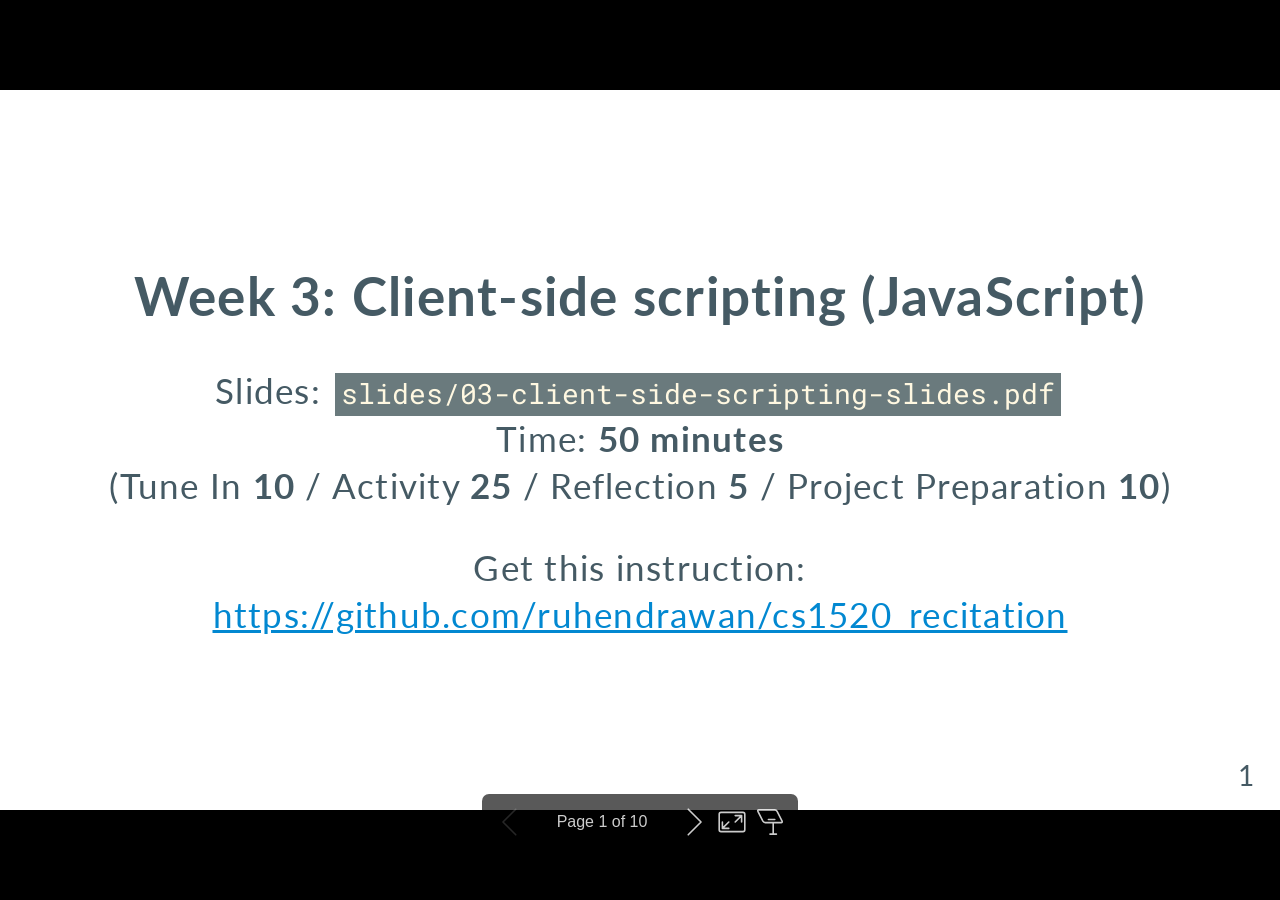
<file: instructions/03-client-side-scripting-slides.html>
<!DOCTYPE html><html lang="en-US"><head><title>Week 3: Client-side scripting (JavaScript)</title><meta property="og:title" content="Week 3: Client-side scripting (JavaScript)"><meta charset="UTF-8"><meta name="viewport" content="width=device-width,height=device-height,initial-scale=1.0"><meta name="apple-mobile-web-app-capable" content="yes"><meta http-equiv="X-UA-Compatible" content="ie=edge"><meta property="og:type" content="website"><meta name="twitter:card" content="summary"><style>@media screen{body[data-bespoke-view=""] .bespoke-marp-parent>.bespoke-marp-osc>button,body[data-bespoke-view=next] .bespoke-marp-parent>.bespoke-marp-osc>button,body[data-bespoke-view=presenter] .bespoke-marp-presenter-container .bespoke-marp-presenter-info-container button,body[data-bespoke-view=presenter] .bespoke-marp-presenter-container .bespoke-marp-presenter-note-container button{appearance:none;background-color:initial;border:0;color:inherit;cursor:pointer;font-size:inherit;opacity:.8;outline:none;padding:0;transition:opacity .2s linear;-webkit-tap-highlight-color:transparent}body[data-bespoke-view=""] .bespoke-marp-parent>.bespoke-marp-osc>button:disabled,body[data-bespoke-view=next] .bespoke-marp-parent>.bespoke-marp-osc>button:disabled,body[data-bespoke-view=presenter] .bespoke-marp-presenter-container .bespoke-marp-presenter-info-container button:disabled,body[data-bespoke-view=presenter] .bespoke-marp-presenter-container .bespoke-marp-presenter-note-container button:disabled{cursor:not-allowed;opacity:.15!important}body[data-bespoke-view=""] .bespoke-marp-parent>.bespoke-marp-osc>button:hover,body[data-bespoke-view=next] .bespoke-marp-parent>.bespoke-marp-osc>button:hover,body[data-bespoke-view=presenter] .bespoke-marp-presenter-container .bespoke-marp-presenter-info-container button:hover,body[data-bespoke-view=presenter] .bespoke-marp-presenter-container .bespoke-marp-presenter-note-container button:hover{opacity:1}body[data-bespoke-view=""] .bespoke-marp-parent>.bespoke-marp-osc>button:hover:active,body[data-bespoke-view=next] .bespoke-marp-parent>.bespoke-marp-osc>button:hover:active,body[data-bespoke-view=presenter] .bespoke-marp-presenter-container .bespoke-marp-presenter-info-container button:hover:active,body[data-bespoke-view=presenter] .bespoke-marp-presenter-container .bespoke-marp-presenter-note-container button:hover:active{opacity:.6}body[data-bespoke-view=""] .bespoke-marp-parent>.bespoke-marp-osc>button:hover:not(:disabled),body[data-bespoke-view=next] .bespoke-marp-parent>.bespoke-marp-osc>button:hover:not(:disabled),body[data-bespoke-view=presenter] .bespoke-marp-presenter-container .bespoke-marp-presenter-info-container button:hover:not(:disabled),body[data-bespoke-view=presenter] .bespoke-marp-presenter-container .bespoke-marp-presenter-note-container button:hover:not(:disabled){transition:none}body[data-bespoke-view=""] .bespoke-marp-parent>.bespoke-marp-osc>button[data-bespoke-marp-osc=prev],body[data-bespoke-view=next] .bespoke-marp-parent>.bespoke-marp-osc>button[data-bespoke-marp-osc=prev],body[data-bespoke-view=presenter] .bespoke-marp-presenter-container .bespoke-marp-presenter-info-container button.bespoke-marp-presenter-info-page-prev{background:#0000 url("[data-uri]") no-repeat 50%;background-size:contain;overflow:hidden;text-indent:100%;white-space:nowrap}body[data-bespoke-view=""] .bespoke-marp-parent>.bespoke-marp-osc>button[data-bespoke-marp-osc=next],body[data-bespoke-view=next] .bespoke-marp-parent>.bespoke-marp-osc>button[data-bespoke-marp-osc=next],body[data-bespoke-view=presenter] .bespoke-marp-presenter-container .bespoke-marp-presenter-info-container button.bespoke-marp-presenter-info-page-next{background:#0000 url("[data-uri]") no-repeat 50%;background-size:contain;overflow:hidden;text-indent:100%;white-space:nowrap}body[data-bespoke-view=""] .bespoke-marp-parent>.bespoke-marp-osc>button[data-bespoke-marp-osc=fullscreen],body[data-bespoke-view=next] .bespoke-marp-parent>.bespoke-marp-osc>button[data-bespoke-marp-osc=fullscreen]{background:#0000 url("[data-uri]") no-repeat 50%;background-size:contain;overflow:hidden;text-indent:100%;white-space:nowrap}body[data-bespoke-view=""] .bespoke-marp-parent>.bespoke-marp-osc>button.exit[data-bespoke-marp-osc=fullscreen],body[data-bespoke-view=next] .bespoke-marp-parent>.bespoke-marp-osc>button.exit[data-bespoke-marp-osc=fullscreen]{background-image:url("[data-uri]")}body[data-bespoke-view=""] .bespoke-marp-parent>.bespoke-marp-osc>button[data-bespoke-marp-osc=presenter],body[data-bespoke-view=next] .bespoke-marp-parent>.bespoke-marp-osc>button[data-bespoke-marp-osc=presenter]{background:#0000 url("[data-uri]") no-repeat 50%;background-size:contain;overflow:hidden;text-indent:100%;white-space:nowrap}body[data-bespoke-view=presenter] .bespoke-marp-presenter-container .bespoke-marp-presenter-note-container button.bespoke-marp-presenter-note-bigger{background:#0000 url("[data-uri]") no-repeat 50%;background-size:contain;overflow:hidden;text-indent:100%;white-space:nowrap}body[data-bespoke-view=presenter] .bespoke-marp-presenter-container .bespoke-marp-presenter-note-container button.bespoke-marp-presenter-note-smaller{background:#0000 url("[data-uri]") no-repeat 50%;background-size:contain;overflow:hidden;text-indent:100%;white-space:nowrap}}@keyframes __bespoke_marp_transition_reduced_outgoing__{0%{opacity:1}to{opacity:0}}@keyframes __bespoke_marp_transition_reduced_incoming__{0%{mix-blend-mode:plus-lighter;opacity:0}to{mix-blend-mode:plus-lighter;opacity:1}}.bespoke-marp-note,.bespoke-marp-osc,.bespoke-progress-parent{display:none;transition:none}@media screen{::view-transition-group(*){animation-duration:var(--marp-bespoke-transition-animation-duration,.5s);animation-timing-function:ease}::view-transition-new(*),::view-transition-old(*){animation-delay:0s;animation-direction:var(--marp-bespoke-transition-animation-direction,normal);animation-duration:var(--marp-bespoke-transition-animation-duration,.5s);animation-fill-mode:both;animation-name:var(--marp-bespoke-transition-animation-name,var(--marp-bespoke-transition-animation-name-fallback,__bespoke_marp_transition_no_animation__));mix-blend-mode:normal}::view-transition-old(*){--marp-bespoke-transition-animation-name-fallback:__bespoke_marp_transition_reduced_outgoing__;animation-timing-function:ease}::view-transition-new(*){--marp-bespoke-transition-animation-name-fallback:__bespoke_marp_transition_reduced_incoming__;animation-timing-function:ease}::view-transition-new(root),::view-transition-old(root){animation-timing-function:linear}::view-transition-new(__bespoke_marp_transition_osc__),::view-transition-old(__bespoke_marp_transition_osc__){animation-duration:0s!important;animation-name:__bespoke_marp_transition_osc__!important}::view-transition-new(__bespoke_marp_transition_osc__){opacity:0!important}.bespoke-marp-transition-warming-up::view-transition-group(*),.bespoke-marp-transition-warming-up::view-transition-new(*),.bespoke-marp-transition-warming-up::view-transition-old(*){animation-play-state:paused!important}body,html{height:100%;margin:0}body{background:#000;overflow:hidden}svg.bespoke-marp-slide{content-visibility:hidden;opacity:0;pointer-events:none;z-index:-1}svg.bespoke-marp-slide:not(.bespoke-marp-active) *{view-transition-name:none!important}svg.bespoke-marp-slide.bespoke-marp-active{content-visibility:visible;opacity:1;pointer-events:auto;z-index:0}svg.bespoke-marp-slide.bespoke-marp-active.bespoke-marp-active-ready *{animation-name:__bespoke_marp__!important}@supports not (content-visibility:hidden){svg.bespoke-marp-slide[data-bespoke-marp-load=hideable]{display:none}svg.bespoke-marp-slide[data-bespoke-marp-load=hideable].bespoke-marp-active{display:block}}}@media screen and (prefers-reduced-motion:reduce){svg.bespoke-marp-slide *{view-transition-name:none!important}}@media screen{[data-bespoke-marp-fragment=inactive]{visibility:hidden}body[data-bespoke-view=""] .bespoke-marp-parent,body[data-bespoke-view=next] .bespoke-marp-parent{inset:0;position:absolute}body[data-bespoke-view=""] .bespoke-marp-parent>.bespoke-marp-osc,body[data-bespoke-view=next] .bespoke-marp-parent>.bespoke-marp-osc{background:#000000a6;border-radius:7px;bottom:50px;color:#fff;contain:paint;display:block;font-family:Helvetica,Arial,sans-serif;font-size:16px;left:50%;line-height:0;opacity:1;padding:12px;position:absolute;touch-action:manipulation;transform:translateX(-50%);transition:opacity .2s linear;-webkit-user-select:none;user-select:none;white-space:nowrap;will-change:transform;z-index:1;view-transition-name:__bespoke_marp_transition_osc__}body[data-bespoke-view=""] .bespoke-marp-parent>.bespoke-marp-osc>*,body[data-bespoke-view=next] .bespoke-marp-parent>.bespoke-marp-osc>*{margin-left:6px}body[data-bespoke-view=""] .bespoke-marp-parent>.bespoke-marp-osc>:first-child,body[data-bespoke-view=next] .bespoke-marp-parent>.bespoke-marp-osc>:first-child{margin-left:0}body[data-bespoke-view=""] .bespoke-marp-parent>.bespoke-marp-osc>span,body[data-bespoke-view=next] .bespoke-marp-parent>.bespoke-marp-osc>span{opacity:.8}body[data-bespoke-view=""] .bespoke-marp-parent>.bespoke-marp-osc>span[data-bespoke-marp-osc=page],body[data-bespoke-view=next] .bespoke-marp-parent>.bespoke-marp-osc>span[data-bespoke-marp-osc=page]{display:inline-block;min-width:140px;text-align:center}body[data-bespoke-view=""] .bespoke-marp-parent>.bespoke-marp-osc>button[data-bespoke-marp-osc=fullscreen],body[data-bespoke-view=""] .bespoke-marp-parent>.bespoke-marp-osc>button[data-bespoke-marp-osc=next],body[data-bespoke-view=""] .bespoke-marp-parent>.bespoke-marp-osc>button[data-bespoke-marp-osc=presenter],body[data-bespoke-view=""] .bespoke-marp-parent>.bespoke-marp-osc>button[data-bespoke-marp-osc=prev],body[data-bespoke-view=next] .bespoke-marp-parent>.bespoke-marp-osc>button[data-bespoke-marp-osc=fullscreen],body[data-bespoke-view=next] .bespoke-marp-parent>.bespoke-marp-osc>button[data-bespoke-marp-osc=next],body[data-bespoke-view=next] .bespoke-marp-parent>.bespoke-marp-osc>button[data-bespoke-marp-osc=presenter],body[data-bespoke-view=next] .bespoke-marp-parent>.bespoke-marp-osc>button[data-bespoke-marp-osc=prev]{height:32px;line-height:32px;width:32px}body[data-bespoke-view=""] .bespoke-marp-parent.bespoke-marp-inactive,body[data-bespoke-view=next] .bespoke-marp-parent.bespoke-marp-inactive{cursor:none}body[data-bespoke-view=""] .bespoke-marp-parent.bespoke-marp-inactive>.bespoke-marp-osc,body[data-bespoke-view=next] .bespoke-marp-parent.bespoke-marp-inactive>.bespoke-marp-osc{opacity:0;pointer-events:none}body[data-bespoke-view=""] svg.bespoke-marp-slide,body[data-bespoke-view=next] svg.bespoke-marp-slide{height:100%;left:0;position:absolute;top:0;width:100%}body[data-bespoke-view=""] .bespoke-progress-parent{background:#222;display:flex;height:5px;width:100%}body[data-bespoke-view=""] .bespoke-progress-parent+.bespoke-marp-parent{top:5px}body[data-bespoke-view=""] .bespoke-progress-parent .bespoke-progress-bar{background:#0288d1;flex:0 0 0;transition:flex-basis .2s cubic-bezier(0,1,1,1)}body[data-bespoke-view=next]{background:#0000}body[data-bespoke-view=presenter]{background:#161616}body[data-bespoke-view=presenter] .bespoke-marp-presenter-container{display:grid;font-family:Helvetica,Arial,sans-serif;grid-template:"current dragbar next" minmax(140px,1fr) "current dragbar note" 2fr "info    dragbar note" 3em;grid-template-columns:minmax(3px,var(--bespoke-marp-presenter-split-ratio,66%)) 0 minmax(3px,1fr);height:100%;left:0;position:absolute;top:0;width:100%}body[data-bespoke-view=presenter] .bespoke-marp-presenter-container .bespoke-marp-parent{grid-area:current;overflow:hidden;position:relative}body[data-bespoke-view=presenter] .bespoke-marp-presenter-container .bespoke-marp-parent svg.bespoke-marp-slide{height:calc(100% - 40px);left:20px;pointer-events:none;position:absolute;top:20px;-webkit-user-select:none;user-select:none;width:calc(100% - 40px)}body[data-bespoke-view=presenter] .bespoke-marp-presenter-container .bespoke-marp-parent svg.bespoke-marp-slide.bespoke-marp-active{filter:drop-shadow(0 3px 10px rgba(0,0,0,.5))}body[data-bespoke-view=presenter] .bespoke-marp-presenter-container .bespoke-marp-presenter-dragbar-container{background:#0288d1;cursor:col-resize;grid-area:dragbar;margin-left:-3px;opacity:0;position:relative;transition:opacity .4s linear .1s;width:6px;z-index:10}body[data-bespoke-view=presenter] .bespoke-marp-presenter-container .bespoke-marp-presenter-dragbar-container:hover{opacity:1}body[data-bespoke-view=presenter] .bespoke-marp-presenter-container .bespoke-marp-presenter-dragbar-container.active{opacity:1;transition-delay:0s}body[data-bespoke-view=presenter] .bespoke-marp-presenter-container .bespoke-marp-presenter-next-container{background:#222;cursor:pointer;display:none;grid-area:next;overflow:hidden;position:relative}body[data-bespoke-view=presenter] .bespoke-marp-presenter-container .bespoke-marp-presenter-next-container.active{display:block}body[data-bespoke-view=presenter] .bespoke-marp-presenter-container .bespoke-marp-presenter-next-container iframe.bespoke-marp-presenter-next{background:#0000;border:0;display:block;filter:drop-shadow(0 3px 10px rgba(0,0,0,.5));height:calc(100% - 40px);left:20px;pointer-events:none;position:absolute;top:20px;-webkit-user-select:none;user-select:none;width:calc(100% - 40px)}body[data-bespoke-view=presenter] .bespoke-marp-presenter-container .bespoke-marp-presenter-note-container{background:#222;color:#eee;grid-area:note;position:relative;z-index:1}body[data-bespoke-view=presenter] .bespoke-marp-presenter-container .bespoke-marp-presenter-note-container button{height:1.5em;line-height:1.5em;width:1.5em}body[data-bespoke-view=presenter] .bespoke-marp-presenter-container .bespoke-marp-presenter-note-container .bespoke-marp-presenter-note-wrapper{display:block;inset:0;position:absolute}body[data-bespoke-view=presenter] .bespoke-marp-presenter-container .bespoke-marp-presenter-note-container .bespoke-marp-presenter-note-buttons{background:#000000a6;border-radius:4px;bottom:0;display:flex;gap:4px;margin:12px;opacity:0;padding:6px;pointer-events:none;position:absolute;right:0;transition:opacity .2s linear}body[data-bespoke-view=presenter] .bespoke-marp-presenter-container .bespoke-marp-presenter-note-container .bespoke-marp-presenter-note-buttons:focus-within,body[data-bespoke-view=presenter] .bespoke-marp-presenter-container .bespoke-marp-presenter-note-container .bespoke-marp-presenter-note-wrapper:focus-within+.bespoke-marp-presenter-note-buttons,body[data-bespoke-view=presenter] .bespoke-marp-presenter-container .bespoke-marp-presenter-note-container:hover .bespoke-marp-presenter-note-buttons{opacity:1;pointer-events:auto}body[data-bespoke-view=presenter] .bespoke-marp-presenter-container .bespoke-marp-presenter-note-container .bespoke-marp-note{box-sizing:border-box;font-size:calc(1.1em*var(--bespoke-marp-note-font-scale, 1));height:calc(100% - 40px);margin:20px;overflow:auto;padding-right:3px;white-space:pre-wrap;width:calc(100% - 40px);word-wrap:break-word;scrollbar-color:#eeeeee80 #0000;scrollbar-width:thin}body[data-bespoke-view=presenter] .bespoke-marp-presenter-container .bespoke-marp-presenter-note-container .bespoke-marp-note::-webkit-scrollbar{width:6px}body[data-bespoke-view=presenter] .bespoke-marp-presenter-container .bespoke-marp-presenter-note-container .bespoke-marp-note::-webkit-scrollbar-track{background:#0000}body[data-bespoke-view=presenter] .bespoke-marp-presenter-container .bespoke-marp-presenter-note-container .bespoke-marp-note::-webkit-scrollbar-thumb{background:#eeeeee80;border-radius:6px}body[data-bespoke-view=presenter] .bespoke-marp-presenter-container .bespoke-marp-presenter-note-container .bespoke-marp-note:empty{pointer-events:none}body[data-bespoke-view=presenter] .bespoke-marp-presenter-container .bespoke-marp-presenter-note-container .bespoke-marp-note.active{display:block}body[data-bespoke-view=presenter] .bespoke-marp-presenter-container .bespoke-marp-presenter-note-container .bespoke-marp-note p:first-child{margin-top:0}body[data-bespoke-view=presenter] .bespoke-marp-presenter-container .bespoke-marp-presenter-note-container .bespoke-marp-note p:last-child{margin-bottom:0}body[data-bespoke-view=presenter] .bespoke-marp-presenter-container .bespoke-marp-presenter-info-container{align-items:center;box-sizing:border-box;color:#eee;display:flex;flex-wrap:nowrap;grid-area:info;justify-content:center;overflow:hidden;padding:0 10px}body[data-bespoke-view=presenter] .bespoke-marp-presenter-container .bespoke-marp-presenter-info-container .bespoke-marp-presenter-info-page,body[data-bespoke-view=presenter] .bespoke-marp-presenter-container .bespoke-marp-presenter-info-container .bespoke-marp-presenter-info-time,body[data-bespoke-view=presenter] .bespoke-marp-presenter-container .bespoke-marp-presenter-info-container .bespoke-marp-presenter-info-timer{box-sizing:border-box;display:block;padding:0 10px;white-space:nowrap;width:100%}body[data-bespoke-view=presenter] .bespoke-marp-presenter-container .bespoke-marp-presenter-info-container button{height:1.5em;line-height:1.5em;width:1.5em}body[data-bespoke-view=presenter] .bespoke-marp-presenter-container .bespoke-marp-presenter-info-container .bespoke-marp-presenter-info-page{order:2;text-align:center}body[data-bespoke-view=presenter] .bespoke-marp-presenter-container .bespoke-marp-presenter-info-container .bespoke-marp-presenter-info-page .bespoke-marp-presenter-info-page-text{display:inline-block;min-width:120px;text-align:center}body[data-bespoke-view=presenter] .bespoke-marp-presenter-container .bespoke-marp-presenter-info-container .bespoke-marp-presenter-info-time{color:#999;order:1;text-align:left}body[data-bespoke-view=presenter] .bespoke-marp-presenter-container .bespoke-marp-presenter-info-container .bespoke-marp-presenter-info-timer{color:#999;order:3;text-align:right}body[data-bespoke-view=presenter] .bespoke-marp-presenter-container .bespoke-marp-presenter-info-container .bespoke-marp-presenter-info-timer:hover{cursor:pointer}}@media print{.bespoke-marp-presenter-info-container,.bespoke-marp-presenter-next-container,.bespoke-marp-presenter-note-container{display:none}}</style><style>@charset "UTF-8";@import "https://fonts.bunny.net/css?family=Lato:400,900|Roboto+Mono:400,700&display=swap";div#\:\$p > svg > foreignObject > section{width:1280px;height:720px;box-sizing:border-box;overflow:hidden;position:relative;scroll-snap-align:center center;-webkit-text-size-adjust:100%;text-size-adjust:100%}div#\:\$p > svg > foreignObject > section::after{bottom:0;content:attr(data-marpit-pagination);padding:inherit;pointer-events:none;position:absolute;right:0}div#\:\$p > svg > foreignObject > section:not([data-marpit-pagination])::after{display:none}div#\:\$p > svg > foreignObject > section :is(h1, marp-h1){font-size:2em;margin-block:0.67em}div#\:\$p > svg > foreignObject > section video::-webkit-media-controls{will-change:transform}@page {size:1280px 720px;margin:0}@media print{html, body{background-color:#fff;margin:0;page-break-inside:avoid;break-inside:avoid-page}div#\:\$p > svg > foreignObject > section{page-break-before:always;break-before:page}div#\:\$p > svg > foreignObject > section, div#\:\$p > svg > foreignObject > section *{-webkit-print-color-adjust:exact!important;animation-delay:0s!important;animation-duration:0s!important;color-adjust:exact!important;print-color-adjust:exact!important;transition:none!important}div#\:\$p > svg[data-marpit-svg]{display:block;height:100vh;width:100vw}}div#\:\$p > svg > foreignObject > :where(section){container-type:size}div#\:\$p > svg > foreignObject > section img[data-marp-twemoji]{background:transparent;height:1em;margin:0 .05em 0 .1em;vertical-align:-.1em;width:1em}/*!
 * Marp / Marpit Gaia theme.
 *
 * @theme gaia
 * @author Yuki Hattori
 *
 * @auto-scaling true
 * @size 16:9 1280px 720px
 * @size 4:3 960px 720px
 */div#\:\$p > svg > foreignObject > section :is(pre, marp-pre) code.hljs{display:block;overflow-x:auto;padding:1em}div#\:\$p > svg > foreignObject > section code.hljs{padding:3px 5px}div#\:\$p > svg > foreignObject > section .hljs{background:#000;color:#f8f8f8}div#\:\$p > svg > foreignObject > section .hljs-comment,div#\:\$p > svg > foreignObject > section .hljs-quote{color:#aeaeae;font-style:italic}div#\:\$p > svg > foreignObject > section .hljs-keyword,div#\:\$p > svg > foreignObject > section .hljs-selector-tag,div#\:\$p > svg > foreignObject > section .hljs-type{color:#e28964}div#\:\$p > svg > foreignObject > section .hljs-string{color:#65b042}div#\:\$p > svg > foreignObject > section .hljs-subst{color:#daefa3}div#\:\$p > svg > foreignObject > section .hljs-link,div#\:\$p > svg > foreignObject > section .hljs-regexp{color:#e9c062}div#\:\$p > svg > foreignObject > section .hljs-name,div#\:\$p > svg > foreignObject > section .hljs-section,div#\:\$p > svg > foreignObject > section .hljs-tag,div#\:\$p > svg > foreignObject > section .hljs-title{color:#89bdff}div#\:\$p > svg > foreignObject > section .hljs-class .hljs-title,div#\:\$p > svg > foreignObject > section .hljs-doctag,div#\:\$p > svg > foreignObject > section .hljs-title.class_{text-decoration:underline}div#\:\$p > svg > foreignObject > section .hljs-bullet,div#\:\$p > svg > foreignObject > section .hljs-number,div#\:\$p > svg > foreignObject > section .hljs-symbol{color:#3387cc}div#\:\$p > svg > foreignObject > section .hljs-params,div#\:\$p > svg > foreignObject > section .hljs-template-variable,div#\:\$p > svg > foreignObject > section .hljs-variable{color:#3e87e3}div#\:\$p > svg > foreignObject > section .hljs-attribute{color:#cda869}div#\:\$p > svg > foreignObject > section .hljs-meta{color:#8996a8}div#\:\$p > svg > foreignObject > section .hljs-formula{background-color:#0e2231;color:#f8f8f8;font-style:italic}div#\:\$p > svg > foreignObject > section .hljs-addition{background-color:#253b22;color:#f8f8f8}div#\:\$p > svg > foreignObject > section .hljs-deletion{background-color:#420e09;color:#f8f8f8}div#\:\$p > svg > foreignObject > section .hljs-selector-class{color:#9b703f}div#\:\$p > svg > foreignObject > section .hljs-selector-id{color:#8b98ab}div#\:\$p > svg > foreignObject > section .hljs-emphasis{font-style:italic}div#\:\$p > svg > foreignObject > section .hljs-strong{font-weight:700}div#\:\$p > svg > foreignObject > section :is(h1, marp-h1),div#\:\$p > svg > foreignObject > section :is(h2, marp-h2),div#\:\$p > svg > foreignObject > section :is(h3, marp-h3),div#\:\$p > svg > foreignObject > section :is(h4, marp-h4),div#\:\$p > svg > foreignObject > section :is(h5, marp-h5),div#\:\$p > svg > foreignObject > section :is(h6, marp-h6){margin:.5em 0 0}div#\:\$p > svg > foreignObject > section :is(h1, marp-h1) strong,div#\:\$p > svg > foreignObject > section :is(h2, marp-h2) strong,div#\:\$p > svg > foreignObject > section :is(h3, marp-h3) strong,div#\:\$p > svg > foreignObject > section :is(h4, marp-h4) strong,div#\:\$p > svg > foreignObject > section :is(h5, marp-h5) strong,div#\:\$p > svg > foreignObject > section :is(h6, marp-h6) strong{font-weight:inherit}div#\:\$p > svg > foreignObject > section :is(h1, marp-h1)::part(auto-scaling),div#\:\$p > svg > foreignObject > section :is(h2, marp-h2)::part(auto-scaling),div#\:\$p > svg > foreignObject > section :is(h3, marp-h3)::part(auto-scaling),div#\:\$p > svg > foreignObject > section :is(h4, marp-h4)::part(auto-scaling),div#\:\$p > svg > foreignObject > section :is(h5, marp-h5)::part(auto-scaling),div#\:\$p > svg > foreignObject > section :is(h6, marp-h6)::part(auto-scaling){max-height:580px}div#\:\$p > svg > foreignObject > section :is(h1, marp-h1){font-size:1.8em}div#\:\$p > svg > foreignObject > section :is(h2, marp-h2){font-size:1.5em}div#\:\$p > svg > foreignObject > section :is(h3, marp-h3){font-size:1.3em}div#\:\$p > svg > foreignObject > section :is(h4, marp-h4){font-size:1.1em}div#\:\$p > svg > foreignObject > section :is(h5, marp-h5){font-size:1em}div#\:\$p > svg > foreignObject > section :is(h6, marp-h6){font-size:.9em}div#\:\$p > svg > foreignObject > section blockquote,div#\:\$p > svg > foreignObject > section p{margin:1em 0 0}div#\:\$p > svg > foreignObject > section ol>li,div#\:\$p > svg > foreignObject > section ul>li{margin:.3em 0 0}div#\:\$p > svg > foreignObject > section ol>li>p,div#\:\$p > svg > foreignObject > section ul>li>p{margin:.6em 0 0}div#\:\$p > svg > foreignObject > section code{display:inline-block;font-family:Roboto Mono,monospace;font-size:.8em;letter-spacing:0;margin:-.1em .15em;padding:.1em .2em;vertical-align:baseline}div#\:\$p > svg > foreignObject > section :is(pre, marp-pre){display:block;margin:1em 0 0;overflow:visible}div#\:\$p > svg > foreignObject > section :is(pre, marp-pre) code{box-sizing:border-box;font-size:.7em;margin:0;min-width:100%;padding:.5em}div#\:\$p > svg > foreignObject > section :is(pre, marp-pre)::part(auto-scaling){max-height:calc(580px - 1em)}div#\:\$p > svg > foreignObject > section blockquote{margin:1em 0 0;padding:0 1em;position:relative}div#\:\$p > svg > foreignObject > section blockquote:after,div#\:\$p > svg > foreignObject > section blockquote:before{content:"“";display:block;font-family:Times New Roman,serif;font-weight:700;position:absolute}div#\:\$p > svg > foreignObject > section blockquote:before{left:0;top:0}div#\:\$p > svg > foreignObject > section blockquote:after{bottom:0;right:0;transform:rotate(180deg)}div#\:\$p > svg > foreignObject > section blockquote>:first-child{margin-top:0}div#\:\$p > svg > foreignObject > section mark{background:transparent}div#\:\$p > svg > foreignObject > section table{border-collapse:collapse;border-spacing:0;margin:1em 0 0}div#\:\$p > svg > foreignObject > section table td,div#\:\$p > svg > foreignObject > section table th{border-style:solid;border-width:1px;padding:.2em .4em}div#\:\$p > svg > foreignObject > section footer,div#\:\$p > svg > foreignObject > section header,div#\:\$p > svg > foreignObject > section:after{box-sizing:border-box;font-size:66%;height:70px;line-height:50px;overflow:hidden;padding:10px 25px;position:absolute}div#\:\$p > svg > foreignObject > section:after{--marpit-root-font-size:66%}div#\:\$p > svg > foreignObject > section header{top:0}div#\:\$p > svg > foreignObject > section footer,div#\:\$p > svg > foreignObject > section header{left:0;right:0}div#\:\$p > svg > foreignObject > section footer{bottom:0}div#\:\$p > svg > foreignObject > section{--color-background:light-dark(#fff8e1, #455a64);--color-background-stripe:light-dark(
    rgba(69,90,100,.1),
    rgba(255,248,225,.1)
  );--color-foreground:light-dark(#455a64, #fff8e1);--color-dimmed:light-dark(
    #6a7a7d,
    #dad8c8
  );--color-highlight:light-dark(#0288d1, #81d4fa);background-color:var(--color-background);background-image:linear-gradient(135deg, hsla(0,0%,53%,0), hsla(0,0%,53%,.02) 50%, hsla(0,0%,100%,0) 0, hsla(0,0%,100%,.05));color:var(--color-foreground);color-scheme:light;font-family:Lato,Avenir Next,Avenir,Trebuchet MS,Segoe UI,sans-serif;font-size:35px;height:720px;letter-spacing:1.25px;line-height:1.35;overflow-wrap:break-word;padding:70px;width:1280px}div#\:\$p > svg > foreignObject > section{--marpit-root-font-size:35px}div#\:\$p > svg > foreignObject > section:after{bottom:0;font-size:80%;right:0}div#\:\$p > svg > foreignObject > section:after{--marpit-root-font-size:80%}div#\:\$p > svg > foreignObject > section a,div#\:\$p > svg > foreignObject > section mark{color:var(--color-highlight)}div#\:\$p > svg > foreignObject > section code{background:var(--color-dimmed);color:var(--color-background)}div#\:\$p > svg > foreignObject > section :is(h1, marp-h1) strong,div#\:\$p > svg > foreignObject > section :is(h2, marp-h2) strong,div#\:\$p > svg > foreignObject > section :is(h3, marp-h3) strong,div#\:\$p > svg > foreignObject > section :is(h4, marp-h4) strong,div#\:\$p > svg > foreignObject > section :is(h5, marp-h5) strong,div#\:\$p > svg > foreignObject > section :is(h6, marp-h6) strong{color:var(--color-highlight)}div#\:\$p > svg > foreignObject > section :is(pre, marp-pre){background:var(--color-foreground)}div#\:\$p > svg > foreignObject > section :is(pre, marp-pre)>code{background:transparent}div#\:\$p > svg > foreignObject > section blockquote:after,div#\:\$p > svg > foreignObject > section blockquote:before,div#\:\$p > svg > foreignObject > section footer,div#\:\$p > svg > foreignObject > section header,div#\:\$p > svg > foreignObject > section section:after{color:var(--color-dimmed)}div#\:\$p > svg > foreignObject > section table td,div#\:\$p > svg > foreignObject > section table th{border-color:var(--color-foreground)}div#\:\$p > svg > foreignObject > section table thead th{background:var(--color-foreground);color:var(--color-background)}div#\:\$p > svg > foreignObject > section table tbody>tr:nth-child(odd) td,div#\:\$p > svg > foreignObject > section table tbody>tr:nth-child(odd) th{background:var(--color-background-stripe, transparent)}div#\:\$p > svg > foreignObject > section>:first-child,div#\:\$p > svg > foreignObject > section>header:first-child+*{margin-top:0}div#\:\$p > svg > foreignObject > section:where(.invert){color-scheme:dark}div#\:\$p > svg > foreignObject > section:where(.gaia){--color-background:#0288d1;--color-background-stripe:rgba(255,248,225,.1);--color-foreground:#fff8e1;--color-dimmed:#cce2de;--color-highlight:#81d4fa;}div#\:\$p > svg > foreignObject > section:where(.lead){align-items:stretch;flex-flow:column nowrap;place-content:safe center center}div#\:\$p > svg > foreignObject > section:where(.lead) :is(h1, marp-h1),div#\:\$p > svg > foreignObject > section:where(.lead) :is(h2, marp-h2),div#\:\$p > svg > foreignObject > section:where(.lead) :is(h3, marp-h3),div#\:\$p > svg > foreignObject > section:where(.lead) :is(h4, marp-h4),div#\:\$p > svg > foreignObject > section:where(.lead) :is(h5, marp-h5),div#\:\$p > svg > foreignObject > section:where(.lead) :is(h6, marp-h6){text-align:center}div#\:\$p > svg > foreignObject > section:where(.lead) p{text-align:center}div#\:\$p > svg > foreignObject > section:where(.lead) blockquote>:is(h1, marp-h1),div#\:\$p > svg > foreignObject > section:where(.lead) blockquote>:is(h2, marp-h2),div#\:\$p > svg > foreignObject > section:where(.lead) blockquote>:is(h3, marp-h3),div#\:\$p > svg > foreignObject > section:where(.lead) blockquote>:is(h4, marp-h4),div#\:\$p > svg > foreignObject > section:where(.lead) blockquote>:is(h5, marp-h5),div#\:\$p > svg > foreignObject > section:where(.lead) blockquote>:is(h6, marp-h6),div#\:\$p > svg > foreignObject > section:where(.lead) blockquote>p{text-align:left}div#\:\$p > svg > foreignObject > section:where(.lead) ol>li>p,div#\:\$p > svg > foreignObject > section:where(.lead) ul>li>p{text-align:left}div#\:\$p > svg > foreignObject > section:where(.lead) table{margin-left:auto;margin-right:auto}div#\:\$p > svg > foreignObject > section .slide{display:flex}div#\:\$p > svg > foreignObject > section .col{flex:1}div#\:\$p > svg > foreignObject > section .text-xxxs{font-size:calc(var(--marpit-root-font-size, 1rem) * 0.5)}div#\:\$p > svg > foreignObject > section section.text-xxxs{--marpit-root-font-size: calc(var(--marpit-root-font-size, 1rem) * 0.5)}div#\:\$p > svg > foreignObject > section .text-xxs{font-size:calc(var(--marpit-root-font-size, 1rem) * 0.625)}div#\:\$p > svg > foreignObject > section section.text-xxs{--marpit-root-font-size: calc(var(--marpit-root-font-size, 1rem) * 0.625)}div#\:\$p > svg > foreignObject > section .text-xs{font-size:calc(var(--marpit-root-font-size, 1rem) * 0.75)}div#\:\$p > svg > foreignObject > section section.text-xs{--marpit-root-font-size: calc(var(--marpit-root-font-size, 1rem) * 0.75)}div#\:\$p > svg > foreignObject > section .text-sm{font-size:calc(var(--marpit-root-font-size, 1rem) * 0.875)}div#\:\$p > svg > foreignObject > section section.text-sm{--marpit-root-font-size: calc(var(--marpit-root-font-size, 1rem) * 0.875)}div#\:\$p > svg > foreignObject > section .text-base{font-size:calc(var(--marpit-root-font-size, 1rem) * 1)}div#\:\$p > svg > foreignObject > section section.text-base{--marpit-root-font-size: calc(var(--marpit-root-font-size, 1rem) * 1)}div#\:\$p > svg > foreignObject > section .text-lg{font-size:calc(var(--marpit-root-font-size, 1rem) * 1.125)}div#\:\$p > svg > foreignObject > section section.text-lg{--marpit-root-font-size: calc(var(--marpit-root-font-size, 1rem) * 1.125)}div#\:\$p > svg > foreignObject > section .text-xl{font-size:calc(var(--marpit-root-font-size, 1rem) * 1.25)}div#\:\$p > svg > foreignObject > section section.text-xl{--marpit-root-font-size: calc(var(--marpit-root-font-size, 1rem) * 1.25)}div#\:\$p > svg > foreignObject > section .text-2xl{font-size:calc(var(--marpit-root-font-size, 1rem) * 1.5)}div#\:\$p > svg > foreignObject > section section.text-2xl{--marpit-root-font-size: calc(var(--marpit-root-font-size, 1rem) * 1.5)}div#\:\$p > svg > foreignObject > section[data-marpit-advanced-background="background"]{columns:initial!important;display:block!important;padding:0!important}div#\:\$p > svg > foreignObject > section[data-marpit-advanced-background="background"]::before, div#\:\$p > svg > foreignObject > section[data-marpit-advanced-background="background"]::after, div#\:\$p > svg > foreignObject > section[data-marpit-advanced-background="content"]::before, div#\:\$p > svg > foreignObject > section[data-marpit-advanced-background="content"]::after{display:none!important}div#\:\$p > svg > foreignObject > section[data-marpit-advanced-background="background"] > div[data-marpit-advanced-background-container]{all:initial;display:flex;flex-direction:row;height:100%;overflow:hidden;width:100%}div#\:\$p > svg > foreignObject > section[data-marpit-advanced-background="background"] > div[data-marpit-advanced-background-container][data-marpit-advanced-background-direction="vertical"]{flex-direction:column}div#\:\$p > svg > foreignObject > section[data-marpit-advanced-background="background"][data-marpit-advanced-background-split] > div[data-marpit-advanced-background-container]{width:var(--marpit-advanced-background-split, 50%)}div#\:\$p > svg > foreignObject > section[data-marpit-advanced-background="background"][data-marpit-advanced-background-split="right"] > div[data-marpit-advanced-background-container]{margin-left:calc(100% - var(--marpit-advanced-background-split, 50%))}div#\:\$p > svg > foreignObject > section[data-marpit-advanced-background="background"] > div[data-marpit-advanced-background-container] > figure{all:initial;background-position:center;background-repeat:no-repeat;background-size:cover;flex:auto;margin:0}div#\:\$p > svg > foreignObject > section[data-marpit-advanced-background="background"] > div[data-marpit-advanced-background-container] > figure > figcaption{position:absolute;border:0;clip:rect(0, 0, 0, 0);height:1px;margin:-1px;overflow:hidden;padding:0;white-space:nowrap;width:1px}div#\:\$p > svg > foreignObject > section[data-marpit-advanced-background="content"], div#\:\$p > svg > foreignObject > section[data-marpit-advanced-background="pseudo"]{background:transparent!important}div#\:\$p > svg > foreignObject > section[data-marpit-advanced-background="pseudo"], div#\:\$p > svg[data-marpit-svg] > foreignObject[data-marpit-advanced-background="pseudo"]{pointer-events:none!important}div#\:\$p > svg > foreignObject > section[data-marpit-advanced-background-split]{width:100%;height:100%}
</style></head><body><div class="bespoke-marp-osc"><button data-bespoke-marp-osc="prev" tabindex="-1" title="Previous slide">Previous slide</button><span data-bespoke-marp-osc="page"></span><button data-bespoke-marp-osc="next" tabindex="-1" title="Next slide">Next slide</button><button data-bespoke-marp-osc="fullscreen" tabindex="-1" title="Toggle fullscreen (f)">Toggle fullscreen</button><button data-bespoke-marp-osc="presenter" tabindex="-1" title="Open presenter view (p)">Open presenter view</button></div><div id=":$p"><svg data-marpit-svg="" viewBox="0 0 1280 720"><foreignObject width="1280" height="720"><section id="1" data-paginate="true" data-background-color="#fff" data-background-image="url('https://marp.app/assets/hero-background.svg')" data-class="lead" data-theme="gaia" lang="en-US" class="lead" data-marpit-pagination="1" style="--paginate:true;--background-color:#fff;--background-image:url('https://marp.app/assets/hero-background.svg');--class:lead;--theme:gaia;background-color:#fff;background-image:url('https://marp.app/assets/hero-background.svg');background-position:center;background-repeat:no-repeat;background-size:cover;" data-marpit-pagination-total="10">
<h2 id="week-3-client-side-scripting-javascript">Week 3: Client-side scripting (JavaScript)</h2>
<p>Slides: <code>slides/03-client-side-scripting-slides.pdf</code><br />
Time: <strong>50 minutes</strong><br />
(Tune In <strong>10</strong> / Activity <strong>25</strong> / Reflection <strong>5</strong> / Project Preparation <strong>10</strong>)</p>
<p>Get this instruction: <a href="https://github.com/ruhendrawan/cs1520_recitation">https://github.com/ruhendrawan/cs1520_recitation</a></p>
</section>
</foreignObject></svg><svg data-marpit-svg="" viewBox="0 0 1280 720"><foreignObject width="1280" height="720"><section id="2" data-paginate="true" data-background-color="#fff" data-background-image="url('https://marp.app/assets/hero-background.svg')" data-theme="gaia" lang="en-US" data-marpit-pagination="2" style="--paginate:true;--background-color:#fff;--background-image:url('https://marp.app/assets/hero-background.svg');--theme:gaia;background-color:#fff;background-image:url('https://marp.app/assets/hero-background.svg');background-position:center;background-repeat:no-repeat;background-size:cover;" data-marpit-pagination-total="10">
<h2 id="how-to-work-today">How to work today</h2>
<p>Work in pairs</p>
<p>Submit in the google form: <a href="https://forms.gle/tYEtKjJunM1wb2we6">https://forms.gle/tYEtKjJunM1wb2we6</a></p>
</section>
</foreignObject></svg><svg data-marpit-svg="" viewBox="0 0 1280 720"><foreignObject width="1280" height="720"><section id="3" data-paginate="true" data-background-color="#fff" data-background-image="url('https://marp.app/assets/hero-background.svg')" data-theme="gaia" lang="en-US" data-marpit-pagination="3" style="--paginate:true;--background-color:#fff;--background-image:url('https://marp.app/assets/hero-background.svg');--theme:gaia;background-color:#fff;background-image:url('https://marp.app/assets/hero-background.svg');background-position:center;background-repeat:no-repeat;background-size:cover;" data-marpit-pagination-total="10">
<h2 id="part-1--tune-in-10-minutes">Part 1 — Tune In (10 minutes)</h2>
<div class="slide">
<div class="col">
<p>Pairs: talk in turns. Max <strong>1 minute</strong> per person before switching so everyone gets a chance to talk.</p>
<p>Pick <strong>1–3 concepts</strong> from this week’s lecture and explain them in your own words (fast + messy is fine).</p>
</div>
<div class="col text-xxs">
<p>Concept ideas</p>
<ul>
<li>JavaScript in HTML (<code>&lt;script&gt;...&lt;/script&gt;</code> / external script)</li>
<li>JavaScript vs ECMAScript (spec vs implementation)</li>
<li>Dynamic typing + type coercion (<code>==</code> vs <code>===</code>, <code>parseInt</code>, <code>NaN</code>)</li>
<li><code>var</code> vs <code>let</code> vs <code>const</code> (scope + reassignment)</li>
<li>Template strings (backticks + <code>${...}</code>)</li>
<li>First-class functions + arrow functions</li>
<li>Arrays (methods like <code>push/pop</code>, <code>sort</code>, <code>join</code>)</li>
<li>Objects / ES2015 classes</li>
<li>Strict mode (<code>&quot;use strict&quot;</code>) and why it can break sloppy code</li>
</ul>
</div>
</div>
</section>
</foreignObject></svg><svg data-marpit-svg="" viewBox="0 0 1280 720"><foreignObject width="1280" height="720"><section id="4" data-paginate="true" data-background-color="#fff" data-background-image="url('https://marp.app/assets/hero-background.svg')" data-theme="gaia" lang="en-US" data-marpit-pagination="4" style="--paginate:true;--background-color:#fff;--background-image:url('https://marp.app/assets/hero-background.svg');--theme:gaia;background-color:#fff;background-image:url('https://marp.app/assets/hero-background.svg');background-position:center;background-repeat:no-repeat;background-size:cover;" data-marpit-pagination-total="10">
<h2 id="part-1--starter-questions">Part 1 — Starter questions</h2>
<ul>
<li>What is it (in one sentence)?</li>
<li>What’s a super common bug this concept prevents?</li>
<li>What did you <em>think</em> it meant before today vs what it actually means?</li>
<li>If you had to teach this to a friend in 20 seconds, what would you say?</li>
<li>Where would you use it in a website/app you care about?</li>
</ul>
</section>
</foreignObject></svg><svg data-marpit-svg="" viewBox="0 0 1280 720"><foreignObject width="1280" height="720"><section id="5" data-paginate="true" data-background-color="#fff" data-background-image="url('https://marp.app/assets/hero-background.svg')" data-theme="gaia" lang="en-US" data-marpit-pagination="5" style="--paginate:true;--background-color:#fff;--background-image:url('https://marp.app/assets/hero-background.svg');--theme:gaia;background-color:#fff;background-image:url('https://marp.app/assets/hero-background.svg');background-position:center;background-repeat:no-repeat;background-size:cover;" data-marpit-pagination-total="10">
<h2 id="part-2--activity-30-minutes">Part 2 — Activity (30 minutes)</h2>
<p>Break into pairs and run <code>js02</code> and <code>js03</code></p>
<p>js02: <a href="https://github.com/nfarnan/cs1520_examples/blob/main/javascript/js02_vars_types.html">js02_vars_types.html</a></p>
<p>js03: <a href="https://github.com/nfarnan/cs1520_examples/blob/main/javascript/js03_more_vars_types.html">js03_more_vars_types.html</a><br />
and <a href="https://github.com/nfarnan/cs1520_examples/blob/main/javascript/js03_more_vars_types.js">js03_more_vars_types.js</a></p>
<p>Each pair should make a guess. Fill out each comment, and then run the code to check the actual result.</p>
<ul>
<li><a href="https://www.google.com/search?q=how+to+open+developer+console+in+chrome">Open DevTools Console</a></li>
</ul>
</section>
</foreignObject></svg><svg data-marpit-svg="" viewBox="0 0 1280 720"><foreignObject width="1280" height="720"><section id="6" data-paginate="true" data-background-color="#fff" data-background-image="url('https://marp.app/assets/hero-background.svg')" data-theme="gaia" lang="en-US" data-marpit-pagination="6" style="--paginate:true;--background-color:#fff;--background-image:url('https://marp.app/assets/hero-background.svg');--theme:gaia;background-color:#fff;background-image:url('https://marp.app/assets/hero-background.svg');background-position:center;background-repeat:no-repeat;background-size:cover;" data-marpit-pagination-total="10">
<ul>
<li>
<p><strong><a href="https://github.com/denysdovhan/wtfjs">Where is The Fun in JavaScript</a></strong></p>
</li>
<li>
<p><a href="https://www.google.com/search?q=v8+js+engine">What is JS (runtime) engine</a></p>
</li>
<li>
<p><a href="https://developer.mozilla.org/en-US/docs/Web/JavaScript/Reference/Global_Objects/Number">Number in JS: lacking precision</a></p>
</li>
<li>
<p><a href="https://www.google.com/search?q=let+vs+var+js">Let Block vs Var Function</a></p>
</li>
<li>
<p><a href="https://developer.mozilla.org/en-US/docs/Web/JavaScript">MDN: JavaScript</a></p>
</li>
<li>
<p><a href="http://www.ecma-international.org/ecma-262/">ECMA-262 spec</a></p>
</li>
<li>
<p><a href="https://developer.mozilla.org/en-US/docs/Web/JavaScript/Reference/Strict_mode">MDN: Strict mode</a></p>
</li>
<li>
<p><a href="https://developer.mozilla.org/en-US/docs/Learn/JavaScript/First_steps">MDN Learn: JavaScript first steps</a></p>
</li>
<li>
<p><a href="https://developer.mozilla.org/en-US/docs/Web/JavaScript/Guide">MDN: JavaScript Guide</a></p>
</li>
</ul>
</section>
</foreignObject></svg><svg data-marpit-svg="" viewBox="0 0 1280 720"><foreignObject width="1280" height="720"><section id="7" data-paginate="true" data-background-color="#fff" data-background-image="url('https://marp.app/assets/hero-background.svg')" data-theme="gaia" lang="en-US" data-marpit-pagination="7" style="--paginate:true;--background-color:#fff;--background-image:url('https://marp.app/assets/hero-background.svg');--theme:gaia;background-color:#fff;background-image:url('https://marp.app/assets/hero-background.svg');background-position:center;background-repeat:no-repeat;background-size:cover;" data-marpit-pagination-total="10">
<h2 id="part-3--reflection-5-minutes">Part 3 — Reflection (5 minutes)</h2>
<div class="text-xxs">
<p>Talk in turns. Max <strong>1 minute</strong> per person before switching so everyone gets a chance to talk.<br />
Submit in the google form: <a href="https://forms.gle/tYEtKjJunM1wb2we6">https://forms.gle/tYEtKjJunM1wb2we6</a></p>
</div>
<div class="text-xxs">
<h3 id="a-what-are-the-programming-concepts-ideas-that-you-see-in-the-examples">A) What are the programming concepts/ ideas that you see in the examples?</h3>
<ul>
<li>Quick checklist is fine, no overcorrection needed</li>
</ul>
<h3 id="b-whats-the-difference-in-comparison-to-other-programming-languages">B) What's the difference in comparison to other programming languages?</h3>
<ul>
<li>Quick checklist is fine, no overcorrection needed</li>
</ul>
<h3 id="c-connect-it-back-prior-lecture">C) Connect it back (prior lecture)</h3>
<p>Prior lecture idea to connect: <strong>responsive design</strong></p>
<ul>
<li>Examples: What would you keep CSS-only vs use JS for?
<ul>
<li>menu toggles, show/hide panels, saving preferences, validation, content updates</li>
</ul>
</li>
</ul>
</div>
</section>
</foreignObject></svg><svg data-marpit-svg="" viewBox="0 0 1280 720"><foreignObject width="1280" height="720"><section id="8" data-paginate="true" data-background-color="#fff" data-background-image="url('https://marp.app/assets/hero-background.svg')" data-theme="gaia" lang="en-US" data-marpit-pagination="8" style="--paginate:true;--background-color:#fff;--background-image:url('https://marp.app/assets/hero-background.svg');--theme:gaia;background-color:#fff;background-image:url('https://marp.app/assets/hero-background.svg');background-position:center;background-repeat:no-repeat;background-size:cover;" data-marpit-pagination-total="10">
<h2 id="project-preparation-10-minutes">Project Preparation (10 minutes)</h2>
<p><em>Next week we'll work with React, get prepared!</em></p>
<ol>
<li>Install NPM<br />
<a href="https://nodejs.org/en/download">https://nodejs.org/en/download</a></li>
</ol>
<p>JS = Interpreted (Just-in-Time/ JIT compiled) Language.<br />
Node.js is a JavaScript <strong>Runtime Engine</strong>.<br />
Long-term Support (LTS), even versions, is more stable.</p>
<pre is="marp-pre" data-auto-scaling="downscale-only"><code class="language-bash">node -v 
npm -v
</code></pre>
</section>
</foreignObject></svg><svg data-marpit-svg="" viewBox="0 0 1280 720"><foreignObject width="1280" height="720"><section id="9" data-paginate="true" data-background-color="#fff" data-background-image="url('https://marp.app/assets/hero-background.svg')" data-theme="gaia" lang="en-US" data-marpit-pagination="9" style="--paginate:true;--background-color:#fff;--background-image:url('https://marp.app/assets/hero-background.svg');--theme:gaia;background-color:#fff;background-image:url('https://marp.app/assets/hero-background.svg');background-position:center;background-repeat:no-repeat;background-size:cover;" data-marpit-pagination-total="10">
<p>JS Application can be composed from others work,<br />
published with the NPM.</p>
<p>For example,<br />
<a href="https://www.npmjs.com/package/react">https://www.npmjs.com/package/react</a></p>
</section>
</foreignObject></svg><svg data-marpit-svg="" viewBox="0 0 1280 720"><foreignObject width="1280" height="720"><section id="10" data-paginate="true" data-background-color="#fff" data-background-image="url('https://marp.app/assets/hero-background.svg')" data-theme="gaia" lang="en-US" data-marpit-pagination="10" style="--paginate:true;--background-color:#fff;--background-image:url('https://marp.app/assets/hero-background.svg');--theme:gaia;background-color:#fff;background-image:url('https://marp.app/assets/hero-background.svg');background-position:center;background-repeat:no-repeat;background-size:cover;" data-marpit-pagination-total="10">
<ol start="2">
<li>Create Empty React Project<br />
<a href="https://react.dev/learn/build-a-react-app-from-scratch">https://react.dev/learn/build-a-react-app-from-scratch</a></li>
</ol>
<pre is="marp-pre" data-auto-scaling="downscale-only"><code>npm create vite@latest my-app -- --template react-js
</code></pre>
<p><a href="https://react.dev/learn/react-developer-tools">https://react.dev/learn/react-developer-tools</a></p>
<p>Do this part at home, spend 1-2 hours.<br />
Don't rush to finish, but learn by doing at your own pace.</p>
<p>It's okay to not finish all parts.</p>
<ul>
<li>Quick Start: <a href="https://react.dev/learn">https://react.dev/learn</a></li>
<li>Creating UI component: <a href="https://react.dev/learn/describing-the-ui">https://react.dev/learn/describing-the-ui</a></li>
</ul>
</section>
<script>!function(){"use strict";const t={h1:{proto:()=>HTMLHeadingElement,attrs:{role:"heading","aria-level":"1"},style:"display: block; font-size: 2em; margin-block-start: 0.67em; margin-block-end: 0.67em; margin-inline-start: 0px; margin-inline-end: 0px; font-weight: bold;"},h2:{proto:()=>HTMLHeadingElement,attrs:{role:"heading","aria-level":"2"},style:"display: block; font-size: 1.5em; margin-block-start: 0.83em; margin-block-end: 0.83em; margin-inline-start: 0px; margin-inline-end: 0px; font-weight: bold;"},h3:{proto:()=>HTMLHeadingElement,attrs:{role:"heading","aria-level":"3"},style:"display: block; font-size: 1.17em; margin-block-start: 1em; margin-block-end: 1em; margin-inline-start: 0px; margin-inline-end: 0px; font-weight: bold;"},h4:{proto:()=>HTMLHeadingElement,attrs:{role:"heading","aria-level":"4"},style:"display: block; margin-block-start: 1.33em; margin-block-end: 1.33em; margin-inline-start: 0px; margin-inline-end: 0px; font-weight: bold;"},h5:{proto:()=>HTMLHeadingElement,attrs:{role:"heading","aria-level":"5"},style:"display: block; font-size: 0.83em; margin-block-start: 1.67em; margin-block-end: 1.67em; margin-inline-start: 0px; margin-inline-end: 0px; font-weight: bold;"},h6:{proto:()=>HTMLHeadingElement,attrs:{role:"heading","aria-level":"6"},style:"display: block; font-size: 0.67em; margin-block-start: 2.33em; margin-block-end: 2.33em; margin-inline-start: 0px; margin-inline-end: 0px; font-weight: bold;"},span:{proto:()=>HTMLSpanElement},pre:{proto:()=>HTMLElement,style:"display: block; font-family: monospace; white-space: pre; margin: 1em 0; --marp-auto-scaling-white-space: pre;"}},e="data-marp-auto-scaling-wrapper",i="data-marp-auto-scaling-svg",n="data-marp-auto-scaling-container";class s extends HTMLElement{container;containerSize;containerObserver;svg;svgComputedStyle;svgPreserveAspectRatio="xMinYMid meet";wrapper;wrapperSize;wrapperObserver;constructor(){super();const t=t=>([e])=>{const{width:i,height:n}=e.contentRect;this[t]={width:i,height:n},this.updateSVGRect()};this.attachShadow({mode:"open"}),this.containerObserver=new ResizeObserver(t("containerSize")),this.wrapperObserver=new ResizeObserver((...e)=>{t("wrapperSize")(...e),this.flushSvgDisplay()})}static get observedAttributes(){return["data-downscale-only"]}connectedCallback(){this.shadowRoot.innerHTML=`\n<style>\n  svg[${i}] { display: block; width: 100%; height: auto; vertical-align: top; }\n  span[${n}] { display: table; white-space: var(--marp-auto-scaling-white-space, nowrap); width: max-content; }\n</style>\n<div ${e}>\n  <svg part="svg" ${i}>\n    <foreignObject><span ${n}><slot></slot></span></foreignObject>\n  </svg>\n</div>\n    `.split(/\n\s*/).join(""),this.wrapper=this.shadowRoot.querySelector(`div[${e}]`)??void 0;const t=this.svg;this.svg=this.wrapper?.querySelector(`svg[${i}]`)??void 0,this.svg!==t&&(this.svgComputedStyle=this.svg?window.getComputedStyle(this.svg):void 0),this.container=this.svg?.querySelector(`span[${n}]`)??void 0,this.observe()}disconnectedCallback(){this.svg=void 0,this.svgComputedStyle=void 0,this.wrapper=void 0,this.container=void 0,this.observe()}attributeChangedCallback(){this.observe()}flushSvgDisplay(){const{svg:t}=this;t&&(t.style.display="inline",requestAnimationFrame(()=>{t.style.display=""}))}observe(){this.containerObserver.disconnect(),this.wrapperObserver.disconnect(),this.wrapper&&this.wrapperObserver.observe(this.wrapper),this.container&&this.containerObserver.observe(this.container),this.svgComputedStyle&&this.observeSVGStyle(this.svgComputedStyle)}observeSVGStyle(t){const e=()=>{const i=(()=>{const e=t.getPropertyValue("--preserve-aspect-ratio");if(e)return e.trim();return`x${(({textAlign:t,direction:e})=>{if(t.endsWith("left"))return"Min";if(t.endsWith("right"))return"Max";if("start"===t||"end"===t){let i="rtl"===e;return"end"===t&&(i=!i),i?"Max":"Min"}return"Mid"})(t)}YMid meet`})();i!==this.svgPreserveAspectRatio&&(this.svgPreserveAspectRatio=i,this.updateSVGRect()),t===this.svgComputedStyle&&requestAnimationFrame(e)};e()}updateSVGRect(){let t=Math.ceil(this.containerSize?.width??0);const e=Math.ceil(this.containerSize?.height??0);void 0!==this.dataset.downscaleOnly&&(t=Math.max(t,this.wrapperSize?.width??0));const i=this.svg?.querySelector(":scope > foreignObject");if(i?.setAttribute("width",`${t}`),i?.setAttribute("height",`${e}`),this.svg&&(this.svg.setAttribute("viewBox",`0 0 ${t} ${e}`),this.svg.setAttribute("preserveAspectRatio",this.svgPreserveAspectRatio),this.svg.style.height=t<=0||e<=0?"0":""),this.container){const t=this.svgPreserveAspectRatio.toLowerCase();this.container.style.marginLeft=t.startsWith("xmid")||t.startsWith("xmax")?"auto":"0",this.container.style.marginRight=t.startsWith("xmi")?"auto":"0"}}}const r=(t,{attrs:e={},style:i})=>class extends t{constructor(...t){super(...t);for(const[t,i]of Object.entries(e))this.hasAttribute(t)||this.setAttribute(t,i);this._shadow()}static get observedAttributes(){return["data-auto-scaling"]}connectedCallback(){this._update()}attributeChangedCallback(){this._update()}_shadow(){if(!this.shadowRoot)try{this.attachShadow({mode:"open"})}catch(t){if(!(t instanceof Error&&"NotSupportedError"===t.name))throw t}return this.shadowRoot}_update(){const t=this._shadow();if(t){const e=i?`<style>:host { ${i} }</style>`:"";let n="<slot></slot>";const{autoScaling:s}=this.dataset;if(void 0!==s){n=`<marp-auto-scaling exportparts="svg:auto-scaling" ${"downscale-only"===s?"data-downscale-only":""}>${n}</marp-auto-scaling>`}t.innerHTML=e+n}}};let o;const a=Symbol(),l=()=>o??(o=!!document.createElement("div",{is:"marp-auto-scaling"}).outerHTML.startsWith("<div is"),o);let c;const d="marpitSVGPolyfill:setZoomFactor,",h=Symbol(),g=Symbol();const p=()=>{const t="Apple Computer, Inc."===navigator.vendor,e=t?[v]:[],i={then:e=>(t?(async()=>{if(void 0===c){const t=document.createElement("canvas");t.width=10,t.height=10;const e=t.getContext("2d"),i=new Image(10,10),n=new Promise(t=>{i.addEventListener("load",()=>t())});i.crossOrigin="anonymous",i.src="data:image/svg+xml;charset=utf8,%3Csvg%20xmlns%3D%22http%3A%2F%2Fwww.w3.org%2F2000%2Fsvg%22%20width%3D%2210%22%20height%3D%2210%22%20viewBox%3D%220%200%201%201%22%3E%3CforeignObject%20width%3D%221%22%20height%3D%221%22%20requiredExtensions%3D%22http%3A%2F%2Fwww.w3.org%2F1999%2Fxhtml%22%3E%3Cdiv%20xmlns%3D%22http%3A%2F%2Fwww.w3.org%2F1999%2Fxhtml%22%20style%3D%22width%3A%201px%3B%20height%3A%201px%3B%20background%3A%20red%3B%20position%3A%20relative%22%3E%3C%2Fdiv%3E%3C%2FforeignObject%3E%3C%2Fsvg%3E",await n,e.drawImage(i,0,0),c=e.getImageData(5,5,1,1).data[3]<128}return c})().then(t=>{null==e||e(t?[v]:[])}):null==e||e([]),i)};return Object.assign(e,i)};let m,u;function v(t){const e="object"==typeof t&&t.target||document,i="object"==typeof t?t.zoom:t;window[g]||(Object.defineProperty(window,g,{configurable:!0,value:!0}),document.body.style.zoom=1.0001,document.body.offsetHeight,document.body.style.zoom=1,window.addEventListener("message",({data:t,origin:e})=>{if(e===window.origin)try{if(t&&"string"==typeof t&&t.startsWith(d)){const[,e]=t.split(","),i=Number.parseFloat(e);Number.isNaN(i)||(u=i)}}catch(t){console.error(t)}}));let n=!1;Array.from(e.querySelectorAll("svg[data-marpit-svg]"),t=>{var e,s,r,o;t.style.transform||(t.style.transform="translateZ(0)");const a=i||u||t.currentScale||1;m!==a&&(m=a,n=a);const l=t.getBoundingClientRect(),{length:c}=t.children;for(let i=0;i<c;i+=1){const n=t.children[i];if(n.getScreenCTM){const t=n.getScreenCTM();if(t){const i=null!==(s=null===(e=n.x)||void 0===e?void 0:e.baseVal.value)&&void 0!==s?s:0,c=null!==(o=null===(r=n.y)||void 0===r?void 0:r.baseVal.value)&&void 0!==o?o:0,d=n.children.length;for(let e=0;e<d;e+=1){const s=n.children[e];if("SECTION"===s.tagName){const{style:e}=s;e.transformOrigin||(e.transformOrigin=`${-i}px ${-c}px`),e.transform=`scale(${a}) matrix(${t.a}, ${t.b}, ${t.c}, ${t.d}, ${t.e-l.left}, ${t.f-l.top}) translateZ(0.0001px)`;break}}}}}}),!1!==n&&Array.from(e.querySelectorAll("iframe"),({contentWindow:t})=>{null==t||t.postMessage(`${d}${n}`,"null"===window.origin?"*":window.origin)})}function w({once:t=!1,target:e=document}={}){const i=function(t=document){if(t[h])return t[h];let e=!0;const i=()=>{e=!1,delete t[h]};Object.defineProperty(t,h,{configurable:!0,value:i});let n=[],s=!1;(async()=>{try{n=await p()}finally{s=!0}})();const r=()=>{for(const e of n)e({target:t});s&&0===n.length||e&&window.requestAnimationFrame(r)};return r(),i}(e);return t?(i(),()=>{}):i}m=1,u=void 0;const b=Symbol(),y=(e=document)=>{if("undefined"==typeof window)throw new Error("Marp Core's browser script is valid only in browser context.");if(((e=document)=>{const i=window[a];i||customElements.define("marp-auto-scaling",s);for(const n of Object.keys(t)){const s=`marp-${n}`,o=t[n].proto();l()&&o!==HTMLElement?i||customElements.define(s,r(o,{style:t[n].style}),{extends:n}):(i||customElements.define(s,r(HTMLElement,t[n])),e.querySelectorAll(`${n}[is="${s}"]`).forEach(t=>{t.outerHTML=t.outerHTML.replace(new RegExp(`^<${n}`,"i"),`<${s}`).replace(new RegExp(`</${n}>$`,"i"),`</${s}>`)}))}window[a]=!0})(e),e[b])return e[b];const i=w({target:e}),n=()=>{i(),delete e[b]},o=Object.assign(n,{cleanup:n,update:()=>y(e)});return Object.defineProperty(e,b,{configurable:!0,value:o}),o},f=document.currentScript;y(f?f.getRootNode():document)}();
</script></foreignObject></svg></div><script>/*!! License: https://unpkg.com/@marp-team/marp-cli@4.2.3/lib/bespoke.js.LICENSE.txt */
!function(){"use strict";function e(e){return e&&e.__esModule&&Object.prototype.hasOwnProperty.call(e,"default")?e.default:e}var t,n,r=(n||(n=1,t={from:function(e,t){var n,r=1===(e.parent||e).nodeType?e.parent||e:document.querySelector(e.parent||e),o=[].filter.call("string"==typeof e.slides?r.querySelectorAll(e.slides):e.slides||r.children,function(e){return"SCRIPT"!==e.nodeName}),a={},i=function(e,t){return(t=t||{}).index=o.indexOf(e),t.slide=e,t},s=function(e,t){a[e]=(a[e]||[]).filter(function(e){return e!==t})},c=function(e,t){return(a[e]||[]).reduce(function(e,n){return e&&!1!==n(t)},!0)},l=function(e,t){o[e]&&(n&&c("deactivate",i(n,t)),n=o[e],c("activate",i(n,t)))},d=function(e,t){var r=o.indexOf(n)+e;c(e>0?"next":"prev",i(n,t))&&l(r,t)},u={off:s,on:function(e,t){return(a[e]||(a[e]=[])).push(t),s.bind(null,e,t)},fire:c,slide:function(e,t){if(!arguments.length)return o.indexOf(n);c("slide",i(o[e],t))&&l(e,t)},next:d.bind(null,1),prev:d.bind(null,-1),parent:r,slides:o,destroy:function(e){c("destroy",i(n,e)),a={}}};return(t||[]).forEach(function(e){e(u)}),n||l(0),u}}),t),o=e(r);const a=document.body,i=(...e)=>history.replaceState(...e),s="",c="presenter",l="next",d=["",c,l],u="bespoke-marp-",f=`data-${u}`,m=(e,{protocol:t,host:n,pathname:r,hash:o}=location)=>{const a=e.toString();return`${t}//${n}${r}${a?"?":""}${a}${o}`},g=()=>a.dataset.bespokeView,p=e=>new URLSearchParams(location.search).get(e),v=(e,t={})=>{const n={location,setter:i,...t},r=new URLSearchParams(n.location.search);for(const t of Object.keys(e)){const n=e[t];"string"==typeof n?r.set(t,n):r.delete(t)}try{n.setter({...window.history.state??{}},"",m(r,n.location))}catch(e){console.error(e)}},h=(()=>{const e="bespoke-marp";try{return localStorage.setItem(e,e),localStorage.removeItem(e),!0}catch{return!1}})(),y=e=>{try{return localStorage.getItem(e)}catch{return null}},b=(e,t)=>{try{return localStorage.setItem(e,t),!0}catch{return!1}},w=e=>{try{return localStorage.removeItem(e),!0}catch{return!1}},x=(e,t)=>{const n="aria-hidden";t?e.setAttribute(n,"true"):e.removeAttribute(n)},k=e=>{e.parent.classList.add(`${u}parent`),e.slides.forEach(e=>e.classList.add(`${u}slide`)),e.on("activate",t=>{const n=`${u}active`,r=t.slide,o=r.classList,a=!o.contains(n);if(e.slides.forEach(e=>{e.classList.remove(n),x(e,!0)}),o.add(n),x(r,!1),a){const e=`${n}-ready`;o.add(e),document.body.clientHeight,o.remove(e)}})},$=e=>{let t=0,n=0;Object.defineProperty(e,"fragments",{enumerable:!0,value:e.slides.map(e=>[null,...e.querySelectorAll("[data-marpit-fragment]")])});const r=r=>void 0!==e.fragments[t][n+r],o=(r,o)=>{t=r,n=o,e.fragments.forEach((e,t)=>{e.forEach((e,n)=>{if(null==e)return;const a=t<r||t===r&&n<=o;e.setAttribute(`${f}fragment`,(a?"":"in")+"active");const i=`${f}current-fragment`;t===r&&n===o?e.setAttribute(i,"current"):e.removeAttribute(i)})}),e.fragmentIndex=o;const a={slide:e.slides[r],index:r,fragments:e.fragments[r],fragmentIndex:o};e.fire("fragment",a)};e.on("next",({fragment:a=!0})=>{if(a){if(r(1))return o(t,n+1),!1;const a=t+1;e.fragments[a]&&o(a,0)}else{const r=e.fragments[t].length;if(n+1<r)return o(t,r-1),!1;const a=e.fragments[t+1];a&&o(t+1,a.length-1)}}),e.on("prev",({fragment:a=!0})=>{if(r(-1)&&a)return o(t,n-1),!1;const i=t-1;e.fragments[i]&&o(i,e.fragments[i].length-1)}),e.on("slide",({index:t,fragment:n})=>{let r=0;if(void 0!==n){const o=e.fragments[t];if(o){const{length:e}=o;r=-1===n?e-1:Math.min(Math.max(n,0),e-1)}}o(t,r)}),o(0,0)},E=document,L=()=>!(!E.fullscreenEnabled&&!E.webkitFullscreenEnabled),S=()=>!(!E.fullscreenElement&&!E.webkitFullscreenElement),P=e=>{e.fullscreen=()=>{L()&&(async()=>{S()?(E.exitFullscreen||E.webkitExitFullscreen)?.call(E):((e=E.body)=>{(e.requestFullscreen||e.webkitRequestFullscreen)?.call(e)})()})()},document.addEventListener("keydown",t=>{"f"!==t.key&&"F11"!==t.key||t.altKey||t.ctrlKey||t.metaKey||!L()||(e.fullscreen(),t.preventDefault())})},_=`${u}inactive`,T=(e=2e3)=>({parent:t,fire:n})=>{const r=t.classList,o=e=>n(`marp-${e?"":"in"}active`);let a;const i=()=>{a&&clearTimeout(a),a=setTimeout(()=>{r.add(_),o()},e),r.contains(_)&&(r.remove(_),o(!0))};for(const e of["mousedown","mousemove","touchend"])document.addEventListener(e,i);setTimeout(i,0)},I=["AUDIO","BUTTON","INPUT","SELECT","TEXTAREA","VIDEO"],M=e=>{e.parent.addEventListener("keydown",e=>{if(!e.target)return;const t=e.target;(I.includes(t.nodeName)||"true"===t.contentEditable)&&e.stopPropagation()})},O=e=>{window.addEventListener("load",()=>{for(const t of e.slides){const e=t.querySelector("marp-auto-scaling, [data-auto-scaling], [data-marp-fitting]");t.setAttribute(`${f}load`,e?"":"hideable")}})},A=({interval:e=250}={})=>t=>{document.addEventListener("keydown",e=>{if(" "===e.key&&e.shiftKey)t.prev();else if("ArrowLeft"===e.key||"ArrowUp"===e.key||"PageUp"===e.key)t.prev({fragment:!e.shiftKey});else if(" "!==e.key||e.shiftKey)if("ArrowRight"===e.key||"ArrowDown"===e.key||"PageDown"===e.key)t.next({fragment:!e.shiftKey});else if("End"===e.key)t.slide(t.slides.length-1,{fragment:-1});else{if("Home"!==e.key)return;t.slide(0)}else t.next();e.preventDefault()});let n,r,o=0;t.parent.addEventListener("wheel",a=>{let i=!1;const s=(e,t)=>{e&&(i=i||((e,t)=>((e,t)=>{const n="X"===t?"Width":"Height";return e[`client${n}`]<e[`scroll${n}`]})(e,t)&&((e,t)=>{const{overflow:n}=e,r=e[`overflow${t}`];return"auto"===n||"scroll"===n||"auto"===r||"scroll"===r})(getComputedStyle(e),t))(e,t)),e?.parentElement&&s(e.parentElement,t)};if(0!==a.deltaX&&s(a.target,"X"),0!==a.deltaY&&s(a.target,"Y"),i)return;a.preventDefault();const c=Math.sqrt(a.deltaX**2+a.deltaY**2);if(void 0!==a.wheelDelta){if(void 0===a.webkitForce&&Math.abs(a.wheelDelta)<40)return;if(a.deltaMode===a.DOM_DELTA_PIXEL&&c<4)return}else if(a.deltaMode===a.DOM_DELTA_PIXEL&&c<12)return;r&&clearTimeout(r),r=setTimeout(()=>{n=0},e);const l=Date.now()-o<e,d=c<=n;if(n=c,l||d)return;let u;(a.deltaX>0||a.deltaY>0)&&(u="next"),(a.deltaX<0||a.deltaY<0)&&(u="prev"),u&&(t[u](),o=Date.now())})},C=(e=`.${u}osc`)=>{const t=document.querySelector(e);if(!t)return()=>{};const n=(e,n)=>{t.querySelectorAll(`[${f}osc=${JSON.stringify(e)}]`).forEach(n)};return L()||n("fullscreen",e=>e.style.display="none"),h||n("presenter",e=>{e.disabled=!0,e.title="Presenter view is disabled due to restricted localStorage."}),e=>{t.addEventListener("click",t=>{if(t.target instanceof HTMLElement){const{bespokeMarpOsc:n}=t.target.dataset;n&&t.target.blur();const r={fragment:!t.shiftKey};"next"===n?e.next(r):"prev"===n?e.prev(r):"fullscreen"===n?e?.fullscreen():"presenter"===n&&e.openPresenterView()}}),e.parent.appendChild(t),e.on("activate",({index:t})=>{n("page",n=>n.textContent=`Page ${t+1} of ${e.slides.length}`)}),e.on("fragment",({index:t,fragments:r,fragmentIndex:o})=>{n("prev",e=>e.disabled=0===t&&0===o),n("next",n=>n.disabled=t===e.slides.length-1&&o===r.length-1)}),e.on("marp-active",()=>x(t,!1)),e.on("marp-inactive",()=>x(t,!0)),L()&&(e=>{for(const t of["","webkit"])E.addEventListener(t+"fullscreenchange",e)})(()=>n("fullscreen",e=>e.classList.toggle("exit",L()&&S())))}},D=e=>{window.addEventListener("message",t=>{if(t.origin!==window.origin)return;const[n,r]=t.data.split(":");if("navigate"===n){const[t,n]=r.split(",");let o=Number.parseInt(t,10),a=Number.parseInt(n,10)+1;a>=e.fragments[o].length&&(o+=1,a=0),e.slide(o,{fragment:a})}})};var N,B,q,K,F,j,V,U={exports:{}},X=(N||(N=1,U.exports=(B=["area","base","br","col","command","embed","hr","img","input","keygen","link","meta","param","source","track","wbr"],q=function(e){return String(e).replace(/[&<>"']/g,function(e){return"&"+K[e]+";"})},K={"&":"amp","<":"lt",">":"gt",'"':"quot","'":"apos"},F="dangerouslySetInnerHTML",j={className:"class",htmlFor:"for"},V={},function(e,t){var n=[],r="";t=t||{};for(var o=arguments.length;o-- >2;)n.push(arguments[o]);if("function"==typeof e)return t.children=n.reverse(),e(t);if(e){if(r+="<"+e,t)for(var a in t)!1!==t[a]&&null!=t[a]&&a!==F&&(r+=" "+(j[a]?j[a]:q(a))+'="'+q(t[a])+'"');r+=">"}if(-1===B.indexOf(e)){if(t[F])r+=t[F].__html;else for(;n.length;){var i=n.pop();if(i)if(i.pop)for(var s=i.length;s--;)n.push(i[s]);else r+=!0===V[i]?i:q(i)}r+=e?"</"+e+">":""}return V[r]=!0,r})),U.exports),H=e(X);const R=({children:e})=>H(null,null,...e),W=`${u}presenter-`,J={container:`${W}container`,dragbar:`${W}dragbar-container`,next:`${W}next`,nextContainer:`${W}next-container`,noteContainer:`${W}note-container`,noteWrapper:`${W}note-wrapper`,noteButtons:`${W}note-buttons`,infoContainer:`${W}info-container`,infoPage:`${W}info-page`,infoPageText:`${W}info-page-text`,infoPagePrev:`${W}info-page-prev`,infoPageNext:`${W}info-page-next`,noteButtonsBigger:`${W}note-bigger`,noteButtonsSmaller:`${W}note-smaller`,infoTime:`${W}info-time`,infoTimer:`${W}info-timer`},Y=e=>{const{title:t}=document;document.title="[Presenter view]"+(t?` - ${t}`:"");const n={},r=e=>(n[e]=n[e]||document.querySelector(`.${e}`),n[e]);document.body.appendChild((e=>{const t=document.createElement("div");return t.className=J.container,t.appendChild(e),t.insertAdjacentHTML("beforeend",H(R,null,H("div",{class:J.nextContainer},H("iframe",{class:J.next,src:"?view=next"})),H("div",{class:J.dragbar}),H("div",{class:J.noteContainer},H("div",{class:J.noteWrapper}),H("div",{class:J.noteButtons},H("button",{class:J.noteButtonsSmaller,tabindex:"-1",title:"Smaller notes font size"},"Smaller notes font size"),H("button",{class:J.noteButtonsBigger,tabindex:"-1",title:"Bigger notes font size"},"Bigger notes font size"))),H("div",{class:J.infoContainer},H("div",{class:J.infoPage},H("button",{class:J.infoPagePrev,tabindex:"-1",title:"Previous"},"Previous"),H("span",{class:J.infoPageText}),H("button",{class:J.infoPageNext,tabindex:"-1",title:"Next"},"Next")),H("time",{class:J.infoTime,title:"Current time"}),H("time",{class:J.infoTimer,title:"Timer"})))),t})(e.parent)),(e=>{let t=!1;r(J.dragbar).addEventListener("mousedown",()=>{t=!0,r(J.dragbar).classList.add("active")}),window.addEventListener("mouseup",()=>{t=!1,r(J.dragbar).classList.remove("active")}),window.addEventListener("mousemove",e=>{if(!t)return;const n=e.clientX/document.documentElement.clientWidth*100;r(J.container).style.setProperty("--bespoke-marp-presenter-split-ratio",`${Math.max(0,Math.min(100,n))}%`)}),r(J.nextContainer).addEventListener("click",()=>e.next());const n=r(J.next),o=(a=n,(e,t)=>a.contentWindow?.postMessage(`navigate:${e},${t}`,"null"===window.origin?"*":window.origin));var a;n.addEventListener("load",()=>{r(J.nextContainer).classList.add("active"),o(e.slide(),e.fragmentIndex),e.on("fragment",({index:e,fragmentIndex:t})=>o(e,t))});const i=document.querySelectorAll(".bespoke-marp-note");i.forEach(e=>{e.addEventListener("keydown",e=>e.stopPropagation()),r(J.noteWrapper).appendChild(e)}),e.on("activate",()=>i.forEach(t=>t.classList.toggle("active",t.dataset.index==e.slide())));let s=0;const c=e=>{s=Math.max(-5,s+e),r(J.noteContainer).style.setProperty("--bespoke-marp-note-font-scale",(1.2**s).toFixed(4))},l=()=>c(1),d=()=>c(-1),u=r(J.noteButtonsBigger),f=r(J.noteButtonsSmaller);u.addEventListener("click",()=>{u.blur(),l()}),f.addEventListener("click",()=>{f.blur(),d()}),document.addEventListener("keydown",e=>{"+"===e.key&&l(),"-"===e.key&&d()},!0),e.on("activate",({index:t})=>{r(J.infoPageText).textContent=`${t+1} / ${e.slides.length}`});const m=r(J.infoPagePrev),g=r(J.infoPageNext);m.addEventListener("click",t=>{m.blur(),e.prev({fragment:!t.shiftKey})}),g.addEventListener("click",t=>{g.blur(),e.next({fragment:!t.shiftKey})}),e.on("fragment",({index:t,fragments:n,fragmentIndex:r})=>{m.disabled=0===t&&0===r,g.disabled=t===e.slides.length-1&&r===n.length-1});let p=new Date;const v=()=>{const e=new Date,t=e=>`${Math.floor(e)}`.padStart(2,"0"),n=e.getTime()-p.getTime(),o=t(n/1e3%60),a=t(n/1e3/60%60),i=t(n/36e5%24);r(J.infoTime).textContent=e.toLocaleTimeString(),r(J.infoTimer).textContent=`${i}:${a}:${o}`};v(),setInterval(v,250),r(J.infoTimer).addEventListener("click",()=>{p=new Date})})(e)},z=e=>{if(!(e=>e.syncKey&&"string"==typeof e.syncKey)(e))throw new Error("The current instance of Bespoke.js is invalid for Marp bespoke presenter plugin.");Object.defineProperties(e,{openPresenterView:{enumerable:!0,value:G},presenterUrl:{enumerable:!0,get:Q}}),h&&document.addEventListener("keydown",t=>{"p"!==t.key||t.altKey||t.ctrlKey||t.metaKey||(t.preventDefault(),e.openPresenterView())})};function G(){const{max:e,floor:t}=Math,n=e(t(.85*window.innerWidth),640),r=e(t(.85*window.innerHeight),360);return window.open(this.presenterUrl,W+this.syncKey,`width=${n},height=${r},menubar=no,toolbar=no`)}function Q(){const e=new URLSearchParams(location.search);return e.set("view","presenter"),e.set("sync",this.syncKey),m(e)}const Z=e=>{const t=g();return t===l&&e.appendChild(document.createElement("span")),{[s]:z,[c]:Y,[l]:D}[t]},ee=e=>{e.on("activate",t=>{document.querySelectorAll(".bespoke-progress-parent > .bespoke-progress-bar").forEach(n=>{n.style.flexBasis=100*t.index/(e.slides.length-1)+"%"})})},te=e=>{const t=Number.parseInt(e,10);return Number.isNaN(t)?null:t},ne=(e={})=>{const t={history:!0,...e};return e=>{let n=!0;const r=e=>{const t=n;try{return n=!0,e()}finally{n=t}},o=(t={fragment:!0})=>{let n=t.fragment?te(p("f")||""):null;((t,n)=>{const{min:r,max:o}=Math,{fragments:a,slides:i}=e,s=o(0,r(t,i.length-1)),c=o(0,r(n||0,a[s].length-1));s===e.slide()&&c===e.fragmentIndex||e.slide(s,{fragment:c})})((()=>{if(location.hash){const[t]=location.hash.slice(1).split(":~:");if(/^\d+$/.test(t))return(te(t)??1)-1;const r=document.getElementById(t)||document.querySelector(`a[name="${CSS.escape(t)}"]`);if(r){const{length:t}=e.slides;for(let o=0;o<t;o+=1)if(e.slides[o].contains(r)){const t=e.fragments?.[o],a=r.closest("[data-marpit-fragment]");if(t&&a){const e=t.indexOf(a);e>=0&&(n=e)}return o}}}return 0})(),n)};e.on("fragment",({index:e,fragmentIndex:r})=>{n||v({f:0===r||r.toString()},{location:{...location,hash:`#${e+1}`},setter:(...e)=>t.history?history.pushState(...e):history.replaceState(...e)})}),setTimeout(()=>{o(),window.addEventListener("hashchange",()=>r(()=>{o({fragment:!1}),v({f:void 0})})),window.addEventListener("popstate",()=>{n||r(()=>o())}),n=!1},0)}},re=(e={})=>{const t=e.key||window.history.state?.marpBespokeSyncKey||Math.random().toString(36).slice(2),n=`bespoke-marp-sync-${t}`;var r;r={marpBespokeSyncKey:t},v({},{setter:(e,...t)=>i({...e,...r},...t)});const o=()=>{const e=y(n);return e?JSON.parse(e):Object.create(null)},a=e=>{const t=o(),r={...t,...e(t)};return b(n,JSON.stringify(r)),r},s=()=>{window.removeEventListener("pageshow",s),a(e=>({reference:(e.reference||0)+1}))};return e=>{s(),Object.defineProperty(e,"syncKey",{value:t,enumerable:!0});let r=!0;setTimeout(()=>{e.on("fragment",e=>{r&&a(()=>({index:e.index,fragmentIndex:e.fragmentIndex}))})},0),window.addEventListener("storage",t=>{if(t.key===n&&t.oldValue&&t.newValue){const n=JSON.parse(t.oldValue),o=JSON.parse(t.newValue);if(n.index!==o.index||n.fragmentIndex!==o.fragmentIndex)try{r=!1,e.slide(o.index,{fragment:o.fragmentIndex,forSync:!0})}finally{r=!0}}});const i=()=>{const{reference:e}=o();void 0===e||e<=1?w(n):a(()=>({reference:e-1}))};window.addEventListener("pagehide",e=>{e.persisted&&window.addEventListener("pageshow",s),i()}),e.on("destroy",i)}},{PI:oe,abs:ae,sqrt:ie,atan2:se}=Math,ce={passive:!0},le=({slope:e=-.7,swipeThreshold:t=30}={})=>n=>{let r;const o=n.parent,a=e=>{const t=o.getBoundingClientRect();return{x:e.pageX-(t.left+t.right)/2,y:e.pageY-(t.top+t.bottom)/2}};o.addEventListener("touchstart",({touches:e})=>{r=1===e.length?a(e[0]):void 0},ce),o.addEventListener("touchmove",e=>{if(r)if(1===e.touches.length){e.preventDefault();const t=a(e.touches[0]),n=t.x-r.x,o=t.y-r.y;r.delta=ie(ae(n)**2+ae(o)**2),r.radian=se(n,o)}else r=void 0}),o.addEventListener("touchend",o=>{if(r){if(r.delta&&r.delta>=t&&r.radian){const t=(r.radian-e+oe)%(2*oe)-oe;n[t<0?"next":"prev"](),o.stopPropagation()}r=void 0}},ce)},de=new Map;de.clear(),de.set("none",{backward:{both:void 0,incoming:void 0,outgoing:void 0},forward:{both:void 0,incoming:void 0,outgoing:void 0}});const ue={both:"",outgoing:"outgoing-",incoming:"incoming-"},fe={forward:"",backward:"-backward"},me=e=>`--marp-bespoke-transition-animation-${e}`,ge=e=>`--marp-transition-${e}`,pe=me("name"),ve=me("duration"),he=e=>new Promise(t=>{const n={},r=document.createElement("div"),o=e=>{r.remove(),t(e)};r.addEventListener("animationstart",()=>o(n)),Object.assign(r.style,{animationName:e,animationDuration:"1s",animationFillMode:"both",animationPlayState:"paused",position:"absolute",pointerEvents:"none"}),document.body.appendChild(r);const a=getComputedStyle(r).getPropertyValue(ge("duration"));a&&Number.parseFloat(a)>=0&&(n.defaultDuration=a),((e,t)=>{requestAnimationFrame(()=>{e.style.animationPlayState="running",requestAnimationFrame(()=>t(void 0))})})(r,o)}),ye=async e=>de.has(e)?de.get(e):(e=>{const t={},n=[];for(const[r,o]of Object.entries(ue))for(const[a,i]of Object.entries(fe)){const s=`marp-${o}transition${i}-${e}`;n.push(he(s).then(e=>{t[a]=t[a]||{},t[a][r]=e?{...e,name:s}:void 0}))}return Promise.all(n).then(()=>t)})(e).then(t=>(de.set(e,t),t)),be=e=>Object.values(e).flatMap(Object.values).every(e=>!e),we=(e,{type:t,backward:n})=>{const r=e[n?"backward":"forward"],o=(()=>{const e=r[t],n=e=>({[pe]:e.name});if(e)return n(e);if(r.both){const e=n(r.both);return"incoming"===t&&(e[me("direction")]="reverse"),e}})();return!o&&n?we(e,{type:t,backward:!1}):o||{[pe]:"__bespoke_marp_transition_no_animation__"}},xe=e=>{if(e)try{const t=JSON.parse(e);if((e=>{if("object"!=typeof e)return!1;const t=e;return"string"==typeof t.name&&(void 0===t.duration||"string"==typeof t.duration)})(t))return t}catch{}},ke="_tSId",$e="_tA",Ee="bespoke-marp-transition-warming-up",Le=window.matchMedia("(prefers-reduced-motion: reduce)"),Se="__bespoke_marp_transition_reduced_outgoing__",Pe="__bespoke_marp_transition_reduced_incoming__",_e={forward:{both:void 0,incoming:{name:Pe},outgoing:{name:Se}},backward:{both:void 0,incoming:{name:Pe},outgoing:{name:Se}}},Te=e=>{if(!document.startViewTransition)return;const t=t=>(void 0!==t&&(e._tD=t),e._tD);let n;t(!1),((...e)=>{CSS.registerProperty({name:ge("duration"),syntax:"<time>",inherits:!0,initialValue:"-1s"});const t=[...new Set(e).values()];return Promise.all(t.map(e=>ye(e))).then()})(...Array.from(document.querySelectorAll("section[data-transition], section[data-transition-back]")).flatMap(e=>[e.dataset.transition,e.dataset.transitionBack].flatMap(e=>{const t=xe(e);return[t?.name,t?.builtinFallback?`__builtin__${t.name}`:void 0]}).filter(e=>!!e))).then(()=>{document.querySelectorAll("style").forEach(e=>{e.innerHTML=e.innerHTML.replace(/--marp-transition-duration:[^;}]*[;}]/g,e=>e.slice(0,-1)+"!important"+e.slice(-1))})});const r=(n,{back:r,cond:o})=>a=>{const i=t();if(i)return!!a[$e]||!("object"!=typeof i||(i.skipTransition(),!a.forSync));if(!o(a))return!0;const s=e.slides[e.slide()],c=()=>a.back??r,l="data-transition"+(c()?"-back":""),d=s.querySelector(`section[${l}]`);if(!d)return!0;const u=xe(d.getAttribute(l)??void 0);return!u||((async(e,{builtinFallback:t=!0}={})=>{let n=await ye(e);if(be(n)){if(!t)return;return n=await ye(`__builtin__${e}`),be(n)?void 0:n}return n})(u.name,{builtinFallback:u.builtinFallback}).then(e=>{if(!e){t(!0);try{n(a)}finally{t(!1)}return}let r=e;Le.matches&&(console.warn("Use a constant animation to transition because preferring reduced motion by viewer has detected."),r=_e);const o=document.getElementById(ke);o&&o.remove();const i=document.createElement("style");i.id=ke,document.head.appendChild(i),((e,t)=>{const n=[`:root{${ge("direction")}:${t.backward?-1:1};}`,":root:has(.bespoke-marp-inactive){cursor:none;}"],r=t=>{const n=e[t].both?.defaultDuration||e[t].outgoing?.defaultDuration||e[t].incoming?.defaultDuration;return"forward"===t?n:n||r("forward")},o=t.duration||r(t.backward?"backward":"forward");void 0!==o&&n.push(`::view-transition-group(*){${ve}:${o};}`);const a=e=>Object.entries(e).map(([e,t])=>`${e}:${t};`).join("");return n.push(`::view-transition-old(root){${a(we(e,{...t,type:"outgoing"}))}}`,`::view-transition-new(root){${a(we(e,{...t,type:"incoming"}))}}`),n})(r,{backward:c(),duration:u.duration}).forEach(e=>i.sheet?.insertRule(e));const s=document.documentElement.classList;s.add(Ee);let l=!1;const d=()=>{l||(n(a),l=!0,s.remove(Ee))},f=()=>{t(!1),i.remove(),s.remove(Ee)};try{t(!0);const e=document.startViewTransition(d);t(e),e.finished.finally(f)}catch(e){console.error(e),d(),f()}}),!1)};e.on("prev",r(t=>e.prev({...t,[$e]:!0}),{back:!0,cond:e=>e.index>0&&!((e.fragment??1)&&n.fragmentIndex>0)})),e.on("next",r(t=>e.next({...t,[$e]:!0}),{cond:t=>t.index+1<e.slides.length&&!(n.fragmentIndex+1<n.fragments.length)})),setTimeout(()=>{e.on("slide",r(t=>e.slide(t.index,{...t,[$e]:!0}),{cond:t=>{const n=e.slide();return t.index!==n&&(t.back=t.index<n,!0)}}))},0),e.on("fragment",e=>{n=e})};let Ie;const Me=()=>(void 0===Ie&&(Ie="wakeLock"in navigator&&navigator.wakeLock),Ie),Oe=async()=>{const e=Me();if(e)try{return await e.request("screen")}catch(e){console.warn(e)}return null},Ae=async()=>{if(!Me())return;let e;const t=()=>{e&&"visible"===document.visibilityState&&Oe()};for(const e of["visibilitychange","fullscreenchange"])document.addEventListener(e,t);return e=await Oe(),e};((e=document.getElementById(":$p"))=>{(()=>{const e=p("view");a.dataset.bespokeView=e===l||e===c?e:""})();const t=(e=>{const t=p(e);return v({[e]:void 0}),t})("sync")||void 0;o.from(e,((...e)=>{const t=d.findIndex(e=>g()===e);return e.map(([e,n])=>e[t]&&n).filter(e=>e)})([[1,1,0],re({key:t})],[[1,1,1],Z(e)],[[1,1,0],M],[[1,1,1],k],[[1,0,0],T()],[[1,1,1],O],[[1,1,1],ne({history:!1})],[[1,1,0],A()],[[1,1,0],P],[[1,0,0],ee],[[1,1,0],le()],[[1,0,0],C()],[[1,0,0],Te],[[1,1,1],$],[[1,1,0],Ae]))})()}();</script></body></html>
</file>
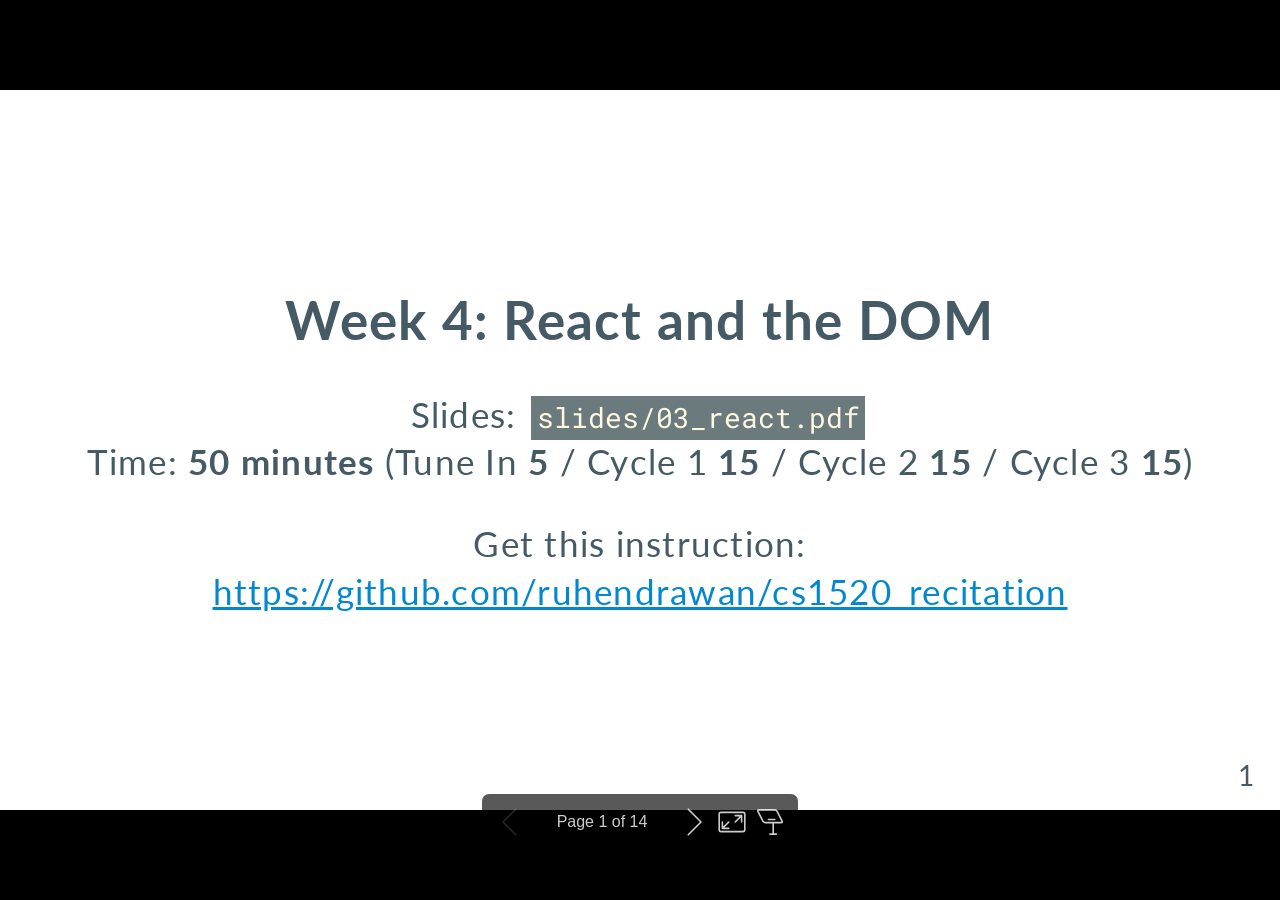
<file: instructions/04-react-slides.html>
<!DOCTYPE html><html lang="en-US"><head><title>Week 4: React and the DOM</title><meta property="og:title" content="Week 4: React and the DOM"><meta charset="UTF-8"><meta name="viewport" content="width=device-width,height=device-height,initial-scale=1.0"><meta name="apple-mobile-web-app-capable" content="yes"><meta http-equiv="X-UA-Compatible" content="ie=edge"><meta property="og:type" content="website"><meta name="twitter:card" content="summary"><style>@media screen{body[data-bespoke-view=""] .bespoke-marp-parent>.bespoke-marp-osc>button,body[data-bespoke-view=next] .bespoke-marp-parent>.bespoke-marp-osc>button,body[data-bespoke-view=presenter] .bespoke-marp-presenter-container .bespoke-marp-presenter-info-container button,body[data-bespoke-view=presenter] .bespoke-marp-presenter-container .bespoke-marp-presenter-note-container button{appearance:none;background-color:initial;border:0;color:inherit;cursor:pointer;font-size:inherit;opacity:.8;outline:none;padding:0;transition:opacity .2s linear;-webkit-tap-highlight-color:transparent}body[data-bespoke-view=""] .bespoke-marp-parent>.bespoke-marp-osc>button:disabled,body[data-bespoke-view=next] .bespoke-marp-parent>.bespoke-marp-osc>button:disabled,body[data-bespoke-view=presenter] .bespoke-marp-presenter-container .bespoke-marp-presenter-info-container button:disabled,body[data-bespoke-view=presenter] .bespoke-marp-presenter-container .bespoke-marp-presenter-note-container button:disabled{cursor:not-allowed;opacity:.15!important}body[data-bespoke-view=""] .bespoke-marp-parent>.bespoke-marp-osc>button:hover,body[data-bespoke-view=next] .bespoke-marp-parent>.bespoke-marp-osc>button:hover,body[data-bespoke-view=presenter] .bespoke-marp-presenter-container .bespoke-marp-presenter-info-container button:hover,body[data-bespoke-view=presenter] .bespoke-marp-presenter-container .bespoke-marp-presenter-note-container button:hover{opacity:1}body[data-bespoke-view=""] .bespoke-marp-parent>.bespoke-marp-osc>button:hover:active,body[data-bespoke-view=next] .bespoke-marp-parent>.bespoke-marp-osc>button:hover:active,body[data-bespoke-view=presenter] .bespoke-marp-presenter-container .bespoke-marp-presenter-info-container button:hover:active,body[data-bespoke-view=presenter] .bespoke-marp-presenter-container .bespoke-marp-presenter-note-container button:hover:active{opacity:.6}body[data-bespoke-view=""] .bespoke-marp-parent>.bespoke-marp-osc>button:hover:not(:disabled),body[data-bespoke-view=next] .bespoke-marp-parent>.bespoke-marp-osc>button:hover:not(:disabled),body[data-bespoke-view=presenter] .bespoke-marp-presenter-container .bespoke-marp-presenter-info-container button:hover:not(:disabled),body[data-bespoke-view=presenter] .bespoke-marp-presenter-container .bespoke-marp-presenter-note-container button:hover:not(:disabled){transition:none}body[data-bespoke-view=""] .bespoke-marp-parent>.bespoke-marp-osc>button[data-bespoke-marp-osc=prev],body[data-bespoke-view=next] .bespoke-marp-parent>.bespoke-marp-osc>button[data-bespoke-marp-osc=prev],body[data-bespoke-view=presenter] .bespoke-marp-presenter-container .bespoke-marp-presenter-info-container button.bespoke-marp-presenter-info-page-prev{background:#0000 url("[data-uri]") no-repeat 50%;background-size:contain;overflow:hidden;text-indent:100%;white-space:nowrap}body[data-bespoke-view=""] .bespoke-marp-parent>.bespoke-marp-osc>button[data-bespoke-marp-osc=next],body[data-bespoke-view=next] .bespoke-marp-parent>.bespoke-marp-osc>button[data-bespoke-marp-osc=next],body[data-bespoke-view=presenter] .bespoke-marp-presenter-container .bespoke-marp-presenter-info-container button.bespoke-marp-presenter-info-page-next{background:#0000 url("[data-uri]") no-repeat 50%;background-size:contain;overflow:hidden;text-indent:100%;white-space:nowrap}body[data-bespoke-view=""] .bespoke-marp-parent>.bespoke-marp-osc>button[data-bespoke-marp-osc=fullscreen],body[data-bespoke-view=next] .bespoke-marp-parent>.bespoke-marp-osc>button[data-bespoke-marp-osc=fullscreen]{background:#0000 url("[data-uri]") no-repeat 50%;background-size:contain;overflow:hidden;text-indent:100%;white-space:nowrap}body[data-bespoke-view=""] .bespoke-marp-parent>.bespoke-marp-osc>button.exit[data-bespoke-marp-osc=fullscreen],body[data-bespoke-view=next] .bespoke-marp-parent>.bespoke-marp-osc>button.exit[data-bespoke-marp-osc=fullscreen]{background-image:url("[data-uri]")}body[data-bespoke-view=""] .bespoke-marp-parent>.bespoke-marp-osc>button[data-bespoke-marp-osc=presenter],body[data-bespoke-view=next] .bespoke-marp-parent>.bespoke-marp-osc>button[data-bespoke-marp-osc=presenter]{background:#0000 url("[data-uri]") no-repeat 50%;background-size:contain;overflow:hidden;text-indent:100%;white-space:nowrap}body[data-bespoke-view=presenter] .bespoke-marp-presenter-container .bespoke-marp-presenter-note-container button.bespoke-marp-presenter-note-bigger{background:#0000 url("[data-uri]") no-repeat 50%;background-size:contain;overflow:hidden;text-indent:100%;white-space:nowrap}body[data-bespoke-view=presenter] .bespoke-marp-presenter-container .bespoke-marp-presenter-note-container button.bespoke-marp-presenter-note-smaller{background:#0000 url("[data-uri]") no-repeat 50%;background-size:contain;overflow:hidden;text-indent:100%;white-space:nowrap}}@keyframes __bespoke_marp_transition_reduced_outgoing__{0%{opacity:1}to{opacity:0}}@keyframes __bespoke_marp_transition_reduced_incoming__{0%{mix-blend-mode:plus-lighter;opacity:0}to{mix-blend-mode:plus-lighter;opacity:1}}.bespoke-marp-note,.bespoke-marp-osc,.bespoke-progress-parent{display:none;transition:none}@media screen{::view-transition-group(*){animation-duration:var(--marp-bespoke-transition-animation-duration,.5s);animation-timing-function:ease}::view-transition-new(*),::view-transition-old(*){animation-delay:0s;animation-direction:var(--marp-bespoke-transition-animation-direction,normal);animation-duration:var(--marp-bespoke-transition-animation-duration,.5s);animation-fill-mode:both;animation-name:var(--marp-bespoke-transition-animation-name,var(--marp-bespoke-transition-animation-name-fallback,__bespoke_marp_transition_no_animation__));mix-blend-mode:normal}::view-transition-old(*){--marp-bespoke-transition-animation-name-fallback:__bespoke_marp_transition_reduced_outgoing__;animation-timing-function:ease}::view-transition-new(*){--marp-bespoke-transition-animation-name-fallback:__bespoke_marp_transition_reduced_incoming__;animation-timing-function:ease}::view-transition-new(root),::view-transition-old(root){animation-timing-function:linear}::view-transition-new(__bespoke_marp_transition_osc__),::view-transition-old(__bespoke_marp_transition_osc__){animation-duration:0s!important;animation-name:__bespoke_marp_transition_osc__!important}::view-transition-new(__bespoke_marp_transition_osc__){opacity:0!important}.bespoke-marp-transition-warming-up::view-transition-group(*),.bespoke-marp-transition-warming-up::view-transition-new(*),.bespoke-marp-transition-warming-up::view-transition-old(*){animation-play-state:paused!important}body,html{height:100%;margin:0}body{background:#000;overflow:hidden}svg.bespoke-marp-slide{content-visibility:hidden;opacity:0;pointer-events:none;z-index:-1}svg.bespoke-marp-slide:not(.bespoke-marp-active) *{view-transition-name:none!important}svg.bespoke-marp-slide.bespoke-marp-active{content-visibility:visible;opacity:1;pointer-events:auto;z-index:0}svg.bespoke-marp-slide.bespoke-marp-active.bespoke-marp-active-ready *{animation-name:__bespoke_marp__!important}@supports not (content-visibility:hidden){svg.bespoke-marp-slide[data-bespoke-marp-load=hideable]{display:none}svg.bespoke-marp-slide[data-bespoke-marp-load=hideable].bespoke-marp-active{display:block}}}@media screen and (prefers-reduced-motion:reduce){svg.bespoke-marp-slide *{view-transition-name:none!important}}@media screen{[data-bespoke-marp-fragment=inactive]{visibility:hidden}body[data-bespoke-view=""] .bespoke-marp-parent,body[data-bespoke-view=next] .bespoke-marp-parent{inset:0;position:absolute}body[data-bespoke-view=""] .bespoke-marp-parent>.bespoke-marp-osc,body[data-bespoke-view=next] .bespoke-marp-parent>.bespoke-marp-osc{background:#000000a6;border-radius:7px;bottom:50px;color:#fff;contain:paint;display:block;font-family:Helvetica,Arial,sans-serif;font-size:16px;left:50%;line-height:0;opacity:1;padding:12px;position:absolute;touch-action:manipulation;transform:translateX(-50%);transition:opacity .2s linear;-webkit-user-select:none;user-select:none;white-space:nowrap;will-change:transform;z-index:1;view-transition-name:__bespoke_marp_transition_osc__}body[data-bespoke-view=""] .bespoke-marp-parent>.bespoke-marp-osc>*,body[data-bespoke-view=next] .bespoke-marp-parent>.bespoke-marp-osc>*{margin-left:6px}body[data-bespoke-view=""] .bespoke-marp-parent>.bespoke-marp-osc>:first-child,body[data-bespoke-view=next] .bespoke-marp-parent>.bespoke-marp-osc>:first-child{margin-left:0}body[data-bespoke-view=""] .bespoke-marp-parent>.bespoke-marp-osc>span,body[data-bespoke-view=next] .bespoke-marp-parent>.bespoke-marp-osc>span{opacity:.8}body[data-bespoke-view=""] .bespoke-marp-parent>.bespoke-marp-osc>span[data-bespoke-marp-osc=page],body[data-bespoke-view=next] .bespoke-marp-parent>.bespoke-marp-osc>span[data-bespoke-marp-osc=page]{display:inline-block;min-width:140px;text-align:center}body[data-bespoke-view=""] .bespoke-marp-parent>.bespoke-marp-osc>button[data-bespoke-marp-osc=fullscreen],body[data-bespoke-view=""] .bespoke-marp-parent>.bespoke-marp-osc>button[data-bespoke-marp-osc=next],body[data-bespoke-view=""] .bespoke-marp-parent>.bespoke-marp-osc>button[data-bespoke-marp-osc=presenter],body[data-bespoke-view=""] .bespoke-marp-parent>.bespoke-marp-osc>button[data-bespoke-marp-osc=prev],body[data-bespoke-view=next] .bespoke-marp-parent>.bespoke-marp-osc>button[data-bespoke-marp-osc=fullscreen],body[data-bespoke-view=next] .bespoke-marp-parent>.bespoke-marp-osc>button[data-bespoke-marp-osc=next],body[data-bespoke-view=next] .bespoke-marp-parent>.bespoke-marp-osc>button[data-bespoke-marp-osc=presenter],body[data-bespoke-view=next] .bespoke-marp-parent>.bespoke-marp-osc>button[data-bespoke-marp-osc=prev]{height:32px;line-height:32px;width:32px}body[data-bespoke-view=""] .bespoke-marp-parent.bespoke-marp-inactive,body[data-bespoke-view=next] .bespoke-marp-parent.bespoke-marp-inactive{cursor:none}body[data-bespoke-view=""] .bespoke-marp-parent.bespoke-marp-inactive>.bespoke-marp-osc,body[data-bespoke-view=next] .bespoke-marp-parent.bespoke-marp-inactive>.bespoke-marp-osc{opacity:0;pointer-events:none}body[data-bespoke-view=""] svg.bespoke-marp-slide,body[data-bespoke-view=next] svg.bespoke-marp-slide{height:100%;left:0;position:absolute;top:0;width:100%}body[data-bespoke-view=""] .bespoke-progress-parent{background:#222;display:flex;height:5px;width:100%}body[data-bespoke-view=""] .bespoke-progress-parent+.bespoke-marp-parent{top:5px}body[data-bespoke-view=""] .bespoke-progress-parent .bespoke-progress-bar{background:#0288d1;flex:0 0 0;transition:flex-basis .2s cubic-bezier(0,1,1,1)}body[data-bespoke-view=next]{background:#0000}body[data-bespoke-view=presenter]{background:#161616}body[data-bespoke-view=presenter] .bespoke-marp-presenter-container{display:grid;font-family:Helvetica,Arial,sans-serif;grid-template:"current dragbar next" minmax(140px,1fr) "current dragbar note" 2fr "info    dragbar note" 3em;grid-template-columns:minmax(3px,var(--bespoke-marp-presenter-split-ratio,66%)) 0 minmax(3px,1fr);height:100%;left:0;position:absolute;top:0;width:100%}body[data-bespoke-view=presenter] .bespoke-marp-presenter-container .bespoke-marp-parent{grid-area:current;overflow:hidden;position:relative}body[data-bespoke-view=presenter] .bespoke-marp-presenter-container .bespoke-marp-parent svg.bespoke-marp-slide{height:calc(100% - 40px);left:20px;pointer-events:none;position:absolute;top:20px;-webkit-user-select:none;user-select:none;width:calc(100% - 40px)}body[data-bespoke-view=presenter] .bespoke-marp-presenter-container .bespoke-marp-parent svg.bespoke-marp-slide.bespoke-marp-active{filter:drop-shadow(0 3px 10px rgba(0,0,0,.5))}body[data-bespoke-view=presenter] .bespoke-marp-presenter-container .bespoke-marp-presenter-dragbar-container{background:#0288d1;cursor:col-resize;grid-area:dragbar;margin-left:-3px;opacity:0;position:relative;transition:opacity .4s linear .1s;width:6px;z-index:10}body[data-bespoke-view=presenter] .bespoke-marp-presenter-container .bespoke-marp-presenter-dragbar-container:hover{opacity:1}body[data-bespoke-view=presenter] .bespoke-marp-presenter-container .bespoke-marp-presenter-dragbar-container.active{opacity:1;transition-delay:0s}body[data-bespoke-view=presenter] .bespoke-marp-presenter-container .bespoke-marp-presenter-next-container{background:#222;cursor:pointer;display:none;grid-area:next;overflow:hidden;position:relative}body[data-bespoke-view=presenter] .bespoke-marp-presenter-container .bespoke-marp-presenter-next-container.active{display:block}body[data-bespoke-view=presenter] .bespoke-marp-presenter-container .bespoke-marp-presenter-next-container iframe.bespoke-marp-presenter-next{background:#0000;border:0;display:block;filter:drop-shadow(0 3px 10px rgba(0,0,0,.5));height:calc(100% - 40px);left:20px;pointer-events:none;position:absolute;top:20px;-webkit-user-select:none;user-select:none;width:calc(100% - 40px)}body[data-bespoke-view=presenter] .bespoke-marp-presenter-container .bespoke-marp-presenter-note-container{background:#222;color:#eee;grid-area:note;position:relative;z-index:1}body[data-bespoke-view=presenter] .bespoke-marp-presenter-container .bespoke-marp-presenter-note-container button{height:1.5em;line-height:1.5em;width:1.5em}body[data-bespoke-view=presenter] .bespoke-marp-presenter-container .bespoke-marp-presenter-note-container .bespoke-marp-presenter-note-wrapper{display:block;inset:0;position:absolute}body[data-bespoke-view=presenter] .bespoke-marp-presenter-container .bespoke-marp-presenter-note-container .bespoke-marp-presenter-note-buttons{background:#000000a6;border-radius:4px;bottom:0;display:flex;gap:4px;margin:12px;opacity:0;padding:6px;pointer-events:none;position:absolute;right:0;transition:opacity .2s linear}body[data-bespoke-view=presenter] .bespoke-marp-presenter-container .bespoke-marp-presenter-note-container .bespoke-marp-presenter-note-buttons:focus-within,body[data-bespoke-view=presenter] .bespoke-marp-presenter-container .bespoke-marp-presenter-note-container .bespoke-marp-presenter-note-wrapper:focus-within+.bespoke-marp-presenter-note-buttons,body[data-bespoke-view=presenter] .bespoke-marp-presenter-container .bespoke-marp-presenter-note-container:hover .bespoke-marp-presenter-note-buttons{opacity:1;pointer-events:auto}body[data-bespoke-view=presenter] .bespoke-marp-presenter-container .bespoke-marp-presenter-note-container .bespoke-marp-note{box-sizing:border-box;font-size:calc(1.1em*var(--bespoke-marp-note-font-scale, 1));height:calc(100% - 40px);margin:20px;overflow:auto;padding-right:3px;white-space:pre-wrap;width:calc(100% - 40px);word-wrap:break-word;scrollbar-color:#eeeeee80 #0000;scrollbar-width:thin}body[data-bespoke-view=presenter] .bespoke-marp-presenter-container .bespoke-marp-presenter-note-container .bespoke-marp-note::-webkit-scrollbar{width:6px}body[data-bespoke-view=presenter] .bespoke-marp-presenter-container .bespoke-marp-presenter-note-container .bespoke-marp-note::-webkit-scrollbar-track{background:#0000}body[data-bespoke-view=presenter] .bespoke-marp-presenter-container .bespoke-marp-presenter-note-container .bespoke-marp-note::-webkit-scrollbar-thumb{background:#eeeeee80;border-radius:6px}body[data-bespoke-view=presenter] .bespoke-marp-presenter-container .bespoke-marp-presenter-note-container .bespoke-marp-note:empty{pointer-events:none}body[data-bespoke-view=presenter] .bespoke-marp-presenter-container .bespoke-marp-presenter-note-container .bespoke-marp-note.active{display:block}body[data-bespoke-view=presenter] .bespoke-marp-presenter-container .bespoke-marp-presenter-note-container .bespoke-marp-note p:first-child{margin-top:0}body[data-bespoke-view=presenter] .bespoke-marp-presenter-container .bespoke-marp-presenter-note-container .bespoke-marp-note p:last-child{margin-bottom:0}body[data-bespoke-view=presenter] .bespoke-marp-presenter-container .bespoke-marp-presenter-info-container{align-items:center;box-sizing:border-box;color:#eee;display:flex;flex-wrap:nowrap;grid-area:info;justify-content:center;overflow:hidden;padding:0 10px}body[data-bespoke-view=presenter] .bespoke-marp-presenter-container .bespoke-marp-presenter-info-container .bespoke-marp-presenter-info-page,body[data-bespoke-view=presenter] .bespoke-marp-presenter-container .bespoke-marp-presenter-info-container .bespoke-marp-presenter-info-time,body[data-bespoke-view=presenter] .bespoke-marp-presenter-container .bespoke-marp-presenter-info-container .bespoke-marp-presenter-info-timer{box-sizing:border-box;display:block;padding:0 10px;white-space:nowrap;width:100%}body[data-bespoke-view=presenter] .bespoke-marp-presenter-container .bespoke-marp-presenter-info-container button{height:1.5em;line-height:1.5em;width:1.5em}body[data-bespoke-view=presenter] .bespoke-marp-presenter-container .bespoke-marp-presenter-info-container .bespoke-marp-presenter-info-page{order:2;text-align:center}body[data-bespoke-view=presenter] .bespoke-marp-presenter-container .bespoke-marp-presenter-info-container .bespoke-marp-presenter-info-page .bespoke-marp-presenter-info-page-text{display:inline-block;min-width:120px;text-align:center}body[data-bespoke-view=presenter] .bespoke-marp-presenter-container .bespoke-marp-presenter-info-container .bespoke-marp-presenter-info-time{color:#999;order:1;text-align:left}body[data-bespoke-view=presenter] .bespoke-marp-presenter-container .bespoke-marp-presenter-info-container .bespoke-marp-presenter-info-timer{color:#999;order:3;text-align:right}body[data-bespoke-view=presenter] .bespoke-marp-presenter-container .bespoke-marp-presenter-info-container .bespoke-marp-presenter-info-timer:hover{cursor:pointer}}@media print{.bespoke-marp-presenter-info-container,.bespoke-marp-presenter-next-container,.bespoke-marp-presenter-note-container{display:none}}</style><style>@charset "UTF-8";@import "https://fonts.bunny.net/css?family=Lato:400,900|Roboto+Mono:400,700&display=swap";div#\:\$p > svg > foreignObject > section{width:1280px;height:720px;box-sizing:border-box;overflow:hidden;position:relative;scroll-snap-align:center center;-webkit-text-size-adjust:100%;text-size-adjust:100%}div#\:\$p > svg > foreignObject > section::after{bottom:0;content:attr(data-marpit-pagination);padding:inherit;pointer-events:none;position:absolute;right:0}div#\:\$p > svg > foreignObject > section:not([data-marpit-pagination])::after{display:none}div#\:\$p > svg > foreignObject > section :is(h1, marp-h1){font-size:2em;margin-block:0.67em}div#\:\$p > svg > foreignObject > section video::-webkit-media-controls{will-change:transform}@page {size:1280px 720px;margin:0}@media print{html, body{background-color:#fff;margin:0;page-break-inside:avoid;break-inside:avoid-page}div#\:\$p > svg > foreignObject > section{page-break-before:always;break-before:page}div#\:\$p > svg > foreignObject > section, div#\:\$p > svg > foreignObject > section *{-webkit-print-color-adjust:exact!important;animation-delay:0s!important;animation-duration:0s!important;color-adjust:exact!important;print-color-adjust:exact!important;transition:none!important}div#\:\$p > svg[data-marpit-svg]{display:block;height:100vh;width:100vw}}div#\:\$p > svg > foreignObject > :where(section){container-type:size}div#\:\$p > svg > foreignObject > section img[data-marp-twemoji]{background:transparent;height:1em;margin:0 .05em 0 .1em;vertical-align:-.1em;width:1em}/*!
 * Marp / Marpit Gaia theme.
 *
 * @theme gaia
 * @author Yuki Hattori
 *
 * @auto-scaling true
 * @size 16:9 1280px 720px
 * @size 4:3 960px 720px
 */div#\:\$p > svg > foreignObject > section :is(pre, marp-pre) code.hljs{display:block;overflow-x:auto;padding:1em}div#\:\$p > svg > foreignObject > section code.hljs{padding:3px 5px}div#\:\$p > svg > foreignObject > section .hljs{background:#000;color:#f8f8f8}div#\:\$p > svg > foreignObject > section .hljs-comment,div#\:\$p > svg > foreignObject > section .hljs-quote{color:#aeaeae;font-style:italic}div#\:\$p > svg > foreignObject > section .hljs-keyword,div#\:\$p > svg > foreignObject > section .hljs-selector-tag,div#\:\$p > svg > foreignObject > section .hljs-type{color:#e28964}div#\:\$p > svg > foreignObject > section .hljs-string{color:#65b042}div#\:\$p > svg > foreignObject > section .hljs-subst{color:#daefa3}div#\:\$p > svg > foreignObject > section .hljs-link,div#\:\$p > svg > foreignObject > section .hljs-regexp{color:#e9c062}div#\:\$p > svg > foreignObject > section .hljs-name,div#\:\$p > svg > foreignObject > section .hljs-section,div#\:\$p > svg > foreignObject > section .hljs-tag,div#\:\$p > svg > foreignObject > section .hljs-title{color:#89bdff}div#\:\$p > svg > foreignObject > section .hljs-class .hljs-title,div#\:\$p > svg > foreignObject > section .hljs-doctag,div#\:\$p > svg > foreignObject > section .hljs-title.class_{text-decoration:underline}div#\:\$p > svg > foreignObject > section .hljs-bullet,div#\:\$p > svg > foreignObject > section .hljs-number,div#\:\$p > svg > foreignObject > section .hljs-symbol{color:#3387cc}div#\:\$p > svg > foreignObject > section .hljs-params,div#\:\$p > svg > foreignObject > section .hljs-template-variable,div#\:\$p > svg > foreignObject > section .hljs-variable{color:#3e87e3}div#\:\$p > svg > foreignObject > section .hljs-attribute{color:#cda869}div#\:\$p > svg > foreignObject > section .hljs-meta{color:#8996a8}div#\:\$p > svg > foreignObject > section .hljs-formula{background-color:#0e2231;color:#f8f8f8;font-style:italic}div#\:\$p > svg > foreignObject > section .hljs-addition{background-color:#253b22;color:#f8f8f8}div#\:\$p > svg > foreignObject > section .hljs-deletion{background-color:#420e09;color:#f8f8f8}div#\:\$p > svg > foreignObject > section .hljs-selector-class{color:#9b703f}div#\:\$p > svg > foreignObject > section .hljs-selector-id{color:#8b98ab}div#\:\$p > svg > foreignObject > section .hljs-emphasis{font-style:italic}div#\:\$p > svg > foreignObject > section .hljs-strong{font-weight:700}div#\:\$p > svg > foreignObject > section :is(h1, marp-h1),div#\:\$p > svg > foreignObject > section :is(h2, marp-h2),div#\:\$p > svg > foreignObject > section :is(h3, marp-h3),div#\:\$p > svg > foreignObject > section :is(h4, marp-h4),div#\:\$p > svg > foreignObject > section :is(h5, marp-h5),div#\:\$p > svg > foreignObject > section :is(h6, marp-h6){margin:.5em 0 0}div#\:\$p > svg > foreignObject > section :is(h1, marp-h1) strong,div#\:\$p > svg > foreignObject > section :is(h2, marp-h2) strong,div#\:\$p > svg > foreignObject > section :is(h3, marp-h3) strong,div#\:\$p > svg > foreignObject > section :is(h4, marp-h4) strong,div#\:\$p > svg > foreignObject > section :is(h5, marp-h5) strong,div#\:\$p > svg > foreignObject > section :is(h6, marp-h6) strong{font-weight:inherit}div#\:\$p > svg > foreignObject > section :is(h1, marp-h1)::part(auto-scaling),div#\:\$p > svg > foreignObject > section :is(h2, marp-h2)::part(auto-scaling),div#\:\$p > svg > foreignObject > section :is(h3, marp-h3)::part(auto-scaling),div#\:\$p > svg > foreignObject > section :is(h4, marp-h4)::part(auto-scaling),div#\:\$p > svg > foreignObject > section :is(h5, marp-h5)::part(auto-scaling),div#\:\$p > svg > foreignObject > section :is(h6, marp-h6)::part(auto-scaling){max-height:580px}div#\:\$p > svg > foreignObject > section :is(h1, marp-h1){font-size:1.8em}div#\:\$p > svg > foreignObject > section :is(h2, marp-h2){font-size:1.5em}div#\:\$p > svg > foreignObject > section :is(h3, marp-h3){font-size:1.3em}div#\:\$p > svg > foreignObject > section :is(h4, marp-h4){font-size:1.1em}div#\:\$p > svg > foreignObject > section :is(h5, marp-h5){font-size:1em}div#\:\$p > svg > foreignObject > section :is(h6, marp-h6){font-size:.9em}div#\:\$p > svg > foreignObject > section blockquote,div#\:\$p > svg > foreignObject > section p{margin:1em 0 0}div#\:\$p > svg > foreignObject > section ol>li,div#\:\$p > svg > foreignObject > section ul>li{margin:.3em 0 0}div#\:\$p > svg > foreignObject > section ol>li>p,div#\:\$p > svg > foreignObject > section ul>li>p{margin:.6em 0 0}div#\:\$p > svg > foreignObject > section code{display:inline-block;font-family:Roboto Mono,monospace;font-size:.8em;letter-spacing:0;margin:-.1em .15em;padding:.1em .2em;vertical-align:baseline}div#\:\$p > svg > foreignObject > section :is(pre, marp-pre){display:block;margin:1em 0 0;overflow:visible}div#\:\$p > svg > foreignObject > section :is(pre, marp-pre) code{box-sizing:border-box;font-size:.7em;margin:0;min-width:100%;padding:.5em}div#\:\$p > svg > foreignObject > section :is(pre, marp-pre)::part(auto-scaling){max-height:calc(580px - 1em)}div#\:\$p > svg > foreignObject > section blockquote{margin:1em 0 0;padding:0 1em;position:relative}div#\:\$p > svg > foreignObject > section blockquote:after,div#\:\$p > svg > foreignObject > section blockquote:before{content:"“";display:block;font-family:Times New Roman,serif;font-weight:700;position:absolute}div#\:\$p > svg > foreignObject > section blockquote:before{left:0;top:0}div#\:\$p > svg > foreignObject > section blockquote:after{bottom:0;right:0;transform:rotate(180deg)}div#\:\$p > svg > foreignObject > section blockquote>:first-child{margin-top:0}div#\:\$p > svg > foreignObject > section mark{background:transparent}div#\:\$p > svg > foreignObject > section table{border-collapse:collapse;border-spacing:0;margin:1em 0 0}div#\:\$p > svg > foreignObject > section table td,div#\:\$p > svg > foreignObject > section table th{border-style:solid;border-width:1px;padding:.2em .4em}div#\:\$p > svg > foreignObject > section footer,div#\:\$p > svg > foreignObject > section header,div#\:\$p > svg > foreignObject > section:after{box-sizing:border-box;font-size:66%;height:70px;line-height:50px;overflow:hidden;padding:10px 25px;position:absolute}div#\:\$p > svg > foreignObject > section:after{--marpit-root-font-size:66%}div#\:\$p > svg > foreignObject > section header{top:0}div#\:\$p > svg > foreignObject > section footer,div#\:\$p > svg > foreignObject > section header{left:0;right:0}div#\:\$p > svg > foreignObject > section footer{bottom:0}div#\:\$p > svg > foreignObject > section{--color-background:light-dark(#fff8e1, #455a64);--color-background-stripe:light-dark(
    rgba(69,90,100,.1),
    rgba(255,248,225,.1)
  );--color-foreground:light-dark(#455a64, #fff8e1);--color-dimmed:light-dark(
    #6a7a7d,
    #dad8c8
  );--color-highlight:light-dark(#0288d1, #81d4fa);background-color:var(--color-background);background-image:linear-gradient(135deg, hsla(0,0%,53%,0), hsla(0,0%,53%,.02) 50%, hsla(0,0%,100%,0) 0, hsla(0,0%,100%,.05));color:var(--color-foreground);color-scheme:light;font-family:Lato,Avenir Next,Avenir,Trebuchet MS,Segoe UI,sans-serif;font-size:35px;height:720px;letter-spacing:1.25px;line-height:1.35;overflow-wrap:break-word;padding:70px;width:1280px}div#\:\$p > svg > foreignObject > section{--marpit-root-font-size:35px}div#\:\$p > svg > foreignObject > section:after{bottom:0;font-size:80%;right:0}div#\:\$p > svg > foreignObject > section:after{--marpit-root-font-size:80%}div#\:\$p > svg > foreignObject > section a,div#\:\$p > svg > foreignObject > section mark{color:var(--color-highlight)}div#\:\$p > svg > foreignObject > section code{background:var(--color-dimmed);color:var(--color-background)}div#\:\$p > svg > foreignObject > section :is(h1, marp-h1) strong,div#\:\$p > svg > foreignObject > section :is(h2, marp-h2) strong,div#\:\$p > svg > foreignObject > section :is(h3, marp-h3) strong,div#\:\$p > svg > foreignObject > section :is(h4, marp-h4) strong,div#\:\$p > svg > foreignObject > section :is(h5, marp-h5) strong,div#\:\$p > svg > foreignObject > section :is(h6, marp-h6) strong{color:var(--color-highlight)}div#\:\$p > svg > foreignObject > section :is(pre, marp-pre){background:var(--color-foreground)}div#\:\$p > svg > foreignObject > section :is(pre, marp-pre)>code{background:transparent}div#\:\$p > svg > foreignObject > section blockquote:after,div#\:\$p > svg > foreignObject > section blockquote:before,div#\:\$p > svg > foreignObject > section footer,div#\:\$p > svg > foreignObject > section header,div#\:\$p > svg > foreignObject > section section:after{color:var(--color-dimmed)}div#\:\$p > svg > foreignObject > section table td,div#\:\$p > svg > foreignObject > section table th{border-color:var(--color-foreground)}div#\:\$p > svg > foreignObject > section table thead th{background:var(--color-foreground);color:var(--color-background)}div#\:\$p > svg > foreignObject > section table tbody>tr:nth-child(odd) td,div#\:\$p > svg > foreignObject > section table tbody>tr:nth-child(odd) th{background:var(--color-background-stripe, transparent)}div#\:\$p > svg > foreignObject > section>:first-child,div#\:\$p > svg > foreignObject > section>header:first-child+*{margin-top:0}div#\:\$p > svg > foreignObject > section:where(.invert){color-scheme:dark}div#\:\$p > svg > foreignObject > section:where(.gaia){--color-background:#0288d1;--color-background-stripe:rgba(255,248,225,.1);--color-foreground:#fff8e1;--color-dimmed:#cce2de;--color-highlight:#81d4fa;}div#\:\$p > svg > foreignObject > section:where(.lead){align-items:stretch;flex-flow:column nowrap;place-content:safe center center}div#\:\$p > svg > foreignObject > section:where(.lead) :is(h1, marp-h1),div#\:\$p > svg > foreignObject > section:where(.lead) :is(h2, marp-h2),div#\:\$p > svg > foreignObject > section:where(.lead) :is(h3, marp-h3),div#\:\$p > svg > foreignObject > section:where(.lead) :is(h4, marp-h4),div#\:\$p > svg > foreignObject > section:where(.lead) :is(h5, marp-h5),div#\:\$p > svg > foreignObject > section:where(.lead) :is(h6, marp-h6){text-align:center}div#\:\$p > svg > foreignObject > section:where(.lead) p{text-align:center}div#\:\$p > svg > foreignObject > section:where(.lead) blockquote>:is(h1, marp-h1),div#\:\$p > svg > foreignObject > section:where(.lead) blockquote>:is(h2, marp-h2),div#\:\$p > svg > foreignObject > section:where(.lead) blockquote>:is(h3, marp-h3),div#\:\$p > svg > foreignObject > section:where(.lead) blockquote>:is(h4, marp-h4),div#\:\$p > svg > foreignObject > section:where(.lead) blockquote>:is(h5, marp-h5),div#\:\$p > svg > foreignObject > section:where(.lead) blockquote>:is(h6, marp-h6),div#\:\$p > svg > foreignObject > section:where(.lead) blockquote>p{text-align:left}div#\:\$p > svg > foreignObject > section:where(.lead) ol>li>p,div#\:\$p > svg > foreignObject > section:where(.lead) ul>li>p{text-align:left}div#\:\$p > svg > foreignObject > section:where(.lead) table{margin-left:auto;margin-right:auto}div#\:\$p > svg > foreignObject > section .slide{display:flex}div#\:\$p > svg > foreignObject > section .col{flex:1}div#\:\$p > svg > foreignObject > section .text-xxs{font-size:calc(var(--marpit-root-font-size, 1rem) * 0.625)}div#\:\$p > svg > foreignObject > section section.text-xxs{--marpit-root-font-size: calc(var(--marpit-root-font-size, 1rem) * 0.625)}div#\:\$p > svg > foreignObject > section[data-marpit-advanced-background="background"]{columns:initial!important;display:block!important;padding:0!important}div#\:\$p > svg > foreignObject > section[data-marpit-advanced-background="background"]::before, div#\:\$p > svg > foreignObject > section[data-marpit-advanced-background="background"]::after, div#\:\$p > svg > foreignObject > section[data-marpit-advanced-background="content"]::before, div#\:\$p > svg > foreignObject > section[data-marpit-advanced-background="content"]::after{display:none!important}div#\:\$p > svg > foreignObject > section[data-marpit-advanced-background="background"] > div[data-marpit-advanced-background-container]{all:initial;display:flex;flex-direction:row;height:100%;overflow:hidden;width:100%}div#\:\$p > svg > foreignObject > section[data-marpit-advanced-background="background"] > div[data-marpit-advanced-background-container][data-marpit-advanced-background-direction="vertical"]{flex-direction:column}div#\:\$p > svg > foreignObject > section[data-marpit-advanced-background="background"][data-marpit-advanced-background-split] > div[data-marpit-advanced-background-container]{width:var(--marpit-advanced-background-split, 50%)}div#\:\$p > svg > foreignObject > section[data-marpit-advanced-background="background"][data-marpit-advanced-background-split="right"] > div[data-marpit-advanced-background-container]{margin-left:calc(100% - var(--marpit-advanced-background-split, 50%))}div#\:\$p > svg > foreignObject > section[data-marpit-advanced-background="background"] > div[data-marpit-advanced-background-container] > figure{all:initial;background-position:center;background-repeat:no-repeat;background-size:cover;flex:auto;margin:0}div#\:\$p > svg > foreignObject > section[data-marpit-advanced-background="background"] > div[data-marpit-advanced-background-container] > figure > figcaption{position:absolute;border:0;clip:rect(0, 0, 0, 0);height:1px;margin:-1px;overflow:hidden;padding:0;white-space:nowrap;width:1px}div#\:\$p > svg > foreignObject > section[data-marpit-advanced-background="content"], div#\:\$p > svg > foreignObject > section[data-marpit-advanced-background="pseudo"]{background:transparent!important}div#\:\$p > svg > foreignObject > section[data-marpit-advanced-background="pseudo"], div#\:\$p > svg[data-marpit-svg] > foreignObject[data-marpit-advanced-background="pseudo"]{pointer-events:none!important}div#\:\$p > svg > foreignObject > section[data-marpit-advanced-background-split]{width:100%;height:100%}
</style></head><body><div class="bespoke-marp-osc"><button data-bespoke-marp-osc="prev" tabindex="-1" title="Previous slide">Previous slide</button><span data-bespoke-marp-osc="page"></span><button data-bespoke-marp-osc="next" tabindex="-1" title="Next slide">Next slide</button><button data-bespoke-marp-osc="fullscreen" tabindex="-1" title="Toggle fullscreen (f)">Toggle fullscreen</button><button data-bespoke-marp-osc="presenter" tabindex="-1" title="Open presenter view (p)">Open presenter view</button></div><div id=":$p"><svg data-marpit-svg="" viewBox="0 0 1280 720"><foreignObject width="1280" height="720"><section id="1" data-paginate="true" data-background-color="#fff" data-background-image="url('https://marp.app/assets/hero-background.svg')" data-class="lead" data-theme="gaia" lang="en-US" class="lead" data-marpit-pagination="1" style="--paginate:true;--background-color:#fff;--background-image:url('https://marp.app/assets/hero-background.svg');--class:lead;--theme:gaia;background-color:#fff;background-image:url('https://marp.app/assets/hero-background.svg');background-position:center;background-repeat:no-repeat;background-size:cover;" data-marpit-pagination-total="14">
<h2 id="week-4-react-and-the-dom">Week 4: React and the DOM</h2>
<p>Slides: <code>slides/03_react.pdf</code><br />
Time: <strong>50 minutes</strong> (Tune In <strong>5</strong> / Cycle 1 <strong>15</strong> / Cycle 2 <strong>15</strong> / Cycle 3 <strong>15</strong>)</p>
<p>Get this instruction: <a href="https://github.com/ruhendrawan/cs1520_recitation">https://github.com/ruhendrawan/cs1520_recitation</a></p>
</section>
</foreignObject></svg><svg data-marpit-svg="" viewBox="0 0 1280 720"><foreignObject width="1280" height="720"><section id="2" data-paginate="true" data-background-color="#fff" data-background-image="url('https://marp.app/assets/hero-background.svg')" data-theme="gaia" lang="en-US" data-marpit-pagination="2" style="--paginate:true;--background-color:#fff;--background-image:url('https://marp.app/assets/hero-background.svg');--theme:gaia;background-color:#fff;background-image:url('https://marp.app/assets/hero-background.svg');background-position:center;background-repeat:no-repeat;background-size:cover;" data-marpit-pagination-total="14">
<h2 id="how-to-work-today">How to work today</h2>
<p>Work in pairs (coding + reflections).</p>
<p>Keep 3 tabs open:</p>
<ul>
<li>this recitation instruction</li>
<li>the tutorial</li>
<li>a Google Doc for reflections. Create new tab for your pairs in the <a href="https://docs.google.com/document/d/1Cub34Ci6NLqXZ0qxY4v-MuUN5PWI_F0NdKoEQf3RPys/edit?usp=sharing">Reflection Doc</a></li>
</ul>
</section>
</foreignObject></svg><svg data-marpit-svg="" viewBox="0 0 1280 720"><foreignObject width="1280" height="720"><section id="3" data-paginate="true" data-background-color="#fff" data-background-image="url('https://marp.app/assets/hero-background.svg')" data-theme="gaia" lang="en-US" data-marpit-pagination="3" style="--paginate:true;--background-color:#fff;--background-image:url('https://marp.app/assets/hero-background.svg');--theme:gaia;background-color:#fff;background-image:url('https://marp.app/assets/hero-background.svg');background-position:center;background-repeat:no-repeat;background-size:cover;" data-marpit-pagination-total="14">
<h2 id="part-1--tune-in-5-minutes">Part 1 — Tune In (5 minutes)</h2>
<p>Pick <strong>1–2 concepts</strong> from <code>slides/03_react.pdf</code> that you think you’ll use <em>immediately</em> in the tutorial. For example:</p>
<ul>
<li>React components render UI</li>
<li>Vite + npm workflow (<code>npm create vite@latest</code>, <code>npm install</code>, <code>npm run dev</code>)</li>
<li>JSX basics (<code>className</code>, <code>{}</code> expressions)</li>
<li><code>useState</code> → state update → re-render</li>
</ul>
<p>No grammar check. Fast + messy is fine.</p>
</section>
</foreignObject></svg><svg data-marpit-svg="" viewBox="0 0 1280 720"><foreignObject width="1280" height="720"><section id="4" data-paginate="true" data-background-color="#fff" data-background-image="url('https://marp.app/assets/hero-background.svg')" data-theme="gaia" lang="en-US" data-marpit-pagination="4" style="--paginate:true;--background-color:#fff;--background-image:url('https://marp.app/assets/hero-background.svg');--theme:gaia;background-color:#fff;background-image:url('https://marp.app/assets/hero-background.svg');background-position:center;background-repeat:no-repeat;background-size:cover;" data-marpit-pagination-total="14">
<h2 id="todays-activity-react-tutorial">Today’s activity (React tutorial)</h2>
<p>We’re doing: <a href="https://react.dev/learn/tutorial-tic-tac-toe">https://react.dev/learn/tutorial-tic-tac-toe</a></p>
<ul>
<li>First-time React: ~<strong>90–150 min</strong> total</li>
<li>Some React experience: ~<strong>45–90 min</strong> total</li>
</ul>
<p>In recitation you’ll likely finish <strong>part</strong> of it. Continue after recitation until you finish.</p>
</section>
</foreignObject></svg><svg data-marpit-svg="" viewBox="0 0 1280 720"><foreignObject width="1280" height="720"><section id="5" data-paginate="true" data-background-color="#fff" data-background-image="url('https://marp.app/assets/hero-background.svg')" data-theme="gaia" lang="en-US" data-marpit-pagination="5" style="--paginate:true;--background-color:#fff;--background-image:url('https://marp.app/assets/hero-background.svg');--theme:gaia;background-color:#fff;background-image:url('https://marp.app/assets/hero-background.svg');background-position:center;background-repeat:no-repeat;background-size:cover;" data-marpit-pagination-total="14">
<h2 id="what-you-should-understand-checkoff">What you should understand (checkoff)</h2>
<div class="slide">
<div class="col text-xxs">
<p>From the lecture slides:</p>
<ul>
<li>What React is (components)</li>
<li>Node.js + npm + Vite basics</li>
<li>JSX basics (<code>className</code>, <code>{}</code> expressions)</li>
<li>Function components + props</li>
<li>State with <code>useState</code></li>
<li>DOM vs “virtual DOM” (high level)</li>
<li>Events (click handlers)</li>
</ul>
</div>
<div class="col text-xxs">
<p>From the tutorial (tic-tac-toe):</p>
<ul>
<li><code>Square</code> + <code>Board</code> components</li>
<li>Passing data through props</li>
<li>Click handling → state update → UI changes</li>
<li>Lifting state up</li>
<li>Immutability (copy arrays)</li>
<li>Move history + time travel</li>
<li>Keys for lists</li>
</ul>
</div>
</div>
</section>
</foreignObject></svg><svg data-marpit-svg="" viewBox="0 0 1280 720"><foreignObject width="1280" height="720"><section id="6" data-paginate="true" data-background-color="#fff" data-background-image="url('https://marp.app/assets/hero-background.svg')" data-theme="gaia" lang="en-US" data-marpit-pagination="6" style="--paginate:true;--background-color:#fff;--background-image:url('https://marp.app/assets/hero-background.svg');--theme:gaia;background-color:#fff;background-image:url('https://marp.app/assets/hero-background.svg');background-position:center;background-repeat:no-repeat;background-size:cover;" data-marpit-pagination-total="14">
<h2 id="cycle-1--work-10-minutes">Cycle 1 — Work (10 minutes)</h2>
<p>Goal: get a working dev setup + basic click interactivity.</p>
<p>Do:</p>
<ol>
<li>Create a Vite React app, or download the <code>tictactoe-sandbox.zip</code></li>
<li>Run the dev server.</li>
<li>Start the tutorial: build <code>Square</code> and <code>Board</code>.</li>
<li>Clicking a square change what you see (any “state change” is a win).</li>
</ol>
</section>
</foreignObject></svg><svg data-marpit-svg="" viewBox="0 0 1280 720"><foreignObject width="1280" height="720"><section id="7" data-paginate="true" data-background-color="#fff" data-background-image="url('https://marp.app/assets/hero-background.svg')" data-theme="gaia" lang="en-US" data-marpit-pagination="7" style="--paginate:true;--background-color:#fff;--background-image:url('https://marp.app/assets/hero-background.svg');--theme:gaia;background-color:#fff;background-image:url('https://marp.app/assets/hero-background.svg');background-position:center;background-repeat:no-repeat;background-size:cover;" data-marpit-pagination-total="14">
<p>Checkpoint:</p>
<ul>
<li><code>npm run dev</code> works</li>
<li>clicking causes UI to update</li>
</ul>
</section>
</foreignObject></svg><svg data-marpit-svg="" viewBox="0 0 1280 720"><foreignObject width="1280" height="720"><section id="8" data-paginate="true" data-background-color="#fff" data-background-image="url('https://marp.app/assets/hero-background.svg')" data-theme="gaia" lang="en-US" data-marpit-pagination="8" style="--paginate:true;--background-color:#fff;--background-image:url('https://marp.app/assets/hero-background.svg');--theme:gaia;background-color:#fff;background-image:url('https://marp.app/assets/hero-background.svg');background-position:center;background-repeat:no-repeat;background-size:cover;" data-marpit-pagination-total="14">
<h2 id="cycle-1--reflection-5-minutes-google-doc">Cycle 1 — Reflection (5 minutes, Google Doc)</h2>
<p>Write:</p>
<ol>
<li>What tutorial section(s) did you finish?</li>
<li>What was the most confusing line of code so far?</li>
<li>In your own words: what causes a component to re-render?</li>
<li>One specific next action for Cycle 2.</li>
</ol>
</section>
</foreignObject></svg><svg data-marpit-svg="" viewBox="0 0 1280 720"><foreignObject width="1280" height="720"><section id="9" data-paginate="true" data-background-color="#fff" data-background-image="url('https://marp.app/assets/hero-background.svg')" data-theme="gaia" lang="en-US" data-marpit-pagination="9" style="--paginate:true;--background-color:#fff;--background-image:url('https://marp.app/assets/hero-background.svg');--theme:gaia;background-color:#fff;background-image:url('https://marp.app/assets/hero-background.svg');background-position:center;background-repeat:no-repeat;background-size:cover;" data-marpit-pagination-total="14">
<h2 id="cycle-2--work-10-minutes">Cycle 2 — Work (10 minutes)</h2>
<p>Goal: make the game logic “real” (state + turns + lifting state up).</p>
<p>Do:</p>
<ul>
<li>Move state to the right place (lifting  estate up).</li>
<li>Make turns alternate (X then O).</li>
<li>Keep updates immutable (copy arrays instead of mutating).</li>
</ul>
</section>
</foreignObject></svg><svg data-marpit-svg="" viewBox="0 0 1280 720"><foreignObject width="1280" height="720"><section id="10" data-paginate="true" data-background-color="#fff" data-background-image="url('https://marp.app/assets/hero-background.svg')" data-theme="gaia" lang="en-US" data-marpit-pagination="10" style="--paginate:true;--background-color:#fff;--background-image:url('https://marp.app/assets/hero-background.svg');--theme:gaia;background-color:#fff;background-image:url('https://marp.app/assets/hero-background.svg');background-position:center;background-repeat:no-repeat;background-size:cover;" data-marpit-pagination-total="14">
<p>Checkpoint:</p>
<ul>
<li>you can explain how to manage UI state (why immutable state)</li>
<li>you can explain where state lives</li>
<li>X/O turns work</li>
</ul>
</section>
</foreignObject></svg><svg data-marpit-svg="" viewBox="0 0 1280 720"><foreignObject width="1280" height="720"><section id="11" data-paginate="true" data-background-color="#fff" data-background-image="url('https://marp.app/assets/hero-background.svg')" data-theme="gaia" lang="en-US" data-marpit-pagination="11" style="--paginate:true;--background-color:#fff;--background-image:url('https://marp.app/assets/hero-background.svg');--theme:gaia;background-color:#fff;background-image:url('https://marp.app/assets/hero-background.svg');background-position:center;background-repeat:no-repeat;background-size:cover;" data-marpit-pagination-total="14">
<h2 id="cycle-2--reflection-5-minutes-google-doc">Cycle 2 — Reflection (5 minutes, Google Doc)</h2>
<p>Write:</p>
<ol>
<li>Where is your game state stored right now (which component)?</li>
<li>One example of an immutable update you did (copying array/object).</li>
<li>One bug you hit + how you debugged it (1–2 bullets).</li>
<li>One specific next action for Cycle 3.</li>
</ol>
</section>
</foreignObject></svg><svg data-marpit-svg="" viewBox="0 0 1280 720"><foreignObject width="1280" height="720"><section id="12" data-paginate="true" data-background-color="#fff" data-background-image="url('https://marp.app/assets/hero-background.svg')" data-theme="gaia" lang="en-US" data-marpit-pagination="12" style="--paginate:true;--background-color:#fff;--background-image:url('https://marp.app/assets/hero-background.svg');--theme:gaia;background-color:#fff;background-image:url('https://marp.app/assets/hero-background.svg');background-position:center;background-repeat:no-repeat;background-size:cover;" data-marpit-pagination-total="14">
<h2 id="cycle-3--work-10-minutes">Cycle 3 — Work (10 minutes)</h2>
<p>Goal: history + time travel (even if it’s not polished).</p>
<p>Do:</p>
<ul>
<li>Implement move history.</li>
<li>Render a list of moves (add <code>key</code>).</li>
<li>Jump back to an earlier move (time travel).</li>
</ul>
<p>Checkpoint:</p>
<ul>
<li>you can jump to an earlier move</li>
</ul>
</section>
</foreignObject></svg><svg data-marpit-svg="" viewBox="0 0 1280 720"><foreignObject width="1280" height="720"><section id="13" data-paginate="true" data-background-color="#fff" data-background-image="url('https://marp.app/assets/hero-background.svg')" data-theme="gaia" lang="en-US" data-marpit-pagination="13" style="--paginate:true;--background-color:#fff;--background-image:url('https://marp.app/assets/hero-background.svg');--theme:gaia;background-color:#fff;background-image:url('https://marp.app/assets/hero-background.svg');background-position:center;background-repeat:no-repeat;background-size:cover;" data-marpit-pagination-total="14">
<h2 id="cycle-3--reflection--submit-5-minutes">Cycle 3 — Reflection + Submit (5 minutes)</h2>
<p>In Google Doc:</p>
<ol>
<li>What part of the tutorial is still unfinished for you?</li>
<li>One React concept you understand better now.</li>
<li>One action you’ll take after recitation to finish.</li>
</ol>
<p>Then submit: <a href="https://forms.gle/tYEtKjJunM1wb2we6">https://forms.gle/tYEtKjJunM1wb2we6</a></p>
</section>
</foreignObject></svg><svg data-marpit-svg="" viewBox="0 0 1280 720"><foreignObject width="1280" height="720"><section id="14" data-paginate="true" data-background-color="#fff" data-background-image="url('https://marp.app/assets/hero-background.svg')" data-theme="gaia" lang="en-US" data-marpit-pagination="14" style="--paginate:true;--background-color:#fff;--background-image:url('https://marp.app/assets/hero-background.svg');--theme:gaia;background-color:#fff;background-image:url('https://marp.app/assets/hero-background.svg');background-position:center;background-repeat:no-repeat;background-size:cover;" data-marpit-pagination-total="14">
<h2 id="if-youre-stuck">If you’re stuck</h2>
<p>Try one of these (in order):</p>
<ol>
<li>Re-read the last tutorial step and confirm your file matches the expected code.</li>
<li>Open DevTools Console and read the error <em>top to bottom</em>.</li>
<li>Add a <code>console.log(...)</code> right before/after the line you think is wrong.</li>
<li>Ask the TA with: the error message + what you tried + what you expected.</li>
</ol>
</section>
<script>!function(){"use strict";const t={h1:{proto:()=>HTMLHeadingElement,attrs:{role:"heading","aria-level":"1"},style:"display: block; font-size: 2em; margin-block-start: 0.67em; margin-block-end: 0.67em; margin-inline-start: 0px; margin-inline-end: 0px; font-weight: bold;"},h2:{proto:()=>HTMLHeadingElement,attrs:{role:"heading","aria-level":"2"},style:"display: block; font-size: 1.5em; margin-block-start: 0.83em; margin-block-end: 0.83em; margin-inline-start: 0px; margin-inline-end: 0px; font-weight: bold;"},h3:{proto:()=>HTMLHeadingElement,attrs:{role:"heading","aria-level":"3"},style:"display: block; font-size: 1.17em; margin-block-start: 1em; margin-block-end: 1em; margin-inline-start: 0px; margin-inline-end: 0px; font-weight: bold;"},h4:{proto:()=>HTMLHeadingElement,attrs:{role:"heading","aria-level":"4"},style:"display: block; margin-block-start: 1.33em; margin-block-end: 1.33em; margin-inline-start: 0px; margin-inline-end: 0px; font-weight: bold;"},h5:{proto:()=>HTMLHeadingElement,attrs:{role:"heading","aria-level":"5"},style:"display: block; font-size: 0.83em; margin-block-start: 1.67em; margin-block-end: 1.67em; margin-inline-start: 0px; margin-inline-end: 0px; font-weight: bold;"},h6:{proto:()=>HTMLHeadingElement,attrs:{role:"heading","aria-level":"6"},style:"display: block; font-size: 0.67em; margin-block-start: 2.33em; margin-block-end: 2.33em; margin-inline-start: 0px; margin-inline-end: 0px; font-weight: bold;"},span:{proto:()=>HTMLSpanElement},pre:{proto:()=>HTMLElement,style:"display: block; font-family: monospace; white-space: pre; margin: 1em 0; --marp-auto-scaling-white-space: pre;"}},e="data-marp-auto-scaling-wrapper",i="data-marp-auto-scaling-svg",n="data-marp-auto-scaling-container";class s extends HTMLElement{container;containerSize;containerObserver;svg;svgComputedStyle;svgPreserveAspectRatio="xMinYMid meet";wrapper;wrapperSize;wrapperObserver;constructor(){super();const t=t=>([e])=>{const{width:i,height:n}=e.contentRect;this[t]={width:i,height:n},this.updateSVGRect()};this.attachShadow({mode:"open"}),this.containerObserver=new ResizeObserver(t("containerSize")),this.wrapperObserver=new ResizeObserver((...e)=>{t("wrapperSize")(...e),this.flushSvgDisplay()})}static get observedAttributes(){return["data-downscale-only"]}connectedCallback(){this.shadowRoot.innerHTML=`\n<style>\n  svg[${i}] { display: block; width: 100%; height: auto; vertical-align: top; }\n  span[${n}] { display: table; white-space: var(--marp-auto-scaling-white-space, nowrap); width: max-content; }\n</style>\n<div ${e}>\n  <svg part="svg" ${i}>\n    <foreignObject><span ${n}><slot></slot></span></foreignObject>\n  </svg>\n</div>\n    `.split(/\n\s*/).join(""),this.wrapper=this.shadowRoot.querySelector(`div[${e}]`)??void 0;const t=this.svg;this.svg=this.wrapper?.querySelector(`svg[${i}]`)??void 0,this.svg!==t&&(this.svgComputedStyle=this.svg?window.getComputedStyle(this.svg):void 0),this.container=this.svg?.querySelector(`span[${n}]`)??void 0,this.observe()}disconnectedCallback(){this.svg=void 0,this.svgComputedStyle=void 0,this.wrapper=void 0,this.container=void 0,this.observe()}attributeChangedCallback(){this.observe()}flushSvgDisplay(){const{svg:t}=this;t&&(t.style.display="inline",requestAnimationFrame(()=>{t.style.display=""}))}observe(){this.containerObserver.disconnect(),this.wrapperObserver.disconnect(),this.wrapper&&this.wrapperObserver.observe(this.wrapper),this.container&&this.containerObserver.observe(this.container),this.svgComputedStyle&&this.observeSVGStyle(this.svgComputedStyle)}observeSVGStyle(t){const e=()=>{const i=(()=>{const e=t.getPropertyValue("--preserve-aspect-ratio");if(e)return e.trim();return`x${(({textAlign:t,direction:e})=>{if(t.endsWith("left"))return"Min";if(t.endsWith("right"))return"Max";if("start"===t||"end"===t){let i="rtl"===e;return"end"===t&&(i=!i),i?"Max":"Min"}return"Mid"})(t)}YMid meet`})();i!==this.svgPreserveAspectRatio&&(this.svgPreserveAspectRatio=i,this.updateSVGRect()),t===this.svgComputedStyle&&requestAnimationFrame(e)};e()}updateSVGRect(){let t=Math.ceil(this.containerSize?.width??0);const e=Math.ceil(this.containerSize?.height??0);void 0!==this.dataset.downscaleOnly&&(t=Math.max(t,this.wrapperSize?.width??0));const i=this.svg?.querySelector(":scope > foreignObject");if(i?.setAttribute("width",`${t}`),i?.setAttribute("height",`${e}`),this.svg&&(this.svg.setAttribute("viewBox",`0 0 ${t} ${e}`),this.svg.setAttribute("preserveAspectRatio",this.svgPreserveAspectRatio),this.svg.style.height=t<=0||e<=0?"0":""),this.container){const t=this.svgPreserveAspectRatio.toLowerCase();this.container.style.marginLeft=t.startsWith("xmid")||t.startsWith("xmax")?"auto":"0",this.container.style.marginRight=t.startsWith("xmi")?"auto":"0"}}}const r=(t,{attrs:e={},style:i})=>class extends t{constructor(...t){super(...t);for(const[t,i]of Object.entries(e))this.hasAttribute(t)||this.setAttribute(t,i);this._shadow()}static get observedAttributes(){return["data-auto-scaling"]}connectedCallback(){this._update()}attributeChangedCallback(){this._update()}_shadow(){if(!this.shadowRoot)try{this.attachShadow({mode:"open"})}catch(t){if(!(t instanceof Error&&"NotSupportedError"===t.name))throw t}return this.shadowRoot}_update(){const t=this._shadow();if(t){const e=i?`<style>:host { ${i} }</style>`:"";let n="<slot></slot>";const{autoScaling:s}=this.dataset;if(void 0!==s){n=`<marp-auto-scaling exportparts="svg:auto-scaling" ${"downscale-only"===s?"data-downscale-only":""}>${n}</marp-auto-scaling>`}t.innerHTML=e+n}}};let o;const a=Symbol(),l=()=>o??(o=!!document.createElement("div",{is:"marp-auto-scaling"}).outerHTML.startsWith("<div is"),o);let c;const d="marpitSVGPolyfill:setZoomFactor,",h=Symbol(),g=Symbol();const p=()=>{const t="Apple Computer, Inc."===navigator.vendor,e=t?[v]:[],i={then:e=>(t?(async()=>{if(void 0===c){const t=document.createElement("canvas");t.width=10,t.height=10;const e=t.getContext("2d"),i=new Image(10,10),n=new Promise(t=>{i.addEventListener("load",()=>t())});i.crossOrigin="anonymous",i.src="data:image/svg+xml;charset=utf8,%3Csvg%20xmlns%3D%22http%3A%2F%2Fwww.w3.org%2F2000%2Fsvg%22%20width%3D%2210%22%20height%3D%2210%22%20viewBox%3D%220%200%201%201%22%3E%3CforeignObject%20width%3D%221%22%20height%3D%221%22%20requiredExtensions%3D%22http%3A%2F%2Fwww.w3.org%2F1999%2Fxhtml%22%3E%3Cdiv%20xmlns%3D%22http%3A%2F%2Fwww.w3.org%2F1999%2Fxhtml%22%20style%3D%22width%3A%201px%3B%20height%3A%201px%3B%20background%3A%20red%3B%20position%3A%20relative%22%3E%3C%2Fdiv%3E%3C%2FforeignObject%3E%3C%2Fsvg%3E",await n,e.drawImage(i,0,0),c=e.getImageData(5,5,1,1).data[3]<128}return c})().then(t=>{null==e||e(t?[v]:[])}):null==e||e([]),i)};return Object.assign(e,i)};let m,u;function v(t){const e="object"==typeof t&&t.target||document,i="object"==typeof t?t.zoom:t;window[g]||(Object.defineProperty(window,g,{configurable:!0,value:!0}),document.body.style.zoom=1.0001,document.body.offsetHeight,document.body.style.zoom=1,window.addEventListener("message",({data:t,origin:e})=>{if(e===window.origin)try{if(t&&"string"==typeof t&&t.startsWith(d)){const[,e]=t.split(","),i=Number.parseFloat(e);Number.isNaN(i)||(u=i)}}catch(t){console.error(t)}}));let n=!1;Array.from(e.querySelectorAll("svg[data-marpit-svg]"),t=>{var e,s,r,o;t.style.transform||(t.style.transform="translateZ(0)");const a=i||u||t.currentScale||1;m!==a&&(m=a,n=a);const l=t.getBoundingClientRect(),{length:c}=t.children;for(let i=0;i<c;i+=1){const n=t.children[i];if(n.getScreenCTM){const t=n.getScreenCTM();if(t){const i=null!==(s=null===(e=n.x)||void 0===e?void 0:e.baseVal.value)&&void 0!==s?s:0,c=null!==(o=null===(r=n.y)||void 0===r?void 0:r.baseVal.value)&&void 0!==o?o:0,d=n.children.length;for(let e=0;e<d;e+=1){const s=n.children[e];if("SECTION"===s.tagName){const{style:e}=s;e.transformOrigin||(e.transformOrigin=`${-i}px ${-c}px`),e.transform=`scale(${a}) matrix(${t.a}, ${t.b}, ${t.c}, ${t.d}, ${t.e-l.left}, ${t.f-l.top}) translateZ(0.0001px)`;break}}}}}}),!1!==n&&Array.from(e.querySelectorAll("iframe"),({contentWindow:t})=>{null==t||t.postMessage(`${d}${n}`,"null"===window.origin?"*":window.origin)})}function w({once:t=!1,target:e=document}={}){const i=function(t=document){if(t[h])return t[h];let e=!0;const i=()=>{e=!1,delete t[h]};Object.defineProperty(t,h,{configurable:!0,value:i});let n=[],s=!1;(async()=>{try{n=await p()}finally{s=!0}})();const r=()=>{for(const e of n)e({target:t});s&&0===n.length||e&&window.requestAnimationFrame(r)};return r(),i}(e);return t?(i(),()=>{}):i}m=1,u=void 0;const b=Symbol(),y=(e=document)=>{if("undefined"==typeof window)throw new Error("Marp Core's browser script is valid only in browser context.");if(((e=document)=>{const i=window[a];i||customElements.define("marp-auto-scaling",s);for(const n of Object.keys(t)){const s=`marp-${n}`,o=t[n].proto();l()&&o!==HTMLElement?i||customElements.define(s,r(o,{style:t[n].style}),{extends:n}):(i||customElements.define(s,r(HTMLElement,t[n])),e.querySelectorAll(`${n}[is="${s}"]`).forEach(t=>{t.outerHTML=t.outerHTML.replace(new RegExp(`^<${n}`,"i"),`<${s}`).replace(new RegExp(`</${n}>$`,"i"),`</${s}>`)}))}window[a]=!0})(e),e[b])return e[b];const i=w({target:e}),n=()=>{i(),delete e[b]},o=Object.assign(n,{cleanup:n,update:()=>y(e)});return Object.defineProperty(e,b,{configurable:!0,value:o}),o},f=document.currentScript;y(f?f.getRootNode():document)}();
</script></foreignObject></svg></div><script>/*!! License: https://unpkg.com/@marp-team/marp-cli@4.2.3/lib/bespoke.js.LICENSE.txt */
!function(){"use strict";function e(e){return e&&e.__esModule&&Object.prototype.hasOwnProperty.call(e,"default")?e.default:e}var t,n,r=(n||(n=1,t={from:function(e,t){var n,r=1===(e.parent||e).nodeType?e.parent||e:document.querySelector(e.parent||e),o=[].filter.call("string"==typeof e.slides?r.querySelectorAll(e.slides):e.slides||r.children,function(e){return"SCRIPT"!==e.nodeName}),a={},i=function(e,t){return(t=t||{}).index=o.indexOf(e),t.slide=e,t},s=function(e,t){a[e]=(a[e]||[]).filter(function(e){return e!==t})},c=function(e,t){return(a[e]||[]).reduce(function(e,n){return e&&!1!==n(t)},!0)},l=function(e,t){o[e]&&(n&&c("deactivate",i(n,t)),n=o[e],c("activate",i(n,t)))},d=function(e,t){var r=o.indexOf(n)+e;c(e>0?"next":"prev",i(n,t))&&l(r,t)},u={off:s,on:function(e,t){return(a[e]||(a[e]=[])).push(t),s.bind(null,e,t)},fire:c,slide:function(e,t){if(!arguments.length)return o.indexOf(n);c("slide",i(o[e],t))&&l(e,t)},next:d.bind(null,1),prev:d.bind(null,-1),parent:r,slides:o,destroy:function(e){c("destroy",i(n,e)),a={}}};return(t||[]).forEach(function(e){e(u)}),n||l(0),u}}),t),o=e(r);const a=document.body,i=(...e)=>history.replaceState(...e),s="",c="presenter",l="next",d=["",c,l],u="bespoke-marp-",f=`data-${u}`,m=(e,{protocol:t,host:n,pathname:r,hash:o}=location)=>{const a=e.toString();return`${t}//${n}${r}${a?"?":""}${a}${o}`},g=()=>a.dataset.bespokeView,p=e=>new URLSearchParams(location.search).get(e),v=(e,t={})=>{const n={location,setter:i,...t},r=new URLSearchParams(n.location.search);for(const t of Object.keys(e)){const n=e[t];"string"==typeof n?r.set(t,n):r.delete(t)}try{n.setter({...window.history.state??{}},"",m(r,n.location))}catch(e){console.error(e)}},h=(()=>{const e="bespoke-marp";try{return localStorage.setItem(e,e),localStorage.removeItem(e),!0}catch{return!1}})(),y=e=>{try{return localStorage.getItem(e)}catch{return null}},b=(e,t)=>{try{return localStorage.setItem(e,t),!0}catch{return!1}},w=e=>{try{return localStorage.removeItem(e),!0}catch{return!1}},x=(e,t)=>{const n="aria-hidden";t?e.setAttribute(n,"true"):e.removeAttribute(n)},k=e=>{e.parent.classList.add(`${u}parent`),e.slides.forEach(e=>e.classList.add(`${u}slide`)),e.on("activate",t=>{const n=`${u}active`,r=t.slide,o=r.classList,a=!o.contains(n);if(e.slides.forEach(e=>{e.classList.remove(n),x(e,!0)}),o.add(n),x(r,!1),a){const e=`${n}-ready`;o.add(e),document.body.clientHeight,o.remove(e)}})},$=e=>{let t=0,n=0;Object.defineProperty(e,"fragments",{enumerable:!0,value:e.slides.map(e=>[null,...e.querySelectorAll("[data-marpit-fragment]")])});const r=r=>void 0!==e.fragments[t][n+r],o=(r,o)=>{t=r,n=o,e.fragments.forEach((e,t)=>{e.forEach((e,n)=>{if(null==e)return;const a=t<r||t===r&&n<=o;e.setAttribute(`${f}fragment`,(a?"":"in")+"active");const i=`${f}current-fragment`;t===r&&n===o?e.setAttribute(i,"current"):e.removeAttribute(i)})}),e.fragmentIndex=o;const a={slide:e.slides[r],index:r,fragments:e.fragments[r],fragmentIndex:o};e.fire("fragment",a)};e.on("next",({fragment:a=!0})=>{if(a){if(r(1))return o(t,n+1),!1;const a=t+1;e.fragments[a]&&o(a,0)}else{const r=e.fragments[t].length;if(n+1<r)return o(t,r-1),!1;const a=e.fragments[t+1];a&&o(t+1,a.length-1)}}),e.on("prev",({fragment:a=!0})=>{if(r(-1)&&a)return o(t,n-1),!1;const i=t-1;e.fragments[i]&&o(i,e.fragments[i].length-1)}),e.on("slide",({index:t,fragment:n})=>{let r=0;if(void 0!==n){const o=e.fragments[t];if(o){const{length:e}=o;r=-1===n?e-1:Math.min(Math.max(n,0),e-1)}}o(t,r)}),o(0,0)},E=document,L=()=>!(!E.fullscreenEnabled&&!E.webkitFullscreenEnabled),S=()=>!(!E.fullscreenElement&&!E.webkitFullscreenElement),P=e=>{e.fullscreen=()=>{L()&&(async()=>{S()?(E.exitFullscreen||E.webkitExitFullscreen)?.call(E):((e=E.body)=>{(e.requestFullscreen||e.webkitRequestFullscreen)?.call(e)})()})()},document.addEventListener("keydown",t=>{"f"!==t.key&&"F11"!==t.key||t.altKey||t.ctrlKey||t.metaKey||!L()||(e.fullscreen(),t.preventDefault())})},_=`${u}inactive`,T=(e=2e3)=>({parent:t,fire:n})=>{const r=t.classList,o=e=>n(`marp-${e?"":"in"}active`);let a;const i=()=>{a&&clearTimeout(a),a=setTimeout(()=>{r.add(_),o()},e),r.contains(_)&&(r.remove(_),o(!0))};for(const e of["mousedown","mousemove","touchend"])document.addEventListener(e,i);setTimeout(i,0)},I=["AUDIO","BUTTON","INPUT","SELECT","TEXTAREA","VIDEO"],M=e=>{e.parent.addEventListener("keydown",e=>{if(!e.target)return;const t=e.target;(I.includes(t.nodeName)||"true"===t.contentEditable)&&e.stopPropagation()})},O=e=>{window.addEventListener("load",()=>{for(const t of e.slides){const e=t.querySelector("marp-auto-scaling, [data-auto-scaling], [data-marp-fitting]");t.setAttribute(`${f}load`,e?"":"hideable")}})},A=({interval:e=250}={})=>t=>{document.addEventListener("keydown",e=>{if(" "===e.key&&e.shiftKey)t.prev();else if("ArrowLeft"===e.key||"ArrowUp"===e.key||"PageUp"===e.key)t.prev({fragment:!e.shiftKey});else if(" "!==e.key||e.shiftKey)if("ArrowRight"===e.key||"ArrowDown"===e.key||"PageDown"===e.key)t.next({fragment:!e.shiftKey});else if("End"===e.key)t.slide(t.slides.length-1,{fragment:-1});else{if("Home"!==e.key)return;t.slide(0)}else t.next();e.preventDefault()});let n,r,o=0;t.parent.addEventListener("wheel",a=>{let i=!1;const s=(e,t)=>{e&&(i=i||((e,t)=>((e,t)=>{const n="X"===t?"Width":"Height";return e[`client${n}`]<e[`scroll${n}`]})(e,t)&&((e,t)=>{const{overflow:n}=e,r=e[`overflow${t}`];return"auto"===n||"scroll"===n||"auto"===r||"scroll"===r})(getComputedStyle(e),t))(e,t)),e?.parentElement&&s(e.parentElement,t)};if(0!==a.deltaX&&s(a.target,"X"),0!==a.deltaY&&s(a.target,"Y"),i)return;a.preventDefault();const c=Math.sqrt(a.deltaX**2+a.deltaY**2);if(void 0!==a.wheelDelta){if(void 0===a.webkitForce&&Math.abs(a.wheelDelta)<40)return;if(a.deltaMode===a.DOM_DELTA_PIXEL&&c<4)return}else if(a.deltaMode===a.DOM_DELTA_PIXEL&&c<12)return;r&&clearTimeout(r),r=setTimeout(()=>{n=0},e);const l=Date.now()-o<e,d=c<=n;if(n=c,l||d)return;let u;(a.deltaX>0||a.deltaY>0)&&(u="next"),(a.deltaX<0||a.deltaY<0)&&(u="prev"),u&&(t[u](),o=Date.now())})},C=(e=`.${u}osc`)=>{const t=document.querySelector(e);if(!t)return()=>{};const n=(e,n)=>{t.querySelectorAll(`[${f}osc=${JSON.stringify(e)}]`).forEach(n)};return L()||n("fullscreen",e=>e.style.display="none"),h||n("presenter",e=>{e.disabled=!0,e.title="Presenter view is disabled due to restricted localStorage."}),e=>{t.addEventListener("click",t=>{if(t.target instanceof HTMLElement){const{bespokeMarpOsc:n}=t.target.dataset;n&&t.target.blur();const r={fragment:!t.shiftKey};"next"===n?e.next(r):"prev"===n?e.prev(r):"fullscreen"===n?e?.fullscreen():"presenter"===n&&e.openPresenterView()}}),e.parent.appendChild(t),e.on("activate",({index:t})=>{n("page",n=>n.textContent=`Page ${t+1} of ${e.slides.length}`)}),e.on("fragment",({index:t,fragments:r,fragmentIndex:o})=>{n("prev",e=>e.disabled=0===t&&0===o),n("next",n=>n.disabled=t===e.slides.length-1&&o===r.length-1)}),e.on("marp-active",()=>x(t,!1)),e.on("marp-inactive",()=>x(t,!0)),L()&&(e=>{for(const t of["","webkit"])E.addEventListener(t+"fullscreenchange",e)})(()=>n("fullscreen",e=>e.classList.toggle("exit",L()&&S())))}},D=e=>{window.addEventListener("message",t=>{if(t.origin!==window.origin)return;const[n,r]=t.data.split(":");if("navigate"===n){const[t,n]=r.split(",");let o=Number.parseInt(t,10),a=Number.parseInt(n,10)+1;a>=e.fragments[o].length&&(o+=1,a=0),e.slide(o,{fragment:a})}})};var N,B,q,K,F,j,V,U={exports:{}},X=(N||(N=1,U.exports=(B=["area","base","br","col","command","embed","hr","img","input","keygen","link","meta","param","source","track","wbr"],q=function(e){return String(e).replace(/[&<>"']/g,function(e){return"&"+K[e]+";"})},K={"&":"amp","<":"lt",">":"gt",'"':"quot","'":"apos"},F="dangerouslySetInnerHTML",j={className:"class",htmlFor:"for"},V={},function(e,t){var n=[],r="";t=t||{};for(var o=arguments.length;o-- >2;)n.push(arguments[o]);if("function"==typeof e)return t.children=n.reverse(),e(t);if(e){if(r+="<"+e,t)for(var a in t)!1!==t[a]&&null!=t[a]&&a!==F&&(r+=" "+(j[a]?j[a]:q(a))+'="'+q(t[a])+'"');r+=">"}if(-1===B.indexOf(e)){if(t[F])r+=t[F].__html;else for(;n.length;){var i=n.pop();if(i)if(i.pop)for(var s=i.length;s--;)n.push(i[s]);else r+=!0===V[i]?i:q(i)}r+=e?"</"+e+">":""}return V[r]=!0,r})),U.exports),H=e(X);const R=({children:e})=>H(null,null,...e),W=`${u}presenter-`,J={container:`${W}container`,dragbar:`${W}dragbar-container`,next:`${W}next`,nextContainer:`${W}next-container`,noteContainer:`${W}note-container`,noteWrapper:`${W}note-wrapper`,noteButtons:`${W}note-buttons`,infoContainer:`${W}info-container`,infoPage:`${W}info-page`,infoPageText:`${W}info-page-text`,infoPagePrev:`${W}info-page-prev`,infoPageNext:`${W}info-page-next`,noteButtonsBigger:`${W}note-bigger`,noteButtonsSmaller:`${W}note-smaller`,infoTime:`${W}info-time`,infoTimer:`${W}info-timer`},Y=e=>{const{title:t}=document;document.title="[Presenter view]"+(t?` - ${t}`:"");const n={},r=e=>(n[e]=n[e]||document.querySelector(`.${e}`),n[e]);document.body.appendChild((e=>{const t=document.createElement("div");return t.className=J.container,t.appendChild(e),t.insertAdjacentHTML("beforeend",H(R,null,H("div",{class:J.nextContainer},H("iframe",{class:J.next,src:"?view=next"})),H("div",{class:J.dragbar}),H("div",{class:J.noteContainer},H("div",{class:J.noteWrapper}),H("div",{class:J.noteButtons},H("button",{class:J.noteButtonsSmaller,tabindex:"-1",title:"Smaller notes font size"},"Smaller notes font size"),H("button",{class:J.noteButtonsBigger,tabindex:"-1",title:"Bigger notes font size"},"Bigger notes font size"))),H("div",{class:J.infoContainer},H("div",{class:J.infoPage},H("button",{class:J.infoPagePrev,tabindex:"-1",title:"Previous"},"Previous"),H("span",{class:J.infoPageText}),H("button",{class:J.infoPageNext,tabindex:"-1",title:"Next"},"Next")),H("time",{class:J.infoTime,title:"Current time"}),H("time",{class:J.infoTimer,title:"Timer"})))),t})(e.parent)),(e=>{let t=!1;r(J.dragbar).addEventListener("mousedown",()=>{t=!0,r(J.dragbar).classList.add("active")}),window.addEventListener("mouseup",()=>{t=!1,r(J.dragbar).classList.remove("active")}),window.addEventListener("mousemove",e=>{if(!t)return;const n=e.clientX/document.documentElement.clientWidth*100;r(J.container).style.setProperty("--bespoke-marp-presenter-split-ratio",`${Math.max(0,Math.min(100,n))}%`)}),r(J.nextContainer).addEventListener("click",()=>e.next());const n=r(J.next),o=(a=n,(e,t)=>a.contentWindow?.postMessage(`navigate:${e},${t}`,"null"===window.origin?"*":window.origin));var a;n.addEventListener("load",()=>{r(J.nextContainer).classList.add("active"),o(e.slide(),e.fragmentIndex),e.on("fragment",({index:e,fragmentIndex:t})=>o(e,t))});const i=document.querySelectorAll(".bespoke-marp-note");i.forEach(e=>{e.addEventListener("keydown",e=>e.stopPropagation()),r(J.noteWrapper).appendChild(e)}),e.on("activate",()=>i.forEach(t=>t.classList.toggle("active",t.dataset.index==e.slide())));let s=0;const c=e=>{s=Math.max(-5,s+e),r(J.noteContainer).style.setProperty("--bespoke-marp-note-font-scale",(1.2**s).toFixed(4))},l=()=>c(1),d=()=>c(-1),u=r(J.noteButtonsBigger),f=r(J.noteButtonsSmaller);u.addEventListener("click",()=>{u.blur(),l()}),f.addEventListener("click",()=>{f.blur(),d()}),document.addEventListener("keydown",e=>{"+"===e.key&&l(),"-"===e.key&&d()},!0),e.on("activate",({index:t})=>{r(J.infoPageText).textContent=`${t+1} / ${e.slides.length}`});const m=r(J.infoPagePrev),g=r(J.infoPageNext);m.addEventListener("click",t=>{m.blur(),e.prev({fragment:!t.shiftKey})}),g.addEventListener("click",t=>{g.blur(),e.next({fragment:!t.shiftKey})}),e.on("fragment",({index:t,fragments:n,fragmentIndex:r})=>{m.disabled=0===t&&0===r,g.disabled=t===e.slides.length-1&&r===n.length-1});let p=new Date;const v=()=>{const e=new Date,t=e=>`${Math.floor(e)}`.padStart(2,"0"),n=e.getTime()-p.getTime(),o=t(n/1e3%60),a=t(n/1e3/60%60),i=t(n/36e5%24);r(J.infoTime).textContent=e.toLocaleTimeString(),r(J.infoTimer).textContent=`${i}:${a}:${o}`};v(),setInterval(v,250),r(J.infoTimer).addEventListener("click",()=>{p=new Date})})(e)},z=e=>{if(!(e=>e.syncKey&&"string"==typeof e.syncKey)(e))throw new Error("The current instance of Bespoke.js is invalid for Marp bespoke presenter plugin.");Object.defineProperties(e,{openPresenterView:{enumerable:!0,value:G},presenterUrl:{enumerable:!0,get:Q}}),h&&document.addEventListener("keydown",t=>{"p"!==t.key||t.altKey||t.ctrlKey||t.metaKey||(t.preventDefault(),e.openPresenterView())})};function G(){const{max:e,floor:t}=Math,n=e(t(.85*window.innerWidth),640),r=e(t(.85*window.innerHeight),360);return window.open(this.presenterUrl,W+this.syncKey,`width=${n},height=${r},menubar=no,toolbar=no`)}function Q(){const e=new URLSearchParams(location.search);return e.set("view","presenter"),e.set("sync",this.syncKey),m(e)}const Z=e=>{const t=g();return t===l&&e.appendChild(document.createElement("span")),{[s]:z,[c]:Y,[l]:D}[t]},ee=e=>{e.on("activate",t=>{document.querySelectorAll(".bespoke-progress-parent > .bespoke-progress-bar").forEach(n=>{n.style.flexBasis=100*t.index/(e.slides.length-1)+"%"})})},te=e=>{const t=Number.parseInt(e,10);return Number.isNaN(t)?null:t},ne=(e={})=>{const t={history:!0,...e};return e=>{let n=!0;const r=e=>{const t=n;try{return n=!0,e()}finally{n=t}},o=(t={fragment:!0})=>{let n=t.fragment?te(p("f")||""):null;((t,n)=>{const{min:r,max:o}=Math,{fragments:a,slides:i}=e,s=o(0,r(t,i.length-1)),c=o(0,r(n||0,a[s].length-1));s===e.slide()&&c===e.fragmentIndex||e.slide(s,{fragment:c})})((()=>{if(location.hash){const[t]=location.hash.slice(1).split(":~:");if(/^\d+$/.test(t))return(te(t)??1)-1;const r=document.getElementById(t)||document.querySelector(`a[name="${CSS.escape(t)}"]`);if(r){const{length:t}=e.slides;for(let o=0;o<t;o+=1)if(e.slides[o].contains(r)){const t=e.fragments?.[o],a=r.closest("[data-marpit-fragment]");if(t&&a){const e=t.indexOf(a);e>=0&&(n=e)}return o}}}return 0})(),n)};e.on("fragment",({index:e,fragmentIndex:r})=>{n||v({f:0===r||r.toString()},{location:{...location,hash:`#${e+1}`},setter:(...e)=>t.history?history.pushState(...e):history.replaceState(...e)})}),setTimeout(()=>{o(),window.addEventListener("hashchange",()=>r(()=>{o({fragment:!1}),v({f:void 0})})),window.addEventListener("popstate",()=>{n||r(()=>o())}),n=!1},0)}},re=(e={})=>{const t=e.key||window.history.state?.marpBespokeSyncKey||Math.random().toString(36).slice(2),n=`bespoke-marp-sync-${t}`;var r;r={marpBespokeSyncKey:t},v({},{setter:(e,...t)=>i({...e,...r},...t)});const o=()=>{const e=y(n);return e?JSON.parse(e):Object.create(null)},a=e=>{const t=o(),r={...t,...e(t)};return b(n,JSON.stringify(r)),r},s=()=>{window.removeEventListener("pageshow",s),a(e=>({reference:(e.reference||0)+1}))};return e=>{s(),Object.defineProperty(e,"syncKey",{value:t,enumerable:!0});let r=!0;setTimeout(()=>{e.on("fragment",e=>{r&&a(()=>({index:e.index,fragmentIndex:e.fragmentIndex}))})},0),window.addEventListener("storage",t=>{if(t.key===n&&t.oldValue&&t.newValue){const n=JSON.parse(t.oldValue),o=JSON.parse(t.newValue);if(n.index!==o.index||n.fragmentIndex!==o.fragmentIndex)try{r=!1,e.slide(o.index,{fragment:o.fragmentIndex,forSync:!0})}finally{r=!0}}});const i=()=>{const{reference:e}=o();void 0===e||e<=1?w(n):a(()=>({reference:e-1}))};window.addEventListener("pagehide",e=>{e.persisted&&window.addEventListener("pageshow",s),i()}),e.on("destroy",i)}},{PI:oe,abs:ae,sqrt:ie,atan2:se}=Math,ce={passive:!0},le=({slope:e=-.7,swipeThreshold:t=30}={})=>n=>{let r;const o=n.parent,a=e=>{const t=o.getBoundingClientRect();return{x:e.pageX-(t.left+t.right)/2,y:e.pageY-(t.top+t.bottom)/2}};o.addEventListener("touchstart",({touches:e})=>{r=1===e.length?a(e[0]):void 0},ce),o.addEventListener("touchmove",e=>{if(r)if(1===e.touches.length){e.preventDefault();const t=a(e.touches[0]),n=t.x-r.x,o=t.y-r.y;r.delta=ie(ae(n)**2+ae(o)**2),r.radian=se(n,o)}else r=void 0}),o.addEventListener("touchend",o=>{if(r){if(r.delta&&r.delta>=t&&r.radian){const t=(r.radian-e+oe)%(2*oe)-oe;n[t<0?"next":"prev"](),o.stopPropagation()}r=void 0}},ce)},de=new Map;de.clear(),de.set("none",{backward:{both:void 0,incoming:void 0,outgoing:void 0},forward:{both:void 0,incoming:void 0,outgoing:void 0}});const ue={both:"",outgoing:"outgoing-",incoming:"incoming-"},fe={forward:"",backward:"-backward"},me=e=>`--marp-bespoke-transition-animation-${e}`,ge=e=>`--marp-transition-${e}`,pe=me("name"),ve=me("duration"),he=e=>new Promise(t=>{const n={},r=document.createElement("div"),o=e=>{r.remove(),t(e)};r.addEventListener("animationstart",()=>o(n)),Object.assign(r.style,{animationName:e,animationDuration:"1s",animationFillMode:"both",animationPlayState:"paused",position:"absolute",pointerEvents:"none"}),document.body.appendChild(r);const a=getComputedStyle(r).getPropertyValue(ge("duration"));a&&Number.parseFloat(a)>=0&&(n.defaultDuration=a),((e,t)=>{requestAnimationFrame(()=>{e.style.animationPlayState="running",requestAnimationFrame(()=>t(void 0))})})(r,o)}),ye=async e=>de.has(e)?de.get(e):(e=>{const t={},n=[];for(const[r,o]of Object.entries(ue))for(const[a,i]of Object.entries(fe)){const s=`marp-${o}transition${i}-${e}`;n.push(he(s).then(e=>{t[a]=t[a]||{},t[a][r]=e?{...e,name:s}:void 0}))}return Promise.all(n).then(()=>t)})(e).then(t=>(de.set(e,t),t)),be=e=>Object.values(e).flatMap(Object.values).every(e=>!e),we=(e,{type:t,backward:n})=>{const r=e[n?"backward":"forward"],o=(()=>{const e=r[t],n=e=>({[pe]:e.name});if(e)return n(e);if(r.both){const e=n(r.both);return"incoming"===t&&(e[me("direction")]="reverse"),e}})();return!o&&n?we(e,{type:t,backward:!1}):o||{[pe]:"__bespoke_marp_transition_no_animation__"}},xe=e=>{if(e)try{const t=JSON.parse(e);if((e=>{if("object"!=typeof e)return!1;const t=e;return"string"==typeof t.name&&(void 0===t.duration||"string"==typeof t.duration)})(t))return t}catch{}},ke="_tSId",$e="_tA",Ee="bespoke-marp-transition-warming-up",Le=window.matchMedia("(prefers-reduced-motion: reduce)"),Se="__bespoke_marp_transition_reduced_outgoing__",Pe="__bespoke_marp_transition_reduced_incoming__",_e={forward:{both:void 0,incoming:{name:Pe},outgoing:{name:Se}},backward:{both:void 0,incoming:{name:Pe},outgoing:{name:Se}}},Te=e=>{if(!document.startViewTransition)return;const t=t=>(void 0!==t&&(e._tD=t),e._tD);let n;t(!1),((...e)=>{CSS.registerProperty({name:ge("duration"),syntax:"<time>",inherits:!0,initialValue:"-1s"});const t=[...new Set(e).values()];return Promise.all(t.map(e=>ye(e))).then()})(...Array.from(document.querySelectorAll("section[data-transition], section[data-transition-back]")).flatMap(e=>[e.dataset.transition,e.dataset.transitionBack].flatMap(e=>{const t=xe(e);return[t?.name,t?.builtinFallback?`__builtin__${t.name}`:void 0]}).filter(e=>!!e))).then(()=>{document.querySelectorAll("style").forEach(e=>{e.innerHTML=e.innerHTML.replace(/--marp-transition-duration:[^;}]*[;}]/g,e=>e.slice(0,-1)+"!important"+e.slice(-1))})});const r=(n,{back:r,cond:o})=>a=>{const i=t();if(i)return!!a[$e]||!("object"!=typeof i||(i.skipTransition(),!a.forSync));if(!o(a))return!0;const s=e.slides[e.slide()],c=()=>a.back??r,l="data-transition"+(c()?"-back":""),d=s.querySelector(`section[${l}]`);if(!d)return!0;const u=xe(d.getAttribute(l)??void 0);return!u||((async(e,{builtinFallback:t=!0}={})=>{let n=await ye(e);if(be(n)){if(!t)return;return n=await ye(`__builtin__${e}`),be(n)?void 0:n}return n})(u.name,{builtinFallback:u.builtinFallback}).then(e=>{if(!e){t(!0);try{n(a)}finally{t(!1)}return}let r=e;Le.matches&&(console.warn("Use a constant animation to transition because preferring reduced motion by viewer has detected."),r=_e);const o=document.getElementById(ke);o&&o.remove();const i=document.createElement("style");i.id=ke,document.head.appendChild(i),((e,t)=>{const n=[`:root{${ge("direction")}:${t.backward?-1:1};}`,":root:has(.bespoke-marp-inactive){cursor:none;}"],r=t=>{const n=e[t].both?.defaultDuration||e[t].outgoing?.defaultDuration||e[t].incoming?.defaultDuration;return"forward"===t?n:n||r("forward")},o=t.duration||r(t.backward?"backward":"forward");void 0!==o&&n.push(`::view-transition-group(*){${ve}:${o};}`);const a=e=>Object.entries(e).map(([e,t])=>`${e}:${t};`).join("");return n.push(`::view-transition-old(root){${a(we(e,{...t,type:"outgoing"}))}}`,`::view-transition-new(root){${a(we(e,{...t,type:"incoming"}))}}`),n})(r,{backward:c(),duration:u.duration}).forEach(e=>i.sheet?.insertRule(e));const s=document.documentElement.classList;s.add(Ee);let l=!1;const d=()=>{l||(n(a),l=!0,s.remove(Ee))},f=()=>{t(!1),i.remove(),s.remove(Ee)};try{t(!0);const e=document.startViewTransition(d);t(e),e.finished.finally(f)}catch(e){console.error(e),d(),f()}}),!1)};e.on("prev",r(t=>e.prev({...t,[$e]:!0}),{back:!0,cond:e=>e.index>0&&!((e.fragment??1)&&n.fragmentIndex>0)})),e.on("next",r(t=>e.next({...t,[$e]:!0}),{cond:t=>t.index+1<e.slides.length&&!(n.fragmentIndex+1<n.fragments.length)})),setTimeout(()=>{e.on("slide",r(t=>e.slide(t.index,{...t,[$e]:!0}),{cond:t=>{const n=e.slide();return t.index!==n&&(t.back=t.index<n,!0)}}))},0),e.on("fragment",e=>{n=e})};let Ie;const Me=()=>(void 0===Ie&&(Ie="wakeLock"in navigator&&navigator.wakeLock),Ie),Oe=async()=>{const e=Me();if(e)try{return await e.request("screen")}catch(e){console.warn(e)}return null},Ae=async()=>{if(!Me())return;let e;const t=()=>{e&&"visible"===document.visibilityState&&Oe()};for(const e of["visibilitychange","fullscreenchange"])document.addEventListener(e,t);return e=await Oe(),e};((e=document.getElementById(":$p"))=>{(()=>{const e=p("view");a.dataset.bespokeView=e===l||e===c?e:""})();const t=(e=>{const t=p(e);return v({[e]:void 0}),t})("sync")||void 0;o.from(e,((...e)=>{const t=d.findIndex(e=>g()===e);return e.map(([e,n])=>e[t]&&n).filter(e=>e)})([[1,1,0],re({key:t})],[[1,1,1],Z(e)],[[1,1,0],M],[[1,1,1],k],[[1,0,0],T()],[[1,1,1],O],[[1,1,1],ne({history:!1})],[[1,1,0],A()],[[1,1,0],P],[[1,0,0],ee],[[1,1,0],le()],[[1,0,0],C()],[[1,0,0],Te],[[1,1,1],$],[[1,1,0],Ae]))})()}();</script></body></html>
</file>
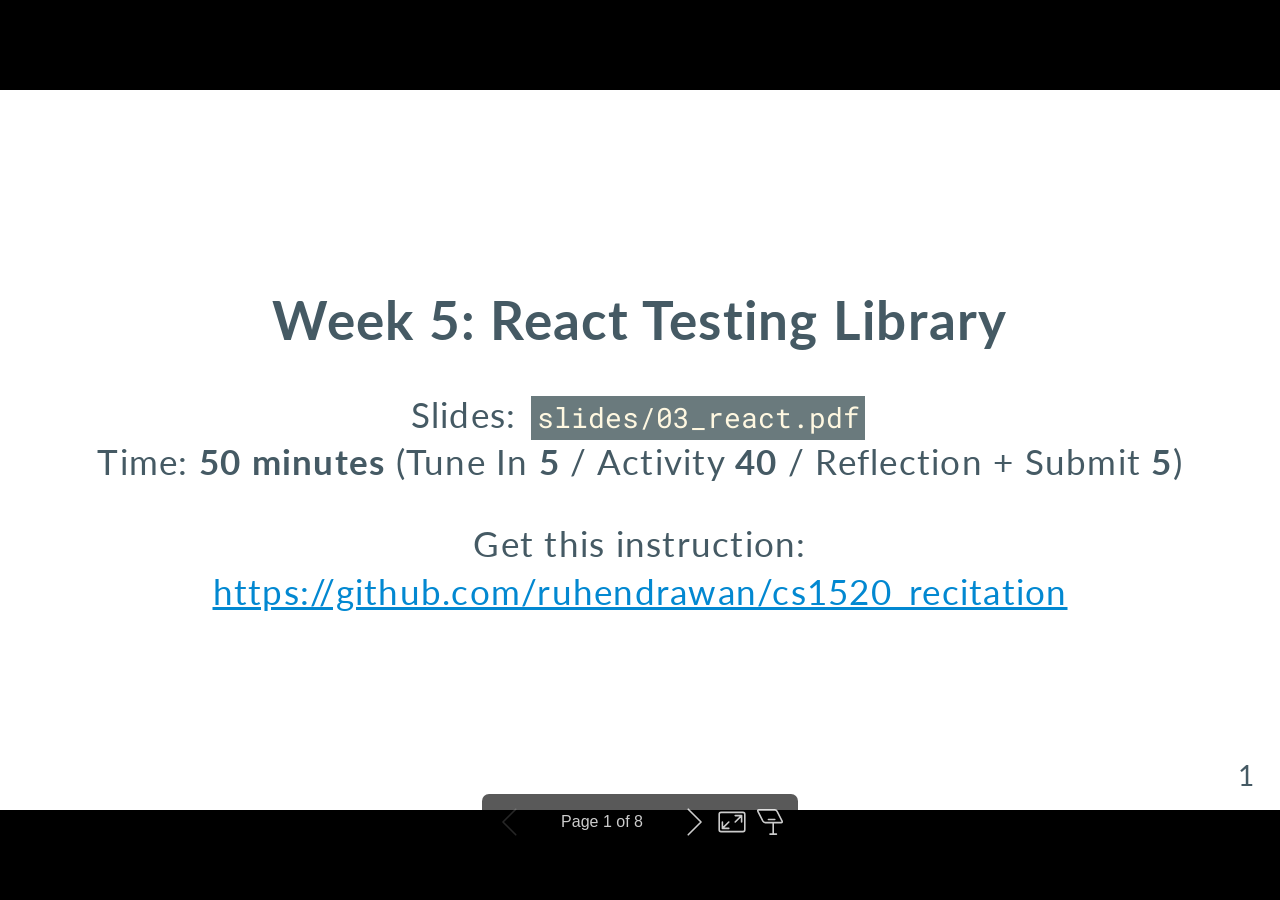
<file: instructions/05-react_vitest-slides.html>
<!DOCTYPE html><html lang="en-US"><head><title>Week 5: React Testing Library</title><meta property="og:title" content="Week 5: React Testing Library"><meta charset="UTF-8"><meta name="viewport" content="width=device-width,height=device-height,initial-scale=1.0"><meta name="apple-mobile-web-app-capable" content="yes"><meta http-equiv="X-UA-Compatible" content="ie=edge"><meta property="og:type" content="website"><meta name="twitter:card" content="summary"><style>@media screen{body[data-bespoke-view=""] .bespoke-marp-parent>.bespoke-marp-osc>button,body[data-bespoke-view=next] .bespoke-marp-parent>.bespoke-marp-osc>button,body[data-bespoke-view=presenter] .bespoke-marp-presenter-container .bespoke-marp-presenter-info-container button,body[data-bespoke-view=presenter] .bespoke-marp-presenter-container .bespoke-marp-presenter-note-container button{appearance:none;background-color:initial;border:0;color:inherit;cursor:pointer;font-size:inherit;opacity:.8;outline:none;padding:0;transition:opacity .2s linear;-webkit-tap-highlight-color:transparent}body[data-bespoke-view=""] .bespoke-marp-parent>.bespoke-marp-osc>button:disabled,body[data-bespoke-view=next] .bespoke-marp-parent>.bespoke-marp-osc>button:disabled,body[data-bespoke-view=presenter] .bespoke-marp-presenter-container .bespoke-marp-presenter-info-container button:disabled,body[data-bespoke-view=presenter] .bespoke-marp-presenter-container .bespoke-marp-presenter-note-container button:disabled{cursor:not-allowed;opacity:.15!important}body[data-bespoke-view=""] .bespoke-marp-parent>.bespoke-marp-osc>button:hover,body[data-bespoke-view=next] .bespoke-marp-parent>.bespoke-marp-osc>button:hover,body[data-bespoke-view=presenter] .bespoke-marp-presenter-container .bespoke-marp-presenter-info-container button:hover,body[data-bespoke-view=presenter] .bespoke-marp-presenter-container .bespoke-marp-presenter-note-container button:hover{opacity:1}body[data-bespoke-view=""] .bespoke-marp-parent>.bespoke-marp-osc>button:hover:active,body[data-bespoke-view=next] .bespoke-marp-parent>.bespoke-marp-osc>button:hover:active,body[data-bespoke-view=presenter] .bespoke-marp-presenter-container .bespoke-marp-presenter-info-container button:hover:active,body[data-bespoke-view=presenter] .bespoke-marp-presenter-container .bespoke-marp-presenter-note-container button:hover:active{opacity:.6}body[data-bespoke-view=""] .bespoke-marp-parent>.bespoke-marp-osc>button:hover:not(:disabled),body[data-bespoke-view=next] .bespoke-marp-parent>.bespoke-marp-osc>button:hover:not(:disabled),body[data-bespoke-view=presenter] .bespoke-marp-presenter-container .bespoke-marp-presenter-info-container button:hover:not(:disabled),body[data-bespoke-view=presenter] .bespoke-marp-presenter-container .bespoke-marp-presenter-note-container button:hover:not(:disabled){transition:none}body[data-bespoke-view=""] .bespoke-marp-parent>.bespoke-marp-osc>button[data-bespoke-marp-osc=prev],body[data-bespoke-view=next] .bespoke-marp-parent>.bespoke-marp-osc>button[data-bespoke-marp-osc=prev],body[data-bespoke-view=presenter] .bespoke-marp-presenter-container .bespoke-marp-presenter-info-container button.bespoke-marp-presenter-info-page-prev{background:#0000 url("[data-uri]") no-repeat 50%;background-size:contain;overflow:hidden;text-indent:100%;white-space:nowrap}body[data-bespoke-view=""] .bespoke-marp-parent>.bespoke-marp-osc>button[data-bespoke-marp-osc=next],body[data-bespoke-view=next] .bespoke-marp-parent>.bespoke-marp-osc>button[data-bespoke-marp-osc=next],body[data-bespoke-view=presenter] .bespoke-marp-presenter-container .bespoke-marp-presenter-info-container button.bespoke-marp-presenter-info-page-next{background:#0000 url("[data-uri]") no-repeat 50%;background-size:contain;overflow:hidden;text-indent:100%;white-space:nowrap}body[data-bespoke-view=""] .bespoke-marp-parent>.bespoke-marp-osc>button[data-bespoke-marp-osc=fullscreen],body[data-bespoke-view=next] .bespoke-marp-parent>.bespoke-marp-osc>button[data-bespoke-marp-osc=fullscreen]{background:#0000 url("[data-uri]") no-repeat 50%;background-size:contain;overflow:hidden;text-indent:100%;white-space:nowrap}body[data-bespoke-view=""] .bespoke-marp-parent>.bespoke-marp-osc>button.exit[data-bespoke-marp-osc=fullscreen],body[data-bespoke-view=next] .bespoke-marp-parent>.bespoke-marp-osc>button.exit[data-bespoke-marp-osc=fullscreen]{background-image:url("[data-uri]")}body[data-bespoke-view=""] .bespoke-marp-parent>.bespoke-marp-osc>button[data-bespoke-marp-osc=presenter],body[data-bespoke-view=next] .bespoke-marp-parent>.bespoke-marp-osc>button[data-bespoke-marp-osc=presenter]{background:#0000 url("[data-uri]") no-repeat 50%;background-size:contain;overflow:hidden;text-indent:100%;white-space:nowrap}body[data-bespoke-view=presenter] .bespoke-marp-presenter-container .bespoke-marp-presenter-note-container button.bespoke-marp-presenter-note-bigger{background:#0000 url("[data-uri]") no-repeat 50%;background-size:contain;overflow:hidden;text-indent:100%;white-space:nowrap}body[data-bespoke-view=presenter] .bespoke-marp-presenter-container .bespoke-marp-presenter-note-container button.bespoke-marp-presenter-note-smaller{background:#0000 url("[data-uri]") no-repeat 50%;background-size:contain;overflow:hidden;text-indent:100%;white-space:nowrap}}@keyframes __bespoke_marp_transition_reduced_outgoing__{0%{opacity:1}to{opacity:0}}@keyframes __bespoke_marp_transition_reduced_incoming__{0%{mix-blend-mode:plus-lighter;opacity:0}to{mix-blend-mode:plus-lighter;opacity:1}}.bespoke-marp-note,.bespoke-marp-osc,.bespoke-progress-parent{display:none;transition:none}@media screen{::view-transition-group(*){animation-duration:var(--marp-bespoke-transition-animation-duration,.5s);animation-timing-function:ease}::view-transition-new(*),::view-transition-old(*){animation-delay:0s;animation-direction:var(--marp-bespoke-transition-animation-direction,normal);animation-duration:var(--marp-bespoke-transition-animation-duration,.5s);animation-fill-mode:both;animation-name:var(--marp-bespoke-transition-animation-name,var(--marp-bespoke-transition-animation-name-fallback,__bespoke_marp_transition_no_animation__));mix-blend-mode:normal}::view-transition-old(*){--marp-bespoke-transition-animation-name-fallback:__bespoke_marp_transition_reduced_outgoing__;animation-timing-function:ease}::view-transition-new(*){--marp-bespoke-transition-animation-name-fallback:__bespoke_marp_transition_reduced_incoming__;animation-timing-function:ease}::view-transition-new(root),::view-transition-old(root){animation-timing-function:linear}::view-transition-new(__bespoke_marp_transition_osc__),::view-transition-old(__bespoke_marp_transition_osc__){animation-duration:0s!important;animation-name:__bespoke_marp_transition_osc__!important}::view-transition-new(__bespoke_marp_transition_osc__){opacity:0!important}.bespoke-marp-transition-warming-up::view-transition-group(*),.bespoke-marp-transition-warming-up::view-transition-new(*),.bespoke-marp-transition-warming-up::view-transition-old(*){animation-play-state:paused!important}body,html{height:100%;margin:0}body{background:#000;overflow:hidden}svg.bespoke-marp-slide{content-visibility:hidden;opacity:0;pointer-events:none;z-index:-1}svg.bespoke-marp-slide:not(.bespoke-marp-active) *{view-transition-name:none!important}svg.bespoke-marp-slide.bespoke-marp-active{content-visibility:visible;opacity:1;pointer-events:auto;z-index:0}svg.bespoke-marp-slide.bespoke-marp-active.bespoke-marp-active-ready *{animation-name:__bespoke_marp__!important}@supports not (content-visibility:hidden){svg.bespoke-marp-slide[data-bespoke-marp-load=hideable]{display:none}svg.bespoke-marp-slide[data-bespoke-marp-load=hideable].bespoke-marp-active{display:block}}}@media screen and (prefers-reduced-motion:reduce){svg.bespoke-marp-slide *{view-transition-name:none!important}}@media screen{[data-bespoke-marp-fragment=inactive]{visibility:hidden}body[data-bespoke-view=""] .bespoke-marp-parent,body[data-bespoke-view=next] .bespoke-marp-parent{inset:0;position:absolute}body[data-bespoke-view=""] .bespoke-marp-parent>.bespoke-marp-osc,body[data-bespoke-view=next] .bespoke-marp-parent>.bespoke-marp-osc{background:#000000a6;border-radius:7px;bottom:50px;color:#fff;contain:paint;display:block;font-family:Helvetica,Arial,sans-serif;font-size:16px;left:50%;line-height:0;opacity:1;padding:12px;position:absolute;touch-action:manipulation;transform:translateX(-50%);transition:opacity .2s linear;-webkit-user-select:none;user-select:none;white-space:nowrap;will-change:transform;z-index:1;view-transition-name:__bespoke_marp_transition_osc__}body[data-bespoke-view=""] .bespoke-marp-parent>.bespoke-marp-osc>*,body[data-bespoke-view=next] .bespoke-marp-parent>.bespoke-marp-osc>*{margin-left:6px}body[data-bespoke-view=""] .bespoke-marp-parent>.bespoke-marp-osc>:first-child,body[data-bespoke-view=next] .bespoke-marp-parent>.bespoke-marp-osc>:first-child{margin-left:0}body[data-bespoke-view=""] .bespoke-marp-parent>.bespoke-marp-osc>span,body[data-bespoke-view=next] .bespoke-marp-parent>.bespoke-marp-osc>span{opacity:.8}body[data-bespoke-view=""] .bespoke-marp-parent>.bespoke-marp-osc>span[data-bespoke-marp-osc=page],body[data-bespoke-view=next] .bespoke-marp-parent>.bespoke-marp-osc>span[data-bespoke-marp-osc=page]{display:inline-block;min-width:140px;text-align:center}body[data-bespoke-view=""] .bespoke-marp-parent>.bespoke-marp-osc>button[data-bespoke-marp-osc=fullscreen],body[data-bespoke-view=""] .bespoke-marp-parent>.bespoke-marp-osc>button[data-bespoke-marp-osc=next],body[data-bespoke-view=""] .bespoke-marp-parent>.bespoke-marp-osc>button[data-bespoke-marp-osc=presenter],body[data-bespoke-view=""] .bespoke-marp-parent>.bespoke-marp-osc>button[data-bespoke-marp-osc=prev],body[data-bespoke-view=next] .bespoke-marp-parent>.bespoke-marp-osc>button[data-bespoke-marp-osc=fullscreen],body[data-bespoke-view=next] .bespoke-marp-parent>.bespoke-marp-osc>button[data-bespoke-marp-osc=next],body[data-bespoke-view=next] .bespoke-marp-parent>.bespoke-marp-osc>button[data-bespoke-marp-osc=presenter],body[data-bespoke-view=next] .bespoke-marp-parent>.bespoke-marp-osc>button[data-bespoke-marp-osc=prev]{height:32px;line-height:32px;width:32px}body[data-bespoke-view=""] .bespoke-marp-parent.bespoke-marp-inactive,body[data-bespoke-view=next] .bespoke-marp-parent.bespoke-marp-inactive{cursor:none}body[data-bespoke-view=""] .bespoke-marp-parent.bespoke-marp-inactive>.bespoke-marp-osc,body[data-bespoke-view=next] .bespoke-marp-parent.bespoke-marp-inactive>.bespoke-marp-osc{opacity:0;pointer-events:none}body[data-bespoke-view=""] svg.bespoke-marp-slide,body[data-bespoke-view=next] svg.bespoke-marp-slide{height:100%;left:0;position:absolute;top:0;width:100%}body[data-bespoke-view=""] .bespoke-progress-parent{background:#222;display:flex;height:5px;width:100%}body[data-bespoke-view=""] .bespoke-progress-parent+.bespoke-marp-parent{top:5px}body[data-bespoke-view=""] .bespoke-progress-parent .bespoke-progress-bar{background:#0288d1;flex:0 0 0;transition:flex-basis .2s cubic-bezier(0,1,1,1)}body[data-bespoke-view=next]{background:#0000}body[data-bespoke-view=presenter]{background:#161616}body[data-bespoke-view=presenter] .bespoke-marp-presenter-container{display:grid;font-family:Helvetica,Arial,sans-serif;grid-template:"current dragbar next" minmax(140px,1fr) "current dragbar note" 2fr "info    dragbar note" 3em;grid-template-columns:minmax(3px,var(--bespoke-marp-presenter-split-ratio,66%)) 0 minmax(3px,1fr);height:100%;left:0;position:absolute;top:0;width:100%}body[data-bespoke-view=presenter] .bespoke-marp-presenter-container .bespoke-marp-parent{grid-area:current;overflow:hidden;position:relative}body[data-bespoke-view=presenter] .bespoke-marp-presenter-container .bespoke-marp-parent svg.bespoke-marp-slide{height:calc(100% - 40px);left:20px;pointer-events:none;position:absolute;top:20px;-webkit-user-select:none;user-select:none;width:calc(100% - 40px)}body[data-bespoke-view=presenter] .bespoke-marp-presenter-container .bespoke-marp-parent svg.bespoke-marp-slide.bespoke-marp-active{filter:drop-shadow(0 3px 10px rgba(0,0,0,.5))}body[data-bespoke-view=presenter] .bespoke-marp-presenter-container .bespoke-marp-presenter-dragbar-container{background:#0288d1;cursor:col-resize;grid-area:dragbar;margin-left:-3px;opacity:0;position:relative;transition:opacity .4s linear .1s;width:6px;z-index:10}body[data-bespoke-view=presenter] .bespoke-marp-presenter-container .bespoke-marp-presenter-dragbar-container:hover{opacity:1}body[data-bespoke-view=presenter] .bespoke-marp-presenter-container .bespoke-marp-presenter-dragbar-container.active{opacity:1;transition-delay:0s}body[data-bespoke-view=presenter] .bespoke-marp-presenter-container .bespoke-marp-presenter-next-container{background:#222;cursor:pointer;display:none;grid-area:next;overflow:hidden;position:relative}body[data-bespoke-view=presenter] .bespoke-marp-presenter-container .bespoke-marp-presenter-next-container.active{display:block}body[data-bespoke-view=presenter] .bespoke-marp-presenter-container .bespoke-marp-presenter-next-container iframe.bespoke-marp-presenter-next{background:#0000;border:0;display:block;filter:drop-shadow(0 3px 10px rgba(0,0,0,.5));height:calc(100% - 40px);left:20px;pointer-events:none;position:absolute;top:20px;-webkit-user-select:none;user-select:none;width:calc(100% - 40px)}body[data-bespoke-view=presenter] .bespoke-marp-presenter-container .bespoke-marp-presenter-note-container{background:#222;color:#eee;grid-area:note;position:relative;z-index:1}body[data-bespoke-view=presenter] .bespoke-marp-presenter-container .bespoke-marp-presenter-note-container button{height:1.5em;line-height:1.5em;width:1.5em}body[data-bespoke-view=presenter] .bespoke-marp-presenter-container .bespoke-marp-presenter-note-container .bespoke-marp-presenter-note-wrapper{display:block;inset:0;position:absolute}body[data-bespoke-view=presenter] .bespoke-marp-presenter-container .bespoke-marp-presenter-note-container .bespoke-marp-presenter-note-buttons{background:#000000a6;border-radius:4px;bottom:0;display:flex;gap:4px;margin:12px;opacity:0;padding:6px;pointer-events:none;position:absolute;right:0;transition:opacity .2s linear}body[data-bespoke-view=presenter] .bespoke-marp-presenter-container .bespoke-marp-presenter-note-container .bespoke-marp-presenter-note-buttons:focus-within,body[data-bespoke-view=presenter] .bespoke-marp-presenter-container .bespoke-marp-presenter-note-container .bespoke-marp-presenter-note-wrapper:focus-within+.bespoke-marp-presenter-note-buttons,body[data-bespoke-view=presenter] .bespoke-marp-presenter-container .bespoke-marp-presenter-note-container:hover .bespoke-marp-presenter-note-buttons{opacity:1;pointer-events:auto}body[data-bespoke-view=presenter] .bespoke-marp-presenter-container .bespoke-marp-presenter-note-container .bespoke-marp-note{box-sizing:border-box;font-size:calc(1.1em*var(--bespoke-marp-note-font-scale, 1));height:calc(100% - 40px);margin:20px;overflow:auto;padding-right:3px;white-space:pre-wrap;width:calc(100% - 40px);word-wrap:break-word;scrollbar-color:#eeeeee80 #0000;scrollbar-width:thin}body[data-bespoke-view=presenter] .bespoke-marp-presenter-container .bespoke-marp-presenter-note-container .bespoke-marp-note::-webkit-scrollbar{width:6px}body[data-bespoke-view=presenter] .bespoke-marp-presenter-container .bespoke-marp-presenter-note-container .bespoke-marp-note::-webkit-scrollbar-track{background:#0000}body[data-bespoke-view=presenter] .bespoke-marp-presenter-container .bespoke-marp-presenter-note-container .bespoke-marp-note::-webkit-scrollbar-thumb{background:#eeeeee80;border-radius:6px}body[data-bespoke-view=presenter] .bespoke-marp-presenter-container .bespoke-marp-presenter-note-container .bespoke-marp-note:empty{pointer-events:none}body[data-bespoke-view=presenter] .bespoke-marp-presenter-container .bespoke-marp-presenter-note-container .bespoke-marp-note.active{display:block}body[data-bespoke-view=presenter] .bespoke-marp-presenter-container .bespoke-marp-presenter-note-container .bespoke-marp-note p:first-child{margin-top:0}body[data-bespoke-view=presenter] .bespoke-marp-presenter-container .bespoke-marp-presenter-note-container .bespoke-marp-note p:last-child{margin-bottom:0}body[data-bespoke-view=presenter] .bespoke-marp-presenter-container .bespoke-marp-presenter-info-container{align-items:center;box-sizing:border-box;color:#eee;display:flex;flex-wrap:nowrap;grid-area:info;justify-content:center;overflow:hidden;padding:0 10px}body[data-bespoke-view=presenter] .bespoke-marp-presenter-container .bespoke-marp-presenter-info-container .bespoke-marp-presenter-info-page,body[data-bespoke-view=presenter] .bespoke-marp-presenter-container .bespoke-marp-presenter-info-container .bespoke-marp-presenter-info-time,body[data-bespoke-view=presenter] .bespoke-marp-presenter-container .bespoke-marp-presenter-info-container .bespoke-marp-presenter-info-timer{box-sizing:border-box;display:block;padding:0 10px;white-space:nowrap;width:100%}body[data-bespoke-view=presenter] .bespoke-marp-presenter-container .bespoke-marp-presenter-info-container button{height:1.5em;line-height:1.5em;width:1.5em}body[data-bespoke-view=presenter] .bespoke-marp-presenter-container .bespoke-marp-presenter-info-container .bespoke-marp-presenter-info-page{order:2;text-align:center}body[data-bespoke-view=presenter] .bespoke-marp-presenter-container .bespoke-marp-presenter-info-container .bespoke-marp-presenter-info-page .bespoke-marp-presenter-info-page-text{display:inline-block;min-width:120px;text-align:center}body[data-bespoke-view=presenter] .bespoke-marp-presenter-container .bespoke-marp-presenter-info-container .bespoke-marp-presenter-info-time{color:#999;order:1;text-align:left}body[data-bespoke-view=presenter] .bespoke-marp-presenter-container .bespoke-marp-presenter-info-container .bespoke-marp-presenter-info-timer{color:#999;order:3;text-align:right}body[data-bespoke-view=presenter] .bespoke-marp-presenter-container .bespoke-marp-presenter-info-container .bespoke-marp-presenter-info-timer:hover{cursor:pointer}}@media print{.bespoke-marp-presenter-info-container,.bespoke-marp-presenter-next-container,.bespoke-marp-presenter-note-container{display:none}}</style><style>@charset "UTF-8";@import "https://fonts.bunny.net/css?family=Lato:400,900|Roboto+Mono:400,700&display=swap";div#\:\$p > svg > foreignObject > section{width:1280px;height:720px;box-sizing:border-box;overflow:hidden;position:relative;scroll-snap-align:center center;-webkit-text-size-adjust:100%;text-size-adjust:100%}div#\:\$p > svg > foreignObject > section::after{bottom:0;content:attr(data-marpit-pagination);padding:inherit;pointer-events:none;position:absolute;right:0}div#\:\$p > svg > foreignObject > section:not([data-marpit-pagination])::after{display:none}div#\:\$p > svg > foreignObject > section :is(h1, marp-h1){font-size:2em;margin-block:0.67em}div#\:\$p > svg > foreignObject > section video::-webkit-media-controls{will-change:transform}@page {size:1280px 720px;margin:0}@media print{html, body{background-color:#fff;margin:0;page-break-inside:avoid;break-inside:avoid-page}div#\:\$p > svg > foreignObject > section{page-break-before:always;break-before:page}div#\:\$p > svg > foreignObject > section, div#\:\$p > svg > foreignObject > section *{-webkit-print-color-adjust:exact!important;animation-delay:0s!important;animation-duration:0s!important;color-adjust:exact!important;print-color-adjust:exact!important;transition:none!important}div#\:\$p > svg[data-marpit-svg]{display:block;height:100vh;width:100vw}}div#\:\$p > svg > foreignObject > :where(section){container-type:size}div#\:\$p > svg > foreignObject > section img[data-marp-twemoji]{background:transparent;height:1em;margin:0 .05em 0 .1em;vertical-align:-.1em;width:1em}/*!
 * Marp / Marpit Gaia theme.
 *
 * @theme gaia
 * @author Yuki Hattori
 *
 * @auto-scaling true
 * @size 16:9 1280px 720px
 * @size 4:3 960px 720px
 */div#\:\$p > svg > foreignObject > section :is(pre, marp-pre) code.hljs{display:block;overflow-x:auto;padding:1em}div#\:\$p > svg > foreignObject > section code.hljs{padding:3px 5px}div#\:\$p > svg > foreignObject > section .hljs{background:#000;color:#f8f8f8}div#\:\$p > svg > foreignObject > section .hljs-comment,div#\:\$p > svg > foreignObject > section .hljs-quote{color:#aeaeae;font-style:italic}div#\:\$p > svg > foreignObject > section .hljs-keyword,div#\:\$p > svg > foreignObject > section .hljs-selector-tag,div#\:\$p > svg > foreignObject > section .hljs-type{color:#e28964}div#\:\$p > svg > foreignObject > section .hljs-string{color:#65b042}div#\:\$p > svg > foreignObject > section .hljs-subst{color:#daefa3}div#\:\$p > svg > foreignObject > section .hljs-link,div#\:\$p > svg > foreignObject > section .hljs-regexp{color:#e9c062}div#\:\$p > svg > foreignObject > section .hljs-name,div#\:\$p > svg > foreignObject > section .hljs-section,div#\:\$p > svg > foreignObject > section .hljs-tag,div#\:\$p > svg > foreignObject > section .hljs-title{color:#89bdff}div#\:\$p > svg > foreignObject > section .hljs-class .hljs-title,div#\:\$p > svg > foreignObject > section .hljs-doctag,div#\:\$p > svg > foreignObject > section .hljs-title.class_{text-decoration:underline}div#\:\$p > svg > foreignObject > section .hljs-bullet,div#\:\$p > svg > foreignObject > section .hljs-number,div#\:\$p > svg > foreignObject > section .hljs-symbol{color:#3387cc}div#\:\$p > svg > foreignObject > section .hljs-params,div#\:\$p > svg > foreignObject > section .hljs-template-variable,div#\:\$p > svg > foreignObject > section .hljs-variable{color:#3e87e3}div#\:\$p > svg > foreignObject > section .hljs-attribute{color:#cda869}div#\:\$p > svg > foreignObject > section .hljs-meta{color:#8996a8}div#\:\$p > svg > foreignObject > section .hljs-formula{background-color:#0e2231;color:#f8f8f8;font-style:italic}div#\:\$p > svg > foreignObject > section .hljs-addition{background-color:#253b22;color:#f8f8f8}div#\:\$p > svg > foreignObject > section .hljs-deletion{background-color:#420e09;color:#f8f8f8}div#\:\$p > svg > foreignObject > section .hljs-selector-class{color:#9b703f}div#\:\$p > svg > foreignObject > section .hljs-selector-id{color:#8b98ab}div#\:\$p > svg > foreignObject > section .hljs-emphasis{font-style:italic}div#\:\$p > svg > foreignObject > section .hljs-strong{font-weight:700}div#\:\$p > svg > foreignObject > section :is(h1, marp-h1),div#\:\$p > svg > foreignObject > section :is(h2, marp-h2),div#\:\$p > svg > foreignObject > section :is(h3, marp-h3),div#\:\$p > svg > foreignObject > section :is(h4, marp-h4),div#\:\$p > svg > foreignObject > section :is(h5, marp-h5),div#\:\$p > svg > foreignObject > section :is(h6, marp-h6){margin:.5em 0 0}div#\:\$p > svg > foreignObject > section :is(h1, marp-h1) strong,div#\:\$p > svg > foreignObject > section :is(h2, marp-h2) strong,div#\:\$p > svg > foreignObject > section :is(h3, marp-h3) strong,div#\:\$p > svg > foreignObject > section :is(h4, marp-h4) strong,div#\:\$p > svg > foreignObject > section :is(h5, marp-h5) strong,div#\:\$p > svg > foreignObject > section :is(h6, marp-h6) strong{font-weight:inherit}div#\:\$p > svg > foreignObject > section :is(h1, marp-h1)::part(auto-scaling),div#\:\$p > svg > foreignObject > section :is(h2, marp-h2)::part(auto-scaling),div#\:\$p > svg > foreignObject > section :is(h3, marp-h3)::part(auto-scaling),div#\:\$p > svg > foreignObject > section :is(h4, marp-h4)::part(auto-scaling),div#\:\$p > svg > foreignObject > section :is(h5, marp-h5)::part(auto-scaling),div#\:\$p > svg > foreignObject > section :is(h6, marp-h6)::part(auto-scaling){max-height:580px}div#\:\$p > svg > foreignObject > section :is(h1, marp-h1){font-size:1.8em}div#\:\$p > svg > foreignObject > section :is(h2, marp-h2){font-size:1.5em}div#\:\$p > svg > foreignObject > section :is(h3, marp-h3){font-size:1.3em}div#\:\$p > svg > foreignObject > section :is(h4, marp-h4){font-size:1.1em}div#\:\$p > svg > foreignObject > section :is(h5, marp-h5){font-size:1em}div#\:\$p > svg > foreignObject > section :is(h6, marp-h6){font-size:.9em}div#\:\$p > svg > foreignObject > section blockquote,div#\:\$p > svg > foreignObject > section p{margin:1em 0 0}div#\:\$p > svg > foreignObject > section ol>li,div#\:\$p > svg > foreignObject > section ul>li{margin:.3em 0 0}div#\:\$p > svg > foreignObject > section ol>li>p,div#\:\$p > svg > foreignObject > section ul>li>p{margin:.6em 0 0}div#\:\$p > svg > foreignObject > section code{display:inline-block;font-family:Roboto Mono,monospace;font-size:.8em;letter-spacing:0;margin:-.1em .15em;padding:.1em .2em;vertical-align:baseline}div#\:\$p > svg > foreignObject > section :is(pre, marp-pre){display:block;margin:1em 0 0;overflow:visible}div#\:\$p > svg > foreignObject > section :is(pre, marp-pre) code{box-sizing:border-box;font-size:.7em;margin:0;min-width:100%;padding:.5em}div#\:\$p > svg > foreignObject > section :is(pre, marp-pre)::part(auto-scaling){max-height:calc(580px - 1em)}div#\:\$p > svg > foreignObject > section blockquote{margin:1em 0 0;padding:0 1em;position:relative}div#\:\$p > svg > foreignObject > section blockquote:after,div#\:\$p > svg > foreignObject > section blockquote:before{content:"“";display:block;font-family:Times New Roman,serif;font-weight:700;position:absolute}div#\:\$p > svg > foreignObject > section blockquote:before{left:0;top:0}div#\:\$p > svg > foreignObject > section blockquote:after{bottom:0;right:0;transform:rotate(180deg)}div#\:\$p > svg > foreignObject > section blockquote>:first-child{margin-top:0}div#\:\$p > svg > foreignObject > section mark{background:transparent}div#\:\$p > svg > foreignObject > section table{border-collapse:collapse;border-spacing:0;margin:1em 0 0}div#\:\$p > svg > foreignObject > section table td,div#\:\$p > svg > foreignObject > section table th{border-style:solid;border-width:1px;padding:.2em .4em}div#\:\$p > svg > foreignObject > section footer,div#\:\$p > svg > foreignObject > section header,div#\:\$p > svg > foreignObject > section:after{box-sizing:border-box;font-size:66%;height:70px;line-height:50px;overflow:hidden;padding:10px 25px;position:absolute}div#\:\$p > svg > foreignObject > section:after{--marpit-root-font-size:66%}div#\:\$p > svg > foreignObject > section header{top:0}div#\:\$p > svg > foreignObject > section footer,div#\:\$p > svg > foreignObject > section header{left:0;right:0}div#\:\$p > svg > foreignObject > section footer{bottom:0}div#\:\$p > svg > foreignObject > section{--color-background:light-dark(#fff8e1, #455a64);--color-background-stripe:light-dark(
    rgba(69,90,100,.1),
    rgba(255,248,225,.1)
  );--color-foreground:light-dark(#455a64, #fff8e1);--color-dimmed:light-dark(
    #6a7a7d,
    #dad8c8
  );--color-highlight:light-dark(#0288d1, #81d4fa);background-color:var(--color-background);background-image:linear-gradient(135deg, hsla(0,0%,53%,0), hsla(0,0%,53%,.02) 50%, hsla(0,0%,100%,0) 0, hsla(0,0%,100%,.05));color:var(--color-foreground);color-scheme:light;font-family:Lato,Avenir Next,Avenir,Trebuchet MS,Segoe UI,sans-serif;font-size:35px;height:720px;letter-spacing:1.25px;line-height:1.35;overflow-wrap:break-word;padding:70px;width:1280px}div#\:\$p > svg > foreignObject > section{--marpit-root-font-size:35px}div#\:\$p > svg > foreignObject > section:after{bottom:0;font-size:80%;right:0}div#\:\$p > svg > foreignObject > section:after{--marpit-root-font-size:80%}div#\:\$p > svg > foreignObject > section a,div#\:\$p > svg > foreignObject > section mark{color:var(--color-highlight)}div#\:\$p > svg > foreignObject > section code{background:var(--color-dimmed);color:var(--color-background)}div#\:\$p > svg > foreignObject > section :is(h1, marp-h1) strong,div#\:\$p > svg > foreignObject > section :is(h2, marp-h2) strong,div#\:\$p > svg > foreignObject > section :is(h3, marp-h3) strong,div#\:\$p > svg > foreignObject > section :is(h4, marp-h4) strong,div#\:\$p > svg > foreignObject > section :is(h5, marp-h5) strong,div#\:\$p > svg > foreignObject > section :is(h6, marp-h6) strong{color:var(--color-highlight)}div#\:\$p > svg > foreignObject > section :is(pre, marp-pre){background:var(--color-foreground)}div#\:\$p > svg > foreignObject > section :is(pre, marp-pre)>code{background:transparent}div#\:\$p > svg > foreignObject > section blockquote:after,div#\:\$p > svg > foreignObject > section blockquote:before,div#\:\$p > svg > foreignObject > section footer,div#\:\$p > svg > foreignObject > section header,div#\:\$p > svg > foreignObject > section section:after{color:var(--color-dimmed)}div#\:\$p > svg > foreignObject > section table td,div#\:\$p > svg > foreignObject > section table th{border-color:var(--color-foreground)}div#\:\$p > svg > foreignObject > section table thead th{background:var(--color-foreground);color:var(--color-background)}div#\:\$p > svg > foreignObject > section table tbody>tr:nth-child(odd) td,div#\:\$p > svg > foreignObject > section table tbody>tr:nth-child(odd) th{background:var(--color-background-stripe, transparent)}div#\:\$p > svg > foreignObject > section>:first-child,div#\:\$p > svg > foreignObject > section>header:first-child+*{margin-top:0}div#\:\$p > svg > foreignObject > section:where(.invert){color-scheme:dark}div#\:\$p > svg > foreignObject > section:where(.gaia){--color-background:#0288d1;--color-background-stripe:rgba(255,248,225,.1);--color-foreground:#fff8e1;--color-dimmed:#cce2de;--color-highlight:#81d4fa;}div#\:\$p > svg > foreignObject > section:where(.lead){align-items:stretch;flex-flow:column nowrap;place-content:safe center center}div#\:\$p > svg > foreignObject > section:where(.lead) :is(h1, marp-h1),div#\:\$p > svg > foreignObject > section:where(.lead) :is(h2, marp-h2),div#\:\$p > svg > foreignObject > section:where(.lead) :is(h3, marp-h3),div#\:\$p > svg > foreignObject > section:where(.lead) :is(h4, marp-h4),div#\:\$p > svg > foreignObject > section:where(.lead) :is(h5, marp-h5),div#\:\$p > svg > foreignObject > section:where(.lead) :is(h6, marp-h6){text-align:center}div#\:\$p > svg > foreignObject > section:where(.lead) p{text-align:center}div#\:\$p > svg > foreignObject > section:where(.lead) blockquote>:is(h1, marp-h1),div#\:\$p > svg > foreignObject > section:where(.lead) blockquote>:is(h2, marp-h2),div#\:\$p > svg > foreignObject > section:where(.lead) blockquote>:is(h3, marp-h3),div#\:\$p > svg > foreignObject > section:where(.lead) blockquote>:is(h4, marp-h4),div#\:\$p > svg > foreignObject > section:where(.lead) blockquote>:is(h5, marp-h5),div#\:\$p > svg > foreignObject > section:where(.lead) blockquote>:is(h6, marp-h6),div#\:\$p > svg > foreignObject > section:where(.lead) blockquote>p{text-align:left}div#\:\$p > svg > foreignObject > section:where(.lead) ol>li>p,div#\:\$p > svg > foreignObject > section:where(.lead) ul>li>p{text-align:left}div#\:\$p > svg > foreignObject > section:where(.lead) table{margin-left:auto;margin-right:auto}div#\:\$p > svg > foreignObject > section .slide{display:flex}div#\:\$p > svg > foreignObject > section .col{flex:1}div#\:\$p > svg > foreignObject > section .text-xxxs{font-size:calc(var(--marpit-root-font-size, 1rem) * 0.5)}div#\:\$p > svg > foreignObject > section section.text-xxxs{--marpit-root-font-size: calc(var(--marpit-root-font-size, 1rem) * 0.5)}div#\:\$p > svg > foreignObject > section .text-xxs{font-size:calc(var(--marpit-root-font-size, 1rem) * 0.625)}div#\:\$p > svg > foreignObject > section section.text-xxs{--marpit-root-font-size: calc(var(--marpit-root-font-size, 1rem) * 0.625)}div#\:\$p > svg > foreignObject > section .text-xs{font-size:calc(var(--marpit-root-font-size, 1rem) * 0.75)}div#\:\$p > svg > foreignObject > section section.text-xs{--marpit-root-font-size: calc(var(--marpit-root-font-size, 1rem) * 0.75)}div#\:\$p > svg > foreignObject > section .text-sm{font-size:calc(var(--marpit-root-font-size, 1rem) * 0.875)}div#\:\$p > svg > foreignObject > section section.text-sm{--marpit-root-font-size: calc(var(--marpit-root-font-size, 1rem) * 0.875)}div#\:\$p > svg > foreignObject > section .text-base{font-size:calc(var(--marpit-root-font-size, 1rem) * 1)}div#\:\$p > svg > foreignObject > section section.text-base{--marpit-root-font-size: calc(var(--marpit-root-font-size, 1rem) * 1)}div#\:\$p > svg > foreignObject > section .text-lg{font-size:calc(var(--marpit-root-font-size, 1rem) * 1.125)}div#\:\$p > svg > foreignObject > section section.text-lg{--marpit-root-font-size: calc(var(--marpit-root-font-size, 1rem) * 1.125)}div#\:\$p > svg > foreignObject > section .text-xl{font-size:calc(var(--marpit-root-font-size, 1rem) * 1.25)}div#\:\$p > svg > foreignObject > section section.text-xl{--marpit-root-font-size: calc(var(--marpit-root-font-size, 1rem) * 1.25)}div#\:\$p > svg > foreignObject > section .text-2xl{font-size:calc(var(--marpit-root-font-size, 1rem) * 1.5)}div#\:\$p > svg > foreignObject > section section.text-2xl{--marpit-root-font-size: calc(var(--marpit-root-font-size, 1rem) * 1.5)}div#\:\$p > svg > foreignObject > section[data-marpit-advanced-background="background"]{columns:initial!important;display:block!important;padding:0!important}div#\:\$p > svg > foreignObject > section[data-marpit-advanced-background="background"]::before, div#\:\$p > svg > foreignObject > section[data-marpit-advanced-background="background"]::after, div#\:\$p > svg > foreignObject > section[data-marpit-advanced-background="content"]::before, div#\:\$p > svg > foreignObject > section[data-marpit-advanced-background="content"]::after{display:none!important}div#\:\$p > svg > foreignObject > section[data-marpit-advanced-background="background"] > div[data-marpit-advanced-background-container]{all:initial;display:flex;flex-direction:row;height:100%;overflow:hidden;width:100%}div#\:\$p > svg > foreignObject > section[data-marpit-advanced-background="background"] > div[data-marpit-advanced-background-container][data-marpit-advanced-background-direction="vertical"]{flex-direction:column}div#\:\$p > svg > foreignObject > section[data-marpit-advanced-background="background"][data-marpit-advanced-background-split] > div[data-marpit-advanced-background-container]{width:var(--marpit-advanced-background-split, 50%)}div#\:\$p > svg > foreignObject > section[data-marpit-advanced-background="background"][data-marpit-advanced-background-split="right"] > div[data-marpit-advanced-background-container]{margin-left:calc(100% - var(--marpit-advanced-background-split, 50%))}div#\:\$p > svg > foreignObject > section[data-marpit-advanced-background="background"] > div[data-marpit-advanced-background-container] > figure{all:initial;background-position:center;background-repeat:no-repeat;background-size:cover;flex:auto;margin:0}div#\:\$p > svg > foreignObject > section[data-marpit-advanced-background="background"] > div[data-marpit-advanced-background-container] > figure > figcaption{position:absolute;border:0;clip:rect(0, 0, 0, 0);height:1px;margin:-1px;overflow:hidden;padding:0;white-space:nowrap;width:1px}div#\:\$p > svg > foreignObject > section[data-marpit-advanced-background="content"], div#\:\$p > svg > foreignObject > section[data-marpit-advanced-background="pseudo"]{background:transparent!important}div#\:\$p > svg > foreignObject > section[data-marpit-advanced-background="pseudo"], div#\:\$p > svg[data-marpit-svg] > foreignObject[data-marpit-advanced-background="pseudo"]{pointer-events:none!important}div#\:\$p > svg > foreignObject > section[data-marpit-advanced-background-split]{width:100%;height:100%}
</style></head><body><div class="bespoke-marp-osc"><button data-bespoke-marp-osc="prev" tabindex="-1" title="Previous slide">Previous slide</button><span data-bespoke-marp-osc="page"></span><button data-bespoke-marp-osc="next" tabindex="-1" title="Next slide">Next slide</button><button data-bespoke-marp-osc="fullscreen" tabindex="-1" title="Toggle fullscreen (f)">Toggle fullscreen</button><button data-bespoke-marp-osc="presenter" tabindex="-1" title="Open presenter view (p)">Open presenter view</button></div><div id=":$p"><svg data-marpit-svg="" viewBox="0 0 1280 720"><foreignObject width="1280" height="720"><section id="1" data-paginate="true" data-background-color="#fff" data-background-image="url('https://marp.app/assets/hero-background.svg')" data-class="lead" data-theme="gaia" lang="en-US" class="lead" data-marpit-pagination="1" style="--paginate:true;--background-color:#fff;--background-image:url('https://marp.app/assets/hero-background.svg');--class:lead;--theme:gaia;background-color:#fff;background-image:url('https://marp.app/assets/hero-background.svg');background-position:center;background-repeat:no-repeat;background-size:cover;" data-marpit-pagination-total="8">
<h2 id="week-5-react-testing-library">Week 5: React Testing Library</h2>
<p>Slides: <code>slides/03_react.pdf</code><br />
Time: <strong>50 minutes</strong> (Tune In <strong>5</strong> / Activity <strong>40</strong> / Reflection + Submit <strong>5</strong>)</p>
<p>Get this instruction: <a href="https://github.com/ruhendrawan/cs1520_recitation">https://github.com/ruhendrawan/cs1520_recitation</a></p>
</section>
</foreignObject></svg><svg data-marpit-svg="" viewBox="0 0 1280 720"><foreignObject width="1280" height="720"><section id="2" data-paginate="true" data-background-color="#fff" data-background-image="url('https://marp.app/assets/hero-background.svg')" data-theme="gaia" lang="en-US" data-marpit-pagination="2" style="--paginate:true;--background-color:#fff;--background-image:url('https://marp.app/assets/hero-background.svg');--theme:gaia;background-color:#fff;background-image:url('https://marp.app/assets/hero-background.svg');background-position:center;background-repeat:no-repeat;background-size:cover;" data-marpit-pagination-total="8">
<h2 id="how-to-work">How to work</h2>
<p>Work in pairs (discuss and share what you know/ assume/ learn)</p>
</section>
</foreignObject></svg><svg data-marpit-svg="" viewBox="0 0 1280 720"><foreignObject width="1280" height="720"><section id="3" data-paginate="true" data-background-color="#fff" data-background-image="url('https://marp.app/assets/hero-background.svg')" data-theme="gaia" lang="en-US" data-marpit-pagination="3" style="--paginate:true;--background-color:#fff;--background-image:url('https://marp.app/assets/hero-background.svg');--theme:gaia;background-color:#fff;background-image:url('https://marp.app/assets/hero-background.svg');background-position:center;background-repeat:no-repeat;background-size:cover;" data-marpit-pagination-total="8">
<h2 id="part-1--tune-in-5-minutes">Part 1 — Tune In (5 minutes)</h2>
<p>Pick <strong>1–2 concepts</strong> from <code>slides/03_react.pdf</code> and explain them in your own words (fast + messy is fine).</p>
<div class="text-xs">
<ul>
<li>App.js vs index.js (or main.js)</li>
<li>document.getElementById()</li>
<li>createRoot()</li>
<li>useState</li>
<li>props in the component function</li>
<li>lifting state</li>
</ul>
<p>What is it (in your own words)? Where would you use it?</p>
</div>
</section>
</foreignObject></svg><svg data-marpit-svg="" viewBox="0 0 1280 720"><foreignObject width="1280" height="720"><section id="4" data-paginate="true" data-background-color="#fff" data-background-image="url('https://marp.app/assets/hero-background.svg')" data-theme="gaia" lang="en-US" data-marpit-pagination="4" style="--paginate:true;--background-color:#fff;--background-image:url('https://marp.app/assets/hero-background.svg');--theme:gaia;background-color:#fff;background-image:url('https://marp.app/assets/hero-background.svg');background-position:center;background-repeat:no-repeat;background-size:cover;" data-marpit-pagination-total="8">
<h2 id="part-2--activity-40-minutes">Part 2 — Activity (40 minutes)</h2>
<div class="text-sm">
<p>Learn to write <code>vitest</code> for React project using <a href="https://testing-library.com/docs/react-testing-library/intro">React Testing Library</a>.</p>
<p>Keep working in pairs. Develop the code individually in <a href="https://classroom.github.com/a/fd5rEEZc">https://classroom.github.com/a/fd5rEEZc</a></p>
<p>But, WHYY?</p>
<ul>
<li>Creates shared understanding, between team members, of expected component behavior</li>
<li>Tests UI component behavior (what renders and how it responds to state changes)</li>
<li>Confident in refactoring (improve code readability without modifying behaviors)</li>
</ul>
</div>
</section>
</foreignObject></svg><svg data-marpit-svg="" viewBox="0 0 1280 720"><foreignObject width="1280" height="720"><section id="5" data-paginate="true" data-background-color="#fff" data-background-image="url('https://marp.app/assets/hero-background.svg')" data-theme="gaia" lang="en-US" data-marpit-pagination="5" style="--paginate:true;--background-color:#fff;--background-image:url('https://marp.app/assets/hero-background.svg');--theme:gaia;background-color:#fff;background-image:url('https://marp.app/assets/hero-background.svg');background-position:center;background-repeat:no-repeat;background-size:cover;" data-marpit-pagination-total="8">
<h2 id="if-youre-stuck">If you’re stuck</h2>
<div class="text-sm">
<p>Try these (in order):</p>
<ol>
<li>Print intermediate values (<code>print(...)</code>) to confirm your assumptions.</li>
<li>Read the traceback from the top and find the first line in <em>your</em> code.</li>
<li>Reduce the problem: make the smallest example that still fails.</li>
<li>Ask the TA with: the error + what you tried + what you expected.</li>
</ol>
<p>Read</p>
<ul>
<li><a href="https://testing-library.com/docs/react-testing-library/intro">React Testing Library</a></li>
<li><a href="https://www.robinwieruch.de/react-testing-library/">React Testing Library Tutorial</a></li>
</ul>
</div>
</section>
</foreignObject></svg><svg data-marpit-svg="" viewBox="0 0 1280 720"><foreignObject width="1280" height="720"><section id="6" data-paginate="true" data-background-color="#fff" data-background-image="url('https://marp.app/assets/hero-background.svg')" data-theme="gaia" lang="en-US" data-marpit-pagination="6" style="--paginate:true;--background-color:#fff;--background-image:url('https://marp.app/assets/hero-background.svg');--theme:gaia;background-color:#fff;background-image:url('https://marp.app/assets/hero-background.svg');background-position:center;background-repeat:no-repeat;background-size:cover;" data-marpit-pagination-total="8">
<h2 id="test-the-tic-tac-toe-project">Test the Tic-Tac-Toe project</h2>
<div class="text-xs">
<p>Submit the code individually in <a href="https://classroom.github.com/a/fd5rEEZc">https://classroom.github.com/a/fd5rEEZc</a></p>
<p><code>src/App.jsx</code> contains the code from the React Tic-Tac-Toe tutorial. Write some tests in <code>src/App.test.jsx</code> to verify it is working correctly.</p>
<p><strong>You should write 2 tests: 1) to verify a case when X would win the game, and 2) verify a case when O would win.</strong></p>
<p>You are free to modify the application in <code>App.jsx</code> to better support testing<br />
Refer to the documentation for React Testing Library.<br />
Note that you can use the aria-label property of HTML elements to help match an element by role and name: <a href="https://testing-library.com/docs/queries/byrole/#api">https://testing-library.com/docs/queries/byrole/#api</a></p>
<p>Refer to the provided tests from <code>Project 1</code> for additional usage examples.</p>
<p>Note that liberal use of <code>regular expressions</code> are made in Testing Library. <code>/pattern/i</code> will perform case-insensistive matches looking for the string &quot;pattern&quot;.</p>
</div>
</section>
</foreignObject></svg><svg data-marpit-svg="" viewBox="0 0 1280 720"><foreignObject width="1280" height="720"><section id="7" data-paginate="true" data-background-color="#fff" data-background-image="url('https://marp.app/assets/hero-background.svg')" data-theme="gaia" lang="en-US" data-marpit-pagination="7" style="--paginate:true;--background-color:#fff;--background-image:url('https://marp.app/assets/hero-background.svg');--theme:gaia;background-color:#fff;background-image:url('https://marp.app/assets/hero-background.svg');background-position:center;background-repeat:no-repeat;background-size:cover;" data-marpit-pagination-total="8">
<h2 id="part-3--submit-5-minutes">Part 3 — Submit (5 minutes)</h2>
<p>Submit your attendance in the google form: <a href="https://forms.gle/tYEtKjJunM1wb2we6">https://forms.gle/tYEtKjJunM1wb2we6</a></p>
</section>
</foreignObject></svg><svg data-marpit-svg="" viewBox="0 0 1280 720"><foreignObject width="1280" height="720"><section id="8" data-paginate="true" data-background-color="#fff" data-background-image="url('https://marp.app/assets/hero-background.svg')" data-theme="gaia" lang="en-US" data-marpit-pagination="8" style="--paginate:true;--background-color:#fff;--background-image:url('https://marp.app/assets/hero-background.svg');--theme:gaia;background-color:#fff;background-image:url('https://marp.app/assets/hero-background.svg');background-position:center;background-repeat:no-repeat;background-size:cover;" data-marpit-pagination-total="8">
<h2 id="project-1-react-ui-or-state">Project 1: React (UI or state)</h2>
<p>Start working on your React final project individually:</p>
<ul>
<li>UI: lay out the core screens/components (even static)</li>
<li>State: define your state shape + wire up one “happy path”</li>
</ul>
<p>Pick any small deliverable: a new component renders with placeholder data; or one <code>useState</code> flow updates UI on click.</p>
<p>You'll be presenting (casually) your progress and personal challenge next week, to each other.</p>
</section>
<script>!function(){"use strict";const t={h1:{proto:()=>HTMLHeadingElement,attrs:{role:"heading","aria-level":"1"},style:"display: block; font-size: 2em; margin-block-start: 0.67em; margin-block-end: 0.67em; margin-inline-start: 0px; margin-inline-end: 0px; font-weight: bold;"},h2:{proto:()=>HTMLHeadingElement,attrs:{role:"heading","aria-level":"2"},style:"display: block; font-size: 1.5em; margin-block-start: 0.83em; margin-block-end: 0.83em; margin-inline-start: 0px; margin-inline-end: 0px; font-weight: bold;"},h3:{proto:()=>HTMLHeadingElement,attrs:{role:"heading","aria-level":"3"},style:"display: block; font-size: 1.17em; margin-block-start: 1em; margin-block-end: 1em; margin-inline-start: 0px; margin-inline-end: 0px; font-weight: bold;"},h4:{proto:()=>HTMLHeadingElement,attrs:{role:"heading","aria-level":"4"},style:"display: block; margin-block-start: 1.33em; margin-block-end: 1.33em; margin-inline-start: 0px; margin-inline-end: 0px; font-weight: bold;"},h5:{proto:()=>HTMLHeadingElement,attrs:{role:"heading","aria-level":"5"},style:"display: block; font-size: 0.83em; margin-block-start: 1.67em; margin-block-end: 1.67em; margin-inline-start: 0px; margin-inline-end: 0px; font-weight: bold;"},h6:{proto:()=>HTMLHeadingElement,attrs:{role:"heading","aria-level":"6"},style:"display: block; font-size: 0.67em; margin-block-start: 2.33em; margin-block-end: 2.33em; margin-inline-start: 0px; margin-inline-end: 0px; font-weight: bold;"},span:{proto:()=>HTMLSpanElement},pre:{proto:()=>HTMLElement,style:"display: block; font-family: monospace; white-space: pre; margin: 1em 0; --marp-auto-scaling-white-space: pre;"}},e="data-marp-auto-scaling-wrapper",i="data-marp-auto-scaling-svg",n="data-marp-auto-scaling-container";class s extends HTMLElement{container;containerSize;containerObserver;svg;svgComputedStyle;svgPreserveAspectRatio="xMinYMid meet";wrapper;wrapperSize;wrapperObserver;constructor(){super();const t=t=>([e])=>{const{width:i,height:n}=e.contentRect;this[t]={width:i,height:n},this.updateSVGRect()};this.attachShadow({mode:"open"}),this.containerObserver=new ResizeObserver(t("containerSize")),this.wrapperObserver=new ResizeObserver((...e)=>{t("wrapperSize")(...e),this.flushSvgDisplay()})}static get observedAttributes(){return["data-downscale-only"]}connectedCallback(){this.shadowRoot.innerHTML=`\n<style>\n  svg[${i}] { display: block; width: 100%; height: auto; vertical-align: top; }\n  span[${n}] { display: table; white-space: var(--marp-auto-scaling-white-space, nowrap); width: max-content; }\n</style>\n<div ${e}>\n  <svg part="svg" ${i}>\n    <foreignObject><span ${n}><slot></slot></span></foreignObject>\n  </svg>\n</div>\n    `.split(/\n\s*/).join(""),this.wrapper=this.shadowRoot.querySelector(`div[${e}]`)??void 0;const t=this.svg;this.svg=this.wrapper?.querySelector(`svg[${i}]`)??void 0,this.svg!==t&&(this.svgComputedStyle=this.svg?window.getComputedStyle(this.svg):void 0),this.container=this.svg?.querySelector(`span[${n}]`)??void 0,this.observe()}disconnectedCallback(){this.svg=void 0,this.svgComputedStyle=void 0,this.wrapper=void 0,this.container=void 0,this.observe()}attributeChangedCallback(){this.observe()}flushSvgDisplay(){const{svg:t}=this;t&&(t.style.display="inline",requestAnimationFrame(()=>{t.style.display=""}))}observe(){this.containerObserver.disconnect(),this.wrapperObserver.disconnect(),this.wrapper&&this.wrapperObserver.observe(this.wrapper),this.container&&this.containerObserver.observe(this.container),this.svgComputedStyle&&this.observeSVGStyle(this.svgComputedStyle)}observeSVGStyle(t){const e=()=>{const i=(()=>{const e=t.getPropertyValue("--preserve-aspect-ratio");if(e)return e.trim();return`x${(({textAlign:t,direction:e})=>{if(t.endsWith("left"))return"Min";if(t.endsWith("right"))return"Max";if("start"===t||"end"===t){let i="rtl"===e;return"end"===t&&(i=!i),i?"Max":"Min"}return"Mid"})(t)}YMid meet`})();i!==this.svgPreserveAspectRatio&&(this.svgPreserveAspectRatio=i,this.updateSVGRect()),t===this.svgComputedStyle&&requestAnimationFrame(e)};e()}updateSVGRect(){let t=Math.ceil(this.containerSize?.width??0);const e=Math.ceil(this.containerSize?.height??0);void 0!==this.dataset.downscaleOnly&&(t=Math.max(t,this.wrapperSize?.width??0));const i=this.svg?.querySelector(":scope > foreignObject");if(i?.setAttribute("width",`${t}`),i?.setAttribute("height",`${e}`),this.svg&&(this.svg.setAttribute("viewBox",`0 0 ${t} ${e}`),this.svg.setAttribute("preserveAspectRatio",this.svgPreserveAspectRatio),this.svg.style.height=t<=0||e<=0?"0":""),this.container){const t=this.svgPreserveAspectRatio.toLowerCase();this.container.style.marginLeft=t.startsWith("xmid")||t.startsWith("xmax")?"auto":"0",this.container.style.marginRight=t.startsWith("xmi")?"auto":"0"}}}const r=(t,{attrs:e={},style:i})=>class extends t{constructor(...t){super(...t);for(const[t,i]of Object.entries(e))this.hasAttribute(t)||this.setAttribute(t,i);this._shadow()}static get observedAttributes(){return["data-auto-scaling"]}connectedCallback(){this._update()}attributeChangedCallback(){this._update()}_shadow(){if(!this.shadowRoot)try{this.attachShadow({mode:"open"})}catch(t){if(!(t instanceof Error&&"NotSupportedError"===t.name))throw t}return this.shadowRoot}_update(){const t=this._shadow();if(t){const e=i?`<style>:host { ${i} }</style>`:"";let n="<slot></slot>";const{autoScaling:s}=this.dataset;if(void 0!==s){n=`<marp-auto-scaling exportparts="svg:auto-scaling" ${"downscale-only"===s?"data-downscale-only":""}>${n}</marp-auto-scaling>`}t.innerHTML=e+n}}};let o;const a=Symbol(),l=()=>o??(o=!!document.createElement("div",{is:"marp-auto-scaling"}).outerHTML.startsWith("<div is"),o);let c;const d="marpitSVGPolyfill:setZoomFactor,",h=Symbol(),g=Symbol();const p=()=>{const t="Apple Computer, Inc."===navigator.vendor,e=t?[v]:[],i={then:e=>(t?(async()=>{if(void 0===c){const t=document.createElement("canvas");t.width=10,t.height=10;const e=t.getContext("2d"),i=new Image(10,10),n=new Promise(t=>{i.addEventListener("load",()=>t())});i.crossOrigin="anonymous",i.src="data:image/svg+xml;charset=utf8,%3Csvg%20xmlns%3D%22http%3A%2F%2Fwww.w3.org%2F2000%2Fsvg%22%20width%3D%2210%22%20height%3D%2210%22%20viewBox%3D%220%200%201%201%22%3E%3CforeignObject%20width%3D%221%22%20height%3D%221%22%20requiredExtensions%3D%22http%3A%2F%2Fwww.w3.org%2F1999%2Fxhtml%22%3E%3Cdiv%20xmlns%3D%22http%3A%2F%2Fwww.w3.org%2F1999%2Fxhtml%22%20style%3D%22width%3A%201px%3B%20height%3A%201px%3B%20background%3A%20red%3B%20position%3A%20relative%22%3E%3C%2Fdiv%3E%3C%2FforeignObject%3E%3C%2Fsvg%3E",await n,e.drawImage(i,0,0),c=e.getImageData(5,5,1,1).data[3]<128}return c})().then(t=>{null==e||e(t?[v]:[])}):null==e||e([]),i)};return Object.assign(e,i)};let m,u;function v(t){const e="object"==typeof t&&t.target||document,i="object"==typeof t?t.zoom:t;window[g]||(Object.defineProperty(window,g,{configurable:!0,value:!0}),document.body.style.zoom=1.0001,document.body.offsetHeight,document.body.style.zoom=1,window.addEventListener("message",({data:t,origin:e})=>{if(e===window.origin)try{if(t&&"string"==typeof t&&t.startsWith(d)){const[,e]=t.split(","),i=Number.parseFloat(e);Number.isNaN(i)||(u=i)}}catch(t){console.error(t)}}));let n=!1;Array.from(e.querySelectorAll("svg[data-marpit-svg]"),t=>{var e,s,r,o;t.style.transform||(t.style.transform="translateZ(0)");const a=i||u||t.currentScale||1;m!==a&&(m=a,n=a);const l=t.getBoundingClientRect(),{length:c}=t.children;for(let i=0;i<c;i+=1){const n=t.children[i];if(n.getScreenCTM){const t=n.getScreenCTM();if(t){const i=null!==(s=null===(e=n.x)||void 0===e?void 0:e.baseVal.value)&&void 0!==s?s:0,c=null!==(o=null===(r=n.y)||void 0===r?void 0:r.baseVal.value)&&void 0!==o?o:0,d=n.children.length;for(let e=0;e<d;e+=1){const s=n.children[e];if("SECTION"===s.tagName){const{style:e}=s;e.transformOrigin||(e.transformOrigin=`${-i}px ${-c}px`),e.transform=`scale(${a}) matrix(${t.a}, ${t.b}, ${t.c}, ${t.d}, ${t.e-l.left}, ${t.f-l.top}) translateZ(0.0001px)`;break}}}}}}),!1!==n&&Array.from(e.querySelectorAll("iframe"),({contentWindow:t})=>{null==t||t.postMessage(`${d}${n}`,"null"===window.origin?"*":window.origin)})}function w({once:t=!1,target:e=document}={}){const i=function(t=document){if(t[h])return t[h];let e=!0;const i=()=>{e=!1,delete t[h]};Object.defineProperty(t,h,{configurable:!0,value:i});let n=[],s=!1;(async()=>{try{n=await p()}finally{s=!0}})();const r=()=>{for(const e of n)e({target:t});s&&0===n.length||e&&window.requestAnimationFrame(r)};return r(),i}(e);return t?(i(),()=>{}):i}m=1,u=void 0;const b=Symbol(),y=(e=document)=>{if("undefined"==typeof window)throw new Error("Marp Core's browser script is valid only in browser context.");if(((e=document)=>{const i=window[a];i||customElements.define("marp-auto-scaling",s);for(const n of Object.keys(t)){const s=`marp-${n}`,o=t[n].proto();l()&&o!==HTMLElement?i||customElements.define(s,r(o,{style:t[n].style}),{extends:n}):(i||customElements.define(s,r(HTMLElement,t[n])),e.querySelectorAll(`${n}[is="${s}"]`).forEach(t=>{t.outerHTML=t.outerHTML.replace(new RegExp(`^<${n}`,"i"),`<${s}`).replace(new RegExp(`</${n}>$`,"i"),`</${s}>`)}))}window[a]=!0})(e),e[b])return e[b];const i=w({target:e}),n=()=>{i(),delete e[b]},o=Object.assign(n,{cleanup:n,update:()=>y(e)});return Object.defineProperty(e,b,{configurable:!0,value:o}),o},f=document.currentScript;y(f?f.getRootNode():document)}();
</script></foreignObject></svg></div><script>/*!! License: https://unpkg.com/@marp-team/marp-cli@4.2.3/lib/bespoke.js.LICENSE.txt */
!function(){"use strict";function e(e){return e&&e.__esModule&&Object.prototype.hasOwnProperty.call(e,"default")?e.default:e}var t,n,r=(n||(n=1,t={from:function(e,t){var n,r=1===(e.parent||e).nodeType?e.parent||e:document.querySelector(e.parent||e),o=[].filter.call("string"==typeof e.slides?r.querySelectorAll(e.slides):e.slides||r.children,function(e){return"SCRIPT"!==e.nodeName}),a={},i=function(e,t){return(t=t||{}).index=o.indexOf(e),t.slide=e,t},s=function(e,t){a[e]=(a[e]||[]).filter(function(e){return e!==t})},c=function(e,t){return(a[e]||[]).reduce(function(e,n){return e&&!1!==n(t)},!0)},l=function(e,t){o[e]&&(n&&c("deactivate",i(n,t)),n=o[e],c("activate",i(n,t)))},d=function(e,t){var r=o.indexOf(n)+e;c(e>0?"next":"prev",i(n,t))&&l(r,t)},u={off:s,on:function(e,t){return(a[e]||(a[e]=[])).push(t),s.bind(null,e,t)},fire:c,slide:function(e,t){if(!arguments.length)return o.indexOf(n);c("slide",i(o[e],t))&&l(e,t)},next:d.bind(null,1),prev:d.bind(null,-1),parent:r,slides:o,destroy:function(e){c("destroy",i(n,e)),a={}}};return(t||[]).forEach(function(e){e(u)}),n||l(0),u}}),t),o=e(r);const a=document.body,i=(...e)=>history.replaceState(...e),s="",c="presenter",l="next",d=["",c,l],u="bespoke-marp-",f=`data-${u}`,m=(e,{protocol:t,host:n,pathname:r,hash:o}=location)=>{const a=e.toString();return`${t}//${n}${r}${a?"?":""}${a}${o}`},g=()=>a.dataset.bespokeView,p=e=>new URLSearchParams(location.search).get(e),v=(e,t={})=>{const n={location,setter:i,...t},r=new URLSearchParams(n.location.search);for(const t of Object.keys(e)){const n=e[t];"string"==typeof n?r.set(t,n):r.delete(t)}try{n.setter({...window.history.state??{}},"",m(r,n.location))}catch(e){console.error(e)}},h=(()=>{const e="bespoke-marp";try{return localStorage.setItem(e,e),localStorage.removeItem(e),!0}catch{return!1}})(),y=e=>{try{return localStorage.getItem(e)}catch{return null}},b=(e,t)=>{try{return localStorage.setItem(e,t),!0}catch{return!1}},w=e=>{try{return localStorage.removeItem(e),!0}catch{return!1}},x=(e,t)=>{const n="aria-hidden";t?e.setAttribute(n,"true"):e.removeAttribute(n)},k=e=>{e.parent.classList.add(`${u}parent`),e.slides.forEach(e=>e.classList.add(`${u}slide`)),e.on("activate",t=>{const n=`${u}active`,r=t.slide,o=r.classList,a=!o.contains(n);if(e.slides.forEach(e=>{e.classList.remove(n),x(e,!0)}),o.add(n),x(r,!1),a){const e=`${n}-ready`;o.add(e),document.body.clientHeight,o.remove(e)}})},$=e=>{let t=0,n=0;Object.defineProperty(e,"fragments",{enumerable:!0,value:e.slides.map(e=>[null,...e.querySelectorAll("[data-marpit-fragment]")])});const r=r=>void 0!==e.fragments[t][n+r],o=(r,o)=>{t=r,n=o,e.fragments.forEach((e,t)=>{e.forEach((e,n)=>{if(null==e)return;const a=t<r||t===r&&n<=o;e.setAttribute(`${f}fragment`,(a?"":"in")+"active");const i=`${f}current-fragment`;t===r&&n===o?e.setAttribute(i,"current"):e.removeAttribute(i)})}),e.fragmentIndex=o;const a={slide:e.slides[r],index:r,fragments:e.fragments[r],fragmentIndex:o};e.fire("fragment",a)};e.on("next",({fragment:a=!0})=>{if(a){if(r(1))return o(t,n+1),!1;const a=t+1;e.fragments[a]&&o(a,0)}else{const r=e.fragments[t].length;if(n+1<r)return o(t,r-1),!1;const a=e.fragments[t+1];a&&o(t+1,a.length-1)}}),e.on("prev",({fragment:a=!0})=>{if(r(-1)&&a)return o(t,n-1),!1;const i=t-1;e.fragments[i]&&o(i,e.fragments[i].length-1)}),e.on("slide",({index:t,fragment:n})=>{let r=0;if(void 0!==n){const o=e.fragments[t];if(o){const{length:e}=o;r=-1===n?e-1:Math.min(Math.max(n,0),e-1)}}o(t,r)}),o(0,0)},E=document,L=()=>!(!E.fullscreenEnabled&&!E.webkitFullscreenEnabled),S=()=>!(!E.fullscreenElement&&!E.webkitFullscreenElement),P=e=>{e.fullscreen=()=>{L()&&(async()=>{S()?(E.exitFullscreen||E.webkitExitFullscreen)?.call(E):((e=E.body)=>{(e.requestFullscreen||e.webkitRequestFullscreen)?.call(e)})()})()},document.addEventListener("keydown",t=>{"f"!==t.key&&"F11"!==t.key||t.altKey||t.ctrlKey||t.metaKey||!L()||(e.fullscreen(),t.preventDefault())})},_=`${u}inactive`,T=(e=2e3)=>({parent:t,fire:n})=>{const r=t.classList,o=e=>n(`marp-${e?"":"in"}active`);let a;const i=()=>{a&&clearTimeout(a),a=setTimeout(()=>{r.add(_),o()},e),r.contains(_)&&(r.remove(_),o(!0))};for(const e of["mousedown","mousemove","touchend"])document.addEventListener(e,i);setTimeout(i,0)},I=["AUDIO","BUTTON","INPUT","SELECT","TEXTAREA","VIDEO"],M=e=>{e.parent.addEventListener("keydown",e=>{if(!e.target)return;const t=e.target;(I.includes(t.nodeName)||"true"===t.contentEditable)&&e.stopPropagation()})},O=e=>{window.addEventListener("load",()=>{for(const t of e.slides){const e=t.querySelector("marp-auto-scaling, [data-auto-scaling], [data-marp-fitting]");t.setAttribute(`${f}load`,e?"":"hideable")}})},A=({interval:e=250}={})=>t=>{document.addEventListener("keydown",e=>{if(" "===e.key&&e.shiftKey)t.prev();else if("ArrowLeft"===e.key||"ArrowUp"===e.key||"PageUp"===e.key)t.prev({fragment:!e.shiftKey});else if(" "!==e.key||e.shiftKey)if("ArrowRight"===e.key||"ArrowDown"===e.key||"PageDown"===e.key)t.next({fragment:!e.shiftKey});else if("End"===e.key)t.slide(t.slides.length-1,{fragment:-1});else{if("Home"!==e.key)return;t.slide(0)}else t.next();e.preventDefault()});let n,r,o=0;t.parent.addEventListener("wheel",a=>{let i=!1;const s=(e,t)=>{e&&(i=i||((e,t)=>((e,t)=>{const n="X"===t?"Width":"Height";return e[`client${n}`]<e[`scroll${n}`]})(e,t)&&((e,t)=>{const{overflow:n}=e,r=e[`overflow${t}`];return"auto"===n||"scroll"===n||"auto"===r||"scroll"===r})(getComputedStyle(e),t))(e,t)),e?.parentElement&&s(e.parentElement,t)};if(0!==a.deltaX&&s(a.target,"X"),0!==a.deltaY&&s(a.target,"Y"),i)return;a.preventDefault();const c=Math.sqrt(a.deltaX**2+a.deltaY**2);if(void 0!==a.wheelDelta){if(void 0===a.webkitForce&&Math.abs(a.wheelDelta)<40)return;if(a.deltaMode===a.DOM_DELTA_PIXEL&&c<4)return}else if(a.deltaMode===a.DOM_DELTA_PIXEL&&c<12)return;r&&clearTimeout(r),r=setTimeout(()=>{n=0},e);const l=Date.now()-o<e,d=c<=n;if(n=c,l||d)return;let u;(a.deltaX>0||a.deltaY>0)&&(u="next"),(a.deltaX<0||a.deltaY<0)&&(u="prev"),u&&(t[u](),o=Date.now())})},C=(e=`.${u}osc`)=>{const t=document.querySelector(e);if(!t)return()=>{};const n=(e,n)=>{t.querySelectorAll(`[${f}osc=${JSON.stringify(e)}]`).forEach(n)};return L()||n("fullscreen",e=>e.style.display="none"),h||n("presenter",e=>{e.disabled=!0,e.title="Presenter view is disabled due to restricted localStorage."}),e=>{t.addEventListener("click",t=>{if(t.target instanceof HTMLElement){const{bespokeMarpOsc:n}=t.target.dataset;n&&t.target.blur();const r={fragment:!t.shiftKey};"next"===n?e.next(r):"prev"===n?e.prev(r):"fullscreen"===n?e?.fullscreen():"presenter"===n&&e.openPresenterView()}}),e.parent.appendChild(t),e.on("activate",({index:t})=>{n("page",n=>n.textContent=`Page ${t+1} of ${e.slides.length}`)}),e.on("fragment",({index:t,fragments:r,fragmentIndex:o})=>{n("prev",e=>e.disabled=0===t&&0===o),n("next",n=>n.disabled=t===e.slides.length-1&&o===r.length-1)}),e.on("marp-active",()=>x(t,!1)),e.on("marp-inactive",()=>x(t,!0)),L()&&(e=>{for(const t of["","webkit"])E.addEventListener(t+"fullscreenchange",e)})(()=>n("fullscreen",e=>e.classList.toggle("exit",L()&&S())))}},D=e=>{window.addEventListener("message",t=>{if(t.origin!==window.origin)return;const[n,r]=t.data.split(":");if("navigate"===n){const[t,n]=r.split(",");let o=Number.parseInt(t,10),a=Number.parseInt(n,10)+1;a>=e.fragments[o].length&&(o+=1,a=0),e.slide(o,{fragment:a})}})};var N,B,q,K,F,j,V,U={exports:{}},X=(N||(N=1,U.exports=(B=["area","base","br","col","command","embed","hr","img","input","keygen","link","meta","param","source","track","wbr"],q=function(e){return String(e).replace(/[&<>"']/g,function(e){return"&"+K[e]+";"})},K={"&":"amp","<":"lt",">":"gt",'"':"quot","'":"apos"},F="dangerouslySetInnerHTML",j={className:"class",htmlFor:"for"},V={},function(e,t){var n=[],r="";t=t||{};for(var o=arguments.length;o-- >2;)n.push(arguments[o]);if("function"==typeof e)return t.children=n.reverse(),e(t);if(e){if(r+="<"+e,t)for(var a in t)!1!==t[a]&&null!=t[a]&&a!==F&&(r+=" "+(j[a]?j[a]:q(a))+'="'+q(t[a])+'"');r+=">"}if(-1===B.indexOf(e)){if(t[F])r+=t[F].__html;else for(;n.length;){var i=n.pop();if(i)if(i.pop)for(var s=i.length;s--;)n.push(i[s]);else r+=!0===V[i]?i:q(i)}r+=e?"</"+e+">":""}return V[r]=!0,r})),U.exports),H=e(X);const R=({children:e})=>H(null,null,...e),W=`${u}presenter-`,J={container:`${W}container`,dragbar:`${W}dragbar-container`,next:`${W}next`,nextContainer:`${W}next-container`,noteContainer:`${W}note-container`,noteWrapper:`${W}note-wrapper`,noteButtons:`${W}note-buttons`,infoContainer:`${W}info-container`,infoPage:`${W}info-page`,infoPageText:`${W}info-page-text`,infoPagePrev:`${W}info-page-prev`,infoPageNext:`${W}info-page-next`,noteButtonsBigger:`${W}note-bigger`,noteButtonsSmaller:`${W}note-smaller`,infoTime:`${W}info-time`,infoTimer:`${W}info-timer`},Y=e=>{const{title:t}=document;document.title="[Presenter view]"+(t?` - ${t}`:"");const n={},r=e=>(n[e]=n[e]||document.querySelector(`.${e}`),n[e]);document.body.appendChild((e=>{const t=document.createElement("div");return t.className=J.container,t.appendChild(e),t.insertAdjacentHTML("beforeend",H(R,null,H("div",{class:J.nextContainer},H("iframe",{class:J.next,src:"?view=next"})),H("div",{class:J.dragbar}),H("div",{class:J.noteContainer},H("div",{class:J.noteWrapper}),H("div",{class:J.noteButtons},H("button",{class:J.noteButtonsSmaller,tabindex:"-1",title:"Smaller notes font size"},"Smaller notes font size"),H("button",{class:J.noteButtonsBigger,tabindex:"-1",title:"Bigger notes font size"},"Bigger notes font size"))),H("div",{class:J.infoContainer},H("div",{class:J.infoPage},H("button",{class:J.infoPagePrev,tabindex:"-1",title:"Previous"},"Previous"),H("span",{class:J.infoPageText}),H("button",{class:J.infoPageNext,tabindex:"-1",title:"Next"},"Next")),H("time",{class:J.infoTime,title:"Current time"}),H("time",{class:J.infoTimer,title:"Timer"})))),t})(e.parent)),(e=>{let t=!1;r(J.dragbar).addEventListener("mousedown",()=>{t=!0,r(J.dragbar).classList.add("active")}),window.addEventListener("mouseup",()=>{t=!1,r(J.dragbar).classList.remove("active")}),window.addEventListener("mousemove",e=>{if(!t)return;const n=e.clientX/document.documentElement.clientWidth*100;r(J.container).style.setProperty("--bespoke-marp-presenter-split-ratio",`${Math.max(0,Math.min(100,n))}%`)}),r(J.nextContainer).addEventListener("click",()=>e.next());const n=r(J.next),o=(a=n,(e,t)=>a.contentWindow?.postMessage(`navigate:${e},${t}`,"null"===window.origin?"*":window.origin));var a;n.addEventListener("load",()=>{r(J.nextContainer).classList.add("active"),o(e.slide(),e.fragmentIndex),e.on("fragment",({index:e,fragmentIndex:t})=>o(e,t))});const i=document.querySelectorAll(".bespoke-marp-note");i.forEach(e=>{e.addEventListener("keydown",e=>e.stopPropagation()),r(J.noteWrapper).appendChild(e)}),e.on("activate",()=>i.forEach(t=>t.classList.toggle("active",t.dataset.index==e.slide())));let s=0;const c=e=>{s=Math.max(-5,s+e),r(J.noteContainer).style.setProperty("--bespoke-marp-note-font-scale",(1.2**s).toFixed(4))},l=()=>c(1),d=()=>c(-1),u=r(J.noteButtonsBigger),f=r(J.noteButtonsSmaller);u.addEventListener("click",()=>{u.blur(),l()}),f.addEventListener("click",()=>{f.blur(),d()}),document.addEventListener("keydown",e=>{"+"===e.key&&l(),"-"===e.key&&d()},!0),e.on("activate",({index:t})=>{r(J.infoPageText).textContent=`${t+1} / ${e.slides.length}`});const m=r(J.infoPagePrev),g=r(J.infoPageNext);m.addEventListener("click",t=>{m.blur(),e.prev({fragment:!t.shiftKey})}),g.addEventListener("click",t=>{g.blur(),e.next({fragment:!t.shiftKey})}),e.on("fragment",({index:t,fragments:n,fragmentIndex:r})=>{m.disabled=0===t&&0===r,g.disabled=t===e.slides.length-1&&r===n.length-1});let p=new Date;const v=()=>{const e=new Date,t=e=>`${Math.floor(e)}`.padStart(2,"0"),n=e.getTime()-p.getTime(),o=t(n/1e3%60),a=t(n/1e3/60%60),i=t(n/36e5%24);r(J.infoTime).textContent=e.toLocaleTimeString(),r(J.infoTimer).textContent=`${i}:${a}:${o}`};v(),setInterval(v,250),r(J.infoTimer).addEventListener("click",()=>{p=new Date})})(e)},z=e=>{if(!(e=>e.syncKey&&"string"==typeof e.syncKey)(e))throw new Error("The current instance of Bespoke.js is invalid for Marp bespoke presenter plugin.");Object.defineProperties(e,{openPresenterView:{enumerable:!0,value:G},presenterUrl:{enumerable:!0,get:Q}}),h&&document.addEventListener("keydown",t=>{"p"!==t.key||t.altKey||t.ctrlKey||t.metaKey||(t.preventDefault(),e.openPresenterView())})};function G(){const{max:e,floor:t}=Math,n=e(t(.85*window.innerWidth),640),r=e(t(.85*window.innerHeight),360);return window.open(this.presenterUrl,W+this.syncKey,`width=${n},height=${r},menubar=no,toolbar=no`)}function Q(){const e=new URLSearchParams(location.search);return e.set("view","presenter"),e.set("sync",this.syncKey),m(e)}const Z=e=>{const t=g();return t===l&&e.appendChild(document.createElement("span")),{[s]:z,[c]:Y,[l]:D}[t]},ee=e=>{e.on("activate",t=>{document.querySelectorAll(".bespoke-progress-parent > .bespoke-progress-bar").forEach(n=>{n.style.flexBasis=100*t.index/(e.slides.length-1)+"%"})})},te=e=>{const t=Number.parseInt(e,10);return Number.isNaN(t)?null:t},ne=(e={})=>{const t={history:!0,...e};return e=>{let n=!0;const r=e=>{const t=n;try{return n=!0,e()}finally{n=t}},o=(t={fragment:!0})=>{let n=t.fragment?te(p("f")||""):null;((t,n)=>{const{min:r,max:o}=Math,{fragments:a,slides:i}=e,s=o(0,r(t,i.length-1)),c=o(0,r(n||0,a[s].length-1));s===e.slide()&&c===e.fragmentIndex||e.slide(s,{fragment:c})})((()=>{if(location.hash){const[t]=location.hash.slice(1).split(":~:");if(/^\d+$/.test(t))return(te(t)??1)-1;const r=document.getElementById(t)||document.querySelector(`a[name="${CSS.escape(t)}"]`);if(r){const{length:t}=e.slides;for(let o=0;o<t;o+=1)if(e.slides[o].contains(r)){const t=e.fragments?.[o],a=r.closest("[data-marpit-fragment]");if(t&&a){const e=t.indexOf(a);e>=0&&(n=e)}return o}}}return 0})(),n)};e.on("fragment",({index:e,fragmentIndex:r})=>{n||v({f:0===r||r.toString()},{location:{...location,hash:`#${e+1}`},setter:(...e)=>t.history?history.pushState(...e):history.replaceState(...e)})}),setTimeout(()=>{o(),window.addEventListener("hashchange",()=>r(()=>{o({fragment:!1}),v({f:void 0})})),window.addEventListener("popstate",()=>{n||r(()=>o())}),n=!1},0)}},re=(e={})=>{const t=e.key||window.history.state?.marpBespokeSyncKey||Math.random().toString(36).slice(2),n=`bespoke-marp-sync-${t}`;var r;r={marpBespokeSyncKey:t},v({},{setter:(e,...t)=>i({...e,...r},...t)});const o=()=>{const e=y(n);return e?JSON.parse(e):Object.create(null)},a=e=>{const t=o(),r={...t,...e(t)};return b(n,JSON.stringify(r)),r},s=()=>{window.removeEventListener("pageshow",s),a(e=>({reference:(e.reference||0)+1}))};return e=>{s(),Object.defineProperty(e,"syncKey",{value:t,enumerable:!0});let r=!0;setTimeout(()=>{e.on("fragment",e=>{r&&a(()=>({index:e.index,fragmentIndex:e.fragmentIndex}))})},0),window.addEventListener("storage",t=>{if(t.key===n&&t.oldValue&&t.newValue){const n=JSON.parse(t.oldValue),o=JSON.parse(t.newValue);if(n.index!==o.index||n.fragmentIndex!==o.fragmentIndex)try{r=!1,e.slide(o.index,{fragment:o.fragmentIndex,forSync:!0})}finally{r=!0}}});const i=()=>{const{reference:e}=o();void 0===e||e<=1?w(n):a(()=>({reference:e-1}))};window.addEventListener("pagehide",e=>{e.persisted&&window.addEventListener("pageshow",s),i()}),e.on("destroy",i)}},{PI:oe,abs:ae,sqrt:ie,atan2:se}=Math,ce={passive:!0},le=({slope:e=-.7,swipeThreshold:t=30}={})=>n=>{let r;const o=n.parent,a=e=>{const t=o.getBoundingClientRect();return{x:e.pageX-(t.left+t.right)/2,y:e.pageY-(t.top+t.bottom)/2}};o.addEventListener("touchstart",({touches:e})=>{r=1===e.length?a(e[0]):void 0},ce),o.addEventListener("touchmove",e=>{if(r)if(1===e.touches.length){e.preventDefault();const t=a(e.touches[0]),n=t.x-r.x,o=t.y-r.y;r.delta=ie(ae(n)**2+ae(o)**2),r.radian=se(n,o)}else r=void 0}),o.addEventListener("touchend",o=>{if(r){if(r.delta&&r.delta>=t&&r.radian){const t=(r.radian-e+oe)%(2*oe)-oe;n[t<0?"next":"prev"](),o.stopPropagation()}r=void 0}},ce)},de=new Map;de.clear(),de.set("none",{backward:{both:void 0,incoming:void 0,outgoing:void 0},forward:{both:void 0,incoming:void 0,outgoing:void 0}});const ue={both:"",outgoing:"outgoing-",incoming:"incoming-"},fe={forward:"",backward:"-backward"},me=e=>`--marp-bespoke-transition-animation-${e}`,ge=e=>`--marp-transition-${e}`,pe=me("name"),ve=me("duration"),he=e=>new Promise(t=>{const n={},r=document.createElement("div"),o=e=>{r.remove(),t(e)};r.addEventListener("animationstart",()=>o(n)),Object.assign(r.style,{animationName:e,animationDuration:"1s",animationFillMode:"both",animationPlayState:"paused",position:"absolute",pointerEvents:"none"}),document.body.appendChild(r);const a=getComputedStyle(r).getPropertyValue(ge("duration"));a&&Number.parseFloat(a)>=0&&(n.defaultDuration=a),((e,t)=>{requestAnimationFrame(()=>{e.style.animationPlayState="running",requestAnimationFrame(()=>t(void 0))})})(r,o)}),ye=async e=>de.has(e)?de.get(e):(e=>{const t={},n=[];for(const[r,o]of Object.entries(ue))for(const[a,i]of Object.entries(fe)){const s=`marp-${o}transition${i}-${e}`;n.push(he(s).then(e=>{t[a]=t[a]||{},t[a][r]=e?{...e,name:s}:void 0}))}return Promise.all(n).then(()=>t)})(e).then(t=>(de.set(e,t),t)),be=e=>Object.values(e).flatMap(Object.values).every(e=>!e),we=(e,{type:t,backward:n})=>{const r=e[n?"backward":"forward"],o=(()=>{const e=r[t],n=e=>({[pe]:e.name});if(e)return n(e);if(r.both){const e=n(r.both);return"incoming"===t&&(e[me("direction")]="reverse"),e}})();return!o&&n?we(e,{type:t,backward:!1}):o||{[pe]:"__bespoke_marp_transition_no_animation__"}},xe=e=>{if(e)try{const t=JSON.parse(e);if((e=>{if("object"!=typeof e)return!1;const t=e;return"string"==typeof t.name&&(void 0===t.duration||"string"==typeof t.duration)})(t))return t}catch{}},ke="_tSId",$e="_tA",Ee="bespoke-marp-transition-warming-up",Le=window.matchMedia("(prefers-reduced-motion: reduce)"),Se="__bespoke_marp_transition_reduced_outgoing__",Pe="__bespoke_marp_transition_reduced_incoming__",_e={forward:{both:void 0,incoming:{name:Pe},outgoing:{name:Se}},backward:{both:void 0,incoming:{name:Pe},outgoing:{name:Se}}},Te=e=>{if(!document.startViewTransition)return;const t=t=>(void 0!==t&&(e._tD=t),e._tD);let n;t(!1),((...e)=>{CSS.registerProperty({name:ge("duration"),syntax:"<time>",inherits:!0,initialValue:"-1s"});const t=[...new Set(e).values()];return Promise.all(t.map(e=>ye(e))).then()})(...Array.from(document.querySelectorAll("section[data-transition], section[data-transition-back]")).flatMap(e=>[e.dataset.transition,e.dataset.transitionBack].flatMap(e=>{const t=xe(e);return[t?.name,t?.builtinFallback?`__builtin__${t.name}`:void 0]}).filter(e=>!!e))).then(()=>{document.querySelectorAll("style").forEach(e=>{e.innerHTML=e.innerHTML.replace(/--marp-transition-duration:[^;}]*[;}]/g,e=>e.slice(0,-1)+"!important"+e.slice(-1))})});const r=(n,{back:r,cond:o})=>a=>{const i=t();if(i)return!!a[$e]||!("object"!=typeof i||(i.skipTransition(),!a.forSync));if(!o(a))return!0;const s=e.slides[e.slide()],c=()=>a.back??r,l="data-transition"+(c()?"-back":""),d=s.querySelector(`section[${l}]`);if(!d)return!0;const u=xe(d.getAttribute(l)??void 0);return!u||((async(e,{builtinFallback:t=!0}={})=>{let n=await ye(e);if(be(n)){if(!t)return;return n=await ye(`__builtin__${e}`),be(n)?void 0:n}return n})(u.name,{builtinFallback:u.builtinFallback}).then(e=>{if(!e){t(!0);try{n(a)}finally{t(!1)}return}let r=e;Le.matches&&(console.warn("Use a constant animation to transition because preferring reduced motion by viewer has detected."),r=_e);const o=document.getElementById(ke);o&&o.remove();const i=document.createElement("style");i.id=ke,document.head.appendChild(i),((e,t)=>{const n=[`:root{${ge("direction")}:${t.backward?-1:1};}`,":root:has(.bespoke-marp-inactive){cursor:none;}"],r=t=>{const n=e[t].both?.defaultDuration||e[t].outgoing?.defaultDuration||e[t].incoming?.defaultDuration;return"forward"===t?n:n||r("forward")},o=t.duration||r(t.backward?"backward":"forward");void 0!==o&&n.push(`::view-transition-group(*){${ve}:${o};}`);const a=e=>Object.entries(e).map(([e,t])=>`${e}:${t};`).join("");return n.push(`::view-transition-old(root){${a(we(e,{...t,type:"outgoing"}))}}`,`::view-transition-new(root){${a(we(e,{...t,type:"incoming"}))}}`),n})(r,{backward:c(),duration:u.duration}).forEach(e=>i.sheet?.insertRule(e));const s=document.documentElement.classList;s.add(Ee);let l=!1;const d=()=>{l||(n(a),l=!0,s.remove(Ee))},f=()=>{t(!1),i.remove(),s.remove(Ee)};try{t(!0);const e=document.startViewTransition(d);t(e),e.finished.finally(f)}catch(e){console.error(e),d(),f()}}),!1)};e.on("prev",r(t=>e.prev({...t,[$e]:!0}),{back:!0,cond:e=>e.index>0&&!((e.fragment??1)&&n.fragmentIndex>0)})),e.on("next",r(t=>e.next({...t,[$e]:!0}),{cond:t=>t.index+1<e.slides.length&&!(n.fragmentIndex+1<n.fragments.length)})),setTimeout(()=>{e.on("slide",r(t=>e.slide(t.index,{...t,[$e]:!0}),{cond:t=>{const n=e.slide();return t.index!==n&&(t.back=t.index<n,!0)}}))},0),e.on("fragment",e=>{n=e})};let Ie;const Me=()=>(void 0===Ie&&(Ie="wakeLock"in navigator&&navigator.wakeLock),Ie),Oe=async()=>{const e=Me();if(e)try{return await e.request("screen")}catch(e){console.warn(e)}return null},Ae=async()=>{if(!Me())return;let e;const t=()=>{e&&"visible"===document.visibilityState&&Oe()};for(const e of["visibilitychange","fullscreenchange"])document.addEventListener(e,t);return e=await Oe(),e};((e=document.getElementById(":$p"))=>{(()=>{const e=p("view");a.dataset.bespokeView=e===l||e===c?e:""})();const t=(e=>{const t=p(e);return v({[e]:void 0}),t})("sync")||void 0;o.from(e,((...e)=>{const t=d.findIndex(e=>g()===e);return e.map(([e,n])=>e[t]&&n).filter(e=>e)})([[1,1,0],re({key:t})],[[1,1,1],Z(e)],[[1,1,0],M],[[1,1,1],k],[[1,0,0],T()],[[1,1,1],O],[[1,1,1],ne({history:!1})],[[1,1,0],A()],[[1,1,0],P],[[1,0,0],ee],[[1,1,0],le()],[[1,0,0],C()],[[1,0,0],Te],[[1,1,1],$],[[1,1,0],Ae]))})()}();</script></body></html>
</file>
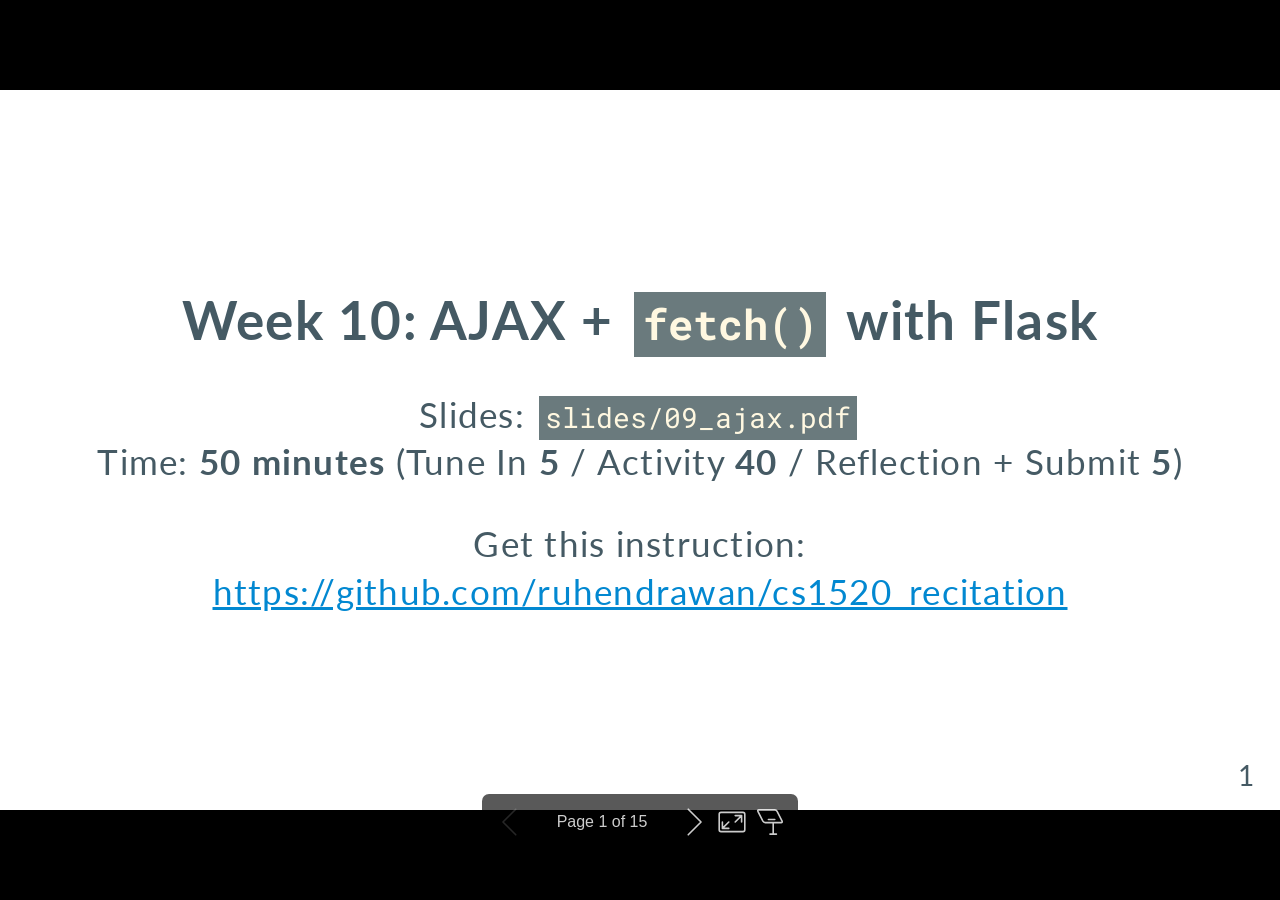
<file: instructions/10-ajax-fetch-slides.html>
<!DOCTYPE html><html lang="en-US"><head><title>HINTS</title><meta property="og:title" content="HINTS"><meta charset="UTF-8"><meta name="viewport" content="width=device-width,height=device-height,initial-scale=1.0"><meta name="apple-mobile-web-app-capable" content="yes"><meta http-equiv="X-UA-Compatible" content="ie=edge"><meta property="og:type" content="website"><meta name="twitter:card" content="summary"><style>@media screen{body[data-bespoke-view=""] .bespoke-marp-parent>.bespoke-marp-osc>button,body[data-bespoke-view=next] .bespoke-marp-parent>.bespoke-marp-osc>button,body[data-bespoke-view=presenter] .bespoke-marp-presenter-container .bespoke-marp-presenter-info-container button,body[data-bespoke-view=presenter] .bespoke-marp-presenter-container .bespoke-marp-presenter-note-container button{appearance:none;background-color:initial;border:0;color:inherit;cursor:pointer;font-size:inherit;opacity:.8;outline:none;padding:0;transition:opacity .2s linear;-webkit-tap-highlight-color:transparent}body[data-bespoke-view=""] .bespoke-marp-parent>.bespoke-marp-osc>button:disabled,body[data-bespoke-view=next] .bespoke-marp-parent>.bespoke-marp-osc>button:disabled,body[data-bespoke-view=presenter] .bespoke-marp-presenter-container .bespoke-marp-presenter-info-container button:disabled,body[data-bespoke-view=presenter] .bespoke-marp-presenter-container .bespoke-marp-presenter-note-container button:disabled{cursor:not-allowed;opacity:.15!important}body[data-bespoke-view=""] .bespoke-marp-parent>.bespoke-marp-osc>button:hover,body[data-bespoke-view=next] .bespoke-marp-parent>.bespoke-marp-osc>button:hover,body[data-bespoke-view=presenter] .bespoke-marp-presenter-container .bespoke-marp-presenter-info-container button:hover,body[data-bespoke-view=presenter] .bespoke-marp-presenter-container .bespoke-marp-presenter-note-container button:hover{opacity:1}body[data-bespoke-view=""] .bespoke-marp-parent>.bespoke-marp-osc>button:hover:active,body[data-bespoke-view=next] .bespoke-marp-parent>.bespoke-marp-osc>button:hover:active,body[data-bespoke-view=presenter] .bespoke-marp-presenter-container .bespoke-marp-presenter-info-container button:hover:active,body[data-bespoke-view=presenter] .bespoke-marp-presenter-container .bespoke-marp-presenter-note-container button:hover:active{opacity:.6}body[data-bespoke-view=""] .bespoke-marp-parent>.bespoke-marp-osc>button:hover:not(:disabled),body[data-bespoke-view=next] .bespoke-marp-parent>.bespoke-marp-osc>button:hover:not(:disabled),body[data-bespoke-view=presenter] .bespoke-marp-presenter-container .bespoke-marp-presenter-info-container button:hover:not(:disabled),body[data-bespoke-view=presenter] .bespoke-marp-presenter-container .bespoke-marp-presenter-note-container button:hover:not(:disabled){transition:none}body[data-bespoke-view=""] .bespoke-marp-parent>.bespoke-marp-osc>button[data-bespoke-marp-osc=prev],body[data-bespoke-view=next] .bespoke-marp-parent>.bespoke-marp-osc>button[data-bespoke-marp-osc=prev],body[data-bespoke-view=presenter] .bespoke-marp-presenter-container .bespoke-marp-presenter-info-container button.bespoke-marp-presenter-info-page-prev{background:#0000 url("[data-uri]") no-repeat 50%;background-size:contain;overflow:hidden;text-indent:100%;white-space:nowrap}body[data-bespoke-view=""] .bespoke-marp-parent>.bespoke-marp-osc>button[data-bespoke-marp-osc=next],body[data-bespoke-view=next] .bespoke-marp-parent>.bespoke-marp-osc>button[data-bespoke-marp-osc=next],body[data-bespoke-view=presenter] .bespoke-marp-presenter-container .bespoke-marp-presenter-info-container button.bespoke-marp-presenter-info-page-next{background:#0000 url("[data-uri]") no-repeat 50%;background-size:contain;overflow:hidden;text-indent:100%;white-space:nowrap}body[data-bespoke-view=""] .bespoke-marp-parent>.bespoke-marp-osc>button[data-bespoke-marp-osc=fullscreen],body[data-bespoke-view=next] .bespoke-marp-parent>.bespoke-marp-osc>button[data-bespoke-marp-osc=fullscreen]{background:#0000 url("[data-uri]") no-repeat 50%;background-size:contain;overflow:hidden;text-indent:100%;white-space:nowrap}body[data-bespoke-view=""] .bespoke-marp-parent>.bespoke-marp-osc>button.exit[data-bespoke-marp-osc=fullscreen],body[data-bespoke-view=next] .bespoke-marp-parent>.bespoke-marp-osc>button.exit[data-bespoke-marp-osc=fullscreen]{background-image:url("[data-uri]")}body[data-bespoke-view=""] .bespoke-marp-parent>.bespoke-marp-osc>button[data-bespoke-marp-osc=presenter],body[data-bespoke-view=next] .bespoke-marp-parent>.bespoke-marp-osc>button[data-bespoke-marp-osc=presenter]{background:#0000 url("[data-uri]") no-repeat 50%;background-size:contain;overflow:hidden;text-indent:100%;white-space:nowrap}body[data-bespoke-view=presenter] .bespoke-marp-presenter-container .bespoke-marp-presenter-note-container button.bespoke-marp-presenter-note-bigger{background:#0000 url("[data-uri]") no-repeat 50%;background-size:contain;overflow:hidden;text-indent:100%;white-space:nowrap}body[data-bespoke-view=presenter] .bespoke-marp-presenter-container .bespoke-marp-presenter-note-container button.bespoke-marp-presenter-note-smaller{background:#0000 url("[data-uri]") no-repeat 50%;background-size:contain;overflow:hidden;text-indent:100%;white-space:nowrap}}@keyframes __bespoke_marp_transition_reduced_outgoing__{0%{opacity:1}to{opacity:0}}@keyframes __bespoke_marp_transition_reduced_incoming__{0%{mix-blend-mode:plus-lighter;opacity:0}to{mix-blend-mode:plus-lighter;opacity:1}}.bespoke-marp-note,.bespoke-marp-osc,.bespoke-progress-parent{display:none;transition:none}@media screen{::view-transition-group(*){animation-duration:var(--marp-bespoke-transition-animation-duration,.5s);animation-timing-function:ease}::view-transition-new(*),::view-transition-old(*){animation-delay:0s;animation-direction:var(--marp-bespoke-transition-animation-direction,normal);animation-duration:var(--marp-bespoke-transition-animation-duration,.5s);animation-fill-mode:both;animation-name:var(--marp-bespoke-transition-animation-name,var(--marp-bespoke-transition-animation-name-fallback,__bespoke_marp_transition_no_animation__));mix-blend-mode:normal}::view-transition-old(*){--marp-bespoke-transition-animation-name-fallback:__bespoke_marp_transition_reduced_outgoing__;animation-timing-function:ease}::view-transition-new(*){--marp-bespoke-transition-animation-name-fallback:__bespoke_marp_transition_reduced_incoming__;animation-timing-function:ease}::view-transition-new(root),::view-transition-old(root){animation-timing-function:linear}::view-transition-new(__bespoke_marp_transition_osc__),::view-transition-old(__bespoke_marp_transition_osc__){animation-duration:0s!important;animation-name:__bespoke_marp_transition_osc__!important}::view-transition-new(__bespoke_marp_transition_osc__){opacity:0!important}.bespoke-marp-transition-warming-up::view-transition-group(*),.bespoke-marp-transition-warming-up::view-transition-new(*),.bespoke-marp-transition-warming-up::view-transition-old(*){animation-play-state:paused!important}body,html{height:100%;margin:0}body{background:#000;overflow:hidden}svg.bespoke-marp-slide{content-visibility:hidden;opacity:0;pointer-events:none;z-index:-1}svg.bespoke-marp-slide:not(.bespoke-marp-active) *{view-transition-name:none!important}svg.bespoke-marp-slide.bespoke-marp-active{content-visibility:visible;opacity:1;pointer-events:auto;z-index:0}svg.bespoke-marp-slide.bespoke-marp-active.bespoke-marp-active-ready *{animation-name:__bespoke_marp__!important}@supports not (content-visibility:hidden){svg.bespoke-marp-slide[data-bespoke-marp-load=hideable]{display:none}svg.bespoke-marp-slide[data-bespoke-marp-load=hideable].bespoke-marp-active{display:block}}}@media screen and (prefers-reduced-motion:reduce){svg.bespoke-marp-slide *{view-transition-name:none!important}}@media screen{[data-bespoke-marp-fragment=inactive]{visibility:hidden}body[data-bespoke-view=""] .bespoke-marp-parent,body[data-bespoke-view=next] .bespoke-marp-parent{inset:0;position:absolute}body[data-bespoke-view=""] .bespoke-marp-parent>.bespoke-marp-osc,body[data-bespoke-view=next] .bespoke-marp-parent>.bespoke-marp-osc{background:#000000a6;border-radius:7px;bottom:50px;color:#fff;contain:paint;display:block;font-family:Helvetica,Arial,sans-serif;font-size:16px;left:50%;line-height:0;opacity:1;padding:12px;position:absolute;touch-action:manipulation;transform:translateX(-50%);transition:opacity .2s linear;-webkit-user-select:none;user-select:none;white-space:nowrap;will-change:transform;z-index:1;view-transition-name:__bespoke_marp_transition_osc__}body[data-bespoke-view=""] .bespoke-marp-parent>.bespoke-marp-osc>*,body[data-bespoke-view=next] .bespoke-marp-parent>.bespoke-marp-osc>*{margin-left:6px}body[data-bespoke-view=""] .bespoke-marp-parent>.bespoke-marp-osc>:first-child,body[data-bespoke-view=next] .bespoke-marp-parent>.bespoke-marp-osc>:first-child{margin-left:0}body[data-bespoke-view=""] .bespoke-marp-parent>.bespoke-marp-osc>span,body[data-bespoke-view=next] .bespoke-marp-parent>.bespoke-marp-osc>span{opacity:.8}body[data-bespoke-view=""] .bespoke-marp-parent>.bespoke-marp-osc>span[data-bespoke-marp-osc=page],body[data-bespoke-view=next] .bespoke-marp-parent>.bespoke-marp-osc>span[data-bespoke-marp-osc=page]{display:inline-block;min-width:140px;text-align:center}body[data-bespoke-view=""] .bespoke-marp-parent>.bespoke-marp-osc>button[data-bespoke-marp-osc=fullscreen],body[data-bespoke-view=""] .bespoke-marp-parent>.bespoke-marp-osc>button[data-bespoke-marp-osc=next],body[data-bespoke-view=""] .bespoke-marp-parent>.bespoke-marp-osc>button[data-bespoke-marp-osc=presenter],body[data-bespoke-view=""] .bespoke-marp-parent>.bespoke-marp-osc>button[data-bespoke-marp-osc=prev],body[data-bespoke-view=next] .bespoke-marp-parent>.bespoke-marp-osc>button[data-bespoke-marp-osc=fullscreen],body[data-bespoke-view=next] .bespoke-marp-parent>.bespoke-marp-osc>button[data-bespoke-marp-osc=next],body[data-bespoke-view=next] .bespoke-marp-parent>.bespoke-marp-osc>button[data-bespoke-marp-osc=presenter],body[data-bespoke-view=next] .bespoke-marp-parent>.bespoke-marp-osc>button[data-bespoke-marp-osc=prev]{height:32px;line-height:32px;width:32px}body[data-bespoke-view=""] .bespoke-marp-parent.bespoke-marp-inactive,body[data-bespoke-view=next] .bespoke-marp-parent.bespoke-marp-inactive{cursor:none}body[data-bespoke-view=""] .bespoke-marp-parent.bespoke-marp-inactive>.bespoke-marp-osc,body[data-bespoke-view=next] .bespoke-marp-parent.bespoke-marp-inactive>.bespoke-marp-osc{opacity:0;pointer-events:none}body[data-bespoke-view=""] svg.bespoke-marp-slide,body[data-bespoke-view=next] svg.bespoke-marp-slide{height:100%;left:0;position:absolute;top:0;width:100%}body[data-bespoke-view=""] .bespoke-progress-parent{background:#222;display:flex;height:5px;width:100%}body[data-bespoke-view=""] .bespoke-progress-parent+.bespoke-marp-parent{top:5px}body[data-bespoke-view=""] .bespoke-progress-parent .bespoke-progress-bar{background:#0288d1;flex:0 0 0;transition:flex-basis .2s cubic-bezier(0,1,1,1)}body[data-bespoke-view=next]{background:#0000}body[data-bespoke-view=presenter]{background:#161616}body[data-bespoke-view=presenter] .bespoke-marp-presenter-container{display:grid;font-family:Helvetica,Arial,sans-serif;grid-template:"current dragbar next" minmax(140px,1fr) "current dragbar note" 2fr "info    dragbar note" 3em;grid-template-columns:minmax(3px,var(--bespoke-marp-presenter-split-ratio,66%)) 0 minmax(3px,1fr);height:100%;left:0;position:absolute;top:0;width:100%}body[data-bespoke-view=presenter] .bespoke-marp-presenter-container .bespoke-marp-parent{grid-area:current;overflow:hidden;position:relative}body[data-bespoke-view=presenter] .bespoke-marp-presenter-container .bespoke-marp-parent svg.bespoke-marp-slide{height:calc(100% - 40px);left:20px;pointer-events:none;position:absolute;top:20px;-webkit-user-select:none;user-select:none;width:calc(100% - 40px)}body[data-bespoke-view=presenter] .bespoke-marp-presenter-container .bespoke-marp-parent svg.bespoke-marp-slide.bespoke-marp-active{filter:drop-shadow(0 3px 10px rgba(0,0,0,.5))}body[data-bespoke-view=presenter] .bespoke-marp-presenter-container .bespoke-marp-presenter-dragbar-container{background:#0288d1;cursor:col-resize;grid-area:dragbar;margin-left:-3px;opacity:0;position:relative;transition:opacity .4s linear .1s;width:6px;z-index:10}body[data-bespoke-view=presenter] .bespoke-marp-presenter-container .bespoke-marp-presenter-dragbar-container:hover{opacity:1}body[data-bespoke-view=presenter] .bespoke-marp-presenter-container .bespoke-marp-presenter-dragbar-container.active{opacity:1;transition-delay:0s}body[data-bespoke-view=presenter] .bespoke-marp-presenter-container .bespoke-marp-presenter-next-container{background:#222;cursor:pointer;display:none;grid-area:next;overflow:hidden;position:relative}body[data-bespoke-view=presenter] .bespoke-marp-presenter-container .bespoke-marp-presenter-next-container.active{display:block}body[data-bespoke-view=presenter] .bespoke-marp-presenter-container .bespoke-marp-presenter-next-container iframe.bespoke-marp-presenter-next{background:#0000;border:0;display:block;filter:drop-shadow(0 3px 10px rgba(0,0,0,.5));height:calc(100% - 40px);left:20px;pointer-events:none;position:absolute;top:20px;-webkit-user-select:none;user-select:none;width:calc(100% - 40px)}body[data-bespoke-view=presenter] .bespoke-marp-presenter-container .bespoke-marp-presenter-note-container{background:#222;color:#eee;grid-area:note;position:relative;z-index:1}body[data-bespoke-view=presenter] .bespoke-marp-presenter-container .bespoke-marp-presenter-note-container button{height:1.5em;line-height:1.5em;width:1.5em}body[data-bespoke-view=presenter] .bespoke-marp-presenter-container .bespoke-marp-presenter-note-container .bespoke-marp-presenter-note-wrapper{display:block;inset:0;position:absolute}body[data-bespoke-view=presenter] .bespoke-marp-presenter-container .bespoke-marp-presenter-note-container .bespoke-marp-presenter-note-buttons{background:#000000a6;border-radius:4px;bottom:0;display:flex;gap:4px;margin:12px;opacity:0;padding:6px;pointer-events:none;position:absolute;right:0;transition:opacity .2s linear}body[data-bespoke-view=presenter] .bespoke-marp-presenter-container .bespoke-marp-presenter-note-container .bespoke-marp-presenter-note-buttons:focus-within,body[data-bespoke-view=presenter] .bespoke-marp-presenter-container .bespoke-marp-presenter-note-container .bespoke-marp-presenter-note-wrapper:focus-within+.bespoke-marp-presenter-note-buttons,body[data-bespoke-view=presenter] .bespoke-marp-presenter-container .bespoke-marp-presenter-note-container:hover .bespoke-marp-presenter-note-buttons{opacity:1;pointer-events:auto}body[data-bespoke-view=presenter] .bespoke-marp-presenter-container .bespoke-marp-presenter-note-container .bespoke-marp-note{box-sizing:border-box;font-size:calc(1.1em*var(--bespoke-marp-note-font-scale, 1));height:calc(100% - 40px);margin:20px;overflow:auto;padding-right:3px;white-space:pre-wrap;width:calc(100% - 40px);word-wrap:break-word;scrollbar-color:#eeeeee80 #0000;scrollbar-width:thin}body[data-bespoke-view=presenter] .bespoke-marp-presenter-container .bespoke-marp-presenter-note-container .bespoke-marp-note::-webkit-scrollbar{width:6px}body[data-bespoke-view=presenter] .bespoke-marp-presenter-container .bespoke-marp-presenter-note-container .bespoke-marp-note::-webkit-scrollbar-track{background:#0000}body[data-bespoke-view=presenter] .bespoke-marp-presenter-container .bespoke-marp-presenter-note-container .bespoke-marp-note::-webkit-scrollbar-thumb{background:#eeeeee80;border-radius:6px}body[data-bespoke-view=presenter] .bespoke-marp-presenter-container .bespoke-marp-presenter-note-container .bespoke-marp-note:empty{pointer-events:none}body[data-bespoke-view=presenter] .bespoke-marp-presenter-container .bespoke-marp-presenter-note-container .bespoke-marp-note.active{display:block}body[data-bespoke-view=presenter] .bespoke-marp-presenter-container .bespoke-marp-presenter-note-container .bespoke-marp-note p:first-child{margin-top:0}body[data-bespoke-view=presenter] .bespoke-marp-presenter-container .bespoke-marp-presenter-note-container .bespoke-marp-note p:last-child{margin-bottom:0}body[data-bespoke-view=presenter] .bespoke-marp-presenter-container .bespoke-marp-presenter-info-container{align-items:center;box-sizing:border-box;color:#eee;display:flex;flex-wrap:nowrap;grid-area:info;justify-content:center;overflow:hidden;padding:0 10px}body[data-bespoke-view=presenter] .bespoke-marp-presenter-container .bespoke-marp-presenter-info-container .bespoke-marp-presenter-info-page,body[data-bespoke-view=presenter] .bespoke-marp-presenter-container .bespoke-marp-presenter-info-container .bespoke-marp-presenter-info-time,body[data-bespoke-view=presenter] .bespoke-marp-presenter-container .bespoke-marp-presenter-info-container .bespoke-marp-presenter-info-timer{box-sizing:border-box;display:block;padding:0 10px;white-space:nowrap;width:100%}body[data-bespoke-view=presenter] .bespoke-marp-presenter-container .bespoke-marp-presenter-info-container button{height:1.5em;line-height:1.5em;width:1.5em}body[data-bespoke-view=presenter] .bespoke-marp-presenter-container .bespoke-marp-presenter-info-container .bespoke-marp-presenter-info-page{order:2;text-align:center}body[data-bespoke-view=presenter] .bespoke-marp-presenter-container .bespoke-marp-presenter-info-container .bespoke-marp-presenter-info-page .bespoke-marp-presenter-info-page-text{display:inline-block;min-width:120px;text-align:center}body[data-bespoke-view=presenter] .bespoke-marp-presenter-container .bespoke-marp-presenter-info-container .bespoke-marp-presenter-info-time{color:#999;order:1;text-align:left}body[data-bespoke-view=presenter] .bespoke-marp-presenter-container .bespoke-marp-presenter-info-container .bespoke-marp-presenter-info-timer{color:#999;order:3;text-align:right}body[data-bespoke-view=presenter] .bespoke-marp-presenter-container .bespoke-marp-presenter-info-container .bespoke-marp-presenter-info-timer:hover{cursor:pointer}}@media print{.bespoke-marp-presenter-info-container,.bespoke-marp-presenter-next-container,.bespoke-marp-presenter-note-container{display:none}}</style><style>@charset "UTF-8";@import "https://fonts.bunny.net/css?family=Lato:400,900|Roboto+Mono:400,700&display=swap";div#\:\$p > svg > foreignObject > section{width:1280px;height:720px;box-sizing:border-box;overflow:hidden;position:relative;scroll-snap-align:center center;-webkit-text-size-adjust:100%;text-size-adjust:100%}div#\:\$p > svg > foreignObject > section::after{bottom:0;content:attr(data-marpit-pagination);padding:inherit;pointer-events:none;position:absolute;right:0}div#\:\$p > svg > foreignObject > section:not([data-marpit-pagination])::after{display:none}div#\:\$p > svg > foreignObject > section :is(h1, marp-h1){font-size:2em;margin-block:0.67em}div#\:\$p > svg > foreignObject > section video::-webkit-media-controls{will-change:transform}@page {size:1280px 720px;margin:0}@media print{html, body{background-color:#fff;margin:0;page-break-inside:avoid;break-inside:avoid-page}div#\:\$p > svg > foreignObject > section{page-break-before:always;break-before:page}div#\:\$p > svg > foreignObject > section, div#\:\$p > svg > foreignObject > section *{-webkit-print-color-adjust:exact!important;animation-delay:0s!important;animation-duration:0s!important;color-adjust:exact!important;print-color-adjust:exact!important;transition:none!important}div#\:\$p > svg[data-marpit-svg]{display:block;height:100vh;width:100vw}}div#\:\$p > svg > foreignObject > :where(section){container-type:size}div#\:\$p > svg > foreignObject > section img[data-marp-twemoji]{background:transparent;height:1em;margin:0 .05em 0 .1em;vertical-align:-.1em;width:1em}/*!
 * Marp / Marpit Gaia theme.
 *
 * @theme gaia
 * @author Yuki Hattori
 *
 * @auto-scaling true
 * @size 16:9 1280px 720px
 * @size 4:3 960px 720px
 */div#\:\$p > svg > foreignObject > section :is(pre, marp-pre) code.hljs{display:block;overflow-x:auto;padding:1em}div#\:\$p > svg > foreignObject > section code.hljs{padding:3px 5px}div#\:\$p > svg > foreignObject > section .hljs{background:#000;color:#f8f8f8}div#\:\$p > svg > foreignObject > section .hljs-comment,div#\:\$p > svg > foreignObject > section .hljs-quote{color:#aeaeae;font-style:italic}div#\:\$p > svg > foreignObject > section .hljs-keyword,div#\:\$p > svg > foreignObject > section .hljs-selector-tag,div#\:\$p > svg > foreignObject > section .hljs-type{color:#e28964}div#\:\$p > svg > foreignObject > section .hljs-string{color:#65b042}div#\:\$p > svg > foreignObject > section .hljs-subst{color:#daefa3}div#\:\$p > svg > foreignObject > section .hljs-link,div#\:\$p > svg > foreignObject > section .hljs-regexp{color:#e9c062}div#\:\$p > svg > foreignObject > section .hljs-name,div#\:\$p > svg > foreignObject > section .hljs-section,div#\:\$p > svg > foreignObject > section .hljs-tag,div#\:\$p > svg > foreignObject > section .hljs-title{color:#89bdff}div#\:\$p > svg > foreignObject > section .hljs-class .hljs-title,div#\:\$p > svg > foreignObject > section .hljs-doctag,div#\:\$p > svg > foreignObject > section .hljs-title.class_{text-decoration:underline}div#\:\$p > svg > foreignObject > section .hljs-bullet,div#\:\$p > svg > foreignObject > section .hljs-number,div#\:\$p > svg > foreignObject > section .hljs-symbol{color:#3387cc}div#\:\$p > svg > foreignObject > section .hljs-params,div#\:\$p > svg > foreignObject > section .hljs-template-variable,div#\:\$p > svg > foreignObject > section .hljs-variable{color:#3e87e3}div#\:\$p > svg > foreignObject > section .hljs-attribute{color:#cda869}div#\:\$p > svg > foreignObject > section .hljs-meta{color:#8996a8}div#\:\$p > svg > foreignObject > section .hljs-formula{background-color:#0e2231;color:#f8f8f8;font-style:italic}div#\:\$p > svg > foreignObject > section .hljs-addition{background-color:#253b22;color:#f8f8f8}div#\:\$p > svg > foreignObject > section .hljs-deletion{background-color:#420e09;color:#f8f8f8}div#\:\$p > svg > foreignObject > section .hljs-selector-class{color:#9b703f}div#\:\$p > svg > foreignObject > section .hljs-selector-id{color:#8b98ab}div#\:\$p > svg > foreignObject > section .hljs-emphasis{font-style:italic}div#\:\$p > svg > foreignObject > section .hljs-strong{font-weight:700}div#\:\$p > svg > foreignObject > section :is(h1, marp-h1),div#\:\$p > svg > foreignObject > section :is(h2, marp-h2),div#\:\$p > svg > foreignObject > section :is(h3, marp-h3),div#\:\$p > svg > foreignObject > section :is(h4, marp-h4),div#\:\$p > svg > foreignObject > section :is(h5, marp-h5),div#\:\$p > svg > foreignObject > section :is(h6, marp-h6){margin:.5em 0 0}div#\:\$p > svg > foreignObject > section :is(h1, marp-h1) strong,div#\:\$p > svg > foreignObject > section :is(h2, marp-h2) strong,div#\:\$p > svg > foreignObject > section :is(h3, marp-h3) strong,div#\:\$p > svg > foreignObject > section :is(h4, marp-h4) strong,div#\:\$p > svg > foreignObject > section :is(h5, marp-h5) strong,div#\:\$p > svg > foreignObject > section :is(h6, marp-h6) strong{font-weight:inherit}div#\:\$p > svg > foreignObject > section :is(h1, marp-h1)::part(auto-scaling),div#\:\$p > svg > foreignObject > section :is(h2, marp-h2)::part(auto-scaling),div#\:\$p > svg > foreignObject > section :is(h3, marp-h3)::part(auto-scaling),div#\:\$p > svg > foreignObject > section :is(h4, marp-h4)::part(auto-scaling),div#\:\$p > svg > foreignObject > section :is(h5, marp-h5)::part(auto-scaling),div#\:\$p > svg > foreignObject > section :is(h6, marp-h6)::part(auto-scaling){max-height:580px}div#\:\$p > svg > foreignObject > section :is(h1, marp-h1){font-size:1.8em}div#\:\$p > svg > foreignObject > section :is(h2, marp-h2){font-size:1.5em}div#\:\$p > svg > foreignObject > section :is(h3, marp-h3){font-size:1.3em}div#\:\$p > svg > foreignObject > section :is(h4, marp-h4){font-size:1.1em}div#\:\$p > svg > foreignObject > section :is(h5, marp-h5){font-size:1em}div#\:\$p > svg > foreignObject > section :is(h6, marp-h6){font-size:.9em}div#\:\$p > svg > foreignObject > section blockquote,div#\:\$p > svg > foreignObject > section p{margin:1em 0 0}div#\:\$p > svg > foreignObject > section ol>li,div#\:\$p > svg > foreignObject > section ul>li{margin:.3em 0 0}div#\:\$p > svg > foreignObject > section ol>li>p,div#\:\$p > svg > foreignObject > section ul>li>p{margin:.6em 0 0}div#\:\$p > svg > foreignObject > section code{display:inline-block;font-family:Roboto Mono,monospace;font-size:.8em;letter-spacing:0;margin:-.1em .15em;padding:.1em .2em;vertical-align:baseline}div#\:\$p > svg > foreignObject > section :is(pre, marp-pre){display:block;margin:1em 0 0;overflow:visible}div#\:\$p > svg > foreignObject > section :is(pre, marp-pre) code{box-sizing:border-box;font-size:.7em;margin:0;min-width:100%;padding:.5em}div#\:\$p > svg > foreignObject > section :is(pre, marp-pre)::part(auto-scaling){max-height:calc(580px - 1em)}div#\:\$p > svg > foreignObject > section blockquote{margin:1em 0 0;padding:0 1em;position:relative}div#\:\$p > svg > foreignObject > section blockquote:after,div#\:\$p > svg > foreignObject > section blockquote:before{content:"“";display:block;font-family:Times New Roman,serif;font-weight:700;position:absolute}div#\:\$p > svg > foreignObject > section blockquote:before{left:0;top:0}div#\:\$p > svg > foreignObject > section blockquote:after{bottom:0;right:0;transform:rotate(180deg)}div#\:\$p > svg > foreignObject > section blockquote>:first-child{margin-top:0}div#\:\$p > svg > foreignObject > section mark{background:transparent}div#\:\$p > svg > foreignObject > section table{border-collapse:collapse;border-spacing:0;margin:1em 0 0}div#\:\$p > svg > foreignObject > section table td,div#\:\$p > svg > foreignObject > section table th{border-style:solid;border-width:1px;padding:.2em .4em}div#\:\$p > svg > foreignObject > section footer,div#\:\$p > svg > foreignObject > section header,div#\:\$p > svg > foreignObject > section:after{box-sizing:border-box;font-size:66%;height:70px;line-height:50px;overflow:hidden;padding:10px 25px;position:absolute}div#\:\$p > svg > foreignObject > section:after{--marpit-root-font-size:66%}div#\:\$p > svg > foreignObject > section header{top:0}div#\:\$p > svg > foreignObject > section footer,div#\:\$p > svg > foreignObject > section header{left:0;right:0}div#\:\$p > svg > foreignObject > section footer{bottom:0}div#\:\$p > svg > foreignObject > section{--color-background:light-dark(#fff8e1, #455a64);--color-background-stripe:light-dark(
    rgba(69,90,100,.1),
    rgba(255,248,225,.1)
  );--color-foreground:light-dark(#455a64, #fff8e1);--color-dimmed:light-dark(
    #6a7a7d,
    #dad8c8
  );--color-highlight:light-dark(#0288d1, #81d4fa);background-color:var(--color-background);background-image:linear-gradient(135deg, hsla(0,0%,53%,0), hsla(0,0%,53%,.02) 50%, hsla(0,0%,100%,0) 0, hsla(0,0%,100%,.05));color:var(--color-foreground);color-scheme:light;font-family:Lato,Avenir Next,Avenir,Trebuchet MS,Segoe UI,sans-serif;font-size:35px;height:720px;letter-spacing:1.25px;line-height:1.35;overflow-wrap:break-word;padding:70px;width:1280px}div#\:\$p > svg > foreignObject > section{--marpit-root-font-size:35px}div#\:\$p > svg > foreignObject > section:after{bottom:0;font-size:80%;right:0}div#\:\$p > svg > foreignObject > section:after{--marpit-root-font-size:80%}div#\:\$p > svg > foreignObject > section a,div#\:\$p > svg > foreignObject > section mark{color:var(--color-highlight)}div#\:\$p > svg > foreignObject > section code{background:var(--color-dimmed);color:var(--color-background)}div#\:\$p > svg > foreignObject > section :is(h1, marp-h1) strong,div#\:\$p > svg > foreignObject > section :is(h2, marp-h2) strong,div#\:\$p > svg > foreignObject > section :is(h3, marp-h3) strong,div#\:\$p > svg > foreignObject > section :is(h4, marp-h4) strong,div#\:\$p > svg > foreignObject > section :is(h5, marp-h5) strong,div#\:\$p > svg > foreignObject > section :is(h6, marp-h6) strong{color:var(--color-highlight)}div#\:\$p > svg > foreignObject > section :is(pre, marp-pre){background:var(--color-foreground)}div#\:\$p > svg > foreignObject > section :is(pre, marp-pre)>code{background:transparent}div#\:\$p > svg > foreignObject > section blockquote:after,div#\:\$p > svg > foreignObject > section blockquote:before,div#\:\$p > svg > foreignObject > section footer,div#\:\$p > svg > foreignObject > section header,div#\:\$p > svg > foreignObject > section section:after{color:var(--color-dimmed)}div#\:\$p > svg > foreignObject > section table td,div#\:\$p > svg > foreignObject > section table th{border-color:var(--color-foreground)}div#\:\$p > svg > foreignObject > section table thead th{background:var(--color-foreground);color:var(--color-background)}div#\:\$p > svg > foreignObject > section table tbody>tr:nth-child(odd) td,div#\:\$p > svg > foreignObject > section table tbody>tr:nth-child(odd) th{background:var(--color-background-stripe, transparent)}div#\:\$p > svg > foreignObject > section>:first-child,div#\:\$p > svg > foreignObject > section>header:first-child+*{margin-top:0}div#\:\$p > svg > foreignObject > section:where(.invert){color-scheme:dark}div#\:\$p > svg > foreignObject > section:where(.gaia){--color-background:#0288d1;--color-background-stripe:rgba(255,248,225,.1);--color-foreground:#fff8e1;--color-dimmed:#cce2de;--color-highlight:#81d4fa;}div#\:\$p > svg > foreignObject > section:where(.lead){align-items:stretch;flex-flow:column nowrap;place-content:safe center center}div#\:\$p > svg > foreignObject > section:where(.lead) :is(h1, marp-h1),div#\:\$p > svg > foreignObject > section:where(.lead) :is(h2, marp-h2),div#\:\$p > svg > foreignObject > section:where(.lead) :is(h3, marp-h3),div#\:\$p > svg > foreignObject > section:where(.lead) :is(h4, marp-h4),div#\:\$p > svg > foreignObject > section:where(.lead) :is(h5, marp-h5),div#\:\$p > svg > foreignObject > section:where(.lead) :is(h6, marp-h6){text-align:center}div#\:\$p > svg > foreignObject > section:where(.lead) p{text-align:center}div#\:\$p > svg > foreignObject > section:where(.lead) blockquote>:is(h1, marp-h1),div#\:\$p > svg > foreignObject > section:where(.lead) blockquote>:is(h2, marp-h2),div#\:\$p > svg > foreignObject > section:where(.lead) blockquote>:is(h3, marp-h3),div#\:\$p > svg > foreignObject > section:where(.lead) blockquote>:is(h4, marp-h4),div#\:\$p > svg > foreignObject > section:where(.lead) blockquote>:is(h5, marp-h5),div#\:\$p > svg > foreignObject > section:where(.lead) blockquote>:is(h6, marp-h6),div#\:\$p > svg > foreignObject > section:where(.lead) blockquote>p{text-align:left}div#\:\$p > svg > foreignObject > section:where(.lead) ol>li>p,div#\:\$p > svg > foreignObject > section:where(.lead) ul>li>p{text-align:left}div#\:\$p > svg > foreignObject > section:where(.lead) table{margin-left:auto;margin-right:auto}div#\:\$p > svg > foreignObject > section .slide{display:flex}div#\:\$p > svg > foreignObject > section .col{flex:1}div#\:\$p > svg > foreignObject > section .text-xxxs{font-size:calc(var(--marpit-root-font-size, 1rem) * 0.5)}div#\:\$p > svg > foreignObject > section section.text-xxxs{--marpit-root-font-size: calc(var(--marpit-root-font-size, 1rem) * 0.5)}div#\:\$p > svg > foreignObject > section .text-xxs{font-size:calc(var(--marpit-root-font-size, 1rem) * 0.625)}div#\:\$p > svg > foreignObject > section section.text-xxs{--marpit-root-font-size: calc(var(--marpit-root-font-size, 1rem) * 0.625)}div#\:\$p > svg > foreignObject > section .text-xs{font-size:calc(var(--marpit-root-font-size, 1rem) * 0.75)}div#\:\$p > svg > foreignObject > section section.text-xs{--marpit-root-font-size: calc(var(--marpit-root-font-size, 1rem) * 0.75)}div#\:\$p > svg > foreignObject > section .text-sm{font-size:calc(var(--marpit-root-font-size, 1rem) * 0.875)}div#\:\$p > svg > foreignObject > section section.text-sm{--marpit-root-font-size: calc(var(--marpit-root-font-size, 1rem) * 0.875)}div#\:\$p > svg > foreignObject > section .text-base{font-size:calc(var(--marpit-root-font-size, 1rem) * 1)}div#\:\$p > svg > foreignObject > section section.text-base{--marpit-root-font-size: calc(var(--marpit-root-font-size, 1rem) * 1)}div#\:\$p > svg > foreignObject > section .text-lg{font-size:calc(var(--marpit-root-font-size, 1rem) * 1.125)}div#\:\$p > svg > foreignObject > section section.text-lg{--marpit-root-font-size: calc(var(--marpit-root-font-size, 1rem) * 1.125)}div#\:\$p > svg > foreignObject > section .text-xl{font-size:calc(var(--marpit-root-font-size, 1rem) * 1.25)}div#\:\$p > svg > foreignObject > section section.text-xl{--marpit-root-font-size: calc(var(--marpit-root-font-size, 1rem) * 1.25)}div#\:\$p > svg > foreignObject > section .text-2xl{font-size:calc(var(--marpit-root-font-size, 1rem) * 1.5)}div#\:\$p > svg > foreignObject > section section.text-2xl{--marpit-root-font-size: calc(var(--marpit-root-font-size, 1rem) * 1.5)}div#\:\$p > svg > foreignObject > section.slide-title :is(h1, marp-h1){display:grid;place-items:center;height:100vh;text-align:center}div#\:\$p > svg > foreignObject > section[data-marpit-advanced-background="background"]{columns:initial!important;display:block!important;padding:0!important}div#\:\$p > svg > foreignObject > section[data-marpit-advanced-background="background"]::before, div#\:\$p > svg > foreignObject > section[data-marpit-advanced-background="background"]::after, div#\:\$p > svg > foreignObject > section[data-marpit-advanced-background="content"]::before, div#\:\$p > svg > foreignObject > section[data-marpit-advanced-background="content"]::after{display:none!important}div#\:\$p > svg > foreignObject > section[data-marpit-advanced-background="background"] > div[data-marpit-advanced-background-container]{all:initial;display:flex;flex-direction:row;height:100%;overflow:hidden;width:100%}div#\:\$p > svg > foreignObject > section[data-marpit-advanced-background="background"] > div[data-marpit-advanced-background-container][data-marpit-advanced-background-direction="vertical"]{flex-direction:column}div#\:\$p > svg > foreignObject > section[data-marpit-advanced-background="background"][data-marpit-advanced-background-split] > div[data-marpit-advanced-background-container]{width:var(--marpit-advanced-background-split, 50%)}div#\:\$p > svg > foreignObject > section[data-marpit-advanced-background="background"][data-marpit-advanced-background-split="right"] > div[data-marpit-advanced-background-container]{margin-left:calc(100% - var(--marpit-advanced-background-split, 50%))}div#\:\$p > svg > foreignObject > section[data-marpit-advanced-background="background"] > div[data-marpit-advanced-background-container] > figure{all:initial;background-position:center;background-repeat:no-repeat;background-size:cover;flex:auto;margin:0}div#\:\$p > svg > foreignObject > section[data-marpit-advanced-background="background"] > div[data-marpit-advanced-background-container] > figure > figcaption{position:absolute;border:0;clip:rect(0, 0, 0, 0);height:1px;margin:-1px;overflow:hidden;padding:0;white-space:nowrap;width:1px}div#\:\$p > svg > foreignObject > section[data-marpit-advanced-background="content"], div#\:\$p > svg > foreignObject > section[data-marpit-advanced-background="pseudo"]{background:transparent!important}div#\:\$p > svg > foreignObject > section[data-marpit-advanced-background="pseudo"], div#\:\$p > svg[data-marpit-svg] > foreignObject[data-marpit-advanced-background="pseudo"]{pointer-events:none!important}div#\:\$p > svg > foreignObject > section[data-marpit-advanced-background-split]{width:100%;height:100%}
</style></head><body><div class="bespoke-marp-osc"><button data-bespoke-marp-osc="prev" tabindex="-1" title="Previous slide">Previous slide</button><span data-bespoke-marp-osc="page"></span><button data-bespoke-marp-osc="next" tabindex="-1" title="Next slide">Next slide</button><button data-bespoke-marp-osc="fullscreen" tabindex="-1" title="Toggle fullscreen (f)">Toggle fullscreen</button><button data-bespoke-marp-osc="presenter" tabindex="-1" title="Open presenter view (p)">Open presenter view</button></div><div id=":$p"><svg data-marpit-svg="" viewBox="0 0 1280 720"><foreignObject width="1280" height="720"><section id="1" data-paginate="true" data-background-color="#fff" data-background-image="url('https://marp.app/assets/hero-background.svg')" data-class="lead" data-theme="gaia" lang="en-US" class="lead" data-marpit-pagination="1" style="--paginate:true;--background-color:#fff;--background-image:url('https://marp.app/assets/hero-background.svg');--class:lead;--theme:gaia;background-color:#fff;background-image:url('https://marp.app/assets/hero-background.svg');background-position:center;background-repeat:no-repeat;background-size:cover;" data-marpit-pagination-total="15">
<h2 id="week-10-ajax--fetch-with-flask">Week 10: AJAX + <code>fetch()</code> with Flask</h2>
<p>Slides: <code>slides/09_ajax.pdf</code><br />
Time: <strong>50 minutes</strong> (Tune In <strong>5</strong> / Activity <strong>40</strong> / Reflection + Submit <strong>5</strong>)</p>
<p>Get this instruction: <a href="https://github.com/ruhendrawan/cs1520_recitation">https://github.com/ruhendrawan/cs1520_recitation</a></p>
</section>
</foreignObject></svg><svg data-marpit-svg="" viewBox="0 0 1280 720"><foreignObject width="1280" height="720"><section id="2" data-paginate="true" data-background-color="#fff" data-background-image="url('https://marp.app/assets/hero-background.svg')" data-theme="gaia" lang="en-US" data-marpit-pagination="2" style="--paginate:true;--background-color:#fff;--background-image:url('https://marp.app/assets/hero-background.svg');--theme:gaia;background-color:#fff;background-image:url('https://marp.app/assets/hero-background.svg');background-position:center;background-repeat:no-repeat;background-size:cover;" data-marpit-pagination-total="15">
<h2 id="how-to-work-today">How to work today</h2>
<p>Work in pairs (coding + reflections).</p>
<p>Keep 3 tabs open:</p>
<ul>
<li>this recitation instruction</li>
<li>your code editor + terminal</li>
<li>a Google Doc for reflections. Create new tab for your pairs in the <a href="https://docs.google.com/document/d/1Cub34Ci6NLqXZ0qxY4v-MuUN5PWI_F0NdKoEQf3RPys/edit?usp=sharing">Reflection Doc</a></li>
</ul>
</section>
</foreignObject></svg><svg data-marpit-svg="" viewBox="0 0 1280 720"><foreignObject width="1280" height="720"><section id="3" data-paginate="true" data-background-color="#fff" data-background-image="url('https://marp.app/assets/hero-background.svg')" data-theme="gaia" lang="en-US" data-marpit-pagination="3" style="--paginate:true;--background-color:#fff;--background-image:url('https://marp.app/assets/hero-background.svg');--theme:gaia;background-color:#fff;background-image:url('https://marp.app/assets/hero-background.svg');background-position:center;background-repeat:no-repeat;background-size:cover;" data-marpit-pagination-total="15">
<h2 id="learning-goals-today">Learning goals (today)</h2>
<p>By the end you should be able to:</p>
<ul>
<li>Explain the lecture flow: request -&gt; status -&gt; response.</li>
<li>Use <code>fetch()</code> with <code>.then(...).catch(...)</code> to get JSON from Flask.</li>
<li>Send a <code>POST</code> request using <code>application/x-www-form-urlencoded</code>.</li>
<li>Check <code>response.ok</code> / <code>response.status</code> correctly.</li>
<li>Update the DOM without a full page reload.</li>
<li>Add basic polling if you finish early.</li>
</ul>
</section>
</foreignObject></svg><svg data-marpit-svg="" viewBox="0 0 1280 720"><foreignObject width="1280" height="720"><section id="4" data-paginate="true" data-background-color="#fff" data-background-image="url('https://marp.app/assets/hero-background.svg')" data-theme="gaia" lang="en-US" data-marpit-pagination="4" style="--paginate:true;--background-color:#fff;--background-image:url('https://marp.app/assets/hero-background.svg');--theme:gaia;background-color:#fff;background-image:url('https://marp.app/assets/hero-background.svg');background-position:center;background-repeat:no-repeat;background-size:cover;" data-marpit-pagination-total="15">
<h2 id="part-1--tune-in-5-minutes">Part 1 — Tune In (5 minutes)</h2>
<p>In turn, answer quickly:</p>
<ul>
<li>Why does reloading the whole page feel less dynamic?</li>
<li>Why is JSON easier to work with than XML here?</li>
<li>In <code>js16_ajax.html</code>, where do you see:
<ul>
<li>the request start</li>
<li>the status check</li>
<li>the response handling</li>
</ul>
</li>
<li>True/False: <code>fetch()</code> rejects on HTTP 404.</li>
</ul>
</section>
</foreignObject></svg><svg data-marpit-svg="" viewBox="0 0 1280 720"><foreignObject width="1280" height="720"><section id="5" data-paginate="true" data-background-color="#fff" data-background-image="url('https://marp.app/assets/hero-background.svg')" data-theme="gaia" lang="en-US" data-marpit-pagination="5" style="--paginate:true;--background-color:#fff;--background-image:url('https://marp.app/assets/hero-background.svg');--theme:gaia;background-color:#fff;background-image:url('https://marp.app/assets/hero-background.svg');background-position:center;background-repeat:no-repeat;background-size:cover;" data-marpit-pagination-total="15">
<h2 id="part-2--activity-40-minutes">Part 2 — Activity (40 minutes)</h2>
<p>Goal: finish a JavaScript app:</p>
<ul>
<li><code>GET /items</code> returns JSON, handle request error</li>
<li><code>POST /new_item</code> adds one item, auto refresh, handle error</li>
<li>the page updates <strong>without full-page reload</strong></li>
<li>optional: polling if you finish early</li>
</ul>
<p>Starter code is in: <code>week10-fetch-recitation</code></p>
</section>
</foreignObject></svg><svg data-marpit-svg="" viewBox="0 0 1280 720"><foreignObject width="1280" height="720"><section id="6" data-paginate="true" data-background-color="#fff" data-background-image="url('https://marp.app/assets/hero-background.svg')" data-theme="gaia" lang="en-US" data-marpit-pagination="6" style="--paginate:true;--background-color:#fff;--background-image:url('https://marp.app/assets/hero-background.svg');--theme:gaia;background-color:#fff;background-image:url('https://marp.app/assets/hero-background.svg');background-position:center;background-repeat:no-repeat;background-size:cover;" data-marpit-pagination-total="15">
<h2 id="setup">Setup</h2>
<p>From <code>week10-fetch-recitation</code>:</p>
<pre is="marp-pre" data-auto-scaling="downscale-only"><code class="language-bash">python -m venv .venv
<span class="hljs-built_in">source</span> .venv/bin/activate
pip install -r requirements.txt

flask --app app run --debug
</code></pre>
<p>Open: <a href="http://127.0.0.1:5000/">http://127.0.0.1:5000/</a></p>
</section>
</foreignObject></svg><svg data-marpit-svg="" viewBox="0 0 1280 720"><foreignObject width="1280" height="720"><section id="7" data-paginate="true" data-background-color="#fff" data-background-image="url('https://marp.app/assets/hero-background.svg')" data-theme="gaia" lang="en-US" data-marpit-pagination="7" style="--paginate:true;--background-color:#fff;--background-image:url('https://marp.app/assets/hero-background.svg');--theme:gaia;background-color:#fff;background-image:url('https://marp.app/assets/hero-background.svg');background-position:center;background-repeat:no-repeat;background-size:cover;" data-marpit-pagination-total="15">
<p>Reference example code:</p>
<ul>
<li><a href="http://github.com/nfarnan/cs1520_examples/blob/main/javascript/js16_ajax.html">javascript/js16_ajax.html</a></li>
<li><a href="https://github.com/nfarnan/cs1520_examples/tree/main/javascript/js17_ajax_in_action">javascript/js17_ajax_in_action/</a></li>
<li><a href="http://github.com/nfarnan/cs1520_examples/tree/main/javascript/js18_ajax_poll">javascript/js18_ajax_poll/</a></li>
</ul>
<p>Read <code>app.py</code> once before you start.</p>
<ul>
<li><code>GET /</code> serves the page</li>
<li><code>GET /items</code> returns JSON</li>
<li><code>POST /new_item</code> updates the list and returns JSON</li>
</ul>
<p>Recitation file is <code>static/app.js</code>.</p>
</section>
</foreignObject></svg><svg data-marpit-svg="" viewBox="0 0 1280 720"><foreignObject width="1280" height="720"><section id="8" data-paginate="true" data-background-color="#fff" data-background-image="url('https://marp.app/assets/hero-background.svg')" data-theme="gaia" lang="en-US" data-marpit-pagination="8" style="--paginate:true;--background-color:#fff;--background-image:url('https://marp.app/assets/hero-background.svg');--theme:gaia;background-color:#fff;background-image:url('https://marp.app/assets/hero-background.svg');background-position:center;background-repeat:no-repeat;background-size:cover;" data-marpit-pagination-total="15">
<h2 id="part-3--reflection--submit-5-minutes">Part 3 — Reflection + Submit (5 minutes)</h2>
<p>No grammar check. Don’t overcorrect. Answer these:</p>
<ul>
<li>What did you build?</li>
<li>What was the biggest gotcha when implementing <code>fetch()</code>?</li>
<li>Beside the loading status, what other things should be handled when using <code>fetch()</code> to make the UI more user friendly?</li>
</ul>
<p>Submit your attendance in the google form: <a href="https://forms.gle/tYEtKjJunM1wb2we6">https://forms.gle/tYEtKjJunM1wb2we6</a></p>
</section>
</foreignObject></svg><svg data-marpit-svg="" viewBox="0 0 1280 720"><foreignObject width="1280" height="720"><section id="9" data-paginate="true" data-background-color="#fff" data-background-image="url('https://marp.app/assets/hero-background.svg')" data-class="slide-title" data-theme="gaia" lang="en-US" class="slide-title" data-marpit-pagination="9" style="--paginate:true;--background-color:#fff;--background-image:url('https://marp.app/assets/hero-background.svg');--class:slide-title;--theme:gaia;background-color:#fff;background-image:url('https://marp.app/assets/hero-background.svg');background-position:center;background-repeat:no-repeat;background-size:cover;" data-marpit-pagination-total="15">
<h1 id="hints">HINTS</h1>
</section>
</foreignObject></svg><svg data-marpit-svg="" viewBox="0 0 1280 720"><foreignObject width="1280" height="720"><section id="10" data-paginate="true" data-background-color="#fff" data-background-image="url('https://marp.app/assets/hero-background.svg')" data-theme="gaia" lang="en-US" data-marpit-pagination="10" style="--paginate:true;--background-color:#fff;--background-image:url('https://marp.app/assets/hero-background.svg');--theme:gaia;background-color:#fff;background-image:url('https://marp.app/assets/hero-background.svg');background-position:center;background-repeat:no-repeat;background-size:cover;" data-marpit-pagination-total="15">
<h2 id="step-1--map-the-lecture-example-to-today-5-minutes">Step 1 — Map the lecture example to today (5 minutes)</h2>
<p>Use <code>js16_ajax.html</code> as the reference pattern:</p>
<div class="slide">
<div class="col text-xs">
<h3 id="lecture-example">Lecture example</h3>
<ul>
<li>create request</li>
<li>send request</li>
<li>wait for completion</li>
<li>check <code>status</code></li>
<li>read <code>responseText</code></li>
</ul>
</div>
<div class="col text-xs">
<h3 id="today">Today</h3>
<ul>
<li><code>fetch(&quot;/items&quot;)</code></li>
<li><code>.then(...)</code></li>
<li>check <code>response.ok</code></li>
<li><code>return response.json()</code></li>
<li>render the result into the page</li>
</ul>
</div>
</div>
</section>
</foreignObject></svg><svg data-marpit-svg="" viewBox="0 0 1280 720"><foreignObject width="1280" height="720"><section id="11" data-paginate="true" data-background-color="#fff" data-background-image="url('https://marp.app/assets/hero-background.svg')" data-theme="gaia" lang="en-US" data-marpit-pagination="11" style="--paginate:true;--background-color:#fff;--background-image:url('https://marp.app/assets/hero-background.svg');--theme:gaia;background-color:#fff;background-image:url('https://marp.app/assets/hero-background.svg');background-position:center;background-repeat:no-repeat;background-size:cover;" data-marpit-pagination-total="15">
<h2 id="step-2--read-data-get-10-minutes">Step 2 — Read data (GET) (10 minutes)</h2>
<div class="slide">
<div class="col text-xs">
<p>Open <code>static/app.js</code>.</p>
<p>Implement:</p>
<ul>
<li><code>loadItems()</code> -&gt; <code>fetch(&quot;/items&quot;)</code></li>
<li>Check <code>response.ok</code></li>
<li><code>return response.json()</code></li>
<li>Render items into the DOM</li>
</ul>
</div>
<div class="col text-xs">
<p>Pattern:</p>
<pre is="marp-pre" data-auto-scaling="downscale-only"><code class="language-js"><span class="hljs-title function_">fetch</span>(<span class="hljs-string">&quot;/items&quot;</span>)
  .<span class="hljs-title function_">then</span>(<span class="hljs-function">(<span class="hljs-params">response</span>) =&gt;</span> {
    <span class="hljs-keyword">if</span> (!response.<span class="hljs-property">ok</span>) <span class="hljs-keyword">throw</span> <span class="hljs-keyword">new</span> <span class="hljs-title class_">Error</span>(<span class="hljs-string">`HTTP <span class="hljs-subst">${response.status}</span>`</span>);
    <span class="hljs-keyword">return</span> response.<span class="hljs-title function_">json</span>();
  })
  .<span class="hljs-title function_">then</span>(<span class="hljs-function">(<span class="hljs-params">data</span>) =&gt;</span> {
    <span class="hljs-title function_">render</span>(data.<span class="hljs-property">items</span>);
  });
</code></pre>
</div>
</div>
<p>Checkpoint: clicking <strong>Load Items</strong> shows the list from the server.</p>
</section>
</foreignObject></svg><svg data-marpit-svg="" viewBox="0 0 1280 720"><foreignObject width="1280" height="720"><section id="12" data-paginate="true" data-background-color="#fff" data-background-image="url('https://marp.app/assets/hero-background.svg')" data-theme="gaia" lang="en-US" data-marpit-pagination="12" style="--paginate:true;--background-color:#fff;--background-image:url('https://marp.app/assets/hero-background.svg');--theme:gaia;background-color:#fff;background-image:url('https://marp.app/assets/hero-background.svg');background-position:center;background-repeat:no-repeat;background-size:cover;" data-marpit-pagination-total="15">
<h2 id="step-3--write-data-post-10-minutes">Step 3 — Write data (POST) (10 minutes)</h2>
<div class="text-sm">
<p>Implement <code>addItem()</code>:</p>
<ul>
<li>form submit handler</li>
<li><code>fetch(&quot;/new_item&quot;, { method: &quot;POST&quot;, ... })</code></li>
<li>send the body in the same format as the lecture slide</li>
<li>render the updated list after success</li>
</ul>
<pre is="marp-pre" data-auto-scaling="downscale-only"><code class="language-js"><span class="hljs-title function_">fetch</span>(<span class="hljs-string">&quot;/new_item&quot;</span>, {
  <span class="hljs-attr">method</span>: <span class="hljs-string">&quot;POST&quot;</span>,
  <span class="hljs-attr">headers</span>: { <span class="hljs-string">&quot;Content-Type&quot;</span>: <span class="hljs-string">&quot;application/x-www-form-urlencoded&quot;</span> },
  <span class="hljs-comment">// Automatically converted to &quot;text=hot%20dog&quot;</span>
  <span class="hljs-attr">body</span>: <span class="hljs-keyword">new</span> <span class="hljs-title class_">URLSearchParams</span>({ <span class="hljs-attr">text</span>: text }),
  <span class="hljs-comment">// body: `text=${encodeURIComponent(text)}`,</span>
});
</code></pre>
<p>Checkpoint: adding an item updates the list without page reload.</p>
</div>
</section>
</foreignObject></svg><svg data-marpit-svg="" viewBox="0 0 1280 720"><foreignObject width="1280" height="720"><section id="13" data-paginate="true" data-background-color="#fff" data-background-image="url('https://marp.app/assets/hero-background.svg')" data-theme="gaia" lang="en-US" data-marpit-pagination="13" style="--paginate:true;--background-color:#fff;--background-image:url('https://marp.app/assets/hero-background.svg');--theme:gaia;background-color:#fff;background-image:url('https://marp.app/assets/hero-background.svg');background-position:center;background-repeat:no-repeat;background-size:cover;" data-marpit-pagination-total="15">
<h2 id="step-4--test-the-fetch-gotcha-5-minutes">Step 4 — Test the <code>fetch()</code> gotcha (5 minutes)</h2>
<div class="text-sm">
<p><code>fetch()</code> only rejects on <strong>network errors</strong>.</p>
<p>HTTP errors (404/500) still resolve the Promise, so you must do:</p>
<ul>
<li><code>if (!response.ok) { ... }</code></li>
<li>use <code>response.status</code> for the code</li>
</ul>
<p>Quick test:</p>
<ul>
<li>check the <strong>Simulate Failed Load / Post</strong> box</li>
<li>click <strong>Load Items</strong></li>
<li>confirm your error message shows <code>HTTP 500</code></li>
</ul>
</div>
</section>
</foreignObject></svg><svg data-marpit-svg="" viewBox="0 0 1280 720"><foreignObject width="1280" height="720"><section id="14" data-paginate="true" data-background-color="#fff" data-background-image="url('https://marp.app/assets/hero-background.svg')" data-theme="gaia" lang="en-US" data-marpit-pagination="14" style="--paginate:true;--background-color:#fff;--background-image:url('https://marp.app/assets/hero-background.svg');--theme:gaia;background-color:#fff;background-image:url('https://marp.app/assets/hero-background.svg');background-position:center;background-repeat:no-repeat;background-size:cover;" data-marpit-pagination-total="15">
<h2 id="step-5--optional-challenge-polling-5-minutes">Step 5 — Optional challenge: polling (5 minutes)</h2>
<p>Add auto-refresh every ~2–5 seconds.</p>
<pre is="marp-pre" data-auto-scaling="downscale-only"><code class="language-js"><span class="hljs-variable language_">window</span>.<span class="hljs-built_in">setInterval</span>(loadItems, <span class="hljs-number">3000</span>);
</code></pre>
<p>Discussion:</p>
<ul>
<li>When would polling make sense?</li>
<li>When would it be wasteful?</li>
</ul>
</section>
</foreignObject></svg><svg data-marpit-svg="" viewBox="0 0 1280 720"><foreignObject width="1280" height="720"><section id="15" data-paginate="true" data-background-color="#fff" data-background-image="url('https://marp.app/assets/hero-background.svg')" data-theme="gaia" lang="en-US" data-marpit-pagination="15" style="--paginate:true;--background-color:#fff;--background-image:url('https://marp.app/assets/hero-background.svg');--theme:gaia;background-color:#fff;background-image:url('https://marp.app/assets/hero-background.svg');background-position:center;background-repeat:no-repeat;background-size:cover;" data-marpit-pagination-total="15">
<h2 id="debug-checklist">Debug checklist</h2>
<p>If it “does not work”:</p>
<ol>
<li>Open DevTools -&gt; <strong>Console</strong> (JS errors?)</li>
<li>DevTools -&gt; <strong>Network</strong> tab (request made? status code?)</li>
<li>Check the Flask terminal output</li>
<li>Check <code>response.ok</code> / <code>response.status</code></li>
</ol>
</section>
<script>!function(){"use strict";const t={h1:{proto:()=>HTMLHeadingElement,attrs:{role:"heading","aria-level":"1"},style:"display: block; font-size: 2em; margin-block-start: 0.67em; margin-block-end: 0.67em; margin-inline-start: 0px; margin-inline-end: 0px; font-weight: bold;"},h2:{proto:()=>HTMLHeadingElement,attrs:{role:"heading","aria-level":"2"},style:"display: block; font-size: 1.5em; margin-block-start: 0.83em; margin-block-end: 0.83em; margin-inline-start: 0px; margin-inline-end: 0px; font-weight: bold;"},h3:{proto:()=>HTMLHeadingElement,attrs:{role:"heading","aria-level":"3"},style:"display: block; font-size: 1.17em; margin-block-start: 1em; margin-block-end: 1em; margin-inline-start: 0px; margin-inline-end: 0px; font-weight: bold;"},h4:{proto:()=>HTMLHeadingElement,attrs:{role:"heading","aria-level":"4"},style:"display: block; margin-block-start: 1.33em; margin-block-end: 1.33em; margin-inline-start: 0px; margin-inline-end: 0px; font-weight: bold;"},h5:{proto:()=>HTMLHeadingElement,attrs:{role:"heading","aria-level":"5"},style:"display: block; font-size: 0.83em; margin-block-start: 1.67em; margin-block-end: 1.67em; margin-inline-start: 0px; margin-inline-end: 0px; font-weight: bold;"},h6:{proto:()=>HTMLHeadingElement,attrs:{role:"heading","aria-level":"6"},style:"display: block; font-size: 0.67em; margin-block-start: 2.33em; margin-block-end: 2.33em; margin-inline-start: 0px; margin-inline-end: 0px; font-weight: bold;"},span:{proto:()=>HTMLSpanElement},pre:{proto:()=>HTMLElement,style:"display: block; font-family: monospace; white-space: pre; margin: 1em 0; --marp-auto-scaling-white-space: pre;"}},e="data-marp-auto-scaling-wrapper",i="data-marp-auto-scaling-svg",n="data-marp-auto-scaling-container";class s extends HTMLElement{container;containerSize;containerObserver;svg;svgComputedStyle;svgPreserveAspectRatio="xMinYMid meet";wrapper;wrapperSize;wrapperObserver;constructor(){super();const t=t=>([e])=>{const{width:i,height:n}=e.contentRect;this[t]={width:i,height:n},this.updateSVGRect()};this.attachShadow({mode:"open"}),this.containerObserver=new ResizeObserver(t("containerSize")),this.wrapperObserver=new ResizeObserver((...e)=>{t("wrapperSize")(...e),this.flushSvgDisplay()})}static get observedAttributes(){return["data-downscale-only"]}connectedCallback(){this.shadowRoot.innerHTML=`\n<style>\n  svg[${i}] { display: block; width: 100%; height: auto; vertical-align: top; }\n  span[${n}] { display: table; white-space: var(--marp-auto-scaling-white-space, nowrap); width: max-content; }\n</style>\n<div ${e}>\n  <svg part="svg" ${i}>\n    <foreignObject><span ${n}><slot></slot></span></foreignObject>\n  </svg>\n</div>\n    `.split(/\n\s*/).join(""),this.wrapper=this.shadowRoot.querySelector(`div[${e}]`)??void 0;const t=this.svg;this.svg=this.wrapper?.querySelector(`svg[${i}]`)??void 0,this.svg!==t&&(this.svgComputedStyle=this.svg?window.getComputedStyle(this.svg):void 0),this.container=this.svg?.querySelector(`span[${n}]`)??void 0,this.observe()}disconnectedCallback(){this.svg=void 0,this.svgComputedStyle=void 0,this.wrapper=void 0,this.container=void 0,this.observe()}attributeChangedCallback(){this.observe()}flushSvgDisplay(){const{svg:t}=this;t&&(t.style.display="inline",requestAnimationFrame(()=>{t.style.display=""}))}observe(){this.containerObserver.disconnect(),this.wrapperObserver.disconnect(),this.wrapper&&this.wrapperObserver.observe(this.wrapper),this.container&&this.containerObserver.observe(this.container),this.svgComputedStyle&&this.observeSVGStyle(this.svgComputedStyle)}observeSVGStyle(t){const e=()=>{const i=(()=>{const e=t.getPropertyValue("--preserve-aspect-ratio");if(e)return e.trim();return`x${(({textAlign:t,direction:e})=>{if(t.endsWith("left"))return"Min";if(t.endsWith("right"))return"Max";if("start"===t||"end"===t){let i="rtl"===e;return"end"===t&&(i=!i),i?"Max":"Min"}return"Mid"})(t)}YMid meet`})();i!==this.svgPreserveAspectRatio&&(this.svgPreserveAspectRatio=i,this.updateSVGRect()),t===this.svgComputedStyle&&requestAnimationFrame(e)};e()}updateSVGRect(){let t=Math.ceil(this.containerSize?.width??0);const e=Math.ceil(this.containerSize?.height??0);void 0!==this.dataset.downscaleOnly&&(t=Math.max(t,this.wrapperSize?.width??0));const i=this.svg?.querySelector(":scope > foreignObject");if(i?.setAttribute("width",`${t}`),i?.setAttribute("height",`${e}`),this.svg&&(this.svg.setAttribute("viewBox",`0 0 ${t} ${e}`),this.svg.setAttribute("preserveAspectRatio",this.svgPreserveAspectRatio),this.svg.style.height=t<=0||e<=0?"0":""),this.container){const t=this.svgPreserveAspectRatio.toLowerCase();this.container.style.marginLeft=t.startsWith("xmid")||t.startsWith("xmax")?"auto":"0",this.container.style.marginRight=t.startsWith("xmi")?"auto":"0"}}}const r=(t,{attrs:e={},style:i})=>class extends t{constructor(...t){super(...t);for(const[t,i]of Object.entries(e))this.hasAttribute(t)||this.setAttribute(t,i);this._shadow()}static get observedAttributes(){return["data-auto-scaling"]}connectedCallback(){this._update()}attributeChangedCallback(){this._update()}_shadow(){if(!this.shadowRoot)try{this.attachShadow({mode:"open"})}catch(t){if(!(t instanceof Error&&"NotSupportedError"===t.name))throw t}return this.shadowRoot}_update(){const t=this._shadow();if(t){const e=i?`<style>:host { ${i} }</style>`:"";let n="<slot></slot>";const{autoScaling:s}=this.dataset;if(void 0!==s){n=`<marp-auto-scaling exportparts="svg:auto-scaling" ${"downscale-only"===s?"data-downscale-only":""}>${n}</marp-auto-scaling>`}t.innerHTML=e+n}}};let o;const a=Symbol(),l=()=>o??(o=!!document.createElement("div",{is:"marp-auto-scaling"}).outerHTML.startsWith("<div is"),o);let c;const d="marpitSVGPolyfill:setZoomFactor,",h=Symbol(),g=Symbol();const p=()=>{const t="Apple Computer, Inc."===navigator.vendor,e=t?[v]:[],i={then:e=>(t?(async()=>{if(void 0===c){const t=document.createElement("canvas");t.width=10,t.height=10;const e=t.getContext("2d"),i=new Image(10,10),n=new Promise(t=>{i.addEventListener("load",()=>t())});i.crossOrigin="anonymous",i.src="data:image/svg+xml;charset=utf8,%3Csvg%20xmlns%3D%22http%3A%2F%2Fwww.w3.org%2F2000%2Fsvg%22%20width%3D%2210%22%20height%3D%2210%22%20viewBox%3D%220%200%201%201%22%3E%3CforeignObject%20width%3D%221%22%20height%3D%221%22%20requiredExtensions%3D%22http%3A%2F%2Fwww.w3.org%2F1999%2Fxhtml%22%3E%3Cdiv%20xmlns%3D%22http%3A%2F%2Fwww.w3.org%2F1999%2Fxhtml%22%20style%3D%22width%3A%201px%3B%20height%3A%201px%3B%20background%3A%20red%3B%20position%3A%20relative%22%3E%3C%2Fdiv%3E%3C%2FforeignObject%3E%3C%2Fsvg%3E",await n,e.drawImage(i,0,0),c=e.getImageData(5,5,1,1).data[3]<128}return c})().then(t=>{null==e||e(t?[v]:[])}):null==e||e([]),i)};return Object.assign(e,i)};let m,u;function v(t){const e="object"==typeof t&&t.target||document,i="object"==typeof t?t.zoom:t;window[g]||(Object.defineProperty(window,g,{configurable:!0,value:!0}),document.body.style.zoom=1.0001,document.body.offsetHeight,document.body.style.zoom=1,window.addEventListener("message",({data:t,origin:e})=>{if(e===window.origin)try{if(t&&"string"==typeof t&&t.startsWith(d)){const[,e]=t.split(","),i=Number.parseFloat(e);Number.isNaN(i)||(u=i)}}catch(t){console.error(t)}}));let n=!1;Array.from(e.querySelectorAll("svg[data-marpit-svg]"),t=>{var e,s,r,o;t.style.transform||(t.style.transform="translateZ(0)");const a=i||u||t.currentScale||1;m!==a&&(m=a,n=a);const l=t.getBoundingClientRect(),{length:c}=t.children;for(let i=0;i<c;i+=1){const n=t.children[i];if(n.getScreenCTM){const t=n.getScreenCTM();if(t){const i=null!==(s=null===(e=n.x)||void 0===e?void 0:e.baseVal.value)&&void 0!==s?s:0,c=null!==(o=null===(r=n.y)||void 0===r?void 0:r.baseVal.value)&&void 0!==o?o:0,d=n.children.length;for(let e=0;e<d;e+=1){const s=n.children[e];if("SECTION"===s.tagName){const{style:e}=s;e.transformOrigin||(e.transformOrigin=`${-i}px ${-c}px`),e.transform=`scale(${a}) matrix(${t.a}, ${t.b}, ${t.c}, ${t.d}, ${t.e-l.left}, ${t.f-l.top}) translateZ(0.0001px)`;break}}}}}}),!1!==n&&Array.from(e.querySelectorAll("iframe"),({contentWindow:t})=>{null==t||t.postMessage(`${d}${n}`,"null"===window.origin?"*":window.origin)})}function w({once:t=!1,target:e=document}={}){const i=function(t=document){if(t[h])return t[h];let e=!0;const i=()=>{e=!1,delete t[h]};Object.defineProperty(t,h,{configurable:!0,value:i});let n=[],s=!1;(async()=>{try{n=await p()}finally{s=!0}})();const r=()=>{for(const e of n)e({target:t});s&&0===n.length||e&&window.requestAnimationFrame(r)};return r(),i}(e);return t?(i(),()=>{}):i}m=1,u=void 0;const b=Symbol(),y=(e=document)=>{if("undefined"==typeof window)throw new Error("Marp Core's browser script is valid only in browser context.");if(((e=document)=>{const i=window[a];i||customElements.define("marp-auto-scaling",s);for(const n of Object.keys(t)){const s=`marp-${n}`,o=t[n].proto();l()&&o!==HTMLElement?i||customElements.define(s,r(o,{style:t[n].style}),{extends:n}):(i||customElements.define(s,r(HTMLElement,t[n])),e.querySelectorAll(`${n}[is="${s}"]`).forEach(t=>{t.outerHTML=t.outerHTML.replace(new RegExp(`^<${n}`,"i"),`<${s}`).replace(new RegExp(`</${n}>$`,"i"),`</${s}>`)}))}window[a]=!0})(e),e[b])return e[b];const i=w({target:e}),n=()=>{i(),delete e[b]},o=Object.assign(n,{cleanup:n,update:()=>y(e)});return Object.defineProperty(e,b,{configurable:!0,value:o}),o},f=document.currentScript;y(f?f.getRootNode():document)}();
</script></foreignObject></svg></div><script>/*!! License: https://unpkg.com/@marp-team/marp-cli@4.2.3/lib/bespoke.js.LICENSE.txt */
!function(){"use strict";function e(e){return e&&e.__esModule&&Object.prototype.hasOwnProperty.call(e,"default")?e.default:e}var t,n,r=(n||(n=1,t={from:function(e,t){var n,r=1===(e.parent||e).nodeType?e.parent||e:document.querySelector(e.parent||e),o=[].filter.call("string"==typeof e.slides?r.querySelectorAll(e.slides):e.slides||r.children,function(e){return"SCRIPT"!==e.nodeName}),a={},i=function(e,t){return(t=t||{}).index=o.indexOf(e),t.slide=e,t},s=function(e,t){a[e]=(a[e]||[]).filter(function(e){return e!==t})},c=function(e,t){return(a[e]||[]).reduce(function(e,n){return e&&!1!==n(t)},!0)},l=function(e,t){o[e]&&(n&&c("deactivate",i(n,t)),n=o[e],c("activate",i(n,t)))},d=function(e,t){var r=o.indexOf(n)+e;c(e>0?"next":"prev",i(n,t))&&l(r,t)},u={off:s,on:function(e,t){return(a[e]||(a[e]=[])).push(t),s.bind(null,e,t)},fire:c,slide:function(e,t){if(!arguments.length)return o.indexOf(n);c("slide",i(o[e],t))&&l(e,t)},next:d.bind(null,1),prev:d.bind(null,-1),parent:r,slides:o,destroy:function(e){c("destroy",i(n,e)),a={}}};return(t||[]).forEach(function(e){e(u)}),n||l(0),u}}),t),o=e(r);const a=document.body,i=(...e)=>history.replaceState(...e),s="",c="presenter",l="next",d=["",c,l],u="bespoke-marp-",f=`data-${u}`,m=(e,{protocol:t,host:n,pathname:r,hash:o}=location)=>{const a=e.toString();return`${t}//${n}${r}${a?"?":""}${a}${o}`},g=()=>a.dataset.bespokeView,p=e=>new URLSearchParams(location.search).get(e),v=(e,t={})=>{const n={location,setter:i,...t},r=new URLSearchParams(n.location.search);for(const t of Object.keys(e)){const n=e[t];"string"==typeof n?r.set(t,n):r.delete(t)}try{n.setter({...window.history.state??{}},"",m(r,n.location))}catch(e){console.error(e)}},h=(()=>{const e="bespoke-marp";try{return localStorage.setItem(e,e),localStorage.removeItem(e),!0}catch{return!1}})(),y=e=>{try{return localStorage.getItem(e)}catch{return null}},b=(e,t)=>{try{return localStorage.setItem(e,t),!0}catch{return!1}},w=e=>{try{return localStorage.removeItem(e),!0}catch{return!1}},x=(e,t)=>{const n="aria-hidden";t?e.setAttribute(n,"true"):e.removeAttribute(n)},k=e=>{e.parent.classList.add(`${u}parent`),e.slides.forEach(e=>e.classList.add(`${u}slide`)),e.on("activate",t=>{const n=`${u}active`,r=t.slide,o=r.classList,a=!o.contains(n);if(e.slides.forEach(e=>{e.classList.remove(n),x(e,!0)}),o.add(n),x(r,!1),a){const e=`${n}-ready`;o.add(e),document.body.clientHeight,o.remove(e)}})},$=e=>{let t=0,n=0;Object.defineProperty(e,"fragments",{enumerable:!0,value:e.slides.map(e=>[null,...e.querySelectorAll("[data-marpit-fragment]")])});const r=r=>void 0!==e.fragments[t][n+r],o=(r,o)=>{t=r,n=o,e.fragments.forEach((e,t)=>{e.forEach((e,n)=>{if(null==e)return;const a=t<r||t===r&&n<=o;e.setAttribute(`${f}fragment`,(a?"":"in")+"active");const i=`${f}current-fragment`;t===r&&n===o?e.setAttribute(i,"current"):e.removeAttribute(i)})}),e.fragmentIndex=o;const a={slide:e.slides[r],index:r,fragments:e.fragments[r],fragmentIndex:o};e.fire("fragment",a)};e.on("next",({fragment:a=!0})=>{if(a){if(r(1))return o(t,n+1),!1;const a=t+1;e.fragments[a]&&o(a,0)}else{const r=e.fragments[t].length;if(n+1<r)return o(t,r-1),!1;const a=e.fragments[t+1];a&&o(t+1,a.length-1)}}),e.on("prev",({fragment:a=!0})=>{if(r(-1)&&a)return o(t,n-1),!1;const i=t-1;e.fragments[i]&&o(i,e.fragments[i].length-1)}),e.on("slide",({index:t,fragment:n})=>{let r=0;if(void 0!==n){const o=e.fragments[t];if(o){const{length:e}=o;r=-1===n?e-1:Math.min(Math.max(n,0),e-1)}}o(t,r)}),o(0,0)},E=document,L=()=>!(!E.fullscreenEnabled&&!E.webkitFullscreenEnabled),S=()=>!(!E.fullscreenElement&&!E.webkitFullscreenElement),P=e=>{e.fullscreen=()=>{L()&&(async()=>{S()?(E.exitFullscreen||E.webkitExitFullscreen)?.call(E):((e=E.body)=>{(e.requestFullscreen||e.webkitRequestFullscreen)?.call(e)})()})()},document.addEventListener("keydown",t=>{"f"!==t.key&&"F11"!==t.key||t.altKey||t.ctrlKey||t.metaKey||!L()||(e.fullscreen(),t.preventDefault())})},_=`${u}inactive`,T=(e=2e3)=>({parent:t,fire:n})=>{const r=t.classList,o=e=>n(`marp-${e?"":"in"}active`);let a;const i=()=>{a&&clearTimeout(a),a=setTimeout(()=>{r.add(_),o()},e),r.contains(_)&&(r.remove(_),o(!0))};for(const e of["mousedown","mousemove","touchend"])document.addEventListener(e,i);setTimeout(i,0)},I=["AUDIO","BUTTON","INPUT","SELECT","TEXTAREA","VIDEO"],M=e=>{e.parent.addEventListener("keydown",e=>{if(!e.target)return;const t=e.target;(I.includes(t.nodeName)||"true"===t.contentEditable)&&e.stopPropagation()})},O=e=>{window.addEventListener("load",()=>{for(const t of e.slides){const e=t.querySelector("marp-auto-scaling, [data-auto-scaling], [data-marp-fitting]");t.setAttribute(`${f}load`,e?"":"hideable")}})},A=({interval:e=250}={})=>t=>{document.addEventListener("keydown",e=>{if(" "===e.key&&e.shiftKey)t.prev();else if("ArrowLeft"===e.key||"ArrowUp"===e.key||"PageUp"===e.key)t.prev({fragment:!e.shiftKey});else if(" "!==e.key||e.shiftKey)if("ArrowRight"===e.key||"ArrowDown"===e.key||"PageDown"===e.key)t.next({fragment:!e.shiftKey});else if("End"===e.key)t.slide(t.slides.length-1,{fragment:-1});else{if("Home"!==e.key)return;t.slide(0)}else t.next();e.preventDefault()});let n,r,o=0;t.parent.addEventListener("wheel",a=>{let i=!1;const s=(e,t)=>{e&&(i=i||((e,t)=>((e,t)=>{const n="X"===t?"Width":"Height";return e[`client${n}`]<e[`scroll${n}`]})(e,t)&&((e,t)=>{const{overflow:n}=e,r=e[`overflow${t}`];return"auto"===n||"scroll"===n||"auto"===r||"scroll"===r})(getComputedStyle(e),t))(e,t)),e?.parentElement&&s(e.parentElement,t)};if(0!==a.deltaX&&s(a.target,"X"),0!==a.deltaY&&s(a.target,"Y"),i)return;a.preventDefault();const c=Math.sqrt(a.deltaX**2+a.deltaY**2);if(void 0!==a.wheelDelta){if(void 0===a.webkitForce&&Math.abs(a.wheelDelta)<40)return;if(a.deltaMode===a.DOM_DELTA_PIXEL&&c<4)return}else if(a.deltaMode===a.DOM_DELTA_PIXEL&&c<12)return;r&&clearTimeout(r),r=setTimeout(()=>{n=0},e);const l=Date.now()-o<e,d=c<=n;if(n=c,l||d)return;let u;(a.deltaX>0||a.deltaY>0)&&(u="next"),(a.deltaX<0||a.deltaY<0)&&(u="prev"),u&&(t[u](),o=Date.now())})},C=(e=`.${u}osc`)=>{const t=document.querySelector(e);if(!t)return()=>{};const n=(e,n)=>{t.querySelectorAll(`[${f}osc=${JSON.stringify(e)}]`).forEach(n)};return L()||n("fullscreen",e=>e.style.display="none"),h||n("presenter",e=>{e.disabled=!0,e.title="Presenter view is disabled due to restricted localStorage."}),e=>{t.addEventListener("click",t=>{if(t.target instanceof HTMLElement){const{bespokeMarpOsc:n}=t.target.dataset;n&&t.target.blur();const r={fragment:!t.shiftKey};"next"===n?e.next(r):"prev"===n?e.prev(r):"fullscreen"===n?e?.fullscreen():"presenter"===n&&e.openPresenterView()}}),e.parent.appendChild(t),e.on("activate",({index:t})=>{n("page",n=>n.textContent=`Page ${t+1} of ${e.slides.length}`)}),e.on("fragment",({index:t,fragments:r,fragmentIndex:o})=>{n("prev",e=>e.disabled=0===t&&0===o),n("next",n=>n.disabled=t===e.slides.length-1&&o===r.length-1)}),e.on("marp-active",()=>x(t,!1)),e.on("marp-inactive",()=>x(t,!0)),L()&&(e=>{for(const t of["","webkit"])E.addEventListener(t+"fullscreenchange",e)})(()=>n("fullscreen",e=>e.classList.toggle("exit",L()&&S())))}},D=e=>{window.addEventListener("message",t=>{if(t.origin!==window.origin)return;const[n,r]=t.data.split(":");if("navigate"===n){const[t,n]=r.split(",");let o=Number.parseInt(t,10),a=Number.parseInt(n,10)+1;a>=e.fragments[o].length&&(o+=1,a=0),e.slide(o,{fragment:a})}})};var N,B,q,K,F,j,V,U={exports:{}},X=(N||(N=1,U.exports=(B=["area","base","br","col","command","embed","hr","img","input","keygen","link","meta","param","source","track","wbr"],q=function(e){return String(e).replace(/[&<>"']/g,function(e){return"&"+K[e]+";"})},K={"&":"amp","<":"lt",">":"gt",'"':"quot","'":"apos"},F="dangerouslySetInnerHTML",j={className:"class",htmlFor:"for"},V={},function(e,t){var n=[],r="";t=t||{};for(var o=arguments.length;o-- >2;)n.push(arguments[o]);if("function"==typeof e)return t.children=n.reverse(),e(t);if(e){if(r+="<"+e,t)for(var a in t)!1!==t[a]&&null!=t[a]&&a!==F&&(r+=" "+(j[a]?j[a]:q(a))+'="'+q(t[a])+'"');r+=">"}if(-1===B.indexOf(e)){if(t[F])r+=t[F].__html;else for(;n.length;){var i=n.pop();if(i)if(i.pop)for(var s=i.length;s--;)n.push(i[s]);else r+=!0===V[i]?i:q(i)}r+=e?"</"+e+">":""}return V[r]=!0,r})),U.exports),H=e(X);const R=({children:e})=>H(null,null,...e),W=`${u}presenter-`,J={container:`${W}container`,dragbar:`${W}dragbar-container`,next:`${W}next`,nextContainer:`${W}next-container`,noteContainer:`${W}note-container`,noteWrapper:`${W}note-wrapper`,noteButtons:`${W}note-buttons`,infoContainer:`${W}info-container`,infoPage:`${W}info-page`,infoPageText:`${W}info-page-text`,infoPagePrev:`${W}info-page-prev`,infoPageNext:`${W}info-page-next`,noteButtonsBigger:`${W}note-bigger`,noteButtonsSmaller:`${W}note-smaller`,infoTime:`${W}info-time`,infoTimer:`${W}info-timer`},Y=e=>{const{title:t}=document;document.title="[Presenter view]"+(t?` - ${t}`:"");const n={},r=e=>(n[e]=n[e]||document.querySelector(`.${e}`),n[e]);document.body.appendChild((e=>{const t=document.createElement("div");return t.className=J.container,t.appendChild(e),t.insertAdjacentHTML("beforeend",H(R,null,H("div",{class:J.nextContainer},H("iframe",{class:J.next,src:"?view=next"})),H("div",{class:J.dragbar}),H("div",{class:J.noteContainer},H("div",{class:J.noteWrapper}),H("div",{class:J.noteButtons},H("button",{class:J.noteButtonsSmaller,tabindex:"-1",title:"Smaller notes font size"},"Smaller notes font size"),H("button",{class:J.noteButtonsBigger,tabindex:"-1",title:"Bigger notes font size"},"Bigger notes font size"))),H("div",{class:J.infoContainer},H("div",{class:J.infoPage},H("button",{class:J.infoPagePrev,tabindex:"-1",title:"Previous"},"Previous"),H("span",{class:J.infoPageText}),H("button",{class:J.infoPageNext,tabindex:"-1",title:"Next"},"Next")),H("time",{class:J.infoTime,title:"Current time"}),H("time",{class:J.infoTimer,title:"Timer"})))),t})(e.parent)),(e=>{let t=!1;r(J.dragbar).addEventListener("mousedown",()=>{t=!0,r(J.dragbar).classList.add("active")}),window.addEventListener("mouseup",()=>{t=!1,r(J.dragbar).classList.remove("active")}),window.addEventListener("mousemove",e=>{if(!t)return;const n=e.clientX/document.documentElement.clientWidth*100;r(J.container).style.setProperty("--bespoke-marp-presenter-split-ratio",`${Math.max(0,Math.min(100,n))}%`)}),r(J.nextContainer).addEventListener("click",()=>e.next());const n=r(J.next),o=(a=n,(e,t)=>a.contentWindow?.postMessage(`navigate:${e},${t}`,"null"===window.origin?"*":window.origin));var a;n.addEventListener("load",()=>{r(J.nextContainer).classList.add("active"),o(e.slide(),e.fragmentIndex),e.on("fragment",({index:e,fragmentIndex:t})=>o(e,t))});const i=document.querySelectorAll(".bespoke-marp-note");i.forEach(e=>{e.addEventListener("keydown",e=>e.stopPropagation()),r(J.noteWrapper).appendChild(e)}),e.on("activate",()=>i.forEach(t=>t.classList.toggle("active",t.dataset.index==e.slide())));let s=0;const c=e=>{s=Math.max(-5,s+e),r(J.noteContainer).style.setProperty("--bespoke-marp-note-font-scale",(1.2**s).toFixed(4))},l=()=>c(1),d=()=>c(-1),u=r(J.noteButtonsBigger),f=r(J.noteButtonsSmaller);u.addEventListener("click",()=>{u.blur(),l()}),f.addEventListener("click",()=>{f.blur(),d()}),document.addEventListener("keydown",e=>{"+"===e.key&&l(),"-"===e.key&&d()},!0),e.on("activate",({index:t})=>{r(J.infoPageText).textContent=`${t+1} / ${e.slides.length}`});const m=r(J.infoPagePrev),g=r(J.infoPageNext);m.addEventListener("click",t=>{m.blur(),e.prev({fragment:!t.shiftKey})}),g.addEventListener("click",t=>{g.blur(),e.next({fragment:!t.shiftKey})}),e.on("fragment",({index:t,fragments:n,fragmentIndex:r})=>{m.disabled=0===t&&0===r,g.disabled=t===e.slides.length-1&&r===n.length-1});let p=new Date;const v=()=>{const e=new Date,t=e=>`${Math.floor(e)}`.padStart(2,"0"),n=e.getTime()-p.getTime(),o=t(n/1e3%60),a=t(n/1e3/60%60),i=t(n/36e5%24);r(J.infoTime).textContent=e.toLocaleTimeString(),r(J.infoTimer).textContent=`${i}:${a}:${o}`};v(),setInterval(v,250),r(J.infoTimer).addEventListener("click",()=>{p=new Date})})(e)},z=e=>{if(!(e=>e.syncKey&&"string"==typeof e.syncKey)(e))throw new Error("The current instance of Bespoke.js is invalid for Marp bespoke presenter plugin.");Object.defineProperties(e,{openPresenterView:{enumerable:!0,value:G},presenterUrl:{enumerable:!0,get:Q}}),h&&document.addEventListener("keydown",t=>{"p"!==t.key||t.altKey||t.ctrlKey||t.metaKey||(t.preventDefault(),e.openPresenterView())})};function G(){const{max:e,floor:t}=Math,n=e(t(.85*window.innerWidth),640),r=e(t(.85*window.innerHeight),360);return window.open(this.presenterUrl,W+this.syncKey,`width=${n},height=${r},menubar=no,toolbar=no`)}function Q(){const e=new URLSearchParams(location.search);return e.set("view","presenter"),e.set("sync",this.syncKey),m(e)}const Z=e=>{const t=g();return t===l&&e.appendChild(document.createElement("span")),{[s]:z,[c]:Y,[l]:D}[t]},ee=e=>{e.on("activate",t=>{document.querySelectorAll(".bespoke-progress-parent > .bespoke-progress-bar").forEach(n=>{n.style.flexBasis=100*t.index/(e.slides.length-1)+"%"})})},te=e=>{const t=Number.parseInt(e,10);return Number.isNaN(t)?null:t},ne=(e={})=>{const t={history:!0,...e};return e=>{let n=!0;const r=e=>{const t=n;try{return n=!0,e()}finally{n=t}},o=(t={fragment:!0})=>{let n=t.fragment?te(p("f")||""):null;((t,n)=>{const{min:r,max:o}=Math,{fragments:a,slides:i}=e,s=o(0,r(t,i.length-1)),c=o(0,r(n||0,a[s].length-1));s===e.slide()&&c===e.fragmentIndex||e.slide(s,{fragment:c})})((()=>{if(location.hash){const[t]=location.hash.slice(1).split(":~:");if(/^\d+$/.test(t))return(te(t)??1)-1;const r=document.getElementById(t)||document.querySelector(`a[name="${CSS.escape(t)}"]`);if(r){const{length:t}=e.slides;for(let o=0;o<t;o+=1)if(e.slides[o].contains(r)){const t=e.fragments?.[o],a=r.closest("[data-marpit-fragment]");if(t&&a){const e=t.indexOf(a);e>=0&&(n=e)}return o}}}return 0})(),n)};e.on("fragment",({index:e,fragmentIndex:r})=>{n||v({f:0===r||r.toString()},{location:{...location,hash:`#${e+1}`},setter:(...e)=>t.history?history.pushState(...e):history.replaceState(...e)})}),setTimeout(()=>{o(),window.addEventListener("hashchange",()=>r(()=>{o({fragment:!1}),v({f:void 0})})),window.addEventListener("popstate",()=>{n||r(()=>o())}),n=!1},0)}},re=(e={})=>{const t=e.key||window.history.state?.marpBespokeSyncKey||Math.random().toString(36).slice(2),n=`bespoke-marp-sync-${t}`;var r;r={marpBespokeSyncKey:t},v({},{setter:(e,...t)=>i({...e,...r},...t)});const o=()=>{const e=y(n);return e?JSON.parse(e):Object.create(null)},a=e=>{const t=o(),r={...t,...e(t)};return b(n,JSON.stringify(r)),r},s=()=>{window.removeEventListener("pageshow",s),a(e=>({reference:(e.reference||0)+1}))};return e=>{s(),Object.defineProperty(e,"syncKey",{value:t,enumerable:!0});let r=!0;setTimeout(()=>{e.on("fragment",e=>{r&&a(()=>({index:e.index,fragmentIndex:e.fragmentIndex}))})},0),window.addEventListener("storage",t=>{if(t.key===n&&t.oldValue&&t.newValue){const n=JSON.parse(t.oldValue),o=JSON.parse(t.newValue);if(n.index!==o.index||n.fragmentIndex!==o.fragmentIndex)try{r=!1,e.slide(o.index,{fragment:o.fragmentIndex,forSync:!0})}finally{r=!0}}});const i=()=>{const{reference:e}=o();void 0===e||e<=1?w(n):a(()=>({reference:e-1}))};window.addEventListener("pagehide",e=>{e.persisted&&window.addEventListener("pageshow",s),i()}),e.on("destroy",i)}},{PI:oe,abs:ae,sqrt:ie,atan2:se}=Math,ce={passive:!0},le=({slope:e=-.7,swipeThreshold:t=30}={})=>n=>{let r;const o=n.parent,a=e=>{const t=o.getBoundingClientRect();return{x:e.pageX-(t.left+t.right)/2,y:e.pageY-(t.top+t.bottom)/2}};o.addEventListener("touchstart",({touches:e})=>{r=1===e.length?a(e[0]):void 0},ce),o.addEventListener("touchmove",e=>{if(r)if(1===e.touches.length){e.preventDefault();const t=a(e.touches[0]),n=t.x-r.x,o=t.y-r.y;r.delta=ie(ae(n)**2+ae(o)**2),r.radian=se(n,o)}else r=void 0}),o.addEventListener("touchend",o=>{if(r){if(r.delta&&r.delta>=t&&r.radian){const t=(r.radian-e+oe)%(2*oe)-oe;n[t<0?"next":"prev"](),o.stopPropagation()}r=void 0}},ce)},de=new Map;de.clear(),de.set("none",{backward:{both:void 0,incoming:void 0,outgoing:void 0},forward:{both:void 0,incoming:void 0,outgoing:void 0}});const ue={both:"",outgoing:"outgoing-",incoming:"incoming-"},fe={forward:"",backward:"-backward"},me=e=>`--marp-bespoke-transition-animation-${e}`,ge=e=>`--marp-transition-${e}`,pe=me("name"),ve=me("duration"),he=e=>new Promise(t=>{const n={},r=document.createElement("div"),o=e=>{r.remove(),t(e)};r.addEventListener("animationstart",()=>o(n)),Object.assign(r.style,{animationName:e,animationDuration:"1s",animationFillMode:"both",animationPlayState:"paused",position:"absolute",pointerEvents:"none"}),document.body.appendChild(r);const a=getComputedStyle(r).getPropertyValue(ge("duration"));a&&Number.parseFloat(a)>=0&&(n.defaultDuration=a),((e,t)=>{requestAnimationFrame(()=>{e.style.animationPlayState="running",requestAnimationFrame(()=>t(void 0))})})(r,o)}),ye=async e=>de.has(e)?de.get(e):(e=>{const t={},n=[];for(const[r,o]of Object.entries(ue))for(const[a,i]of Object.entries(fe)){const s=`marp-${o}transition${i}-${e}`;n.push(he(s).then(e=>{t[a]=t[a]||{},t[a][r]=e?{...e,name:s}:void 0}))}return Promise.all(n).then(()=>t)})(e).then(t=>(de.set(e,t),t)),be=e=>Object.values(e).flatMap(Object.values).every(e=>!e),we=(e,{type:t,backward:n})=>{const r=e[n?"backward":"forward"],o=(()=>{const e=r[t],n=e=>({[pe]:e.name});if(e)return n(e);if(r.both){const e=n(r.both);return"incoming"===t&&(e[me("direction")]="reverse"),e}})();return!o&&n?we(e,{type:t,backward:!1}):o||{[pe]:"__bespoke_marp_transition_no_animation__"}},xe=e=>{if(e)try{const t=JSON.parse(e);if((e=>{if("object"!=typeof e)return!1;const t=e;return"string"==typeof t.name&&(void 0===t.duration||"string"==typeof t.duration)})(t))return t}catch{}},ke="_tSId",$e="_tA",Ee="bespoke-marp-transition-warming-up",Le=window.matchMedia("(prefers-reduced-motion: reduce)"),Se="__bespoke_marp_transition_reduced_outgoing__",Pe="__bespoke_marp_transition_reduced_incoming__",_e={forward:{both:void 0,incoming:{name:Pe},outgoing:{name:Se}},backward:{both:void 0,incoming:{name:Pe},outgoing:{name:Se}}},Te=e=>{if(!document.startViewTransition)return;const t=t=>(void 0!==t&&(e._tD=t),e._tD);let n;t(!1),((...e)=>{CSS.registerProperty({name:ge("duration"),syntax:"<time>",inherits:!0,initialValue:"-1s"});const t=[...new Set(e).values()];return Promise.all(t.map(e=>ye(e))).then()})(...Array.from(document.querySelectorAll("section[data-transition], section[data-transition-back]")).flatMap(e=>[e.dataset.transition,e.dataset.transitionBack].flatMap(e=>{const t=xe(e);return[t?.name,t?.builtinFallback?`__builtin__${t.name}`:void 0]}).filter(e=>!!e))).then(()=>{document.querySelectorAll("style").forEach(e=>{e.innerHTML=e.innerHTML.replace(/--marp-transition-duration:[^;}]*[;}]/g,e=>e.slice(0,-1)+"!important"+e.slice(-1))})});const r=(n,{back:r,cond:o})=>a=>{const i=t();if(i)return!!a[$e]||!("object"!=typeof i||(i.skipTransition(),!a.forSync));if(!o(a))return!0;const s=e.slides[e.slide()],c=()=>a.back??r,l="data-transition"+(c()?"-back":""),d=s.querySelector(`section[${l}]`);if(!d)return!0;const u=xe(d.getAttribute(l)??void 0);return!u||((async(e,{builtinFallback:t=!0}={})=>{let n=await ye(e);if(be(n)){if(!t)return;return n=await ye(`__builtin__${e}`),be(n)?void 0:n}return n})(u.name,{builtinFallback:u.builtinFallback}).then(e=>{if(!e){t(!0);try{n(a)}finally{t(!1)}return}let r=e;Le.matches&&(console.warn("Use a constant animation to transition because preferring reduced motion by viewer has detected."),r=_e);const o=document.getElementById(ke);o&&o.remove();const i=document.createElement("style");i.id=ke,document.head.appendChild(i),((e,t)=>{const n=[`:root{${ge("direction")}:${t.backward?-1:1};}`,":root:has(.bespoke-marp-inactive){cursor:none;}"],r=t=>{const n=e[t].both?.defaultDuration||e[t].outgoing?.defaultDuration||e[t].incoming?.defaultDuration;return"forward"===t?n:n||r("forward")},o=t.duration||r(t.backward?"backward":"forward");void 0!==o&&n.push(`::view-transition-group(*){${ve}:${o};}`);const a=e=>Object.entries(e).map(([e,t])=>`${e}:${t};`).join("");return n.push(`::view-transition-old(root){${a(we(e,{...t,type:"outgoing"}))}}`,`::view-transition-new(root){${a(we(e,{...t,type:"incoming"}))}}`),n})(r,{backward:c(),duration:u.duration}).forEach(e=>i.sheet?.insertRule(e));const s=document.documentElement.classList;s.add(Ee);let l=!1;const d=()=>{l||(n(a),l=!0,s.remove(Ee))},f=()=>{t(!1),i.remove(),s.remove(Ee)};try{t(!0);const e=document.startViewTransition(d);t(e),e.finished.finally(f)}catch(e){console.error(e),d(),f()}}),!1)};e.on("prev",r(t=>e.prev({...t,[$e]:!0}),{back:!0,cond:e=>e.index>0&&!((e.fragment??1)&&n.fragmentIndex>0)})),e.on("next",r(t=>e.next({...t,[$e]:!0}),{cond:t=>t.index+1<e.slides.length&&!(n.fragmentIndex+1<n.fragments.length)})),setTimeout(()=>{e.on("slide",r(t=>e.slide(t.index,{...t,[$e]:!0}),{cond:t=>{const n=e.slide();return t.index!==n&&(t.back=t.index<n,!0)}}))},0),e.on("fragment",e=>{n=e})};let Ie;const Me=()=>(void 0===Ie&&(Ie="wakeLock"in navigator&&navigator.wakeLock),Ie),Oe=async()=>{const e=Me();if(e)try{return await e.request("screen")}catch(e){console.warn(e)}return null},Ae=async()=>{if(!Me())return;let e;const t=()=>{e&&"visible"===document.visibilityState&&Oe()};for(const e of["visibilitychange","fullscreenchange"])document.addEventListener(e,t);return e=await Oe(),e};((e=document.getElementById(":$p"))=>{(()=>{const e=p("view");a.dataset.bespokeView=e===l||e===c?e:""})();const t=(e=>{const t=p(e);return v({[e]:void 0}),t})("sync")||void 0;o.from(e,((...e)=>{const t=d.findIndex(e=>g()===e);return e.map(([e,n])=>e[t]&&n).filter(e=>e)})([[1,1,0],re({key:t})],[[1,1,1],Z(e)],[[1,1,0],M],[[1,1,1],k],[[1,0,0],T()],[[1,1,1],O],[[1,1,1],ne({history:!1})],[[1,1,0],A()],[[1,1,0],P],[[1,0,0],ee],[[1,1,0],le()],[[1,0,0],C()],[[1,0,0],Te],[[1,1,1],$],[[1,1,0],Ae]))})()}();</script></body></html>
</file>
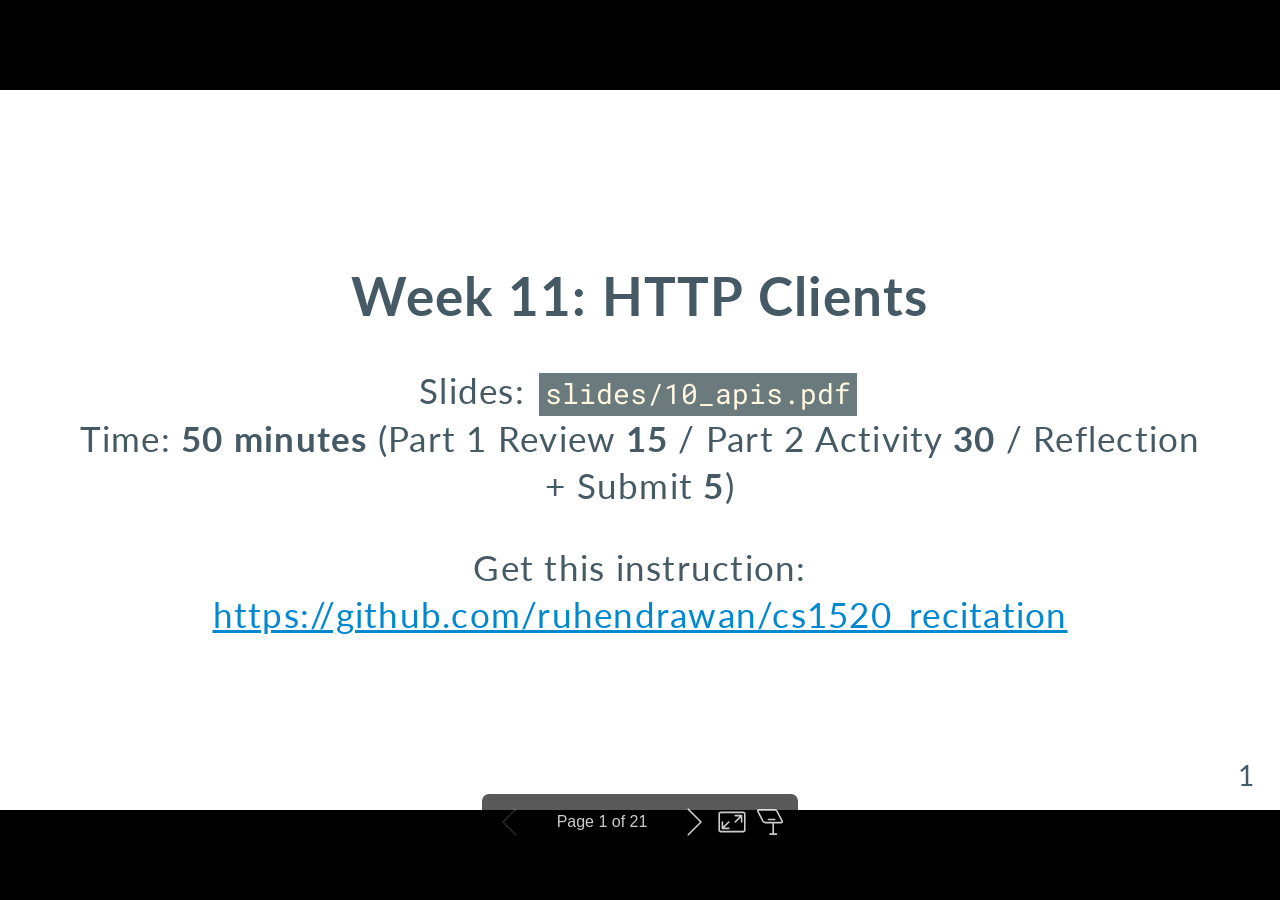
<file: instructions/11-http-requests-slides.html>
<!DOCTYPE html><html lang="en-US"><head><title>Week 11: HTTP Clients</title><meta property="og:title" content="Week 11: HTTP Clients"><meta charset="UTF-8"><meta name="viewport" content="width=device-width,height=device-height,initial-scale=1.0"><meta name="apple-mobile-web-app-capable" content="yes"><meta http-equiv="X-UA-Compatible" content="ie=edge"><meta property="og:type" content="website"><meta name="twitter:card" content="summary"><style>@media screen{body[data-bespoke-view=""] .bespoke-marp-parent>.bespoke-marp-osc>button,body[data-bespoke-view=next] .bespoke-marp-parent>.bespoke-marp-osc>button,body[data-bespoke-view=presenter] .bespoke-marp-presenter-container .bespoke-marp-presenter-info-container button,body[data-bespoke-view=presenter] .bespoke-marp-presenter-container .bespoke-marp-presenter-note-container button{appearance:none;background-color:initial;border:0;color:inherit;cursor:pointer;font-size:inherit;opacity:.8;outline:none;padding:0;transition:opacity .2s linear;-webkit-tap-highlight-color:transparent}body[data-bespoke-view=""] .bespoke-marp-parent>.bespoke-marp-osc>button:disabled,body[data-bespoke-view=next] .bespoke-marp-parent>.bespoke-marp-osc>button:disabled,body[data-bespoke-view=presenter] .bespoke-marp-presenter-container .bespoke-marp-presenter-info-container button:disabled,body[data-bespoke-view=presenter] .bespoke-marp-presenter-container .bespoke-marp-presenter-note-container button:disabled{cursor:not-allowed;opacity:.15!important}body[data-bespoke-view=""] .bespoke-marp-parent>.bespoke-marp-osc>button:hover,body[data-bespoke-view=next] .bespoke-marp-parent>.bespoke-marp-osc>button:hover,body[data-bespoke-view=presenter] .bespoke-marp-presenter-container .bespoke-marp-presenter-info-container button:hover,body[data-bespoke-view=presenter] .bespoke-marp-presenter-container .bespoke-marp-presenter-note-container button:hover{opacity:1}body[data-bespoke-view=""] .bespoke-marp-parent>.bespoke-marp-osc>button:hover:active,body[data-bespoke-view=next] .bespoke-marp-parent>.bespoke-marp-osc>button:hover:active,body[data-bespoke-view=presenter] .bespoke-marp-presenter-container .bespoke-marp-presenter-info-container button:hover:active,body[data-bespoke-view=presenter] .bespoke-marp-presenter-container .bespoke-marp-presenter-note-container button:hover:active{opacity:.6}body[data-bespoke-view=""] .bespoke-marp-parent>.bespoke-marp-osc>button:hover:not(:disabled),body[data-bespoke-view=next] .bespoke-marp-parent>.bespoke-marp-osc>button:hover:not(:disabled),body[data-bespoke-view=presenter] .bespoke-marp-presenter-container .bespoke-marp-presenter-info-container button:hover:not(:disabled),body[data-bespoke-view=presenter] .bespoke-marp-presenter-container .bespoke-marp-presenter-note-container button:hover:not(:disabled){transition:none}body[data-bespoke-view=""] .bespoke-marp-parent>.bespoke-marp-osc>button[data-bespoke-marp-osc=prev],body[data-bespoke-view=next] .bespoke-marp-parent>.bespoke-marp-osc>button[data-bespoke-marp-osc=prev],body[data-bespoke-view=presenter] .bespoke-marp-presenter-container .bespoke-marp-presenter-info-container button.bespoke-marp-presenter-info-page-prev{background:#0000 url("[data-uri]") no-repeat 50%;background-size:contain;overflow:hidden;text-indent:100%;white-space:nowrap}body[data-bespoke-view=""] .bespoke-marp-parent>.bespoke-marp-osc>button[data-bespoke-marp-osc=next],body[data-bespoke-view=next] .bespoke-marp-parent>.bespoke-marp-osc>button[data-bespoke-marp-osc=next],body[data-bespoke-view=presenter] .bespoke-marp-presenter-container .bespoke-marp-presenter-info-container button.bespoke-marp-presenter-info-page-next{background:#0000 url("[data-uri]") no-repeat 50%;background-size:contain;overflow:hidden;text-indent:100%;white-space:nowrap}body[data-bespoke-view=""] .bespoke-marp-parent>.bespoke-marp-osc>button[data-bespoke-marp-osc=fullscreen],body[data-bespoke-view=next] .bespoke-marp-parent>.bespoke-marp-osc>button[data-bespoke-marp-osc=fullscreen]{background:#0000 url("[data-uri]") no-repeat 50%;background-size:contain;overflow:hidden;text-indent:100%;white-space:nowrap}body[data-bespoke-view=""] .bespoke-marp-parent>.bespoke-marp-osc>button.exit[data-bespoke-marp-osc=fullscreen],body[data-bespoke-view=next] .bespoke-marp-parent>.bespoke-marp-osc>button.exit[data-bespoke-marp-osc=fullscreen]{background-image:url("[data-uri]")}body[data-bespoke-view=""] .bespoke-marp-parent>.bespoke-marp-osc>button[data-bespoke-marp-osc=presenter],body[data-bespoke-view=next] .bespoke-marp-parent>.bespoke-marp-osc>button[data-bespoke-marp-osc=presenter]{background:#0000 url("[data-uri]") no-repeat 50%;background-size:contain;overflow:hidden;text-indent:100%;white-space:nowrap}body[data-bespoke-view=presenter] .bespoke-marp-presenter-container .bespoke-marp-presenter-note-container button.bespoke-marp-presenter-note-bigger{background:#0000 url("[data-uri]") no-repeat 50%;background-size:contain;overflow:hidden;text-indent:100%;white-space:nowrap}body[data-bespoke-view=presenter] .bespoke-marp-presenter-container .bespoke-marp-presenter-note-container button.bespoke-marp-presenter-note-smaller{background:#0000 url("[data-uri]") no-repeat 50%;background-size:contain;overflow:hidden;text-indent:100%;white-space:nowrap}}@keyframes __bespoke_marp_transition_reduced_outgoing__{0%{opacity:1}to{opacity:0}}@keyframes __bespoke_marp_transition_reduced_incoming__{0%{mix-blend-mode:plus-lighter;opacity:0}to{mix-blend-mode:plus-lighter;opacity:1}}.bespoke-marp-note,.bespoke-marp-osc,.bespoke-progress-parent{display:none;transition:none}@media screen{::view-transition-group(*){animation-duration:var(--marp-bespoke-transition-animation-duration,.5s);animation-timing-function:ease}::view-transition-new(*),::view-transition-old(*){animation-delay:0s;animation-direction:var(--marp-bespoke-transition-animation-direction,normal);animation-duration:var(--marp-bespoke-transition-animation-duration,.5s);animation-fill-mode:both;animation-name:var(--marp-bespoke-transition-animation-name,var(--marp-bespoke-transition-animation-name-fallback,__bespoke_marp_transition_no_animation__));mix-blend-mode:normal}::view-transition-old(*){--marp-bespoke-transition-animation-name-fallback:__bespoke_marp_transition_reduced_outgoing__;animation-timing-function:ease}::view-transition-new(*){--marp-bespoke-transition-animation-name-fallback:__bespoke_marp_transition_reduced_incoming__;animation-timing-function:ease}::view-transition-new(root),::view-transition-old(root){animation-timing-function:linear}::view-transition-new(__bespoke_marp_transition_osc__),::view-transition-old(__bespoke_marp_transition_osc__){animation-duration:0s!important;animation-name:__bespoke_marp_transition_osc__!important}::view-transition-new(__bespoke_marp_transition_osc__){opacity:0!important}.bespoke-marp-transition-warming-up::view-transition-group(*),.bespoke-marp-transition-warming-up::view-transition-new(*),.bespoke-marp-transition-warming-up::view-transition-old(*){animation-play-state:paused!important}body,html{height:100%;margin:0}body{background:#000;overflow:hidden}svg.bespoke-marp-slide{content-visibility:hidden;opacity:0;pointer-events:none;z-index:-1}svg.bespoke-marp-slide:not(.bespoke-marp-active) *{view-transition-name:none!important}svg.bespoke-marp-slide.bespoke-marp-active{content-visibility:visible;opacity:1;pointer-events:auto;z-index:0}svg.bespoke-marp-slide.bespoke-marp-active.bespoke-marp-active-ready *{animation-name:__bespoke_marp__!important}@supports not (content-visibility:hidden){svg.bespoke-marp-slide[data-bespoke-marp-load=hideable]{display:none}svg.bespoke-marp-slide[data-bespoke-marp-load=hideable].bespoke-marp-active{display:block}}}@media screen and (prefers-reduced-motion:reduce){svg.bespoke-marp-slide *{view-transition-name:none!important}}@media screen{[data-bespoke-marp-fragment=inactive]{visibility:hidden}body[data-bespoke-view=""] .bespoke-marp-parent,body[data-bespoke-view=next] .bespoke-marp-parent{inset:0;position:absolute}body[data-bespoke-view=""] .bespoke-marp-parent>.bespoke-marp-osc,body[data-bespoke-view=next] .bespoke-marp-parent>.bespoke-marp-osc{background:#000000a6;border-radius:7px;bottom:50px;color:#fff;contain:paint;display:block;font-family:Helvetica,Arial,sans-serif;font-size:16px;left:50%;line-height:0;opacity:1;padding:12px;position:absolute;touch-action:manipulation;transform:translateX(-50%);transition:opacity .2s linear;-webkit-user-select:none;user-select:none;white-space:nowrap;will-change:transform;z-index:1;view-transition-name:__bespoke_marp_transition_osc__}body[data-bespoke-view=""] .bespoke-marp-parent>.bespoke-marp-osc>*,body[data-bespoke-view=next] .bespoke-marp-parent>.bespoke-marp-osc>*{margin-left:6px}body[data-bespoke-view=""] .bespoke-marp-parent>.bespoke-marp-osc>:first-child,body[data-bespoke-view=next] .bespoke-marp-parent>.bespoke-marp-osc>:first-child{margin-left:0}body[data-bespoke-view=""] .bespoke-marp-parent>.bespoke-marp-osc>span,body[data-bespoke-view=next] .bespoke-marp-parent>.bespoke-marp-osc>span{opacity:.8}body[data-bespoke-view=""] .bespoke-marp-parent>.bespoke-marp-osc>span[data-bespoke-marp-osc=page],body[data-bespoke-view=next] .bespoke-marp-parent>.bespoke-marp-osc>span[data-bespoke-marp-osc=page]{display:inline-block;min-width:140px;text-align:center}body[data-bespoke-view=""] .bespoke-marp-parent>.bespoke-marp-osc>button[data-bespoke-marp-osc=fullscreen],body[data-bespoke-view=""] .bespoke-marp-parent>.bespoke-marp-osc>button[data-bespoke-marp-osc=next],body[data-bespoke-view=""] .bespoke-marp-parent>.bespoke-marp-osc>button[data-bespoke-marp-osc=presenter],body[data-bespoke-view=""] .bespoke-marp-parent>.bespoke-marp-osc>button[data-bespoke-marp-osc=prev],body[data-bespoke-view=next] .bespoke-marp-parent>.bespoke-marp-osc>button[data-bespoke-marp-osc=fullscreen],body[data-bespoke-view=next] .bespoke-marp-parent>.bespoke-marp-osc>button[data-bespoke-marp-osc=next],body[data-bespoke-view=next] .bespoke-marp-parent>.bespoke-marp-osc>button[data-bespoke-marp-osc=presenter],body[data-bespoke-view=next] .bespoke-marp-parent>.bespoke-marp-osc>button[data-bespoke-marp-osc=prev]{height:32px;line-height:32px;width:32px}body[data-bespoke-view=""] .bespoke-marp-parent.bespoke-marp-inactive,body[data-bespoke-view=next] .bespoke-marp-parent.bespoke-marp-inactive{cursor:none}body[data-bespoke-view=""] .bespoke-marp-parent.bespoke-marp-inactive>.bespoke-marp-osc,body[data-bespoke-view=next] .bespoke-marp-parent.bespoke-marp-inactive>.bespoke-marp-osc{opacity:0;pointer-events:none}body[data-bespoke-view=""] svg.bespoke-marp-slide,body[data-bespoke-view=next] svg.bespoke-marp-slide{height:100%;left:0;position:absolute;top:0;width:100%}body[data-bespoke-view=""] .bespoke-progress-parent{background:#222;display:flex;height:5px;width:100%}body[data-bespoke-view=""] .bespoke-progress-parent+.bespoke-marp-parent{top:5px}body[data-bespoke-view=""] .bespoke-progress-parent .bespoke-progress-bar{background:#0288d1;flex:0 0 0;transition:flex-basis .2s cubic-bezier(0,1,1,1)}body[data-bespoke-view=next]{background:#0000}body[data-bespoke-view=presenter]{background:#161616}body[data-bespoke-view=presenter] .bespoke-marp-presenter-container{display:grid;font-family:Helvetica,Arial,sans-serif;grid-template:"current dragbar next" minmax(140px,1fr) "current dragbar note" 2fr "info    dragbar note" 3em;grid-template-columns:minmax(3px,var(--bespoke-marp-presenter-split-ratio,66%)) 0 minmax(3px,1fr);height:100%;left:0;position:absolute;top:0;width:100%}body[data-bespoke-view=presenter] .bespoke-marp-presenter-container .bespoke-marp-parent{grid-area:current;overflow:hidden;position:relative}body[data-bespoke-view=presenter] .bespoke-marp-presenter-container .bespoke-marp-parent svg.bespoke-marp-slide{height:calc(100% - 40px);left:20px;pointer-events:none;position:absolute;top:20px;-webkit-user-select:none;user-select:none;width:calc(100% - 40px)}body[data-bespoke-view=presenter] .bespoke-marp-presenter-container .bespoke-marp-parent svg.bespoke-marp-slide.bespoke-marp-active{filter:drop-shadow(0 3px 10px rgba(0,0,0,.5))}body[data-bespoke-view=presenter] .bespoke-marp-presenter-container .bespoke-marp-presenter-dragbar-container{background:#0288d1;cursor:col-resize;grid-area:dragbar;margin-left:-3px;opacity:0;position:relative;transition:opacity .4s linear .1s;width:6px;z-index:10}body[data-bespoke-view=presenter] .bespoke-marp-presenter-container .bespoke-marp-presenter-dragbar-container:hover{opacity:1}body[data-bespoke-view=presenter] .bespoke-marp-presenter-container .bespoke-marp-presenter-dragbar-container.active{opacity:1;transition-delay:0s}body[data-bespoke-view=presenter] .bespoke-marp-presenter-container .bespoke-marp-presenter-next-container{background:#222;cursor:pointer;display:none;grid-area:next;overflow:hidden;position:relative}body[data-bespoke-view=presenter] .bespoke-marp-presenter-container .bespoke-marp-presenter-next-container.active{display:block}body[data-bespoke-view=presenter] .bespoke-marp-presenter-container .bespoke-marp-presenter-next-container iframe.bespoke-marp-presenter-next{background:#0000;border:0;display:block;filter:drop-shadow(0 3px 10px rgba(0,0,0,.5));height:calc(100% - 40px);left:20px;pointer-events:none;position:absolute;top:20px;-webkit-user-select:none;user-select:none;width:calc(100% - 40px)}body[data-bespoke-view=presenter] .bespoke-marp-presenter-container .bespoke-marp-presenter-note-container{background:#222;color:#eee;grid-area:note;position:relative;z-index:1}body[data-bespoke-view=presenter] .bespoke-marp-presenter-container .bespoke-marp-presenter-note-container button{height:1.5em;line-height:1.5em;width:1.5em}body[data-bespoke-view=presenter] .bespoke-marp-presenter-container .bespoke-marp-presenter-note-container .bespoke-marp-presenter-note-wrapper{display:block;inset:0;position:absolute}body[data-bespoke-view=presenter] .bespoke-marp-presenter-container .bespoke-marp-presenter-note-container .bespoke-marp-presenter-note-buttons{background:#000000a6;border-radius:4px;bottom:0;display:flex;gap:4px;margin:12px;opacity:0;padding:6px;pointer-events:none;position:absolute;right:0;transition:opacity .2s linear}body[data-bespoke-view=presenter] .bespoke-marp-presenter-container .bespoke-marp-presenter-note-container .bespoke-marp-presenter-note-buttons:focus-within,body[data-bespoke-view=presenter] .bespoke-marp-presenter-container .bespoke-marp-presenter-note-container .bespoke-marp-presenter-note-wrapper:focus-within+.bespoke-marp-presenter-note-buttons,body[data-bespoke-view=presenter] .bespoke-marp-presenter-container .bespoke-marp-presenter-note-container:hover .bespoke-marp-presenter-note-buttons{opacity:1;pointer-events:auto}body[data-bespoke-view=presenter] .bespoke-marp-presenter-container .bespoke-marp-presenter-note-container .bespoke-marp-note{box-sizing:border-box;font-size:calc(1.1em*var(--bespoke-marp-note-font-scale, 1));height:calc(100% - 40px);margin:20px;overflow:auto;padding-right:3px;white-space:pre-wrap;width:calc(100% - 40px);word-wrap:break-word;scrollbar-color:#eeeeee80 #0000;scrollbar-width:thin}body[data-bespoke-view=presenter] .bespoke-marp-presenter-container .bespoke-marp-presenter-note-container .bespoke-marp-note::-webkit-scrollbar{width:6px}body[data-bespoke-view=presenter] .bespoke-marp-presenter-container .bespoke-marp-presenter-note-container .bespoke-marp-note::-webkit-scrollbar-track{background:#0000}body[data-bespoke-view=presenter] .bespoke-marp-presenter-container .bespoke-marp-presenter-note-container .bespoke-marp-note::-webkit-scrollbar-thumb{background:#eeeeee80;border-radius:6px}body[data-bespoke-view=presenter] .bespoke-marp-presenter-container .bespoke-marp-presenter-note-container .bespoke-marp-note:empty{pointer-events:none}body[data-bespoke-view=presenter] .bespoke-marp-presenter-container .bespoke-marp-presenter-note-container .bespoke-marp-note.active{display:block}body[data-bespoke-view=presenter] .bespoke-marp-presenter-container .bespoke-marp-presenter-note-container .bespoke-marp-note p:first-child{margin-top:0}body[data-bespoke-view=presenter] .bespoke-marp-presenter-container .bespoke-marp-presenter-note-container .bespoke-marp-note p:last-child{margin-bottom:0}body[data-bespoke-view=presenter] .bespoke-marp-presenter-container .bespoke-marp-presenter-info-container{align-items:center;box-sizing:border-box;color:#eee;display:flex;flex-wrap:nowrap;grid-area:info;justify-content:center;overflow:hidden;padding:0 10px}body[data-bespoke-view=presenter] .bespoke-marp-presenter-container .bespoke-marp-presenter-info-container .bespoke-marp-presenter-info-page,body[data-bespoke-view=presenter] .bespoke-marp-presenter-container .bespoke-marp-presenter-info-container .bespoke-marp-presenter-info-time,body[data-bespoke-view=presenter] .bespoke-marp-presenter-container .bespoke-marp-presenter-info-container .bespoke-marp-presenter-info-timer{box-sizing:border-box;display:block;padding:0 10px;white-space:nowrap;width:100%}body[data-bespoke-view=presenter] .bespoke-marp-presenter-container .bespoke-marp-presenter-info-container button{height:1.5em;line-height:1.5em;width:1.5em}body[data-bespoke-view=presenter] .bespoke-marp-presenter-container .bespoke-marp-presenter-info-container .bespoke-marp-presenter-info-page{order:2;text-align:center}body[data-bespoke-view=presenter] .bespoke-marp-presenter-container .bespoke-marp-presenter-info-container .bespoke-marp-presenter-info-page .bespoke-marp-presenter-info-page-text{display:inline-block;min-width:120px;text-align:center}body[data-bespoke-view=presenter] .bespoke-marp-presenter-container .bespoke-marp-presenter-info-container .bespoke-marp-presenter-info-time{color:#999;order:1;text-align:left}body[data-bespoke-view=presenter] .bespoke-marp-presenter-container .bespoke-marp-presenter-info-container .bespoke-marp-presenter-info-timer{color:#999;order:3;text-align:right}body[data-bespoke-view=presenter] .bespoke-marp-presenter-container .bespoke-marp-presenter-info-container .bespoke-marp-presenter-info-timer:hover{cursor:pointer}}@media print{.bespoke-marp-presenter-info-container,.bespoke-marp-presenter-next-container,.bespoke-marp-presenter-note-container{display:none}}</style><style>@charset "UTF-8";@import "https://fonts.bunny.net/css?family=Lato:400,900|Roboto+Mono:400,700&display=swap";div#\:\$p > svg > foreignObject > section{width:1280px;height:720px;box-sizing:border-box;overflow:hidden;position:relative;scroll-snap-align:center center;-webkit-text-size-adjust:100%;text-size-adjust:100%}div#\:\$p > svg > foreignObject > section::after{bottom:0;content:attr(data-marpit-pagination);padding:inherit;pointer-events:none;position:absolute;right:0}div#\:\$p > svg > foreignObject > section:not([data-marpit-pagination])::after{display:none}div#\:\$p > svg > foreignObject > section :is(h1, marp-h1){font-size:2em;margin-block:0.67em}div#\:\$p > svg > foreignObject > section video::-webkit-media-controls{will-change:transform}@page {size:1280px 720px;margin:0}@media print{html, body{background-color:#fff;margin:0;page-break-inside:avoid;break-inside:avoid-page}div#\:\$p > svg > foreignObject > section{page-break-before:always;break-before:page}div#\:\$p > svg > foreignObject > section, div#\:\$p > svg > foreignObject > section *{-webkit-print-color-adjust:exact!important;animation-delay:0s!important;animation-duration:0s!important;color-adjust:exact!important;print-color-adjust:exact!important;transition:none!important}div#\:\$p > svg[data-marpit-svg]{display:block;height:100vh;width:100vw}}div#\:\$p > svg > foreignObject > :where(section){container-type:size}div#\:\$p > svg > foreignObject > section img[data-marp-twemoji]{background:transparent;height:1em;margin:0 .05em 0 .1em;vertical-align:-.1em;width:1em}/*!
 * Marp / Marpit Gaia theme.
 *
 * @theme gaia
 * @author Yuki Hattori
 *
 * @auto-scaling true
 * @size 16:9 1280px 720px
 * @size 4:3 960px 720px
 */div#\:\$p > svg > foreignObject > section :is(pre, marp-pre) code.hljs{display:block;overflow-x:auto;padding:1em}div#\:\$p > svg > foreignObject > section code.hljs{padding:3px 5px}div#\:\$p > svg > foreignObject > section .hljs{background:#000;color:#f8f8f8}div#\:\$p > svg > foreignObject > section .hljs-comment,div#\:\$p > svg > foreignObject > section .hljs-quote{color:#aeaeae;font-style:italic}div#\:\$p > svg > foreignObject > section .hljs-keyword,div#\:\$p > svg > foreignObject > section .hljs-selector-tag,div#\:\$p > svg > foreignObject > section .hljs-type{color:#e28964}div#\:\$p > svg > foreignObject > section .hljs-string{color:#65b042}div#\:\$p > svg > foreignObject > section .hljs-subst{color:#daefa3}div#\:\$p > svg > foreignObject > section .hljs-link,div#\:\$p > svg > foreignObject > section .hljs-regexp{color:#e9c062}div#\:\$p > svg > foreignObject > section .hljs-name,div#\:\$p > svg > foreignObject > section .hljs-section,div#\:\$p > svg > foreignObject > section .hljs-tag,div#\:\$p > svg > foreignObject > section .hljs-title{color:#89bdff}div#\:\$p > svg > foreignObject > section .hljs-class .hljs-title,div#\:\$p > svg > foreignObject > section .hljs-doctag,div#\:\$p > svg > foreignObject > section .hljs-title.class_{text-decoration:underline}div#\:\$p > svg > foreignObject > section .hljs-bullet,div#\:\$p > svg > foreignObject > section .hljs-number,div#\:\$p > svg > foreignObject > section .hljs-symbol{color:#3387cc}div#\:\$p > svg > foreignObject > section .hljs-params,div#\:\$p > svg > foreignObject > section .hljs-template-variable,div#\:\$p > svg > foreignObject > section .hljs-variable{color:#3e87e3}div#\:\$p > svg > foreignObject > section .hljs-attribute{color:#cda869}div#\:\$p > svg > foreignObject > section .hljs-meta{color:#8996a8}div#\:\$p > svg > foreignObject > section .hljs-formula{background-color:#0e2231;color:#f8f8f8;font-style:italic}div#\:\$p > svg > foreignObject > section .hljs-addition{background-color:#253b22;color:#f8f8f8}div#\:\$p > svg > foreignObject > section .hljs-deletion{background-color:#420e09;color:#f8f8f8}div#\:\$p > svg > foreignObject > section .hljs-selector-class{color:#9b703f}div#\:\$p > svg > foreignObject > section .hljs-selector-id{color:#8b98ab}div#\:\$p > svg > foreignObject > section .hljs-emphasis{font-style:italic}div#\:\$p > svg > foreignObject > section .hljs-strong{font-weight:700}div#\:\$p > svg > foreignObject > section :is(h1, marp-h1),div#\:\$p > svg > foreignObject > section :is(h2, marp-h2),div#\:\$p > svg > foreignObject > section :is(h3, marp-h3),div#\:\$p > svg > foreignObject > section :is(h4, marp-h4),div#\:\$p > svg > foreignObject > section :is(h5, marp-h5),div#\:\$p > svg > foreignObject > section :is(h6, marp-h6){margin:.5em 0 0}div#\:\$p > svg > foreignObject > section :is(h1, marp-h1) strong,div#\:\$p > svg > foreignObject > section :is(h2, marp-h2) strong,div#\:\$p > svg > foreignObject > section :is(h3, marp-h3) strong,div#\:\$p > svg > foreignObject > section :is(h4, marp-h4) strong,div#\:\$p > svg > foreignObject > section :is(h5, marp-h5) strong,div#\:\$p > svg > foreignObject > section :is(h6, marp-h6) strong{font-weight:inherit}div#\:\$p > svg > foreignObject > section :is(h1, marp-h1)::part(auto-scaling),div#\:\$p > svg > foreignObject > section :is(h2, marp-h2)::part(auto-scaling),div#\:\$p > svg > foreignObject > section :is(h3, marp-h3)::part(auto-scaling),div#\:\$p > svg > foreignObject > section :is(h4, marp-h4)::part(auto-scaling),div#\:\$p > svg > foreignObject > section :is(h5, marp-h5)::part(auto-scaling),div#\:\$p > svg > foreignObject > section :is(h6, marp-h6)::part(auto-scaling){max-height:580px}div#\:\$p > svg > foreignObject > section :is(h1, marp-h1){font-size:1.8em}div#\:\$p > svg > foreignObject > section :is(h2, marp-h2){font-size:1.5em}div#\:\$p > svg > foreignObject > section :is(h3, marp-h3){font-size:1.3em}div#\:\$p > svg > foreignObject > section :is(h4, marp-h4){font-size:1.1em}div#\:\$p > svg > foreignObject > section :is(h5, marp-h5){font-size:1em}div#\:\$p > svg > foreignObject > section :is(h6, marp-h6){font-size:.9em}div#\:\$p > svg > foreignObject > section blockquote,div#\:\$p > svg > foreignObject > section p{margin:1em 0 0}div#\:\$p > svg > foreignObject > section ol>li,div#\:\$p > svg > foreignObject > section ul>li{margin:.3em 0 0}div#\:\$p > svg > foreignObject > section ol>li>p,div#\:\$p > svg > foreignObject > section ul>li>p{margin:.6em 0 0}div#\:\$p > svg > foreignObject > section code{display:inline-block;font-family:Roboto Mono,monospace;font-size:.8em;letter-spacing:0;margin:-.1em .15em;padding:.1em .2em;vertical-align:baseline}div#\:\$p > svg > foreignObject > section :is(pre, marp-pre){display:block;margin:1em 0 0;overflow:visible}div#\:\$p > svg > foreignObject > section :is(pre, marp-pre) code{box-sizing:border-box;font-size:.7em;margin:0;min-width:100%;padding:.5em}div#\:\$p > svg > foreignObject > section :is(pre, marp-pre)::part(auto-scaling){max-height:calc(580px - 1em)}div#\:\$p > svg > foreignObject > section blockquote{margin:1em 0 0;padding:0 1em;position:relative}div#\:\$p > svg > foreignObject > section blockquote:after,div#\:\$p > svg > foreignObject > section blockquote:before{content:"“";display:block;font-family:Times New Roman,serif;font-weight:700;position:absolute}div#\:\$p > svg > foreignObject > section blockquote:before{left:0;top:0}div#\:\$p > svg > foreignObject > section blockquote:after{bottom:0;right:0;transform:rotate(180deg)}div#\:\$p > svg > foreignObject > section blockquote>:first-child{margin-top:0}div#\:\$p > svg > foreignObject > section mark{background:transparent}div#\:\$p > svg > foreignObject > section table{border-collapse:collapse;border-spacing:0;margin:1em 0 0}div#\:\$p > svg > foreignObject > section table td,div#\:\$p > svg > foreignObject > section table th{border-style:solid;border-width:1px;padding:.2em .4em}div#\:\$p > svg > foreignObject > section footer,div#\:\$p > svg > foreignObject > section header,div#\:\$p > svg > foreignObject > section:after{box-sizing:border-box;font-size:66%;height:70px;line-height:50px;overflow:hidden;padding:10px 25px;position:absolute}div#\:\$p > svg > foreignObject > section:after{--marpit-root-font-size:66%}div#\:\$p > svg > foreignObject > section header{top:0}div#\:\$p > svg > foreignObject > section footer,div#\:\$p > svg > foreignObject > section header{left:0;right:0}div#\:\$p > svg > foreignObject > section footer{bottom:0}div#\:\$p > svg > foreignObject > section{--color-background:light-dark(#fff8e1, #455a64);--color-background-stripe:light-dark(
    rgba(69,90,100,.1),
    rgba(255,248,225,.1)
  );--color-foreground:light-dark(#455a64, #fff8e1);--color-dimmed:light-dark(
    #6a7a7d,
    #dad8c8
  );--color-highlight:light-dark(#0288d1, #81d4fa);background-color:var(--color-background);background-image:linear-gradient(135deg, hsla(0,0%,53%,0), hsla(0,0%,53%,.02) 50%, hsla(0,0%,100%,0) 0, hsla(0,0%,100%,.05));color:var(--color-foreground);color-scheme:light;font-family:Lato,Avenir Next,Avenir,Trebuchet MS,Segoe UI,sans-serif;font-size:35px;height:720px;letter-spacing:1.25px;line-height:1.35;overflow-wrap:break-word;padding:70px;width:1280px}div#\:\$p > svg > foreignObject > section{--marpit-root-font-size:35px}div#\:\$p > svg > foreignObject > section:after{bottom:0;font-size:80%;right:0}div#\:\$p > svg > foreignObject > section:after{--marpit-root-font-size:80%}div#\:\$p > svg > foreignObject > section a,div#\:\$p > svg > foreignObject > section mark{color:var(--color-highlight)}div#\:\$p > svg > foreignObject > section code{background:var(--color-dimmed);color:var(--color-background)}div#\:\$p > svg > foreignObject > section :is(h1, marp-h1) strong,div#\:\$p > svg > foreignObject > section :is(h2, marp-h2) strong,div#\:\$p > svg > foreignObject > section :is(h3, marp-h3) strong,div#\:\$p > svg > foreignObject > section :is(h4, marp-h4) strong,div#\:\$p > svg > foreignObject > section :is(h5, marp-h5) strong,div#\:\$p > svg > foreignObject > section :is(h6, marp-h6) strong{color:var(--color-highlight)}div#\:\$p > svg > foreignObject > section :is(pre, marp-pre){background:var(--color-foreground)}div#\:\$p > svg > foreignObject > section :is(pre, marp-pre)>code{background:transparent}div#\:\$p > svg > foreignObject > section blockquote:after,div#\:\$p > svg > foreignObject > section blockquote:before,div#\:\$p > svg > foreignObject > section footer,div#\:\$p > svg > foreignObject > section header,div#\:\$p > svg > foreignObject > section section:after{color:var(--color-dimmed)}div#\:\$p > svg > foreignObject > section table td,div#\:\$p > svg > foreignObject > section table th{border-color:var(--color-foreground)}div#\:\$p > svg > foreignObject > section table thead th{background:var(--color-foreground);color:var(--color-background)}div#\:\$p > svg > foreignObject > section table tbody>tr:nth-child(odd) td,div#\:\$p > svg > foreignObject > section table tbody>tr:nth-child(odd) th{background:var(--color-background-stripe, transparent)}div#\:\$p > svg > foreignObject > section>:first-child,div#\:\$p > svg > foreignObject > section>header:first-child+*{margin-top:0}div#\:\$p > svg > foreignObject > section:where(.invert){color-scheme:dark}div#\:\$p > svg > foreignObject > section:where(.gaia){--color-background:#0288d1;--color-background-stripe:rgba(255,248,225,.1);--color-foreground:#fff8e1;--color-dimmed:#cce2de;--color-highlight:#81d4fa;}div#\:\$p > svg > foreignObject > section:where(.lead){align-items:stretch;flex-flow:column nowrap;place-content:safe center center}div#\:\$p > svg > foreignObject > section:where(.lead) :is(h1, marp-h1),div#\:\$p > svg > foreignObject > section:where(.lead) :is(h2, marp-h2),div#\:\$p > svg > foreignObject > section:where(.lead) :is(h3, marp-h3),div#\:\$p > svg > foreignObject > section:where(.lead) :is(h4, marp-h4),div#\:\$p > svg > foreignObject > section:where(.lead) :is(h5, marp-h5),div#\:\$p > svg > foreignObject > section:where(.lead) :is(h6, marp-h6){text-align:center}div#\:\$p > svg > foreignObject > section:where(.lead) p{text-align:center}div#\:\$p > svg > foreignObject > section:where(.lead) blockquote>:is(h1, marp-h1),div#\:\$p > svg > foreignObject > section:where(.lead) blockquote>:is(h2, marp-h2),div#\:\$p > svg > foreignObject > section:where(.lead) blockquote>:is(h3, marp-h3),div#\:\$p > svg > foreignObject > section:where(.lead) blockquote>:is(h4, marp-h4),div#\:\$p > svg > foreignObject > section:where(.lead) blockquote>:is(h5, marp-h5),div#\:\$p > svg > foreignObject > section:where(.lead) blockquote>:is(h6, marp-h6),div#\:\$p > svg > foreignObject > section:where(.lead) blockquote>p{text-align:left}div#\:\$p > svg > foreignObject > section:where(.lead) ol>li>p,div#\:\$p > svg > foreignObject > section:where(.lead) ul>li>p{text-align:left}div#\:\$p > svg > foreignObject > section:where(.lead) table{margin-left:auto;margin-right:auto}div#\:\$p > svg > foreignObject > section .slide{display:flex}div#\:\$p > svg > foreignObject > section .col{flex:1}div#\:\$p > svg > foreignObject > section .text-xxxs{font-size:calc(var(--marpit-root-font-size, 1rem) * 0.5)}div#\:\$p > svg > foreignObject > section section.text-xxxs{--marpit-root-font-size: calc(var(--marpit-root-font-size, 1rem) * 0.5)}div#\:\$p > svg > foreignObject > section .text-xxs{font-size:calc(var(--marpit-root-font-size, 1rem) * 0.625)}div#\:\$p > svg > foreignObject > section section.text-xxs{--marpit-root-font-size: calc(var(--marpit-root-font-size, 1rem) * 0.625)}div#\:\$p > svg > foreignObject > section .text-xs{font-size:calc(var(--marpit-root-font-size, 1rem) * 0.75)}div#\:\$p > svg > foreignObject > section section.text-xs{--marpit-root-font-size: calc(var(--marpit-root-font-size, 1rem) * 0.75)}div#\:\$p > svg > foreignObject > section .text-sm{font-size:calc(var(--marpit-root-font-size, 1rem) * 0.875)}div#\:\$p > svg > foreignObject > section section.text-sm{--marpit-root-font-size: calc(var(--marpit-root-font-size, 1rem) * 0.875)}div#\:\$p > svg > foreignObject > section .text-base{font-size:calc(var(--marpit-root-font-size, 1rem) * 1)}div#\:\$p > svg > foreignObject > section section.text-base{--marpit-root-font-size: calc(var(--marpit-root-font-size, 1rem) * 1)}div#\:\$p > svg > foreignObject > section .text-lg{font-size:calc(var(--marpit-root-font-size, 1rem) * 1.125)}div#\:\$p > svg > foreignObject > section section.text-lg{--marpit-root-font-size: calc(var(--marpit-root-font-size, 1rem) * 1.125)}div#\:\$p > svg > foreignObject > section .text-xl{font-size:calc(var(--marpit-root-font-size, 1rem) * 1.25)}div#\:\$p > svg > foreignObject > section section.text-xl{--marpit-root-font-size: calc(var(--marpit-root-font-size, 1rem) * 1.25)}div#\:\$p > svg > foreignObject > section .text-2xl{font-size:calc(var(--marpit-root-font-size, 1rem) * 1.5)}div#\:\$p > svg > foreignObject > section section.text-2xl{--marpit-root-font-size: calc(var(--marpit-root-font-size, 1rem) * 1.5)}div#\:\$p > svg > foreignObject > section[data-marpit-advanced-background="background"]{columns:initial!important;display:block!important;padding:0!important}div#\:\$p > svg > foreignObject > section[data-marpit-advanced-background="background"]::before, div#\:\$p > svg > foreignObject > section[data-marpit-advanced-background="background"]::after, div#\:\$p > svg > foreignObject > section[data-marpit-advanced-background="content"]::before, div#\:\$p > svg > foreignObject > section[data-marpit-advanced-background="content"]::after{display:none!important}div#\:\$p > svg > foreignObject > section[data-marpit-advanced-background="background"] > div[data-marpit-advanced-background-container]{all:initial;display:flex;flex-direction:row;height:100%;overflow:hidden;width:100%}div#\:\$p > svg > foreignObject > section[data-marpit-advanced-background="background"] > div[data-marpit-advanced-background-container][data-marpit-advanced-background-direction="vertical"]{flex-direction:column}div#\:\$p > svg > foreignObject > section[data-marpit-advanced-background="background"][data-marpit-advanced-background-split] > div[data-marpit-advanced-background-container]{width:var(--marpit-advanced-background-split, 50%)}div#\:\$p > svg > foreignObject > section[data-marpit-advanced-background="background"][data-marpit-advanced-background-split="right"] > div[data-marpit-advanced-background-container]{margin-left:calc(100% - var(--marpit-advanced-background-split, 50%))}div#\:\$p > svg > foreignObject > section[data-marpit-advanced-background="background"] > div[data-marpit-advanced-background-container] > figure{all:initial;background-position:center;background-repeat:no-repeat;background-size:cover;flex:auto;margin:0}div#\:\$p > svg > foreignObject > section[data-marpit-advanced-background="background"] > div[data-marpit-advanced-background-container] > figure > figcaption{position:absolute;border:0;clip:rect(0, 0, 0, 0);height:1px;margin:-1px;overflow:hidden;padding:0;white-space:nowrap;width:1px}div#\:\$p > svg > foreignObject > section[data-marpit-advanced-background="content"], div#\:\$p > svg > foreignObject > section[data-marpit-advanced-background="pseudo"]{background:transparent!important}div#\:\$p > svg > foreignObject > section[data-marpit-advanced-background="pseudo"], div#\:\$p > svg[data-marpit-svg] > foreignObject[data-marpit-advanced-background="pseudo"]{pointer-events:none!important}div#\:\$p > svg > foreignObject > section[data-marpit-advanced-background-split]{width:100%;height:100%}
</style></head><body><div class="bespoke-marp-osc"><button data-bespoke-marp-osc="prev" tabindex="-1" title="Previous slide">Previous slide</button><span data-bespoke-marp-osc="page"></span><button data-bespoke-marp-osc="next" tabindex="-1" title="Next slide">Next slide</button><button data-bespoke-marp-osc="fullscreen" tabindex="-1" title="Toggle fullscreen (f)">Toggle fullscreen</button><button data-bespoke-marp-osc="presenter" tabindex="-1" title="Open presenter view (p)">Open presenter view</button></div><div id=":$p"><svg data-marpit-svg="" viewBox="0 0 1280 720"><foreignObject width="1280" height="720"><section id="1" data-paginate="true" data-background-color="#fff" data-background-image="url('https://marp.app/assets/hero-background.svg')" data-class="lead" data-theme="gaia" lang="en-US" class="lead" data-marpit-pagination="1" style="--paginate:true;--background-color:#fff;--background-image:url('https://marp.app/assets/hero-background.svg');--class:lead;--theme:gaia;background-color:#fff;background-image:url('https://marp.app/assets/hero-background.svg');background-position:center;background-repeat:no-repeat;background-size:cover;" data-marpit-pagination-total="21">
<h2 id="week-11-http-clients">Week 11: HTTP Clients</h2>
<p>Slides: <code>slides/10_apis.pdf</code><br />
Time: <strong>50 minutes</strong> (Part 1 Review <strong>15</strong> / Part 2 Activity <strong>30</strong> / Reflection + Submit <strong>5</strong>)</p>
<p>Get this instruction: <a href="https://github.com/ruhendrawan/cs1520_recitation">https://github.com/ruhendrawan/cs1520_recitation</a></p>
</section>
</foreignObject></svg><svg data-marpit-svg="" viewBox="0 0 1280 720"><foreignObject width="1280" height="720"><section id="2" data-paginate="true" data-background-color="#fff" data-background-image="url('https://marp.app/assets/hero-background.svg')" data-theme="gaia" lang="en-US" data-marpit-pagination="2" style="--paginate:true;--background-color:#fff;--background-image:url('https://marp.app/assets/hero-background.svg');--theme:gaia;background-color:#fff;background-image:url('https://marp.app/assets/hero-background.svg');background-position:center;background-repeat:no-repeat;background-size:cover;" data-marpit-pagination-total="21">
<h2 id="how-to-work-today">How to work today</h2>
<p>Work in pairs (coding + reflections).</p>
<p>Keep 3 tabs open:</p>
<ul>
<li>this recitation instruction</li>
<li>your code editor + terminal</li>
<li>a Google Doc for reflections. Create a new tab for your pair in the <a href="https://docs.google.com/document/d/1Cub34Ci6NLqXZ0qxY4v-MuUN5PWI_F0NdKoEQf3RPys/edit?usp=sharing">Reflection Doc</a></li>
<li>Check &quot;TEMPLATE Week 11&quot;</li>
</ul>
</section>
</foreignObject></svg><svg data-marpit-svg="" viewBox="0 0 1280 720"><foreignObject width="1280" height="720"><section id="3" data-paginate="true" data-background-color="#fff" data-background-image="url('https://marp.app/assets/hero-background.svg')" data-theme="gaia" lang="en-US" data-marpit-pagination="3" style="--paginate:true;--background-color:#fff;--background-image:url('https://marp.app/assets/hero-background.svg');--theme:gaia;background-color:#fff;background-image:url('https://marp.app/assets/hero-background.svg');background-position:center;background-repeat:no-repeat;background-size:cover;" data-marpit-pagination-total="21">
<h2 id="learning-goals-today">Learning goals (today)</h2>
<p>By the end you should be able to:</p>
<ul>
<li>Explain what an HTTP request and response contain.</li>
<li>Identify method, query string, headers, and body in a raw HTTP exchange.</li>
<li>Describe the high-level differences between HTTP/1.0, HTTP/1.1, HTTP/2, and HTTP/3.</li>
<li>Use <code>requests</code> to call API endpoints like an integration test.</li>
<li>Optional: Compare Python <code>requests</code> with CLI clients like HTTPie or curlie.</li>
</ul>
</section>
</foreignObject></svg><svg data-marpit-svg="" viewBox="0 0 1280 720"><foreignObject width="1280" height="720"><section id="4" data-paginate="true" data-background-color="#fff" data-background-image="url('https://marp.app/assets/hero-background.svg')" data-theme="gaia" lang="en-US" data-marpit-pagination="4" style="--paginate:true;--background-color:#fff;--background-image:url('https://marp.app/assets/hero-background.svg');--theme:gaia;background-color:#fff;background-image:url('https://marp.app/assets/hero-background.svg');background-position:center;background-repeat:no-repeat;background-size:cover;" data-marpit-pagination-total="21">
<h2 id="demonstration-raw-tcp-with-netcat-nc">Demonstration: Raw TCP with <code>netcat</code> (nc)</h2>
<div class="slide">
<div class="col text-xs">
<p><code>netcat</code> (<code>nc</code>) is a tool for sending/receiving raw data over the network (TCP/UDP).</p>
<p><strong>TCP/IP</strong>: IP routes packets (where to send); TCP gives a reliable, ordered byte stream.</p>
<pre is="marp-pre" data-auto-scaling="downscale-only"><code class="language-bash">❯ nc example.com 80 -w 10000
GET / HTTP/1.1
Host: example.com

</code></pre>
<p>Opens a <strong>TCP connection</strong> to port <strong>80</strong> (HTTP). Perform DNS lookup/ resolution automatically.</p>
<ul>
<li>Use <code>nslookup</code> or <code>ping example.com</code> to get the IP address.</li>
</ul>
</div>
<div class="col text-xs">
<ul>
<li>
<p>An <strong>empty line</strong> (\r\n\r\n or two consecutive newline characters) serves as a delimiter.</p>
<ul>
<li>The <strong>first delimiter</strong> ends headers and marks where the <strong>body</strong> would start.</li>
<li>The <strong>second empty line</strong> marks the end of message.</li>
</ul>
</li>
<li>
<p>This request only contains header, without body (data/params).</p>
</li>
<li>
<p><code>-w 10000</code> increase the default timeout (automatic close).</p>
<ul>
<li>Idle clients (open connection) reduce available slots, new clients may fail to<br />
connect.</li>
</ul>
</li>
</ul>
</div>
</div>
</section>
</foreignObject></svg><svg data-marpit-svg="" viewBox="0 0 1280 720"><foreignObject width="1280" height="720"><section id="5" data-paginate="true" data-background-color="#fff" data-background-image="url('https://marp.app/assets/hero-background.svg')" data-theme="gaia" lang="en-US" data-marpit-pagination="5" style="--paginate:true;--background-color:#fff;--background-image:url('https://marp.app/assets/hero-background.svg');--theme:gaia;background-color:#fff;background-image:url('https://marp.app/assets/hero-background.svg');background-position:center;background-repeat:no-repeat;background-size:cover;" data-marpit-pagination-total="21">
<h2 id="part-1--review-raw-http-in-python">Part 1 — Review raw HTTP in Python</h2>
<p>Open, Run and Review: <code>week11-http-requests/raw_http.py</code><br />
Answer the questions in the Doc.</p>
<pre is="marp-pre" data-auto-scaling="downscale-only"><code class="language-py"><span class="hljs-keyword">import</span> socket

s = socket.socket(socket.AF_INET, socket.SOCK_STREAM)
s.connect((<span class="hljs-string">&quot;example.com&quot;</span>, <span class="hljs-number">80</span>))
s.sendall(<span class="hljs-string">b&quot;GET / HTTP/1.1\r\nHost: example.com\r\n\r\n&quot;</span>)

response = s.recv(<span class="hljs-number">4096</span>)
<span class="hljs-built_in">print</span>(response.decode())
</code></pre>
</section>
</foreignObject></svg><svg data-marpit-svg="" viewBox="0 0 1280 720"><foreignObject width="1280" height="720"><section id="6" data-paginate="true" data-background-color="#fff" data-background-image="url('https://marp.app/assets/hero-background.svg')" data-theme="gaia" lang="en-US" data-marpit-pagination="6" style="--paginate:true;--background-color:#fff;--background-image:url('https://marp.app/assets/hero-background.svg');--theme:gaia;background-color:#fff;background-image:url('https://marp.app/assets/hero-background.svg');background-position:center;background-repeat:no-repeat;background-size:cover;" data-marpit-pagination-total="21">
<h2 id="part-2--build-an-http-client-with-requests">Part 2 — Build an HTTP client with <code>requests</code></h2>
<p>Open: <code>week11-http-requests</code></p>
<ul>
<li><code>api_ex.py</code> -&gt; Week 11 Flask todo API from <code>cs1520_examples</code></li>
<li><code>client.py</code> -&gt; your starter for integration-style API calls</li>
</ul>
<p>Goal:</p>
<ul>
<li>run the API locally</li>
<li>write Python functions that call each endpoint</li>
<li>inspect status, headers, and response bodies</li>
</ul>
</section>
</foreignObject></svg><svg data-marpit-svg="" viewBox="0 0 1280 720"><foreignObject width="1280" height="720"><section id="7" data-paginate="true" data-background-color="#fff" data-background-image="url('https://marp.app/assets/hero-background.svg')" data-theme="gaia" lang="en-US" data-marpit-pagination="7" style="--paginate:true;--background-color:#fff;--background-image:url('https://marp.app/assets/hero-background.svg');--theme:gaia;background-color:#fff;background-image:url('https://marp.app/assets/hero-background.svg');background-position:center;background-repeat:no-repeat;background-size:cover;" data-marpit-pagination-total="21">
<h2 id="step-0--setup">Step 0 — Setup</h2>
<pre is="marp-pre" data-auto-scaling="downscale-only"><code class="language-bash">python -m venv .venv
<span class="hljs-built_in">source</span> .venv/bin/activate
pip install -r requirements.txt
</code></pre>
<p>Terminal 1:</p>
<pre is="marp-pre" data-auto-scaling="downscale-only"><code class="language-bash">flask --app api_ex run --debug
</code></pre>
<p>Terminal 2:</p>
<pre is="marp-pre" data-auto-scaling="downscale-only"><code class="language-bash">python client.py
</code></pre>
</section>
</foreignObject></svg><svg data-marpit-svg="" viewBox="0 0 1280 720"><foreignObject width="1280" height="720"><section id="8" data-paginate="true" data-background-color="#fff" data-background-image="url('https://marp.app/assets/hero-background.svg')" data-theme="gaia" lang="en-US" data-marpit-pagination="8" style="--paginate:true;--background-color:#fff;--background-image:url('https://marp.app/assets/hero-background.svg');--theme:gaia;background-color:#fff;background-image:url('https://marp.app/assets/hero-background.svg');background-position:center;background-repeat:no-repeat;background-size:cover;" data-marpit-pagination-total="21">
<h2 id="step-1--inspect-the-api">Step 1 — Inspect the API</h2>
<p>Read <code>api_ex.py</code> once before coding.</p>
<div class="slide">
<div class="col text-xs">
<p>Endpoints:</p>
<ul>
<li><code>GET /todos</code></li>
<li><code>POST /todos</code></li>
<li><code>GET /todos/&lt;todo_id&gt;</code></li>
<li><code>PUT /todos/&lt;todo_id&gt;</code></li>
<li><code>DELETE /todos/&lt;todo_id&gt;</code></li>
<li><code>POST /count</code></li>
<li><code>POST /mark</code></li>
</ul>
</div>
<div class="col text-xs">
<p>Make notes on</p>
<ul>
<li>method differences</li>
<li>path parameters</li>
<li>request body</li>
<li>response body</li>
<li>status codes</li>
</ul>
</div>
</div>
</section>
</foreignObject></svg><svg data-marpit-svg="" viewBox="0 0 1280 720"><foreignObject width="1280" height="720"><section id="9" data-paginate="true" data-background-color="#fff" data-background-image="url('https://marp.app/assets/hero-background.svg')" data-theme="gaia" lang="en-US" data-marpit-pagination="9" style="--paginate:true;--background-color:#fff;--background-image:url('https://marp.app/assets/hero-background.svg');--theme:gaia;background-color:#fff;background-image:url('https://marp.app/assets/hero-background.svg');background-position:center;background-repeat:no-repeat;background-size:cover;" data-marpit-pagination-total="21">
<h2 id="step-2--fill-in-clientpy">Step 2 — Fill in <code>client.py</code></h2>
<div class="slide">
<div class="col text-xs">
<p>Implement these functions:</p>
<ul>
<li><code>list_todos()</code></li>
<li><code>get_todo(todo_id)</code></li>
<li><code>create_todo(task)</code></li>
<li><code>upsert_todo(todo_id, task, done)</code></li>
<li><code>count_todos(todo_type=None)</code></li>
<li><code>mark_todo(todo_id, status)</code></li>
<li><code>delete_todo(todo_id)</code></li>
</ul>
</div>
<div class="col text-xs">
<p>Use the Requests features that match the HTTP concept:</p>
<ul>
<li><code>requests.get(url)</code></li>
<li><code>requests.post(url, json=...)</code></li>
<li><code>requests.put(url, json=...)</code></li>
<li><code>requests.delete(url)</code></li>
<li><code>response.status_code</code></li>
<li><code>response.headers</code></li>
<li><code>response.json()</code></li>
</ul>
</div>
</div>
</section>
</foreignObject></svg><svg data-marpit-svg="" viewBox="0 0 1280 720"><foreignObject width="1280" height="720"><section id="10" data-paginate="true" data-background-color="#fff" data-background-image="url('https://marp.app/assets/hero-background.svg')" data-theme="gaia" lang="en-US" data-marpit-pagination="10" style="--paginate:true;--background-color:#fff;--background-image:url('https://marp.app/assets/hero-background.svg');--theme:gaia;background-color:#fff;background-image:url('https://marp.app/assets/hero-background.svg');background-position:center;background-repeat:no-repeat;background-size:cover;" data-marpit-pagination-total="21">
<h2 id="requests-patterns">Requests patterns</h2>
<div class="text-xs">
<h3 id="get--list">GET / list</h3>
<pre is="marp-pre" data-auto-scaling="downscale-only"><code class="language-py">requests.get(url)
</code></pre>
<h3 id="post--create">POST / create</h3>
<pre is="marp-pre" data-auto-scaling="downscale-only"><code class="language-py">requests.post(url, json={<span class="hljs-string">&quot;task&quot;</span>: <span class="hljs-string">&quot;rewrite in python&quot;</span>})
</code></pre>
</div>
<div class="text-xs">
<h3 id="put--update-or-create">PUT / update or create</h3>
<pre is="marp-pre" data-auto-scaling="downscale-only"><code class="language-py">requests.put(url, json={<span class="hljs-string">&quot;task&quot;</span>: <span class="hljs-string">&quot;study HTTP&quot;</span>, <span class="hljs-string">&quot;done&quot;</span>: <span class="hljs-literal">True</span>})
</code></pre>
<h3 id="delete--remove">DELETE / remove</h3>
<pre is="marp-pre" data-auto-scaling="downscale-only"><code class="language-py">requests.delete(url)
</code></pre>
</div>
</div>
</section>
</foreignObject></svg><svg data-marpit-svg="" viewBox="0 0 1280 720"><foreignObject width="1280" height="720"><section id="11" data-paginate="true" data-background-color="#fff" data-background-image="url('https://marp.app/assets/hero-background.svg')" data-theme="gaia" lang="en-US" data-marpit-pagination="11" style="--paginate:true;--background-color:#fff;--background-image:url('https://marp.app/assets/hero-background.svg');--theme:gaia;background-color:#fff;background-image:url('https://marp.app/assets/hero-background.svg');background-position:center;background-repeat:no-repeat;background-size:cover;" data-marpit-pagination-total="21">
<h2 id="step-3--think-like-an-integration-test">Step 3 — Think like an integration test</h2>
<ul>
<li>Did the status code match what you expected?</li>
<li>Did the response body contain the right data?</li>
<li>If you <code>PUT</code> a missing todo, did it create a new resource?</li>
<li>If you <code>DELETE</code> a todo, did you get <code>204 No Content</code>?</li>
</ul>
<p>Optional:</p>
<ul>
<li>add <code>assert</code> statements after each call</li>
<li>treat <code>client.py</code> like a tiny API test script</li>
</ul>
</section>
</foreignObject></svg><svg data-marpit-svg="" viewBox="0 0 1280 720"><foreignObject width="1280" height="720"><section id="12" data-paginate="true" data-background-color="#fff" data-background-image="url('https://marp.app/assets/hero-background.svg')" data-theme="gaia" lang="en-US" data-marpit-pagination="12" style="--paginate:true;--background-color:#fff;--background-image:url('https://marp.app/assets/hero-background.svg');--theme:gaia;background-color:#fff;background-image:url('https://marp.app/assets/hero-background.svg');background-position:center;background-repeat:no-repeat;background-size:cover;" data-marpit-pagination-total="21">
<h2 id="optional-cli-comparison">Optional CLI comparison</h2>
<p>With HTTPie or curlie, compare one endpoint with a CLI client:</p>
<pre is="marp-pre" data-auto-scaling="downscale-only"><code class="language-bash">http GET :5000/todos
http GET :5000/todos/todo1
http POST :5000/todos task=<span class="hljs-string">&quot;rewrite in python&quot;</span>
http PUT :5000/todos/todo5 task=<span class="hljs-string">&quot;study HTTP&quot;</span> <span class="hljs-keyword">done</span>:=<span class="hljs-literal">true</span>
http POST :5000/count <span class="hljs-built_in">type</span>=<span class="hljs-keyword">done</span>
http POST :5000/mark <span class="hljs-built_in">id</span>=todo5 status:=<span class="hljs-literal">false</span>
http DELETE :5000/todos/todo5
</code></pre>
<ul>
<li>What feels easier to inspect in CLI?</li>
<li>What feels easier to automate in Python?</li>
</ul>
</section>
</foreignObject></svg><svg data-marpit-svg="" viewBox="0 0 1280 720"><foreignObject width="1280" height="720"><section id="13" data-paginate="true" data-background-color="#fff" data-background-image="url('https://marp.app/assets/hero-background.svg')" data-theme="gaia" lang="en-US" data-marpit-pagination="13" style="--paginate:true;--background-color:#fff;--background-image:url('https://marp.app/assets/hero-background.svg');--theme:gaia;background-color:#fff;background-image:url('https://marp.app/assets/hero-background.svg');background-position:center;background-repeat:no-repeat;background-size:cover;" data-marpit-pagination-total="21">
<h2 id="resources">Resources</h2>
<div class="slide">
<div class="col text-xs">
<ul>
<li>HTTP basics: <a href="https://developer.mozilla.org/en-US/docs/Web/HTTP/Guides/Overview">MDN Overview</a></li>
<li>HTTP messages: <a href="https://developer.mozilla.org/en-US/docs/Web/HTTP/Guides/Messages">MDN Messages</a></li>
<li>Protocol versions: <a href="https://developer.mozilla.org/en-US/docs/Web/HTTP/Guides/Evolution_of_HTTP">MDN Evolution of HTTP</a></li>
<li>Python client: <a href="https://requests.readthedocs.io/en/latest/user/quickstart/">Requests Quickstart</a></li>
<li><a href="https://hakk.dev/blog/posts/http-from-scratch-python-sockets/">HTTP from scratch using Python sockets</a></li>
</ul>
</div>
<div class="col text-xs">
<ul>
<li>HTTPie: <a href="https://httpie.io/download">httpie.io/download</a></li>
<li>HTTPie examples: <a href="https://httpie.io/docs/cli/examples">HTTPie CLI examples</a></li>
<li>curlie: <a href="https://github.com/rs/curlie">github.com/rs/curlie</a></li>
<li>Flask API example: <a href="https://github.com/nfarnan/cs1520_examples/blob/main/flask/fl11_api/api_ex.py">fl11_api/api_ex.py</a></li>
<li>API testing example: <a href="https://github.com/nfarnan/cs1520_examples/blob/main/rust/rs11_axum_api/tester.sh">rs11_axum_api/tester.sh</a></li>
</ul>
</div>
</div>
</section>
</foreignObject></svg><svg data-marpit-svg="" viewBox="0 0 1280 720"><foreignObject width="1280" height="720"><section id="14" data-paginate="true" data-background-color="#fff" data-background-image="url('https://marp.app/assets/hero-background.svg')" data-theme="gaia" lang="en-US" data-marpit-pagination="14" style="--paginate:true;--background-color:#fff;--background-image:url('https://marp.app/assets/hero-background.svg');--theme:gaia;background-color:#fff;background-image:url('https://marp.app/assets/hero-background.svg');background-position:center;background-repeat:no-repeat;background-size:cover;" data-marpit-pagination-total="21">
<h2 id="part-3--reflection--submit-5-minutes">Part 3 — Reflection + Submit (5 minutes)</h2>
<p>No grammar check. Don’t overcorrect. Answer these:</p>
<ul>
<li>What part of the raw HTTP example made the most sense?</li>
<li>Which part of the request/response format still feels confusing?</li>
<li>Which <code>requests</code> feature was most useful today?</li>
<li>If you had to test an API tomorrow, would you start with Python, HTTPie, or curlie? Why?</li>
</ul>
<p>Submit your attendance in the google form: <a href="https://forms.gle/tYEtKjJunM1wb2we6">https://forms.gle/tYEtKjJunM1wb2we6</a></p>
</section>
</foreignObject></svg><svg data-marpit-svg="" viewBox="0 0 1280 720"><foreignObject width="1280" height="720"><section id="15" data-paginate="true" data-background-color="#fff" data-background-image="url('https://marp.app/assets/hero-background.svg')" data-theme="gaia" lang="en-US" data-marpit-pagination="15" style="--paginate:true;--background-color:#fff;--background-image:url('https://marp.app/assets/hero-background.svg');--theme:gaia;background-color:#fff;background-image:url('https://marp.app/assets/hero-background.svg');background-position:center;background-repeat:no-repeat;background-size:cover;" data-marpit-pagination-total="21">
<p>HINTS</p>
</section>
</foreignObject></svg><svg data-marpit-svg="" viewBox="0 0 1280 720"><foreignObject width="1280" height="720"><section id="16" data-paginate="true" data-background-color="#fff" data-background-image="url('https://marp.app/assets/hero-background.svg')" data-theme="gaia" lang="en-US" data-marpit-pagination="16" style="--paginate:true;--background-color:#fff;--background-image:url('https://marp.app/assets/hero-background.svg');--theme:gaia;background-color:#fff;background-image:url('https://marp.app/assets/hero-background.svg');background-position:center;background-repeat:no-repeat;background-size:cover;" data-marpit-pagination-total="21">
<h2 id="whats-in-raw_httppy">What's in <code>raw_http.py</code></h2>
<ul>
<li><code>socket.AF_INET</code> -&gt; IPv4</li>
<li><code>socket.SOCK_STREAM</code> -&gt; TCP stream</li>
<li><code>connect((&quot;example.com&quot;, 80))</code> -&gt; open a TCP connection to port 80</li>
<li><code>sendall(...)</code> -&gt; send raw HTTP request bytes over that TCP connection</li>
<li><code>recv(...)</code> -&gt; read raw response bytes back from the server</li>
<li><code>decode()</code> -&gt; turn bytes into a Python string for printing</li>
</ul>
</section>
</foreignObject></svg><svg data-marpit-svg="" viewBox="0 0 1280 720"><foreignObject width="1280" height="720"><section id="17" data-paginate="true" data-background-color="#fff" data-background-image="url('https://marp.app/assets/hero-background.svg')" data-theme="gaia" lang="en-US" data-marpit-pagination="17" style="--paginate:true;--background-color:#fff;--background-image:url('https://marp.app/assets/hero-background.svg');--theme:gaia;background-color:#fff;background-image:url('https://marp.app/assets/hero-background.svg');background-position:center;background-repeat:no-repeat;background-size:cover;" data-marpit-pagination-total="21">
<h2 id="what-is-inside-the-request">What is inside the request?</h2>
<pre is="marp-pre" data-auto-scaling="downscale-only"><code class="language-http"><span class="hljs-keyword">GET</span> <span class="hljs-string">/</span> <span class="hljs-meta">HTTP/1.1</span>
<span class="hljs-attribute">Host</span><span class="hljs-punctuation">: </span>example.com

</code></pre>
<p>Identify these parts:</p>
<ul>
<li>Request line</li>
<li>Request header</li>
<li>Blank line between headers and body</li>
<li>Request body</li>
</ul>
<p>Question: does this request include a body?</p>
</section>
</foreignObject></svg><svg data-marpit-svg="" viewBox="0 0 1280 720"><foreignObject width="1280" height="720"><section id="18" data-paginate="true" data-background-color="#fff" data-background-image="url('https://marp.app/assets/hero-background.svg')" data-theme="gaia" lang="en-US" data-marpit-pagination="18" style="--paginate:true;--background-color:#fff;--background-image:url('https://marp.app/assets/hero-background.svg');--theme:gaia;background-color:#fff;background-image:url('https://marp.app/assets/hero-background.svg');background-position:center;background-repeat:no-repeat;background-size:cover;" data-marpit-pagination-total="21">
<h2 id="what-is-inside-the-response">What is inside the response?</h2>
<p>Typical structure:</p>
<pre is="marp-pre" data-auto-scaling="downscale-only"><code class="language-http"><span class="hljs-meta">HTTP/1.1</span> <span class="hljs-number">200</span> OK
<span class="hljs-attribute">Content-Type</span><span class="hljs-punctuation">: </span>text/html
<span class="hljs-attribute">Content-Length</span><span class="hljs-punctuation">: </span>...

<span class="language-xml"><span class="hljs-tag">&lt;<span class="hljs-name">html</span>&gt;</span>...<span class="hljs-tag">&lt;/<span class="hljs-name">html</span>&gt;</span>
</span></code></pre>
<p>Identify these parts:</p>
<ul>
<li>Response status line</li>
<li>Response headers</li>
<li>Blank line</li>
<li>Response body</li>
</ul>
</section>
</foreignObject></svg><svg data-marpit-svg="" viewBox="0 0 1280 720"><foreignObject width="1280" height="720"><section id="19" data-paginate="true" data-background-color="#fff" data-background-image="url('https://marp.app/assets/hero-background.svg')" data-theme="gaia" lang="en-US" data-marpit-pagination="19" style="--paginate:true;--background-color:#fff;--background-image:url('https://marp.app/assets/hero-background.svg');--theme:gaia;background-color:#fff;background-image:url('https://marp.app/assets/hero-background.svg');background-position:center;background-repeat:no-repeat;background-size:cover;" data-marpit-pagination-total="21">
<h2 id="http-quick-sheet">HTTP quick sheet</h2>
<div class="slide">
<div class="col text-sm">
<h3 id="request-side">Request side</h3>
<ul>
<li><strong>Method</strong>: what action? (<code>GET</code>, <code>POST</code>, <code>PUT</code>, <code>DELETE</code>, ...)</li>
<li><strong>Path</strong>: which resource? (<code>/api/ping</code>)</li>
<li><strong>Query string</strong>: extra URL data (<code>?q=http&amp;limit=2</code>)</li>
<li><strong>Headers</strong>: metadata (<code>Host</code>, <code>Accept</code>, <code>Authorization</code>, ...)</li>
<li><strong>Body</strong>: extra data sent with the request</li>
</ul>
</div>
<div class="col text-sm">
<h3 id="response-side">Response side</h3>
<ul>
<li><strong>Status code</strong>: success or failure (<code>200</code>, <code>201</code>, <code>404</code>, <code>500</code>)</li>
<li><strong>Headers</strong>: metadata about the response</li>
<li><strong>Body</strong>: the returned content (<code>HTML</code>, <code>JSON</code>, text, image, ...)</li>
</ul>
</div>
</div>
</section>
</foreignObject></svg><svg data-marpit-svg="" viewBox="0 0 1280 720"><foreignObject width="1280" height="720"><section id="20" data-paginate="true" data-background-color="#fff" data-background-image="url('https://marp.app/assets/hero-background.svg')" data-theme="gaia" lang="en-US" data-marpit-pagination="20" style="--paginate:true;--background-color:#fff;--background-image:url('https://marp.app/assets/hero-background.svg');--theme:gaia;background-color:#fff;background-image:url('https://marp.app/assets/hero-background.svg');background-position:center;background-repeat:no-repeat;background-size:cover;" data-marpit-pagination-total="21">
<h2 id="method-differences">Method differences</h2>
<ul>
<li><code>GET</code> -&gt; ask for data</li>
<li><code>POST</code> -&gt; send data to create/process something</li>
<li><code>PUT</code> -&gt; replace/update a resource</li>
<li><code>PATCH</code> -&gt; partially update a resource</li>
<li><code>DELETE</code> -&gt; remove a resource</li>
</ul>
</section>
</foreignObject></svg><svg data-marpit-svg="" viewBox="0 0 1280 720"><foreignObject width="1280" height="720"><section id="21" data-paginate="true" data-background-color="#fff" data-background-image="url('https://marp.app/assets/hero-background.svg')" data-theme="gaia" lang="en-US" data-marpit-pagination="21" style="--paginate:true;--background-color:#fff;--background-image:url('https://marp.app/assets/hero-background.svg');--theme:gaia;background-color:#fff;background-image:url('https://marp.app/assets/hero-background.svg');background-position:center;background-repeat:no-repeat;background-size:cover;" data-marpit-pagination-total="21">
<h2 id="http-protocol-versions">HTTP protocol versions</h2>
<p>Use the MDN summary to compare:</p>
<ul>
<li><strong>HTTP/0.9</strong>: one-line <code>GET</code>, no headers, no status codes</li>
<li><strong>HTTP/1.0</strong>: version in request line, headers, status line</li>
<li><strong>HTTP/1.1</strong>: persistent connections, <code>Host</code> header, more standardized behavior</li>
<li><strong>HTTP/2</strong>: binary, multiplexed, header compression</li>
<li><strong>HTTP/3</strong>: same HTTP semantics, but over QUIC instead of TCP</li>
</ul>
<p>The socket example is written as <strong>HTTP/1.1</strong>.</p>
</section>
<script>!function(){"use strict";const t={h1:{proto:()=>HTMLHeadingElement,attrs:{role:"heading","aria-level":"1"},style:"display: block; font-size: 2em; margin-block-start: 0.67em; margin-block-end: 0.67em; margin-inline-start: 0px; margin-inline-end: 0px; font-weight: bold;"},h2:{proto:()=>HTMLHeadingElement,attrs:{role:"heading","aria-level":"2"},style:"display: block; font-size: 1.5em; margin-block-start: 0.83em; margin-block-end: 0.83em; margin-inline-start: 0px; margin-inline-end: 0px; font-weight: bold;"},h3:{proto:()=>HTMLHeadingElement,attrs:{role:"heading","aria-level":"3"},style:"display: block; font-size: 1.17em; margin-block-start: 1em; margin-block-end: 1em; margin-inline-start: 0px; margin-inline-end: 0px; font-weight: bold;"},h4:{proto:()=>HTMLHeadingElement,attrs:{role:"heading","aria-level":"4"},style:"display: block; margin-block-start: 1.33em; margin-block-end: 1.33em; margin-inline-start: 0px; margin-inline-end: 0px; font-weight: bold;"},h5:{proto:()=>HTMLHeadingElement,attrs:{role:"heading","aria-level":"5"},style:"display: block; font-size: 0.83em; margin-block-start: 1.67em; margin-block-end: 1.67em; margin-inline-start: 0px; margin-inline-end: 0px; font-weight: bold;"},h6:{proto:()=>HTMLHeadingElement,attrs:{role:"heading","aria-level":"6"},style:"display: block; font-size: 0.67em; margin-block-start: 2.33em; margin-block-end: 2.33em; margin-inline-start: 0px; margin-inline-end: 0px; font-weight: bold;"},span:{proto:()=>HTMLSpanElement},pre:{proto:()=>HTMLElement,style:"display: block; font-family: monospace; white-space: pre; margin: 1em 0; --marp-auto-scaling-white-space: pre;"}},e="data-marp-auto-scaling-wrapper",i="data-marp-auto-scaling-svg",n="data-marp-auto-scaling-container";class s extends HTMLElement{container;containerSize;containerObserver;svg;svgComputedStyle;svgPreserveAspectRatio="xMinYMid meet";wrapper;wrapperSize;wrapperObserver;constructor(){super();const t=t=>([e])=>{const{width:i,height:n}=e.contentRect;this[t]={width:i,height:n},this.updateSVGRect()};this.attachShadow({mode:"open"}),this.containerObserver=new ResizeObserver(t("containerSize")),this.wrapperObserver=new ResizeObserver((...e)=>{t("wrapperSize")(...e),this.flushSvgDisplay()})}static get observedAttributes(){return["data-downscale-only"]}connectedCallback(){this.shadowRoot.innerHTML=`\n<style>\n  svg[${i}] { display: block; width: 100%; height: auto; vertical-align: top; }\n  span[${n}] { display: table; white-space: var(--marp-auto-scaling-white-space, nowrap); width: max-content; }\n</style>\n<div ${e}>\n  <svg part="svg" ${i}>\n    <foreignObject><span ${n}><slot></slot></span></foreignObject>\n  </svg>\n</div>\n    `.split(/\n\s*/).join(""),this.wrapper=this.shadowRoot.querySelector(`div[${e}]`)??void 0;const t=this.svg;this.svg=this.wrapper?.querySelector(`svg[${i}]`)??void 0,this.svg!==t&&(this.svgComputedStyle=this.svg?window.getComputedStyle(this.svg):void 0),this.container=this.svg?.querySelector(`span[${n}]`)??void 0,this.observe()}disconnectedCallback(){this.svg=void 0,this.svgComputedStyle=void 0,this.wrapper=void 0,this.container=void 0,this.observe()}attributeChangedCallback(){this.observe()}flushSvgDisplay(){const{svg:t}=this;t&&(t.style.display="inline",requestAnimationFrame(()=>{t.style.display=""}))}observe(){this.containerObserver.disconnect(),this.wrapperObserver.disconnect(),this.wrapper&&this.wrapperObserver.observe(this.wrapper),this.container&&this.containerObserver.observe(this.container),this.svgComputedStyle&&this.observeSVGStyle(this.svgComputedStyle)}observeSVGStyle(t){const e=()=>{const i=(()=>{const e=t.getPropertyValue("--preserve-aspect-ratio");if(e)return e.trim();return`x${(({textAlign:t,direction:e})=>{if(t.endsWith("left"))return"Min";if(t.endsWith("right"))return"Max";if("start"===t||"end"===t){let i="rtl"===e;return"end"===t&&(i=!i),i?"Max":"Min"}return"Mid"})(t)}YMid meet`})();i!==this.svgPreserveAspectRatio&&(this.svgPreserveAspectRatio=i,this.updateSVGRect()),t===this.svgComputedStyle&&requestAnimationFrame(e)};e()}updateSVGRect(){let t=Math.ceil(this.containerSize?.width??0);const e=Math.ceil(this.containerSize?.height??0);void 0!==this.dataset.downscaleOnly&&(t=Math.max(t,this.wrapperSize?.width??0));const i=this.svg?.querySelector(":scope > foreignObject");if(i?.setAttribute("width",`${t}`),i?.setAttribute("height",`${e}`),this.svg&&(this.svg.setAttribute("viewBox",`0 0 ${t} ${e}`),this.svg.setAttribute("preserveAspectRatio",this.svgPreserveAspectRatio),this.svg.style.height=t<=0||e<=0?"0":""),this.container){const t=this.svgPreserveAspectRatio.toLowerCase();this.container.style.marginLeft=t.startsWith("xmid")||t.startsWith("xmax")?"auto":"0",this.container.style.marginRight=t.startsWith("xmi")?"auto":"0"}}}const r=(t,{attrs:e={},style:i})=>class extends t{constructor(...t){super(...t);for(const[t,i]of Object.entries(e))this.hasAttribute(t)||this.setAttribute(t,i);this._shadow()}static get observedAttributes(){return["data-auto-scaling"]}connectedCallback(){this._update()}attributeChangedCallback(){this._update()}_shadow(){if(!this.shadowRoot)try{this.attachShadow({mode:"open"})}catch(t){if(!(t instanceof Error&&"NotSupportedError"===t.name))throw t}return this.shadowRoot}_update(){const t=this._shadow();if(t){const e=i?`<style>:host { ${i} }</style>`:"";let n="<slot></slot>";const{autoScaling:s}=this.dataset;if(void 0!==s){n=`<marp-auto-scaling exportparts="svg:auto-scaling" ${"downscale-only"===s?"data-downscale-only":""}>${n}</marp-auto-scaling>`}t.innerHTML=e+n}}};let o;const a=Symbol(),l=()=>o??(o=!!document.createElement("div",{is:"marp-auto-scaling"}).outerHTML.startsWith("<div is"),o);let c;const d="marpitSVGPolyfill:setZoomFactor,",h=Symbol(),g=Symbol();const p=()=>{const t="Apple Computer, Inc."===navigator.vendor,e=t?[v]:[],i={then:e=>(t?(async()=>{if(void 0===c){const t=document.createElement("canvas");t.width=10,t.height=10;const e=t.getContext("2d"),i=new Image(10,10),n=new Promise(t=>{i.addEventListener("load",()=>t())});i.crossOrigin="anonymous",i.src="data:image/svg+xml;charset=utf8,%3Csvg%20xmlns%3D%22http%3A%2F%2Fwww.w3.org%2F2000%2Fsvg%22%20width%3D%2210%22%20height%3D%2210%22%20viewBox%3D%220%200%201%201%22%3E%3CforeignObject%20width%3D%221%22%20height%3D%221%22%20requiredExtensions%3D%22http%3A%2F%2Fwww.w3.org%2F1999%2Fxhtml%22%3E%3Cdiv%20xmlns%3D%22http%3A%2F%2Fwww.w3.org%2F1999%2Fxhtml%22%20style%3D%22width%3A%201px%3B%20height%3A%201px%3B%20background%3A%20red%3B%20position%3A%20relative%22%3E%3C%2Fdiv%3E%3C%2FforeignObject%3E%3C%2Fsvg%3E",await n,e.drawImage(i,0,0),c=e.getImageData(5,5,1,1).data[3]<128}return c})().then(t=>{null==e||e(t?[v]:[])}):null==e||e([]),i)};return Object.assign(e,i)};let m,u;function v(t){const e="object"==typeof t&&t.target||document,i="object"==typeof t?t.zoom:t;window[g]||(Object.defineProperty(window,g,{configurable:!0,value:!0}),document.body.style.zoom=1.0001,document.body.offsetHeight,document.body.style.zoom=1,window.addEventListener("message",({data:t,origin:e})=>{if(e===window.origin)try{if(t&&"string"==typeof t&&t.startsWith(d)){const[,e]=t.split(","),i=Number.parseFloat(e);Number.isNaN(i)||(u=i)}}catch(t){console.error(t)}}));let n=!1;Array.from(e.querySelectorAll("svg[data-marpit-svg]"),t=>{var e,s,r,o;t.style.transform||(t.style.transform="translateZ(0)");const a=i||u||t.currentScale||1;m!==a&&(m=a,n=a);const l=t.getBoundingClientRect(),{length:c}=t.children;for(let i=0;i<c;i+=1){const n=t.children[i];if(n.getScreenCTM){const t=n.getScreenCTM();if(t){const i=null!==(s=null===(e=n.x)||void 0===e?void 0:e.baseVal.value)&&void 0!==s?s:0,c=null!==(o=null===(r=n.y)||void 0===r?void 0:r.baseVal.value)&&void 0!==o?o:0,d=n.children.length;for(let e=0;e<d;e+=1){const s=n.children[e];if("SECTION"===s.tagName){const{style:e}=s;e.transformOrigin||(e.transformOrigin=`${-i}px ${-c}px`),e.transform=`scale(${a}) matrix(${t.a}, ${t.b}, ${t.c}, ${t.d}, ${t.e-l.left}, ${t.f-l.top}) translateZ(0.0001px)`;break}}}}}}),!1!==n&&Array.from(e.querySelectorAll("iframe"),({contentWindow:t})=>{null==t||t.postMessage(`${d}${n}`,"null"===window.origin?"*":window.origin)})}function w({once:t=!1,target:e=document}={}){const i=function(t=document){if(t[h])return t[h];let e=!0;const i=()=>{e=!1,delete t[h]};Object.defineProperty(t,h,{configurable:!0,value:i});let n=[],s=!1;(async()=>{try{n=await p()}finally{s=!0}})();const r=()=>{for(const e of n)e({target:t});s&&0===n.length||e&&window.requestAnimationFrame(r)};return r(),i}(e);return t?(i(),()=>{}):i}m=1,u=void 0;const b=Symbol(),y=(e=document)=>{if("undefined"==typeof window)throw new Error("Marp Core's browser script is valid only in browser context.");if(((e=document)=>{const i=window[a];i||customElements.define("marp-auto-scaling",s);for(const n of Object.keys(t)){const s=`marp-${n}`,o=t[n].proto();l()&&o!==HTMLElement?i||customElements.define(s,r(o,{style:t[n].style}),{extends:n}):(i||customElements.define(s,r(HTMLElement,t[n])),e.querySelectorAll(`${n}[is="${s}"]`).forEach(t=>{t.outerHTML=t.outerHTML.replace(new RegExp(`^<${n}`,"i"),`<${s}`).replace(new RegExp(`</${n}>$`,"i"),`</${s}>`)}))}window[a]=!0})(e),e[b])return e[b];const i=w({target:e}),n=()=>{i(),delete e[b]},o=Object.assign(n,{cleanup:n,update:()=>y(e)});return Object.defineProperty(e,b,{configurable:!0,value:o}),o},f=document.currentScript;y(f?f.getRootNode():document)}();
</script></foreignObject></svg></div><script>/*!! License: https://unpkg.com/@marp-team/marp-cli@4.2.3/lib/bespoke.js.LICENSE.txt */
!function(){"use strict";function e(e){return e&&e.__esModule&&Object.prototype.hasOwnProperty.call(e,"default")?e.default:e}var t,n,r=(n||(n=1,t={from:function(e,t){var n,r=1===(e.parent||e).nodeType?e.parent||e:document.querySelector(e.parent||e),o=[].filter.call("string"==typeof e.slides?r.querySelectorAll(e.slides):e.slides||r.children,function(e){return"SCRIPT"!==e.nodeName}),a={},i=function(e,t){return(t=t||{}).index=o.indexOf(e),t.slide=e,t},s=function(e,t){a[e]=(a[e]||[]).filter(function(e){return e!==t})},c=function(e,t){return(a[e]||[]).reduce(function(e,n){return e&&!1!==n(t)},!0)},l=function(e,t){o[e]&&(n&&c("deactivate",i(n,t)),n=o[e],c("activate",i(n,t)))},d=function(e,t){var r=o.indexOf(n)+e;c(e>0?"next":"prev",i(n,t))&&l(r,t)},u={off:s,on:function(e,t){return(a[e]||(a[e]=[])).push(t),s.bind(null,e,t)},fire:c,slide:function(e,t){if(!arguments.length)return o.indexOf(n);c("slide",i(o[e],t))&&l(e,t)},next:d.bind(null,1),prev:d.bind(null,-1),parent:r,slides:o,destroy:function(e){c("destroy",i(n,e)),a={}}};return(t||[]).forEach(function(e){e(u)}),n||l(0),u}}),t),o=e(r);const a=document.body,i=(...e)=>history.replaceState(...e),s="",c="presenter",l="next",d=["",c,l],u="bespoke-marp-",f=`data-${u}`,m=(e,{protocol:t,host:n,pathname:r,hash:o}=location)=>{const a=e.toString();return`${t}//${n}${r}${a?"?":""}${a}${o}`},g=()=>a.dataset.bespokeView,p=e=>new URLSearchParams(location.search).get(e),v=(e,t={})=>{const n={location,setter:i,...t},r=new URLSearchParams(n.location.search);for(const t of Object.keys(e)){const n=e[t];"string"==typeof n?r.set(t,n):r.delete(t)}try{n.setter({...window.history.state??{}},"",m(r,n.location))}catch(e){console.error(e)}},h=(()=>{const e="bespoke-marp";try{return localStorage.setItem(e,e),localStorage.removeItem(e),!0}catch{return!1}})(),y=e=>{try{return localStorage.getItem(e)}catch{return null}},b=(e,t)=>{try{return localStorage.setItem(e,t),!0}catch{return!1}},w=e=>{try{return localStorage.removeItem(e),!0}catch{return!1}},x=(e,t)=>{const n="aria-hidden";t?e.setAttribute(n,"true"):e.removeAttribute(n)},k=e=>{e.parent.classList.add(`${u}parent`),e.slides.forEach(e=>e.classList.add(`${u}slide`)),e.on("activate",t=>{const n=`${u}active`,r=t.slide,o=r.classList,a=!o.contains(n);if(e.slides.forEach(e=>{e.classList.remove(n),x(e,!0)}),o.add(n),x(r,!1),a){const e=`${n}-ready`;o.add(e),document.body.clientHeight,o.remove(e)}})},$=e=>{let t=0,n=0;Object.defineProperty(e,"fragments",{enumerable:!0,value:e.slides.map(e=>[null,...e.querySelectorAll("[data-marpit-fragment]")])});const r=r=>void 0!==e.fragments[t][n+r],o=(r,o)=>{t=r,n=o,e.fragments.forEach((e,t)=>{e.forEach((e,n)=>{if(null==e)return;const a=t<r||t===r&&n<=o;e.setAttribute(`${f}fragment`,(a?"":"in")+"active");const i=`${f}current-fragment`;t===r&&n===o?e.setAttribute(i,"current"):e.removeAttribute(i)})}),e.fragmentIndex=o;const a={slide:e.slides[r],index:r,fragments:e.fragments[r],fragmentIndex:o};e.fire("fragment",a)};e.on("next",({fragment:a=!0})=>{if(a){if(r(1))return o(t,n+1),!1;const a=t+1;e.fragments[a]&&o(a,0)}else{const r=e.fragments[t].length;if(n+1<r)return o(t,r-1),!1;const a=e.fragments[t+1];a&&o(t+1,a.length-1)}}),e.on("prev",({fragment:a=!0})=>{if(r(-1)&&a)return o(t,n-1),!1;const i=t-1;e.fragments[i]&&o(i,e.fragments[i].length-1)}),e.on("slide",({index:t,fragment:n})=>{let r=0;if(void 0!==n){const o=e.fragments[t];if(o){const{length:e}=o;r=-1===n?e-1:Math.min(Math.max(n,0),e-1)}}o(t,r)}),o(0,0)},E=document,L=()=>!(!E.fullscreenEnabled&&!E.webkitFullscreenEnabled),S=()=>!(!E.fullscreenElement&&!E.webkitFullscreenElement),P=e=>{e.fullscreen=()=>{L()&&(async()=>{S()?(E.exitFullscreen||E.webkitExitFullscreen)?.call(E):((e=E.body)=>{(e.requestFullscreen||e.webkitRequestFullscreen)?.call(e)})()})()},document.addEventListener("keydown",t=>{"f"!==t.key&&"F11"!==t.key||t.altKey||t.ctrlKey||t.metaKey||!L()||(e.fullscreen(),t.preventDefault())})},_=`${u}inactive`,T=(e=2e3)=>({parent:t,fire:n})=>{const r=t.classList,o=e=>n(`marp-${e?"":"in"}active`);let a;const i=()=>{a&&clearTimeout(a),a=setTimeout(()=>{r.add(_),o()},e),r.contains(_)&&(r.remove(_),o(!0))};for(const e of["mousedown","mousemove","touchend"])document.addEventListener(e,i);setTimeout(i,0)},I=["AUDIO","BUTTON","INPUT","SELECT","TEXTAREA","VIDEO"],M=e=>{e.parent.addEventListener("keydown",e=>{if(!e.target)return;const t=e.target;(I.includes(t.nodeName)||"true"===t.contentEditable)&&e.stopPropagation()})},O=e=>{window.addEventListener("load",()=>{for(const t of e.slides){const e=t.querySelector("marp-auto-scaling, [data-auto-scaling], [data-marp-fitting]");t.setAttribute(`${f}load`,e?"":"hideable")}})},A=({interval:e=250}={})=>t=>{document.addEventListener("keydown",e=>{if(" "===e.key&&e.shiftKey)t.prev();else if("ArrowLeft"===e.key||"ArrowUp"===e.key||"PageUp"===e.key)t.prev({fragment:!e.shiftKey});else if(" "!==e.key||e.shiftKey)if("ArrowRight"===e.key||"ArrowDown"===e.key||"PageDown"===e.key)t.next({fragment:!e.shiftKey});else if("End"===e.key)t.slide(t.slides.length-1,{fragment:-1});else{if("Home"!==e.key)return;t.slide(0)}else t.next();e.preventDefault()});let n,r,o=0;t.parent.addEventListener("wheel",a=>{let i=!1;const s=(e,t)=>{e&&(i=i||((e,t)=>((e,t)=>{const n="X"===t?"Width":"Height";return e[`client${n}`]<e[`scroll${n}`]})(e,t)&&((e,t)=>{const{overflow:n}=e,r=e[`overflow${t}`];return"auto"===n||"scroll"===n||"auto"===r||"scroll"===r})(getComputedStyle(e),t))(e,t)),e?.parentElement&&s(e.parentElement,t)};if(0!==a.deltaX&&s(a.target,"X"),0!==a.deltaY&&s(a.target,"Y"),i)return;a.preventDefault();const c=Math.sqrt(a.deltaX**2+a.deltaY**2);if(void 0!==a.wheelDelta){if(void 0===a.webkitForce&&Math.abs(a.wheelDelta)<40)return;if(a.deltaMode===a.DOM_DELTA_PIXEL&&c<4)return}else if(a.deltaMode===a.DOM_DELTA_PIXEL&&c<12)return;r&&clearTimeout(r),r=setTimeout(()=>{n=0},e);const l=Date.now()-o<e,d=c<=n;if(n=c,l||d)return;let u;(a.deltaX>0||a.deltaY>0)&&(u="next"),(a.deltaX<0||a.deltaY<0)&&(u="prev"),u&&(t[u](),o=Date.now())})},C=(e=`.${u}osc`)=>{const t=document.querySelector(e);if(!t)return()=>{};const n=(e,n)=>{t.querySelectorAll(`[${f}osc=${JSON.stringify(e)}]`).forEach(n)};return L()||n("fullscreen",e=>e.style.display="none"),h||n("presenter",e=>{e.disabled=!0,e.title="Presenter view is disabled due to restricted localStorage."}),e=>{t.addEventListener("click",t=>{if(t.target instanceof HTMLElement){const{bespokeMarpOsc:n}=t.target.dataset;n&&t.target.blur();const r={fragment:!t.shiftKey};"next"===n?e.next(r):"prev"===n?e.prev(r):"fullscreen"===n?e?.fullscreen():"presenter"===n&&e.openPresenterView()}}),e.parent.appendChild(t),e.on("activate",({index:t})=>{n("page",n=>n.textContent=`Page ${t+1} of ${e.slides.length}`)}),e.on("fragment",({index:t,fragments:r,fragmentIndex:o})=>{n("prev",e=>e.disabled=0===t&&0===o),n("next",n=>n.disabled=t===e.slides.length-1&&o===r.length-1)}),e.on("marp-active",()=>x(t,!1)),e.on("marp-inactive",()=>x(t,!0)),L()&&(e=>{for(const t of["","webkit"])E.addEventListener(t+"fullscreenchange",e)})(()=>n("fullscreen",e=>e.classList.toggle("exit",L()&&S())))}},D=e=>{window.addEventListener("message",t=>{if(t.origin!==window.origin)return;const[n,r]=t.data.split(":");if("navigate"===n){const[t,n]=r.split(",");let o=Number.parseInt(t,10),a=Number.parseInt(n,10)+1;a>=e.fragments[o].length&&(o+=1,a=0),e.slide(o,{fragment:a})}})};var N,B,q,K,F,j,V,U={exports:{}},X=(N||(N=1,U.exports=(B=["area","base","br","col","command","embed","hr","img","input","keygen","link","meta","param","source","track","wbr"],q=function(e){return String(e).replace(/[&<>"']/g,function(e){return"&"+K[e]+";"})},K={"&":"amp","<":"lt",">":"gt",'"':"quot","'":"apos"},F="dangerouslySetInnerHTML",j={className:"class",htmlFor:"for"},V={},function(e,t){var n=[],r="";t=t||{};for(var o=arguments.length;o-- >2;)n.push(arguments[o]);if("function"==typeof e)return t.children=n.reverse(),e(t);if(e){if(r+="<"+e,t)for(var a in t)!1!==t[a]&&null!=t[a]&&a!==F&&(r+=" "+(j[a]?j[a]:q(a))+'="'+q(t[a])+'"');r+=">"}if(-1===B.indexOf(e)){if(t[F])r+=t[F].__html;else for(;n.length;){var i=n.pop();if(i)if(i.pop)for(var s=i.length;s--;)n.push(i[s]);else r+=!0===V[i]?i:q(i)}r+=e?"</"+e+">":""}return V[r]=!0,r})),U.exports),H=e(X);const R=({children:e})=>H(null,null,...e),W=`${u}presenter-`,J={container:`${W}container`,dragbar:`${W}dragbar-container`,next:`${W}next`,nextContainer:`${W}next-container`,noteContainer:`${W}note-container`,noteWrapper:`${W}note-wrapper`,noteButtons:`${W}note-buttons`,infoContainer:`${W}info-container`,infoPage:`${W}info-page`,infoPageText:`${W}info-page-text`,infoPagePrev:`${W}info-page-prev`,infoPageNext:`${W}info-page-next`,noteButtonsBigger:`${W}note-bigger`,noteButtonsSmaller:`${W}note-smaller`,infoTime:`${W}info-time`,infoTimer:`${W}info-timer`},Y=e=>{const{title:t}=document;document.title="[Presenter view]"+(t?` - ${t}`:"");const n={},r=e=>(n[e]=n[e]||document.querySelector(`.${e}`),n[e]);document.body.appendChild((e=>{const t=document.createElement("div");return t.className=J.container,t.appendChild(e),t.insertAdjacentHTML("beforeend",H(R,null,H("div",{class:J.nextContainer},H("iframe",{class:J.next,src:"?view=next"})),H("div",{class:J.dragbar}),H("div",{class:J.noteContainer},H("div",{class:J.noteWrapper}),H("div",{class:J.noteButtons},H("button",{class:J.noteButtonsSmaller,tabindex:"-1",title:"Smaller notes font size"},"Smaller notes font size"),H("button",{class:J.noteButtonsBigger,tabindex:"-1",title:"Bigger notes font size"},"Bigger notes font size"))),H("div",{class:J.infoContainer},H("div",{class:J.infoPage},H("button",{class:J.infoPagePrev,tabindex:"-1",title:"Previous"},"Previous"),H("span",{class:J.infoPageText}),H("button",{class:J.infoPageNext,tabindex:"-1",title:"Next"},"Next")),H("time",{class:J.infoTime,title:"Current time"}),H("time",{class:J.infoTimer,title:"Timer"})))),t})(e.parent)),(e=>{let t=!1;r(J.dragbar).addEventListener("mousedown",()=>{t=!0,r(J.dragbar).classList.add("active")}),window.addEventListener("mouseup",()=>{t=!1,r(J.dragbar).classList.remove("active")}),window.addEventListener("mousemove",e=>{if(!t)return;const n=e.clientX/document.documentElement.clientWidth*100;r(J.container).style.setProperty("--bespoke-marp-presenter-split-ratio",`${Math.max(0,Math.min(100,n))}%`)}),r(J.nextContainer).addEventListener("click",()=>e.next());const n=r(J.next),o=(a=n,(e,t)=>a.contentWindow?.postMessage(`navigate:${e},${t}`,"null"===window.origin?"*":window.origin));var a;n.addEventListener("load",()=>{r(J.nextContainer).classList.add("active"),o(e.slide(),e.fragmentIndex),e.on("fragment",({index:e,fragmentIndex:t})=>o(e,t))});const i=document.querySelectorAll(".bespoke-marp-note");i.forEach(e=>{e.addEventListener("keydown",e=>e.stopPropagation()),r(J.noteWrapper).appendChild(e)}),e.on("activate",()=>i.forEach(t=>t.classList.toggle("active",t.dataset.index==e.slide())));let s=0;const c=e=>{s=Math.max(-5,s+e),r(J.noteContainer).style.setProperty("--bespoke-marp-note-font-scale",(1.2**s).toFixed(4))},l=()=>c(1),d=()=>c(-1),u=r(J.noteButtonsBigger),f=r(J.noteButtonsSmaller);u.addEventListener("click",()=>{u.blur(),l()}),f.addEventListener("click",()=>{f.blur(),d()}),document.addEventListener("keydown",e=>{"+"===e.key&&l(),"-"===e.key&&d()},!0),e.on("activate",({index:t})=>{r(J.infoPageText).textContent=`${t+1} / ${e.slides.length}`});const m=r(J.infoPagePrev),g=r(J.infoPageNext);m.addEventListener("click",t=>{m.blur(),e.prev({fragment:!t.shiftKey})}),g.addEventListener("click",t=>{g.blur(),e.next({fragment:!t.shiftKey})}),e.on("fragment",({index:t,fragments:n,fragmentIndex:r})=>{m.disabled=0===t&&0===r,g.disabled=t===e.slides.length-1&&r===n.length-1});let p=new Date;const v=()=>{const e=new Date,t=e=>`${Math.floor(e)}`.padStart(2,"0"),n=e.getTime()-p.getTime(),o=t(n/1e3%60),a=t(n/1e3/60%60),i=t(n/36e5%24);r(J.infoTime).textContent=e.toLocaleTimeString(),r(J.infoTimer).textContent=`${i}:${a}:${o}`};v(),setInterval(v,250),r(J.infoTimer).addEventListener("click",()=>{p=new Date})})(e)},z=e=>{if(!(e=>e.syncKey&&"string"==typeof e.syncKey)(e))throw new Error("The current instance of Bespoke.js is invalid for Marp bespoke presenter plugin.");Object.defineProperties(e,{openPresenterView:{enumerable:!0,value:G},presenterUrl:{enumerable:!0,get:Q}}),h&&document.addEventListener("keydown",t=>{"p"!==t.key||t.altKey||t.ctrlKey||t.metaKey||(t.preventDefault(),e.openPresenterView())})};function G(){const{max:e,floor:t}=Math,n=e(t(.85*window.innerWidth),640),r=e(t(.85*window.innerHeight),360);return window.open(this.presenterUrl,W+this.syncKey,`width=${n},height=${r},menubar=no,toolbar=no`)}function Q(){const e=new URLSearchParams(location.search);return e.set("view","presenter"),e.set("sync",this.syncKey),m(e)}const Z=e=>{const t=g();return t===l&&e.appendChild(document.createElement("span")),{[s]:z,[c]:Y,[l]:D}[t]},ee=e=>{e.on("activate",t=>{document.querySelectorAll(".bespoke-progress-parent > .bespoke-progress-bar").forEach(n=>{n.style.flexBasis=100*t.index/(e.slides.length-1)+"%"})})},te=e=>{const t=Number.parseInt(e,10);return Number.isNaN(t)?null:t},ne=(e={})=>{const t={history:!0,...e};return e=>{let n=!0;const r=e=>{const t=n;try{return n=!0,e()}finally{n=t}},o=(t={fragment:!0})=>{let n=t.fragment?te(p("f")||""):null;((t,n)=>{const{min:r,max:o}=Math,{fragments:a,slides:i}=e,s=o(0,r(t,i.length-1)),c=o(0,r(n||0,a[s].length-1));s===e.slide()&&c===e.fragmentIndex||e.slide(s,{fragment:c})})((()=>{if(location.hash){const[t]=location.hash.slice(1).split(":~:");if(/^\d+$/.test(t))return(te(t)??1)-1;const r=document.getElementById(t)||document.querySelector(`a[name="${CSS.escape(t)}"]`);if(r){const{length:t}=e.slides;for(let o=0;o<t;o+=1)if(e.slides[o].contains(r)){const t=e.fragments?.[o],a=r.closest("[data-marpit-fragment]");if(t&&a){const e=t.indexOf(a);e>=0&&(n=e)}return o}}}return 0})(),n)};e.on("fragment",({index:e,fragmentIndex:r})=>{n||v({f:0===r||r.toString()},{location:{...location,hash:`#${e+1}`},setter:(...e)=>t.history?history.pushState(...e):history.replaceState(...e)})}),setTimeout(()=>{o(),window.addEventListener("hashchange",()=>r(()=>{o({fragment:!1}),v({f:void 0})})),window.addEventListener("popstate",()=>{n||r(()=>o())}),n=!1},0)}},re=(e={})=>{const t=e.key||window.history.state?.marpBespokeSyncKey||Math.random().toString(36).slice(2),n=`bespoke-marp-sync-${t}`;var r;r={marpBespokeSyncKey:t},v({},{setter:(e,...t)=>i({...e,...r},...t)});const o=()=>{const e=y(n);return e?JSON.parse(e):Object.create(null)},a=e=>{const t=o(),r={...t,...e(t)};return b(n,JSON.stringify(r)),r},s=()=>{window.removeEventListener("pageshow",s),a(e=>({reference:(e.reference||0)+1}))};return e=>{s(),Object.defineProperty(e,"syncKey",{value:t,enumerable:!0});let r=!0;setTimeout(()=>{e.on("fragment",e=>{r&&a(()=>({index:e.index,fragmentIndex:e.fragmentIndex}))})},0),window.addEventListener("storage",t=>{if(t.key===n&&t.oldValue&&t.newValue){const n=JSON.parse(t.oldValue),o=JSON.parse(t.newValue);if(n.index!==o.index||n.fragmentIndex!==o.fragmentIndex)try{r=!1,e.slide(o.index,{fragment:o.fragmentIndex,forSync:!0})}finally{r=!0}}});const i=()=>{const{reference:e}=o();void 0===e||e<=1?w(n):a(()=>({reference:e-1}))};window.addEventListener("pagehide",e=>{e.persisted&&window.addEventListener("pageshow",s),i()}),e.on("destroy",i)}},{PI:oe,abs:ae,sqrt:ie,atan2:se}=Math,ce={passive:!0},le=({slope:e=-.7,swipeThreshold:t=30}={})=>n=>{let r;const o=n.parent,a=e=>{const t=o.getBoundingClientRect();return{x:e.pageX-(t.left+t.right)/2,y:e.pageY-(t.top+t.bottom)/2}};o.addEventListener("touchstart",({touches:e})=>{r=1===e.length?a(e[0]):void 0},ce),o.addEventListener("touchmove",e=>{if(r)if(1===e.touches.length){e.preventDefault();const t=a(e.touches[0]),n=t.x-r.x,o=t.y-r.y;r.delta=ie(ae(n)**2+ae(o)**2),r.radian=se(n,o)}else r=void 0}),o.addEventListener("touchend",o=>{if(r){if(r.delta&&r.delta>=t&&r.radian){const t=(r.radian-e+oe)%(2*oe)-oe;n[t<0?"next":"prev"](),o.stopPropagation()}r=void 0}},ce)},de=new Map;de.clear(),de.set("none",{backward:{both:void 0,incoming:void 0,outgoing:void 0},forward:{both:void 0,incoming:void 0,outgoing:void 0}});const ue={both:"",outgoing:"outgoing-",incoming:"incoming-"},fe={forward:"",backward:"-backward"},me=e=>`--marp-bespoke-transition-animation-${e}`,ge=e=>`--marp-transition-${e}`,pe=me("name"),ve=me("duration"),he=e=>new Promise(t=>{const n={},r=document.createElement("div"),o=e=>{r.remove(),t(e)};r.addEventListener("animationstart",()=>o(n)),Object.assign(r.style,{animationName:e,animationDuration:"1s",animationFillMode:"both",animationPlayState:"paused",position:"absolute",pointerEvents:"none"}),document.body.appendChild(r);const a=getComputedStyle(r).getPropertyValue(ge("duration"));a&&Number.parseFloat(a)>=0&&(n.defaultDuration=a),((e,t)=>{requestAnimationFrame(()=>{e.style.animationPlayState="running",requestAnimationFrame(()=>t(void 0))})})(r,o)}),ye=async e=>de.has(e)?de.get(e):(e=>{const t={},n=[];for(const[r,o]of Object.entries(ue))for(const[a,i]of Object.entries(fe)){const s=`marp-${o}transition${i}-${e}`;n.push(he(s).then(e=>{t[a]=t[a]||{},t[a][r]=e?{...e,name:s}:void 0}))}return Promise.all(n).then(()=>t)})(e).then(t=>(de.set(e,t),t)),be=e=>Object.values(e).flatMap(Object.values).every(e=>!e),we=(e,{type:t,backward:n})=>{const r=e[n?"backward":"forward"],o=(()=>{const e=r[t],n=e=>({[pe]:e.name});if(e)return n(e);if(r.both){const e=n(r.both);return"incoming"===t&&(e[me("direction")]="reverse"),e}})();return!o&&n?we(e,{type:t,backward:!1}):o||{[pe]:"__bespoke_marp_transition_no_animation__"}},xe=e=>{if(e)try{const t=JSON.parse(e);if((e=>{if("object"!=typeof e)return!1;const t=e;return"string"==typeof t.name&&(void 0===t.duration||"string"==typeof t.duration)})(t))return t}catch{}},ke="_tSId",$e="_tA",Ee="bespoke-marp-transition-warming-up",Le=window.matchMedia("(prefers-reduced-motion: reduce)"),Se="__bespoke_marp_transition_reduced_outgoing__",Pe="__bespoke_marp_transition_reduced_incoming__",_e={forward:{both:void 0,incoming:{name:Pe},outgoing:{name:Se}},backward:{both:void 0,incoming:{name:Pe},outgoing:{name:Se}}},Te=e=>{if(!document.startViewTransition)return;const t=t=>(void 0!==t&&(e._tD=t),e._tD);let n;t(!1),((...e)=>{CSS.registerProperty({name:ge("duration"),syntax:"<time>",inherits:!0,initialValue:"-1s"});const t=[...new Set(e).values()];return Promise.all(t.map(e=>ye(e))).then()})(...Array.from(document.querySelectorAll("section[data-transition], section[data-transition-back]")).flatMap(e=>[e.dataset.transition,e.dataset.transitionBack].flatMap(e=>{const t=xe(e);return[t?.name,t?.builtinFallback?`__builtin__${t.name}`:void 0]}).filter(e=>!!e))).then(()=>{document.querySelectorAll("style").forEach(e=>{e.innerHTML=e.innerHTML.replace(/--marp-transition-duration:[^;}]*[;}]/g,e=>e.slice(0,-1)+"!important"+e.slice(-1))})});const r=(n,{back:r,cond:o})=>a=>{const i=t();if(i)return!!a[$e]||!("object"!=typeof i||(i.skipTransition(),!a.forSync));if(!o(a))return!0;const s=e.slides[e.slide()],c=()=>a.back??r,l="data-transition"+(c()?"-back":""),d=s.querySelector(`section[${l}]`);if(!d)return!0;const u=xe(d.getAttribute(l)??void 0);return!u||((async(e,{builtinFallback:t=!0}={})=>{let n=await ye(e);if(be(n)){if(!t)return;return n=await ye(`__builtin__${e}`),be(n)?void 0:n}return n})(u.name,{builtinFallback:u.builtinFallback}).then(e=>{if(!e){t(!0);try{n(a)}finally{t(!1)}return}let r=e;Le.matches&&(console.warn("Use a constant animation to transition because preferring reduced motion by viewer has detected."),r=_e);const o=document.getElementById(ke);o&&o.remove();const i=document.createElement("style");i.id=ke,document.head.appendChild(i),((e,t)=>{const n=[`:root{${ge("direction")}:${t.backward?-1:1};}`,":root:has(.bespoke-marp-inactive){cursor:none;}"],r=t=>{const n=e[t].both?.defaultDuration||e[t].outgoing?.defaultDuration||e[t].incoming?.defaultDuration;return"forward"===t?n:n||r("forward")},o=t.duration||r(t.backward?"backward":"forward");void 0!==o&&n.push(`::view-transition-group(*){${ve}:${o};}`);const a=e=>Object.entries(e).map(([e,t])=>`${e}:${t};`).join("");return n.push(`::view-transition-old(root){${a(we(e,{...t,type:"outgoing"}))}}`,`::view-transition-new(root){${a(we(e,{...t,type:"incoming"}))}}`),n})(r,{backward:c(),duration:u.duration}).forEach(e=>i.sheet?.insertRule(e));const s=document.documentElement.classList;s.add(Ee);let l=!1;const d=()=>{l||(n(a),l=!0,s.remove(Ee))},f=()=>{t(!1),i.remove(),s.remove(Ee)};try{t(!0);const e=document.startViewTransition(d);t(e),e.finished.finally(f)}catch(e){console.error(e),d(),f()}}),!1)};e.on("prev",r(t=>e.prev({...t,[$e]:!0}),{back:!0,cond:e=>e.index>0&&!((e.fragment??1)&&n.fragmentIndex>0)})),e.on("next",r(t=>e.next({...t,[$e]:!0}),{cond:t=>t.index+1<e.slides.length&&!(n.fragmentIndex+1<n.fragments.length)})),setTimeout(()=>{e.on("slide",r(t=>e.slide(t.index,{...t,[$e]:!0}),{cond:t=>{const n=e.slide();return t.index!==n&&(t.back=t.index<n,!0)}}))},0),e.on("fragment",e=>{n=e})};let Ie;const Me=()=>(void 0===Ie&&(Ie="wakeLock"in navigator&&navigator.wakeLock),Ie),Oe=async()=>{const e=Me();if(e)try{return await e.request("screen")}catch(e){console.warn(e)}return null},Ae=async()=>{if(!Me())return;let e;const t=()=>{e&&"visible"===document.visibilityState&&Oe()};for(const e of["visibilitychange","fullscreenchange"])document.addEventListener(e,t);return e=await Oe(),e};((e=document.getElementById(":$p"))=>{(()=>{const e=p("view");a.dataset.bespokeView=e===l||e===c?e:""})();const t=(e=>{const t=p(e);return v({[e]:void 0}),t})("sync")||void 0;o.from(e,((...e)=>{const t=d.findIndex(e=>g()===e);return e.map(([e,n])=>e[t]&&n).filter(e=>e)})([[1,1,0],re({key:t})],[[1,1,1],Z(e)],[[1,1,0],M],[[1,1,1],k],[[1,0,0],T()],[[1,1,1],O],[[1,1,1],ne({history:!1})],[[1,1,0],A()],[[1,1,0],P],[[1,0,0],ee],[[1,1,0],le()],[[1,0,0],C()],[[1,0,0],Te],[[1,1,1],$],[[1,1,0],Ae]))})()}();</script></body></html>
</file>
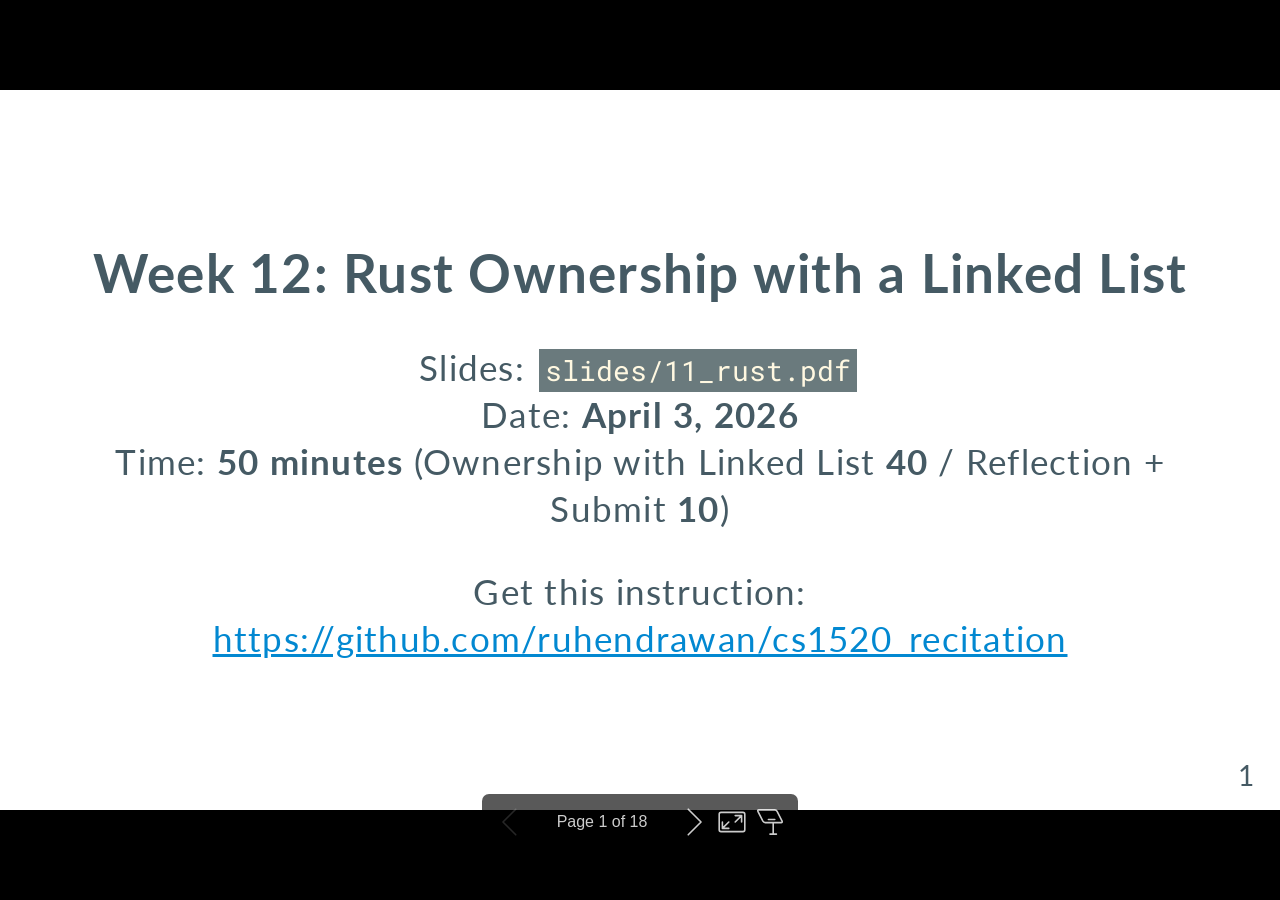
<file: instructions/12-rust-ownership-slides.html>
<!DOCTYPE html><html lang="en-US"><head><title>Week 12: Rust Ownership with a Linked List</title><meta property="og:title" content="Week 12: Rust Ownership with a Linked List"><meta charset="UTF-8"><meta name="viewport" content="width=device-width,height=device-height,initial-scale=1.0"><meta name="apple-mobile-web-app-capable" content="yes"><meta http-equiv="X-UA-Compatible" content="ie=edge"><meta property="og:type" content="website"><meta name="twitter:card" content="summary"><style>@media screen{body[data-bespoke-view=""] .bespoke-marp-parent>.bespoke-marp-osc>button,body[data-bespoke-view=next] .bespoke-marp-parent>.bespoke-marp-osc>button,body[data-bespoke-view=presenter] .bespoke-marp-presenter-container .bespoke-marp-presenter-info-container button,body[data-bespoke-view=presenter] .bespoke-marp-presenter-container .bespoke-marp-presenter-note-container button{appearance:none;background-color:initial;border:0;color:inherit;cursor:pointer;font-size:inherit;opacity:.8;outline:none;padding:0;transition:opacity .2s linear;-webkit-tap-highlight-color:transparent}body[data-bespoke-view=""] .bespoke-marp-parent>.bespoke-marp-osc>button:disabled,body[data-bespoke-view=next] .bespoke-marp-parent>.bespoke-marp-osc>button:disabled,body[data-bespoke-view=presenter] .bespoke-marp-presenter-container .bespoke-marp-presenter-info-container button:disabled,body[data-bespoke-view=presenter] .bespoke-marp-presenter-container .bespoke-marp-presenter-note-container button:disabled{cursor:not-allowed;opacity:.15!important}body[data-bespoke-view=""] .bespoke-marp-parent>.bespoke-marp-osc>button:hover,body[data-bespoke-view=next] .bespoke-marp-parent>.bespoke-marp-osc>button:hover,body[data-bespoke-view=presenter] .bespoke-marp-presenter-container .bespoke-marp-presenter-info-container button:hover,body[data-bespoke-view=presenter] .bespoke-marp-presenter-container .bespoke-marp-presenter-note-container button:hover{opacity:1}body[data-bespoke-view=""] .bespoke-marp-parent>.bespoke-marp-osc>button:hover:active,body[data-bespoke-view=next] .bespoke-marp-parent>.bespoke-marp-osc>button:hover:active,body[data-bespoke-view=presenter] .bespoke-marp-presenter-container .bespoke-marp-presenter-info-container button:hover:active,body[data-bespoke-view=presenter] .bespoke-marp-presenter-container .bespoke-marp-presenter-note-container button:hover:active{opacity:.6}body[data-bespoke-view=""] .bespoke-marp-parent>.bespoke-marp-osc>button:hover:not(:disabled),body[data-bespoke-view=next] .bespoke-marp-parent>.bespoke-marp-osc>button:hover:not(:disabled),body[data-bespoke-view=presenter] .bespoke-marp-presenter-container .bespoke-marp-presenter-info-container button:hover:not(:disabled),body[data-bespoke-view=presenter] .bespoke-marp-presenter-container .bespoke-marp-presenter-note-container button:hover:not(:disabled){transition:none}body[data-bespoke-view=""] .bespoke-marp-parent>.bespoke-marp-osc>button[data-bespoke-marp-osc=prev],body[data-bespoke-view=next] .bespoke-marp-parent>.bespoke-marp-osc>button[data-bespoke-marp-osc=prev],body[data-bespoke-view=presenter] .bespoke-marp-presenter-container .bespoke-marp-presenter-info-container button.bespoke-marp-presenter-info-page-prev{background:#0000 url("[data-uri]") no-repeat 50%;background-size:contain;overflow:hidden;text-indent:100%;white-space:nowrap}body[data-bespoke-view=""] .bespoke-marp-parent>.bespoke-marp-osc>button[data-bespoke-marp-osc=next],body[data-bespoke-view=next] .bespoke-marp-parent>.bespoke-marp-osc>button[data-bespoke-marp-osc=next],body[data-bespoke-view=presenter] .bespoke-marp-presenter-container .bespoke-marp-presenter-info-container button.bespoke-marp-presenter-info-page-next{background:#0000 url("[data-uri]") no-repeat 50%;background-size:contain;overflow:hidden;text-indent:100%;white-space:nowrap}body[data-bespoke-view=""] .bespoke-marp-parent>.bespoke-marp-osc>button[data-bespoke-marp-osc=fullscreen],body[data-bespoke-view=next] .bespoke-marp-parent>.bespoke-marp-osc>button[data-bespoke-marp-osc=fullscreen]{background:#0000 url("[data-uri]") no-repeat 50%;background-size:contain;overflow:hidden;text-indent:100%;white-space:nowrap}body[data-bespoke-view=""] .bespoke-marp-parent>.bespoke-marp-osc>button.exit[data-bespoke-marp-osc=fullscreen],body[data-bespoke-view=next] .bespoke-marp-parent>.bespoke-marp-osc>button.exit[data-bespoke-marp-osc=fullscreen]{background-image:url("[data-uri]")}body[data-bespoke-view=""] .bespoke-marp-parent>.bespoke-marp-osc>button[data-bespoke-marp-osc=presenter],body[data-bespoke-view=next] .bespoke-marp-parent>.bespoke-marp-osc>button[data-bespoke-marp-osc=presenter]{background:#0000 url("[data-uri]") no-repeat 50%;background-size:contain;overflow:hidden;text-indent:100%;white-space:nowrap}body[data-bespoke-view=presenter] .bespoke-marp-presenter-container .bespoke-marp-presenter-note-container button.bespoke-marp-presenter-note-bigger{background:#0000 url("[data-uri]") no-repeat 50%;background-size:contain;overflow:hidden;text-indent:100%;white-space:nowrap}body[data-bespoke-view=presenter] .bespoke-marp-presenter-container .bespoke-marp-presenter-note-container button.bespoke-marp-presenter-note-smaller{background:#0000 url("[data-uri]") no-repeat 50%;background-size:contain;overflow:hidden;text-indent:100%;white-space:nowrap}}@keyframes __bespoke_marp_transition_reduced_outgoing__{0%{opacity:1}to{opacity:0}}@keyframes __bespoke_marp_transition_reduced_incoming__{0%{mix-blend-mode:plus-lighter;opacity:0}to{mix-blend-mode:plus-lighter;opacity:1}}.bespoke-marp-note,.bespoke-marp-osc,.bespoke-progress-parent{display:none;transition:none}@media screen{::view-transition-group(*){animation-duration:var(--marp-bespoke-transition-animation-duration,.5s);animation-timing-function:ease}::view-transition-new(*),::view-transition-old(*){animation-delay:0s;animation-direction:var(--marp-bespoke-transition-animation-direction,normal);animation-duration:var(--marp-bespoke-transition-animation-duration,.5s);animation-fill-mode:both;animation-name:var(--marp-bespoke-transition-animation-name,var(--marp-bespoke-transition-animation-name-fallback,__bespoke_marp_transition_no_animation__));mix-blend-mode:normal}::view-transition-old(*){--marp-bespoke-transition-animation-name-fallback:__bespoke_marp_transition_reduced_outgoing__;animation-timing-function:ease}::view-transition-new(*){--marp-bespoke-transition-animation-name-fallback:__bespoke_marp_transition_reduced_incoming__;animation-timing-function:ease}::view-transition-new(root),::view-transition-old(root){animation-timing-function:linear}::view-transition-new(__bespoke_marp_transition_osc__),::view-transition-old(__bespoke_marp_transition_osc__){animation-duration:0s!important;animation-name:__bespoke_marp_transition_osc__!important}::view-transition-new(__bespoke_marp_transition_osc__){opacity:0!important}.bespoke-marp-transition-warming-up::view-transition-group(*),.bespoke-marp-transition-warming-up::view-transition-new(*),.bespoke-marp-transition-warming-up::view-transition-old(*){animation-play-state:paused!important}body,html{height:100%;margin:0}body{background:#000;overflow:hidden}svg.bespoke-marp-slide{content-visibility:hidden;opacity:0;pointer-events:none;z-index:-1}svg.bespoke-marp-slide:not(.bespoke-marp-active) *{view-transition-name:none!important}svg.bespoke-marp-slide.bespoke-marp-active{content-visibility:visible;opacity:1;pointer-events:auto;z-index:0}svg.bespoke-marp-slide.bespoke-marp-active.bespoke-marp-active-ready *{animation-name:__bespoke_marp__!important}@supports not (content-visibility:hidden){svg.bespoke-marp-slide[data-bespoke-marp-load=hideable]{display:none}svg.bespoke-marp-slide[data-bespoke-marp-load=hideable].bespoke-marp-active{display:block}}}@media screen and (prefers-reduced-motion:reduce){svg.bespoke-marp-slide *{view-transition-name:none!important}}@media screen{[data-bespoke-marp-fragment=inactive]{visibility:hidden}body[data-bespoke-view=""] .bespoke-marp-parent,body[data-bespoke-view=next] .bespoke-marp-parent{inset:0;position:absolute}body[data-bespoke-view=""] .bespoke-marp-parent>.bespoke-marp-osc,body[data-bespoke-view=next] .bespoke-marp-parent>.bespoke-marp-osc{background:#000000a6;border-radius:7px;bottom:50px;color:#fff;contain:paint;display:block;font-family:Helvetica,Arial,sans-serif;font-size:16px;left:50%;line-height:0;opacity:1;padding:12px;position:absolute;touch-action:manipulation;transform:translateX(-50%);transition:opacity .2s linear;-webkit-user-select:none;user-select:none;white-space:nowrap;will-change:transform;z-index:1;view-transition-name:__bespoke_marp_transition_osc__}body[data-bespoke-view=""] .bespoke-marp-parent>.bespoke-marp-osc>*,body[data-bespoke-view=next] .bespoke-marp-parent>.bespoke-marp-osc>*{margin-left:6px}body[data-bespoke-view=""] .bespoke-marp-parent>.bespoke-marp-osc>:first-child,body[data-bespoke-view=next] .bespoke-marp-parent>.bespoke-marp-osc>:first-child{margin-left:0}body[data-bespoke-view=""] .bespoke-marp-parent>.bespoke-marp-osc>span,body[data-bespoke-view=next] .bespoke-marp-parent>.bespoke-marp-osc>span{opacity:.8}body[data-bespoke-view=""] .bespoke-marp-parent>.bespoke-marp-osc>span[data-bespoke-marp-osc=page],body[data-bespoke-view=next] .bespoke-marp-parent>.bespoke-marp-osc>span[data-bespoke-marp-osc=page]{display:inline-block;min-width:140px;text-align:center}body[data-bespoke-view=""] .bespoke-marp-parent>.bespoke-marp-osc>button[data-bespoke-marp-osc=fullscreen],body[data-bespoke-view=""] .bespoke-marp-parent>.bespoke-marp-osc>button[data-bespoke-marp-osc=next],body[data-bespoke-view=""] .bespoke-marp-parent>.bespoke-marp-osc>button[data-bespoke-marp-osc=presenter],body[data-bespoke-view=""] .bespoke-marp-parent>.bespoke-marp-osc>button[data-bespoke-marp-osc=prev],body[data-bespoke-view=next] .bespoke-marp-parent>.bespoke-marp-osc>button[data-bespoke-marp-osc=fullscreen],body[data-bespoke-view=next] .bespoke-marp-parent>.bespoke-marp-osc>button[data-bespoke-marp-osc=next],body[data-bespoke-view=next] .bespoke-marp-parent>.bespoke-marp-osc>button[data-bespoke-marp-osc=presenter],body[data-bespoke-view=next] .bespoke-marp-parent>.bespoke-marp-osc>button[data-bespoke-marp-osc=prev]{height:32px;line-height:32px;width:32px}body[data-bespoke-view=""] .bespoke-marp-parent.bespoke-marp-inactive,body[data-bespoke-view=next] .bespoke-marp-parent.bespoke-marp-inactive{cursor:none}body[data-bespoke-view=""] .bespoke-marp-parent.bespoke-marp-inactive>.bespoke-marp-osc,body[data-bespoke-view=next] .bespoke-marp-parent.bespoke-marp-inactive>.bespoke-marp-osc{opacity:0;pointer-events:none}body[data-bespoke-view=""] svg.bespoke-marp-slide,body[data-bespoke-view=next] svg.bespoke-marp-slide{height:100%;left:0;position:absolute;top:0;width:100%}body[data-bespoke-view=""] .bespoke-progress-parent{background:#222;display:flex;height:5px;width:100%}body[data-bespoke-view=""] .bespoke-progress-parent+.bespoke-marp-parent{top:5px}body[data-bespoke-view=""] .bespoke-progress-parent .bespoke-progress-bar{background:#0288d1;flex:0 0 0;transition:flex-basis .2s cubic-bezier(0,1,1,1)}body[data-bespoke-view=next]{background:#0000}body[data-bespoke-view=presenter]{background:#161616}body[data-bespoke-view=presenter] .bespoke-marp-presenter-container{display:grid;font-family:Helvetica,Arial,sans-serif;grid-template:"current dragbar next" minmax(140px,1fr) "current dragbar note" 2fr "info    dragbar note" 3em;grid-template-columns:minmax(3px,var(--bespoke-marp-presenter-split-ratio,66%)) 0 minmax(3px,1fr);height:100%;left:0;position:absolute;top:0;width:100%}body[data-bespoke-view=presenter] .bespoke-marp-presenter-container .bespoke-marp-parent{grid-area:current;overflow:hidden;position:relative}body[data-bespoke-view=presenter] .bespoke-marp-presenter-container .bespoke-marp-parent svg.bespoke-marp-slide{height:calc(100% - 40px);left:20px;pointer-events:none;position:absolute;top:20px;-webkit-user-select:none;user-select:none;width:calc(100% - 40px)}body[data-bespoke-view=presenter] .bespoke-marp-presenter-container .bespoke-marp-parent svg.bespoke-marp-slide.bespoke-marp-active{filter:drop-shadow(0 3px 10px rgba(0,0,0,.5))}body[data-bespoke-view=presenter] .bespoke-marp-presenter-container .bespoke-marp-presenter-dragbar-container{background:#0288d1;cursor:col-resize;grid-area:dragbar;margin-left:-3px;opacity:0;position:relative;transition:opacity .4s linear .1s;width:6px;z-index:10}body[data-bespoke-view=presenter] .bespoke-marp-presenter-container .bespoke-marp-presenter-dragbar-container:hover{opacity:1}body[data-bespoke-view=presenter] .bespoke-marp-presenter-container .bespoke-marp-presenter-dragbar-container.active{opacity:1;transition-delay:0s}body[data-bespoke-view=presenter] .bespoke-marp-presenter-container .bespoke-marp-presenter-next-container{background:#222;cursor:pointer;display:none;grid-area:next;overflow:hidden;position:relative}body[data-bespoke-view=presenter] .bespoke-marp-presenter-container .bespoke-marp-presenter-next-container.active{display:block}body[data-bespoke-view=presenter] .bespoke-marp-presenter-container .bespoke-marp-presenter-next-container iframe.bespoke-marp-presenter-next{background:#0000;border:0;display:block;filter:drop-shadow(0 3px 10px rgba(0,0,0,.5));height:calc(100% - 40px);left:20px;pointer-events:none;position:absolute;top:20px;-webkit-user-select:none;user-select:none;width:calc(100% - 40px)}body[data-bespoke-view=presenter] .bespoke-marp-presenter-container .bespoke-marp-presenter-note-container{background:#222;color:#eee;grid-area:note;position:relative;z-index:1}body[data-bespoke-view=presenter] .bespoke-marp-presenter-container .bespoke-marp-presenter-note-container button{height:1.5em;line-height:1.5em;width:1.5em}body[data-bespoke-view=presenter] .bespoke-marp-presenter-container .bespoke-marp-presenter-note-container .bespoke-marp-presenter-note-wrapper{display:block;inset:0;position:absolute}body[data-bespoke-view=presenter] .bespoke-marp-presenter-container .bespoke-marp-presenter-note-container .bespoke-marp-presenter-note-buttons{background:#000000a6;border-radius:4px;bottom:0;display:flex;gap:4px;margin:12px;opacity:0;padding:6px;pointer-events:none;position:absolute;right:0;transition:opacity .2s linear}body[data-bespoke-view=presenter] .bespoke-marp-presenter-container .bespoke-marp-presenter-note-container .bespoke-marp-presenter-note-buttons:focus-within,body[data-bespoke-view=presenter] .bespoke-marp-presenter-container .bespoke-marp-presenter-note-container .bespoke-marp-presenter-note-wrapper:focus-within+.bespoke-marp-presenter-note-buttons,body[data-bespoke-view=presenter] .bespoke-marp-presenter-container .bespoke-marp-presenter-note-container:hover .bespoke-marp-presenter-note-buttons{opacity:1;pointer-events:auto}body[data-bespoke-view=presenter] .bespoke-marp-presenter-container .bespoke-marp-presenter-note-container .bespoke-marp-note{box-sizing:border-box;font-size:calc(1.1em*var(--bespoke-marp-note-font-scale, 1));height:calc(100% - 40px);margin:20px;overflow:auto;padding-right:3px;white-space:pre-wrap;width:calc(100% - 40px);word-wrap:break-word;scrollbar-color:#eeeeee80 #0000;scrollbar-width:thin}body[data-bespoke-view=presenter] .bespoke-marp-presenter-container .bespoke-marp-presenter-note-container .bespoke-marp-note::-webkit-scrollbar{width:6px}body[data-bespoke-view=presenter] .bespoke-marp-presenter-container .bespoke-marp-presenter-note-container .bespoke-marp-note::-webkit-scrollbar-track{background:#0000}body[data-bespoke-view=presenter] .bespoke-marp-presenter-container .bespoke-marp-presenter-note-container .bespoke-marp-note::-webkit-scrollbar-thumb{background:#eeeeee80;border-radius:6px}body[data-bespoke-view=presenter] .bespoke-marp-presenter-container .bespoke-marp-presenter-note-container .bespoke-marp-note:empty{pointer-events:none}body[data-bespoke-view=presenter] .bespoke-marp-presenter-container .bespoke-marp-presenter-note-container .bespoke-marp-note.active{display:block}body[data-bespoke-view=presenter] .bespoke-marp-presenter-container .bespoke-marp-presenter-note-container .bespoke-marp-note p:first-child{margin-top:0}body[data-bespoke-view=presenter] .bespoke-marp-presenter-container .bespoke-marp-presenter-note-container .bespoke-marp-note p:last-child{margin-bottom:0}body[data-bespoke-view=presenter] .bespoke-marp-presenter-container .bespoke-marp-presenter-info-container{align-items:center;box-sizing:border-box;color:#eee;display:flex;flex-wrap:nowrap;grid-area:info;justify-content:center;overflow:hidden;padding:0 10px}body[data-bespoke-view=presenter] .bespoke-marp-presenter-container .bespoke-marp-presenter-info-container .bespoke-marp-presenter-info-page,body[data-bespoke-view=presenter] .bespoke-marp-presenter-container .bespoke-marp-presenter-info-container .bespoke-marp-presenter-info-time,body[data-bespoke-view=presenter] .bespoke-marp-presenter-container .bespoke-marp-presenter-info-container .bespoke-marp-presenter-info-timer{box-sizing:border-box;display:block;padding:0 10px;white-space:nowrap;width:100%}body[data-bespoke-view=presenter] .bespoke-marp-presenter-container .bespoke-marp-presenter-info-container button{height:1.5em;line-height:1.5em;width:1.5em}body[data-bespoke-view=presenter] .bespoke-marp-presenter-container .bespoke-marp-presenter-info-container .bespoke-marp-presenter-info-page{order:2;text-align:center}body[data-bespoke-view=presenter] .bespoke-marp-presenter-container .bespoke-marp-presenter-info-container .bespoke-marp-presenter-info-page .bespoke-marp-presenter-info-page-text{display:inline-block;min-width:120px;text-align:center}body[data-bespoke-view=presenter] .bespoke-marp-presenter-container .bespoke-marp-presenter-info-container .bespoke-marp-presenter-info-time{color:#999;order:1;text-align:left}body[data-bespoke-view=presenter] .bespoke-marp-presenter-container .bespoke-marp-presenter-info-container .bespoke-marp-presenter-info-timer{color:#999;order:3;text-align:right}body[data-bespoke-view=presenter] .bespoke-marp-presenter-container .bespoke-marp-presenter-info-container .bespoke-marp-presenter-info-timer:hover{cursor:pointer}}@media print{.bespoke-marp-presenter-info-container,.bespoke-marp-presenter-next-container,.bespoke-marp-presenter-note-container{display:none}}</style><style>@charset "UTF-8";@import "https://fonts.bunny.net/css?family=Lato:400,900|Roboto+Mono:400,700&display=swap";div#\:\$p > svg > foreignObject > section{width:1280px;height:720px;box-sizing:border-box;overflow:hidden;position:relative;scroll-snap-align:center center;-webkit-text-size-adjust:100%;text-size-adjust:100%}div#\:\$p > svg > foreignObject > section::after{bottom:0;content:attr(data-marpit-pagination);padding:inherit;pointer-events:none;position:absolute;right:0}div#\:\$p > svg > foreignObject > section:not([data-marpit-pagination])::after{display:none}div#\:\$p > svg > foreignObject > section :is(h1, marp-h1){font-size:2em;margin-block:0.67em}div#\:\$p > svg > foreignObject > section video::-webkit-media-controls{will-change:transform}@page {size:1280px 720px;margin:0}@media print{html, body{background-color:#fff;margin:0;page-break-inside:avoid;break-inside:avoid-page}div#\:\$p > svg > foreignObject > section{page-break-before:always;break-before:page}div#\:\$p > svg > foreignObject > section, div#\:\$p > svg > foreignObject > section *{-webkit-print-color-adjust:exact!important;animation-delay:0s!important;animation-duration:0s!important;color-adjust:exact!important;print-color-adjust:exact!important;transition:none!important}div#\:\$p > svg[data-marpit-svg]{display:block;height:100vh;width:100vw}}div#\:\$p > svg > foreignObject > :where(section){container-type:size}div#\:\$p > svg > foreignObject > section img[data-marp-twemoji]{background:transparent;height:1em;margin:0 .05em 0 .1em;vertical-align:-.1em;width:1em}/*!
 * Marp / Marpit Gaia theme.
 *
 * @theme gaia
 * @author Yuki Hattori
 *
 * @auto-scaling true
 * @size 16:9 1280px 720px
 * @size 4:3 960px 720px
 */div#\:\$p > svg > foreignObject > section :is(pre, marp-pre) code.hljs{display:block;overflow-x:auto;padding:1em}div#\:\$p > svg > foreignObject > section code.hljs{padding:3px 5px}div#\:\$p > svg > foreignObject > section .hljs{background:#000;color:#f8f8f8}div#\:\$p > svg > foreignObject > section .hljs-comment,div#\:\$p > svg > foreignObject > section .hljs-quote{color:#aeaeae;font-style:italic}div#\:\$p > svg > foreignObject > section .hljs-keyword,div#\:\$p > svg > foreignObject > section .hljs-selector-tag,div#\:\$p > svg > foreignObject > section .hljs-type{color:#e28964}div#\:\$p > svg > foreignObject > section .hljs-string{color:#65b042}div#\:\$p > svg > foreignObject > section .hljs-subst{color:#daefa3}div#\:\$p > svg > foreignObject > section .hljs-link,div#\:\$p > svg > foreignObject > section .hljs-regexp{color:#e9c062}div#\:\$p > svg > foreignObject > section .hljs-name,div#\:\$p > svg > foreignObject > section .hljs-section,div#\:\$p > svg > foreignObject > section .hljs-tag,div#\:\$p > svg > foreignObject > section .hljs-title{color:#89bdff}div#\:\$p > svg > foreignObject > section .hljs-class .hljs-title,div#\:\$p > svg > foreignObject > section .hljs-doctag,div#\:\$p > svg > foreignObject > section .hljs-title.class_{text-decoration:underline}div#\:\$p > svg > foreignObject > section .hljs-bullet,div#\:\$p > svg > foreignObject > section .hljs-number,div#\:\$p > svg > foreignObject > section .hljs-symbol{color:#3387cc}div#\:\$p > svg > foreignObject > section .hljs-params,div#\:\$p > svg > foreignObject > section .hljs-template-variable,div#\:\$p > svg > foreignObject > section .hljs-variable{color:#3e87e3}div#\:\$p > svg > foreignObject > section .hljs-attribute{color:#cda869}div#\:\$p > svg > foreignObject > section .hljs-meta{color:#8996a8}div#\:\$p > svg > foreignObject > section .hljs-formula{background-color:#0e2231;color:#f8f8f8;font-style:italic}div#\:\$p > svg > foreignObject > section .hljs-addition{background-color:#253b22;color:#f8f8f8}div#\:\$p > svg > foreignObject > section .hljs-deletion{background-color:#420e09;color:#f8f8f8}div#\:\$p > svg > foreignObject > section .hljs-selector-class{color:#9b703f}div#\:\$p > svg > foreignObject > section .hljs-selector-id{color:#8b98ab}div#\:\$p > svg > foreignObject > section .hljs-emphasis{font-style:italic}div#\:\$p > svg > foreignObject > section .hljs-strong{font-weight:700}div#\:\$p > svg > foreignObject > section :is(h1, marp-h1),div#\:\$p > svg > foreignObject > section :is(h2, marp-h2),div#\:\$p > svg > foreignObject > section :is(h3, marp-h3),div#\:\$p > svg > foreignObject > section :is(h4, marp-h4),div#\:\$p > svg > foreignObject > section :is(h5, marp-h5),div#\:\$p > svg > foreignObject > section :is(h6, marp-h6){margin:.5em 0 0}div#\:\$p > svg > foreignObject > section :is(h1, marp-h1) strong,div#\:\$p > svg > foreignObject > section :is(h2, marp-h2) strong,div#\:\$p > svg > foreignObject > section :is(h3, marp-h3) strong,div#\:\$p > svg > foreignObject > section :is(h4, marp-h4) strong,div#\:\$p > svg > foreignObject > section :is(h5, marp-h5) strong,div#\:\$p > svg > foreignObject > section :is(h6, marp-h6) strong{font-weight:inherit}div#\:\$p > svg > foreignObject > section :is(h1, marp-h1)::part(auto-scaling),div#\:\$p > svg > foreignObject > section :is(h2, marp-h2)::part(auto-scaling),div#\:\$p > svg > foreignObject > section :is(h3, marp-h3)::part(auto-scaling),div#\:\$p > svg > foreignObject > section :is(h4, marp-h4)::part(auto-scaling),div#\:\$p > svg > foreignObject > section :is(h5, marp-h5)::part(auto-scaling),div#\:\$p > svg > foreignObject > section :is(h6, marp-h6)::part(auto-scaling){max-height:580px}div#\:\$p > svg > foreignObject > section :is(h1, marp-h1){font-size:1.8em}div#\:\$p > svg > foreignObject > section :is(h2, marp-h2){font-size:1.5em}div#\:\$p > svg > foreignObject > section :is(h3, marp-h3){font-size:1.3em}div#\:\$p > svg > foreignObject > section :is(h4, marp-h4){font-size:1.1em}div#\:\$p > svg > foreignObject > section :is(h5, marp-h5){font-size:1em}div#\:\$p > svg > foreignObject > section :is(h6, marp-h6){font-size:.9em}div#\:\$p > svg > foreignObject > section blockquote,div#\:\$p > svg > foreignObject > section p{margin:1em 0 0}div#\:\$p > svg > foreignObject > section ol>li,div#\:\$p > svg > foreignObject > section ul>li{margin:.3em 0 0}div#\:\$p > svg > foreignObject > section ol>li>p,div#\:\$p > svg > foreignObject > section ul>li>p{margin:.6em 0 0}div#\:\$p > svg > foreignObject > section code{display:inline-block;font-family:Roboto Mono,monospace;font-size:.8em;letter-spacing:0;margin:-.1em .15em;padding:.1em .2em;vertical-align:baseline}div#\:\$p > svg > foreignObject > section :is(pre, marp-pre){display:block;margin:1em 0 0;overflow:visible}div#\:\$p > svg > foreignObject > section :is(pre, marp-pre) code{box-sizing:border-box;font-size:.7em;margin:0;min-width:100%;padding:.5em}div#\:\$p > svg > foreignObject > section :is(pre, marp-pre)::part(auto-scaling){max-height:calc(580px - 1em)}div#\:\$p > svg > foreignObject > section blockquote{margin:1em 0 0;padding:0 1em;position:relative}div#\:\$p > svg > foreignObject > section blockquote:after,div#\:\$p > svg > foreignObject > section blockquote:before{content:"“";display:block;font-family:Times New Roman,serif;font-weight:700;position:absolute}div#\:\$p > svg > foreignObject > section blockquote:before{left:0;top:0}div#\:\$p > svg > foreignObject > section blockquote:after{bottom:0;right:0;transform:rotate(180deg)}div#\:\$p > svg > foreignObject > section blockquote>:first-child{margin-top:0}div#\:\$p > svg > foreignObject > section mark{background:transparent}div#\:\$p > svg > foreignObject > section table{border-collapse:collapse;border-spacing:0;margin:1em 0 0}div#\:\$p > svg > foreignObject > section table td,div#\:\$p > svg > foreignObject > section table th{border-style:solid;border-width:1px;padding:.2em .4em}div#\:\$p > svg > foreignObject > section footer,div#\:\$p > svg > foreignObject > section header,div#\:\$p > svg > foreignObject > section:after{box-sizing:border-box;font-size:66%;height:70px;line-height:50px;overflow:hidden;padding:10px 25px;position:absolute}div#\:\$p > svg > foreignObject > section:after{--marpit-root-font-size:66%}div#\:\$p > svg > foreignObject > section header{top:0}div#\:\$p > svg > foreignObject > section footer,div#\:\$p > svg > foreignObject > section header{left:0;right:0}div#\:\$p > svg > foreignObject > section footer{bottom:0}div#\:\$p > svg > foreignObject > section{--color-background:light-dark(#fff8e1, #455a64);--color-background-stripe:light-dark(
    rgba(69,90,100,.1),
    rgba(255,248,225,.1)
  );--color-foreground:light-dark(#455a64, #fff8e1);--color-dimmed:light-dark(
    #6a7a7d,
    #dad8c8
  );--color-highlight:light-dark(#0288d1, #81d4fa);background-color:var(--color-background);background-image:linear-gradient(135deg, hsla(0,0%,53%,0), hsla(0,0%,53%,.02) 50%, hsla(0,0%,100%,0) 0, hsla(0,0%,100%,.05));color:var(--color-foreground);color-scheme:light;font-family:Lato,Avenir Next,Avenir,Trebuchet MS,Segoe UI,sans-serif;font-size:35px;height:720px;letter-spacing:1.25px;line-height:1.35;overflow-wrap:break-word;padding:70px;width:1280px}div#\:\$p > svg > foreignObject > section{--marpit-root-font-size:35px}div#\:\$p > svg > foreignObject > section:after{bottom:0;font-size:80%;right:0}div#\:\$p > svg > foreignObject > section:after{--marpit-root-font-size:80%}div#\:\$p > svg > foreignObject > section a,div#\:\$p > svg > foreignObject > section mark{color:var(--color-highlight)}div#\:\$p > svg > foreignObject > section code{background:var(--color-dimmed);color:var(--color-background)}div#\:\$p > svg > foreignObject > section :is(h1, marp-h1) strong,div#\:\$p > svg > foreignObject > section :is(h2, marp-h2) strong,div#\:\$p > svg > foreignObject > section :is(h3, marp-h3) strong,div#\:\$p > svg > foreignObject > section :is(h4, marp-h4) strong,div#\:\$p > svg > foreignObject > section :is(h5, marp-h5) strong,div#\:\$p > svg > foreignObject > section :is(h6, marp-h6) strong{color:var(--color-highlight)}div#\:\$p > svg > foreignObject > section :is(pre, marp-pre){background:var(--color-foreground)}div#\:\$p > svg > foreignObject > section :is(pre, marp-pre)>code{background:transparent}div#\:\$p > svg > foreignObject > section blockquote:after,div#\:\$p > svg > foreignObject > section blockquote:before,div#\:\$p > svg > foreignObject > section footer,div#\:\$p > svg > foreignObject > section header,div#\:\$p > svg > foreignObject > section section:after{color:var(--color-dimmed)}div#\:\$p > svg > foreignObject > section table td,div#\:\$p > svg > foreignObject > section table th{border-color:var(--color-foreground)}div#\:\$p > svg > foreignObject > section table thead th{background:var(--color-foreground);color:var(--color-background)}div#\:\$p > svg > foreignObject > section table tbody>tr:nth-child(odd) td,div#\:\$p > svg > foreignObject > section table tbody>tr:nth-child(odd) th{background:var(--color-background-stripe, transparent)}div#\:\$p > svg > foreignObject > section>:first-child,div#\:\$p > svg > foreignObject > section>header:first-child+*{margin-top:0}div#\:\$p > svg > foreignObject > section:where(.invert){color-scheme:dark}div#\:\$p > svg > foreignObject > section:where(.gaia){--color-background:#0288d1;--color-background-stripe:rgba(255,248,225,.1);--color-foreground:#fff8e1;--color-dimmed:#cce2de;--color-highlight:#81d4fa;}div#\:\$p > svg > foreignObject > section:where(.lead){align-items:stretch;flex-flow:column nowrap;place-content:safe center center}div#\:\$p > svg > foreignObject > section:where(.lead) :is(h1, marp-h1),div#\:\$p > svg > foreignObject > section:where(.lead) :is(h2, marp-h2),div#\:\$p > svg > foreignObject > section:where(.lead) :is(h3, marp-h3),div#\:\$p > svg > foreignObject > section:where(.lead) :is(h4, marp-h4),div#\:\$p > svg > foreignObject > section:where(.lead) :is(h5, marp-h5),div#\:\$p > svg > foreignObject > section:where(.lead) :is(h6, marp-h6){text-align:center}div#\:\$p > svg > foreignObject > section:where(.lead) p{text-align:center}div#\:\$p > svg > foreignObject > section:where(.lead) blockquote>:is(h1, marp-h1),div#\:\$p > svg > foreignObject > section:where(.lead) blockquote>:is(h2, marp-h2),div#\:\$p > svg > foreignObject > section:where(.lead) blockquote>:is(h3, marp-h3),div#\:\$p > svg > foreignObject > section:where(.lead) blockquote>:is(h4, marp-h4),div#\:\$p > svg > foreignObject > section:where(.lead) blockquote>:is(h5, marp-h5),div#\:\$p > svg > foreignObject > section:where(.lead) blockquote>:is(h6, marp-h6),div#\:\$p > svg > foreignObject > section:where(.lead) blockquote>p{text-align:left}div#\:\$p > svg > foreignObject > section:where(.lead) ol>li>p,div#\:\$p > svg > foreignObject > section:where(.lead) ul>li>p{text-align:left}div#\:\$p > svg > foreignObject > section:where(.lead) table{margin-left:auto;margin-right:auto}div#\:\$p > svg > foreignObject > section .slide{display:flex}div#\:\$p > svg > foreignObject > section .col{flex:1}div#\:\$p > svg > foreignObject > section .text-xxxs{font-size:calc(var(--marpit-root-font-size, 1rem) * 0.5)}div#\:\$p > svg > foreignObject > section section.text-xxxs{--marpit-root-font-size: calc(var(--marpit-root-font-size, 1rem) * 0.5)}div#\:\$p > svg > foreignObject > section .text-xxs{font-size:calc(var(--marpit-root-font-size, 1rem) * 0.625)}div#\:\$p > svg > foreignObject > section section.text-xxs{--marpit-root-font-size: calc(var(--marpit-root-font-size, 1rem) * 0.625)}div#\:\$p > svg > foreignObject > section .text-xs{font-size:calc(var(--marpit-root-font-size, 1rem) * 0.75)}div#\:\$p > svg > foreignObject > section section.text-xs{--marpit-root-font-size: calc(var(--marpit-root-font-size, 1rem) * 0.75)}div#\:\$p > svg > foreignObject > section .text-sm{font-size:calc(var(--marpit-root-font-size, 1rem) * 0.875)}div#\:\$p > svg > foreignObject > section section.text-sm{--marpit-root-font-size: calc(var(--marpit-root-font-size, 1rem) * 0.875)}div#\:\$p > svg > foreignObject > section .text-base{font-size:calc(var(--marpit-root-font-size, 1rem) * 1)}div#\:\$p > svg > foreignObject > section section.text-base{--marpit-root-font-size: calc(var(--marpit-root-font-size, 1rem) * 1)}div#\:\$p > svg > foreignObject > section .text-lg{font-size:calc(var(--marpit-root-font-size, 1rem) * 1.125)}div#\:\$p > svg > foreignObject > section section.text-lg{--marpit-root-font-size: calc(var(--marpit-root-font-size, 1rem) * 1.125)}div#\:\$p > svg > foreignObject > section .text-xl{font-size:calc(var(--marpit-root-font-size, 1rem) * 1.25)}div#\:\$p > svg > foreignObject > section section.text-xl{--marpit-root-font-size: calc(var(--marpit-root-font-size, 1rem) * 1.25)}div#\:\$p > svg > foreignObject > section .text-2xl{font-size:calc(var(--marpit-root-font-size, 1rem) * 1.5)}div#\:\$p > svg > foreignObject > section section.text-2xl{--marpit-root-font-size: calc(var(--marpit-root-font-size, 1rem) * 1.5)}div#\:\$p > svg > foreignObject > section[data-marpit-advanced-background="background"]{columns:initial!important;display:block!important;padding:0!important}div#\:\$p > svg > foreignObject > section[data-marpit-advanced-background="background"]::before, div#\:\$p > svg > foreignObject > section[data-marpit-advanced-background="background"]::after, div#\:\$p > svg > foreignObject > section[data-marpit-advanced-background="content"]::before, div#\:\$p > svg > foreignObject > section[data-marpit-advanced-background="content"]::after{display:none!important}div#\:\$p > svg > foreignObject > section[data-marpit-advanced-background="background"] > div[data-marpit-advanced-background-container]{all:initial;display:flex;flex-direction:row;height:100%;overflow:hidden;width:100%}div#\:\$p > svg > foreignObject > section[data-marpit-advanced-background="background"] > div[data-marpit-advanced-background-container][data-marpit-advanced-background-direction="vertical"]{flex-direction:column}div#\:\$p > svg > foreignObject > section[data-marpit-advanced-background="background"][data-marpit-advanced-background-split] > div[data-marpit-advanced-background-container]{width:var(--marpit-advanced-background-split, 50%)}div#\:\$p > svg > foreignObject > section[data-marpit-advanced-background="background"][data-marpit-advanced-background-split="right"] > div[data-marpit-advanced-background-container]{margin-left:calc(100% - var(--marpit-advanced-background-split, 50%))}div#\:\$p > svg > foreignObject > section[data-marpit-advanced-background="background"] > div[data-marpit-advanced-background-container] > figure{all:initial;background-position:center;background-repeat:no-repeat;background-size:cover;flex:auto;margin:0}div#\:\$p > svg > foreignObject > section[data-marpit-advanced-background="background"] > div[data-marpit-advanced-background-container] > figure > figcaption{position:absolute;border:0;clip:rect(0, 0, 0, 0);height:1px;margin:-1px;overflow:hidden;padding:0;white-space:nowrap;width:1px}div#\:\$p > svg > foreignObject > section[data-marpit-advanced-background="content"], div#\:\$p > svg > foreignObject > section[data-marpit-advanced-background="pseudo"]{background:transparent!important}div#\:\$p > svg > foreignObject > section[data-marpit-advanced-background="pseudo"], div#\:\$p > svg[data-marpit-svg] > foreignObject[data-marpit-advanced-background="pseudo"]{pointer-events:none!important}div#\:\$p > svg > foreignObject > section[data-marpit-advanced-background-split]{width:100%;height:100%}
</style></head><body><div class="bespoke-marp-osc"><button data-bespoke-marp-osc="prev" tabindex="-1" title="Previous slide">Previous slide</button><span data-bespoke-marp-osc="page"></span><button data-bespoke-marp-osc="next" tabindex="-1" title="Next slide">Next slide</button><button data-bespoke-marp-osc="fullscreen" tabindex="-1" title="Toggle fullscreen (f)">Toggle fullscreen</button><button data-bespoke-marp-osc="presenter" tabindex="-1" title="Open presenter view (p)">Open presenter view</button></div><div id=":$p"><svg data-marpit-svg="" viewBox="0 0 1280 720"><foreignObject width="1280" height="720"><section id="1" data-paginate="true" data-background-color="#fff" data-background-image="url('https://marp.app/assets/hero-background.svg')" data-class="lead" data-theme="gaia" lang="en-US" class="lead" data-marpit-pagination="1" style="--paginate:true;--background-color:#fff;--background-image:url('https://marp.app/assets/hero-background.svg');--class:lead;--theme:gaia;background-color:#fff;background-image:url('https://marp.app/assets/hero-background.svg');background-position:center;background-repeat:no-repeat;background-size:cover;" data-marpit-pagination-total="18">
<h2 id="week-12-rust-ownership-with-a-linked-list">Week 12: Rust Ownership with a Linked List</h2>
<p>Slides: <code>slides/11_rust.pdf</code><br />
Date: <strong>April 3, 2026</strong><br />
Time: <strong>50 minutes</strong> (Ownership with Linked List <strong>40</strong> / Reflection + Submit <strong>10</strong>)</p>
<p>Get this instruction: <a href="https://github.com/ruhendrawan/cs1520_recitation">https://github.com/ruhendrawan/cs1520_recitation</a></p>
</section>
</foreignObject></svg><svg data-marpit-svg="" viewBox="0 0 1280 720"><foreignObject width="1280" height="720"><section id="2" data-paginate="true" data-background-color="#fff" data-background-image="url('https://marp.app/assets/hero-background.svg')" data-theme="gaia" lang="en-US" data-marpit-pagination="2" style="--paginate:true;--background-color:#fff;--background-image:url('https://marp.app/assets/hero-background.svg');--theme:gaia;background-color:#fff;background-image:url('https://marp.app/assets/hero-background.svg');background-position:center;background-repeat:no-repeat;background-size:cover;" data-marpit-pagination-total="18">
<h2 id="how-to-work-today">How to work today</h2>
<p>Work in pairs (coding + reflections).</p>
<p>Keep 3 tabs open:</p>
<ul>
<li>this recitation instruction</li>
<li>your code editor + terminal</li>
<li>a Google Doc for reflections. Create a new tab for your pair in the <a href="https://docs.google.com/document/d/1Cub34Ci6NLqXZ0qxY4v-MuUN5PWI_F0NdKoEQf3RPys/edit?usp=sharing">Reflection Doc</a></li>
</ul>
</section>
</foreignObject></svg><svg data-marpit-svg="" viewBox="0 0 1280 720"><foreignObject width="1280" height="720"><section id="3" data-paginate="true" data-background-color="#fff" data-background-image="url('https://marp.app/assets/hero-background.svg')" data-theme="gaia" lang="en-US" data-marpit-pagination="3" style="--paginate:true;--background-color:#fff;--background-image:url('https://marp.app/assets/hero-background.svg');--theme:gaia;background-color:#fff;background-image:url('https://marp.app/assets/hero-background.svg');background-position:center;background-repeat:no-repeat;background-size:cover;" data-marpit-pagination-total="18">
<h2 id="learning-goals-today">Learning goals (today)</h2>
<p>By the end you should be able to:</p>
<ul>
<li>Explain why recursive data structures in Rust need <code>Box&lt;T&gt;</code>.</li>
<li>Use <code>enum</code> + <code>match</code> to represent and process a linked list.</li>
<li>Practice ownership and borrowing while traversing/mutating a list.</li>
<li>Implement <code>new()</code>, <code>append()</code>, <code>length()</code>, and <code>Display</code> for a generic list.</li>
</ul>
</section>
</foreignObject></svg><svg data-marpit-svg="" viewBox="0 0 1280 720"><foreignObject width="1280" height="720"><section id="4" data-paginate="true" data-background-color="#fff" data-background-image="url('https://marp.app/assets/hero-background.svg')" data-theme="gaia" lang="en-US" data-marpit-pagination="4" style="--paginate:true;--background-color:#fff;--background-image:url('https://marp.app/assets/hero-background.svg');--theme:gaia;background-color:#fff;background-image:url('https://marp.app/assets/hero-background.svg');background-position:center;background-repeat:no-repeat;background-size:cover;" data-marpit-pagination-total="18">
<h2 id="part-1--ownership-40-minutes">Part 1 — Ownership (40 minutes)</h2>
<p>Look at the ownership hint:</p>
<ul>
<li><a href="https://github.com/nfarnan/cs1520_examples/blob/main/rust/rs07_ownership/src/main.rs">rs07_ownership example</a></li>
</ul>
<p>Questions:</p>
<ul>
<li>Why can’t a recursive enum store itself directly?</li>
<li>Why does <code>append()</code> probably need <code>&amp;mut self</code>?</li>
<li>When should <code>length()</code> borrow immutably instead?</li>
</ul>
</section>
</foreignObject></svg><svg data-marpit-svg="" viewBox="0 0 1280 720"><foreignObject width="1280" height="720"><section id="5" data-paginate="true" data-background-color="#fff" data-background-image="url('https://marp.app/assets/hero-background.svg')" data-theme="gaia" lang="en-US" data-marpit-pagination="5" style="--paginate:true;--background-color:#fff;--background-image:url('https://marp.app/assets/hero-background.svg');--theme:gaia;background-color:#fff;background-image:url('https://marp.app/assets/hero-background.svg');background-position:center;background-repeat:no-repeat;background-size:cover;" data-marpit-pagination-total="18">
<h2 id="the-task">The task</h2>
<p>Your task is to implement a generic linked list using Rust.<br />
You only have to implement functionality for the following things:</p>
<ol>
<li>
<p>Creating a new empty list via <code>new()</code></p>
</li>
<li>
<p>Adding element to the end of a list via <code>append()</code></p>
</li>
<li>
<p>Finding the length of the list via <code>length()</code></p>
</li>
<li>
<p>Printing the linked list using <code>println!</code></p>
</li>
</ol>
</section>
</foreignObject></svg><svg data-marpit-svg="" viewBox="0 0 1280 720"><foreignObject width="1280" height="720"><section id="6" data-paginate="true" data-background-color="#fff" data-background-image="url('https://marp.app/assets/hero-background.svg')" data-theme="gaia" lang="en-US" data-marpit-pagination="6" style="--paginate:true;--background-color:#fff;--background-image:url('https://marp.app/assets/hero-background.svg');--theme:gaia;background-color:#fff;background-image:url('https://marp.app/assets/hero-background.svg');background-position:center;background-repeat:no-repeat;background-size:cover;" data-marpit-pagination-total="18">
<h2 id="starter-project">Starter project</h2>
<pre is="marp-pre" data-auto-scaling="downscale-only"><code class="language-rs"><span class="hljs-keyword">use</span> std::fmt;

<span class="hljs-keyword">enum</span> <span class="hljs-title class_">List</span>&lt;T&gt; {
    <span class="hljs-comment">// Your code here</span>
}

<span class="hljs-keyword">impl</span>&lt;T&gt; List&lt;T&gt; {
    <span class="hljs-comment">// Your code here</span>
    <span class="hljs-comment">// Define at least three functions here, new (creates empty list), append, length</span>
}

<span class="hljs-keyword">impl</span>&lt;T: fmt::Display&gt; fmt::Display <span class="hljs-keyword">for</span> <span class="hljs-title class_">List</span>&lt;T&gt; {
    <span class="hljs-keyword">fn</span> <span class="hljs-title function_">fmt</span>(&amp;<span class="hljs-keyword">self</span>, f: &amp;<span class="hljs-keyword">mut</span> std::fmt::Formatter) <span class="hljs-punctuation">-&gt;</span> std::fmt::<span class="hljs-type">Result</span> {
        <span class="hljs-comment">// Your code here</span>
    }
}

<span class="hljs-keyword">fn</span> <span class="hljs-title function_">main</span>() {
    <span class="hljs-comment">// This should run without any errors</span>

    <span class="hljs-keyword">let</span> <span class="hljs-keyword">mut </span><span class="hljs-variable">list</span> = List::&lt;<span class="hljs-type">i32</span>&gt;::<span class="hljs-title function_ invoke__">new</span>();
    list.<span class="hljs-title function_ invoke__">append</span>(<span class="hljs-number">10</span>);
    list.<span class="hljs-title function_ invoke__">append</span>(<span class="hljs-number">20</span>);
    list.<span class="hljs-title function_ invoke__">append</span>(<span class="hljs-number">30</span>);
    list.<span class="hljs-title function_ invoke__">append</span>(<span class="hljs-number">40</span>);
    list.<span class="hljs-title function_ invoke__">append</span>(<span class="hljs-number">50</span>);
    <span class="hljs-built_in">println!</span>(<span class="hljs-string">&quot;{}&quot;</span>, list);
    <span class="hljs-built_in">println!</span>(<span class="hljs-string">&quot;List Length :: {}&quot;</span>, list.<span class="hljs-title function_ invoke__">length</span>());
}
</code></pre>
</section>
</foreignObject></svg><svg data-marpit-svg="" viewBox="0 0 1280 720"><foreignObject width="1280" height="720"><section id="7" data-paginate="true" data-background-color="#fff" data-background-image="url('https://marp.app/assets/hero-background.svg')" data-theme="gaia" lang="en-US" data-marpit-pagination="7" style="--paginate:true;--background-color:#fff;--background-image:url('https://marp.app/assets/hero-background.svg');--theme:gaia;background-color:#fff;background-image:url('https://marp.app/assets/hero-background.svg');background-position:center;background-repeat:no-repeat;background-size:cover;" data-marpit-pagination-total="18">
<h2 id="suggested-print-format">Suggested print format</h2>
<p>Any readable format is fine if it is consistent.</p>
<p>Examples:</p>
<pre is="marp-pre" data-auto-scaling="downscale-only"><code class="language-text">10 -&gt; 20 -&gt; 30 -&gt; Nil
</code></pre>
<p>or</p>
<pre is="marp-pre" data-auto-scaling="downscale-only"><code class="language-text">[10, 20, 30]
</code></pre>
<p>Pick one and keep it simple.</p>
</section>
</foreignObject></svg><svg data-marpit-svg="" viewBox="0 0 1280 720"><foreignObject width="1280" height="720"><section id="8" data-paginate="true" data-background-color="#fff" data-background-image="url('https://marp.app/assets/hero-background.svg')" data-theme="gaia" lang="en-US" data-marpit-pagination="8" style="--paginate:true;--background-color:#fff;--background-image:url('https://marp.app/assets/hero-background.svg');--theme:gaia;background-color:#fff;background-image:url('https://marp.app/assets/hero-background.svg');background-position:center;background-repeat:no-repeat;background-size:cover;" data-marpit-pagination-total="18">
<p>If you get stuck:</p>
<ul>
<li>read the compiler error carefully</li>
<li>check whether you need <code>&amp;self</code> or <code>&amp;mut self</code></li>
<li>check whether you are moving a value when you only meant to borrow it</li>
</ul>
</section>
</foreignObject></svg><svg data-marpit-svg="" viewBox="0 0 1280 720"><foreignObject width="1280" height="720"><section id="9" data-paginate="true" data-background-color="#fff" data-background-image="url('https://marp.app/assets/hero-background.svg')" data-theme="gaia" lang="en-US" data-marpit-pagination="9" style="--paginate:true;--background-color:#fff;--background-image:url('https://marp.app/assets/hero-background.svg');--theme:gaia;background-color:#fff;background-image:url('https://marp.app/assets/hero-background.svg');background-position:center;background-repeat:no-repeat;background-size:cover;" data-marpit-pagination-total="18">
<h2 id="resources">Resources</h2>
<ul>
<li>Box and recursive types: <a href="https://doc.rust-lang.org/book/ch15-01-box.html">Rust Book ch15.1</a></li>
<li><code>match</code>: <a href="https://doc.rust-lang.org/rust-by-example/flow_control/match.html">Rust by Example: match</a></li>
<li>Ownership hint: <a href="https://github.com/nfarnan/cs1520_examples/blob/main/rust/rs07_ownership/src/main.rs">rs07_ownership</a></li>
<li>Rust book: <a href="https://doc.rust-lang.org/book/">The Rust Programming Language</a></li>
</ul>
</section>
</foreignObject></svg><svg data-marpit-svg="" viewBox="0 0 1280 720"><foreignObject width="1280" height="720"><section id="10" data-paginate="true" data-background-color="#fff" data-background-image="url('https://marp.app/assets/hero-background.svg')" data-theme="gaia" lang="en-US" data-marpit-pagination="10" style="--paginate:true;--background-color:#fff;--background-image:url('https://marp.app/assets/hero-background.svg');--theme:gaia;background-color:#fff;background-image:url('https://marp.app/assets/hero-background.svg');background-position:center;background-repeat:no-repeat;background-size:cover;" data-marpit-pagination-total="18">
<h2 id="part-2--reflection--submit-10-minutes">Part 2 — Reflection + Submit (10 minutes)</h2>
<p>No grammar check. Don’t overcorrect. Answer these:</p>
<ul>
<li>Which ownership rule caused the most trouble?</li>
<li>What part of the list implementation felt easiest?</li>
<li>What part still feels confusing?</li>
</ul>
<p>Submit your attendance in the google form: <a href="https://forms.gle/tYEtKjJunM1wb2we6">https://forms.gle/tYEtKjJunM1wb2we6</a></p>
</section>
</foreignObject></svg><svg data-marpit-svg="" viewBox="0 0 1280 720"><foreignObject width="1280" height="720"><section id="11" data-paginate="true" data-background-color="#fff" data-background-image="url('https://marp.app/assets/hero-background.svg')" data-theme="gaia" lang="en-US" data-marpit-pagination="11" style="--paginate:true;--background-color:#fff;--background-image:url('https://marp.app/assets/hero-background.svg');--theme:gaia;background-color:#fff;background-image:url('https://marp.app/assets/hero-background.svg');background-position:center;background-repeat:no-repeat;background-size:cover;" data-marpit-pagination-total="18">
<h2 id="hint">Hint</h2>
<p>If you are stuck, come here later.</p>
</section>
</foreignObject></svg><svg data-marpit-svg="" viewBox="0 0 1280 720"><foreignObject width="1280" height="720"><section id="12" data-paginate="true" data-background-color="#fff" data-background-image="url('https://marp.app/assets/hero-background.svg')" data-theme="gaia" lang="en-US" data-marpit-pagination="12" style="--paginate:true;--background-color:#fff;--background-image:url('https://marp.app/assets/hero-background.svg');--theme:gaia;background-color:#fff;background-image:url('https://marp.app/assets/hero-background.svg');background-position:center;background-repeat:no-repeat;background-size:cover;" data-marpit-pagination-total="18">
<h2 id="what-is-ownership">What is ownership?</h2>
<p>Ownership is Rust’s rule system for who is responsible for a value at any moment.</p>
<ul>
<li>every value has one owner</li>
<li>moving a value transfers ownership</li>
<li>after a move, the old variable can no longer use that value</li>
<li>when the owner goes out of scope, Rust drops the value automatically</li>
</ul>
</section>
</foreignObject></svg><svg data-marpit-svg="" viewBox="0 0 1280 720"><foreignObject width="1280" height="720"><section id="13" data-paginate="true" data-background-color="#fff" data-background-image="url('https://marp.app/assets/hero-background.svg')" data-theme="gaia" lang="en-US" data-marpit-pagination="13" style="--paginate:true;--background-color:#fff;--background-image:url('https://marp.app/assets/hero-background.svg');--theme:gaia;background-color:#fff;background-image:url('https://marp.app/assets/hero-background.svg');background-position:center;background-repeat:no-repeat;background-size:cover;" data-marpit-pagination-total="18">
<p>Borrowing lets you use a value without taking ownership:</p>
<ul>
<li><code>&amp;x</code> -&gt; immutable borrow</li>
<li><code>&amp;mut x</code> -&gt; mutable borrow</li>
</ul>
<p>For today’s linked list:</p>
<ul>
<li><code>append()</code> needs <code>&amp;mut self</code> because it changes the list</li>
<li><code>length()</code> uses <code>&amp;self</code> because it only reads</li>
<li><code>Box&lt;T&gt;</code> gives recursive nodes a clear owner on the heap</li>
</ul>
</section>
</foreignObject></svg><svg data-marpit-svg="" viewBox="0 0 1280 720"><foreignObject width="1280" height="720"><section id="14" data-paginate="true" data-background-color="#fff" data-background-image="url('https://marp.app/assets/hero-background.svg')" data-theme="gaia" lang="en-US" data-marpit-pagination="14" style="--paginate:true;--background-color:#fff;--background-image:url('https://marp.app/assets/hero-background.svg');--theme:gaia;background-color:#fff;background-image:url('https://marp.app/assets/hero-background.svg');background-position:center;background-repeat:no-repeat;background-size:cover;" data-marpit-pagination-total="18">
<p>Populate an <code>enum</code> which has <code>Cons</code> and <code>Nil</code> variants. You should use the <code>Box&lt;T&gt;</code> smart pointer for this task to allocate values on the heap. You should take a look at the link below for more details on this:</p>
<p><a href="https://doc.rust-lang.org/book/ch15-01-box.html">https://doc.rust-lang.org/book/ch15-01-box.html</a></p>
</section>
</foreignObject></svg><svg data-marpit-svg="" viewBox="0 0 1280 720"><foreignObject width="1280" height="720"><section id="15" data-paginate="true" data-background-color="#fff" data-background-image="url('https://marp.app/assets/hero-background.svg')" data-theme="gaia" lang="en-US" data-marpit-pagination="15" style="--paginate:true;--background-color:#fff;--background-image:url('https://marp.app/assets/hero-background.svg');--theme:gaia;background-color:#fff;background-image:url('https://marp.app/assets/hero-background.svg');background-position:center;background-repeat:no-repeat;background-size:cover;" data-marpit-pagination-total="18">
<p>For implementing the printing, implement the <code>Display</code> trait for the list. There is provided starter code which is missing a <code>match</code> statement that you have to complete.</p>
<p><a href="https://doc.rust-lang.org/rust-by-example/flow_control/match.html">https://doc.rust-lang.org/rust-by-example/flow_control/match.html</a></p>
</section>
</foreignObject></svg><svg data-marpit-svg="" viewBox="0 0 1280 720"><foreignObject width="1280" height="720"><section id="16" data-paginate="true" data-background-color="#fff" data-background-image="url('https://marp.app/assets/hero-background.svg')" data-theme="gaia" lang="en-US" data-marpit-pagination="16" style="--paginate:true;--background-color:#fff;--background-image:url('https://marp.app/assets/hero-background.svg');--theme:gaia;background-color:#fff;background-image:url('https://marp.app/assets/hero-background.svg');background-position:center;background-repeat:no-repeat;background-size:cover;" data-marpit-pagination-total="18">
<p>For append and length, you may also use <code>match</code> but the function headers for those can be a bit tricky. Take a look at this example for some hints on ownership rules:</p>
<p><a href="https://github.com/nfarnan/cs1520_examples/blob/main/rust/rs07_ownership/src/main.rs">https://github.com/nfarnan/cs1520_examples/blob/main/rust/rs07_ownership/src/main.rs</a></p>
</section>
</foreignObject></svg><svg data-marpit-svg="" viewBox="0 0 1280 720"><foreignObject width="1280" height="720"><section id="17" data-paginate="true" data-background-color="#fff" data-background-image="url('https://marp.app/assets/hero-background.svg')" data-theme="gaia" lang="en-US" data-marpit-pagination="17" style="--paginate:true;--background-color:#fff;--background-image:url('https://marp.app/assets/hero-background.svg');--theme:gaia;background-color:#fff;background-image:url('https://marp.app/assets/hero-background.svg');background-position:center;background-repeat:no-repeat;background-size:cover;" data-marpit-pagination-total="18">
<p>If you are stuck, think function-by-function:</p>
<ul>
<li><code>new()</code> returns the empty list</li>
<li><code>append()</code> walks to the end and replaces the empty case</li>
<li><code>length()</code> returns <code>0</code> for empty and <code>1 + ...</code> for non-empty</li>
<li><code>Display</code> should match on the same enum shape</li>
</ul>
<p>Question:</p>
<ul>
<li>which one of these needs mutation?</li>
</ul>
</section>
</foreignObject></svg><svg data-marpit-svg="" viewBox="0 0 1280 720"><foreignObject width="1280" height="720"><section id="18" data-paginate="true" data-background-color="#fff" data-background-image="url('https://marp.app/assets/hero-background.svg')" data-theme="gaia" lang="en-US" data-marpit-pagination="18" style="--paginate:true;--background-color:#fff;--background-image:url('https://marp.app/assets/hero-background.svg');--theme:gaia;background-color:#fff;background-image:url('https://marp.app/assets/hero-background.svg');background-position:center;background-repeat:no-repeat;background-size:cover;" data-marpit-pagination-total="18">
<h2 id="common-rust-gotchas">Common Rust gotchas</h2>
<ul>
<li>recursive enum without <code>Box&lt;T&gt;</code> -&gt; size problem</li>
<li>using <code>self</code> instead of <code>&amp;mut self</code> in <code>append()</code></li>
<li>moving out of a borrowed value by mistake</li>
<li>forgetting a <code>match</code> case for <code>Nil</code></li>
<li>confusing <code>Box&lt;List&lt;T&gt;&gt;</code> with <code>List&lt;T&gt;</code></li>
</ul>
</section>
<script>!function(){"use strict";const t={h1:{proto:()=>HTMLHeadingElement,attrs:{role:"heading","aria-level":"1"},style:"display: block; font-size: 2em; margin-block-start: 0.67em; margin-block-end: 0.67em; margin-inline-start: 0px; margin-inline-end: 0px; font-weight: bold;"},h2:{proto:()=>HTMLHeadingElement,attrs:{role:"heading","aria-level":"2"},style:"display: block; font-size: 1.5em; margin-block-start: 0.83em; margin-block-end: 0.83em; margin-inline-start: 0px; margin-inline-end: 0px; font-weight: bold;"},h3:{proto:()=>HTMLHeadingElement,attrs:{role:"heading","aria-level":"3"},style:"display: block; font-size: 1.17em; margin-block-start: 1em; margin-block-end: 1em; margin-inline-start: 0px; margin-inline-end: 0px; font-weight: bold;"},h4:{proto:()=>HTMLHeadingElement,attrs:{role:"heading","aria-level":"4"},style:"display: block; margin-block-start: 1.33em; margin-block-end: 1.33em; margin-inline-start: 0px; margin-inline-end: 0px; font-weight: bold;"},h5:{proto:()=>HTMLHeadingElement,attrs:{role:"heading","aria-level":"5"},style:"display: block; font-size: 0.83em; margin-block-start: 1.67em; margin-block-end: 1.67em; margin-inline-start: 0px; margin-inline-end: 0px; font-weight: bold;"},h6:{proto:()=>HTMLHeadingElement,attrs:{role:"heading","aria-level":"6"},style:"display: block; font-size: 0.67em; margin-block-start: 2.33em; margin-block-end: 2.33em; margin-inline-start: 0px; margin-inline-end: 0px; font-weight: bold;"},span:{proto:()=>HTMLSpanElement},pre:{proto:()=>HTMLElement,style:"display: block; font-family: monospace; white-space: pre; margin: 1em 0; --marp-auto-scaling-white-space: pre;"}},e="data-marp-auto-scaling-wrapper",i="data-marp-auto-scaling-svg",n="data-marp-auto-scaling-container";class s extends HTMLElement{container;containerSize;containerObserver;svg;svgComputedStyle;svgPreserveAspectRatio="xMinYMid meet";wrapper;wrapperSize;wrapperObserver;constructor(){super();const t=t=>([e])=>{const{width:i,height:n}=e.contentRect;this[t]={width:i,height:n},this.updateSVGRect()};this.attachShadow({mode:"open"}),this.containerObserver=new ResizeObserver(t("containerSize")),this.wrapperObserver=new ResizeObserver((...e)=>{t("wrapperSize")(...e),this.flushSvgDisplay()})}static get observedAttributes(){return["data-downscale-only"]}connectedCallback(){this.shadowRoot.innerHTML=`\n<style>\n  svg[${i}] { display: block; width: 100%; height: auto; vertical-align: top; }\n  span[${n}] { display: table; white-space: var(--marp-auto-scaling-white-space, nowrap); width: max-content; }\n</style>\n<div ${e}>\n  <svg part="svg" ${i}>\n    <foreignObject><span ${n}><slot></slot></span></foreignObject>\n  </svg>\n</div>\n    `.split(/\n\s*/).join(""),this.wrapper=this.shadowRoot.querySelector(`div[${e}]`)??void 0;const t=this.svg;this.svg=this.wrapper?.querySelector(`svg[${i}]`)??void 0,this.svg!==t&&(this.svgComputedStyle=this.svg?window.getComputedStyle(this.svg):void 0),this.container=this.svg?.querySelector(`span[${n}]`)??void 0,this.observe()}disconnectedCallback(){this.svg=void 0,this.svgComputedStyle=void 0,this.wrapper=void 0,this.container=void 0,this.observe()}attributeChangedCallback(){this.observe()}flushSvgDisplay(){const{svg:t}=this;t&&(t.style.display="inline",requestAnimationFrame(()=>{t.style.display=""}))}observe(){this.containerObserver.disconnect(),this.wrapperObserver.disconnect(),this.wrapper&&this.wrapperObserver.observe(this.wrapper),this.container&&this.containerObserver.observe(this.container),this.svgComputedStyle&&this.observeSVGStyle(this.svgComputedStyle)}observeSVGStyle(t){const e=()=>{const i=(()=>{const e=t.getPropertyValue("--preserve-aspect-ratio");if(e)return e.trim();return`x${(({textAlign:t,direction:e})=>{if(t.endsWith("left"))return"Min";if(t.endsWith("right"))return"Max";if("start"===t||"end"===t){let i="rtl"===e;return"end"===t&&(i=!i),i?"Max":"Min"}return"Mid"})(t)}YMid meet`})();i!==this.svgPreserveAspectRatio&&(this.svgPreserveAspectRatio=i,this.updateSVGRect()),t===this.svgComputedStyle&&requestAnimationFrame(e)};e()}updateSVGRect(){let t=Math.ceil(this.containerSize?.width??0);const e=Math.ceil(this.containerSize?.height??0);void 0!==this.dataset.downscaleOnly&&(t=Math.max(t,this.wrapperSize?.width??0));const i=this.svg?.querySelector(":scope > foreignObject");if(i?.setAttribute("width",`${t}`),i?.setAttribute("height",`${e}`),this.svg&&(this.svg.setAttribute("viewBox",`0 0 ${t} ${e}`),this.svg.setAttribute("preserveAspectRatio",this.svgPreserveAspectRatio),this.svg.style.height=t<=0||e<=0?"0":""),this.container){const t=this.svgPreserveAspectRatio.toLowerCase();this.container.style.marginLeft=t.startsWith("xmid")||t.startsWith("xmax")?"auto":"0",this.container.style.marginRight=t.startsWith("xmi")?"auto":"0"}}}const r=(t,{attrs:e={},style:i})=>class extends t{constructor(...t){super(...t);for(const[t,i]of Object.entries(e))this.hasAttribute(t)||this.setAttribute(t,i);this._shadow()}static get observedAttributes(){return["data-auto-scaling"]}connectedCallback(){this._update()}attributeChangedCallback(){this._update()}_shadow(){if(!this.shadowRoot)try{this.attachShadow({mode:"open"})}catch(t){if(!(t instanceof Error&&"NotSupportedError"===t.name))throw t}return this.shadowRoot}_update(){const t=this._shadow();if(t){const e=i?`<style>:host { ${i} }</style>`:"";let n="<slot></slot>";const{autoScaling:s}=this.dataset;if(void 0!==s){n=`<marp-auto-scaling exportparts="svg:auto-scaling" ${"downscale-only"===s?"data-downscale-only":""}>${n}</marp-auto-scaling>`}t.innerHTML=e+n}}};let o;const a=Symbol(),l=()=>o??(o=!!document.createElement("div",{is:"marp-auto-scaling"}).outerHTML.startsWith("<div is"),o);let c;const d="marpitSVGPolyfill:setZoomFactor,",h=Symbol(),g=Symbol();const p=()=>{const t="Apple Computer, Inc."===navigator.vendor,e=t?[v]:[],i={then:e=>(t?(async()=>{if(void 0===c){const t=document.createElement("canvas");t.width=10,t.height=10;const e=t.getContext("2d"),i=new Image(10,10),n=new Promise(t=>{i.addEventListener("load",()=>t())});i.crossOrigin="anonymous",i.src="data:image/svg+xml;charset=utf8,%3Csvg%20xmlns%3D%22http%3A%2F%2Fwww.w3.org%2F2000%2Fsvg%22%20width%3D%2210%22%20height%3D%2210%22%20viewBox%3D%220%200%201%201%22%3E%3CforeignObject%20width%3D%221%22%20height%3D%221%22%20requiredExtensions%3D%22http%3A%2F%2Fwww.w3.org%2F1999%2Fxhtml%22%3E%3Cdiv%20xmlns%3D%22http%3A%2F%2Fwww.w3.org%2F1999%2Fxhtml%22%20style%3D%22width%3A%201px%3B%20height%3A%201px%3B%20background%3A%20red%3B%20position%3A%20relative%22%3E%3C%2Fdiv%3E%3C%2FforeignObject%3E%3C%2Fsvg%3E",await n,e.drawImage(i,0,0),c=e.getImageData(5,5,1,1).data[3]<128}return c})().then(t=>{null==e||e(t?[v]:[])}):null==e||e([]),i)};return Object.assign(e,i)};let m,u;function v(t){const e="object"==typeof t&&t.target||document,i="object"==typeof t?t.zoom:t;window[g]||(Object.defineProperty(window,g,{configurable:!0,value:!0}),document.body.style.zoom=1.0001,document.body.offsetHeight,document.body.style.zoom=1,window.addEventListener("message",({data:t,origin:e})=>{if(e===window.origin)try{if(t&&"string"==typeof t&&t.startsWith(d)){const[,e]=t.split(","),i=Number.parseFloat(e);Number.isNaN(i)||(u=i)}}catch(t){console.error(t)}}));let n=!1;Array.from(e.querySelectorAll("svg[data-marpit-svg]"),t=>{var e,s,r,o;t.style.transform||(t.style.transform="translateZ(0)");const a=i||u||t.currentScale||1;m!==a&&(m=a,n=a);const l=t.getBoundingClientRect(),{length:c}=t.children;for(let i=0;i<c;i+=1){const n=t.children[i];if(n.getScreenCTM){const t=n.getScreenCTM();if(t){const i=null!==(s=null===(e=n.x)||void 0===e?void 0:e.baseVal.value)&&void 0!==s?s:0,c=null!==(o=null===(r=n.y)||void 0===r?void 0:r.baseVal.value)&&void 0!==o?o:0,d=n.children.length;for(let e=0;e<d;e+=1){const s=n.children[e];if("SECTION"===s.tagName){const{style:e}=s;e.transformOrigin||(e.transformOrigin=`${-i}px ${-c}px`),e.transform=`scale(${a}) matrix(${t.a}, ${t.b}, ${t.c}, ${t.d}, ${t.e-l.left}, ${t.f-l.top}) translateZ(0.0001px)`;break}}}}}}),!1!==n&&Array.from(e.querySelectorAll("iframe"),({contentWindow:t})=>{null==t||t.postMessage(`${d}${n}`,"null"===window.origin?"*":window.origin)})}function w({once:t=!1,target:e=document}={}){const i=function(t=document){if(t[h])return t[h];let e=!0;const i=()=>{e=!1,delete t[h]};Object.defineProperty(t,h,{configurable:!0,value:i});let n=[],s=!1;(async()=>{try{n=await p()}finally{s=!0}})();const r=()=>{for(const e of n)e({target:t});s&&0===n.length||e&&window.requestAnimationFrame(r)};return r(),i}(e);return t?(i(),()=>{}):i}m=1,u=void 0;const b=Symbol(),y=(e=document)=>{if("undefined"==typeof window)throw new Error("Marp Core's browser script is valid only in browser context.");if(((e=document)=>{const i=window[a];i||customElements.define("marp-auto-scaling",s);for(const n of Object.keys(t)){const s=`marp-${n}`,o=t[n].proto();l()&&o!==HTMLElement?i||customElements.define(s,r(o,{style:t[n].style}),{extends:n}):(i||customElements.define(s,r(HTMLElement,t[n])),e.querySelectorAll(`${n}[is="${s}"]`).forEach(t=>{t.outerHTML=t.outerHTML.replace(new RegExp(`^<${n}`,"i"),`<${s}`).replace(new RegExp(`</${n}>$`,"i"),`</${s}>`)}))}window[a]=!0})(e),e[b])return e[b];const i=w({target:e}),n=()=>{i(),delete e[b]},o=Object.assign(n,{cleanup:n,update:()=>y(e)});return Object.defineProperty(e,b,{configurable:!0,value:o}),o},f=document.currentScript;y(f?f.getRootNode():document)}();
</script></foreignObject></svg></div><script>/*!! License: https://unpkg.com/@marp-team/marp-cli@4.2.3/lib/bespoke.js.LICENSE.txt */
!function(){"use strict";function e(e){return e&&e.__esModule&&Object.prototype.hasOwnProperty.call(e,"default")?e.default:e}var t,n,r=(n||(n=1,t={from:function(e,t){var n,r=1===(e.parent||e).nodeType?e.parent||e:document.querySelector(e.parent||e),o=[].filter.call("string"==typeof e.slides?r.querySelectorAll(e.slides):e.slides||r.children,function(e){return"SCRIPT"!==e.nodeName}),a={},i=function(e,t){return(t=t||{}).index=o.indexOf(e),t.slide=e,t},s=function(e,t){a[e]=(a[e]||[]).filter(function(e){return e!==t})},c=function(e,t){return(a[e]||[]).reduce(function(e,n){return e&&!1!==n(t)},!0)},l=function(e,t){o[e]&&(n&&c("deactivate",i(n,t)),n=o[e],c("activate",i(n,t)))},d=function(e,t){var r=o.indexOf(n)+e;c(e>0?"next":"prev",i(n,t))&&l(r,t)},u={off:s,on:function(e,t){return(a[e]||(a[e]=[])).push(t),s.bind(null,e,t)},fire:c,slide:function(e,t){if(!arguments.length)return o.indexOf(n);c("slide",i(o[e],t))&&l(e,t)},next:d.bind(null,1),prev:d.bind(null,-1),parent:r,slides:o,destroy:function(e){c("destroy",i(n,e)),a={}}};return(t||[]).forEach(function(e){e(u)}),n||l(0),u}}),t),o=e(r);const a=document.body,i=(...e)=>history.replaceState(...e),s="",c="presenter",l="next",d=["",c,l],u="bespoke-marp-",f=`data-${u}`,m=(e,{protocol:t,host:n,pathname:r,hash:o}=location)=>{const a=e.toString();return`${t}//${n}${r}${a?"?":""}${a}${o}`},g=()=>a.dataset.bespokeView,p=e=>new URLSearchParams(location.search).get(e),v=(e,t={})=>{const n={location,setter:i,...t},r=new URLSearchParams(n.location.search);for(const t of Object.keys(e)){const n=e[t];"string"==typeof n?r.set(t,n):r.delete(t)}try{n.setter({...window.history.state??{}},"",m(r,n.location))}catch(e){console.error(e)}},h=(()=>{const e="bespoke-marp";try{return localStorage.setItem(e,e),localStorage.removeItem(e),!0}catch{return!1}})(),y=e=>{try{return localStorage.getItem(e)}catch{return null}},b=(e,t)=>{try{return localStorage.setItem(e,t),!0}catch{return!1}},w=e=>{try{return localStorage.removeItem(e),!0}catch{return!1}},x=(e,t)=>{const n="aria-hidden";t?e.setAttribute(n,"true"):e.removeAttribute(n)},k=e=>{e.parent.classList.add(`${u}parent`),e.slides.forEach(e=>e.classList.add(`${u}slide`)),e.on("activate",t=>{const n=`${u}active`,r=t.slide,o=r.classList,a=!o.contains(n);if(e.slides.forEach(e=>{e.classList.remove(n),x(e,!0)}),o.add(n),x(r,!1),a){const e=`${n}-ready`;o.add(e),document.body.clientHeight,o.remove(e)}})},$=e=>{let t=0,n=0;Object.defineProperty(e,"fragments",{enumerable:!0,value:e.slides.map(e=>[null,...e.querySelectorAll("[data-marpit-fragment]")])});const r=r=>void 0!==e.fragments[t][n+r],o=(r,o)=>{t=r,n=o,e.fragments.forEach((e,t)=>{e.forEach((e,n)=>{if(null==e)return;const a=t<r||t===r&&n<=o;e.setAttribute(`${f}fragment`,(a?"":"in")+"active");const i=`${f}current-fragment`;t===r&&n===o?e.setAttribute(i,"current"):e.removeAttribute(i)})}),e.fragmentIndex=o;const a={slide:e.slides[r],index:r,fragments:e.fragments[r],fragmentIndex:o};e.fire("fragment",a)};e.on("next",({fragment:a=!0})=>{if(a){if(r(1))return o(t,n+1),!1;const a=t+1;e.fragments[a]&&o(a,0)}else{const r=e.fragments[t].length;if(n+1<r)return o(t,r-1),!1;const a=e.fragments[t+1];a&&o(t+1,a.length-1)}}),e.on("prev",({fragment:a=!0})=>{if(r(-1)&&a)return o(t,n-1),!1;const i=t-1;e.fragments[i]&&o(i,e.fragments[i].length-1)}),e.on("slide",({index:t,fragment:n})=>{let r=0;if(void 0!==n){const o=e.fragments[t];if(o){const{length:e}=o;r=-1===n?e-1:Math.min(Math.max(n,0),e-1)}}o(t,r)}),o(0,0)},E=document,L=()=>!(!E.fullscreenEnabled&&!E.webkitFullscreenEnabled),S=()=>!(!E.fullscreenElement&&!E.webkitFullscreenElement),P=e=>{e.fullscreen=()=>{L()&&(async()=>{S()?(E.exitFullscreen||E.webkitExitFullscreen)?.call(E):((e=E.body)=>{(e.requestFullscreen||e.webkitRequestFullscreen)?.call(e)})()})()},document.addEventListener("keydown",t=>{"f"!==t.key&&"F11"!==t.key||t.altKey||t.ctrlKey||t.metaKey||!L()||(e.fullscreen(),t.preventDefault())})},_=`${u}inactive`,T=(e=2e3)=>({parent:t,fire:n})=>{const r=t.classList,o=e=>n(`marp-${e?"":"in"}active`);let a;const i=()=>{a&&clearTimeout(a),a=setTimeout(()=>{r.add(_),o()},e),r.contains(_)&&(r.remove(_),o(!0))};for(const e of["mousedown","mousemove","touchend"])document.addEventListener(e,i);setTimeout(i,0)},I=["AUDIO","BUTTON","INPUT","SELECT","TEXTAREA","VIDEO"],M=e=>{e.parent.addEventListener("keydown",e=>{if(!e.target)return;const t=e.target;(I.includes(t.nodeName)||"true"===t.contentEditable)&&e.stopPropagation()})},O=e=>{window.addEventListener("load",()=>{for(const t of e.slides){const e=t.querySelector("marp-auto-scaling, [data-auto-scaling], [data-marp-fitting]");t.setAttribute(`${f}load`,e?"":"hideable")}})},A=({interval:e=250}={})=>t=>{document.addEventListener("keydown",e=>{if(" "===e.key&&e.shiftKey)t.prev();else if("ArrowLeft"===e.key||"ArrowUp"===e.key||"PageUp"===e.key)t.prev({fragment:!e.shiftKey});else if(" "!==e.key||e.shiftKey)if("ArrowRight"===e.key||"ArrowDown"===e.key||"PageDown"===e.key)t.next({fragment:!e.shiftKey});else if("End"===e.key)t.slide(t.slides.length-1,{fragment:-1});else{if("Home"!==e.key)return;t.slide(0)}else t.next();e.preventDefault()});let n,r,o=0;t.parent.addEventListener("wheel",a=>{let i=!1;const s=(e,t)=>{e&&(i=i||((e,t)=>((e,t)=>{const n="X"===t?"Width":"Height";return e[`client${n}`]<e[`scroll${n}`]})(e,t)&&((e,t)=>{const{overflow:n}=e,r=e[`overflow${t}`];return"auto"===n||"scroll"===n||"auto"===r||"scroll"===r})(getComputedStyle(e),t))(e,t)),e?.parentElement&&s(e.parentElement,t)};if(0!==a.deltaX&&s(a.target,"X"),0!==a.deltaY&&s(a.target,"Y"),i)return;a.preventDefault();const c=Math.sqrt(a.deltaX**2+a.deltaY**2);if(void 0!==a.wheelDelta){if(void 0===a.webkitForce&&Math.abs(a.wheelDelta)<40)return;if(a.deltaMode===a.DOM_DELTA_PIXEL&&c<4)return}else if(a.deltaMode===a.DOM_DELTA_PIXEL&&c<12)return;r&&clearTimeout(r),r=setTimeout(()=>{n=0},e);const l=Date.now()-o<e,d=c<=n;if(n=c,l||d)return;let u;(a.deltaX>0||a.deltaY>0)&&(u="next"),(a.deltaX<0||a.deltaY<0)&&(u="prev"),u&&(t[u](),o=Date.now())})},C=(e=`.${u}osc`)=>{const t=document.querySelector(e);if(!t)return()=>{};const n=(e,n)=>{t.querySelectorAll(`[${f}osc=${JSON.stringify(e)}]`).forEach(n)};return L()||n("fullscreen",e=>e.style.display="none"),h||n("presenter",e=>{e.disabled=!0,e.title="Presenter view is disabled due to restricted localStorage."}),e=>{t.addEventListener("click",t=>{if(t.target instanceof HTMLElement){const{bespokeMarpOsc:n}=t.target.dataset;n&&t.target.blur();const r={fragment:!t.shiftKey};"next"===n?e.next(r):"prev"===n?e.prev(r):"fullscreen"===n?e?.fullscreen():"presenter"===n&&e.openPresenterView()}}),e.parent.appendChild(t),e.on("activate",({index:t})=>{n("page",n=>n.textContent=`Page ${t+1} of ${e.slides.length}`)}),e.on("fragment",({index:t,fragments:r,fragmentIndex:o})=>{n("prev",e=>e.disabled=0===t&&0===o),n("next",n=>n.disabled=t===e.slides.length-1&&o===r.length-1)}),e.on("marp-active",()=>x(t,!1)),e.on("marp-inactive",()=>x(t,!0)),L()&&(e=>{for(const t of["","webkit"])E.addEventListener(t+"fullscreenchange",e)})(()=>n("fullscreen",e=>e.classList.toggle("exit",L()&&S())))}},D=e=>{window.addEventListener("message",t=>{if(t.origin!==window.origin)return;const[n,r]=t.data.split(":");if("navigate"===n){const[t,n]=r.split(",");let o=Number.parseInt(t,10),a=Number.parseInt(n,10)+1;a>=e.fragments[o].length&&(o+=1,a=0),e.slide(o,{fragment:a})}})};var N,B,q,K,F,j,V,U={exports:{}},X=(N||(N=1,U.exports=(B=["area","base","br","col","command","embed","hr","img","input","keygen","link","meta","param","source","track","wbr"],q=function(e){return String(e).replace(/[&<>"']/g,function(e){return"&"+K[e]+";"})},K={"&":"amp","<":"lt",">":"gt",'"':"quot","'":"apos"},F="dangerouslySetInnerHTML",j={className:"class",htmlFor:"for"},V={},function(e,t){var n=[],r="";t=t||{};for(var o=arguments.length;o-- >2;)n.push(arguments[o]);if("function"==typeof e)return t.children=n.reverse(),e(t);if(e){if(r+="<"+e,t)for(var a in t)!1!==t[a]&&null!=t[a]&&a!==F&&(r+=" "+(j[a]?j[a]:q(a))+'="'+q(t[a])+'"');r+=">"}if(-1===B.indexOf(e)){if(t[F])r+=t[F].__html;else for(;n.length;){var i=n.pop();if(i)if(i.pop)for(var s=i.length;s--;)n.push(i[s]);else r+=!0===V[i]?i:q(i)}r+=e?"</"+e+">":""}return V[r]=!0,r})),U.exports),H=e(X);const R=({children:e})=>H(null,null,...e),W=`${u}presenter-`,J={container:`${W}container`,dragbar:`${W}dragbar-container`,next:`${W}next`,nextContainer:`${W}next-container`,noteContainer:`${W}note-container`,noteWrapper:`${W}note-wrapper`,noteButtons:`${W}note-buttons`,infoContainer:`${W}info-container`,infoPage:`${W}info-page`,infoPageText:`${W}info-page-text`,infoPagePrev:`${W}info-page-prev`,infoPageNext:`${W}info-page-next`,noteButtonsBigger:`${W}note-bigger`,noteButtonsSmaller:`${W}note-smaller`,infoTime:`${W}info-time`,infoTimer:`${W}info-timer`},Y=e=>{const{title:t}=document;document.title="[Presenter view]"+(t?` - ${t}`:"");const n={},r=e=>(n[e]=n[e]||document.querySelector(`.${e}`),n[e]);document.body.appendChild((e=>{const t=document.createElement("div");return t.className=J.container,t.appendChild(e),t.insertAdjacentHTML("beforeend",H(R,null,H("div",{class:J.nextContainer},H("iframe",{class:J.next,src:"?view=next"})),H("div",{class:J.dragbar}),H("div",{class:J.noteContainer},H("div",{class:J.noteWrapper}),H("div",{class:J.noteButtons},H("button",{class:J.noteButtonsSmaller,tabindex:"-1",title:"Smaller notes font size"},"Smaller notes font size"),H("button",{class:J.noteButtonsBigger,tabindex:"-1",title:"Bigger notes font size"},"Bigger notes font size"))),H("div",{class:J.infoContainer},H("div",{class:J.infoPage},H("button",{class:J.infoPagePrev,tabindex:"-1",title:"Previous"},"Previous"),H("span",{class:J.infoPageText}),H("button",{class:J.infoPageNext,tabindex:"-1",title:"Next"},"Next")),H("time",{class:J.infoTime,title:"Current time"}),H("time",{class:J.infoTimer,title:"Timer"})))),t})(e.parent)),(e=>{let t=!1;r(J.dragbar).addEventListener("mousedown",()=>{t=!0,r(J.dragbar).classList.add("active")}),window.addEventListener("mouseup",()=>{t=!1,r(J.dragbar).classList.remove("active")}),window.addEventListener("mousemove",e=>{if(!t)return;const n=e.clientX/document.documentElement.clientWidth*100;r(J.container).style.setProperty("--bespoke-marp-presenter-split-ratio",`${Math.max(0,Math.min(100,n))}%`)}),r(J.nextContainer).addEventListener("click",()=>e.next());const n=r(J.next),o=(a=n,(e,t)=>a.contentWindow?.postMessage(`navigate:${e},${t}`,"null"===window.origin?"*":window.origin));var a;n.addEventListener("load",()=>{r(J.nextContainer).classList.add("active"),o(e.slide(),e.fragmentIndex),e.on("fragment",({index:e,fragmentIndex:t})=>o(e,t))});const i=document.querySelectorAll(".bespoke-marp-note");i.forEach(e=>{e.addEventListener("keydown",e=>e.stopPropagation()),r(J.noteWrapper).appendChild(e)}),e.on("activate",()=>i.forEach(t=>t.classList.toggle("active",t.dataset.index==e.slide())));let s=0;const c=e=>{s=Math.max(-5,s+e),r(J.noteContainer).style.setProperty("--bespoke-marp-note-font-scale",(1.2**s).toFixed(4))},l=()=>c(1),d=()=>c(-1),u=r(J.noteButtonsBigger),f=r(J.noteButtonsSmaller);u.addEventListener("click",()=>{u.blur(),l()}),f.addEventListener("click",()=>{f.blur(),d()}),document.addEventListener("keydown",e=>{"+"===e.key&&l(),"-"===e.key&&d()},!0),e.on("activate",({index:t})=>{r(J.infoPageText).textContent=`${t+1} / ${e.slides.length}`});const m=r(J.infoPagePrev),g=r(J.infoPageNext);m.addEventListener("click",t=>{m.blur(),e.prev({fragment:!t.shiftKey})}),g.addEventListener("click",t=>{g.blur(),e.next({fragment:!t.shiftKey})}),e.on("fragment",({index:t,fragments:n,fragmentIndex:r})=>{m.disabled=0===t&&0===r,g.disabled=t===e.slides.length-1&&r===n.length-1});let p=new Date;const v=()=>{const e=new Date,t=e=>`${Math.floor(e)}`.padStart(2,"0"),n=e.getTime()-p.getTime(),o=t(n/1e3%60),a=t(n/1e3/60%60),i=t(n/36e5%24);r(J.infoTime).textContent=e.toLocaleTimeString(),r(J.infoTimer).textContent=`${i}:${a}:${o}`};v(),setInterval(v,250),r(J.infoTimer).addEventListener("click",()=>{p=new Date})})(e)},z=e=>{if(!(e=>e.syncKey&&"string"==typeof e.syncKey)(e))throw new Error("The current instance of Bespoke.js is invalid for Marp bespoke presenter plugin.");Object.defineProperties(e,{openPresenterView:{enumerable:!0,value:G},presenterUrl:{enumerable:!0,get:Q}}),h&&document.addEventListener("keydown",t=>{"p"!==t.key||t.altKey||t.ctrlKey||t.metaKey||(t.preventDefault(),e.openPresenterView())})};function G(){const{max:e,floor:t}=Math,n=e(t(.85*window.innerWidth),640),r=e(t(.85*window.innerHeight),360);return window.open(this.presenterUrl,W+this.syncKey,`width=${n},height=${r},menubar=no,toolbar=no`)}function Q(){const e=new URLSearchParams(location.search);return e.set("view","presenter"),e.set("sync",this.syncKey),m(e)}const Z=e=>{const t=g();return t===l&&e.appendChild(document.createElement("span")),{[s]:z,[c]:Y,[l]:D}[t]},ee=e=>{e.on("activate",t=>{document.querySelectorAll(".bespoke-progress-parent > .bespoke-progress-bar").forEach(n=>{n.style.flexBasis=100*t.index/(e.slides.length-1)+"%"})})},te=e=>{const t=Number.parseInt(e,10);return Number.isNaN(t)?null:t},ne=(e={})=>{const t={history:!0,...e};return e=>{let n=!0;const r=e=>{const t=n;try{return n=!0,e()}finally{n=t}},o=(t={fragment:!0})=>{let n=t.fragment?te(p("f")||""):null;((t,n)=>{const{min:r,max:o}=Math,{fragments:a,slides:i}=e,s=o(0,r(t,i.length-1)),c=o(0,r(n||0,a[s].length-1));s===e.slide()&&c===e.fragmentIndex||e.slide(s,{fragment:c})})((()=>{if(location.hash){const[t]=location.hash.slice(1).split(":~:");if(/^\d+$/.test(t))return(te(t)??1)-1;const r=document.getElementById(t)||document.querySelector(`a[name="${CSS.escape(t)}"]`);if(r){const{length:t}=e.slides;for(let o=0;o<t;o+=1)if(e.slides[o].contains(r)){const t=e.fragments?.[o],a=r.closest("[data-marpit-fragment]");if(t&&a){const e=t.indexOf(a);e>=0&&(n=e)}return o}}}return 0})(),n)};e.on("fragment",({index:e,fragmentIndex:r})=>{n||v({f:0===r||r.toString()},{location:{...location,hash:`#${e+1}`},setter:(...e)=>t.history?history.pushState(...e):history.replaceState(...e)})}),setTimeout(()=>{o(),window.addEventListener("hashchange",()=>r(()=>{o({fragment:!1}),v({f:void 0})})),window.addEventListener("popstate",()=>{n||r(()=>o())}),n=!1},0)}},re=(e={})=>{const t=e.key||window.history.state?.marpBespokeSyncKey||Math.random().toString(36).slice(2),n=`bespoke-marp-sync-${t}`;var r;r={marpBespokeSyncKey:t},v({},{setter:(e,...t)=>i({...e,...r},...t)});const o=()=>{const e=y(n);return e?JSON.parse(e):Object.create(null)},a=e=>{const t=o(),r={...t,...e(t)};return b(n,JSON.stringify(r)),r},s=()=>{window.removeEventListener("pageshow",s),a(e=>({reference:(e.reference||0)+1}))};return e=>{s(),Object.defineProperty(e,"syncKey",{value:t,enumerable:!0});let r=!0;setTimeout(()=>{e.on("fragment",e=>{r&&a(()=>({index:e.index,fragmentIndex:e.fragmentIndex}))})},0),window.addEventListener("storage",t=>{if(t.key===n&&t.oldValue&&t.newValue){const n=JSON.parse(t.oldValue),o=JSON.parse(t.newValue);if(n.index!==o.index||n.fragmentIndex!==o.fragmentIndex)try{r=!1,e.slide(o.index,{fragment:o.fragmentIndex,forSync:!0})}finally{r=!0}}});const i=()=>{const{reference:e}=o();void 0===e||e<=1?w(n):a(()=>({reference:e-1}))};window.addEventListener("pagehide",e=>{e.persisted&&window.addEventListener("pageshow",s),i()}),e.on("destroy",i)}},{PI:oe,abs:ae,sqrt:ie,atan2:se}=Math,ce={passive:!0},le=({slope:e=-.7,swipeThreshold:t=30}={})=>n=>{let r;const o=n.parent,a=e=>{const t=o.getBoundingClientRect();return{x:e.pageX-(t.left+t.right)/2,y:e.pageY-(t.top+t.bottom)/2}};o.addEventListener("touchstart",({touches:e})=>{r=1===e.length?a(e[0]):void 0},ce),o.addEventListener("touchmove",e=>{if(r)if(1===e.touches.length){e.preventDefault();const t=a(e.touches[0]),n=t.x-r.x,o=t.y-r.y;r.delta=ie(ae(n)**2+ae(o)**2),r.radian=se(n,o)}else r=void 0}),o.addEventListener("touchend",o=>{if(r){if(r.delta&&r.delta>=t&&r.radian){const t=(r.radian-e+oe)%(2*oe)-oe;n[t<0?"next":"prev"](),o.stopPropagation()}r=void 0}},ce)},de=new Map;de.clear(),de.set("none",{backward:{both:void 0,incoming:void 0,outgoing:void 0},forward:{both:void 0,incoming:void 0,outgoing:void 0}});const ue={both:"",outgoing:"outgoing-",incoming:"incoming-"},fe={forward:"",backward:"-backward"},me=e=>`--marp-bespoke-transition-animation-${e}`,ge=e=>`--marp-transition-${e}`,pe=me("name"),ve=me("duration"),he=e=>new Promise(t=>{const n={},r=document.createElement("div"),o=e=>{r.remove(),t(e)};r.addEventListener("animationstart",()=>o(n)),Object.assign(r.style,{animationName:e,animationDuration:"1s",animationFillMode:"both",animationPlayState:"paused",position:"absolute",pointerEvents:"none"}),document.body.appendChild(r);const a=getComputedStyle(r).getPropertyValue(ge("duration"));a&&Number.parseFloat(a)>=0&&(n.defaultDuration=a),((e,t)=>{requestAnimationFrame(()=>{e.style.animationPlayState="running",requestAnimationFrame(()=>t(void 0))})})(r,o)}),ye=async e=>de.has(e)?de.get(e):(e=>{const t={},n=[];for(const[r,o]of Object.entries(ue))for(const[a,i]of Object.entries(fe)){const s=`marp-${o}transition${i}-${e}`;n.push(he(s).then(e=>{t[a]=t[a]||{},t[a][r]=e?{...e,name:s}:void 0}))}return Promise.all(n).then(()=>t)})(e).then(t=>(de.set(e,t),t)),be=e=>Object.values(e).flatMap(Object.values).every(e=>!e),we=(e,{type:t,backward:n})=>{const r=e[n?"backward":"forward"],o=(()=>{const e=r[t],n=e=>({[pe]:e.name});if(e)return n(e);if(r.both){const e=n(r.both);return"incoming"===t&&(e[me("direction")]="reverse"),e}})();return!o&&n?we(e,{type:t,backward:!1}):o||{[pe]:"__bespoke_marp_transition_no_animation__"}},xe=e=>{if(e)try{const t=JSON.parse(e);if((e=>{if("object"!=typeof e)return!1;const t=e;return"string"==typeof t.name&&(void 0===t.duration||"string"==typeof t.duration)})(t))return t}catch{}},ke="_tSId",$e="_tA",Ee="bespoke-marp-transition-warming-up",Le=window.matchMedia("(prefers-reduced-motion: reduce)"),Se="__bespoke_marp_transition_reduced_outgoing__",Pe="__bespoke_marp_transition_reduced_incoming__",_e={forward:{both:void 0,incoming:{name:Pe},outgoing:{name:Se}},backward:{both:void 0,incoming:{name:Pe},outgoing:{name:Se}}},Te=e=>{if(!document.startViewTransition)return;const t=t=>(void 0!==t&&(e._tD=t),e._tD);let n;t(!1),((...e)=>{CSS.registerProperty({name:ge("duration"),syntax:"<time>",inherits:!0,initialValue:"-1s"});const t=[...new Set(e).values()];return Promise.all(t.map(e=>ye(e))).then()})(...Array.from(document.querySelectorAll("section[data-transition], section[data-transition-back]")).flatMap(e=>[e.dataset.transition,e.dataset.transitionBack].flatMap(e=>{const t=xe(e);return[t?.name,t?.builtinFallback?`__builtin__${t.name}`:void 0]}).filter(e=>!!e))).then(()=>{document.querySelectorAll("style").forEach(e=>{e.innerHTML=e.innerHTML.replace(/--marp-transition-duration:[^;}]*[;}]/g,e=>e.slice(0,-1)+"!important"+e.slice(-1))})});const r=(n,{back:r,cond:o})=>a=>{const i=t();if(i)return!!a[$e]||!("object"!=typeof i||(i.skipTransition(),!a.forSync));if(!o(a))return!0;const s=e.slides[e.slide()],c=()=>a.back??r,l="data-transition"+(c()?"-back":""),d=s.querySelector(`section[${l}]`);if(!d)return!0;const u=xe(d.getAttribute(l)??void 0);return!u||((async(e,{builtinFallback:t=!0}={})=>{let n=await ye(e);if(be(n)){if(!t)return;return n=await ye(`__builtin__${e}`),be(n)?void 0:n}return n})(u.name,{builtinFallback:u.builtinFallback}).then(e=>{if(!e){t(!0);try{n(a)}finally{t(!1)}return}let r=e;Le.matches&&(console.warn("Use a constant animation to transition because preferring reduced motion by viewer has detected."),r=_e);const o=document.getElementById(ke);o&&o.remove();const i=document.createElement("style");i.id=ke,document.head.appendChild(i),((e,t)=>{const n=[`:root{${ge("direction")}:${t.backward?-1:1};}`,":root:has(.bespoke-marp-inactive){cursor:none;}"],r=t=>{const n=e[t].both?.defaultDuration||e[t].outgoing?.defaultDuration||e[t].incoming?.defaultDuration;return"forward"===t?n:n||r("forward")},o=t.duration||r(t.backward?"backward":"forward");void 0!==o&&n.push(`::view-transition-group(*){${ve}:${o};}`);const a=e=>Object.entries(e).map(([e,t])=>`${e}:${t};`).join("");return n.push(`::view-transition-old(root){${a(we(e,{...t,type:"outgoing"}))}}`,`::view-transition-new(root){${a(we(e,{...t,type:"incoming"}))}}`),n})(r,{backward:c(),duration:u.duration}).forEach(e=>i.sheet?.insertRule(e));const s=document.documentElement.classList;s.add(Ee);let l=!1;const d=()=>{l||(n(a),l=!0,s.remove(Ee))},f=()=>{t(!1),i.remove(),s.remove(Ee)};try{t(!0);const e=document.startViewTransition(d);t(e),e.finished.finally(f)}catch(e){console.error(e),d(),f()}}),!1)};e.on("prev",r(t=>e.prev({...t,[$e]:!0}),{back:!0,cond:e=>e.index>0&&!((e.fragment??1)&&n.fragmentIndex>0)})),e.on("next",r(t=>e.next({...t,[$e]:!0}),{cond:t=>t.index+1<e.slides.length&&!(n.fragmentIndex+1<n.fragments.length)})),setTimeout(()=>{e.on("slide",r(t=>e.slide(t.index,{...t,[$e]:!0}),{cond:t=>{const n=e.slide();return t.index!==n&&(t.back=t.index<n,!0)}}))},0),e.on("fragment",e=>{n=e})};let Ie;const Me=()=>(void 0===Ie&&(Ie="wakeLock"in navigator&&navigator.wakeLock),Ie),Oe=async()=>{const e=Me();if(e)try{return await e.request("screen")}catch(e){console.warn(e)}return null},Ae=async()=>{if(!Me())return;let e;const t=()=>{e&&"visible"===document.visibilityState&&Oe()};for(const e of["visibilitychange","fullscreenchange"])document.addEventListener(e,t);return e=await Oe(),e};((e=document.getElementById(":$p"))=>{(()=>{const e=p("view");a.dataset.bespokeView=e===l||e===c?e:""})();const t=(e=>{const t=p(e);return v({[e]:void 0}),t})("sync")||void 0;o.from(e,((...e)=>{const t=d.findIndex(e=>g()===e);return e.map(([e,n])=>e[t]&&n).filter(e=>e)})([[1,1,0],re({key:t})],[[1,1,1],Z(e)],[[1,1,0],M],[[1,1,1],k],[[1,0,0],T()],[[1,1,1],O],[[1,1,1],ne({history:!1})],[[1,1,0],A()],[[1,1,0],P],[[1,0,0],ee],[[1,1,0],le()],[[1,0,0],C()],[[1,0,0],Te],[[1,1,1],$],[[1,1,0],Ae]))})()}();</script></body></html>
</file>
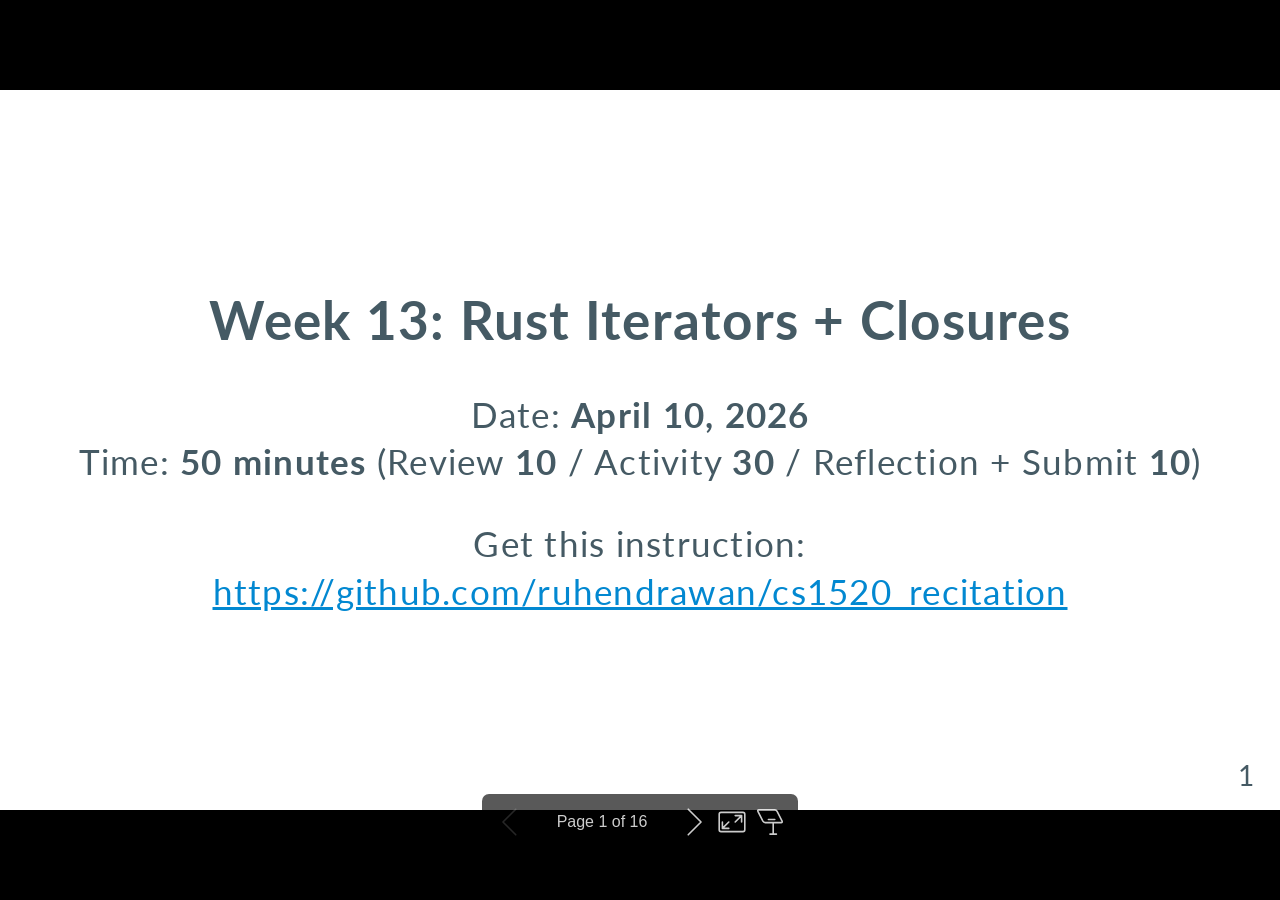
<file: instructions/13-rust-iter-closures-slides.html>
<!DOCTYPE html><html lang="en-US"><head><title>Week 13: Rust Iterators + Closures</title><meta property="og:title" content="Week 13: Rust Iterators + Closures"><meta charset="UTF-8"><meta name="viewport" content="width=device-width,height=device-height,initial-scale=1.0"><meta name="apple-mobile-web-app-capable" content="yes"><meta http-equiv="X-UA-Compatible" content="ie=edge"><meta property="og:type" content="website"><meta name="twitter:card" content="summary"><style>@media screen{body[data-bespoke-view=""] .bespoke-marp-parent>.bespoke-marp-osc>button,body[data-bespoke-view=next] .bespoke-marp-parent>.bespoke-marp-osc>button,body[data-bespoke-view=presenter] .bespoke-marp-presenter-container .bespoke-marp-presenter-info-container button,body[data-bespoke-view=presenter] .bespoke-marp-presenter-container .bespoke-marp-presenter-note-container button{appearance:none;background-color:initial;border:0;color:inherit;cursor:pointer;font-size:inherit;opacity:.8;outline:none;padding:0;transition:opacity .2s linear;-webkit-tap-highlight-color:transparent}body[data-bespoke-view=""] .bespoke-marp-parent>.bespoke-marp-osc>button:disabled,body[data-bespoke-view=next] .bespoke-marp-parent>.bespoke-marp-osc>button:disabled,body[data-bespoke-view=presenter] .bespoke-marp-presenter-container .bespoke-marp-presenter-info-container button:disabled,body[data-bespoke-view=presenter] .bespoke-marp-presenter-container .bespoke-marp-presenter-note-container button:disabled{cursor:not-allowed;opacity:.15!important}body[data-bespoke-view=""] .bespoke-marp-parent>.bespoke-marp-osc>button:hover,body[data-bespoke-view=next] .bespoke-marp-parent>.bespoke-marp-osc>button:hover,body[data-bespoke-view=presenter] .bespoke-marp-presenter-container .bespoke-marp-presenter-info-container button:hover,body[data-bespoke-view=presenter] .bespoke-marp-presenter-container .bespoke-marp-presenter-note-container button:hover{opacity:1}body[data-bespoke-view=""] .bespoke-marp-parent>.bespoke-marp-osc>button:hover:active,body[data-bespoke-view=next] .bespoke-marp-parent>.bespoke-marp-osc>button:hover:active,body[data-bespoke-view=presenter] .bespoke-marp-presenter-container .bespoke-marp-presenter-info-container button:hover:active,body[data-bespoke-view=presenter] .bespoke-marp-presenter-container .bespoke-marp-presenter-note-container button:hover:active{opacity:.6}body[data-bespoke-view=""] .bespoke-marp-parent>.bespoke-marp-osc>button:hover:not(:disabled),body[data-bespoke-view=next] .bespoke-marp-parent>.bespoke-marp-osc>button:hover:not(:disabled),body[data-bespoke-view=presenter] .bespoke-marp-presenter-container .bespoke-marp-presenter-info-container button:hover:not(:disabled),body[data-bespoke-view=presenter] .bespoke-marp-presenter-container .bespoke-marp-presenter-note-container button:hover:not(:disabled){transition:none}body[data-bespoke-view=""] .bespoke-marp-parent>.bespoke-marp-osc>button[data-bespoke-marp-osc=prev],body[data-bespoke-view=next] .bespoke-marp-parent>.bespoke-marp-osc>button[data-bespoke-marp-osc=prev],body[data-bespoke-view=presenter] .bespoke-marp-presenter-container .bespoke-marp-presenter-info-container button.bespoke-marp-presenter-info-page-prev{background:#0000 url("[data-uri]") no-repeat 50%;background-size:contain;overflow:hidden;text-indent:100%;white-space:nowrap}body[data-bespoke-view=""] .bespoke-marp-parent>.bespoke-marp-osc>button[data-bespoke-marp-osc=next],body[data-bespoke-view=next] .bespoke-marp-parent>.bespoke-marp-osc>button[data-bespoke-marp-osc=next],body[data-bespoke-view=presenter] .bespoke-marp-presenter-container .bespoke-marp-presenter-info-container button.bespoke-marp-presenter-info-page-next{background:#0000 url("[data-uri]") no-repeat 50%;background-size:contain;overflow:hidden;text-indent:100%;white-space:nowrap}body[data-bespoke-view=""] .bespoke-marp-parent>.bespoke-marp-osc>button[data-bespoke-marp-osc=fullscreen],body[data-bespoke-view=next] .bespoke-marp-parent>.bespoke-marp-osc>button[data-bespoke-marp-osc=fullscreen]{background:#0000 url("[data-uri]") no-repeat 50%;background-size:contain;overflow:hidden;text-indent:100%;white-space:nowrap}body[data-bespoke-view=""] .bespoke-marp-parent>.bespoke-marp-osc>button.exit[data-bespoke-marp-osc=fullscreen],body[data-bespoke-view=next] .bespoke-marp-parent>.bespoke-marp-osc>button.exit[data-bespoke-marp-osc=fullscreen]{background-image:url("[data-uri]")}body[data-bespoke-view=""] .bespoke-marp-parent>.bespoke-marp-osc>button[data-bespoke-marp-osc=presenter],body[data-bespoke-view=next] .bespoke-marp-parent>.bespoke-marp-osc>button[data-bespoke-marp-osc=presenter]{background:#0000 url("[data-uri]") no-repeat 50%;background-size:contain;overflow:hidden;text-indent:100%;white-space:nowrap}body[data-bespoke-view=presenter] .bespoke-marp-presenter-container .bespoke-marp-presenter-note-container button.bespoke-marp-presenter-note-bigger{background:#0000 url("[data-uri]") no-repeat 50%;background-size:contain;overflow:hidden;text-indent:100%;white-space:nowrap}body[data-bespoke-view=presenter] .bespoke-marp-presenter-container .bespoke-marp-presenter-note-container button.bespoke-marp-presenter-note-smaller{background:#0000 url("[data-uri]") no-repeat 50%;background-size:contain;overflow:hidden;text-indent:100%;white-space:nowrap}}@keyframes __bespoke_marp_transition_reduced_outgoing__{0%{opacity:1}to{opacity:0}}@keyframes __bespoke_marp_transition_reduced_incoming__{0%{mix-blend-mode:plus-lighter;opacity:0}to{mix-blend-mode:plus-lighter;opacity:1}}.bespoke-marp-note,.bespoke-marp-osc,.bespoke-progress-parent{display:none;transition:none}@media screen{::view-transition-group(*){animation-duration:var(--marp-bespoke-transition-animation-duration,.5s);animation-timing-function:ease}::view-transition-new(*),::view-transition-old(*){animation-delay:0s;animation-direction:var(--marp-bespoke-transition-animation-direction,normal);animation-duration:var(--marp-bespoke-transition-animation-duration,.5s);animation-fill-mode:both;animation-name:var(--marp-bespoke-transition-animation-name,var(--marp-bespoke-transition-animation-name-fallback,__bespoke_marp_transition_no_animation__));mix-blend-mode:normal}::view-transition-old(*){--marp-bespoke-transition-animation-name-fallback:__bespoke_marp_transition_reduced_outgoing__;animation-timing-function:ease}::view-transition-new(*){--marp-bespoke-transition-animation-name-fallback:__bespoke_marp_transition_reduced_incoming__;animation-timing-function:ease}::view-transition-new(root),::view-transition-old(root){animation-timing-function:linear}::view-transition-new(__bespoke_marp_transition_osc__),::view-transition-old(__bespoke_marp_transition_osc__){animation-duration:0s!important;animation-name:__bespoke_marp_transition_osc__!important}::view-transition-new(__bespoke_marp_transition_osc__){opacity:0!important}.bespoke-marp-transition-warming-up::view-transition-group(*),.bespoke-marp-transition-warming-up::view-transition-new(*),.bespoke-marp-transition-warming-up::view-transition-old(*){animation-play-state:paused!important}body,html{height:100%;margin:0}body{background:#000;overflow:hidden}svg.bespoke-marp-slide{content-visibility:hidden;opacity:0;pointer-events:none;z-index:-1}svg.bespoke-marp-slide:not(.bespoke-marp-active) *{view-transition-name:none!important}svg.bespoke-marp-slide.bespoke-marp-active{content-visibility:visible;opacity:1;pointer-events:auto;z-index:0}svg.bespoke-marp-slide.bespoke-marp-active.bespoke-marp-active-ready *{animation-name:__bespoke_marp__!important}@supports not (content-visibility:hidden){svg.bespoke-marp-slide[data-bespoke-marp-load=hideable]{display:none}svg.bespoke-marp-slide[data-bespoke-marp-load=hideable].bespoke-marp-active{display:block}}}@media screen and (prefers-reduced-motion:reduce){svg.bespoke-marp-slide *{view-transition-name:none!important}}@media screen{[data-bespoke-marp-fragment=inactive]{visibility:hidden}body[data-bespoke-view=""] .bespoke-marp-parent,body[data-bespoke-view=next] .bespoke-marp-parent{inset:0;position:absolute}body[data-bespoke-view=""] .bespoke-marp-parent>.bespoke-marp-osc,body[data-bespoke-view=next] .bespoke-marp-parent>.bespoke-marp-osc{background:#000000a6;border-radius:7px;bottom:50px;color:#fff;contain:paint;display:block;font-family:Helvetica,Arial,sans-serif;font-size:16px;left:50%;line-height:0;opacity:1;padding:12px;position:absolute;touch-action:manipulation;transform:translateX(-50%);transition:opacity .2s linear;-webkit-user-select:none;user-select:none;white-space:nowrap;will-change:transform;z-index:1;view-transition-name:__bespoke_marp_transition_osc__}body[data-bespoke-view=""] .bespoke-marp-parent>.bespoke-marp-osc>*,body[data-bespoke-view=next] .bespoke-marp-parent>.bespoke-marp-osc>*{margin-left:6px}body[data-bespoke-view=""] .bespoke-marp-parent>.bespoke-marp-osc>:first-child,body[data-bespoke-view=next] .bespoke-marp-parent>.bespoke-marp-osc>:first-child{margin-left:0}body[data-bespoke-view=""] .bespoke-marp-parent>.bespoke-marp-osc>span,body[data-bespoke-view=next] .bespoke-marp-parent>.bespoke-marp-osc>span{opacity:.8}body[data-bespoke-view=""] .bespoke-marp-parent>.bespoke-marp-osc>span[data-bespoke-marp-osc=page],body[data-bespoke-view=next] .bespoke-marp-parent>.bespoke-marp-osc>span[data-bespoke-marp-osc=page]{display:inline-block;min-width:140px;text-align:center}body[data-bespoke-view=""] .bespoke-marp-parent>.bespoke-marp-osc>button[data-bespoke-marp-osc=fullscreen],body[data-bespoke-view=""] .bespoke-marp-parent>.bespoke-marp-osc>button[data-bespoke-marp-osc=next],body[data-bespoke-view=""] .bespoke-marp-parent>.bespoke-marp-osc>button[data-bespoke-marp-osc=presenter],body[data-bespoke-view=""] .bespoke-marp-parent>.bespoke-marp-osc>button[data-bespoke-marp-osc=prev],body[data-bespoke-view=next] .bespoke-marp-parent>.bespoke-marp-osc>button[data-bespoke-marp-osc=fullscreen],body[data-bespoke-view=next] .bespoke-marp-parent>.bespoke-marp-osc>button[data-bespoke-marp-osc=next],body[data-bespoke-view=next] .bespoke-marp-parent>.bespoke-marp-osc>button[data-bespoke-marp-osc=presenter],body[data-bespoke-view=next] .bespoke-marp-parent>.bespoke-marp-osc>button[data-bespoke-marp-osc=prev]{height:32px;line-height:32px;width:32px}body[data-bespoke-view=""] .bespoke-marp-parent.bespoke-marp-inactive,body[data-bespoke-view=next] .bespoke-marp-parent.bespoke-marp-inactive{cursor:none}body[data-bespoke-view=""] .bespoke-marp-parent.bespoke-marp-inactive>.bespoke-marp-osc,body[data-bespoke-view=next] .bespoke-marp-parent.bespoke-marp-inactive>.bespoke-marp-osc{opacity:0;pointer-events:none}body[data-bespoke-view=""] svg.bespoke-marp-slide,body[data-bespoke-view=next] svg.bespoke-marp-slide{height:100%;left:0;position:absolute;top:0;width:100%}body[data-bespoke-view=""] .bespoke-progress-parent{background:#222;display:flex;height:5px;width:100%}body[data-bespoke-view=""] .bespoke-progress-parent+.bespoke-marp-parent{top:5px}body[data-bespoke-view=""] .bespoke-progress-parent .bespoke-progress-bar{background:#0288d1;flex:0 0 0;transition:flex-basis .2s cubic-bezier(0,1,1,1)}body[data-bespoke-view=next]{background:#0000}body[data-bespoke-view=presenter]{background:#161616}body[data-bespoke-view=presenter] .bespoke-marp-presenter-container{display:grid;font-family:Helvetica,Arial,sans-serif;grid-template:"current dragbar next" minmax(140px,1fr) "current dragbar note" 2fr "info    dragbar note" 3em;grid-template-columns:minmax(3px,var(--bespoke-marp-presenter-split-ratio,66%)) 0 minmax(3px,1fr);height:100%;left:0;position:absolute;top:0;width:100%}body[data-bespoke-view=presenter] .bespoke-marp-presenter-container .bespoke-marp-parent{grid-area:current;overflow:hidden;position:relative}body[data-bespoke-view=presenter] .bespoke-marp-presenter-container .bespoke-marp-parent svg.bespoke-marp-slide{height:calc(100% - 40px);left:20px;pointer-events:none;position:absolute;top:20px;-webkit-user-select:none;user-select:none;width:calc(100% - 40px)}body[data-bespoke-view=presenter] .bespoke-marp-presenter-container .bespoke-marp-parent svg.bespoke-marp-slide.bespoke-marp-active{filter:drop-shadow(0 3px 10px rgba(0,0,0,.5))}body[data-bespoke-view=presenter] .bespoke-marp-presenter-container .bespoke-marp-presenter-dragbar-container{background:#0288d1;cursor:col-resize;grid-area:dragbar;margin-left:-3px;opacity:0;position:relative;transition:opacity .4s linear .1s;width:6px;z-index:10}body[data-bespoke-view=presenter] .bespoke-marp-presenter-container .bespoke-marp-presenter-dragbar-container:hover{opacity:1}body[data-bespoke-view=presenter] .bespoke-marp-presenter-container .bespoke-marp-presenter-dragbar-container.active{opacity:1;transition-delay:0s}body[data-bespoke-view=presenter] .bespoke-marp-presenter-container .bespoke-marp-presenter-next-container{background:#222;cursor:pointer;display:none;grid-area:next;overflow:hidden;position:relative}body[data-bespoke-view=presenter] .bespoke-marp-presenter-container .bespoke-marp-presenter-next-container.active{display:block}body[data-bespoke-view=presenter] .bespoke-marp-presenter-container .bespoke-marp-presenter-next-container iframe.bespoke-marp-presenter-next{background:#0000;border:0;display:block;filter:drop-shadow(0 3px 10px rgba(0,0,0,.5));height:calc(100% - 40px);left:20px;pointer-events:none;position:absolute;top:20px;-webkit-user-select:none;user-select:none;width:calc(100% - 40px)}body[data-bespoke-view=presenter] .bespoke-marp-presenter-container .bespoke-marp-presenter-note-container{background:#222;color:#eee;grid-area:note;position:relative;z-index:1}body[data-bespoke-view=presenter] .bespoke-marp-presenter-container .bespoke-marp-presenter-note-container button{height:1.5em;line-height:1.5em;width:1.5em}body[data-bespoke-view=presenter] .bespoke-marp-presenter-container .bespoke-marp-presenter-note-container .bespoke-marp-presenter-note-wrapper{display:block;inset:0;position:absolute}body[data-bespoke-view=presenter] .bespoke-marp-presenter-container .bespoke-marp-presenter-note-container .bespoke-marp-presenter-note-buttons{background:#000000a6;border-radius:4px;bottom:0;display:flex;gap:4px;margin:12px;opacity:0;padding:6px;pointer-events:none;position:absolute;right:0;transition:opacity .2s linear}body[data-bespoke-view=presenter] .bespoke-marp-presenter-container .bespoke-marp-presenter-note-container .bespoke-marp-presenter-note-buttons:focus-within,body[data-bespoke-view=presenter] .bespoke-marp-presenter-container .bespoke-marp-presenter-note-container .bespoke-marp-presenter-note-wrapper:focus-within+.bespoke-marp-presenter-note-buttons,body[data-bespoke-view=presenter] .bespoke-marp-presenter-container .bespoke-marp-presenter-note-container:hover .bespoke-marp-presenter-note-buttons{opacity:1;pointer-events:auto}body[data-bespoke-view=presenter] .bespoke-marp-presenter-container .bespoke-marp-presenter-note-container .bespoke-marp-note{box-sizing:border-box;font-size:calc(1.1em*var(--bespoke-marp-note-font-scale, 1));height:calc(100% - 40px);margin:20px;overflow:auto;padding-right:3px;white-space:pre-wrap;width:calc(100% - 40px);word-wrap:break-word;scrollbar-color:#eeeeee80 #0000;scrollbar-width:thin}body[data-bespoke-view=presenter] .bespoke-marp-presenter-container .bespoke-marp-presenter-note-container .bespoke-marp-note::-webkit-scrollbar{width:6px}body[data-bespoke-view=presenter] .bespoke-marp-presenter-container .bespoke-marp-presenter-note-container .bespoke-marp-note::-webkit-scrollbar-track{background:#0000}body[data-bespoke-view=presenter] .bespoke-marp-presenter-container .bespoke-marp-presenter-note-container .bespoke-marp-note::-webkit-scrollbar-thumb{background:#eeeeee80;border-radius:6px}body[data-bespoke-view=presenter] .bespoke-marp-presenter-container .bespoke-marp-presenter-note-container .bespoke-marp-note:empty{pointer-events:none}body[data-bespoke-view=presenter] .bespoke-marp-presenter-container .bespoke-marp-presenter-note-container .bespoke-marp-note.active{display:block}body[data-bespoke-view=presenter] .bespoke-marp-presenter-container .bespoke-marp-presenter-note-container .bespoke-marp-note p:first-child{margin-top:0}body[data-bespoke-view=presenter] .bespoke-marp-presenter-container .bespoke-marp-presenter-note-container .bespoke-marp-note p:last-child{margin-bottom:0}body[data-bespoke-view=presenter] .bespoke-marp-presenter-container .bespoke-marp-presenter-info-container{align-items:center;box-sizing:border-box;color:#eee;display:flex;flex-wrap:nowrap;grid-area:info;justify-content:center;overflow:hidden;padding:0 10px}body[data-bespoke-view=presenter] .bespoke-marp-presenter-container .bespoke-marp-presenter-info-container .bespoke-marp-presenter-info-page,body[data-bespoke-view=presenter] .bespoke-marp-presenter-container .bespoke-marp-presenter-info-container .bespoke-marp-presenter-info-time,body[data-bespoke-view=presenter] .bespoke-marp-presenter-container .bespoke-marp-presenter-info-container .bespoke-marp-presenter-info-timer{box-sizing:border-box;display:block;padding:0 10px;white-space:nowrap;width:100%}body[data-bespoke-view=presenter] .bespoke-marp-presenter-container .bespoke-marp-presenter-info-container button{height:1.5em;line-height:1.5em;width:1.5em}body[data-bespoke-view=presenter] .bespoke-marp-presenter-container .bespoke-marp-presenter-info-container .bespoke-marp-presenter-info-page{order:2;text-align:center}body[data-bespoke-view=presenter] .bespoke-marp-presenter-container .bespoke-marp-presenter-info-container .bespoke-marp-presenter-info-page .bespoke-marp-presenter-info-page-text{display:inline-block;min-width:120px;text-align:center}body[data-bespoke-view=presenter] .bespoke-marp-presenter-container .bespoke-marp-presenter-info-container .bespoke-marp-presenter-info-time{color:#999;order:1;text-align:left}body[data-bespoke-view=presenter] .bespoke-marp-presenter-container .bespoke-marp-presenter-info-container .bespoke-marp-presenter-info-timer{color:#999;order:3;text-align:right}body[data-bespoke-view=presenter] .bespoke-marp-presenter-container .bespoke-marp-presenter-info-container .bespoke-marp-presenter-info-timer:hover{cursor:pointer}}@media print{.bespoke-marp-presenter-info-container,.bespoke-marp-presenter-next-container,.bespoke-marp-presenter-note-container{display:none}}</style><style>@charset "UTF-8";@import "https://fonts.bunny.net/css?family=Lato:400,900|Roboto+Mono:400,700&display=swap";div#\:\$p > svg > foreignObject > section{width:1280px;height:720px;box-sizing:border-box;overflow:hidden;position:relative;scroll-snap-align:center center;-webkit-text-size-adjust:100%;text-size-adjust:100%}div#\:\$p > svg > foreignObject > section::after{bottom:0;content:attr(data-marpit-pagination);padding:inherit;pointer-events:none;position:absolute;right:0}div#\:\$p > svg > foreignObject > section:not([data-marpit-pagination])::after{display:none}div#\:\$p > svg > foreignObject > section :is(h1, marp-h1){font-size:2em;margin-block:0.67em}div#\:\$p > svg > foreignObject > section video::-webkit-media-controls{will-change:transform}@page {size:1280px 720px;margin:0}@media print{html, body{background-color:#fff;margin:0;page-break-inside:avoid;break-inside:avoid-page}div#\:\$p > svg > foreignObject > section{page-break-before:always;break-before:page}div#\:\$p > svg > foreignObject > section, div#\:\$p > svg > foreignObject > section *{-webkit-print-color-adjust:exact!important;animation-delay:0s!important;animation-duration:0s!important;color-adjust:exact!important;print-color-adjust:exact!important;transition:none!important}div#\:\$p > svg[data-marpit-svg]{display:block;height:100vh;width:100vw}}div#\:\$p > svg > foreignObject > :where(section){container-type:size}div#\:\$p > svg > foreignObject > section img[data-marp-twemoji]{background:transparent;height:1em;margin:0 .05em 0 .1em;vertical-align:-.1em;width:1em}/*!
 * Marp / Marpit Gaia theme.
 *
 * @theme gaia
 * @author Yuki Hattori
 *
 * @auto-scaling true
 * @size 16:9 1280px 720px
 * @size 4:3 960px 720px
 */div#\:\$p > svg > foreignObject > section :is(pre, marp-pre) code.hljs{display:block;overflow-x:auto;padding:1em}div#\:\$p > svg > foreignObject > section code.hljs{padding:3px 5px}div#\:\$p > svg > foreignObject > section .hljs{background:#000;color:#f8f8f8}div#\:\$p > svg > foreignObject > section .hljs-comment,div#\:\$p > svg > foreignObject > section .hljs-quote{color:#aeaeae;font-style:italic}div#\:\$p > svg > foreignObject > section .hljs-keyword,div#\:\$p > svg > foreignObject > section .hljs-selector-tag,div#\:\$p > svg > foreignObject > section .hljs-type{color:#e28964}div#\:\$p > svg > foreignObject > section .hljs-string{color:#65b042}div#\:\$p > svg > foreignObject > section .hljs-subst{color:#daefa3}div#\:\$p > svg > foreignObject > section .hljs-link,div#\:\$p > svg > foreignObject > section .hljs-regexp{color:#e9c062}div#\:\$p > svg > foreignObject > section .hljs-name,div#\:\$p > svg > foreignObject > section .hljs-section,div#\:\$p > svg > foreignObject > section .hljs-tag,div#\:\$p > svg > foreignObject > section .hljs-title{color:#89bdff}div#\:\$p > svg > foreignObject > section .hljs-class .hljs-title,div#\:\$p > svg > foreignObject > section .hljs-doctag,div#\:\$p > svg > foreignObject > section .hljs-title.class_{text-decoration:underline}div#\:\$p > svg > foreignObject > section .hljs-bullet,div#\:\$p > svg > foreignObject > section .hljs-number,div#\:\$p > svg > foreignObject > section .hljs-symbol{color:#3387cc}div#\:\$p > svg > foreignObject > section .hljs-params,div#\:\$p > svg > foreignObject > section .hljs-template-variable,div#\:\$p > svg > foreignObject > section .hljs-variable{color:#3e87e3}div#\:\$p > svg > foreignObject > section .hljs-attribute{color:#cda869}div#\:\$p > svg > foreignObject > section .hljs-meta{color:#8996a8}div#\:\$p > svg > foreignObject > section .hljs-formula{background-color:#0e2231;color:#f8f8f8;font-style:italic}div#\:\$p > svg > foreignObject > section .hljs-addition{background-color:#253b22;color:#f8f8f8}div#\:\$p > svg > foreignObject > section .hljs-deletion{background-color:#420e09;color:#f8f8f8}div#\:\$p > svg > foreignObject > section .hljs-selector-class{color:#9b703f}div#\:\$p > svg > foreignObject > section .hljs-selector-id{color:#8b98ab}div#\:\$p > svg > foreignObject > section .hljs-emphasis{font-style:italic}div#\:\$p > svg > foreignObject > section .hljs-strong{font-weight:700}div#\:\$p > svg > foreignObject > section :is(h1, marp-h1),div#\:\$p > svg > foreignObject > section :is(h2, marp-h2),div#\:\$p > svg > foreignObject > section :is(h3, marp-h3),div#\:\$p > svg > foreignObject > section :is(h4, marp-h4),div#\:\$p > svg > foreignObject > section :is(h5, marp-h5),div#\:\$p > svg > foreignObject > section :is(h6, marp-h6){margin:.5em 0 0}div#\:\$p > svg > foreignObject > section :is(h1, marp-h1) strong,div#\:\$p > svg > foreignObject > section :is(h2, marp-h2) strong,div#\:\$p > svg > foreignObject > section :is(h3, marp-h3) strong,div#\:\$p > svg > foreignObject > section :is(h4, marp-h4) strong,div#\:\$p > svg > foreignObject > section :is(h5, marp-h5) strong,div#\:\$p > svg > foreignObject > section :is(h6, marp-h6) strong{font-weight:inherit}div#\:\$p > svg > foreignObject > section :is(h1, marp-h1)::part(auto-scaling),div#\:\$p > svg > foreignObject > section :is(h2, marp-h2)::part(auto-scaling),div#\:\$p > svg > foreignObject > section :is(h3, marp-h3)::part(auto-scaling),div#\:\$p > svg > foreignObject > section :is(h4, marp-h4)::part(auto-scaling),div#\:\$p > svg > foreignObject > section :is(h5, marp-h5)::part(auto-scaling),div#\:\$p > svg > foreignObject > section :is(h6, marp-h6)::part(auto-scaling){max-height:580px}div#\:\$p > svg > foreignObject > section :is(h1, marp-h1){font-size:1.8em}div#\:\$p > svg > foreignObject > section :is(h2, marp-h2){font-size:1.5em}div#\:\$p > svg > foreignObject > section :is(h3, marp-h3){font-size:1.3em}div#\:\$p > svg > foreignObject > section :is(h4, marp-h4){font-size:1.1em}div#\:\$p > svg > foreignObject > section :is(h5, marp-h5){font-size:1em}div#\:\$p > svg > foreignObject > section :is(h6, marp-h6){font-size:.9em}div#\:\$p > svg > foreignObject > section blockquote,div#\:\$p > svg > foreignObject > section p{margin:1em 0 0}div#\:\$p > svg > foreignObject > section ol>li,div#\:\$p > svg > foreignObject > section ul>li{margin:.3em 0 0}div#\:\$p > svg > foreignObject > section ol>li>p,div#\:\$p > svg > foreignObject > section ul>li>p{margin:.6em 0 0}div#\:\$p > svg > foreignObject > section code{display:inline-block;font-family:Roboto Mono,monospace;font-size:.8em;letter-spacing:0;margin:-.1em .15em;padding:.1em .2em;vertical-align:baseline}div#\:\$p > svg > foreignObject > section :is(pre, marp-pre){display:block;margin:1em 0 0;overflow:visible}div#\:\$p > svg > foreignObject > section :is(pre, marp-pre) code{box-sizing:border-box;font-size:.7em;margin:0;min-width:100%;padding:.5em}div#\:\$p > svg > foreignObject > section :is(pre, marp-pre)::part(auto-scaling){max-height:calc(580px - 1em)}div#\:\$p > svg > foreignObject > section blockquote{margin:1em 0 0;padding:0 1em;position:relative}div#\:\$p > svg > foreignObject > section blockquote:after,div#\:\$p > svg > foreignObject > section blockquote:before{content:"“";display:block;font-family:Times New Roman,serif;font-weight:700;position:absolute}div#\:\$p > svg > foreignObject > section blockquote:before{left:0;top:0}div#\:\$p > svg > foreignObject > section blockquote:after{bottom:0;right:0;transform:rotate(180deg)}div#\:\$p > svg > foreignObject > section blockquote>:first-child{margin-top:0}div#\:\$p > svg > foreignObject > section mark{background:transparent}div#\:\$p > svg > foreignObject > section table{border-collapse:collapse;border-spacing:0;margin:1em 0 0}div#\:\$p > svg > foreignObject > section table td,div#\:\$p > svg > foreignObject > section table th{border-style:solid;border-width:1px;padding:.2em .4em}div#\:\$p > svg > foreignObject > section footer,div#\:\$p > svg > foreignObject > section header,div#\:\$p > svg > foreignObject > section:after{box-sizing:border-box;font-size:66%;height:70px;line-height:50px;overflow:hidden;padding:10px 25px;position:absolute}div#\:\$p > svg > foreignObject > section:after{--marpit-root-font-size:66%}div#\:\$p > svg > foreignObject > section header{top:0}div#\:\$p > svg > foreignObject > section footer,div#\:\$p > svg > foreignObject > section header{left:0;right:0}div#\:\$p > svg > foreignObject > section footer{bottom:0}div#\:\$p > svg > foreignObject > section{--color-background:light-dark(#fff8e1, #455a64);--color-background-stripe:light-dark(
    rgba(69,90,100,.1),
    rgba(255,248,225,.1)
  );--color-foreground:light-dark(#455a64, #fff8e1);--color-dimmed:light-dark(
    #6a7a7d,
    #dad8c8
  );--color-highlight:light-dark(#0288d1, #81d4fa);background-color:var(--color-background);background-image:linear-gradient(135deg, hsla(0,0%,53%,0), hsla(0,0%,53%,.02) 50%, hsla(0,0%,100%,0) 0, hsla(0,0%,100%,.05));color:var(--color-foreground);color-scheme:light;font-family:Lato,Avenir Next,Avenir,Trebuchet MS,Segoe UI,sans-serif;font-size:35px;height:720px;letter-spacing:1.25px;line-height:1.35;overflow-wrap:break-word;padding:70px;width:1280px}div#\:\$p > svg > foreignObject > section{--marpit-root-font-size:35px}div#\:\$p > svg > foreignObject > section:after{bottom:0;font-size:80%;right:0}div#\:\$p > svg > foreignObject > section:after{--marpit-root-font-size:80%}div#\:\$p > svg > foreignObject > section a,div#\:\$p > svg > foreignObject > section mark{color:var(--color-highlight)}div#\:\$p > svg > foreignObject > section code{background:var(--color-dimmed);color:var(--color-background)}div#\:\$p > svg > foreignObject > section :is(h1, marp-h1) strong,div#\:\$p > svg > foreignObject > section :is(h2, marp-h2) strong,div#\:\$p > svg > foreignObject > section :is(h3, marp-h3) strong,div#\:\$p > svg > foreignObject > section :is(h4, marp-h4) strong,div#\:\$p > svg > foreignObject > section :is(h5, marp-h5) strong,div#\:\$p > svg > foreignObject > section :is(h6, marp-h6) strong{color:var(--color-highlight)}div#\:\$p > svg > foreignObject > section :is(pre, marp-pre){background:var(--color-foreground)}div#\:\$p > svg > foreignObject > section :is(pre, marp-pre)>code{background:transparent}div#\:\$p > svg > foreignObject > section blockquote:after,div#\:\$p > svg > foreignObject > section blockquote:before,div#\:\$p > svg > foreignObject > section footer,div#\:\$p > svg > foreignObject > section header,div#\:\$p > svg > foreignObject > section section:after{color:var(--color-dimmed)}div#\:\$p > svg > foreignObject > section table td,div#\:\$p > svg > foreignObject > section table th{border-color:var(--color-foreground)}div#\:\$p > svg > foreignObject > section table thead th{background:var(--color-foreground);color:var(--color-background)}div#\:\$p > svg > foreignObject > section table tbody>tr:nth-child(odd) td,div#\:\$p > svg > foreignObject > section table tbody>tr:nth-child(odd) th{background:var(--color-background-stripe, transparent)}div#\:\$p > svg > foreignObject > section>:first-child,div#\:\$p > svg > foreignObject > section>header:first-child+*{margin-top:0}div#\:\$p > svg > foreignObject > section:where(.invert){color-scheme:dark}div#\:\$p > svg > foreignObject > section:where(.gaia){--color-background:#0288d1;--color-background-stripe:rgba(255,248,225,.1);--color-foreground:#fff8e1;--color-dimmed:#cce2de;--color-highlight:#81d4fa;}div#\:\$p > svg > foreignObject > section:where(.lead){align-items:stretch;flex-flow:column nowrap;place-content:safe center center}div#\:\$p > svg > foreignObject > section:where(.lead) :is(h1, marp-h1),div#\:\$p > svg > foreignObject > section:where(.lead) :is(h2, marp-h2),div#\:\$p > svg > foreignObject > section:where(.lead) :is(h3, marp-h3),div#\:\$p > svg > foreignObject > section:where(.lead) :is(h4, marp-h4),div#\:\$p > svg > foreignObject > section:where(.lead) :is(h5, marp-h5),div#\:\$p > svg > foreignObject > section:where(.lead) :is(h6, marp-h6){text-align:center}div#\:\$p > svg > foreignObject > section:where(.lead) p{text-align:center}div#\:\$p > svg > foreignObject > section:where(.lead) blockquote>:is(h1, marp-h1),div#\:\$p > svg > foreignObject > section:where(.lead) blockquote>:is(h2, marp-h2),div#\:\$p > svg > foreignObject > section:where(.lead) blockquote>:is(h3, marp-h3),div#\:\$p > svg > foreignObject > section:where(.lead) blockquote>:is(h4, marp-h4),div#\:\$p > svg > foreignObject > section:where(.lead) blockquote>:is(h5, marp-h5),div#\:\$p > svg > foreignObject > section:where(.lead) blockquote>:is(h6, marp-h6),div#\:\$p > svg > foreignObject > section:where(.lead) blockquote>p{text-align:left}div#\:\$p > svg > foreignObject > section:where(.lead) ol>li>p,div#\:\$p > svg > foreignObject > section:where(.lead) ul>li>p{text-align:left}div#\:\$p > svg > foreignObject > section:where(.lead) table{margin-left:auto;margin-right:auto}div#\:\$p > svg > foreignObject > section[data-marpit-advanced-background="background"]{columns:initial!important;display:block!important;padding:0!important}div#\:\$p > svg > foreignObject > section[data-marpit-advanced-background="background"]::before, div#\:\$p > svg > foreignObject > section[data-marpit-advanced-background="background"]::after, div#\:\$p > svg > foreignObject > section[data-marpit-advanced-background="content"]::before, div#\:\$p > svg > foreignObject > section[data-marpit-advanced-background="content"]::after{display:none!important}div#\:\$p > svg > foreignObject > section[data-marpit-advanced-background="background"] > div[data-marpit-advanced-background-container]{all:initial;display:flex;flex-direction:row;height:100%;overflow:hidden;width:100%}div#\:\$p > svg > foreignObject > section[data-marpit-advanced-background="background"] > div[data-marpit-advanced-background-container][data-marpit-advanced-background-direction="vertical"]{flex-direction:column}div#\:\$p > svg > foreignObject > section[data-marpit-advanced-background="background"][data-marpit-advanced-background-split] > div[data-marpit-advanced-background-container]{width:var(--marpit-advanced-background-split, 50%)}div#\:\$p > svg > foreignObject > section[data-marpit-advanced-background="background"][data-marpit-advanced-background-split="right"] > div[data-marpit-advanced-background-container]{margin-left:calc(100% - var(--marpit-advanced-background-split, 50%))}div#\:\$p > svg > foreignObject > section[data-marpit-advanced-background="background"] > div[data-marpit-advanced-background-container] > figure{all:initial;background-position:center;background-repeat:no-repeat;background-size:cover;flex:auto;margin:0}div#\:\$p > svg > foreignObject > section[data-marpit-advanced-background="background"] > div[data-marpit-advanced-background-container] > figure > figcaption{position:absolute;border:0;clip:rect(0, 0, 0, 0);height:1px;margin:-1px;overflow:hidden;padding:0;white-space:nowrap;width:1px}div#\:\$p > svg > foreignObject > section[data-marpit-advanced-background="content"], div#\:\$p > svg > foreignObject > section[data-marpit-advanced-background="pseudo"]{background:transparent!important}div#\:\$p > svg > foreignObject > section[data-marpit-advanced-background="pseudo"], div#\:\$p > svg[data-marpit-svg] > foreignObject[data-marpit-advanced-background="pseudo"]{pointer-events:none!important}div#\:\$p > svg > foreignObject > section[data-marpit-advanced-background-split]{width:100%;height:100%}
</style></head><body><div class="bespoke-marp-osc"><button data-bespoke-marp-osc="prev" tabindex="-1" title="Previous slide">Previous slide</button><span data-bespoke-marp-osc="page"></span><button data-bespoke-marp-osc="next" tabindex="-1" title="Next slide">Next slide</button><button data-bespoke-marp-osc="fullscreen" tabindex="-1" title="Toggle fullscreen (f)">Toggle fullscreen</button><button data-bespoke-marp-osc="presenter" tabindex="-1" title="Open presenter view (p)">Open presenter view</button></div><div id=":$p"><svg data-marpit-svg="" viewBox="0 0 1280 720"><foreignObject width="1280" height="720"><section id="1" data-paginate="true" data-background-color="#fff" data-background-image="url('https://marp.app/assets/hero-background.svg')" data-class="lead" data-theme="gaia" lang="en-US" class="lead" data-marpit-pagination="1" style="--paginate:true;--background-color:#fff;--background-image:url('https://marp.app/assets/hero-background.svg');--class:lead;--theme:gaia;background-color:#fff;background-image:url('https://marp.app/assets/hero-background.svg');background-position:center;background-repeat:no-repeat;background-size:cover;" data-marpit-pagination-total="16">
<h2 id="week-13-rust-iterators--closures">Week 13: Rust Iterators + Closures</h2>
<p>Date: <strong>April 10, 2026</strong><br />
Time: <strong>50 minutes</strong> (Review <strong>10</strong> / Activity <strong>30</strong> / Reflection + Submit <strong>10</strong>)</p>
<p>Get this instruction: <a href="https://github.com/ruhendrawan/cs1520_recitation">https://github.com/ruhendrawan/cs1520_recitation</a></p>
</section>
</foreignObject></svg><svg data-marpit-svg="" viewBox="0 0 1280 720"><foreignObject width="1280" height="720"><section id="2" data-paginate="true" data-background-color="#fff" data-background-image="url('https://marp.app/assets/hero-background.svg')" data-theme="gaia" lang="en-US" data-marpit-pagination="2" style="--paginate:true;--background-color:#fff;--background-image:url('https://marp.app/assets/hero-background.svg');--theme:gaia;background-color:#fff;background-image:url('https://marp.app/assets/hero-background.svg');background-position:center;background-repeat:no-repeat;background-size:cover;" data-marpit-pagination-total="16">
<h2 id="how-to-work-today">How to work today</h2>
<p>Work in pairs (coding + reflections).</p>
<p>Keep 3 tabs open:</p>
<ul>
<li>this recitation instruction</li>
<li>your code editor + terminal</li>
<li>a Google Doc for reflections. Create a new tab for your pair in the <a href="https://docs.google.com/document/d/1Cub34Ci6NLqXZ0qxY4v-MuUN5PWI_F0NdKoEQf3RPys/edit?usp=sharing">Reflection Doc</a></li>
</ul>
</section>
</foreignObject></svg><svg data-marpit-svg="" viewBox="0 0 1280 720"><foreignObject width="1280" height="720"><section id="3" data-paginate="true" data-background-color="#fff" data-background-image="url('https://marp.app/assets/hero-background.svg')" data-theme="gaia" lang="en-US" data-marpit-pagination="3" style="--paginate:true;--background-color:#fff;--background-image:url('https://marp.app/assets/hero-background.svg');--theme:gaia;background-color:#fff;background-image:url('https://marp.app/assets/hero-background.svg');background-position:center;background-repeat:no-repeat;background-size:cover;" data-marpit-pagination-total="16">
<h2 id="learning-goals-today">Learning goals (today)</h2>
<p>By the end you should be able to:</p>
<ul>
<li>explain what an <code>Iterator</code> produces and consumes</li>
<li>write simple closures such as <code>|n| n % 2 == 0</code></li>
<li>use <code>filter</code>, <code>map</code>, <code>sum</code>, <code>product</code>, <code>fold</code>, and optionally <code>reduce</code></li>
<li>explain the ownership difference between <code>iter()</code> and <code>into_iter()</code></li>
</ul>
</section>
</foreignObject></svg><svg data-marpit-svg="" viewBox="0 0 1280 720"><foreignObject width="1280" height="720"><section id="4" data-paginate="true" data-background-color="#fff" data-background-image="url('https://marp.app/assets/hero-background.svg')" data-theme="gaia" lang="en-US" data-marpit-pagination="4" style="--paginate:true;--background-color:#fff;--background-image:url('https://marp.app/assets/hero-background.svg');--theme:gaia;background-color:#fff;background-image:url('https://marp.app/assets/hero-background.svg');background-position:center;background-repeat:no-repeat;background-size:cover;" data-marpit-pagination-total="16">
<h2 id="connection-to-last-week">Connection to last week</h2>
<p>Last week:</p>
<ul>
<li>you manually traversed a recursive list with <code>match</code></li>
<li>you had to think about <code>Box&lt;T&gt;</code>, borrowing, and mutation directly</li>
</ul>
<p>This week:</p>
<ul>
<li>the traversal is done with iterator methods</li>
<li>describe <em>what happens to each item</em> with closures</li>
<li>Rust still enforces ownership, but the API is much more ergonomic</li>
</ul>
</section>
</foreignObject></svg><svg data-marpit-svg="" viewBox="0 0 1280 720"><foreignObject width="1280" height="720"><section id="5" data-paginate="true" data-background-color="#fff" data-background-image="url('https://marp.app/assets/hero-background.svg')" data-theme="gaia" lang="en-US" data-marpit-pagination="5" style="--paginate:true;--background-color:#fff;--background-image:url('https://marp.app/assets/hero-background.svg');--theme:gaia;background-color:#fff;background-image:url('https://marp.app/assets/hero-background.svg');background-position:center;background-repeat:no-repeat;background-size:cover;" data-marpit-pagination-total="16">
<h2 id="starter-project">Starter project</h2>
<p>Open:</p>
<ul>
<li><code>week13-rust-iter-closures</code></li>
<li>work in <code>src/main.rs</code></li>
</ul>
<p>Run:</p>
<pre is="marp-pre" data-auto-scaling="downscale-only"><code class="language-bash"><span class="hljs-built_in">cd</span> recitations/week13-rust-iter-closures
cargo run
</code></pre>
</section>
</foreignObject></svg><svg data-marpit-svg="" viewBox="0 0 1280 720"><foreignObject width="1280" height="720"><section id="6" data-paginate="true" data-background-color="#fff" data-background-image="url('https://marp.app/assets/hero-background.svg')" data-theme="gaia" lang="en-US" data-marpit-pagination="6" style="--paginate:true;--background-color:#fff;--background-image:url('https://marp.app/assets/hero-background.svg');--theme:gaia;background-color:#fff;background-image:url('https://marp.app/assets/hero-background.svg');background-position:center;background-repeat:no-repeat;background-size:cover;" data-marpit-pagination-total="16">
<h2 id="starter-code">Starter code</h2>
<pre is="marp-pre" data-auto-scaling="downscale-only"><code class="language-rs"><span class="hljs-comment">/**
 * Your task for this recitation is to play around with higher order functions
 * (map, reduce, fold, filter) in Rust. Notice that these are methods of
 * Iterator. You can use .collect() to convert the results back into a collection.
 */</span>

<span class="hljs-keyword">fn</span> <span class="hljs-title function_">main</span>() {
    <span class="hljs-comment">// Problem 1</span>
    <span class="hljs-comment">// Produce a vector that contains even numbers in the range (1 to 10)</span>

    <span class="hljs-comment">// Problem 2</span>
    <span class="hljs-comment">// Use the vector produced in Problem 1 and find the sum of all the numbers</span>

    <span class="hljs-comment">// Problem 3</span>
    <span class="hljs-comment">// Repeat Problem 2 but now multiply the numbers</span>

    <span class="hljs-comment">// Problem 4</span>
    <span class="hljs-comment">// Produce a vector containing the square of each element of the vector which</span>
    <span class="hljs-comment">// was produced in Problem 1</span>

    <span class="hljs-comment">// Problem 5</span>
    <span class="hljs-comment">// Find the sum of all odd numbers in the range (100 to 200) inclusive</span>
}
</code></pre>
</section>
</foreignObject></svg><svg data-marpit-svg="" viewBox="0 0 1280 720"><foreignObject width="1280" height="720"><section id="7" data-paginate="true" data-background-color="#fff" data-background-image="url('https://marp.app/assets/hero-background.svg')" data-theme="gaia" lang="en-US" data-marpit-pagination="7" style="--paginate:true;--background-color:#fff;--background-image:url('https://marp.app/assets/hero-background.svg');--theme:gaia;background-color:#fff;background-image:url('https://marp.app/assets/hero-background.svg');background-position:center;background-repeat:no-repeat;background-size:cover;" data-marpit-pagination-total="16">
<h2 id="readings">Readings</h2>
<ul>
<li><a href="https://rust-unofficial.github.io/too-many-lists/">Too Many Lists</a> is a good follow-up if you want to see how iterators are implemented for a custom collection.</li>
<li><a href="https://cliffle.com/p/dangerust/">Dangerust</a> gives a low-level systems perspective on references, borrowing, and safe wrappers over unsafe details.</li>
<li>The course example repo has small examples close to today’s syntax:<br />
<a href="https://github.com/nfarnan/cs1520_examples/tree/main/rust/rs08_iter_clos">rs08_iter_clos</a></li>
</ul>
</section>
</foreignObject></svg><svg data-marpit-svg="" viewBox="0 0 1280 720"><foreignObject width="1280" height="720"><section id="8" data-paginate="true" data-background-color="#fff" data-background-image="url('https://marp.app/assets/hero-background.svg')" data-theme="gaia" lang="en-US" data-marpit-pagination="8" style="--paginate:true;--background-color:#fff;--background-image:url('https://marp.app/assets/hero-background.svg');--theme:gaia;background-color:#fff;background-image:url('https://marp.app/assets/hero-background.svg');background-position:center;background-repeat:no-repeat;background-size:cover;" data-marpit-pagination-total="16">
<h2 id="part-2--reflection--submit">Part 2 — Reflection + Submit</h2>
<p>No grammar check. Don't overcorrect. Answer these:</p>
<ul>
<li>Which iterator method felt most natural today?</li>
<li>Where did ownership or borrowing show up while using iterators?</li>
<li>What is still unclear about closures?</li>
</ul>
<p>Submit your attendance in the google form: <a href="https://forms.gle/tYEtKjJunM1wb2we6">https://forms.gle/tYEtKjJunM1wb2we6</a></p>
</section>
</foreignObject></svg><svg data-marpit-svg="" viewBox="0 0 1280 720"><foreignObject width="1280" height="720"><section id="9" data-paginate="true" data-background-color="#fff" data-background-image="url('https://marp.app/assets/hero-background.svg')" data-theme="gaia" lang="en-US" data-marpit-pagination="9" style="--paginate:true;--background-color:#fff;--background-image:url('https://marp.app/assets/hero-background.svg');--theme:gaia;background-color:#fff;background-image:url('https://marp.app/assets/hero-background.svg');background-position:center;background-repeat:no-repeat;background-size:cover;" data-marpit-pagination-total="16">
<h2 id="hints">Hints</h2>
<p>If you are stuck, come here later.</p>
</section>
</foreignObject></svg><svg data-marpit-svg="" viewBox="0 0 1280 720"><foreignObject width="1280" height="720"><section id="10" data-paginate="true" data-background-color="#fff" data-background-image="url('https://marp.app/assets/hero-background.svg')" data-theme="gaia" lang="en-US" data-marpit-pagination="10" style="--paginate:true;--background-color:#fff;--background-image:url('https://marp.app/assets/hero-background.svg');--theme:gaia;background-color:#fff;background-image:url('https://marp.app/assets/hero-background.svg');background-position:center;background-repeat:no-repeat;background-size:cover;" data-marpit-pagination-total="16">
<h2 id="suggested-order">Suggested order</h2>
<ol>
<li>Use a range and <code>filter()</code> to solve Problem 1.</li>
<li>Reuse that vector with <code>sum()</code> for Problem 2.</li>
<li>Reuse it again with <code>product()</code> for Problem 3.</li>
<li>Use <code>map()</code> and <code>collect()</code> for Problem 4.</li>
<li>Combine range, <code>filter()</code>, and <code>sum()</code> for Problem 5.</li>
</ol>
<p>If you finish early, redo Problems 2 or 3 with <code>fold()</code>.</p>
</section>
</foreignObject></svg><svg data-marpit-svg="" viewBox="0 0 1280 720"><foreignObject width="1280" height="720"><section id="11" data-paginate="true" data-background-color="#fff" data-background-image="url('https://marp.app/assets/hero-background.svg')" data-theme="gaia" lang="en-US" data-marpit-pagination="11" style="--paginate:true;--background-color:#fff;--background-image:url('https://marp.app/assets/hero-background.svg');--theme:gaia;background-color:#fff;background-image:url('https://marp.app/assets/hero-background.svg');background-position:center;background-repeat:no-repeat;background-size:cover;" data-marpit-pagination-total="16">
<h2 id="iterator">Iterator</h2>
<p>Collections and ranges can produce iterators.</p>
<p>At the core is a <code>next()</code> method that yields one item at a time:</p>
<pre is="marp-pre" data-auto-scaling="downscale-only"><code class="language-rust"><span class="hljs-keyword">fn</span> <span class="hljs-title function_">next</span>(&amp;<span class="hljs-keyword">mut</span> <span class="hljs-keyword">self</span>) <span class="hljs-punctuation">-&gt;</span> <span class="hljs-type">Option</span>&lt;<span class="hljs-keyword">Self</span>::Item&gt;
</code></pre>
<p>Most of today will use higher-order methods built on top of that:</p>
<ul>
<li><code>filter</code>, <code>map</code>, <code>sum</code>, <code>product</code>, <code>fold</code>, <code>reduce</code></li>
</ul>
</section>
</foreignObject></svg><svg data-marpit-svg="" viewBox="0 0 1280 720"><foreignObject width="1280" height="720"><section id="12" data-paginate="true" data-background-color="#fff" data-background-image="url('https://marp.app/assets/hero-background.svg')" data-theme="gaia" lang="en-US" data-marpit-pagination="12" style="--paginate:true;--background-color:#fff;--background-image:url('https://marp.app/assets/hero-background.svg');--theme:gaia;background-color:#fff;background-image:url('https://marp.app/assets/hero-background.svg');background-position:center;background-repeat:no-repeat;background-size:cover;" data-marpit-pagination-total="16">
<h2 id="closures">closures</h2>
<p>Closures are anonymous functions.</p>
<p>Examples:</p>
<pre is="marp-pre" data-auto-scaling="downscale-only"><code class="language-rust">|n| n % <span class="hljs-number">2</span> == <span class="hljs-number">0</span>
|n| n * n
|acc, n| acc + n
</code></pre>
<p>These are passed into iterator methods.</p>
</section>
</foreignObject></svg><svg data-marpit-svg="" viewBox="0 0 1280 720"><foreignObject width="1280" height="720"><section id="13" data-paginate="true" data-background-color="#fff" data-background-image="url('https://marp.app/assets/hero-background.svg')" data-theme="gaia" lang="en-US" data-marpit-pagination="13" style="--paginate:true;--background-color:#fff;--background-image:url('https://marp.app/assets/hero-background.svg');--theme:gaia;background-color:#fff;background-image:url('https://marp.app/assets/hero-background.svg');background-position:center;background-repeat:no-repeat;background-size:cover;" data-marpit-pagination-total="16">
<h2 id="closure-capture">Closure capture</h2>
<p>Closures can also use values from the surrounding scope:</p>
<pre is="marp-pre" data-auto-scaling="downscale-only"><code class="language-rust"><span class="hljs-keyword">let</span> <span class="hljs-variable">cutoff</span> = <span class="hljs-number">5</span>;

<span class="hljs-keyword">let</span> <span class="hljs-variable">bigger</span>: <span class="hljs-type">Vec</span>&lt;<span class="hljs-type">i32</span>&gt; = (<span class="hljs-number">1</span>..=<span class="hljs-number">10</span>)
    .<span class="hljs-title function_ invoke__">filter</span>(|n| *n &gt; cutoff)
    .<span class="hljs-title function_ invoke__">collect</span>();
</code></pre>
<p>That ability to borrow or capture context is what makes closures more flexible than plain function names.</p>
</section>
</foreignObject></svg><svg data-marpit-svg="" viewBox="0 0 1280 720"><foreignObject width="1280" height="720"><section id="14" data-paginate="true" data-background-color="#fff" data-background-image="url('https://marp.app/assets/hero-background.svg')" data-theme="gaia" lang="en-US" data-marpit-pagination="14" style="--paginate:true;--background-color:#fff;--background-image:url('https://marp.app/assets/hero-background.svg');--theme:gaia;background-color:#fff;background-image:url('https://marp.app/assets/hero-background.svg');background-position:center;background-repeat:no-repeat;background-size:cover;" data-marpit-pagination-total="16">
<h2 id="useful-patterns">Useful patterns</h2>
<pre is="marp-pre" data-auto-scaling="downscale-only"><code class="language-rust">(<span class="hljs-number">1</span>..=<span class="hljs-number">10</span>).<span class="hljs-title function_ invoke__">filter</span>(|n| <span class="hljs-comment">/* predicate */</span>)
</code></pre>
<pre is="marp-pre" data-auto-scaling="downscale-only"><code class="language-rust">values.<span class="hljs-title function_ invoke__">iter</span>().<span class="hljs-title function_ invoke__">copied</span>().sum::&lt;<span class="hljs-type">i32</span>&gt;()
</code></pre>
<pre is="marp-pre" data-auto-scaling="downscale-only"><code class="language-rust">values.<span class="hljs-title function_ invoke__">iter</span>().<span class="hljs-title function_ invoke__">map</span>(|n| <span class="hljs-comment">/* transform */</span>).collect::&lt;<span class="hljs-type">Vec</span>&lt;_&gt;&gt;()
</code></pre>
<pre is="marp-pre" data-auto-scaling="downscale-only"><code class="language-rust">values.<span class="hljs-title function_ invoke__">iter</span>().<span class="hljs-title function_ invoke__">copied</span>().<span class="hljs-title function_ invoke__">fold</span>(<span class="hljs-comment">/* init */</span>, |acc, n| <span class="hljs-comment">/* combine */</span>)
</code></pre>
</section>
</foreignObject></svg><svg data-marpit-svg="" viewBox="0 0 1280 720"><foreignObject width="1280" height="720"><section id="15" data-paginate="true" data-background-color="#fff" data-background-image="url('https://marp.app/assets/hero-background.svg')" data-theme="gaia" lang="en-US" data-marpit-pagination="15" style="--paginate:true;--background-color:#fff;--background-image:url('https://marp.app/assets/hero-background.svg');--theme:gaia;background-color:#fff;background-image:url('https://marp.app/assets/hero-background.svg');background-position:center;background-repeat:no-repeat;background-size:cover;" data-marpit-pagination-total="16">
<h2 id="iter-vs-into_iter"><code>iter()</code> vs <code>into_iter()</code></h2>
<ul>
<li><code>iter()</code> borrows each item</li>
<li><code>iter_mut()</code> mutably borrows each item</li>
<li><code>into_iter()</code> consumes the collection and takes ownership of each item</li>
</ul>
<p>If you still need the original vector later, which one should you choose?</p>
</section>
</foreignObject></svg><svg data-marpit-svg="" viewBox="0 0 1280 720"><foreignObject width="1280" height="720"><section id="16" data-paginate="true" data-background-color="#fff" data-background-image="url('https://marp.app/assets/hero-background.svg')" data-theme="gaia" lang="en-US" data-marpit-pagination="16" style="--paginate:true;--background-color:#fff;--background-image:url('https://marp.app/assets/hero-background.svg');--theme:gaia;background-color:#fff;background-image:url('https://marp.app/assets/hero-background.svg');background-position:center;background-repeat:no-repeat;background-size:cover;" data-marpit-pagination-total="16">
<h2 id="common-gotchas">Common gotchas</h2>
<ul>
<li>forgetting that <code>collect()</code> usually needs a target type</li>
<li>using <code>into_iter()</code> and then trying to use the vector again</li>
<li>mixing <code>&amp;i32</code> and <code>i32</code> without <code>copied()</code></li>
<li>writing the closure correctly but choosing the wrong range endpoints</li>
</ul>
</section>
<script>!function(){"use strict";const t={h1:{proto:()=>HTMLHeadingElement,attrs:{role:"heading","aria-level":"1"},style:"display: block; font-size: 2em; margin-block-start: 0.67em; margin-block-end: 0.67em; margin-inline-start: 0px; margin-inline-end: 0px; font-weight: bold;"},h2:{proto:()=>HTMLHeadingElement,attrs:{role:"heading","aria-level":"2"},style:"display: block; font-size: 1.5em; margin-block-start: 0.83em; margin-block-end: 0.83em; margin-inline-start: 0px; margin-inline-end: 0px; font-weight: bold;"},h3:{proto:()=>HTMLHeadingElement,attrs:{role:"heading","aria-level":"3"},style:"display: block; font-size: 1.17em; margin-block-start: 1em; margin-block-end: 1em; margin-inline-start: 0px; margin-inline-end: 0px; font-weight: bold;"},h4:{proto:()=>HTMLHeadingElement,attrs:{role:"heading","aria-level":"4"},style:"display: block; margin-block-start: 1.33em; margin-block-end: 1.33em; margin-inline-start: 0px; margin-inline-end: 0px; font-weight: bold;"},h5:{proto:()=>HTMLHeadingElement,attrs:{role:"heading","aria-level":"5"},style:"display: block; font-size: 0.83em; margin-block-start: 1.67em; margin-block-end: 1.67em; margin-inline-start: 0px; margin-inline-end: 0px; font-weight: bold;"},h6:{proto:()=>HTMLHeadingElement,attrs:{role:"heading","aria-level":"6"},style:"display: block; font-size: 0.67em; margin-block-start: 2.33em; margin-block-end: 2.33em; margin-inline-start: 0px; margin-inline-end: 0px; font-weight: bold;"},span:{proto:()=>HTMLSpanElement},pre:{proto:()=>HTMLElement,style:"display: block; font-family: monospace; white-space: pre; margin: 1em 0; --marp-auto-scaling-white-space: pre;"}},e="data-marp-auto-scaling-wrapper",i="data-marp-auto-scaling-svg",n="data-marp-auto-scaling-container";class s extends HTMLElement{container;containerSize;containerObserver;svg;svgComputedStyle;svgPreserveAspectRatio="xMinYMid meet";wrapper;wrapperSize;wrapperObserver;constructor(){super();const t=t=>([e])=>{const{width:i,height:n}=e.contentRect;this[t]={width:i,height:n},this.updateSVGRect()};this.attachShadow({mode:"open"}),this.containerObserver=new ResizeObserver(t("containerSize")),this.wrapperObserver=new ResizeObserver((...e)=>{t("wrapperSize")(...e),this.flushSvgDisplay()})}static get observedAttributes(){return["data-downscale-only"]}connectedCallback(){this.shadowRoot.innerHTML=`\n<style>\n  svg[${i}] { display: block; width: 100%; height: auto; vertical-align: top; }\n  span[${n}] { display: table; white-space: var(--marp-auto-scaling-white-space, nowrap); width: max-content; }\n</style>\n<div ${e}>\n  <svg part="svg" ${i}>\n    <foreignObject><span ${n}><slot></slot></span></foreignObject>\n  </svg>\n</div>\n    `.split(/\n\s*/).join(""),this.wrapper=this.shadowRoot.querySelector(`div[${e}]`)??void 0;const t=this.svg;this.svg=this.wrapper?.querySelector(`svg[${i}]`)??void 0,this.svg!==t&&(this.svgComputedStyle=this.svg?window.getComputedStyle(this.svg):void 0),this.container=this.svg?.querySelector(`span[${n}]`)??void 0,this.observe()}disconnectedCallback(){this.svg=void 0,this.svgComputedStyle=void 0,this.wrapper=void 0,this.container=void 0,this.observe()}attributeChangedCallback(){this.observe()}flushSvgDisplay(){const{svg:t}=this;t&&(t.style.display="inline",requestAnimationFrame(()=>{t.style.display=""}))}observe(){this.containerObserver.disconnect(),this.wrapperObserver.disconnect(),this.wrapper&&this.wrapperObserver.observe(this.wrapper),this.container&&this.containerObserver.observe(this.container),this.svgComputedStyle&&this.observeSVGStyle(this.svgComputedStyle)}observeSVGStyle(t){const e=()=>{const i=(()=>{const e=t.getPropertyValue("--preserve-aspect-ratio");if(e)return e.trim();return`x${(({textAlign:t,direction:e})=>{if(t.endsWith("left"))return"Min";if(t.endsWith("right"))return"Max";if("start"===t||"end"===t){let i="rtl"===e;return"end"===t&&(i=!i),i?"Max":"Min"}return"Mid"})(t)}YMid meet`})();i!==this.svgPreserveAspectRatio&&(this.svgPreserveAspectRatio=i,this.updateSVGRect()),t===this.svgComputedStyle&&requestAnimationFrame(e)};e()}updateSVGRect(){let t=Math.ceil(this.containerSize?.width??0);const e=Math.ceil(this.containerSize?.height??0);void 0!==this.dataset.downscaleOnly&&(t=Math.max(t,this.wrapperSize?.width??0));const i=this.svg?.querySelector(":scope > foreignObject");if(i?.setAttribute("width",`${t}`),i?.setAttribute("height",`${e}`),this.svg&&(this.svg.setAttribute("viewBox",`0 0 ${t} ${e}`),this.svg.setAttribute("preserveAspectRatio",this.svgPreserveAspectRatio),this.svg.style.height=t<=0||e<=0?"0":""),this.container){const t=this.svgPreserveAspectRatio.toLowerCase();this.container.style.marginLeft=t.startsWith("xmid")||t.startsWith("xmax")?"auto":"0",this.container.style.marginRight=t.startsWith("xmi")?"auto":"0"}}}const r=(t,{attrs:e={},style:i})=>class extends t{constructor(...t){super(...t);for(const[t,i]of Object.entries(e))this.hasAttribute(t)||this.setAttribute(t,i);this._shadow()}static get observedAttributes(){return["data-auto-scaling"]}connectedCallback(){this._update()}attributeChangedCallback(){this._update()}_shadow(){if(!this.shadowRoot)try{this.attachShadow({mode:"open"})}catch(t){if(!(t instanceof Error&&"NotSupportedError"===t.name))throw t}return this.shadowRoot}_update(){const t=this._shadow();if(t){const e=i?`<style>:host { ${i} }</style>`:"";let n="<slot></slot>";const{autoScaling:s}=this.dataset;if(void 0!==s){n=`<marp-auto-scaling exportparts="svg:auto-scaling" ${"downscale-only"===s?"data-downscale-only":""}>${n}</marp-auto-scaling>`}t.innerHTML=e+n}}};let o;const a=Symbol(),l=()=>o??(o=!!document.createElement("div",{is:"marp-auto-scaling"}).outerHTML.startsWith("<div is"),o);let c;const d="marpitSVGPolyfill:setZoomFactor,",h=Symbol(),g=Symbol();const p=()=>{const t="Apple Computer, Inc."===navigator.vendor,e=t?[v]:[],i={then:e=>(t?(async()=>{if(void 0===c){const t=document.createElement("canvas");t.width=10,t.height=10;const e=t.getContext("2d"),i=new Image(10,10),n=new Promise(t=>{i.addEventListener("load",()=>t())});i.crossOrigin="anonymous",i.src="data:image/svg+xml;charset=utf8,%3Csvg%20xmlns%3D%22http%3A%2F%2Fwww.w3.org%2F2000%2Fsvg%22%20width%3D%2210%22%20height%3D%2210%22%20viewBox%3D%220%200%201%201%22%3E%3CforeignObject%20width%3D%221%22%20height%3D%221%22%20requiredExtensions%3D%22http%3A%2F%2Fwww.w3.org%2F1999%2Fxhtml%22%3E%3Cdiv%20xmlns%3D%22http%3A%2F%2Fwww.w3.org%2F1999%2Fxhtml%22%20style%3D%22width%3A%201px%3B%20height%3A%201px%3B%20background%3A%20red%3B%20position%3A%20relative%22%3E%3C%2Fdiv%3E%3C%2FforeignObject%3E%3C%2Fsvg%3E",await n,e.drawImage(i,0,0),c=e.getImageData(5,5,1,1).data[3]<128}return c})().then(t=>{null==e||e(t?[v]:[])}):null==e||e([]),i)};return Object.assign(e,i)};let m,u;function v(t){const e="object"==typeof t&&t.target||document,i="object"==typeof t?t.zoom:t;window[g]||(Object.defineProperty(window,g,{configurable:!0,value:!0}),document.body.style.zoom=1.0001,document.body.offsetHeight,document.body.style.zoom=1,window.addEventListener("message",({data:t,origin:e})=>{if(e===window.origin)try{if(t&&"string"==typeof t&&t.startsWith(d)){const[,e]=t.split(","),i=Number.parseFloat(e);Number.isNaN(i)||(u=i)}}catch(t){console.error(t)}}));let n=!1;Array.from(e.querySelectorAll("svg[data-marpit-svg]"),t=>{var e,s,r,o;t.style.transform||(t.style.transform="translateZ(0)");const a=i||u||t.currentScale||1;m!==a&&(m=a,n=a);const l=t.getBoundingClientRect(),{length:c}=t.children;for(let i=0;i<c;i+=1){const n=t.children[i];if(n.getScreenCTM){const t=n.getScreenCTM();if(t){const i=null!==(s=null===(e=n.x)||void 0===e?void 0:e.baseVal.value)&&void 0!==s?s:0,c=null!==(o=null===(r=n.y)||void 0===r?void 0:r.baseVal.value)&&void 0!==o?o:0,d=n.children.length;for(let e=0;e<d;e+=1){const s=n.children[e];if("SECTION"===s.tagName){const{style:e}=s;e.transformOrigin||(e.transformOrigin=`${-i}px ${-c}px`),e.transform=`scale(${a}) matrix(${t.a}, ${t.b}, ${t.c}, ${t.d}, ${t.e-l.left}, ${t.f-l.top}) translateZ(0.0001px)`;break}}}}}}),!1!==n&&Array.from(e.querySelectorAll("iframe"),({contentWindow:t})=>{null==t||t.postMessage(`${d}${n}`,"null"===window.origin?"*":window.origin)})}function w({once:t=!1,target:e=document}={}){const i=function(t=document){if(t[h])return t[h];let e=!0;const i=()=>{e=!1,delete t[h]};Object.defineProperty(t,h,{configurable:!0,value:i});let n=[],s=!1;(async()=>{try{n=await p()}finally{s=!0}})();const r=()=>{for(const e of n)e({target:t});s&&0===n.length||e&&window.requestAnimationFrame(r)};return r(),i}(e);return t?(i(),()=>{}):i}m=1,u=void 0;const b=Symbol(),y=(e=document)=>{if("undefined"==typeof window)throw new Error("Marp Core's browser script is valid only in browser context.");if(((e=document)=>{const i=window[a];i||customElements.define("marp-auto-scaling",s);for(const n of Object.keys(t)){const s=`marp-${n}`,o=t[n].proto();l()&&o!==HTMLElement?i||customElements.define(s,r(o,{style:t[n].style}),{extends:n}):(i||customElements.define(s,r(HTMLElement,t[n])),e.querySelectorAll(`${n}[is="${s}"]`).forEach(t=>{t.outerHTML=t.outerHTML.replace(new RegExp(`^<${n}`,"i"),`<${s}`).replace(new RegExp(`</${n}>$`,"i"),`</${s}>`)}))}window[a]=!0})(e),e[b])return e[b];const i=w({target:e}),n=()=>{i(),delete e[b]},o=Object.assign(n,{cleanup:n,update:()=>y(e)});return Object.defineProperty(e,b,{configurable:!0,value:o}),o},f=document.currentScript;y(f?f.getRootNode():document)}();
</script></foreignObject></svg></div><script>/*!! License: https://unpkg.com/@marp-team/marp-cli@4.2.3/lib/bespoke.js.LICENSE.txt */
!function(){"use strict";function e(e){return e&&e.__esModule&&Object.prototype.hasOwnProperty.call(e,"default")?e.default:e}var t,n,r=(n||(n=1,t={from:function(e,t){var n,r=1===(e.parent||e).nodeType?e.parent||e:document.querySelector(e.parent||e),o=[].filter.call("string"==typeof e.slides?r.querySelectorAll(e.slides):e.slides||r.children,function(e){return"SCRIPT"!==e.nodeName}),a={},i=function(e,t){return(t=t||{}).index=o.indexOf(e),t.slide=e,t},s=function(e,t){a[e]=(a[e]||[]).filter(function(e){return e!==t})},c=function(e,t){return(a[e]||[]).reduce(function(e,n){return e&&!1!==n(t)},!0)},l=function(e,t){o[e]&&(n&&c("deactivate",i(n,t)),n=o[e],c("activate",i(n,t)))},d=function(e,t){var r=o.indexOf(n)+e;c(e>0?"next":"prev",i(n,t))&&l(r,t)},u={off:s,on:function(e,t){return(a[e]||(a[e]=[])).push(t),s.bind(null,e,t)},fire:c,slide:function(e,t){if(!arguments.length)return o.indexOf(n);c("slide",i(o[e],t))&&l(e,t)},next:d.bind(null,1),prev:d.bind(null,-1),parent:r,slides:o,destroy:function(e){c("destroy",i(n,e)),a={}}};return(t||[]).forEach(function(e){e(u)}),n||l(0),u}}),t),o=e(r);const a=document.body,i=(...e)=>history.replaceState(...e),s="",c="presenter",l="next",d=["",c,l],u="bespoke-marp-",f=`data-${u}`,m=(e,{protocol:t,host:n,pathname:r,hash:o}=location)=>{const a=e.toString();return`${t}//${n}${r}${a?"?":""}${a}${o}`},g=()=>a.dataset.bespokeView,p=e=>new URLSearchParams(location.search).get(e),v=(e,t={})=>{const n={location,setter:i,...t},r=new URLSearchParams(n.location.search);for(const t of Object.keys(e)){const n=e[t];"string"==typeof n?r.set(t,n):r.delete(t)}try{n.setter({...window.history.state??{}},"",m(r,n.location))}catch(e){console.error(e)}},h=(()=>{const e="bespoke-marp";try{return localStorage.setItem(e,e),localStorage.removeItem(e),!0}catch{return!1}})(),y=e=>{try{return localStorage.getItem(e)}catch{return null}},b=(e,t)=>{try{return localStorage.setItem(e,t),!0}catch{return!1}},w=e=>{try{return localStorage.removeItem(e),!0}catch{return!1}},x=(e,t)=>{const n="aria-hidden";t?e.setAttribute(n,"true"):e.removeAttribute(n)},k=e=>{e.parent.classList.add(`${u}parent`),e.slides.forEach(e=>e.classList.add(`${u}slide`)),e.on("activate",t=>{const n=`${u}active`,r=t.slide,o=r.classList,a=!o.contains(n);if(e.slides.forEach(e=>{e.classList.remove(n),x(e,!0)}),o.add(n),x(r,!1),a){const e=`${n}-ready`;o.add(e),document.body.clientHeight,o.remove(e)}})},$=e=>{let t=0,n=0;Object.defineProperty(e,"fragments",{enumerable:!0,value:e.slides.map(e=>[null,...e.querySelectorAll("[data-marpit-fragment]")])});const r=r=>void 0!==e.fragments[t][n+r],o=(r,o)=>{t=r,n=o,e.fragments.forEach((e,t)=>{e.forEach((e,n)=>{if(null==e)return;const a=t<r||t===r&&n<=o;e.setAttribute(`${f}fragment`,(a?"":"in")+"active");const i=`${f}current-fragment`;t===r&&n===o?e.setAttribute(i,"current"):e.removeAttribute(i)})}),e.fragmentIndex=o;const a={slide:e.slides[r],index:r,fragments:e.fragments[r],fragmentIndex:o};e.fire("fragment",a)};e.on("next",({fragment:a=!0})=>{if(a){if(r(1))return o(t,n+1),!1;const a=t+1;e.fragments[a]&&o(a,0)}else{const r=e.fragments[t].length;if(n+1<r)return o(t,r-1),!1;const a=e.fragments[t+1];a&&o(t+1,a.length-1)}}),e.on("prev",({fragment:a=!0})=>{if(r(-1)&&a)return o(t,n-1),!1;const i=t-1;e.fragments[i]&&o(i,e.fragments[i].length-1)}),e.on("slide",({index:t,fragment:n})=>{let r=0;if(void 0!==n){const o=e.fragments[t];if(o){const{length:e}=o;r=-1===n?e-1:Math.min(Math.max(n,0),e-1)}}o(t,r)}),o(0,0)},E=document,L=()=>!(!E.fullscreenEnabled&&!E.webkitFullscreenEnabled),S=()=>!(!E.fullscreenElement&&!E.webkitFullscreenElement),P=e=>{e.fullscreen=()=>{L()&&(async()=>{S()?(E.exitFullscreen||E.webkitExitFullscreen)?.call(E):((e=E.body)=>{(e.requestFullscreen||e.webkitRequestFullscreen)?.call(e)})()})()},document.addEventListener("keydown",t=>{"f"!==t.key&&"F11"!==t.key||t.altKey||t.ctrlKey||t.metaKey||!L()||(e.fullscreen(),t.preventDefault())})},_=`${u}inactive`,T=(e=2e3)=>({parent:t,fire:n})=>{const r=t.classList,o=e=>n(`marp-${e?"":"in"}active`);let a;const i=()=>{a&&clearTimeout(a),a=setTimeout(()=>{r.add(_),o()},e),r.contains(_)&&(r.remove(_),o(!0))};for(const e of["mousedown","mousemove","touchend"])document.addEventListener(e,i);setTimeout(i,0)},I=["AUDIO","BUTTON","INPUT","SELECT","TEXTAREA","VIDEO"],M=e=>{e.parent.addEventListener("keydown",e=>{if(!e.target)return;const t=e.target;(I.includes(t.nodeName)||"true"===t.contentEditable)&&e.stopPropagation()})},O=e=>{window.addEventListener("load",()=>{for(const t of e.slides){const e=t.querySelector("marp-auto-scaling, [data-auto-scaling], [data-marp-fitting]");t.setAttribute(`${f}load`,e?"":"hideable")}})},A=({interval:e=250}={})=>t=>{document.addEventListener("keydown",e=>{if(" "===e.key&&e.shiftKey)t.prev();else if("ArrowLeft"===e.key||"ArrowUp"===e.key||"PageUp"===e.key)t.prev({fragment:!e.shiftKey});else if(" "!==e.key||e.shiftKey)if("ArrowRight"===e.key||"ArrowDown"===e.key||"PageDown"===e.key)t.next({fragment:!e.shiftKey});else if("End"===e.key)t.slide(t.slides.length-1,{fragment:-1});else{if("Home"!==e.key)return;t.slide(0)}else t.next();e.preventDefault()});let n,r,o=0;t.parent.addEventListener("wheel",a=>{let i=!1;const s=(e,t)=>{e&&(i=i||((e,t)=>((e,t)=>{const n="X"===t?"Width":"Height";return e[`client${n}`]<e[`scroll${n}`]})(e,t)&&((e,t)=>{const{overflow:n}=e,r=e[`overflow${t}`];return"auto"===n||"scroll"===n||"auto"===r||"scroll"===r})(getComputedStyle(e),t))(e,t)),e?.parentElement&&s(e.parentElement,t)};if(0!==a.deltaX&&s(a.target,"X"),0!==a.deltaY&&s(a.target,"Y"),i)return;a.preventDefault();const c=Math.sqrt(a.deltaX**2+a.deltaY**2);if(void 0!==a.wheelDelta){if(void 0===a.webkitForce&&Math.abs(a.wheelDelta)<40)return;if(a.deltaMode===a.DOM_DELTA_PIXEL&&c<4)return}else if(a.deltaMode===a.DOM_DELTA_PIXEL&&c<12)return;r&&clearTimeout(r),r=setTimeout(()=>{n=0},e);const l=Date.now()-o<e,d=c<=n;if(n=c,l||d)return;let u;(a.deltaX>0||a.deltaY>0)&&(u="next"),(a.deltaX<0||a.deltaY<0)&&(u="prev"),u&&(t[u](),o=Date.now())})},C=(e=`.${u}osc`)=>{const t=document.querySelector(e);if(!t)return()=>{};const n=(e,n)=>{t.querySelectorAll(`[${f}osc=${JSON.stringify(e)}]`).forEach(n)};return L()||n("fullscreen",e=>e.style.display="none"),h||n("presenter",e=>{e.disabled=!0,e.title="Presenter view is disabled due to restricted localStorage."}),e=>{t.addEventListener("click",t=>{if(t.target instanceof HTMLElement){const{bespokeMarpOsc:n}=t.target.dataset;n&&t.target.blur();const r={fragment:!t.shiftKey};"next"===n?e.next(r):"prev"===n?e.prev(r):"fullscreen"===n?e?.fullscreen():"presenter"===n&&e.openPresenterView()}}),e.parent.appendChild(t),e.on("activate",({index:t})=>{n("page",n=>n.textContent=`Page ${t+1} of ${e.slides.length}`)}),e.on("fragment",({index:t,fragments:r,fragmentIndex:o})=>{n("prev",e=>e.disabled=0===t&&0===o),n("next",n=>n.disabled=t===e.slides.length-1&&o===r.length-1)}),e.on("marp-active",()=>x(t,!1)),e.on("marp-inactive",()=>x(t,!0)),L()&&(e=>{for(const t of["","webkit"])E.addEventListener(t+"fullscreenchange",e)})(()=>n("fullscreen",e=>e.classList.toggle("exit",L()&&S())))}},D=e=>{window.addEventListener("message",t=>{if(t.origin!==window.origin)return;const[n,r]=t.data.split(":");if("navigate"===n){const[t,n]=r.split(",");let o=Number.parseInt(t,10),a=Number.parseInt(n,10)+1;a>=e.fragments[o].length&&(o+=1,a=0),e.slide(o,{fragment:a})}})};var N,B,q,K,F,j,V,U={exports:{}},X=(N||(N=1,U.exports=(B=["area","base","br","col","command","embed","hr","img","input","keygen","link","meta","param","source","track","wbr"],q=function(e){return String(e).replace(/[&<>"']/g,function(e){return"&"+K[e]+";"})},K={"&":"amp","<":"lt",">":"gt",'"':"quot","'":"apos"},F="dangerouslySetInnerHTML",j={className:"class",htmlFor:"for"},V={},function(e,t){var n=[],r="";t=t||{};for(var o=arguments.length;o-- >2;)n.push(arguments[o]);if("function"==typeof e)return t.children=n.reverse(),e(t);if(e){if(r+="<"+e,t)for(var a in t)!1!==t[a]&&null!=t[a]&&a!==F&&(r+=" "+(j[a]?j[a]:q(a))+'="'+q(t[a])+'"');r+=">"}if(-1===B.indexOf(e)){if(t[F])r+=t[F].__html;else for(;n.length;){var i=n.pop();if(i)if(i.pop)for(var s=i.length;s--;)n.push(i[s]);else r+=!0===V[i]?i:q(i)}r+=e?"</"+e+">":""}return V[r]=!0,r})),U.exports),H=e(X);const R=({children:e})=>H(null,null,...e),W=`${u}presenter-`,J={container:`${W}container`,dragbar:`${W}dragbar-container`,next:`${W}next`,nextContainer:`${W}next-container`,noteContainer:`${W}note-container`,noteWrapper:`${W}note-wrapper`,noteButtons:`${W}note-buttons`,infoContainer:`${W}info-container`,infoPage:`${W}info-page`,infoPageText:`${W}info-page-text`,infoPagePrev:`${W}info-page-prev`,infoPageNext:`${W}info-page-next`,noteButtonsBigger:`${W}note-bigger`,noteButtonsSmaller:`${W}note-smaller`,infoTime:`${W}info-time`,infoTimer:`${W}info-timer`},Y=e=>{const{title:t}=document;document.title="[Presenter view]"+(t?` - ${t}`:"");const n={},r=e=>(n[e]=n[e]||document.querySelector(`.${e}`),n[e]);document.body.appendChild((e=>{const t=document.createElement("div");return t.className=J.container,t.appendChild(e),t.insertAdjacentHTML("beforeend",H(R,null,H("div",{class:J.nextContainer},H("iframe",{class:J.next,src:"?view=next"})),H("div",{class:J.dragbar}),H("div",{class:J.noteContainer},H("div",{class:J.noteWrapper}),H("div",{class:J.noteButtons},H("button",{class:J.noteButtonsSmaller,tabindex:"-1",title:"Smaller notes font size"},"Smaller notes font size"),H("button",{class:J.noteButtonsBigger,tabindex:"-1",title:"Bigger notes font size"},"Bigger notes font size"))),H("div",{class:J.infoContainer},H("div",{class:J.infoPage},H("button",{class:J.infoPagePrev,tabindex:"-1",title:"Previous"},"Previous"),H("span",{class:J.infoPageText}),H("button",{class:J.infoPageNext,tabindex:"-1",title:"Next"},"Next")),H("time",{class:J.infoTime,title:"Current time"}),H("time",{class:J.infoTimer,title:"Timer"})))),t})(e.parent)),(e=>{let t=!1;r(J.dragbar).addEventListener("mousedown",()=>{t=!0,r(J.dragbar).classList.add("active")}),window.addEventListener("mouseup",()=>{t=!1,r(J.dragbar).classList.remove("active")}),window.addEventListener("mousemove",e=>{if(!t)return;const n=e.clientX/document.documentElement.clientWidth*100;r(J.container).style.setProperty("--bespoke-marp-presenter-split-ratio",`${Math.max(0,Math.min(100,n))}%`)}),r(J.nextContainer).addEventListener("click",()=>e.next());const n=r(J.next),o=(a=n,(e,t)=>a.contentWindow?.postMessage(`navigate:${e},${t}`,"null"===window.origin?"*":window.origin));var a;n.addEventListener("load",()=>{r(J.nextContainer).classList.add("active"),o(e.slide(),e.fragmentIndex),e.on("fragment",({index:e,fragmentIndex:t})=>o(e,t))});const i=document.querySelectorAll(".bespoke-marp-note");i.forEach(e=>{e.addEventListener("keydown",e=>e.stopPropagation()),r(J.noteWrapper).appendChild(e)}),e.on("activate",()=>i.forEach(t=>t.classList.toggle("active",t.dataset.index==e.slide())));let s=0;const c=e=>{s=Math.max(-5,s+e),r(J.noteContainer).style.setProperty("--bespoke-marp-note-font-scale",(1.2**s).toFixed(4))},l=()=>c(1),d=()=>c(-1),u=r(J.noteButtonsBigger),f=r(J.noteButtonsSmaller);u.addEventListener("click",()=>{u.blur(),l()}),f.addEventListener("click",()=>{f.blur(),d()}),document.addEventListener("keydown",e=>{"+"===e.key&&l(),"-"===e.key&&d()},!0),e.on("activate",({index:t})=>{r(J.infoPageText).textContent=`${t+1} / ${e.slides.length}`});const m=r(J.infoPagePrev),g=r(J.infoPageNext);m.addEventListener("click",t=>{m.blur(),e.prev({fragment:!t.shiftKey})}),g.addEventListener("click",t=>{g.blur(),e.next({fragment:!t.shiftKey})}),e.on("fragment",({index:t,fragments:n,fragmentIndex:r})=>{m.disabled=0===t&&0===r,g.disabled=t===e.slides.length-1&&r===n.length-1});let p=new Date;const v=()=>{const e=new Date,t=e=>`${Math.floor(e)}`.padStart(2,"0"),n=e.getTime()-p.getTime(),o=t(n/1e3%60),a=t(n/1e3/60%60),i=t(n/36e5%24);r(J.infoTime).textContent=e.toLocaleTimeString(),r(J.infoTimer).textContent=`${i}:${a}:${o}`};v(),setInterval(v,250),r(J.infoTimer).addEventListener("click",()=>{p=new Date})})(e)},z=e=>{if(!(e=>e.syncKey&&"string"==typeof e.syncKey)(e))throw new Error("The current instance of Bespoke.js is invalid for Marp bespoke presenter plugin.");Object.defineProperties(e,{openPresenterView:{enumerable:!0,value:G},presenterUrl:{enumerable:!0,get:Q}}),h&&document.addEventListener("keydown",t=>{"p"!==t.key||t.altKey||t.ctrlKey||t.metaKey||(t.preventDefault(),e.openPresenterView())})};function G(){const{max:e,floor:t}=Math,n=e(t(.85*window.innerWidth),640),r=e(t(.85*window.innerHeight),360);return window.open(this.presenterUrl,W+this.syncKey,`width=${n},height=${r},menubar=no,toolbar=no`)}function Q(){const e=new URLSearchParams(location.search);return e.set("view","presenter"),e.set("sync",this.syncKey),m(e)}const Z=e=>{const t=g();return t===l&&e.appendChild(document.createElement("span")),{[s]:z,[c]:Y,[l]:D}[t]},ee=e=>{e.on("activate",t=>{document.querySelectorAll(".bespoke-progress-parent > .bespoke-progress-bar").forEach(n=>{n.style.flexBasis=100*t.index/(e.slides.length-1)+"%"})})},te=e=>{const t=Number.parseInt(e,10);return Number.isNaN(t)?null:t},ne=(e={})=>{const t={history:!0,...e};return e=>{let n=!0;const r=e=>{const t=n;try{return n=!0,e()}finally{n=t}},o=(t={fragment:!0})=>{let n=t.fragment?te(p("f")||""):null;((t,n)=>{const{min:r,max:o}=Math,{fragments:a,slides:i}=e,s=o(0,r(t,i.length-1)),c=o(0,r(n||0,a[s].length-1));s===e.slide()&&c===e.fragmentIndex||e.slide(s,{fragment:c})})((()=>{if(location.hash){const[t]=location.hash.slice(1).split(":~:");if(/^\d+$/.test(t))return(te(t)??1)-1;const r=document.getElementById(t)||document.querySelector(`a[name="${CSS.escape(t)}"]`);if(r){const{length:t}=e.slides;for(let o=0;o<t;o+=1)if(e.slides[o].contains(r)){const t=e.fragments?.[o],a=r.closest("[data-marpit-fragment]");if(t&&a){const e=t.indexOf(a);e>=0&&(n=e)}return o}}}return 0})(),n)};e.on("fragment",({index:e,fragmentIndex:r})=>{n||v({f:0===r||r.toString()},{location:{...location,hash:`#${e+1}`},setter:(...e)=>t.history?history.pushState(...e):history.replaceState(...e)})}),setTimeout(()=>{o(),window.addEventListener("hashchange",()=>r(()=>{o({fragment:!1}),v({f:void 0})})),window.addEventListener("popstate",()=>{n||r(()=>o())}),n=!1},0)}},re=(e={})=>{const t=e.key||window.history.state?.marpBespokeSyncKey||Math.random().toString(36).slice(2),n=`bespoke-marp-sync-${t}`;var r;r={marpBespokeSyncKey:t},v({},{setter:(e,...t)=>i({...e,...r},...t)});const o=()=>{const e=y(n);return e?JSON.parse(e):Object.create(null)},a=e=>{const t=o(),r={...t,...e(t)};return b(n,JSON.stringify(r)),r},s=()=>{window.removeEventListener("pageshow",s),a(e=>({reference:(e.reference||0)+1}))};return e=>{s(),Object.defineProperty(e,"syncKey",{value:t,enumerable:!0});let r=!0;setTimeout(()=>{e.on("fragment",e=>{r&&a(()=>({index:e.index,fragmentIndex:e.fragmentIndex}))})},0),window.addEventListener("storage",t=>{if(t.key===n&&t.oldValue&&t.newValue){const n=JSON.parse(t.oldValue),o=JSON.parse(t.newValue);if(n.index!==o.index||n.fragmentIndex!==o.fragmentIndex)try{r=!1,e.slide(o.index,{fragment:o.fragmentIndex,forSync:!0})}finally{r=!0}}});const i=()=>{const{reference:e}=o();void 0===e||e<=1?w(n):a(()=>({reference:e-1}))};window.addEventListener("pagehide",e=>{e.persisted&&window.addEventListener("pageshow",s),i()}),e.on("destroy",i)}},{PI:oe,abs:ae,sqrt:ie,atan2:se}=Math,ce={passive:!0},le=({slope:e=-.7,swipeThreshold:t=30}={})=>n=>{let r;const o=n.parent,a=e=>{const t=o.getBoundingClientRect();return{x:e.pageX-(t.left+t.right)/2,y:e.pageY-(t.top+t.bottom)/2}};o.addEventListener("touchstart",({touches:e})=>{r=1===e.length?a(e[0]):void 0},ce),o.addEventListener("touchmove",e=>{if(r)if(1===e.touches.length){e.preventDefault();const t=a(e.touches[0]),n=t.x-r.x,o=t.y-r.y;r.delta=ie(ae(n)**2+ae(o)**2),r.radian=se(n,o)}else r=void 0}),o.addEventListener("touchend",o=>{if(r){if(r.delta&&r.delta>=t&&r.radian){const t=(r.radian-e+oe)%(2*oe)-oe;n[t<0?"next":"prev"](),o.stopPropagation()}r=void 0}},ce)},de=new Map;de.clear(),de.set("none",{backward:{both:void 0,incoming:void 0,outgoing:void 0},forward:{both:void 0,incoming:void 0,outgoing:void 0}});const ue={both:"",outgoing:"outgoing-",incoming:"incoming-"},fe={forward:"",backward:"-backward"},me=e=>`--marp-bespoke-transition-animation-${e}`,ge=e=>`--marp-transition-${e}`,pe=me("name"),ve=me("duration"),he=e=>new Promise(t=>{const n={},r=document.createElement("div"),o=e=>{r.remove(),t(e)};r.addEventListener("animationstart",()=>o(n)),Object.assign(r.style,{animationName:e,animationDuration:"1s",animationFillMode:"both",animationPlayState:"paused",position:"absolute",pointerEvents:"none"}),document.body.appendChild(r);const a=getComputedStyle(r).getPropertyValue(ge("duration"));a&&Number.parseFloat(a)>=0&&(n.defaultDuration=a),((e,t)=>{requestAnimationFrame(()=>{e.style.animationPlayState="running",requestAnimationFrame(()=>t(void 0))})})(r,o)}),ye=async e=>de.has(e)?de.get(e):(e=>{const t={},n=[];for(const[r,o]of Object.entries(ue))for(const[a,i]of Object.entries(fe)){const s=`marp-${o}transition${i}-${e}`;n.push(he(s).then(e=>{t[a]=t[a]||{},t[a][r]=e?{...e,name:s}:void 0}))}return Promise.all(n).then(()=>t)})(e).then(t=>(de.set(e,t),t)),be=e=>Object.values(e).flatMap(Object.values).every(e=>!e),we=(e,{type:t,backward:n})=>{const r=e[n?"backward":"forward"],o=(()=>{const e=r[t],n=e=>({[pe]:e.name});if(e)return n(e);if(r.both){const e=n(r.both);return"incoming"===t&&(e[me("direction")]="reverse"),e}})();return!o&&n?we(e,{type:t,backward:!1}):o||{[pe]:"__bespoke_marp_transition_no_animation__"}},xe=e=>{if(e)try{const t=JSON.parse(e);if((e=>{if("object"!=typeof e)return!1;const t=e;return"string"==typeof t.name&&(void 0===t.duration||"string"==typeof t.duration)})(t))return t}catch{}},ke="_tSId",$e="_tA",Ee="bespoke-marp-transition-warming-up",Le=window.matchMedia("(prefers-reduced-motion: reduce)"),Se="__bespoke_marp_transition_reduced_outgoing__",Pe="__bespoke_marp_transition_reduced_incoming__",_e={forward:{both:void 0,incoming:{name:Pe},outgoing:{name:Se}},backward:{both:void 0,incoming:{name:Pe},outgoing:{name:Se}}},Te=e=>{if(!document.startViewTransition)return;const t=t=>(void 0!==t&&(e._tD=t),e._tD);let n;t(!1),((...e)=>{CSS.registerProperty({name:ge("duration"),syntax:"<time>",inherits:!0,initialValue:"-1s"});const t=[...new Set(e).values()];return Promise.all(t.map(e=>ye(e))).then()})(...Array.from(document.querySelectorAll("section[data-transition], section[data-transition-back]")).flatMap(e=>[e.dataset.transition,e.dataset.transitionBack].flatMap(e=>{const t=xe(e);return[t?.name,t?.builtinFallback?`__builtin__${t.name}`:void 0]}).filter(e=>!!e))).then(()=>{document.querySelectorAll("style").forEach(e=>{e.innerHTML=e.innerHTML.replace(/--marp-transition-duration:[^;}]*[;}]/g,e=>e.slice(0,-1)+"!important"+e.slice(-1))})});const r=(n,{back:r,cond:o})=>a=>{const i=t();if(i)return!!a[$e]||!("object"!=typeof i||(i.skipTransition(),!a.forSync));if(!o(a))return!0;const s=e.slides[e.slide()],c=()=>a.back??r,l="data-transition"+(c()?"-back":""),d=s.querySelector(`section[${l}]`);if(!d)return!0;const u=xe(d.getAttribute(l)??void 0);return!u||((async(e,{builtinFallback:t=!0}={})=>{let n=await ye(e);if(be(n)){if(!t)return;return n=await ye(`__builtin__${e}`),be(n)?void 0:n}return n})(u.name,{builtinFallback:u.builtinFallback}).then(e=>{if(!e){t(!0);try{n(a)}finally{t(!1)}return}let r=e;Le.matches&&(console.warn("Use a constant animation to transition because preferring reduced motion by viewer has detected."),r=_e);const o=document.getElementById(ke);o&&o.remove();const i=document.createElement("style");i.id=ke,document.head.appendChild(i),((e,t)=>{const n=[`:root{${ge("direction")}:${t.backward?-1:1};}`,":root:has(.bespoke-marp-inactive){cursor:none;}"],r=t=>{const n=e[t].both?.defaultDuration||e[t].outgoing?.defaultDuration||e[t].incoming?.defaultDuration;return"forward"===t?n:n||r("forward")},o=t.duration||r(t.backward?"backward":"forward");void 0!==o&&n.push(`::view-transition-group(*){${ve}:${o};}`);const a=e=>Object.entries(e).map(([e,t])=>`${e}:${t};`).join("");return n.push(`::view-transition-old(root){${a(we(e,{...t,type:"outgoing"}))}}`,`::view-transition-new(root){${a(we(e,{...t,type:"incoming"}))}}`),n})(r,{backward:c(),duration:u.duration}).forEach(e=>i.sheet?.insertRule(e));const s=document.documentElement.classList;s.add(Ee);let l=!1;const d=()=>{l||(n(a),l=!0,s.remove(Ee))},f=()=>{t(!1),i.remove(),s.remove(Ee)};try{t(!0);const e=document.startViewTransition(d);t(e),e.finished.finally(f)}catch(e){console.error(e),d(),f()}}),!1)};e.on("prev",r(t=>e.prev({...t,[$e]:!0}),{back:!0,cond:e=>e.index>0&&!((e.fragment??1)&&n.fragmentIndex>0)})),e.on("next",r(t=>e.next({...t,[$e]:!0}),{cond:t=>t.index+1<e.slides.length&&!(n.fragmentIndex+1<n.fragments.length)})),setTimeout(()=>{e.on("slide",r(t=>e.slide(t.index,{...t,[$e]:!0}),{cond:t=>{const n=e.slide();return t.index!==n&&(t.back=t.index<n,!0)}}))},0),e.on("fragment",e=>{n=e})};let Ie;const Me=()=>(void 0===Ie&&(Ie="wakeLock"in navigator&&navigator.wakeLock),Ie),Oe=async()=>{const e=Me();if(e)try{return await e.request("screen")}catch(e){console.warn(e)}return null},Ae=async()=>{if(!Me())return;let e;const t=()=>{e&&"visible"===document.visibilityState&&Oe()};for(const e of["visibilitychange","fullscreenchange"])document.addEventListener(e,t);return e=await Oe(),e};((e=document.getElementById(":$p"))=>{(()=>{const e=p("view");a.dataset.bespokeView=e===l||e===c?e:""})();const t=(e=>{const t=p(e);return v({[e]:void 0}),t})("sync")||void 0;o.from(e,((...e)=>{const t=d.findIndex(e=>g()===e);return e.map(([e,n])=>e[t]&&n).filter(e=>e)})([[1,1,0],re({key:t})],[[1,1,1],Z(e)],[[1,1,0],M],[[1,1,1],k],[[1,0,0],T()],[[1,1,1],O],[[1,1,1],ne({history:!1})],[[1,1,0],A()],[[1,1,0],P],[[1,0,0],ee],[[1,1,0],le()],[[1,0,0],C()],[[1,0,0],Te],[[1,1,1],$],[[1,1,0],Ae]))})()}();</script></body></html>
</file>
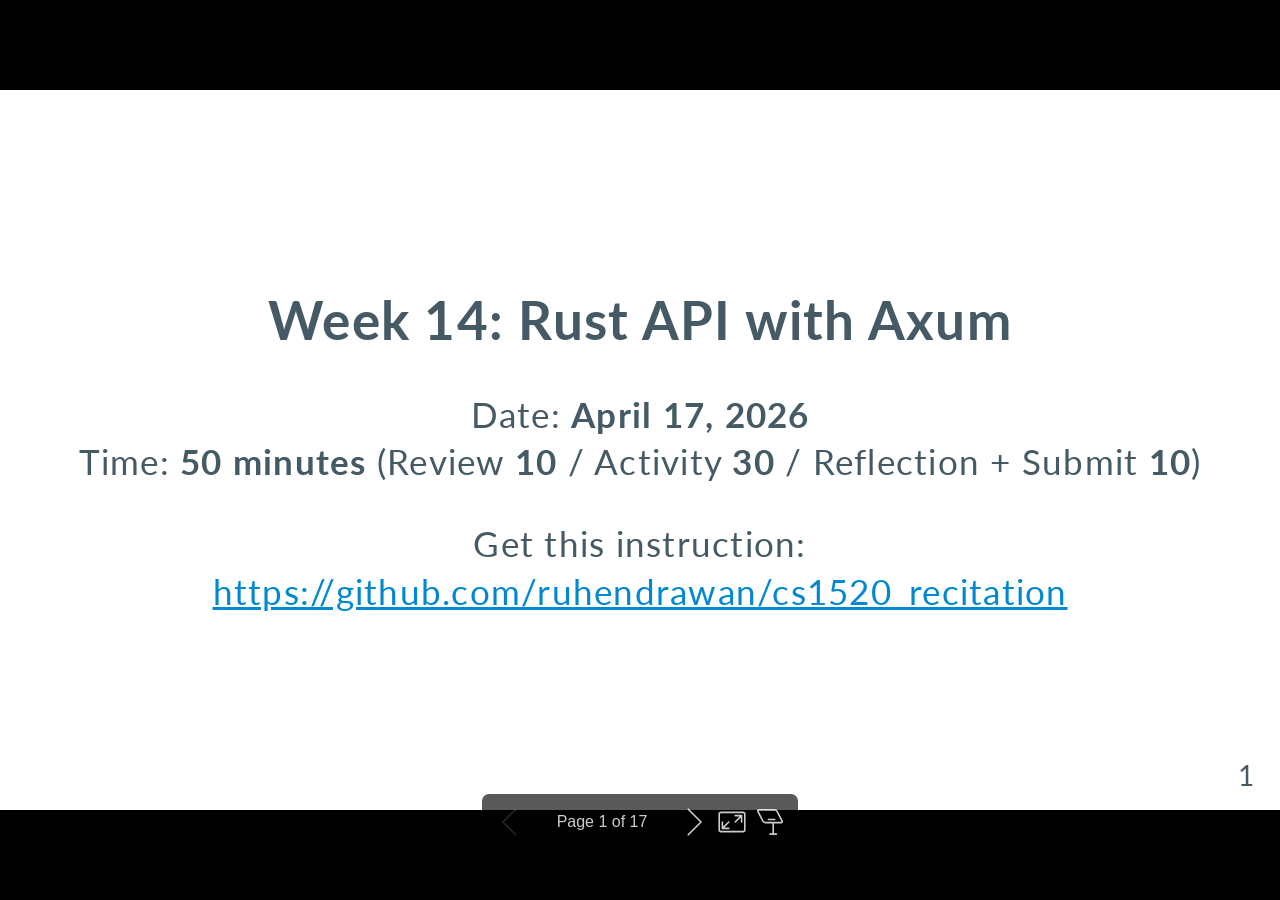
<file: instructions/14-rust-api-slides.html>
<!DOCTYPE html><html lang="en-US"><head><title>Week 14: Rust API with Axum</title><meta property="og:title" content="Week 14: Rust API with Axum"><meta charset="UTF-8"><meta name="viewport" content="width=device-width,height=device-height,initial-scale=1.0"><meta name="apple-mobile-web-app-capable" content="yes"><meta http-equiv="X-UA-Compatible" content="ie=edge"><meta property="og:type" content="website"><meta name="twitter:card" content="summary"><style>@media screen{body[data-bespoke-view=""] .bespoke-marp-parent>.bespoke-marp-osc>button,body[data-bespoke-view=next] .bespoke-marp-parent>.bespoke-marp-osc>button,body[data-bespoke-view=presenter] .bespoke-marp-presenter-container .bespoke-marp-presenter-info-container button,body[data-bespoke-view=presenter] .bespoke-marp-presenter-container .bespoke-marp-presenter-note-container button{appearance:none;background-color:initial;border:0;color:inherit;cursor:pointer;font-size:inherit;opacity:.8;outline:none;padding:0;transition:opacity .2s linear;-webkit-tap-highlight-color:transparent}body[data-bespoke-view=""] .bespoke-marp-parent>.bespoke-marp-osc>button:disabled,body[data-bespoke-view=next] .bespoke-marp-parent>.bespoke-marp-osc>button:disabled,body[data-bespoke-view=presenter] .bespoke-marp-presenter-container .bespoke-marp-presenter-info-container button:disabled,body[data-bespoke-view=presenter] .bespoke-marp-presenter-container .bespoke-marp-presenter-note-container button:disabled{cursor:not-allowed;opacity:.15!important}body[data-bespoke-view=""] .bespoke-marp-parent>.bespoke-marp-osc>button:hover,body[data-bespoke-view=next] .bespoke-marp-parent>.bespoke-marp-osc>button:hover,body[data-bespoke-view=presenter] .bespoke-marp-presenter-container .bespoke-marp-presenter-info-container button:hover,body[data-bespoke-view=presenter] .bespoke-marp-presenter-container .bespoke-marp-presenter-note-container button:hover{opacity:1}body[data-bespoke-view=""] .bespoke-marp-parent>.bespoke-marp-osc>button:hover:active,body[data-bespoke-view=next] .bespoke-marp-parent>.bespoke-marp-osc>button:hover:active,body[data-bespoke-view=presenter] .bespoke-marp-presenter-container .bespoke-marp-presenter-info-container button:hover:active,body[data-bespoke-view=presenter] .bespoke-marp-presenter-container .bespoke-marp-presenter-note-container button:hover:active{opacity:.6}body[data-bespoke-view=""] .bespoke-marp-parent>.bespoke-marp-osc>button:hover:not(:disabled),body[data-bespoke-view=next] .bespoke-marp-parent>.bespoke-marp-osc>button:hover:not(:disabled),body[data-bespoke-view=presenter] .bespoke-marp-presenter-container .bespoke-marp-presenter-info-container button:hover:not(:disabled),body[data-bespoke-view=presenter] .bespoke-marp-presenter-container .bespoke-marp-presenter-note-container button:hover:not(:disabled){transition:none}body[data-bespoke-view=""] .bespoke-marp-parent>.bespoke-marp-osc>button[data-bespoke-marp-osc=prev],body[data-bespoke-view=next] .bespoke-marp-parent>.bespoke-marp-osc>button[data-bespoke-marp-osc=prev],body[data-bespoke-view=presenter] .bespoke-marp-presenter-container .bespoke-marp-presenter-info-container button.bespoke-marp-presenter-info-page-prev{background:#0000 url("[data-uri]") no-repeat 50%;background-size:contain;overflow:hidden;text-indent:100%;white-space:nowrap}body[data-bespoke-view=""] .bespoke-marp-parent>.bespoke-marp-osc>button[data-bespoke-marp-osc=next],body[data-bespoke-view=next] .bespoke-marp-parent>.bespoke-marp-osc>button[data-bespoke-marp-osc=next],body[data-bespoke-view=presenter] .bespoke-marp-presenter-container .bespoke-marp-presenter-info-container button.bespoke-marp-presenter-info-page-next{background:#0000 url("[data-uri]") no-repeat 50%;background-size:contain;overflow:hidden;text-indent:100%;white-space:nowrap}body[data-bespoke-view=""] .bespoke-marp-parent>.bespoke-marp-osc>button[data-bespoke-marp-osc=fullscreen],body[data-bespoke-view=next] .bespoke-marp-parent>.bespoke-marp-osc>button[data-bespoke-marp-osc=fullscreen]{background:#0000 url("[data-uri]") no-repeat 50%;background-size:contain;overflow:hidden;text-indent:100%;white-space:nowrap}body[data-bespoke-view=""] .bespoke-marp-parent>.bespoke-marp-osc>button.exit[data-bespoke-marp-osc=fullscreen],body[data-bespoke-view=next] .bespoke-marp-parent>.bespoke-marp-osc>button.exit[data-bespoke-marp-osc=fullscreen]{background-image:url("[data-uri]")}body[data-bespoke-view=""] .bespoke-marp-parent>.bespoke-marp-osc>button[data-bespoke-marp-osc=presenter],body[data-bespoke-view=next] .bespoke-marp-parent>.bespoke-marp-osc>button[data-bespoke-marp-osc=presenter]{background:#0000 url("[data-uri]") no-repeat 50%;background-size:contain;overflow:hidden;text-indent:100%;white-space:nowrap}body[data-bespoke-view=presenter] .bespoke-marp-presenter-container .bespoke-marp-presenter-note-container button.bespoke-marp-presenter-note-bigger{background:#0000 url("[data-uri]") no-repeat 50%;background-size:contain;overflow:hidden;text-indent:100%;white-space:nowrap}body[data-bespoke-view=presenter] .bespoke-marp-presenter-container .bespoke-marp-presenter-note-container button.bespoke-marp-presenter-note-smaller{background:#0000 url("[data-uri]") no-repeat 50%;background-size:contain;overflow:hidden;text-indent:100%;white-space:nowrap}}@keyframes __bespoke_marp_transition_reduced_outgoing__{0%{opacity:1}to{opacity:0}}@keyframes __bespoke_marp_transition_reduced_incoming__{0%{mix-blend-mode:plus-lighter;opacity:0}to{mix-blend-mode:plus-lighter;opacity:1}}.bespoke-marp-note,.bespoke-marp-osc,.bespoke-progress-parent{display:none;transition:none}@media screen{::view-transition-group(*){animation-duration:var(--marp-bespoke-transition-animation-duration,.5s);animation-timing-function:ease}::view-transition-new(*),::view-transition-old(*){animation-delay:0s;animation-direction:var(--marp-bespoke-transition-animation-direction,normal);animation-duration:var(--marp-bespoke-transition-animation-duration,.5s);animation-fill-mode:both;animation-name:var(--marp-bespoke-transition-animation-name,var(--marp-bespoke-transition-animation-name-fallback,__bespoke_marp_transition_no_animation__));mix-blend-mode:normal}::view-transition-old(*){--marp-bespoke-transition-animation-name-fallback:__bespoke_marp_transition_reduced_outgoing__;animation-timing-function:ease}::view-transition-new(*){--marp-bespoke-transition-animation-name-fallback:__bespoke_marp_transition_reduced_incoming__;animation-timing-function:ease}::view-transition-new(root),::view-transition-old(root){animation-timing-function:linear}::view-transition-new(__bespoke_marp_transition_osc__),::view-transition-old(__bespoke_marp_transition_osc__){animation-duration:0s!important;animation-name:__bespoke_marp_transition_osc__!important}::view-transition-new(__bespoke_marp_transition_osc__){opacity:0!important}.bespoke-marp-transition-warming-up::view-transition-group(*),.bespoke-marp-transition-warming-up::view-transition-new(*),.bespoke-marp-transition-warming-up::view-transition-old(*){animation-play-state:paused!important}body,html{height:100%;margin:0}body{background:#000;overflow:hidden}svg.bespoke-marp-slide{content-visibility:hidden;opacity:0;pointer-events:none;z-index:-1}svg.bespoke-marp-slide:not(.bespoke-marp-active) *{view-transition-name:none!important}svg.bespoke-marp-slide.bespoke-marp-active{content-visibility:visible;opacity:1;pointer-events:auto;z-index:0}svg.bespoke-marp-slide.bespoke-marp-active.bespoke-marp-active-ready *{animation-name:__bespoke_marp__!important}@supports not (content-visibility:hidden){svg.bespoke-marp-slide[data-bespoke-marp-load=hideable]{display:none}svg.bespoke-marp-slide[data-bespoke-marp-load=hideable].bespoke-marp-active{display:block}}}@media screen and (prefers-reduced-motion:reduce){svg.bespoke-marp-slide *{view-transition-name:none!important}}@media screen{[data-bespoke-marp-fragment=inactive]{visibility:hidden}body[data-bespoke-view=""] .bespoke-marp-parent,body[data-bespoke-view=next] .bespoke-marp-parent{inset:0;position:absolute}body[data-bespoke-view=""] .bespoke-marp-parent>.bespoke-marp-osc,body[data-bespoke-view=next] .bespoke-marp-parent>.bespoke-marp-osc{background:#000000a6;border-radius:7px;bottom:50px;color:#fff;contain:paint;display:block;font-family:Helvetica,Arial,sans-serif;font-size:16px;left:50%;line-height:0;opacity:1;padding:12px;position:absolute;touch-action:manipulation;transform:translateX(-50%);transition:opacity .2s linear;-webkit-user-select:none;user-select:none;white-space:nowrap;will-change:transform;z-index:1;view-transition-name:__bespoke_marp_transition_osc__}body[data-bespoke-view=""] .bespoke-marp-parent>.bespoke-marp-osc>*,body[data-bespoke-view=next] .bespoke-marp-parent>.bespoke-marp-osc>*{margin-left:6px}body[data-bespoke-view=""] .bespoke-marp-parent>.bespoke-marp-osc>:first-child,body[data-bespoke-view=next] .bespoke-marp-parent>.bespoke-marp-osc>:first-child{margin-left:0}body[data-bespoke-view=""] .bespoke-marp-parent>.bespoke-marp-osc>span,body[data-bespoke-view=next] .bespoke-marp-parent>.bespoke-marp-osc>span{opacity:.8}body[data-bespoke-view=""] .bespoke-marp-parent>.bespoke-marp-osc>span[data-bespoke-marp-osc=page],body[data-bespoke-view=next] .bespoke-marp-parent>.bespoke-marp-osc>span[data-bespoke-marp-osc=page]{display:inline-block;min-width:140px;text-align:center}body[data-bespoke-view=""] .bespoke-marp-parent>.bespoke-marp-osc>button[data-bespoke-marp-osc=fullscreen],body[data-bespoke-view=""] .bespoke-marp-parent>.bespoke-marp-osc>button[data-bespoke-marp-osc=next],body[data-bespoke-view=""] .bespoke-marp-parent>.bespoke-marp-osc>button[data-bespoke-marp-osc=presenter],body[data-bespoke-view=""] .bespoke-marp-parent>.bespoke-marp-osc>button[data-bespoke-marp-osc=prev],body[data-bespoke-view=next] .bespoke-marp-parent>.bespoke-marp-osc>button[data-bespoke-marp-osc=fullscreen],body[data-bespoke-view=next] .bespoke-marp-parent>.bespoke-marp-osc>button[data-bespoke-marp-osc=next],body[data-bespoke-view=next] .bespoke-marp-parent>.bespoke-marp-osc>button[data-bespoke-marp-osc=presenter],body[data-bespoke-view=next] .bespoke-marp-parent>.bespoke-marp-osc>button[data-bespoke-marp-osc=prev]{height:32px;line-height:32px;width:32px}body[data-bespoke-view=""] .bespoke-marp-parent.bespoke-marp-inactive,body[data-bespoke-view=next] .bespoke-marp-parent.bespoke-marp-inactive{cursor:none}body[data-bespoke-view=""] .bespoke-marp-parent.bespoke-marp-inactive>.bespoke-marp-osc,body[data-bespoke-view=next] .bespoke-marp-parent.bespoke-marp-inactive>.bespoke-marp-osc{opacity:0;pointer-events:none}body[data-bespoke-view=""] svg.bespoke-marp-slide,body[data-bespoke-view=next] svg.bespoke-marp-slide{height:100%;left:0;position:absolute;top:0;width:100%}body[data-bespoke-view=""] .bespoke-progress-parent{background:#222;display:flex;height:5px;width:100%}body[data-bespoke-view=""] .bespoke-progress-parent+.bespoke-marp-parent{top:5px}body[data-bespoke-view=""] .bespoke-progress-parent .bespoke-progress-bar{background:#0288d1;flex:0 0 0;transition:flex-basis .2s cubic-bezier(0,1,1,1)}body[data-bespoke-view=next]{background:#0000}body[data-bespoke-view=presenter]{background:#161616}body[data-bespoke-view=presenter] .bespoke-marp-presenter-container{display:grid;font-family:Helvetica,Arial,sans-serif;grid-template:"current dragbar next" minmax(140px,1fr) "current dragbar note" 2fr "info    dragbar note" 3em;grid-template-columns:minmax(3px,var(--bespoke-marp-presenter-split-ratio,66%)) 0 minmax(3px,1fr);height:100%;left:0;position:absolute;top:0;width:100%}body[data-bespoke-view=presenter] .bespoke-marp-presenter-container .bespoke-marp-parent{grid-area:current;overflow:hidden;position:relative}body[data-bespoke-view=presenter] .bespoke-marp-presenter-container .bespoke-marp-parent svg.bespoke-marp-slide{height:calc(100% - 40px);left:20px;pointer-events:none;position:absolute;top:20px;-webkit-user-select:none;user-select:none;width:calc(100% - 40px)}body[data-bespoke-view=presenter] .bespoke-marp-presenter-container .bespoke-marp-parent svg.bespoke-marp-slide.bespoke-marp-active{filter:drop-shadow(0 3px 10px rgba(0,0,0,.5))}body[data-bespoke-view=presenter] .bespoke-marp-presenter-container .bespoke-marp-presenter-dragbar-container{background:#0288d1;cursor:col-resize;grid-area:dragbar;margin-left:-3px;opacity:0;position:relative;transition:opacity .4s linear .1s;width:6px;z-index:10}body[data-bespoke-view=presenter] .bespoke-marp-presenter-container .bespoke-marp-presenter-dragbar-container:hover{opacity:1}body[data-bespoke-view=presenter] .bespoke-marp-presenter-container .bespoke-marp-presenter-dragbar-container.active{opacity:1;transition-delay:0s}body[data-bespoke-view=presenter] .bespoke-marp-presenter-container .bespoke-marp-presenter-next-container{background:#222;cursor:pointer;display:none;grid-area:next;overflow:hidden;position:relative}body[data-bespoke-view=presenter] .bespoke-marp-presenter-container .bespoke-marp-presenter-next-container.active{display:block}body[data-bespoke-view=presenter] .bespoke-marp-presenter-container .bespoke-marp-presenter-next-container iframe.bespoke-marp-presenter-next{background:#0000;border:0;display:block;filter:drop-shadow(0 3px 10px rgba(0,0,0,.5));height:calc(100% - 40px);left:20px;pointer-events:none;position:absolute;top:20px;-webkit-user-select:none;user-select:none;width:calc(100% - 40px)}body[data-bespoke-view=presenter] .bespoke-marp-presenter-container .bespoke-marp-presenter-note-container{background:#222;color:#eee;grid-area:note;position:relative;z-index:1}body[data-bespoke-view=presenter] .bespoke-marp-presenter-container .bespoke-marp-presenter-note-container button{height:1.5em;line-height:1.5em;width:1.5em}body[data-bespoke-view=presenter] .bespoke-marp-presenter-container .bespoke-marp-presenter-note-container .bespoke-marp-presenter-note-wrapper{display:block;inset:0;position:absolute}body[data-bespoke-view=presenter] .bespoke-marp-presenter-container .bespoke-marp-presenter-note-container .bespoke-marp-presenter-note-buttons{background:#000000a6;border-radius:4px;bottom:0;display:flex;gap:4px;margin:12px;opacity:0;padding:6px;pointer-events:none;position:absolute;right:0;transition:opacity .2s linear}body[data-bespoke-view=presenter] .bespoke-marp-presenter-container .bespoke-marp-presenter-note-container .bespoke-marp-presenter-note-buttons:focus-within,body[data-bespoke-view=presenter] .bespoke-marp-presenter-container .bespoke-marp-presenter-note-container .bespoke-marp-presenter-note-wrapper:focus-within+.bespoke-marp-presenter-note-buttons,body[data-bespoke-view=presenter] .bespoke-marp-presenter-container .bespoke-marp-presenter-note-container:hover .bespoke-marp-presenter-note-buttons{opacity:1;pointer-events:auto}body[data-bespoke-view=presenter] .bespoke-marp-presenter-container .bespoke-marp-presenter-note-container .bespoke-marp-note{box-sizing:border-box;font-size:calc(1.1em*var(--bespoke-marp-note-font-scale, 1));height:calc(100% - 40px);margin:20px;overflow:auto;padding-right:3px;white-space:pre-wrap;width:calc(100% - 40px);word-wrap:break-word;scrollbar-color:#eeeeee80 #0000;scrollbar-width:thin}body[data-bespoke-view=presenter] .bespoke-marp-presenter-container .bespoke-marp-presenter-note-container .bespoke-marp-note::-webkit-scrollbar{width:6px}body[data-bespoke-view=presenter] .bespoke-marp-presenter-container .bespoke-marp-presenter-note-container .bespoke-marp-note::-webkit-scrollbar-track{background:#0000}body[data-bespoke-view=presenter] .bespoke-marp-presenter-container .bespoke-marp-presenter-note-container .bespoke-marp-note::-webkit-scrollbar-thumb{background:#eeeeee80;border-radius:6px}body[data-bespoke-view=presenter] .bespoke-marp-presenter-container .bespoke-marp-presenter-note-container .bespoke-marp-note:empty{pointer-events:none}body[data-bespoke-view=presenter] .bespoke-marp-presenter-container .bespoke-marp-presenter-note-container .bespoke-marp-note.active{display:block}body[data-bespoke-view=presenter] .bespoke-marp-presenter-container .bespoke-marp-presenter-note-container .bespoke-marp-note p:first-child{margin-top:0}body[data-bespoke-view=presenter] .bespoke-marp-presenter-container .bespoke-marp-presenter-note-container .bespoke-marp-note p:last-child{margin-bottom:0}body[data-bespoke-view=presenter] .bespoke-marp-presenter-container .bespoke-marp-presenter-info-container{align-items:center;box-sizing:border-box;color:#eee;display:flex;flex-wrap:nowrap;grid-area:info;justify-content:center;overflow:hidden;padding:0 10px}body[data-bespoke-view=presenter] .bespoke-marp-presenter-container .bespoke-marp-presenter-info-container .bespoke-marp-presenter-info-page,body[data-bespoke-view=presenter] .bespoke-marp-presenter-container .bespoke-marp-presenter-info-container .bespoke-marp-presenter-info-time,body[data-bespoke-view=presenter] .bespoke-marp-presenter-container .bespoke-marp-presenter-info-container .bespoke-marp-presenter-info-timer{box-sizing:border-box;display:block;padding:0 10px;white-space:nowrap;width:100%}body[data-bespoke-view=presenter] .bespoke-marp-presenter-container .bespoke-marp-presenter-info-container button{height:1.5em;line-height:1.5em;width:1.5em}body[data-bespoke-view=presenter] .bespoke-marp-presenter-container .bespoke-marp-presenter-info-container .bespoke-marp-presenter-info-page{order:2;text-align:center}body[data-bespoke-view=presenter] .bespoke-marp-presenter-container .bespoke-marp-presenter-info-container .bespoke-marp-presenter-info-page .bespoke-marp-presenter-info-page-text{display:inline-block;min-width:120px;text-align:center}body[data-bespoke-view=presenter] .bespoke-marp-presenter-container .bespoke-marp-presenter-info-container .bespoke-marp-presenter-info-time{color:#999;order:1;text-align:left}body[data-bespoke-view=presenter] .bespoke-marp-presenter-container .bespoke-marp-presenter-info-container .bespoke-marp-presenter-info-timer{color:#999;order:3;text-align:right}body[data-bespoke-view=presenter] .bespoke-marp-presenter-container .bespoke-marp-presenter-info-container .bespoke-marp-presenter-info-timer:hover{cursor:pointer}}@media print{.bespoke-marp-presenter-info-container,.bespoke-marp-presenter-next-container,.bespoke-marp-presenter-note-container{display:none}}</style><style>@charset "UTF-8";@import "https://fonts.bunny.net/css?family=Lato:400,900|Roboto+Mono:400,700&display=swap";div#\:\$p > svg > foreignObject > section{width:1280px;height:720px;box-sizing:border-box;overflow:hidden;position:relative;scroll-snap-align:center center;-webkit-text-size-adjust:100%;text-size-adjust:100%}div#\:\$p > svg > foreignObject > section::after{bottom:0;content:attr(data-marpit-pagination);padding:inherit;pointer-events:none;position:absolute;right:0}div#\:\$p > svg > foreignObject > section:not([data-marpit-pagination])::after{display:none}div#\:\$p > svg > foreignObject > section :is(h1, marp-h1){font-size:2em;margin-block:0.67em}div#\:\$p > svg > foreignObject > section video::-webkit-media-controls{will-change:transform}@page {size:1280px 720px;margin:0}@media print{html, body{background-color:#fff;margin:0;page-break-inside:avoid;break-inside:avoid-page}div#\:\$p > svg > foreignObject > section{page-break-before:always;break-before:page}div#\:\$p > svg > foreignObject > section, div#\:\$p > svg > foreignObject > section *{-webkit-print-color-adjust:exact!important;animation-delay:0s!important;animation-duration:0s!important;color-adjust:exact!important;print-color-adjust:exact!important;transition:none!important}div#\:\$p > svg[data-marpit-svg]{display:block;height:100vh;width:100vw}}div#\:\$p > svg > foreignObject > :where(section){container-type:size}div#\:\$p > svg > foreignObject > section img[data-marp-twemoji]{background:transparent;height:1em;margin:0 .05em 0 .1em;vertical-align:-.1em;width:1em}/*!
 * Marp / Marpit Gaia theme.
 *
 * @theme gaia
 * @author Yuki Hattori
 *
 * @auto-scaling true
 * @size 16:9 1280px 720px
 * @size 4:3 960px 720px
 */div#\:\$p > svg > foreignObject > section :is(pre, marp-pre) code.hljs{display:block;overflow-x:auto;padding:1em}div#\:\$p > svg > foreignObject > section code.hljs{padding:3px 5px}div#\:\$p > svg > foreignObject > section .hljs{background:#000;color:#f8f8f8}div#\:\$p > svg > foreignObject > section .hljs-comment,div#\:\$p > svg > foreignObject > section .hljs-quote{color:#aeaeae;font-style:italic}div#\:\$p > svg > foreignObject > section .hljs-keyword,div#\:\$p > svg > foreignObject > section .hljs-selector-tag,div#\:\$p > svg > foreignObject > section .hljs-type{color:#e28964}div#\:\$p > svg > foreignObject > section .hljs-string{color:#65b042}div#\:\$p > svg > foreignObject > section .hljs-subst{color:#daefa3}div#\:\$p > svg > foreignObject > section .hljs-link,div#\:\$p > svg > foreignObject > section .hljs-regexp{color:#e9c062}div#\:\$p > svg > foreignObject > section .hljs-name,div#\:\$p > svg > foreignObject > section .hljs-section,div#\:\$p > svg > foreignObject > section .hljs-tag,div#\:\$p > svg > foreignObject > section .hljs-title{color:#89bdff}div#\:\$p > svg > foreignObject > section .hljs-class .hljs-title,div#\:\$p > svg > foreignObject > section .hljs-doctag,div#\:\$p > svg > foreignObject > section .hljs-title.class_{text-decoration:underline}div#\:\$p > svg > foreignObject > section .hljs-bullet,div#\:\$p > svg > foreignObject > section .hljs-number,div#\:\$p > svg > foreignObject > section .hljs-symbol{color:#3387cc}div#\:\$p > svg > foreignObject > section .hljs-params,div#\:\$p > svg > foreignObject > section .hljs-template-variable,div#\:\$p > svg > foreignObject > section .hljs-variable{color:#3e87e3}div#\:\$p > svg > foreignObject > section .hljs-attribute{color:#cda869}div#\:\$p > svg > foreignObject > section .hljs-meta{color:#8996a8}div#\:\$p > svg > foreignObject > section .hljs-formula{background-color:#0e2231;color:#f8f8f8;font-style:italic}div#\:\$p > svg > foreignObject > section .hljs-addition{background-color:#253b22;color:#f8f8f8}div#\:\$p > svg > foreignObject > section .hljs-deletion{background-color:#420e09;color:#f8f8f8}div#\:\$p > svg > foreignObject > section .hljs-selector-class{color:#9b703f}div#\:\$p > svg > foreignObject > section .hljs-selector-id{color:#8b98ab}div#\:\$p > svg > foreignObject > section .hljs-emphasis{font-style:italic}div#\:\$p > svg > foreignObject > section .hljs-strong{font-weight:700}div#\:\$p > svg > foreignObject > section :is(h1, marp-h1),div#\:\$p > svg > foreignObject > section :is(h2, marp-h2),div#\:\$p > svg > foreignObject > section :is(h3, marp-h3),div#\:\$p > svg > foreignObject > section :is(h4, marp-h4),div#\:\$p > svg > foreignObject > section :is(h5, marp-h5),div#\:\$p > svg > foreignObject > section :is(h6, marp-h6){margin:.5em 0 0}div#\:\$p > svg > foreignObject > section :is(h1, marp-h1) strong,div#\:\$p > svg > foreignObject > section :is(h2, marp-h2) strong,div#\:\$p > svg > foreignObject > section :is(h3, marp-h3) strong,div#\:\$p > svg > foreignObject > section :is(h4, marp-h4) strong,div#\:\$p > svg > foreignObject > section :is(h5, marp-h5) strong,div#\:\$p > svg > foreignObject > section :is(h6, marp-h6) strong{font-weight:inherit}div#\:\$p > svg > foreignObject > section :is(h1, marp-h1)::part(auto-scaling),div#\:\$p > svg > foreignObject > section :is(h2, marp-h2)::part(auto-scaling),div#\:\$p > svg > foreignObject > section :is(h3, marp-h3)::part(auto-scaling),div#\:\$p > svg > foreignObject > section :is(h4, marp-h4)::part(auto-scaling),div#\:\$p > svg > foreignObject > section :is(h5, marp-h5)::part(auto-scaling),div#\:\$p > svg > foreignObject > section :is(h6, marp-h6)::part(auto-scaling){max-height:580px}div#\:\$p > svg > foreignObject > section :is(h1, marp-h1){font-size:1.8em}div#\:\$p > svg > foreignObject > section :is(h2, marp-h2){font-size:1.5em}div#\:\$p > svg > foreignObject > section :is(h3, marp-h3){font-size:1.3em}div#\:\$p > svg > foreignObject > section :is(h4, marp-h4){font-size:1.1em}div#\:\$p > svg > foreignObject > section :is(h5, marp-h5){font-size:1em}div#\:\$p > svg > foreignObject > section :is(h6, marp-h6){font-size:.9em}div#\:\$p > svg > foreignObject > section blockquote,div#\:\$p > svg > foreignObject > section p{margin:1em 0 0}div#\:\$p > svg > foreignObject > section ol>li,div#\:\$p > svg > foreignObject > section ul>li{margin:.3em 0 0}div#\:\$p > svg > foreignObject > section ol>li>p,div#\:\$p > svg > foreignObject > section ul>li>p{margin:.6em 0 0}div#\:\$p > svg > foreignObject > section code{display:inline-block;font-family:Roboto Mono,monospace;font-size:.8em;letter-spacing:0;margin:-.1em .15em;padding:.1em .2em;vertical-align:baseline}div#\:\$p > svg > foreignObject > section :is(pre, marp-pre){display:block;margin:1em 0 0;overflow:visible}div#\:\$p > svg > foreignObject > section :is(pre, marp-pre) code{box-sizing:border-box;font-size:.7em;margin:0;min-width:100%;padding:.5em}div#\:\$p > svg > foreignObject > section :is(pre, marp-pre)::part(auto-scaling){max-height:calc(580px - 1em)}div#\:\$p > svg > foreignObject > section blockquote{margin:1em 0 0;padding:0 1em;position:relative}div#\:\$p > svg > foreignObject > section blockquote:after,div#\:\$p > svg > foreignObject > section blockquote:before{content:"“";display:block;font-family:Times New Roman,serif;font-weight:700;position:absolute}div#\:\$p > svg > foreignObject > section blockquote:before{left:0;top:0}div#\:\$p > svg > foreignObject > section blockquote:after{bottom:0;right:0;transform:rotate(180deg)}div#\:\$p > svg > foreignObject > section blockquote>:first-child{margin-top:0}div#\:\$p > svg > foreignObject > section mark{background:transparent}div#\:\$p > svg > foreignObject > section table{border-collapse:collapse;border-spacing:0;margin:1em 0 0}div#\:\$p > svg > foreignObject > section table td,div#\:\$p > svg > foreignObject > section table th{border-style:solid;border-width:1px;padding:.2em .4em}div#\:\$p > svg > foreignObject > section footer,div#\:\$p > svg > foreignObject > section header,div#\:\$p > svg > foreignObject > section:after{box-sizing:border-box;font-size:66%;height:70px;line-height:50px;overflow:hidden;padding:10px 25px;position:absolute}div#\:\$p > svg > foreignObject > section:after{--marpit-root-font-size:66%}div#\:\$p > svg > foreignObject > section header{top:0}div#\:\$p > svg > foreignObject > section footer,div#\:\$p > svg > foreignObject > section header{left:0;right:0}div#\:\$p > svg > foreignObject > section footer{bottom:0}div#\:\$p > svg > foreignObject > section{--color-background:light-dark(#fff8e1, #455a64);--color-background-stripe:light-dark(
    rgba(69,90,100,.1),
    rgba(255,248,225,.1)
  );--color-foreground:light-dark(#455a64, #fff8e1);--color-dimmed:light-dark(
    #6a7a7d,
    #dad8c8
  );--color-highlight:light-dark(#0288d1, #81d4fa);background-color:var(--color-background);background-image:linear-gradient(135deg, hsla(0,0%,53%,0), hsla(0,0%,53%,.02) 50%, hsla(0,0%,100%,0) 0, hsla(0,0%,100%,.05));color:var(--color-foreground);color-scheme:light;font-family:Lato,Avenir Next,Avenir,Trebuchet MS,Segoe UI,sans-serif;font-size:35px;height:720px;letter-spacing:1.25px;line-height:1.35;overflow-wrap:break-word;padding:70px;width:1280px}div#\:\$p > svg > foreignObject > section{--marpit-root-font-size:35px}div#\:\$p > svg > foreignObject > section:after{bottom:0;font-size:80%;right:0}div#\:\$p > svg > foreignObject > section:after{--marpit-root-font-size:80%}div#\:\$p > svg > foreignObject > section a,div#\:\$p > svg > foreignObject > section mark{color:var(--color-highlight)}div#\:\$p > svg > foreignObject > section code{background:var(--color-dimmed);color:var(--color-background)}div#\:\$p > svg > foreignObject > section :is(h1, marp-h1) strong,div#\:\$p > svg > foreignObject > section :is(h2, marp-h2) strong,div#\:\$p > svg > foreignObject > section :is(h3, marp-h3) strong,div#\:\$p > svg > foreignObject > section :is(h4, marp-h4) strong,div#\:\$p > svg > foreignObject > section :is(h5, marp-h5) strong,div#\:\$p > svg > foreignObject > section :is(h6, marp-h6) strong{color:var(--color-highlight)}div#\:\$p > svg > foreignObject > section :is(pre, marp-pre){background:var(--color-foreground)}div#\:\$p > svg > foreignObject > section :is(pre, marp-pre)>code{background:transparent}div#\:\$p > svg > foreignObject > section blockquote:after,div#\:\$p > svg > foreignObject > section blockquote:before,div#\:\$p > svg > foreignObject > section footer,div#\:\$p > svg > foreignObject > section header,div#\:\$p > svg > foreignObject > section section:after{color:var(--color-dimmed)}div#\:\$p > svg > foreignObject > section table td,div#\:\$p > svg > foreignObject > section table th{border-color:var(--color-foreground)}div#\:\$p > svg > foreignObject > section table thead th{background:var(--color-foreground);color:var(--color-background)}div#\:\$p > svg > foreignObject > section table tbody>tr:nth-child(odd) td,div#\:\$p > svg > foreignObject > section table tbody>tr:nth-child(odd) th{background:var(--color-background-stripe, transparent)}div#\:\$p > svg > foreignObject > section>:first-child,div#\:\$p > svg > foreignObject > section>header:first-child+*{margin-top:0}div#\:\$p > svg > foreignObject > section:where(.invert){color-scheme:dark}div#\:\$p > svg > foreignObject > section:where(.gaia){--color-background:#0288d1;--color-background-stripe:rgba(255,248,225,.1);--color-foreground:#fff8e1;--color-dimmed:#cce2de;--color-highlight:#81d4fa;}div#\:\$p > svg > foreignObject > section:where(.lead){align-items:stretch;flex-flow:column nowrap;place-content:safe center center}div#\:\$p > svg > foreignObject > section:where(.lead) :is(h1, marp-h1),div#\:\$p > svg > foreignObject > section:where(.lead) :is(h2, marp-h2),div#\:\$p > svg > foreignObject > section:where(.lead) :is(h3, marp-h3),div#\:\$p > svg > foreignObject > section:where(.lead) :is(h4, marp-h4),div#\:\$p > svg > foreignObject > section:where(.lead) :is(h5, marp-h5),div#\:\$p > svg > foreignObject > section:where(.lead) :is(h6, marp-h6){text-align:center}div#\:\$p > svg > foreignObject > section:where(.lead) p{text-align:center}div#\:\$p > svg > foreignObject > section:where(.lead) blockquote>:is(h1, marp-h1),div#\:\$p > svg > foreignObject > section:where(.lead) blockquote>:is(h2, marp-h2),div#\:\$p > svg > foreignObject > section:where(.lead) blockquote>:is(h3, marp-h3),div#\:\$p > svg > foreignObject > section:where(.lead) blockquote>:is(h4, marp-h4),div#\:\$p > svg > foreignObject > section:where(.lead) blockquote>:is(h5, marp-h5),div#\:\$p > svg > foreignObject > section:where(.lead) blockquote>:is(h6, marp-h6),div#\:\$p > svg > foreignObject > section:where(.lead) blockquote>p{text-align:left}div#\:\$p > svg > foreignObject > section:where(.lead) ol>li>p,div#\:\$p > svg > foreignObject > section:where(.lead) ul>li>p{text-align:left}div#\:\$p > svg > foreignObject > section:where(.lead) table{margin-left:auto;margin-right:auto}div#\:\$p > svg > foreignObject > section .slide{display:flex}div#\:\$p > svg > foreignObject > section .col{flex:1}div#\:\$p > svg > foreignObject > section .pl-1{padding-left:calc(var(--marpit-root-font-size, 1rem) * 0.25)}div#\:\$p > svg > foreignObject > section .text-xxxs{font-size:calc(var(--marpit-root-font-size, 1rem) * 0.5)}div#\:\$p > svg > foreignObject > section section.text-xxxs{--marpit-root-font-size: calc(var(--marpit-root-font-size, 1rem) * 0.5)}div#\:\$p > svg > foreignObject > section .text-xxs{font-size:calc(var(--marpit-root-font-size, 1rem) * 0.625)}div#\:\$p > svg > foreignObject > section section.text-xxs{--marpit-root-font-size: calc(var(--marpit-root-font-size, 1rem) * 0.625)}div#\:\$p > svg > foreignObject > section .text-xs{font-size:calc(var(--marpit-root-font-size, 1rem) * 0.75)}div#\:\$p > svg > foreignObject > section section.text-xs{--marpit-root-font-size: calc(var(--marpit-root-font-size, 1rem) * 0.75)}div#\:\$p > svg > foreignObject > section .text-sm{font-size:calc(var(--marpit-root-font-size, 1rem) * 0.875)}div#\:\$p > svg > foreignObject > section section.text-sm{--marpit-root-font-size: calc(var(--marpit-root-font-size, 1rem) * 0.875)}div#\:\$p > svg > foreignObject > section .text-base{font-size:calc(var(--marpit-root-font-size, 1rem) * 1)}div#\:\$p > svg > foreignObject > section section.text-base{--marpit-root-font-size: calc(var(--marpit-root-font-size, 1rem) * 1)}div#\:\$p > svg > foreignObject > section .text-lg{font-size:calc(var(--marpit-root-font-size, 1rem) * 1.125)}div#\:\$p > svg > foreignObject > section section.text-lg{--marpit-root-font-size: calc(var(--marpit-root-font-size, 1rem) * 1.125)}div#\:\$p > svg > foreignObject > section .text-xl{font-size:calc(var(--marpit-root-font-size, 1rem) * 1.25)}div#\:\$p > svg > foreignObject > section section.text-xl{--marpit-root-font-size: calc(var(--marpit-root-font-size, 1rem) * 1.25)}div#\:\$p > svg > foreignObject > section .text-2xl{font-size:calc(var(--marpit-root-font-size, 1rem) * 1.5)}div#\:\$p > svg > foreignObject > section section.text-2xl{--marpit-root-font-size: calc(var(--marpit-root-font-size, 1rem) * 1.5)}div#\:\$p > svg > foreignObject > section[data-marpit-advanced-background="background"]{columns:initial!important;display:block!important;padding:0!important}div#\:\$p > svg > foreignObject > section[data-marpit-advanced-background="background"]::before, div#\:\$p > svg > foreignObject > section[data-marpit-advanced-background="background"]::after, div#\:\$p > svg > foreignObject > section[data-marpit-advanced-background="content"]::before, div#\:\$p > svg > foreignObject > section[data-marpit-advanced-background="content"]::after{display:none!important}div#\:\$p > svg > foreignObject > section[data-marpit-advanced-background="background"] > div[data-marpit-advanced-background-container]{all:initial;display:flex;flex-direction:row;height:100%;overflow:hidden;width:100%}div#\:\$p > svg > foreignObject > section[data-marpit-advanced-background="background"] > div[data-marpit-advanced-background-container][data-marpit-advanced-background-direction="vertical"]{flex-direction:column}div#\:\$p > svg > foreignObject > section[data-marpit-advanced-background="background"][data-marpit-advanced-background-split] > div[data-marpit-advanced-background-container]{width:var(--marpit-advanced-background-split, 50%)}div#\:\$p > svg > foreignObject > section[data-marpit-advanced-background="background"][data-marpit-advanced-background-split="right"] > div[data-marpit-advanced-background-container]{margin-left:calc(100% - var(--marpit-advanced-background-split, 50%))}div#\:\$p > svg > foreignObject > section[data-marpit-advanced-background="background"] > div[data-marpit-advanced-background-container] > figure{all:initial;background-position:center;background-repeat:no-repeat;background-size:cover;flex:auto;margin:0}div#\:\$p > svg > foreignObject > section[data-marpit-advanced-background="background"] > div[data-marpit-advanced-background-container] > figure > figcaption{position:absolute;border:0;clip:rect(0, 0, 0, 0);height:1px;margin:-1px;overflow:hidden;padding:0;white-space:nowrap;width:1px}div#\:\$p > svg > foreignObject > section[data-marpit-advanced-background="content"], div#\:\$p > svg > foreignObject > section[data-marpit-advanced-background="pseudo"]{background:transparent!important}div#\:\$p > svg > foreignObject > section[data-marpit-advanced-background="pseudo"], div#\:\$p > svg[data-marpit-svg] > foreignObject[data-marpit-advanced-background="pseudo"]{pointer-events:none!important}div#\:\$p > svg > foreignObject > section[data-marpit-advanced-background-split]{width:100%;height:100%}
</style></head><body><div class="bespoke-marp-osc"><button data-bespoke-marp-osc="prev" tabindex="-1" title="Previous slide">Previous slide</button><span data-bespoke-marp-osc="page"></span><button data-bespoke-marp-osc="next" tabindex="-1" title="Next slide">Next slide</button><button data-bespoke-marp-osc="fullscreen" tabindex="-1" title="Toggle fullscreen (f)">Toggle fullscreen</button><button data-bespoke-marp-osc="presenter" tabindex="-1" title="Open presenter view (p)">Open presenter view</button></div><div id=":$p"><svg data-marpit-svg="" viewBox="0 0 1280 720"><foreignObject width="1280" height="720"><section id="1" data-paginate="true" data-background-color="#fff" data-background-image="url('https://marp.app/assets/hero-background.svg')" data-class="lead" data-theme="gaia" lang="en-US" class="lead" data-marpit-pagination="1" style="--paginate:true;--background-color:#fff;--background-image:url('https://marp.app/assets/hero-background.svg');--class:lead;--theme:gaia;background-color:#fff;background-image:url('https://marp.app/assets/hero-background.svg');background-position:center;background-repeat:no-repeat;background-size:cover;" data-marpit-pagination-total="17">
<h2 id="week-14-rust-api-with-axum">Week 14: Rust API with Axum</h2>
<p>Date: <strong>April 17, 2026</strong><br />
Time: <strong>50 minutes</strong> (Review <strong>10</strong> / Activity <strong>30</strong> / Reflection + Submit <strong>10</strong>)</p>
<p>Get this instruction: <a href="https://github.com/ruhendrawan/cs1520_recitation">https://github.com/ruhendrawan/cs1520_recitation</a></p>
</section>
</foreignObject></svg><svg data-marpit-svg="" viewBox="0 0 1280 720"><foreignObject width="1280" height="720"><section id="2" data-paginate="true" data-background-color="#fff" data-background-image="url('https://marp.app/assets/hero-background.svg')" data-theme="gaia" lang="en-US" data-marpit-pagination="2" style="--paginate:true;--background-color:#fff;--background-image:url('https://marp.app/assets/hero-background.svg');--theme:gaia;background-color:#fff;background-image:url('https://marp.app/assets/hero-background.svg');background-position:center;background-repeat:no-repeat;background-size:cover;" data-marpit-pagination-total="17">
<h2 id="how-to-work-today">How to work today</h2>
<p>Work in pairs (coding + reflections).</p>
<p>Keep 3 tabs open:</p>
<ul>
<li>this recitation instruction</li>
<li>your code editor + terminal</li>
<li>a Google Doc for reflections. Create a new tab for your pair in the <a href="https://docs.google.com/document/d/1Cub34Ci6NLqXZ0qxY4v-MuUN5PWI_F0NdKoEQf3RPys/edit?usp=sharing">Reflection Doc</a></li>
</ul>
</section>
</foreignObject></svg><svg data-marpit-svg="" viewBox="0 0 1280 720"><foreignObject width="1280" height="720"><section id="3" data-paginate="true" data-background-color="#fff" data-background-image="url('https://marp.app/assets/hero-background.svg')" data-theme="gaia" lang="en-US" data-marpit-pagination="3" style="--paginate:true;--background-color:#fff;--background-image:url('https://marp.app/assets/hero-background.svg');--theme:gaia;background-color:#fff;background-image:url('https://marp.app/assets/hero-background.svg');background-position:center;background-repeat:no-repeat;background-size:cover;" data-marpit-pagination-total="17">
<h2 id="learning-goals-today">Learning goals (today)</h2>
<p>By the end you should be able to:</p>
<ul>
<li>read Axum route + handler signatures</li>
<li>extend serde structs with optional JSON fields</li>
<li>convert <code>HashMap</code> data into an ordered JSON response</li>
<li>test local API behavior with <code>curlie</code> and <code>tester.sh</code></li>
</ul>
</section>
</foreignObject></svg><svg data-marpit-svg="" viewBox="0 0 1280 720"><foreignObject width="1280" height="720"><section id="4" data-paginate="true" data-background-color="#fff" data-background-image="url('https://marp.app/assets/hero-background.svg')" data-theme="gaia" lang="en-US" data-marpit-pagination="4" style="--paginate:true;--background-color:#fff;--background-image:url('https://marp.app/assets/hero-background.svg');--theme:gaia;background-color:#fff;background-image:url('https://marp.app/assets/hero-background.svg');background-position:center;background-repeat:no-repeat;background-size:cover;" data-marpit-pagination-total="17">
<h2 id="connection-to-last-week">Connection to last week</h2>
<p>Last week:</p>
<ul>
<li>you used iterators and closures to transform collections</li>
<li>you practiced <code>filter</code>, <code>map</code>, <code>collect</code>, and consumers like <code>sum</code></li>
</ul>
<p>This week:</p>
<ul>
<li>those same iterator ideas help build API responses</li>
<li>you will turn <code>HashMap</code> entries into a <code>Vec</code></li>
<li>then sort the results by nearest due date</li>
</ul>
</section>
</foreignObject></svg><svg data-marpit-svg="" viewBox="0 0 1280 720"><foreignObject width="1280" height="720"><section id="5" data-paginate="true" data-background-color="#fff" data-background-image="url('https://marp.app/assets/hero-background.svg')" data-theme="gaia" lang="en-US" data-marpit-pagination="5" style="--paginate:true;--background-color:#fff;--background-image:url('https://marp.app/assets/hero-background.svg');--theme:gaia;background-color:#fff;background-image:url('https://marp.app/assets/hero-background.svg');background-position:center;background-repeat:no-repeat;background-size:cover;" data-marpit-pagination-total="17">
<h2 id="starter-project">Starter project</h2>
<ul>
<li><code>week14-rust-api</code></li>
<li>work mainly in <code>src/main.rs</code>, <code>src/util.rs</code>, and <code>src/todos.rs</code></li>
</ul>
<p>Run:</p>
<pre is="marp-pre" data-auto-scaling="downscale-only"><code class="language-bash"><span class="hljs-built_in">cd</span> recitations/week14-rust-api
cargo run
</code></pre>
<p>In another terminal:</p>
<pre is="marp-pre" data-auto-scaling="downscale-only"><code class="language-bash">bash tester.sh http://localhost:5000
</code></pre>
</section>
</foreignObject></svg><svg data-marpit-svg="" viewBox="0 0 1280 720"><foreignObject width="1280" height="720"><section id="6" data-paginate="true" data-background-color="#fff" data-background-image="url('https://marp.app/assets/hero-background.svg')" data-theme="gaia" lang="en-US" data-marpit-pagination="6" style="--paginate:true;--background-color:#fff;--background-image:url('https://marp.app/assets/hero-background.svg');--theme:gaia;background-color:#fff;background-image:url('https://marp.app/assets/hero-background.svg');background-position:center;background-repeat:no-repeat;background-size:cover;" data-marpit-pagination-total="17">
<h2 id="current-api">Current API</h2>
<div class="slide">
<div class="col text-sm">
<p>Already in the starter:</p>
<ul>
<li><code>GET /todos</code></li>
<li><code>POST /todos</code></li>
<li><code>GET /todos/{todo}</code></li>
<li><code>PUT /todos/{todo}</code></li>
<li><code>DELETE /todos/{todo}</code></li>
<li><code>POST /count</code></li>
<li><code>POST /mark</code></li>
</ul>
</div>
<div class="col text-sm">
<p>You will add:</p>
<ul>
<li>due-date support in todo JSON payloads</li>
<li><code>GET /todos/by_due_date</code></li>
</ul>
</div>
</div>
</section>
</foreignObject></svg><svg data-marpit-svg="" viewBox="0 0 1280 720"><foreignObject width="1280" height="720"><section id="7" data-paginate="true" data-background-color="#fff" data-background-image="url('https://marp.app/assets/hero-background.svg')" data-theme="gaia" lang="en-US" data-marpit-pagination="7" style="--paginate:true;--background-color:#fff;--background-image:url('https://marp.app/assets/hero-background.svg');--theme:gaia;background-color:#fff;background-image:url('https://marp.app/assets/hero-background.svg');background-position:center;background-repeat:no-repeat;background-size:cover;" data-marpit-pagination-total="17">
<h2 id="task-1-add-due-date-support">Task 1: Add due-date support</h2>
<div class="slide">
<div class="col text-sm">
<pre is="marp-pre" data-auto-scaling="downscale-only"><code class="language-rs"><span class="hljs-meta">#[derive(Serialize, Deserialize, Clone)]</span>
<span class="hljs-keyword">pub</span> <span class="hljs-keyword">struct</span> <span class="hljs-title class_">NewTodo</span> {
    task: <span class="hljs-type">String</span>,
    <span class="hljs-comment">// add: due_date: Option&lt;String&gt;</span>
}

<span class="hljs-meta">#[derive(Serialize, Deserialize, Clone)]</span>
<span class="hljs-keyword">pub</span> <span class="hljs-keyword">struct</span> <span class="hljs-title class_">Todo</span> {
    task: <span class="hljs-type">String</span>,
    <span class="hljs-keyword">pub</span> done: <span class="hljs-type">bool</span>,
    <span class="hljs-comment">// add the same optional field here too</span>
}
</code></pre>
</div>
<div class="col text-sm pl-1">
<p>Work in <code>src/util.rs</code>.</p>
<ul>
<li>update both structs</li>
<li>update <code>Todo::new(...)</code></li>
<li>update <code>impl From&lt;NewTodo&gt; for Todo</code></li>
</ul>
</div>
</div>
</section>
</foreignObject></svg><svg data-marpit-svg="" viewBox="0 0 1280 720"><foreignObject width="1280" height="720"><section id="8" data-paginate="true" data-background-color="#fff" data-background-image="url('https://marp.app/assets/hero-background.svg')" data-theme="gaia" lang="en-US" data-marpit-pagination="8" style="--paginate:true;--background-color:#fff;--background-image:url('https://marp.app/assets/hero-background.svg');--theme:gaia;background-color:#fff;background-image:url('https://marp.app/assets/hero-background.svg');background-position:center;background-repeat:no-repeat;background-size:cover;" data-marpit-pagination-total="17">
<h2 id="task-2-add-the-sorted-endpoint">Task 2: Add the sorted endpoint</h2>
<p>Work in <code>src/todos.rs</code> and <code>src/main.rs</code>.</p>
<pre is="marp-pre" data-auto-scaling="downscale-only"><code class="language-rs"><span class="hljs-keyword">pub</span> <span class="hljs-keyword">async</span> <span class="hljs-keyword">fn</span> <span class="hljs-title function_">get_sorted_by_due_date</span>(
    <span class="hljs-title function_ invoke__">State</span>(_todo_list): State&lt;SharedTodoList&gt;,
) <span class="hljs-punctuation">-&gt;</span> (StatusCode, Json&lt;<span class="hljs-type">Vec</span>&lt;TodoWithId&gt;&gt;) {
    todo!(<span class="hljs-string">&quot;implement GET /todos/by_due_date&quot;</span>)
}
</code></pre>
<p>Also connect the route in <code>main.rs</code>:</p>
<pre is="marp-pre" data-auto-scaling="downscale-only"><code class="language-rs">.<span class="hljs-title function_ invoke__">route</span>(<span class="hljs-string">&quot;/todos/by_due_date&quot;</span>, <span class="hljs-title function_ invoke__">get</span>(todos::get_sorted_by_due_date))
</code></pre>
</section>
</foreignObject></svg><svg data-marpit-svg="" viewBox="0 0 1280 720"><foreignObject width="1280" height="720"><section id="9" data-paginate="true" data-background-color="#fff" data-background-image="url('https://marp.app/assets/hero-background.svg')" data-theme="gaia" lang="en-US" data-marpit-pagination="9" style="--paginate:true;--background-color:#fff;--background-image:url('https://marp.app/assets/hero-background.svg');--theme:gaia;background-color:#fff;background-image:url('https://marp.app/assets/hero-background.svg');background-position:center;background-repeat:no-repeat;background-size:cover;" data-marpit-pagination-total="17">
<h2 id="part-2-reflection--submit">Part 2: Reflection + Submit</h2>
<p>No grammar check. Don't overcorrect. Answer these:</p>
<ul>
<li>Where did week13 iterator methods show up in today's API work?</li>
<li>What was the trickiest Axum or serde detail?</li>
<li>How did you decide to handle todos with no due date?</li>
</ul>
<p>Submit your attendance in the google form: <a href="https://forms.gle/tYEtKjJunM1wb2we6">https://forms.gle/tYEtKjJunM1wb2we6</a></p>
</section>
</foreignObject></svg><svg data-marpit-svg="" viewBox="0 0 1280 720"><foreignObject width="1280" height="720"><section id="10" data-paginate="true" data-background-color="#fff" data-background-image="url('https://marp.app/assets/hero-background.svg')" data-theme="gaia" lang="en-US" data-marpit-pagination="10" style="--paginate:true;--background-color:#fff;--background-image:url('https://marp.app/assets/hero-background.svg');--theme:gaia;background-color:#fff;background-image:url('https://marp.app/assets/hero-background.svg');background-position:center;background-repeat:no-repeat;background-size:cover;" data-marpit-pagination-total="17">
<h2 id="hint">Hint</h2>
<p>If you are stuck, come here later.</p>
</section>
</foreignObject></svg><svg data-marpit-svg="" viewBox="0 0 1280 720"><foreignObject width="1280" height="720"><section id="11" data-paginate="true" data-background-color="#fff" data-background-image="url('https://marp.app/assets/hero-background.svg')" data-theme="gaia" lang="en-US" data-marpit-pagination="11" style="--paginate:true;--background-color:#fff;--background-image:url('https://marp.app/assets/hero-background.svg');--theme:gaia;background-color:#fff;background-image:url('https://marp.app/assets/hero-background.svg');background-position:center;background-repeat:no-repeat;background-size:cover;" data-marpit-pagination-total="17">
<h2 id="why-not-return-a-hashmap">Why not return a <code>HashMap</code>?</h2>
<ul>
<li><code>HashMap</code> does not preserve any meaningful order</li>
<li>a sorted response should be a JSON array</li>
<li><code>TodoWithId</code> keeps the todo id after leaving the map</li>
</ul>
<p>Example response:</p>
<pre is="marp-pre" data-auto-scaling="downscale-only"><code class="language-json"><span class="hljs-punctuation">[</span>
  <span class="hljs-punctuation">{</span> <span class="hljs-attr">&quot;id&quot;</span><span class="hljs-punctuation">:</span> <span class="hljs-string">&quot;todo2&quot;</span><span class="hljs-punctuation">,</span> <span class="hljs-attr">&quot;task&quot;</span><span class="hljs-punctuation">:</span> <span class="hljs-string">&quot;finish slides&quot;</span><span class="hljs-punctuation">,</span> <span class="hljs-attr">&quot;done&quot;</span><span class="hljs-punctuation">:</span> <span class="hljs-literal"><span class="hljs-keyword">false</span></span><span class="hljs-punctuation">,</span> <span class="hljs-attr">&quot;due_date&quot;</span><span class="hljs-punctuation">:</span> <span class="hljs-string">&quot;2026-04-17&quot;</span> <span class="hljs-punctuation">}</span><span class="hljs-punctuation">,</span>
  <span class="hljs-punctuation">{</span> <span class="hljs-attr">&quot;id&quot;</span><span class="hljs-punctuation">:</span> <span class="hljs-string">&quot;todo4&quot;</span><span class="hljs-punctuation">,</span> <span class="hljs-attr">&quot;task&quot;</span><span class="hljs-punctuation">:</span> <span class="hljs-string">&quot;submit lab&quot;</span><span class="hljs-punctuation">,</span> <span class="hljs-attr">&quot;done&quot;</span><span class="hljs-punctuation">:</span> <span class="hljs-literal"><span class="hljs-keyword">false</span></span><span class="hljs-punctuation">,</span> <span class="hljs-attr">&quot;due_date&quot;</span><span class="hljs-punctuation">:</span> <span class="hljs-string">&quot;2026-04-18&quot;</span> <span class="hljs-punctuation">}</span>
<span class="hljs-punctuation">]</span>
</code></pre>
</section>
</foreignObject></svg><svg data-marpit-svg="" viewBox="0 0 1280 720"><foreignObject width="1280" height="720"><section id="12" data-paginate="true" data-background-color="#fff" data-background-image="url('https://marp.app/assets/hero-background.svg')" data-theme="gaia" lang="en-US" data-marpit-pagination="12" style="--paginate:true;--background-color:#fff;--background-image:url('https://marp.app/assets/hero-background.svg');--theme:gaia;background-color:#fff;background-image:url('https://marp.app/assets/hero-background.svg');background-position:center;background-repeat:no-repeat;background-size:cover;" data-marpit-pagination-total="17">
<h2 id="suggested-order">Suggested order</h2>
<ol>
<li>Add <code>due_date</code> to <code>NewTodo</code> and <code>Todo</code>.</li>
<li>Update <code>Todo::new</code> and <code>From&lt;NewTodo&gt; for Todo</code>.</li>
<li>Test <code>POST</code> and <code>PUT</code> with a <code>due_date</code>.</li>
<li>Add the new route in <code>main.rs</code>.</li>
<li>Implement <code>get_sorted_by_due_date()</code>.</li>
<li>Re-run <code>tester.sh</code>.</li>
</ol>
</section>
</foreignObject></svg><svg data-marpit-svg="" viewBox="0 0 1280 720"><foreignObject width="1280" height="720"><section id="13" data-paginate="true" data-background-color="#fff" data-background-image="url('https://marp.app/assets/hero-background.svg')" data-theme="gaia" lang="en-US" data-marpit-pagination="13" style="--paginate:true;--background-color:#fff;--background-image:url('https://marp.app/assets/hero-background.svg');--theme:gaia;background-color:#fff;background-image:url('https://marp.app/assets/hero-background.svg');background-position:center;background-repeat:no-repeat;background-size:cover;" data-marpit-pagination-total="17">
<h2 id="useful-iterator-pattern">Useful iterator pattern</h2>
<pre is="marp-pre" data-auto-scaling="downscale-only"><code class="language-rs"><span class="hljs-keyword">let</span> <span class="hljs-keyword">mut </span><span class="hljs-variable">items</span>: <span class="hljs-type">Vec</span>&lt;TodoWithId&gt; = todo_list
    .<span class="hljs-title function_ invoke__">iter</span>()
    .<span class="hljs-title function_ invoke__">map</span>(|(id, todo)| TodoWithId {
        id: id.<span class="hljs-title function_ invoke__">clone</span>(),
        todo: todo.<span class="hljs-title function_ invoke__">clone</span>(),
    })
    .<span class="hljs-title function_ invoke__">collect</span>();
</code></pre>
<p>Then sort the vector before returning it:</p>
<pre is="marp-pre" data-auto-scaling="downscale-only"><code class="language-rs">items.<span class="hljs-title function_ invoke__">sort_by_key</span>(|item| {
    <span class="hljs-comment">// choose a key that puts earlier due dates first</span>
});
</code></pre>
</section>
</foreignObject></svg><svg data-marpit-svg="" viewBox="0 0 1280 720"><foreignObject width="1280" height="720"><section id="14" data-paginate="true" data-background-color="#fff" data-background-image="url('https://marp.app/assets/hero-background.svg')" data-theme="gaia" lang="en-US" data-marpit-pagination="14" style="--paginate:true;--background-color:#fff;--background-image:url('https://marp.app/assets/hero-background.svg');--theme:gaia;background-color:#fff;background-image:url('https://marp.app/assets/hero-background.svg');background-position:center;background-repeat:no-repeat;background-size:cover;" data-marpit-pagination-total="17">
<h2 id="json-examples">JSON examples</h2>
<p>Create with a due date:</p>
<pre is="marp-pre" data-auto-scaling="downscale-only"><code class="language-json"><span class="hljs-punctuation">{</span> <span class="hljs-attr">&quot;task&quot;</span><span class="hljs-punctuation">:</span> <span class="hljs-string">&quot;submit lab&quot;</span><span class="hljs-punctuation">,</span> <span class="hljs-attr">&quot;due_date&quot;</span><span class="hljs-punctuation">:</span> <span class="hljs-string">&quot;2026-04-18&quot;</span> <span class="hljs-punctuation">}</span>
</code></pre>
<p>Update with a due date:</p>
<pre is="marp-pre" data-auto-scaling="downscale-only"><code class="language-json"><span class="hljs-punctuation">{</span> <span class="hljs-attr">&quot;task&quot;</span><span class="hljs-punctuation">:</span> <span class="hljs-string">&quot;finish slides&quot;</span><span class="hljs-punctuation">,</span> <span class="hljs-attr">&quot;done&quot;</span><span class="hljs-punctuation">:</span> <span class="hljs-literal"><span class="hljs-keyword">false</span></span><span class="hljs-punctuation">,</span> <span class="hljs-attr">&quot;due_date&quot;</span><span class="hljs-punctuation">:</span> <span class="hljs-string">&quot;2026-04-17&quot;</span> <span class="hljs-punctuation">}</span>
</code></pre>
<p>If you use ISO strings like <code>YYYY-MM-DD</code>, simple string ordering matches date ordering.</p>
</section>
</foreignObject></svg><svg data-marpit-svg="" viewBox="0 0 1280 720"><foreignObject width="1280" height="720"><section id="15" data-paginate="true" data-background-color="#fff" data-background-image="url('https://marp.app/assets/hero-background.svg')" data-theme="gaia" lang="en-US" data-marpit-pagination="15" style="--paginate:true;--background-color:#fff;--background-image:url('https://marp.app/assets/hero-background.svg');--theme:gaia;background-color:#fff;background-image:url('https://marp.app/assets/hero-background.svg');background-position:center;background-repeat:no-repeat;background-size:cover;" data-marpit-pagination-total="17">
<h2 id="testing-workflow-testersh">Testing workflow  <code>tester.sh</code></h2>
<ul>
<li><code>POST /todos</code> with a <code>due_date</code></li>
<li><code>PUT /todos/{todo}</code> with earlier and later dates</li>
<li><code>POST /todos</code> without a due date</li>
<li><code>GET /todos/by_due_date</code></li>
</ul>
<p>Use it to verify:</p>
<ul>
<li>old requests still work</li>
<li>due dates appear in JSON responses</li>
<li>todos are ordered the way you intended</li>
</ul>
</section>
</foreignObject></svg><svg data-marpit-svg="" viewBox="0 0 1280 720"><foreignObject width="1280" height="720"><section id="16" data-paginate="true" data-background-color="#fff" data-background-image="url('https://marp.app/assets/hero-background.svg')" data-theme="gaia" lang="en-US" data-marpit-pagination="16" style="--paginate:true;--background-color:#fff;--background-image:url('https://marp.app/assets/hero-background.svg');--theme:gaia;background-color:#fff;background-image:url('https://marp.app/assets/hero-background.svg');background-position:center;background-repeat:no-repeat;background-size:cover;" data-marpit-pagination-total="17">
<h2 id="common-gotchas">Common gotchas</h2>
<ul>
<li>forgetting to update both <code>NewTodo</code> and <code>Todo</code></li>
<li>forgetting to copy <code>due_date</code> in <code>From&lt;NewTodo&gt;</code></li>
<li>adding the handler but not wiring the route in <code>main.rs</code></li>
<li>trying to return a sorted <code>HashMap</code></li>
<li>not deciding what to do with <code>None</code> due dates</li>
</ul>
</section>
</foreignObject></svg><svg data-marpit-svg="" viewBox="0 0 1280 720"><foreignObject width="1280" height="720"><section id="17" data-paginate="true" data-background-color="#fff" data-background-image="url('https://marp.app/assets/hero-background.svg')" data-theme="gaia" lang="en-US" data-marpit-pagination="17" style="--paginate:true;--background-color:#fff;--background-image:url('https://marp.app/assets/hero-background.svg');--theme:gaia;background-color:#fff;background-image:url('https://marp.app/assets/hero-background.svg');background-position:center;background-repeat:no-repeat;background-size:cover;" data-marpit-pagination-total="17">
<h2 id="qa">Q/A</h2>
<ul>
<li><code>Option&lt;String&gt;</code> is enough for this recitation. You do not need a date crate.</li>
<li>ISO date strings such as <code>2026-04-17</code> sort correctly as plain strings.</li>
<li>One reasonable approach is to sort by a tuple that puts <code>None</code> last.</li>
<li>Read the compiler error literally. In Rust it usually tells you the exact type mismatch.</li>
</ul>
</section>
<script>!function(){"use strict";const t={h1:{proto:()=>HTMLHeadingElement,attrs:{role:"heading","aria-level":"1"},style:"display: block; font-size: 2em; margin-block-start: 0.67em; margin-block-end: 0.67em; margin-inline-start: 0px; margin-inline-end: 0px; font-weight: bold;"},h2:{proto:()=>HTMLHeadingElement,attrs:{role:"heading","aria-level":"2"},style:"display: block; font-size: 1.5em; margin-block-start: 0.83em; margin-block-end: 0.83em; margin-inline-start: 0px; margin-inline-end: 0px; font-weight: bold;"},h3:{proto:()=>HTMLHeadingElement,attrs:{role:"heading","aria-level":"3"},style:"display: block; font-size: 1.17em; margin-block-start: 1em; margin-block-end: 1em; margin-inline-start: 0px; margin-inline-end: 0px; font-weight: bold;"},h4:{proto:()=>HTMLHeadingElement,attrs:{role:"heading","aria-level":"4"},style:"display: block; margin-block-start: 1.33em; margin-block-end: 1.33em; margin-inline-start: 0px; margin-inline-end: 0px; font-weight: bold;"},h5:{proto:()=>HTMLHeadingElement,attrs:{role:"heading","aria-level":"5"},style:"display: block; font-size: 0.83em; margin-block-start: 1.67em; margin-block-end: 1.67em; margin-inline-start: 0px; margin-inline-end: 0px; font-weight: bold;"},h6:{proto:()=>HTMLHeadingElement,attrs:{role:"heading","aria-level":"6"},style:"display: block; font-size: 0.67em; margin-block-start: 2.33em; margin-block-end: 2.33em; margin-inline-start: 0px; margin-inline-end: 0px; font-weight: bold;"},span:{proto:()=>HTMLSpanElement},pre:{proto:()=>HTMLElement,style:"display: block; font-family: monospace; white-space: pre; margin: 1em 0; --marp-auto-scaling-white-space: pre;"}},e="data-marp-auto-scaling-wrapper",i="data-marp-auto-scaling-svg",n="data-marp-auto-scaling-container";class s extends HTMLElement{container;containerSize;containerObserver;svg;svgComputedStyle;svgPreserveAspectRatio="xMinYMid meet";wrapper;wrapperSize;wrapperObserver;constructor(){super();const t=t=>([e])=>{const{width:i,height:n}=e.contentRect;this[t]={width:i,height:n},this.updateSVGRect()};this.attachShadow({mode:"open"}),this.containerObserver=new ResizeObserver(t("containerSize")),this.wrapperObserver=new ResizeObserver((...e)=>{t("wrapperSize")(...e),this.flushSvgDisplay()})}static get observedAttributes(){return["data-downscale-only"]}connectedCallback(){this.shadowRoot.innerHTML=`\n<style>\n  svg[${i}] { display: block; width: 100%; height: auto; vertical-align: top; }\n  span[${n}] { display: table; white-space: var(--marp-auto-scaling-white-space, nowrap); width: max-content; }\n</style>\n<div ${e}>\n  <svg part="svg" ${i}>\n    <foreignObject><span ${n}><slot></slot></span></foreignObject>\n  </svg>\n</div>\n    `.split(/\n\s*/).join(""),this.wrapper=this.shadowRoot.querySelector(`div[${e}]`)??void 0;const t=this.svg;this.svg=this.wrapper?.querySelector(`svg[${i}]`)??void 0,this.svg!==t&&(this.svgComputedStyle=this.svg?window.getComputedStyle(this.svg):void 0),this.container=this.svg?.querySelector(`span[${n}]`)??void 0,this.observe()}disconnectedCallback(){this.svg=void 0,this.svgComputedStyle=void 0,this.wrapper=void 0,this.container=void 0,this.observe()}attributeChangedCallback(){this.observe()}flushSvgDisplay(){const{svg:t}=this;t&&(t.style.display="inline",requestAnimationFrame(()=>{t.style.display=""}))}observe(){this.containerObserver.disconnect(),this.wrapperObserver.disconnect(),this.wrapper&&this.wrapperObserver.observe(this.wrapper),this.container&&this.containerObserver.observe(this.container),this.svgComputedStyle&&this.observeSVGStyle(this.svgComputedStyle)}observeSVGStyle(t){const e=()=>{const i=(()=>{const e=t.getPropertyValue("--preserve-aspect-ratio");if(e)return e.trim();return`x${(({textAlign:t,direction:e})=>{if(t.endsWith("left"))return"Min";if(t.endsWith("right"))return"Max";if("start"===t||"end"===t){let i="rtl"===e;return"end"===t&&(i=!i),i?"Max":"Min"}return"Mid"})(t)}YMid meet`})();i!==this.svgPreserveAspectRatio&&(this.svgPreserveAspectRatio=i,this.updateSVGRect()),t===this.svgComputedStyle&&requestAnimationFrame(e)};e()}updateSVGRect(){let t=Math.ceil(this.containerSize?.width??0);const e=Math.ceil(this.containerSize?.height??0);void 0!==this.dataset.downscaleOnly&&(t=Math.max(t,this.wrapperSize?.width??0));const i=this.svg?.querySelector(":scope > foreignObject");if(i?.setAttribute("width",`${t}`),i?.setAttribute("height",`${e}`),this.svg&&(this.svg.setAttribute("viewBox",`0 0 ${t} ${e}`),this.svg.setAttribute("preserveAspectRatio",this.svgPreserveAspectRatio),this.svg.style.height=t<=0||e<=0?"0":""),this.container){const t=this.svgPreserveAspectRatio.toLowerCase();this.container.style.marginLeft=t.startsWith("xmid")||t.startsWith("xmax")?"auto":"0",this.container.style.marginRight=t.startsWith("xmi")?"auto":"0"}}}const r=(t,{attrs:e={},style:i})=>class extends t{constructor(...t){super(...t);for(const[t,i]of Object.entries(e))this.hasAttribute(t)||this.setAttribute(t,i);this._shadow()}static get observedAttributes(){return["data-auto-scaling"]}connectedCallback(){this._update()}attributeChangedCallback(){this._update()}_shadow(){if(!this.shadowRoot)try{this.attachShadow({mode:"open"})}catch(t){if(!(t instanceof Error&&"NotSupportedError"===t.name))throw t}return this.shadowRoot}_update(){const t=this._shadow();if(t){const e=i?`<style>:host { ${i} }</style>`:"";let n="<slot></slot>";const{autoScaling:s}=this.dataset;if(void 0!==s){n=`<marp-auto-scaling exportparts="svg:auto-scaling" ${"downscale-only"===s?"data-downscale-only":""}>${n}</marp-auto-scaling>`}t.innerHTML=e+n}}};let o;const a=Symbol(),l=()=>o??(o=!!document.createElement("div",{is:"marp-auto-scaling"}).outerHTML.startsWith("<div is"),o);let c;const d="marpitSVGPolyfill:setZoomFactor,",h=Symbol(),g=Symbol();const p=()=>{const t="Apple Computer, Inc."===navigator.vendor,e=t?[v]:[],i={then:e=>(t?(async()=>{if(void 0===c){const t=document.createElement("canvas");t.width=10,t.height=10;const e=t.getContext("2d"),i=new Image(10,10),n=new Promise(t=>{i.addEventListener("load",()=>t())});i.crossOrigin="anonymous",i.src="data:image/svg+xml;charset=utf8,%3Csvg%20xmlns%3D%22http%3A%2F%2Fwww.w3.org%2F2000%2Fsvg%22%20width%3D%2210%22%20height%3D%2210%22%20viewBox%3D%220%200%201%201%22%3E%3CforeignObject%20width%3D%221%22%20height%3D%221%22%20requiredExtensions%3D%22http%3A%2F%2Fwww.w3.org%2F1999%2Fxhtml%22%3E%3Cdiv%20xmlns%3D%22http%3A%2F%2Fwww.w3.org%2F1999%2Fxhtml%22%20style%3D%22width%3A%201px%3B%20height%3A%201px%3B%20background%3A%20red%3B%20position%3A%20relative%22%3E%3C%2Fdiv%3E%3C%2FforeignObject%3E%3C%2Fsvg%3E",await n,e.drawImage(i,0,0),c=e.getImageData(5,5,1,1).data[3]<128}return c})().then(t=>{null==e||e(t?[v]:[])}):null==e||e([]),i)};return Object.assign(e,i)};let m,u;function v(t){const e="object"==typeof t&&t.target||document,i="object"==typeof t?t.zoom:t;window[g]||(Object.defineProperty(window,g,{configurable:!0,value:!0}),document.body.style.zoom=1.0001,document.body.offsetHeight,document.body.style.zoom=1,window.addEventListener("message",({data:t,origin:e})=>{if(e===window.origin)try{if(t&&"string"==typeof t&&t.startsWith(d)){const[,e]=t.split(","),i=Number.parseFloat(e);Number.isNaN(i)||(u=i)}}catch(t){console.error(t)}}));let n=!1;Array.from(e.querySelectorAll("svg[data-marpit-svg]"),t=>{var e,s,r,o;t.style.transform||(t.style.transform="translateZ(0)");const a=i||u||t.currentScale||1;m!==a&&(m=a,n=a);const l=t.getBoundingClientRect(),{length:c}=t.children;for(let i=0;i<c;i+=1){const n=t.children[i];if(n.getScreenCTM){const t=n.getScreenCTM();if(t){const i=null!==(s=null===(e=n.x)||void 0===e?void 0:e.baseVal.value)&&void 0!==s?s:0,c=null!==(o=null===(r=n.y)||void 0===r?void 0:r.baseVal.value)&&void 0!==o?o:0,d=n.children.length;for(let e=0;e<d;e+=1){const s=n.children[e];if("SECTION"===s.tagName){const{style:e}=s;e.transformOrigin||(e.transformOrigin=`${-i}px ${-c}px`),e.transform=`scale(${a}) matrix(${t.a}, ${t.b}, ${t.c}, ${t.d}, ${t.e-l.left}, ${t.f-l.top}) translateZ(0.0001px)`;break}}}}}}),!1!==n&&Array.from(e.querySelectorAll("iframe"),({contentWindow:t})=>{null==t||t.postMessage(`${d}${n}`,"null"===window.origin?"*":window.origin)})}function w({once:t=!1,target:e=document}={}){const i=function(t=document){if(t[h])return t[h];let e=!0;const i=()=>{e=!1,delete t[h]};Object.defineProperty(t,h,{configurable:!0,value:i});let n=[],s=!1;(async()=>{try{n=await p()}finally{s=!0}})();const r=()=>{for(const e of n)e({target:t});s&&0===n.length||e&&window.requestAnimationFrame(r)};return r(),i}(e);return t?(i(),()=>{}):i}m=1,u=void 0;const b=Symbol(),y=(e=document)=>{if("undefined"==typeof window)throw new Error("Marp Core's browser script is valid only in browser context.");if(((e=document)=>{const i=window[a];i||customElements.define("marp-auto-scaling",s);for(const n of Object.keys(t)){const s=`marp-${n}`,o=t[n].proto();l()&&o!==HTMLElement?i||customElements.define(s,r(o,{style:t[n].style}),{extends:n}):(i||customElements.define(s,r(HTMLElement,t[n])),e.querySelectorAll(`${n}[is="${s}"]`).forEach(t=>{t.outerHTML=t.outerHTML.replace(new RegExp(`^<${n}`,"i"),`<${s}`).replace(new RegExp(`</${n}>$`,"i"),`</${s}>`)}))}window[a]=!0})(e),e[b])return e[b];const i=w({target:e}),n=()=>{i(),delete e[b]},o=Object.assign(n,{cleanup:n,update:()=>y(e)});return Object.defineProperty(e,b,{configurable:!0,value:o}),o},f=document.currentScript;y(f?f.getRootNode():document)}();
</script></foreignObject></svg></div><script>/*!! License: https://unpkg.com/@marp-team/marp-cli@4.2.3/lib/bespoke.js.LICENSE.txt */
!function(){"use strict";function e(e){return e&&e.__esModule&&Object.prototype.hasOwnProperty.call(e,"default")?e.default:e}var t,n,r=(n||(n=1,t={from:function(e,t){var n,r=1===(e.parent||e).nodeType?e.parent||e:document.querySelector(e.parent||e),o=[].filter.call("string"==typeof e.slides?r.querySelectorAll(e.slides):e.slides||r.children,function(e){return"SCRIPT"!==e.nodeName}),a={},i=function(e,t){return(t=t||{}).index=o.indexOf(e),t.slide=e,t},s=function(e,t){a[e]=(a[e]||[]).filter(function(e){return e!==t})},c=function(e,t){return(a[e]||[]).reduce(function(e,n){return e&&!1!==n(t)},!0)},l=function(e,t){o[e]&&(n&&c("deactivate",i(n,t)),n=o[e],c("activate",i(n,t)))},d=function(e,t){var r=o.indexOf(n)+e;c(e>0?"next":"prev",i(n,t))&&l(r,t)},u={off:s,on:function(e,t){return(a[e]||(a[e]=[])).push(t),s.bind(null,e,t)},fire:c,slide:function(e,t){if(!arguments.length)return o.indexOf(n);c("slide",i(o[e],t))&&l(e,t)},next:d.bind(null,1),prev:d.bind(null,-1),parent:r,slides:o,destroy:function(e){c("destroy",i(n,e)),a={}}};return(t||[]).forEach(function(e){e(u)}),n||l(0),u}}),t),o=e(r);const a=document.body,i=(...e)=>history.replaceState(...e),s="",c="presenter",l="next",d=["",c,l],u="bespoke-marp-",f=`data-${u}`,m=(e,{protocol:t,host:n,pathname:r,hash:o}=location)=>{const a=e.toString();return`${t}//${n}${r}${a?"?":""}${a}${o}`},g=()=>a.dataset.bespokeView,p=e=>new URLSearchParams(location.search).get(e),v=(e,t={})=>{const n={location,setter:i,...t},r=new URLSearchParams(n.location.search);for(const t of Object.keys(e)){const n=e[t];"string"==typeof n?r.set(t,n):r.delete(t)}try{n.setter({...window.history.state??{}},"",m(r,n.location))}catch(e){console.error(e)}},h=(()=>{const e="bespoke-marp";try{return localStorage.setItem(e,e),localStorage.removeItem(e),!0}catch{return!1}})(),y=e=>{try{return localStorage.getItem(e)}catch{return null}},b=(e,t)=>{try{return localStorage.setItem(e,t),!0}catch{return!1}},w=e=>{try{return localStorage.removeItem(e),!0}catch{return!1}},x=(e,t)=>{const n="aria-hidden";t?e.setAttribute(n,"true"):e.removeAttribute(n)},k=e=>{e.parent.classList.add(`${u}parent`),e.slides.forEach(e=>e.classList.add(`${u}slide`)),e.on("activate",t=>{const n=`${u}active`,r=t.slide,o=r.classList,a=!o.contains(n);if(e.slides.forEach(e=>{e.classList.remove(n),x(e,!0)}),o.add(n),x(r,!1),a){const e=`${n}-ready`;o.add(e),document.body.clientHeight,o.remove(e)}})},$=e=>{let t=0,n=0;Object.defineProperty(e,"fragments",{enumerable:!0,value:e.slides.map(e=>[null,...e.querySelectorAll("[data-marpit-fragment]")])});const r=r=>void 0!==e.fragments[t][n+r],o=(r,o)=>{t=r,n=o,e.fragments.forEach((e,t)=>{e.forEach((e,n)=>{if(null==e)return;const a=t<r||t===r&&n<=o;e.setAttribute(`${f}fragment`,(a?"":"in")+"active");const i=`${f}current-fragment`;t===r&&n===o?e.setAttribute(i,"current"):e.removeAttribute(i)})}),e.fragmentIndex=o;const a={slide:e.slides[r],index:r,fragments:e.fragments[r],fragmentIndex:o};e.fire("fragment",a)};e.on("next",({fragment:a=!0})=>{if(a){if(r(1))return o(t,n+1),!1;const a=t+1;e.fragments[a]&&o(a,0)}else{const r=e.fragments[t].length;if(n+1<r)return o(t,r-1),!1;const a=e.fragments[t+1];a&&o(t+1,a.length-1)}}),e.on("prev",({fragment:a=!0})=>{if(r(-1)&&a)return o(t,n-1),!1;const i=t-1;e.fragments[i]&&o(i,e.fragments[i].length-1)}),e.on("slide",({index:t,fragment:n})=>{let r=0;if(void 0!==n){const o=e.fragments[t];if(o){const{length:e}=o;r=-1===n?e-1:Math.min(Math.max(n,0),e-1)}}o(t,r)}),o(0,0)},E=document,L=()=>!(!E.fullscreenEnabled&&!E.webkitFullscreenEnabled),S=()=>!(!E.fullscreenElement&&!E.webkitFullscreenElement),P=e=>{e.fullscreen=()=>{L()&&(async()=>{S()?(E.exitFullscreen||E.webkitExitFullscreen)?.call(E):((e=E.body)=>{(e.requestFullscreen||e.webkitRequestFullscreen)?.call(e)})()})()},document.addEventListener("keydown",t=>{"f"!==t.key&&"F11"!==t.key||t.altKey||t.ctrlKey||t.metaKey||!L()||(e.fullscreen(),t.preventDefault())})},_=`${u}inactive`,T=(e=2e3)=>({parent:t,fire:n})=>{const r=t.classList,o=e=>n(`marp-${e?"":"in"}active`);let a;const i=()=>{a&&clearTimeout(a),a=setTimeout(()=>{r.add(_),o()},e),r.contains(_)&&(r.remove(_),o(!0))};for(const e of["mousedown","mousemove","touchend"])document.addEventListener(e,i);setTimeout(i,0)},I=["AUDIO","BUTTON","INPUT","SELECT","TEXTAREA","VIDEO"],M=e=>{e.parent.addEventListener("keydown",e=>{if(!e.target)return;const t=e.target;(I.includes(t.nodeName)||"true"===t.contentEditable)&&e.stopPropagation()})},O=e=>{window.addEventListener("load",()=>{for(const t of e.slides){const e=t.querySelector("marp-auto-scaling, [data-auto-scaling], [data-marp-fitting]");t.setAttribute(`${f}load`,e?"":"hideable")}})},A=({interval:e=250}={})=>t=>{document.addEventListener("keydown",e=>{if(" "===e.key&&e.shiftKey)t.prev();else if("ArrowLeft"===e.key||"ArrowUp"===e.key||"PageUp"===e.key)t.prev({fragment:!e.shiftKey});else if(" "!==e.key||e.shiftKey)if("ArrowRight"===e.key||"ArrowDown"===e.key||"PageDown"===e.key)t.next({fragment:!e.shiftKey});else if("End"===e.key)t.slide(t.slides.length-1,{fragment:-1});else{if("Home"!==e.key)return;t.slide(0)}else t.next();e.preventDefault()});let n,r,o=0;t.parent.addEventListener("wheel",a=>{let i=!1;const s=(e,t)=>{e&&(i=i||((e,t)=>((e,t)=>{const n="X"===t?"Width":"Height";return e[`client${n}`]<e[`scroll${n}`]})(e,t)&&((e,t)=>{const{overflow:n}=e,r=e[`overflow${t}`];return"auto"===n||"scroll"===n||"auto"===r||"scroll"===r})(getComputedStyle(e),t))(e,t)),e?.parentElement&&s(e.parentElement,t)};if(0!==a.deltaX&&s(a.target,"X"),0!==a.deltaY&&s(a.target,"Y"),i)return;a.preventDefault();const c=Math.sqrt(a.deltaX**2+a.deltaY**2);if(void 0!==a.wheelDelta){if(void 0===a.webkitForce&&Math.abs(a.wheelDelta)<40)return;if(a.deltaMode===a.DOM_DELTA_PIXEL&&c<4)return}else if(a.deltaMode===a.DOM_DELTA_PIXEL&&c<12)return;r&&clearTimeout(r),r=setTimeout(()=>{n=0},e);const l=Date.now()-o<e,d=c<=n;if(n=c,l||d)return;let u;(a.deltaX>0||a.deltaY>0)&&(u="next"),(a.deltaX<0||a.deltaY<0)&&(u="prev"),u&&(t[u](),o=Date.now())})},C=(e=`.${u}osc`)=>{const t=document.querySelector(e);if(!t)return()=>{};const n=(e,n)=>{t.querySelectorAll(`[${f}osc=${JSON.stringify(e)}]`).forEach(n)};return L()||n("fullscreen",e=>e.style.display="none"),h||n("presenter",e=>{e.disabled=!0,e.title="Presenter view is disabled due to restricted localStorage."}),e=>{t.addEventListener("click",t=>{if(t.target instanceof HTMLElement){const{bespokeMarpOsc:n}=t.target.dataset;n&&t.target.blur();const r={fragment:!t.shiftKey};"next"===n?e.next(r):"prev"===n?e.prev(r):"fullscreen"===n?e?.fullscreen():"presenter"===n&&e.openPresenterView()}}),e.parent.appendChild(t),e.on("activate",({index:t})=>{n("page",n=>n.textContent=`Page ${t+1} of ${e.slides.length}`)}),e.on("fragment",({index:t,fragments:r,fragmentIndex:o})=>{n("prev",e=>e.disabled=0===t&&0===o),n("next",n=>n.disabled=t===e.slides.length-1&&o===r.length-1)}),e.on("marp-active",()=>x(t,!1)),e.on("marp-inactive",()=>x(t,!0)),L()&&(e=>{for(const t of["","webkit"])E.addEventListener(t+"fullscreenchange",e)})(()=>n("fullscreen",e=>e.classList.toggle("exit",L()&&S())))}},D=e=>{window.addEventListener("message",t=>{if(t.origin!==window.origin)return;const[n,r]=t.data.split(":");if("navigate"===n){const[t,n]=r.split(",");let o=Number.parseInt(t,10),a=Number.parseInt(n,10)+1;a>=e.fragments[o].length&&(o+=1,a=0),e.slide(o,{fragment:a})}})};var N,B,q,K,F,j,V,U={exports:{}},X=(N||(N=1,U.exports=(B=["area","base","br","col","command","embed","hr","img","input","keygen","link","meta","param","source","track","wbr"],q=function(e){return String(e).replace(/[&<>"']/g,function(e){return"&"+K[e]+";"})},K={"&":"amp","<":"lt",">":"gt",'"':"quot","'":"apos"},F="dangerouslySetInnerHTML",j={className:"class",htmlFor:"for"},V={},function(e,t){var n=[],r="";t=t||{};for(var o=arguments.length;o-- >2;)n.push(arguments[o]);if("function"==typeof e)return t.children=n.reverse(),e(t);if(e){if(r+="<"+e,t)for(var a in t)!1!==t[a]&&null!=t[a]&&a!==F&&(r+=" "+(j[a]?j[a]:q(a))+'="'+q(t[a])+'"');r+=">"}if(-1===B.indexOf(e)){if(t[F])r+=t[F].__html;else for(;n.length;){var i=n.pop();if(i)if(i.pop)for(var s=i.length;s--;)n.push(i[s]);else r+=!0===V[i]?i:q(i)}r+=e?"</"+e+">":""}return V[r]=!0,r})),U.exports),H=e(X);const R=({children:e})=>H(null,null,...e),W=`${u}presenter-`,J={container:`${W}container`,dragbar:`${W}dragbar-container`,next:`${W}next`,nextContainer:`${W}next-container`,noteContainer:`${W}note-container`,noteWrapper:`${W}note-wrapper`,noteButtons:`${W}note-buttons`,infoContainer:`${W}info-container`,infoPage:`${W}info-page`,infoPageText:`${W}info-page-text`,infoPagePrev:`${W}info-page-prev`,infoPageNext:`${W}info-page-next`,noteButtonsBigger:`${W}note-bigger`,noteButtonsSmaller:`${W}note-smaller`,infoTime:`${W}info-time`,infoTimer:`${W}info-timer`},Y=e=>{const{title:t}=document;document.title="[Presenter view]"+(t?` - ${t}`:"");const n={},r=e=>(n[e]=n[e]||document.querySelector(`.${e}`),n[e]);document.body.appendChild((e=>{const t=document.createElement("div");return t.className=J.container,t.appendChild(e),t.insertAdjacentHTML("beforeend",H(R,null,H("div",{class:J.nextContainer},H("iframe",{class:J.next,src:"?view=next"})),H("div",{class:J.dragbar}),H("div",{class:J.noteContainer},H("div",{class:J.noteWrapper}),H("div",{class:J.noteButtons},H("button",{class:J.noteButtonsSmaller,tabindex:"-1",title:"Smaller notes font size"},"Smaller notes font size"),H("button",{class:J.noteButtonsBigger,tabindex:"-1",title:"Bigger notes font size"},"Bigger notes font size"))),H("div",{class:J.infoContainer},H("div",{class:J.infoPage},H("button",{class:J.infoPagePrev,tabindex:"-1",title:"Previous"},"Previous"),H("span",{class:J.infoPageText}),H("button",{class:J.infoPageNext,tabindex:"-1",title:"Next"},"Next")),H("time",{class:J.infoTime,title:"Current time"}),H("time",{class:J.infoTimer,title:"Timer"})))),t})(e.parent)),(e=>{let t=!1;r(J.dragbar).addEventListener("mousedown",()=>{t=!0,r(J.dragbar).classList.add("active")}),window.addEventListener("mouseup",()=>{t=!1,r(J.dragbar).classList.remove("active")}),window.addEventListener("mousemove",e=>{if(!t)return;const n=e.clientX/document.documentElement.clientWidth*100;r(J.container).style.setProperty("--bespoke-marp-presenter-split-ratio",`${Math.max(0,Math.min(100,n))}%`)}),r(J.nextContainer).addEventListener("click",()=>e.next());const n=r(J.next),o=(a=n,(e,t)=>a.contentWindow?.postMessage(`navigate:${e},${t}`,"null"===window.origin?"*":window.origin));var a;n.addEventListener("load",()=>{r(J.nextContainer).classList.add("active"),o(e.slide(),e.fragmentIndex),e.on("fragment",({index:e,fragmentIndex:t})=>o(e,t))});const i=document.querySelectorAll(".bespoke-marp-note");i.forEach(e=>{e.addEventListener("keydown",e=>e.stopPropagation()),r(J.noteWrapper).appendChild(e)}),e.on("activate",()=>i.forEach(t=>t.classList.toggle("active",t.dataset.index==e.slide())));let s=0;const c=e=>{s=Math.max(-5,s+e),r(J.noteContainer).style.setProperty("--bespoke-marp-note-font-scale",(1.2**s).toFixed(4))},l=()=>c(1),d=()=>c(-1),u=r(J.noteButtonsBigger),f=r(J.noteButtonsSmaller);u.addEventListener("click",()=>{u.blur(),l()}),f.addEventListener("click",()=>{f.blur(),d()}),document.addEventListener("keydown",e=>{"+"===e.key&&l(),"-"===e.key&&d()},!0),e.on("activate",({index:t})=>{r(J.infoPageText).textContent=`${t+1} / ${e.slides.length}`});const m=r(J.infoPagePrev),g=r(J.infoPageNext);m.addEventListener("click",t=>{m.blur(),e.prev({fragment:!t.shiftKey})}),g.addEventListener("click",t=>{g.blur(),e.next({fragment:!t.shiftKey})}),e.on("fragment",({index:t,fragments:n,fragmentIndex:r})=>{m.disabled=0===t&&0===r,g.disabled=t===e.slides.length-1&&r===n.length-1});let p=new Date;const v=()=>{const e=new Date,t=e=>`${Math.floor(e)}`.padStart(2,"0"),n=e.getTime()-p.getTime(),o=t(n/1e3%60),a=t(n/1e3/60%60),i=t(n/36e5%24);r(J.infoTime).textContent=e.toLocaleTimeString(),r(J.infoTimer).textContent=`${i}:${a}:${o}`};v(),setInterval(v,250),r(J.infoTimer).addEventListener("click",()=>{p=new Date})})(e)},z=e=>{if(!(e=>e.syncKey&&"string"==typeof e.syncKey)(e))throw new Error("The current instance of Bespoke.js is invalid for Marp bespoke presenter plugin.");Object.defineProperties(e,{openPresenterView:{enumerable:!0,value:G},presenterUrl:{enumerable:!0,get:Q}}),h&&document.addEventListener("keydown",t=>{"p"!==t.key||t.altKey||t.ctrlKey||t.metaKey||(t.preventDefault(),e.openPresenterView())})};function G(){const{max:e,floor:t}=Math,n=e(t(.85*window.innerWidth),640),r=e(t(.85*window.innerHeight),360);return window.open(this.presenterUrl,W+this.syncKey,`width=${n},height=${r},menubar=no,toolbar=no`)}function Q(){const e=new URLSearchParams(location.search);return e.set("view","presenter"),e.set("sync",this.syncKey),m(e)}const Z=e=>{const t=g();return t===l&&e.appendChild(document.createElement("span")),{[s]:z,[c]:Y,[l]:D}[t]},ee=e=>{e.on("activate",t=>{document.querySelectorAll(".bespoke-progress-parent > .bespoke-progress-bar").forEach(n=>{n.style.flexBasis=100*t.index/(e.slides.length-1)+"%"})})},te=e=>{const t=Number.parseInt(e,10);return Number.isNaN(t)?null:t},ne=(e={})=>{const t={history:!0,...e};return e=>{let n=!0;const r=e=>{const t=n;try{return n=!0,e()}finally{n=t}},o=(t={fragment:!0})=>{let n=t.fragment?te(p("f")||""):null;((t,n)=>{const{min:r,max:o}=Math,{fragments:a,slides:i}=e,s=o(0,r(t,i.length-1)),c=o(0,r(n||0,a[s].length-1));s===e.slide()&&c===e.fragmentIndex||e.slide(s,{fragment:c})})((()=>{if(location.hash){const[t]=location.hash.slice(1).split(":~:");if(/^\d+$/.test(t))return(te(t)??1)-1;const r=document.getElementById(t)||document.querySelector(`a[name="${CSS.escape(t)}"]`);if(r){const{length:t}=e.slides;for(let o=0;o<t;o+=1)if(e.slides[o].contains(r)){const t=e.fragments?.[o],a=r.closest("[data-marpit-fragment]");if(t&&a){const e=t.indexOf(a);e>=0&&(n=e)}return o}}}return 0})(),n)};e.on("fragment",({index:e,fragmentIndex:r})=>{n||v({f:0===r||r.toString()},{location:{...location,hash:`#${e+1}`},setter:(...e)=>t.history?history.pushState(...e):history.replaceState(...e)})}),setTimeout(()=>{o(),window.addEventListener("hashchange",()=>r(()=>{o({fragment:!1}),v({f:void 0})})),window.addEventListener("popstate",()=>{n||r(()=>o())}),n=!1},0)}},re=(e={})=>{const t=e.key||window.history.state?.marpBespokeSyncKey||Math.random().toString(36).slice(2),n=`bespoke-marp-sync-${t}`;var r;r={marpBespokeSyncKey:t},v({},{setter:(e,...t)=>i({...e,...r},...t)});const o=()=>{const e=y(n);return e?JSON.parse(e):Object.create(null)},a=e=>{const t=o(),r={...t,...e(t)};return b(n,JSON.stringify(r)),r},s=()=>{window.removeEventListener("pageshow",s),a(e=>({reference:(e.reference||0)+1}))};return e=>{s(),Object.defineProperty(e,"syncKey",{value:t,enumerable:!0});let r=!0;setTimeout(()=>{e.on("fragment",e=>{r&&a(()=>({index:e.index,fragmentIndex:e.fragmentIndex}))})},0),window.addEventListener("storage",t=>{if(t.key===n&&t.oldValue&&t.newValue){const n=JSON.parse(t.oldValue),o=JSON.parse(t.newValue);if(n.index!==o.index||n.fragmentIndex!==o.fragmentIndex)try{r=!1,e.slide(o.index,{fragment:o.fragmentIndex,forSync:!0})}finally{r=!0}}});const i=()=>{const{reference:e}=o();void 0===e||e<=1?w(n):a(()=>({reference:e-1}))};window.addEventListener("pagehide",e=>{e.persisted&&window.addEventListener("pageshow",s),i()}),e.on("destroy",i)}},{PI:oe,abs:ae,sqrt:ie,atan2:se}=Math,ce={passive:!0},le=({slope:e=-.7,swipeThreshold:t=30}={})=>n=>{let r;const o=n.parent,a=e=>{const t=o.getBoundingClientRect();return{x:e.pageX-(t.left+t.right)/2,y:e.pageY-(t.top+t.bottom)/2}};o.addEventListener("touchstart",({touches:e})=>{r=1===e.length?a(e[0]):void 0},ce),o.addEventListener("touchmove",e=>{if(r)if(1===e.touches.length){e.preventDefault();const t=a(e.touches[0]),n=t.x-r.x,o=t.y-r.y;r.delta=ie(ae(n)**2+ae(o)**2),r.radian=se(n,o)}else r=void 0}),o.addEventListener("touchend",o=>{if(r){if(r.delta&&r.delta>=t&&r.radian){const t=(r.radian-e+oe)%(2*oe)-oe;n[t<0?"next":"prev"](),o.stopPropagation()}r=void 0}},ce)},de=new Map;de.clear(),de.set("none",{backward:{both:void 0,incoming:void 0,outgoing:void 0},forward:{both:void 0,incoming:void 0,outgoing:void 0}});const ue={both:"",outgoing:"outgoing-",incoming:"incoming-"},fe={forward:"",backward:"-backward"},me=e=>`--marp-bespoke-transition-animation-${e}`,ge=e=>`--marp-transition-${e}`,pe=me("name"),ve=me("duration"),he=e=>new Promise(t=>{const n={},r=document.createElement("div"),o=e=>{r.remove(),t(e)};r.addEventListener("animationstart",()=>o(n)),Object.assign(r.style,{animationName:e,animationDuration:"1s",animationFillMode:"both",animationPlayState:"paused",position:"absolute",pointerEvents:"none"}),document.body.appendChild(r);const a=getComputedStyle(r).getPropertyValue(ge("duration"));a&&Number.parseFloat(a)>=0&&(n.defaultDuration=a),((e,t)=>{requestAnimationFrame(()=>{e.style.animationPlayState="running",requestAnimationFrame(()=>t(void 0))})})(r,o)}),ye=async e=>de.has(e)?de.get(e):(e=>{const t={},n=[];for(const[r,o]of Object.entries(ue))for(const[a,i]of Object.entries(fe)){const s=`marp-${o}transition${i}-${e}`;n.push(he(s).then(e=>{t[a]=t[a]||{},t[a][r]=e?{...e,name:s}:void 0}))}return Promise.all(n).then(()=>t)})(e).then(t=>(de.set(e,t),t)),be=e=>Object.values(e).flatMap(Object.values).every(e=>!e),we=(e,{type:t,backward:n})=>{const r=e[n?"backward":"forward"],o=(()=>{const e=r[t],n=e=>({[pe]:e.name});if(e)return n(e);if(r.both){const e=n(r.both);return"incoming"===t&&(e[me("direction")]="reverse"),e}})();return!o&&n?we(e,{type:t,backward:!1}):o||{[pe]:"__bespoke_marp_transition_no_animation__"}},xe=e=>{if(e)try{const t=JSON.parse(e);if((e=>{if("object"!=typeof e)return!1;const t=e;return"string"==typeof t.name&&(void 0===t.duration||"string"==typeof t.duration)})(t))return t}catch{}},ke="_tSId",$e="_tA",Ee="bespoke-marp-transition-warming-up",Le=window.matchMedia("(prefers-reduced-motion: reduce)"),Se="__bespoke_marp_transition_reduced_outgoing__",Pe="__bespoke_marp_transition_reduced_incoming__",_e={forward:{both:void 0,incoming:{name:Pe},outgoing:{name:Se}},backward:{both:void 0,incoming:{name:Pe},outgoing:{name:Se}}},Te=e=>{if(!document.startViewTransition)return;const t=t=>(void 0!==t&&(e._tD=t),e._tD);let n;t(!1),((...e)=>{CSS.registerProperty({name:ge("duration"),syntax:"<time>",inherits:!0,initialValue:"-1s"});const t=[...new Set(e).values()];return Promise.all(t.map(e=>ye(e))).then()})(...Array.from(document.querySelectorAll("section[data-transition], section[data-transition-back]")).flatMap(e=>[e.dataset.transition,e.dataset.transitionBack].flatMap(e=>{const t=xe(e);return[t?.name,t?.builtinFallback?`__builtin__${t.name}`:void 0]}).filter(e=>!!e))).then(()=>{document.querySelectorAll("style").forEach(e=>{e.innerHTML=e.innerHTML.replace(/--marp-transition-duration:[^;}]*[;}]/g,e=>e.slice(0,-1)+"!important"+e.slice(-1))})});const r=(n,{back:r,cond:o})=>a=>{const i=t();if(i)return!!a[$e]||!("object"!=typeof i||(i.skipTransition(),!a.forSync));if(!o(a))return!0;const s=e.slides[e.slide()],c=()=>a.back??r,l="data-transition"+(c()?"-back":""),d=s.querySelector(`section[${l}]`);if(!d)return!0;const u=xe(d.getAttribute(l)??void 0);return!u||((async(e,{builtinFallback:t=!0}={})=>{let n=await ye(e);if(be(n)){if(!t)return;return n=await ye(`__builtin__${e}`),be(n)?void 0:n}return n})(u.name,{builtinFallback:u.builtinFallback}).then(e=>{if(!e){t(!0);try{n(a)}finally{t(!1)}return}let r=e;Le.matches&&(console.warn("Use a constant animation to transition because preferring reduced motion by viewer has detected."),r=_e);const o=document.getElementById(ke);o&&o.remove();const i=document.createElement("style");i.id=ke,document.head.appendChild(i),((e,t)=>{const n=[`:root{${ge("direction")}:${t.backward?-1:1};}`,":root:has(.bespoke-marp-inactive){cursor:none;}"],r=t=>{const n=e[t].both?.defaultDuration||e[t].outgoing?.defaultDuration||e[t].incoming?.defaultDuration;return"forward"===t?n:n||r("forward")},o=t.duration||r(t.backward?"backward":"forward");void 0!==o&&n.push(`::view-transition-group(*){${ve}:${o};}`);const a=e=>Object.entries(e).map(([e,t])=>`${e}:${t};`).join("");return n.push(`::view-transition-old(root){${a(we(e,{...t,type:"outgoing"}))}}`,`::view-transition-new(root){${a(we(e,{...t,type:"incoming"}))}}`),n})(r,{backward:c(),duration:u.duration}).forEach(e=>i.sheet?.insertRule(e));const s=document.documentElement.classList;s.add(Ee);let l=!1;const d=()=>{l||(n(a),l=!0,s.remove(Ee))},f=()=>{t(!1),i.remove(),s.remove(Ee)};try{t(!0);const e=document.startViewTransition(d);t(e),e.finished.finally(f)}catch(e){console.error(e),d(),f()}}),!1)};e.on("prev",r(t=>e.prev({...t,[$e]:!0}),{back:!0,cond:e=>e.index>0&&!((e.fragment??1)&&n.fragmentIndex>0)})),e.on("next",r(t=>e.next({...t,[$e]:!0}),{cond:t=>t.index+1<e.slides.length&&!(n.fragmentIndex+1<n.fragments.length)})),setTimeout(()=>{e.on("slide",r(t=>e.slide(t.index,{...t,[$e]:!0}),{cond:t=>{const n=e.slide();return t.index!==n&&(t.back=t.index<n,!0)}}))},0),e.on("fragment",e=>{n=e})};let Ie;const Me=()=>(void 0===Ie&&(Ie="wakeLock"in navigator&&navigator.wakeLock),Ie),Oe=async()=>{const e=Me();if(e)try{return await e.request("screen")}catch(e){console.warn(e)}return null},Ae=async()=>{if(!Me())return;let e;const t=()=>{e&&"visible"===document.visibilityState&&Oe()};for(const e of["visibilitychange","fullscreenchange"])document.addEventListener(e,t);return e=await Oe(),e};((e=document.getElementById(":$p"))=>{(()=>{const e=p("view");a.dataset.bespokeView=e===l||e===c?e:""})();const t=(e=>{const t=p(e);return v({[e]:void 0}),t})("sync")||void 0;o.from(e,((...e)=>{const t=d.findIndex(e=>g()===e);return e.map(([e,n])=>e[t]&&n).filter(e=>e)})([[1,1,0],re({key:t})],[[1,1,1],Z(e)],[[1,1,0],M],[[1,1,1],k],[[1,0,0],T()],[[1,1,1],O],[[1,1,1],ne({history:!1})],[[1,1,0],A()],[[1,1,0],P],[[1,0,0],ee],[[1,1,0],le()],[[1,0,0],C()],[[1,0,0],Te],[[1,1,1],$],[[1,1,0],Ae]))})()}();</script></body></html>
</file>
